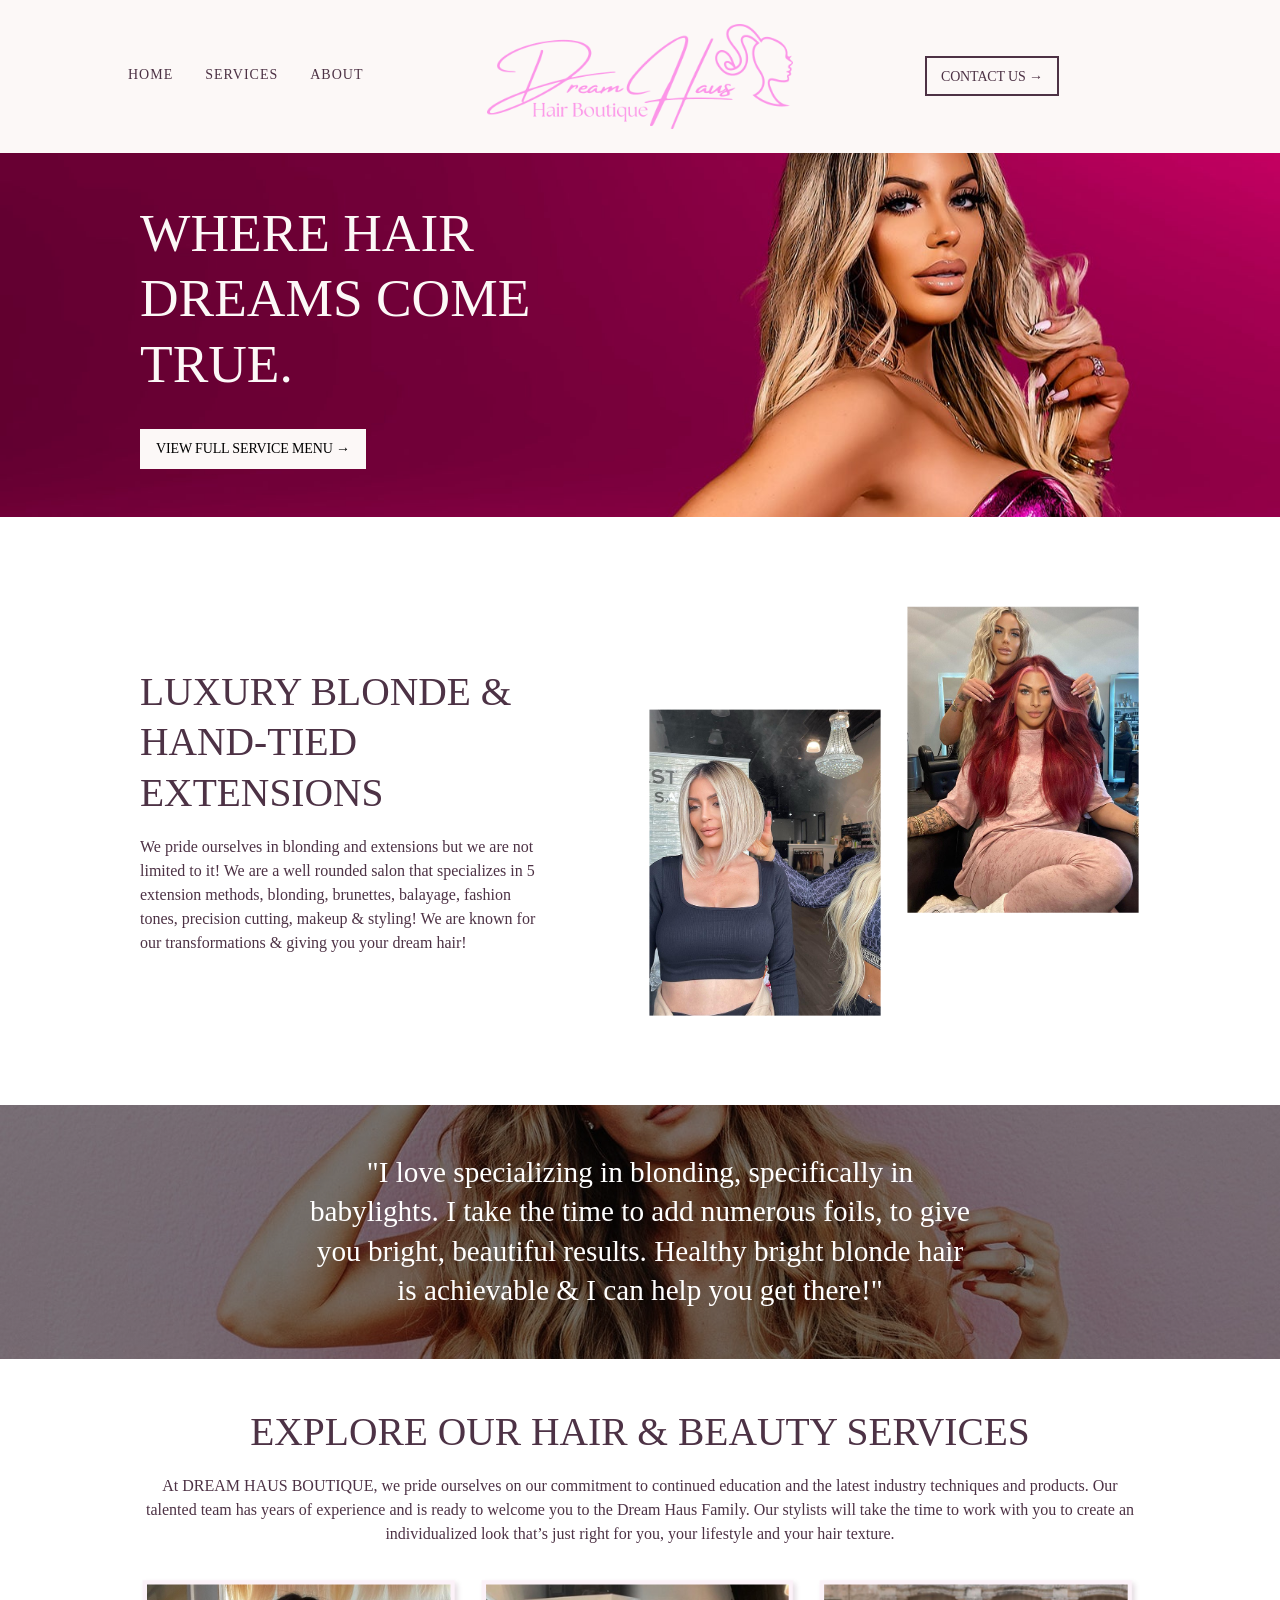
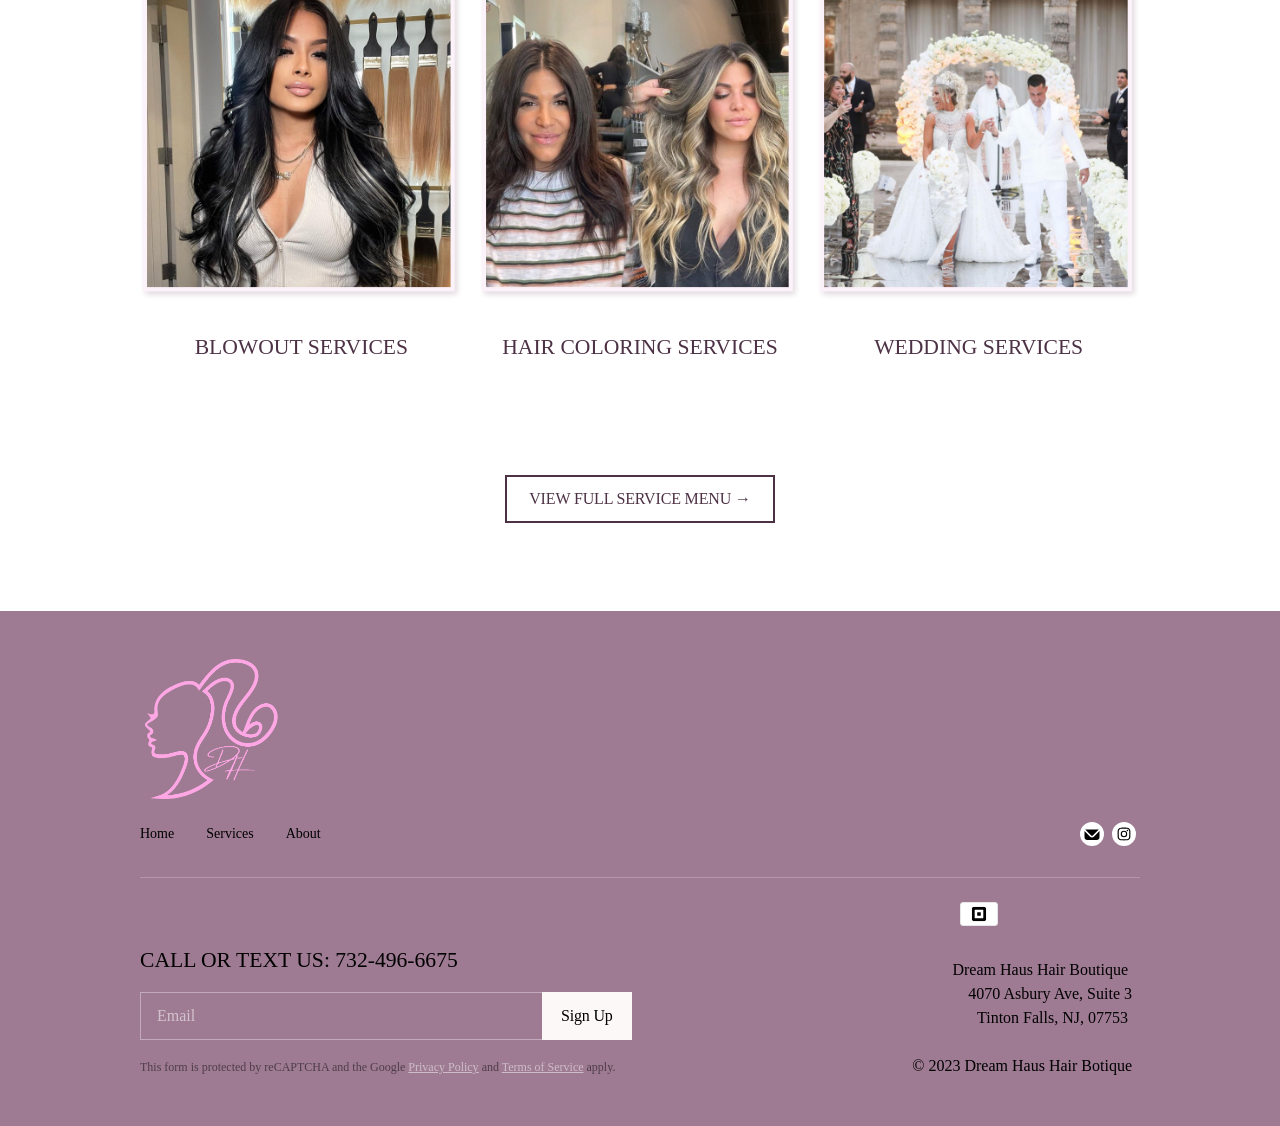
<file: index.html>
<!DOCTYPE html>
<html lang="en">
<head><style class="vjs-styles-defaults">
      .video-js {
        width: 300px;
        height: 150px;
      }

      .vjs-fluid:not(.vjs-audio-only-mode) {
        padding-top: 56.25%
      }
    </style>








<!-- End Wayback Rewrite JS Include -->

    <title>Home | Dream Haus Hair Boutique</title>
<meta name="robots" content="noindex, nofollow">
    <meta charset="utf-8">
    <meta name="viewport" content="width=device-width, initial-scale=1, maximum-scale=1">
    <meta name="generator" content="Square Online">
    <link rel="shortcut icon" type="image/x-icon" href="/assets/f0bd543a-Dream-Haus-Fav.png">
    

    <style>
        .loading-view {
            width: 100vw;
            height: 100vh;
            display: flex;
            justify-content: center;
            align-items: center;
            position: fixed;
            top: 0;
            left: 0;
            z-index: 100;
        }

        .loading-container {
            width: 62px;
            height: 54px;
            display: grid;
            grid-template-columns: repeat(3, 1fr);
            grid-gap: 12px;
        }

        @media (min-width: 840px) {
            .loading-container {
                width: 72px;
                height: 54px;
                grid-gap: 12px;
            }
        }

        .dot-container {
            width: 100%;
            height: 100%;
            background: linear-gradient(#fcf8f720, #fcf8f7);
            /* Base64 encoded simple circle SVG /resources/assets/js/prime/src/site/components/ui/circle.svg */
            mask-image: url('[data-uri]');
            -webkit-mask-image: url('[data-uri]');
            mask-repeat: no-repeat;
            -webkit-mask-repeat: no-repeat;
            mask-size: 100% auto;
            -webkit-mask-size: 100% auto;
            mask-position: bottom;
            -webkit-mask-position: bottom;
            animation: loading-view-movement;
            animation-delay: 0s;
            animation-duration: 3750ms;
            animation-iteration-count: infinite;
            animation-timing-function: cubic-bezier(0.8, 0, 0.8, 1);
        }

        .dot-container:nth-of-type(2) {
            animation-delay: 130ms;
        }

        .dot-container:nth-of-type(3) {
            animation-delay: 260ms;
        }

        @keyframes loading-view-movement {
            /* up and down for 3s, stop for 750ms */
            0%, 27%, 54% {
                mask-position: bottom;
                -webkit-mask-position: bottom;
            }

            14%, 41%, 68% {
                mask-position: top;
                -webkit-mask-position: top;
            }

            27%, 54%, 81%, 100% {
                mask-position: bottom;
                -webkit-mask-position: bottom;
            }
        }
    </style>

    
        
    
    
        
    
    
        
    
    
            
    
    
    
    
    
    

    
    
                
                        
        
    
    

    

    

    

    

    





    
    

    <link rel="stylesheet" href="/assets/b3da11e3-site.ca946a2c69c3c1c06477.css">
<link rel="stylesheet" type="text/css" href="/assets/a516d983-home-page.6c0c8e680c5c07e001fb.css"><link data-vue-meta="1" rel="canonical" href="/"><link data-vue-meta="1" rel="shortcut icon" type="image/x-icon" href="/assets/f0bd543a-Dream-Haus-Fav.png"><meta data-vue-meta="1" data-vmid="description" name="description" content=""><meta data-vue-meta="1" og:title="Home"><meta data-vue-meta="1" og:description=""><style data-vue-meta="1" data-vmid="pageStyles" type="text/css">:root {
	--base-font-size: 16;
	--type-scale: 1.25;
	--primary-font: Cochin;
	--secondary-font: "Brooklyn Normal";
	--primary-font-weight: 400;
	--secondary-font-weight: 400;
	--ui-font: "Brooklyn Normal";
	--ui-font-weight: 400;
	--title-font: var(--primary-font);
	--title-font-weight: var(--primary-font-weight);
	--body-font: var(--secondary-font);
	--body-font-weight: var(--secondary-font-weight);
	--site-title-font: var(--primary-font);
	--site-title-font-weight: var(--primary-font-weight);
	--headline-font: var(--primary-font);
	--headline-font-weight: var(--primary-font-weight);
	--section-title-font: var(--primary-font);
	--section-title-font-weight: var(--primary-font-weight);
	--section-callout-font: var(--primary-font);
	--section-callout-font-weight: var(--primary-font-weight);
	--attribution-font: var(--ui-font);
	--attribution-font-weight: var(--ui-font-weight);
	--navigation-font: var(--ui-font);
	--navigation-font-weight: var(--ui-font-weight);
	--product-price-font: var(--ui-font);
	--product-price-font-weight: var(--ui-font-weight);
	--button-font: var(--ui-font);
	--button-font-weight: var(--ui-font-weight);
	--primary-color: #fcf8f7;
	--color-secondary-soft-red-WUOSCg: #f5bfd9;
	--color-secondary-TbIWfX: #762148;
	--color-secondary-Amiesu: #4d3245;
	--color-secondary-BezCGg: #fcf8f7;
	--color-secondary-xZcLXQ: #9e7b93;
	--gray-light-one: #f8f7f7;
	--gray-light-two: #e6e6e6;
	--gray-dark: #4d4d4d;
	--color-white: #ffffff;
	--color-black: #000000;
	--primary-bright-dark: #632b1d;
	--primary-subtle-dark: #30211d;
	--primary-bright-light: #e2aa9c;
	--primary-subtle-light: #f5f0ef;
	--primary-contrast-color: #000000;
	--secondary-bright-dark: #2d3953;
	--secondary-subtle-dark: #1d2330;
	--secondary-bright-light: #acb9d2;
	--secondary-subtle-light: #eff1f5;
	--secondary-contrast-color: #000000;
	--site-background-color: var(--color-white);
	--gutter-column-xs: 16px;
	--gutter-column-sm: 16px;
	--gutter-column-md: 16px;
	--gutter-column-lg: 16px;
	--gutter-column-xl: 16px;
	--gutter-row-xs: 16px;
	--gutter-row-sm: 16px;
	--gutter-row-md: 16px;
	--gutter-row-lg: 16px;
	--gutter-row-xl: 16px;
}

.container {
	margin: 0 auto;
}

.w-block--contain-none .container {
	max-width: none;
}

.w-block--contain-block {
	max-width: 1200px;
}
</style><link rel="stylesheet" type="text/css" href="/assets/b980b952-navigation-mobile.51283db350bf5b0dfc1b.css"><link rel="stylesheet" type="text/css" href="/assets/d2bf3f2c-32434.e47e9a73799a8b3d8a5c.css"><link rel="stylesheet" type="text/css" href="/assets/90678a1d-cart-1.6e4abdcb9cea8926a23b.css"><link rel="stylesheet" type="text/css" href="/assets/4c23f5dd-23399.821dac9ea1f71e2e4dc7.css"><link rel="stylesheet" type="text/css" href="/assets/9edc9659-header-4.78092e15c54425d7690a.css"><link rel="stylesheet" type="text/css" href="/assets/afdce83e-58354.1e3d857a5faedc4a4069.css"><link rel="stylesheet" type="text/css" href="/assets/fbbb8ef0-banner-1.67ef7b916b1933049103.css"><link rel="stylesheet" type="text/css" href="/assets/9cf2f06f-text-and-image-2-row-mirror.1cdcdae69d403b384498.css"><link rel="stylesheet" type="text/css" href="/assets/52fb338d-repeatable-testimonial-layout.7f09d617b202dc7a8efd.css"><link rel="stylesheet" type="text/css" href="/assets/ca2de29e-text-and-image-2-column.249aaa4c774e5e1509bc.css"><link rel="stylesheet" type="text/css" href="/assets/6eeb669a-text-and-image-hero-2.7e0fefd0574f2c97eea3.css"><link rel="stylesheet" type="text/css" href="/assets/81570751-86779.ce34ed3e37f157908021.css"><link rel="stylesheet" type="text/css" href="/assets/0c875720-instagram-carousel.1efb8f1600216788b2ba.css"><link rel="stylesheet" type="text/css" href="/assets/e3c3d44d-20615.fb3a22987cd092a002fb.css"><link rel="stylesheet" type="text/css" href="/assets/27bbe3d0-footer-7.5047ca6d7f6e8649331e.css"></head>
<body class="show-all-popups">
<div data-v-d71588e4="" class="app-container"><div data-v-d71588e4="" class="📚19-7-0rI2oH" style="--maker-color-neutral-0: #ffffff; --maker-color-neutral-10: #f1f1f1; --maker-color-neutral-20: #d3d3d3; --maker-color-neutral-80: #707070; --maker-color-neutral-90: #1b1b1b; --maker-color-neutral-100: #000000; --maker-color-primary: #fcf8f7; --maker-color-background: #ffffff; --maker-color-heading: #4d3245; --maker-color-body: #4d3245; --maker-color-elevation: #ffffff; --maker-color-overlay: rgba(0, 0, 0, 0.32); --maker-color-error-fill: #cd2026; --maker-font-heading-font-family: &quot;Cochin&quot;; --maker-font-heading-font-weight: 400; --maker-font-body-font-family: &quot;Brooklyn Normal&quot;; --maker-font-body-font-weight: 400; --maker-font-label-font-family: &quot;Brooklyn Normal&quot;; --maker-font-label-font-weight: 400; --maker-shape-default-border-radius: 0px; --maker-shape-card-border-radius: 0px; --maker-shape-button-border-radius: 0px; --maker-shape-image-border-radius: 0px; --maker-shape-thumbnail-border-radius: 0px;"><div data-v-d71588e4="" id="app" class="📚19-7-0QtxK6 📚19-7-0_EoEp theme-square w-background-light"><div data-v-d71588e4="" tabindex="0" class=""><div data-v-d99cc876="" class="reset-z-index"> <!----> <div data-v-68b20074="" data-v-d99cc876=""><div data-v-d5f23816="" data-v-68b20074="" class="slideout" style="--slideout-max-height: 0; display: none;"><div data-v-d5f23816="" class="slideout__overlay"></div> <div data-v-d5f23816=""><div data-v-614c05a6="" data-v-d5f23816="" class="w-container slideout__content col slideout--right"><div data-v-6bcfc41e="" data-v-6bda7270="" data-v-d5f23816="" class="w-cell slideout__row row" data-v-614c05a6=""><div data-v-301e84c2="" data-v-d5f23816="" id="ouVvHj" data-block-purpose="nav-mobile@^1.1.0" class="w-block-wrapper" type="block"> <div data-v-301e84c2=""><div data-v-7d258f40="" data-v-34fad261="" data-v-301e84c2="" class="nav-mobile w-block w-background-light" id="42ff90e0-8b7c-11ed-9921-99718af7f7d8" layout="navigation-mobile" shortid="ouVvHj" style="background-color: var(--color-white); --text-color: #4d3245; --text-color-10: #eeebed; --text-color-20: #dcd6da; --text-color-30: #cac2c8; --text-color-40: #b8adb5; --text-color-50: #a699a2; --text-color-60: #958490; --text-color-70: #83707d; --text-color-80: #715b6b; --text-color-90: #5f4758; --text-color-alpha-10: rgba(77, 50, 69, 0.1); text-align: center; flex-direction: column; height: 100vh;"><div data-v-34fad261="" class="container content-align--center"><div data-v-614c05a6="" data-v-34fad261="" class="w-container row"><div data-v-6bcfc41e="" data-v-34fad261="" class="w-cell col col-10 col-sm-10 col-md-10 col-lg-10 cell--empty align--left" data-v-614c05a6="" style="margin-top: calc(var(--gutter-row-xs) * 1); margin-bottom: calc(var(--gutter-row-xs) * 1);"></div> <div data-v-6bcfc41e="" data-v-34fad261="" class="w-cell col col-2 col-sm-2 col-md-2 col-lg-2 align--right" data-v-614c05a6="" style="margin-top: calc(var(--gutter-row-xs) * 1); margin-bottom: calc(var(--gutter-row-xs) * 1);"><div data-v-ab1ca44a="" data-v-34fad261="" class="w-wrapper" data-v-6bcfc41e=""> <div data-v-70b8cb91="" data-v-34fad261="" class="nav-icon nav-icon__close" id="42ff9700-8b7c-11ed-8518-21221bf452c3" data-v-ab1ca44a=""><span data-v-4700918e="" data-v-70b8cb91="" class="icon 📚19-7-0vCfSe" style="--color: var(--color-secondary-Amiesu); --icon-size: 24px; --fill: currentColor;"></span></div></div></div></div></div> <div data-v-34fad261="" class="nav-scroll"><!----> <div data-v-ab1ca44a="" data-v-34fad261="" class="w-wrapper"> <div data-v-53e2d1eb="" data-v-34fad261="" id="42ff94a0-8b7c-11ed-a25c-49b30ce0ca62" data-v-ab1ca44a=""><nav data-v-53e2d1eb="" class="w-nav nav--mobile"><ul data-v-53e2d1eb="" class="nav__main"><li data-v-53e2d1eb="" class="nav__item"><a data-v-53e2d1eb="" href="/" class="router-link-exact-active router-link-active" allow-nav="">
						Home
					</a></li><li data-v-53e2d1eb="" class="nav__item"><a data-v-53e2d1eb="" href="/services/" class="" allow-nav="">
						Services
					</a></li><li data-v-53e2d1eb="" class="nav__item"><a data-v-53e2d1eb="" href="/about/" class="" allow-nav="">
						About
					</a></li> <!----> <!----></ul></nav></div></div> <div data-v-e2a9ea0a="" data-v-34fad261="" class="mobile-nav__button"><a type="button" href="/contact-us/" class="📚19-7-0vQBWk 📚19-7-0X_B6s 📚19-7-0tMshx 📚19-7-0_N8aS w-button w-button--button w-button--secondary w-button--small" style="--color-main: #4d3245; --color-contrast: #ffffff; --color-hover: #4d324514; --color-active: #4d324529; --color-focus: #4d32454d; --border-radius: 0px; --border-radius-hover: 0px; --border-width: 2px; --border-width-hover: 2px; --font-family: &quot;Brooklyn Normal&quot;; --font-weight: 400; --font-family-hover: &quot;Brooklyn Normal&quot;; --font-weight-hover: 400;"><!----> <span class="📚19-7-0DK0_A 📚19-7-0O_pqx"><!----> <span data-v-54fd6eb4="" data-v-df07630a="" data-v-e2a9ea0a="" pattern="inherit" size="0" element="div" class="text-component text w-text--rendered" style="--inline-link-color: var(--color-secondary-Amiesu);"><p>CONTACT US →</p></span> <span data-v-e2a9ea0a=""></span></span> <!----></a></div></div></div></div></div> <div data-v-301e84c2="" data-v-d5f23816="" id="smJltu" data-block-purpose="cart@^1.1.0" class="w-block-wrapper" type="block" style="display: none;"> <div data-v-301e84c2="" class="📚19-7-0rI2oH" style="--maker-color-neutral-0: #ffffff; --maker-color-neutral-10: #f1f1f1; --maker-color-neutral-20: #d3d3d3; --maker-color-neutral-80: #707070; --maker-color-neutral-90: #1b1b1b; --maker-color-neutral-100: #000000; --maker-color-primary: #fcf8f7; --maker-color-background: #ffffff; --maker-color-heading: #4d3245; --maker-color-body: #4d3245; --maker-color-elevation: #ffffff; --maker-color-overlay: rgba(0, 0, 0, 0.32); --maker-color-error-fill: #cd2026; --maker-font-heading-font-family: &quot;Cochin&quot;; --maker-font-heading-font-weight: 400; --maker-font-body-font-family: &quot;Brooklyn Normal&quot;; --maker-font-body-font-weight: 400; --maker-font-label-font-family: &quot;Brooklyn Normal&quot;; --maker-font-label-font-weight: 400; --maker-shape-default-border-radius: 0px; --maker-shape-card-border-radius: 0px; --maker-shape-button-border-radius: 0px; --maker-shape-image-border-radius: 0px; --maker-shape-thumbnail-border-radius: 0px; background: none;"><div data-v-69ce6424="" data-v-301e84c2="" class="slideout-cart-container w-block 📚19-7-0rI2oH" id="42ff9dd0-8b7c-11ed-9fe7-b710de35ff24" layout="cart-1" shortid="smJltu" style="--maker-color-neutral-0: #ffffff; --maker-color-neutral-10: #f1f1f1; --maker-color-neutral-20: #d3d3d3; --maker-color-neutral-80: #707070; --maker-color-neutral-90: #1b1b1b; --maker-color-neutral-100: #000000; --maker-color-primary: #fcf8f7; --maker-color-background: #ffffff; --maker-color-heading: #4d3245; --maker-color-body: #4d3245; --maker-color-elevation: #ffffff; --maker-color-overlay: rgba(0, 0, 0, 0.32); --maker-color-error-fill: #cd2026; --maker-font-heading-font-family: &quot;Cochin&quot;; --maker-font-heading-font-weight: 400; --maker-font-body-font-family: &quot;Brooklyn Normal&quot;; --maker-font-body-font-weight: 400; --maker-font-label-font-family: &quot;Brooklyn Normal&quot;; --maker-font-label-font-weight: 400; --maker-shape-default-border-radius: 0px; --maker-shape-card-border-radius: 0px; --maker-shape-button-border-radius: 0px; --maker-shape-image-border-radius: 0px; --maker-shape-thumbnail-border-radius: 0px;"><form data-v-69ce6424=""><div data-v-2e2967c3="" data-v-2782f0e6="" data-v-69ce6424="" class="blade-wrapper" elements="[object Object],[object Object],[object Object],[object Object],[object Object]" styles="[object Object]" content-align="" background="[object Object]" style="--fulfillment-button-color: var(--maker-color-neutral-100);"><!----> <div data-v-2e2967c3="" class="heading compact-style-heading"><div data-v-2e2967c3="" class="heading-content"><h3 data-v-2e2967c3="" class="heading-title">
				Shopping Cart
			</h3> <div data-v-2e2967c3="" class="icon-wrapper"><span data-v-4700918e="" data-v-2e2967c3="" class="icon heading-icon 📚19-7-0vCfSe" style="--color: currentColor; --icon-size: 16px; --fill: currentColor;"></span></div></div> <div data-v-2e2967c3="" class="banner"><div data-v-2782f0e6="" data-v-2e2967c3=""><div class="📚19-7-0M_oGn 📚19-7-0EiA8m 📚19-7-0_FcUo" style="--color: var(--maker-color-neutral-90, #1b1b1b); --color-icon: #cd2026; --color-bg: #f6eceb;"><div class="📚19-7-0ill5_"><div class="📚19-7-0Ok3dF"><span data-v-4700918e="" class="icon 📚19-7-0vCfSe 📚19-7-0Eo92s" style="--color: currentColor; --icon-size: 16px; --fill: currentColor;"></span></div> <div>
	There was an error. Please try again.
</div></div> <!----></div> <!----> <!----></div></div></div> <div data-v-2e2967c3="" class="content"><div data-v-2782f0e6="" data-v-2e2967c3="" class="cart-middle"><div data-v-614c05a6="" data-v-2782f0e6="" class="w-container cart-slideout-container col" data-v-2e2967c3=""></div></div> <!----></div> <div data-v-2e2967c3="" class="footing" style="display: none;"><div data-v-2782f0e6="" data-v-2e2967c3="" class="cart-slideout-container__checkout js-cart-slideout-container__checkout"><!----> <button data-v-2782f0e6="" type="button" disabled="disabled" class="cart-slideout-container__checkout-button 📚19-7-0vQBWk 📚19-7-0wcHKQ 📚19-7-0S6z9M 📚19-7-0_N8aS 📚19-7-0vaDLi" data-v-2e2967c3="" style="--color-main: #fcf8f7; --color-contrast: #000000; --color-hover: #f1ded9; --color-active: #e6c4bc; --color-focus: #fcf8f74d;"><!----> <span class="📚19-7-0DK0_A 📚19-7-0O_pqx">
				Checkout
			</span> <!----></button></div> <div data-v-2782f0e6="" data-v-2e2967c3="" class="font--large continue-shopping"><button data-v-2782f0e6="" type="button" class="📚19-7-0_xxoX 📚19-7-0t5BZq" data-v-2e2967c3="" style="--color: #4d3245;"><!----> <span class="📚19-7-0qfj5z">
				Continue Shopping
			</span></button></div> <div data-v-2782f0e6="" class="cart-section__divider 📚19-7-0_q2yX" data-v-2e2967c3="" style="--divider-color: #d3d3d3; --divider-size: 1px;"></div> <div data-v-2782f0e6="" data-v-2e2967c3="" class="accepted-pay accepted-pay--new-line"><div data-v-2782f0e6="" data-v-2e2967c3="" class="accepted-pay__text">
				Accepted here
			</div> <div data-v-584fc356="" data-v-2782f0e6="" class="payment-methods" data-v-2e2967c3=""><span data-v-584fc356="" class="square-pay"><svg data-v-584fc356="" xmlns="http://www.w3.org/2000/svg" width="24" height="24" viewBox="0 0 24 24" version="1.1" class="square-pay__icon"><path d="M 3.469 0.034 C 2.879 0.110, 2.269 0.345, 1.740 0.699 C 1.451 0.892, 0.892 1.451, 0.699 1.740 C 0.397 2.191, 0.186 2.694, 0.069 3.240 C 0.018 3.483, 0.015 3.896, 0.015 12 C 0.015 20.104, 0.018 20.517, 0.069 20.760 C 0.248 21.594, 0.587 22.222, 1.182 22.819 C 1.767 23.405, 2.411 23.753, 3.240 23.931 C 3.483 23.982, 3.896 23.985, 12 23.985 C 20.221 23.985, 20.514 23.983, 20.775 23.928 C 21.295 23.819, 21.811 23.602, 22.260 23.301 C 22.549 23.108, 23.108 22.549, 23.301 22.260 C 23.672 21.706, 23.970 20.890, 23.970 20.431 C 23.970 20.365, 23.983 20.310, 24 20.310 C 24.020 20.310, 24.030 17.508, 24.030 11.963 C 24.029 6.562, 24.019 3.631, 24 3.660 C 23.979 3.693, 23.971 3.670, 23.970 3.576 C 23.969 3.262, 23.788 2.634, 23.577 2.214 C 23.375 1.812, 23.172 1.536, 22.818 1.182 C 22.242 0.607, 21.643 0.274, 20.835 0.081 L 20.565 0.017 12.120 0.012 C 7.333 0.009, 3.586 0.019, 3.469 0.034 M 0.015 12 C 0.015 16.595, 0.018 18.475, 0.022 16.178 C 0.027 13.880, 0.027 10.120, 0.022 7.823 C 0.018 5.525, 0.015 7.405, 0.015 12 M 5.646 4.847 C 5.308 4.938, 5.012 5.197, 4.884 5.514 L 4.815 5.685 4.815 12 L 4.815 18.315 4.884 18.484 C 4.966 18.687, 5.137 18.889, 5.333 19.016 C 5.641 19.213, 5.196 19.202, 12.077 19.193 L 18.315 19.185 18.486 19.116 C 18.688 19.034, 18.924 18.832, 19.033 18.646 C 19.211 18.342, 19.201 18.735, 19.193 11.923 L 19.185 5.685 19.113 5.505 C 19.014 5.259, 18.741 4.986, 18.495 4.887 L 18.315 4.815 12.060 4.809 C 6.704 4.804, 5.782 4.810, 5.646 4.847 M 9.409 9.044 C 9.261 9.097, 9.128 9.222, 9.057 9.375 C 9.004 9.489, 9.001 9.625, 9.001 11.970 C 9 13.692, 9.010 14.481, 9.034 14.565 C 9.077 14.721, 9.279 14.923, 9.435 14.966 C 9.603 15.013, 14.397 15.013, 14.565 14.966 C 14.635 14.947, 14.736 14.882, 14.809 14.809 C 14.882 14.736, 14.947 14.635, 14.966 14.565 C 15.013 14.397, 15.013 9.603, 14.966 9.435 C 14.923 9.279, 14.721 9.077, 14.565 9.034 C 14.481 9.010, 13.698 9.001, 11.985 9.001 C 9.974 9.002, 9.504 9.010, 9.409 9.044" fill-rule="evenodd"></path></svg></span>         <!----> <!----> <!----> <!----></div></div></div></div></form></div></div></div></div></div></div></div> <div data-v-614c05a6="" data-v-68b20074="" class="w-container main-container col"><div data-v-6bcfc41e="" data-v-6bda7270="" data-v-091f3071="" data-v-68b20074="" class="w-cell header-banner-wrapper row" data-v-614c05a6="" style="--transparent-header-height: 1519px;"><div data-v-301e84c2="" data-v-091f3071="" id="BfuVMU" data-block-purpose="header@^1.1.0" class="w-block-wrapper header" type="block"> <div data-v-301e84c2="" class="📚19-7-0rI2oH" style="--maker-color-neutral-0: #fcf8f7; --maker-color-neutral-10: #eeeae9; --maker-color-neutral-20: #d0cdcc; --maker-color-neutral-80: #6f6d6d; --maker-color-neutral-90: #1b1b1b; --maker-color-neutral-100: #000000; --maker-color-primary: #fcf8f7; --maker-color-background: #fcf8f7; --maker-color-heading: #4d3245; --maker-color-body: #4d3245; --maker-color-elevation: #ffffff; --maker-color-overlay: rgba(0, 0, 0, 0.32); --maker-color-error-fill: #cd2026; --maker-font-heading-font-family: &quot;Cochin&quot;; --maker-font-heading-font-weight: 400; --maker-font-body-font-family: &quot;Brooklyn Normal&quot;; --maker-font-body-font-weight: 400; --maker-font-label-font-family: &quot;Brooklyn Normal&quot;; --maker-font-label-font-weight: 400; --maker-shape-default-border-radius: 0px; --maker-shape-card-border-radius: 0px; --maker-shape-button-border-radius: 0px; --maker-shape-image-border-radius: 0px; --maker-shape-thumbnail-border-radius: 0px; background: none;"><div data-v-0438c993="" data-v-2190610a="" data-v-301e84c2="" class="w-block-header w-block" subnavcolor="--primary-color" id="42ff7fe0-8b7c-11ed-980a-cfe5d10fa4e7" layout="header-4" shortid="BfuVMU" textalign="" style="--text-color: #4d3245; --text-color-10: #ebe5e6; --text-color-20: #dad1d4; --text-color-30: #c8bdc2; --text-color-40: #b6a9b0; --text-color-50: #a5959e; --text-color-60: #93828d; --text-color-70: #826e7b; --text-color-80: #705a69; --text-color-90: #5f4657; --text-color-alpha-10: rgba(77, 50, 69, 0.1);"><div data-v-0438c993="" style="height: 0px;"></div> <div data-v-0438c993="" class="w-block-background" style="background-color: var(--primary-color); top: 0px; --sticky-header-bg-color: #ffffff;"><div data-v-2190610a="" class="w-header header-4 container header-content content-align--center" style="text-align: center; min-height: auto; --icons-spacing: calc(var(--gutter-column) * 0.66);"><div data-v-614c05a6="" data-v-2190610a="" class="w-container header__content-container row"><div data-v-6bcfc41e="" data-v-2190610a="" class="w-cell header__flex header__condensed col align--left" data-v-614c05a6="" style="margin-top: calc(var(--gutter-row-sm) * 1.5); margin-bottom: calc(var(--gutter-row-sm) * 1.5);"><div data-v-695112c6="" data-v-2190610a="" class="header-animate__wrap header__navigation display-desktop" data-v-6bcfc41e=""><div data-v-ab1ca44a="" class="w-wrapper" data-v-695112c6=""> <nav data-v-2d0ce059="" class="w-nav nav--desktop square__navigation-desktop_desktopNav--ZEnDx" id="42ff8810-8b7c-11ed-a417-2be1efb225d3" data-v-ab1ca44a=""><ul data-v-2d0ce059="" class="nav__main ready nav--uppercase" style="text-align: left; --nav-color-link: var(--color-secondary-Amiesu); --nav-color-underline: var(--color-secondary-Amiesu);"><li data-v-54fd6eb4="" data-v-2d0ce059="" class="text-component nav__item 📚19-7-0uGevg 📚19-7-0EEwzY square__navigation-desktop_desktopNavItem--12r0w" style="--mobile-base-font-size: 16; --mobile-font-size-scale: 1.25; font-family: &quot;Brooklyn Normal&quot;; font-weight: 400; color: rgb(77, 50, 69);"><a data-v-2d0ce059="" href="/" class="router-link-exact-active router-link-active" allow-nav="">
					Home
				</a> <!----></li><li data-v-54fd6eb4="" data-v-2d0ce059="" class="text-component nav__item 📚19-7-0uGevg 📚19-7-0EEwzY square__navigation-desktop_desktopNavItem--12r0w" style="--mobile-base-font-size: 16; --mobile-font-size-scale: 1.25; font-family: &quot;Brooklyn Normal&quot;; font-weight: 400; color: rgb(77, 50, 69);"><a data-v-2d0ce059="" href="/services/" class="" allow-nav="">
					Services
				</a> <!----></li><li data-v-54fd6eb4="" data-v-2d0ce059="" class="text-component nav__item 📚19-7-0uGevg 📚19-7-0EEwzY square__navigation-desktop_desktopNavItem--12r0w" style="--mobile-base-font-size: 16; --mobile-font-size-scale: 1.25; font-family: &quot;Brooklyn Normal&quot;; font-weight: 400; color: rgb(77, 50, 69);"><a data-v-2d0ce059="" href="/about/" class="" allow-nav="">
					About
				</a> <!----></li> <li data-v-54fd6eb4="" data-v-2d0ce059="" class="text-component nav__item nav__more-link 📚19-7-0uGevg 📚19-7-0EEwzY square__navigation-desktop_desktopNavItem--12r0w" style="--mobile-base-font-size: 16; --mobile-font-size-scale: 1.25; font-family: &quot;Brooklyn Normal&quot;; font-weight: 400; color: rgb(77, 50, 69); display: none;"><a data-v-2d0ce059="" href="#">More</a> <!----></li></ul> <!----></nav></div></div> <div data-v-695112c6="" data-v-8cf4aed2="" data-v-2190610a="" class="header-animate__wrap header__hamburger display-mobile" data-v-6bcfc41e=""><div data-v-ab1ca44a="" data-v-8cf4aed2="" class="w-wrapper display-mobile" data-v-695112c6=""> <div data-v-70b8cb91="" data-v-8cf4aed2="" class="hamburger-icon nav-icon nav-icon__hamburger" id="42ff8a60-8b7c-11ed-9cb5-771a7f791b9b" data-v-ab1ca44a=""><span data-v-4700918e="" data-v-70b8cb91="" class="icon 📚19-7-0vCfSe" style="--color: var(--color-secondary-Amiesu); --icon-size: 24px; --fill: currentColor;"></span></div></div></div> <div data-v-695112c6="" data-v-2190610a="" class="header-animate__wrap header__logo" data-v-6bcfc41e=""><div data-v-ab1ca44a="" class="w-wrapper" data-v-695112c6=""> <a data-v-3935e826="" href="/" class="logo__link router-link-exact-active router-link-active" id="42ff8390-8b7c-11ed-a6e9-3d15e1a48b5e" name="Dream--Haus-Logo.png" original="/uploads/b/54a43b8b6186e14a9f4f3201532e703922dc92cd9c82751faea28f1888047357/Dream--Haus-Logo_1672858623.png" logocontainerconfig="[object Object]" data-v-ab1ca44a="" style="text-align: inherit;"><span data-v-23d6841e="" data-v-3935e826="" class="w-sitelogo" data-wg-notranslate="" style="text-align: inherit;"><div data-v-a8a5a15a="" data-v-23d6841e="" class="📚19-7-0emJCV" style="--maker-image-hexagon: polygon(50% 0, 93.3012701892219% 25%, 93.3012701892219% 75%, 50% 100%, 6.69872981077807% 75%, 6.69872981077807% 25%); --width: 306.56934306569343px; --mobile-width: 145.98540145985402px;"><!----> <img sizes="(min-width: 600px) 306.56934306569343px, 145.98540145985402px" src="/assets/3a241f66-Dream--Haus-Logo_1672858623.png" alt="Dream Haus Hair Boutique logo" class="📚19-7-0j_xX0 📚19-7-0NojeF 📚19-7-0_7QZj" style="--image-height: 0px; --image-object-fit: cover; --image-object-position: center; opacity: 1;"> <!----></div></span></a></div></div> <div data-v-05025816="" data-v-2190610a="" class="header__icons header__icons" data-v-6bcfc41e=""><div data-v-695112c6="" data-v-05025816="" class="header-animate__wrap header__button display-desktop"><div data-v-ab1ca44a="" class="w-wrapper" data-v-695112c6=""> <div data-v-e2a9ea0a="" class="" data-v-ab1ca44a=""><a type="button" href="/contact-us/" class="📚19-7-0vQBWk 📚19-7-0X_B6s 📚19-7-0tMshx 📚19-7-0_N8aS w-button w-button--button w-button--secondary w-button--small" style="--color-main: #4d3245; --color-contrast: #ffffff; --color-hover: #4d324514; --color-active: #4d324529; --color-focus: #4d32454d; --border-radius: 0px; --border-radius-hover: 0px; --border-width: 2px; --border-width-hover: 2px; --font-family: &quot;Brooklyn Normal&quot;; --font-weight: 400; --font-family-hover: &quot;Brooklyn Normal&quot;; --font-weight-hover: 400;"><!----> <span class="📚19-7-0DK0_A 📚19-7-0O_pqx"><!----> <span data-v-54fd6eb4="" data-v-df07630a="" data-v-e2a9ea0a="" pattern="inherit" size="0" element="div" class="text-component text w-text--rendered" style="--inline-link-color: var(--color-secondary-Amiesu);"><p>CONTACT US →</p></span> <span data-v-e2a9ea0a=""></span></span> <!----></a></div></div></div> <div data-v-ab1ca44a="" data-v-05025816="" class="w-wrapper icons"> <div data-v-695112c6="" data-v-9820d1ea="" data-v-05025816="" class="header-animate__wrap icon header__search" data-v-ab1ca44a=""><div data-v-70b8cb91="" data-v-9820d1ea="" class="search-icon nav-icon nav-icon__search" data-v-695112c6=""><button data-v-70b8cb91="" aria-label="Search" class="nav-btn search-icon__wrap"><span data-v-4700918e="" data-v-70b8cb91="" class="icon 📚19-7-0vCfSe" style="--color: var(--color-secondary-Amiesu); --icon-size: 24px; --fill: currentColor;"></span></button></div></div> <!----> <div data-v-05025816="" data-v-ab1ca44a="" style="display: contents;"><div data-v-695112c6="" data-v-6761c8b4="" data-v-05025816="" class="header-animate__wrap icon header__cart"><button data-v-6761c8b4="" data-v-695112c6="" aria-label="Cart icon" class="nav-btn cart-icon cart-icon__wrap"><span data-v-4700918e="" data-v-6761c8b4="" class="icon 📚19-7-0vCfSe" data-v-695112c6="" style="--color: var(--color-secondary-Amiesu); --icon-size: 24px; --fill: currentColor;"></span> <!----></button></div> <!----></div></div></div> <div data-v-428eabae="" data-v-2190610a="" class="search__wrap search__bar" data-v-6bcfc41e=""><div data-v-428eabae="" class="search-bar__wrap"><div data-v-50a1234d="" data-v-428eabae="" class="autocomplete-container search-bar"><div data-v-50a1234d="" class="📚19-7-0rIy1g"><div class="📚19-7-0_FrL8 📚19-7-0_2TXJ"><input placeholder="Search" aria-label="Search" class="📚19-7-0U4Dfn 📚19-7-0jZ_Vi"> <span class="📚19-7-0swXoB 📚19-7-0qI9Qu"><span data-v-4700918e="" data-v-50a1234d="" class="icon icon-prefix 📚19-7-0vCfSe" style="--color: currentColor; --icon-size: 24px; --fill: currentColor;"></span></span> <span class="📚19-7-0swXoB 📚19-7-0Du2TA"><span data-v-4700918e="" data-v-50a1234d="" class="icon 📚19-7-0vCfSe" style="--color: currentColor; --icon-size: 16px; --fill: currentColor;"></span></span></div> <!----></div> <!----> <div data-v-1932e3c2="" data-v-50a1234d="" class="autocomplete-dropdown square__autocomplete_autocompleteDropdown--1EI-5" value-key="name" style="display: none; position: absolute; inset: 0px auto auto 0px; margin: 0px; transform: translate(232px, 52px);" data-popper-placement="bottom"></div></div></div> <div data-v-428eabae="" class="search-bar__icon--close"><div data-v-70b8cb91="" data-v-428eabae="" class="nav-icon nav-icon__searchClose"><span data-v-4700918e="" data-v-70b8cb91="" class="icon 📚19-7-0vCfSe" style="--color: var(--color-secondary-Amiesu); --icon-size: 24px; --fill: currentColor;"></span></div></div></div></div></div> <!----></div> <!----> <!----></div></div></div></div> <div data-v-301e84c2="" data-v-091f3071="" id="ZgALDl" data-block-purpose="banner@^1.2.2" class="w-block-wrapper banner" type="block" deprecated="2021-04"> <div data-v-301e84c2="" class="📚19-7-0rI2oH" style="--maker-color-neutral-0: #000000; --maker-color-neutral-10: #363636; --maker-color-neutral-20: #575757; --maker-color-neutral-80: #848484; --maker-color-neutral-90: #f1f1f1; --maker-color-neutral-100: #ffffff; --maker-color-primary: #fcf8f7; --maker-color-background: #000000; --maker-color-heading: #ffffff; --maker-color-body: #ffffff; --maker-color-elevation: #575757; --maker-color-overlay: rgba(255, 255, 255, 0.32); --maker-color-error-fill: #cd2026; --maker-font-heading-font-family: &quot;Cochin&quot;; --maker-font-heading-font-weight: 400; --maker-font-body-font-family: &quot;Brooklyn Normal&quot;; --maker-font-body-font-weight: 400; --maker-font-label-font-family: &quot;Brooklyn Normal&quot;; --maker-font-label-font-weight: 400; --maker-shape-default-border-radius: 0px; --maker-shape-card-border-radius: 0px; --maker-shape-button-border-radius: 0px; --maker-shape-image-border-radius: 0px; --maker-shape-thumbnail-border-radius: 0px; background: none;"><div data-v-c28c44a2="" data-v-301e84c2="" class="banner-block-wrapper w-block" id="42f99920-8b7c-11ed-9ed4-0b20ad35b8b5" layout="banner-1" shortid="ZgALDl"><div data-v-ab1ca44a="" data-v-c28c44a2="" class="w-wrapper banner-slide-wrapper wrapper"> <div data-v-c28c44a2="" data-v-ab1ca44a=""><div data-v-a8a5a15a="" data-v-b3256484="" data-v-7d258f40="" data-v-20b0e156="" role="img" aria-label="" original="/uploads/b/54a43b8b6186e14a9f4f3201532e703922dc92cd9c82751faea28f1888047357/hero_1674600219.jpg" imagetype="background" attribution="[object Object]" cropoptions="[object Object]" positionpoint="[object Object]" class="w-image-block w-block-banner w-block banner-1 w-image-block--responsive w-background-dark" imagemobile="[object Object]" style="--bg-img-overlay: linear-gradient(rgba(0, 0, 0, 0), rgba(0, 0, 0, 0)); --bg-position: 50% 50%; --bg-img-src: url(&quot;/assets/d60ecb95-2023-01-24_17-44-08_1674600253.jpg&quot;); --bg-img-src-400w: url(&quot;/assets/65e2390b-2023-01-24_17-44-08_1674600253.jpg&quot;); --bg-img-src-800w: url(&quot;/assets/5ff58f37-2023-01-24_17-44-08_1674600253.jpg&quot;); --bg-img-src-1200w: url(&quot;/assets/7efc6252-2023-01-24_17-44-08_1674600253.jpg&quot;); --bg-img-src-1600w: url(&quot;/assets/09a44270-2023-01-24_17-44-08_1674600253.jpg&quot;); --bg-img-src-2000w: url(&quot;/assets/1af1bd66-2023-01-24_17-44-08_1674600253.jpg&quot;); --bg-img-src-2400w: url(&quot;/assets/b00374ee-2023-01-24_17-44-08_1674600253.jpg&quot;); --text-color: #ffffff; --text-color-10: #1a1a1a; --text-color-20: #333333; --text-color-30: #4d4d4d; --text-color-40: #666666; --text-color-50: #808080; --text-color-60: #999999; --text-color-70: #b3b3b3; --text-color-80: #cccccc; --text-color-90: #e6e6e6; --text-color-alpha-10: rgba(255, 255, 255, 0.1);"><!----> <div data-v-20b0e156="" data-v-a8a5a15a="" class="container content-align--center content-height--extra-small" style="text-align: left;"><div data-v-614c05a6="" class="w-container row" data-v-a8a5a15a=""><div data-v-6bcfc41e="" class="w-cell col col-12 col-sm-6 col-lg-5" data-v-614c05a6=""><div data-v-a10a13dc="" class="element-group" data-v-6bcfc41e=""><!----> <div data-v-ab1ca44a="" data-v-a10a13dc="" class="w-wrapper"> <div data-v-54fd6eb4="" data-v-df07630a="" data-v-a10a13dc="" class="text-component 📚19-7-0uGevg 📚19-7-0_0Hav w-text--rendered" data-v-ab1ca44a="" style="--mobile-base-font-size: 16; --mobile-font-size-scale: 1.25; font-family: &quot;Brooklyn Normal&quot;; font-weight: 400; color: rgb(252, 248, 247); text-transform: uppercase; --inline-link-color: var(--primary-color);"><h1>Where Hair Dreams Come True.</h1></div></div> <!----> <div data-v-a10a13dc=""><div data-v-a10a13dc="" class="button-group"><div data-v-ab1ca44a="" data-v-a10a13dc="" class="w-wrapper button-wrapper"> <div data-v-e2a9ea0a="" data-v-a10a13dc="" class="button" id="groups/0/button" data-v-ab1ca44a=""><a type="button" href="/services/" class="📚19-7-0vQBWk 📚19-7-0wcHKQ 📚19-7-0tMshx 📚19-7-0_N8aS w-button w-button--button w-button--primary w-button--small w-button--full-width-mobile" style="--color-main: #fcf8f7; --color-contrast: #000000; --color-hover: #f1ded9; --color-active: #e6c4bc; --color-focus: #fcf8f74d; --border-radius: 0px; --border-radius-hover: 0px; --border-width: 0px; --border-width-hover: 0px; --font-family: &quot;Brooklyn Normal&quot;; --font-weight: 400; --font-family-hover: &quot;Brooklyn Normal&quot;; --font-weight-hover: 400;"><!----> <span class="📚19-7-0DK0_A 📚19-7-0O_pqx"><!----> <span data-v-54fd6eb4="" data-v-df07630a="" data-v-e2a9ea0a="" pattern="inherit" size="0" element="div" class="text-component text w-text--rendered" style="--inline-link-color: var(--primary-color);"><p>VIEW FULL SERVICE MENU&nbsp;→</p></span> <span data-v-e2a9ea0a=""></span></span> <!----></a></div></div> <!----></div></div></div></div></div></div></div></div></div></div></div></div></div> <!----> <!----> <div data-v-6bcfc41e="" data-v-6bda7270="" data-v-68b20074="" class="w-cell user-content row main-content-wrapper" data-v-614c05a6=""><div data-v-614c05a6="" data-v-68b20074="" class="w-container col" data-v-6bcfc41e=""><div data-v-6bcfc41e="" data-v-6bda7270="" data-v-68b20074="" class="w-cell row" data-v-614c05a6=""><div data-v-301e84c2="" data-v-68b20074="" id="rYOoQL" data-block-purpose="text-and-image@^1.0.0" class="w-block-wrapper" type="block"> <div data-v-301e84c2="" class="📚19-7-0rI2oH" style="--maker-color-neutral-0: #ffffff; --maker-color-neutral-10: #f1f1f1; --maker-color-neutral-20: #d3d3d3; --maker-color-neutral-80: #707070; --maker-color-neutral-90: #1b1b1b; --maker-color-neutral-100: #000000; --maker-color-primary: #fcf8f7; --maker-color-background: #ffffff; --maker-color-heading: #000000; --maker-color-body: #000000; --maker-color-elevation: #ffffff; --maker-color-overlay: rgba(0, 0, 0, 0.32); --maker-color-error-fill: #cd2026; --maker-font-heading-font-family: &quot;Cochin&quot;; --maker-font-heading-font-weight: 400; --maker-font-body-font-family: &quot;Brooklyn Normal&quot;; --maker-font-body-font-weight: 400; --maker-font-label-font-family: &quot;Brooklyn Normal&quot;; --maker-font-label-font-weight: 400; --maker-shape-default-border-radius: 0px; --maker-shape-card-border-radius: 0px; --maker-shape-button-border-radius: 0px; --maker-shape-image-border-radius: 0px; --maker-shape-thumbnail-border-radius: 0px; background: none;"><div data-v-7d258f40="" data-v-20b0e156="" data-v-301e84c2="" class="w-block w-background-light" id="979ac661-8c62-11ed-b005-5350866e95ab" elements="" layout="text-and-image-2-row-mirror" shortid="rYOoQL" colorprofile="custom-profile" style="background-color: var(--color-white); --text-color: #000000; --text-color-10: #e6e6e6; --text-color-20: #cccccc; --text-color-30: #b3b3b3; --text-color-40: #999999; --text-color-50: #808080; --text-color-60: #666666; --text-color-70: #4d4d4d; --text-color-80: #333333; --text-color-90: #1a1a1a; --text-color-alpha-10: rgba(0, 0, 0, 0.1);"><div data-v-20b0e156="" class="container content-align--center" style="text-align: left;"><div data-v-614c05a6="" class="w-container col"><div data-v-6bcfc41e="" data-v-6bda7270="" data-v-154e8050="" class="w-cell text-image-row row" data-v-614c05a6="" style="margin-bottom: calc(var(--gutter-row-xs) * 3);"><div data-v-ab1ca44a="" data-v-154e8050="" class="w-wrapper" data-v-6bcfc41e=""> <div data-v-614c05a6="" data-v-154e8050="" class="w-container row text-image-container" data-v-ab1ca44a=""><div data-v-6bcfc41e="" data-v-154e8050="" class="w-cell col col-12 col-sm-5 offset-sm-0" data-v-614c05a6=""><div data-v-a10a13dc="" data-v-154e8050="" class="element-group" data-v-6bcfc41e=""><!----> <div data-v-ab1ca44a="" data-v-a10a13dc="" class="w-wrapper"> <div data-v-54fd6eb4="" data-v-df07630a="" data-v-a10a13dc="" class="text-component 📚19-7-0uGevg 📚19-7-0TxSrO w-text--rendered" data-v-ab1ca44a="" style="--mobile-base-font-size: 16; --mobile-font-size-scale: 1.25; font-family: Cochin; font-weight: 400; color: rgb(77, 50, 69); text-transform: uppercase; --inline-link-color: var(--color-black);"><h2>Luxury Blonde &amp; Hand-Tied Extensions</h2></div></div> <div data-v-ab1ca44a="" data-v-a10a13dc="" class="w-wrapper"> <div data-v-54fd6eb4="" data-v-df07630a="" data-v-a10a13dc="" class="text-component 📚19-7-0uGevg 📚19-7-0W7uVy w-text--rendered" data-v-ab1ca44a="" style="--mobile-base-font-size: 16; --mobile-font-size-scale: 1.25; font-family: &quot;Brooklyn Normal&quot;; font-weight: 400; color: rgb(77, 50, 69); --inline-link-color: var(--color-black);"><p>We pride ourselves in blonding and extensions but we are not limited to it! We are a well rounded salon that specializes in 5 extension methods, blonding, brunettes, balayage, fashion tones, precision cutting, makeup &amp; styling! We are known for our transformations &amp; giving you your dream hair!</p></div></div> <!----></div></div> <div data-v-6bcfc41e="" data-v-154e8050="" class="w-cell col col-12 col-sm-6 offset-sm-1" data-v-614c05a6="" style="margin-bottom: calc(var(--gutter-row-lg) * 0);"><div data-v-ab1ca44a="" data-v-154e8050="" class="w-wrapper" data-v-6bcfc41e=""> <div class="" size="large" data-v-ab1ca44a=""><figure data-v-42a285ae="" class="figure--hover" slot="content"><span data-v-42a285ae="" class="figure__aspect-ratio figure__aspect-ratio--original object-fit--cover" style="--x-position: center; --y-position: center;"><div data-v-a8a5a15a="" data-v-42a285ae="" class="image 📚19-7-0emJCV" style="--maker-image-hexagon: polygon(50% 0, 93.3012701892219% 25%, 93.3012701892219% 75%, 50% 100%, 6.69872981077807% 75%, 6.69872981077807% 25%); background-color: inherit;"><!----> <img alt="Luxury Blonde &amp; Hand-Tied Extensions" class="📚19-7-0j_xX0" style="--image-height: 492px; --image-object-fit: cover; --image-object-position: center; opacity: 1;" sizes="492px" src="/assets/8eb6db2b-services_1674588788.png"> <!----></div></span> <!----></figure></div></div></div></div></div></div></div></div></div></div></div></div><div data-v-6bcfc41e="" data-v-6bda7270="" data-v-68b20074="" class="w-cell row" data-v-614c05a6=""><div data-v-301e84c2="" data-v-68b20074="" id="lfYNxy" data-block-purpose="repeatable-testimonial@^1.0.0" class="w-block-wrapper" type="block"> <div data-v-301e84c2="" class="📚19-7-0rI2oH" style="--maker-color-neutral-0: #000000; --maker-color-neutral-10: #363636; --maker-color-neutral-20: #575757; --maker-color-neutral-80: #848484; --maker-color-neutral-90: #f1f1f1; --maker-color-neutral-100: #ffffff; --maker-color-primary: #fcf8f7; --maker-color-background: #000000; --maker-color-heading: #ffffff; --maker-color-body: #ffffff; --maker-color-elevation: #575757; --maker-color-overlay: rgba(255, 255, 255, 0.32); --maker-color-error-fill: #cd2026; --maker-font-heading-font-family: &quot;Cochin&quot;; --maker-font-heading-font-weight: 400; --maker-font-body-font-family: &quot;Brooklyn Normal&quot;; --maker-font-body-font-weight: 400; --maker-font-label-font-family: &quot;Brooklyn Normal&quot;; --maker-font-label-font-weight: 400; --maker-shape-default-border-radius: 0px; --maker-shape-card-border-radius: 0px; --maker-shape-button-border-radius: 0px; --maker-shape-image-border-radius: 0px; --maker-shape-thumbnail-border-radius: 0px; background: none;"><div data-v-a8a5a15a="" data-v-b3256484="" data-v-7d258f40="" data-v-20b0e156="" data-v-301e84c2="" role="img" aria-label="" original="/uploads/b/54a43b8b6186e14a9f4f3201532e703922dc92cd9c82751faea28f1888047357/quote_1674589106.jpg" attribution="[object Object]" class="w-image-block w-block w-image-block--responsive w-background-dark" id="aef73181-8c63-11ed-b005-5350866e95ab" elements="" layout="repeatable-testimonial-layout" shortid="lfYNxy" style="--bg-img-overlay: linear-gradient(rgba(0, 0, 0, 0.35), rgba(0, 0, 0, 0.35)); --bg-position: 50% 50%; --bg-img-src: url(&quot;/assets/fc739622-quote_1674589106.jpg&quot;); --bg-img-src-400w: url(&quot;/assets/53e537ff-quote_1674589106.jpg&quot;); --bg-img-src-800w: url(&quot;/assets/8430158e-quote_1674589106.jpg&quot;); --bg-img-src-1200w: url(&quot;/assets/cfb367d0-quote_1674589106.jpg&quot;); --bg-img-src-1600w: url(&quot;/assets/a1122c3f-quote_1674589106.jpg&quot;); --bg-img-src-2000w: url(&quot;/assets/72bfdbf3-quote_1674589106.jpg&quot;); --bg-img-src-2400w: url(&quot;/assets/32ba9c49-quote_1674589106.jpg&quot;); --text-color: #ffffff; --text-color-10: #1a1a1a; --text-color-20: #333333; --text-color-30: #4d4d4d; --text-color-40: #666666; --text-color-50: #808080; --text-color-60: #999999; --text-color-70: #b3b3b3; --text-color-80: #cccccc; --text-color-90: #e6e6e6; --text-color-alpha-10: rgba(255, 255, 255, 0.1);"><!----> <div data-v-20b0e156="" data-v-a8a5a15a="" class="container content-align--top" style="text-align: center;"><div data-v-614c05a6="" class="w-container row" data-v-a8a5a15a=""><div data-v-6bcfc41e="" class="w-cell col col-12 col-sm-8 offset-sm-2" data-v-614c05a6=""><!----> <div data-v-54e2e9da="" class="w-grid visible" data-v-6bcfc41e="" style="--grid-columns-xs: 1; --grid-columns-sm: 1; --grid-columns-md: 1; --grid-columns-lg: 1; --grid-columns-xl: 1; --grid-column-gap-xs: calc(var(--gutter-column) * 6); --grid-column-gap-sm: calc(var(--gutter-column) * 6); --grid-column-gap-md: calc(var(--gutter-column) * 6); --grid-column-gap-lg: calc(var(--gutter-column) * 6); --grid-column-gap-xl: calc(var(--gutter-column) * 6); --grid-row-gap-xs: calc(var(--gutter-column) * 3); --grid-row-gap-sm: calc(var(--gutter-column) * 3); --grid-row-gap-md: calc(var(--gutter-column) * 3); --grid-row-gap-lg: calc(var(--gutter-column) * 3); --grid-row-gap-xl: calc(var(--gutter-column) * 3); --grid-vertical-align: start;"><div data-v-54e2e9da="" class="grid__item"><div data-v-ab1ca44a="" class="w-wrapper" data-v-54e2e9da=""> <div data-v-614c05a6="" class="w-container row" data-v-ab1ca44a="" style="justify-content: center;"><!----> <div data-v-6bcfc41e="" class="w-cell text-col col col-12" data-v-614c05a6=""><div data-v-614c05a6="" class="w-container col" data-v-6bcfc41e=""><div data-v-6bcfc41e="" data-v-6bda7270="" class="w-cell row" data-v-614c05a6=""><div data-v-ab1ca44a="" class="w-wrapper" data-v-6bcfc41e=""> <div data-v-54fd6eb4="" data-v-df07630a="" class="text-component 📚19-7-0uGevg 📚19-7-0NNp1l w-text--rendered" data-v-ab1ca44a="" style="--mobile-base-font-size: 16; --mobile-font-size-scale: 1.25; font-family: Cochin; font-weight: 400; color: rgb(255, 255, 255); --inline-link-color: inherit;"><h3>"I love specializing in blonding, specifically in babylights. I take the time to add numerous foils, to give you bright, beautiful results. Healthy bright blonde hair is achievable &amp; I can help you get there!"</h3></div></div></div> <!----></div></div></div></div></div></div></div></div></div></div></div></div></div><div data-v-6bcfc41e="" data-v-6bda7270="" data-v-68b20074="" class="w-cell row" data-v-614c05a6=""><div data-v-301e84c2="" data-v-68b20074="" id="mtpwHQ" data-block-purpose="text-and-image@^1.0.0" class="w-block-wrapper" type="block"> <div data-v-301e84c2=""><div data-v-7d258f40="" data-v-20b0e156="" data-v-301e84c2="" class="w-block w-background-light" id="37331fd1-9c1f-11ed-84be-03d3dcee185e" elements="" layout="text-and-image-2-column" shortid="mtpwHQ" style="background-color: var(--color-white); --text-color: #4d3245; --text-color-10: #eeebed; --text-color-20: #dcd6da; --text-color-30: #cac2c8; --text-color-40: #b8adb5; --text-color-50: #a699a2; --text-color-60: #958490; --text-color-70: #83707d; --text-color-80: #715b6b; --text-color-90: #5f4758; --text-color-alpha-10: rgba(77, 50, 69, 0.1);"><div data-v-20b0e156="" class="container content-align--top" style="text-align: center;"><div data-v-614c05a6="" class="w-container row"><div data-v-6bcfc41e="" class="w-cell col col-12 col-sm-12 offset-sm-0" data-v-614c05a6=""><div data-v-6bcfc41e="" data-v-7bee8f47="" class="w-cell col" style="margin-top: calc(var(--gutter-row-lg) * 0); margin-bottom: calc(var(--gutter-row-lg) * 2); text-align: inherit;"><div data-v-6bcfc41e="" data-v-6bda7270="" data-v-7bee8f47="" class="w-cell row"><div data-v-ab1ca44a="" data-v-7bee8f47="" class="w-wrapper" data-v-6bcfc41e=""> <div data-v-54fd6eb4="" data-v-df07630a="" data-v-7bee8f47="" class="text-component 📚19-7-0uGevg 📚19-7-0TxSrO w-text--rendered" data-v-ab1ca44a="" style="--mobile-base-font-size: 16; --mobile-font-size-scale: 1.25; font-family: Cochin; font-weight: 400; color: rgb(77, 50, 69); text-transform: uppercase; --inline-link-color: var(--color-secondary-Amiesu);"><h3 class="ql-align-center">EXPLORE OUR HAIR &amp; BEAUTY SERVICES</h3></div></div></div> <div data-v-6bcfc41e="" data-v-6bda7270="" data-v-7bee8f47="" class="w-cell row" style="margin-top: calc(var(--gutter-row-lg) * 1); margin-bottom: calc(var(--gutter-row-lg) * 2);"><div data-v-ab1ca44a="" data-v-7bee8f47="" class="w-wrapper" data-v-6bcfc41e=""> <div data-v-54fd6eb4="" data-v-df07630a="" data-v-7bee8f47="" class="text-component 📚19-7-0uGevg 📚19-7-0W7uVy w-text--rendered" data-v-ab1ca44a="" style="--mobile-base-font-size: 16; --mobile-font-size-scale: 1.25; font-family: &quot;Brooklyn Normal&quot;; font-weight: 400; color: rgb(77, 50, 69); --inline-link-color: var(--color-secondary-Amiesu);"><p>At DREAM HAUS BOUTIQUE, we pride ourselves on our commitment to continued education and the latest industry techniques and products. Our talented team has years of experience and is ready to welcome you to the Dream Haus Family. Our stylists will take the time to work with you to create an individualized look that’s just right for you, your lifestyle and your hair texture.</p></div></div></div></div> <div data-v-54e2e9da="" class="w-grid visible" data-v-6bcfc41e="" style="--grid-columns-xs: 1; --grid-columns-sm: 1; --grid-columns-md: 3; --grid-columns-lg: 3; --grid-columns-xl: 3; --grid-column-gap-xs: calc(var(--gutter-column) * 1); --grid-column-gap-sm: calc(var(--gutter-column) * 1); --grid-column-gap-md: calc(var(--gutter-column) * 1); --grid-column-gap-lg: calc(var(--gutter-column) * 1); --grid-column-gap-xl: calc(var(--gutter-column) * 1); --grid-row-gap-xs: calc(var(--gutter-column) * 3); --grid-row-gap-sm: calc(var(--gutter-column) * 3); --grid-row-gap-md: calc(var(--gutter-column) * 3); --grid-row-gap-lg: calc(var(--gutter-column) * 3); --grid-row-gap-xl: calc(var(--gutter-column) * 3); --grid-vertical-align: start;"><div data-v-54e2e9da="" class="grid__item"><div data-v-ab1ca44a="" data-v-40baedea="" class="w-wrapper" data-v-54e2e9da=""> <div data-v-614c05a6="" data-v-40baedea="" class="w-container row" data-v-ab1ca44a=""><!----> <div data-v-6bcfc41e="" data-v-40baedea="" class="w-cell col col-12 col-sm-12" data-v-614c05a6="" style="margin-bottom: calc(var(--gutter-row-sm) * 2);"><div data-v-ab1ca44a="" data-v-40baedea="" class="w-wrapper" data-v-6bcfc41e=""> <div class="" size="large" data-v-ab1ca44a=""><figure data-v-42a285ae="" class="figure--hover" slot="content"><span data-v-42a285ae="" class="figure__aspect-ratio figure__aspect-ratio--1_1 object-fit--cover" style="--x-position: NaN%; --y-position: NaN%;"><div data-v-a8a5a15a="" data-v-42a285ae="" class="image 📚19-7-0emJCV" style="--maker-image-hexagon: polygon(50% 0, 93.3012701892219% 25%, 93.3012701892219% 75%, 50% 100%, 6.69872981077807% 75%, 6.69872981077807% 25%); background-color: inherit;"><!----> <img alt="Blowout Services" class="📚19-7-0j_xX0" style="--image-height: 323px; --image-object-fit: cover; --image-object-position: center; opacity: 1;" sizes="323px" src="/assets/cf69d8a4-blowout_1674590069.png"> <!----></div></span> <!----></figure></div></div></div> <div data-v-6bcfc41e="" data-v-40baedea="" class="w-cell text-col col col-12 col-sm-12" data-v-614c05a6=""><div data-v-614c05a6="" data-v-40baedea="" class="w-container col" data-v-6bcfc41e=""><div data-v-6bcfc41e="" data-v-6bda7270="" data-v-40baedea="" class="w-cell row" data-v-614c05a6=""><div data-v-ab1ca44a="" data-v-40baedea="" class="w-wrapper" data-v-6bcfc41e=""> <div data-v-54fd6eb4="" data-v-df07630a="" class="text-component 📚19-7-0uGevg 📚19-7-0sEevC w-text--rendered" data-v-ab1ca44a="" style="--mobile-base-font-size: 16; --mobile-font-size-scale: 1.25; font-family: Cochin; font-weight: 400; color: rgb(77, 50, 69); --inline-link-color: var(--color-secondary-Amiesu);"><h3>BLOWOUT SERVICES</h3></div></div></div> <!----> <!----></div></div></div></div></div><div data-v-54e2e9da="" class="grid__item"><div data-v-ab1ca44a="" data-v-40baedea="" class="w-wrapper" data-v-54e2e9da=""> <div data-v-614c05a6="" data-v-40baedea="" class="w-container row" data-v-ab1ca44a=""><!----> <div data-v-6bcfc41e="" data-v-40baedea="" class="w-cell col col-12 col-sm-12" data-v-614c05a6="" style="margin-bottom: calc(var(--gutter-row-sm) * 2);"><div data-v-ab1ca44a="" data-v-40baedea="" class="w-wrapper" data-v-6bcfc41e=""> <div class="" size="large" data-v-ab1ca44a=""><figure data-v-42a285ae="" class="figure--hover" slot="content"><span data-v-42a285ae="" class="figure__aspect-ratio figure__aspect-ratio--1_1 object-fit--cover" style="--x-position: NaN%; --y-position: NaN%;"><div data-v-a8a5a15a="" data-v-42a285ae="" class="image 📚19-7-0emJCV" style="--maker-image-hexagon: polygon(50% 0, 93.3012701892219% 25%, 93.3012701892219% 75%, 50% 100%, 6.69872981077807% 75%, 6.69872981077807% 25%); background-color: inherit;"><!----> <img alt="Hair Coloring Services" class="📚19-7-0j_xX0" style="--image-height: 323px; --image-object-fit: cover; --image-object-position: center; opacity: 1;" sizes="323px" src="/assets/c39e945e-hair-coloring_1674590069.png"> <!----></div></span> <!----></figure></div></div></div> <div data-v-6bcfc41e="" data-v-40baedea="" class="w-cell text-col col col-12 col-sm-12" data-v-614c05a6=""><div data-v-614c05a6="" data-v-40baedea="" class="w-container col" data-v-6bcfc41e=""><div data-v-6bcfc41e="" data-v-6bda7270="" data-v-40baedea="" class="w-cell row" data-v-614c05a6=""><div data-v-ab1ca44a="" data-v-40baedea="" class="w-wrapper" data-v-6bcfc41e=""> <div data-v-54fd6eb4="" data-v-df07630a="" class="text-component 📚19-7-0uGevg 📚19-7-0sEevC w-text--rendered" data-v-ab1ca44a="" style="--mobile-base-font-size: 16; --mobile-font-size-scale: 1.25; font-family: Cochin; font-weight: 400; color: rgb(77, 50, 69); --inline-link-color: var(--color-secondary-Amiesu);"><h3>HAIR COLORING SERVICES</h3></div></div></div> <!----> <!----></div></div></div></div></div><div data-v-54e2e9da="" class="grid__item"><div data-v-ab1ca44a="" data-v-40baedea="" class="w-wrapper" data-v-54e2e9da=""> <div data-v-614c05a6="" data-v-40baedea="" class="w-container row" data-v-ab1ca44a=""><!----> <div data-v-6bcfc41e="" data-v-40baedea="" class="w-cell col col-12 col-sm-12" data-v-614c05a6="" style="margin-bottom: calc(var(--gutter-row-sm) * 2);"><div data-v-ab1ca44a="" data-v-40baedea="" class="w-wrapper" data-v-6bcfc41e=""> <div class="" size="large" data-v-ab1ca44a=""><figure data-v-42a285ae="" class="figure--hover" slot="content"><span data-v-42a285ae="" class="figure__aspect-ratio figure__aspect-ratio--1_1 object-fit--cover" style="--x-position: NaN%; --y-position: NaN%;"><div data-v-a8a5a15a="" data-v-42a285ae="" class="image 📚19-7-0emJCV" style="--maker-image-hexagon: polygon(50% 0, 93.3012701892219% 25%, 93.3012701892219% 75%, 50% 100%, 6.69872981077807% 75%, 6.69872981077807% 25%); background-color: inherit;"><!----> <img alt="Wedding Services" class="📚19-7-0j_xX0" style="--image-height: 323px; --image-object-fit: cover; --image-object-position: center; opacity: 1;" sizes="323px" src="/assets/0ec7f546-wedding_1674590069.png"> <!----></div></span> <!----></figure></div></div></div> <div data-v-6bcfc41e="" data-v-40baedea="" class="w-cell text-col col col-12 col-sm-12" data-v-614c05a6=""><div data-v-614c05a6="" data-v-40baedea="" class="w-container col" data-v-6bcfc41e=""><div data-v-6bcfc41e="" data-v-6bda7270="" data-v-40baedea="" class="w-cell row" data-v-614c05a6=""><div data-v-ab1ca44a="" data-v-40baedea="" class="w-wrapper" data-v-6bcfc41e=""> <div data-v-54fd6eb4="" data-v-df07630a="" class="text-component 📚19-7-0uGevg 📚19-7-0sEevC w-text--rendered" data-v-ab1ca44a="" style="--mobile-base-font-size: 16; --mobile-font-size-scale: 1.25; font-family: Cochin; font-weight: 400; color: rgb(77, 50, 69); --inline-link-color: var(--color-secondary-Amiesu);"><h3>WEDDING SERVICES</h3></div></div></div> <!----> <!----></div></div></div></div></div></div></div></div></div></div></div></div></div><div data-v-6bcfc41e="" data-v-6bda7270="" data-v-68b20074="" class="w-cell row" data-v-614c05a6=""><div data-v-301e84c2="" data-v-68b20074="" id="zaeint" data-block-purpose="button@^1.0.0" class="w-block-wrapper" type="block"> <div data-v-301e84c2=""><div data-v-7d258f40="" data-v-20b0e156="" data-v-301e84c2="" class="w-block w-background-light" id="705a5f81-9c24-11ed-84be-03d3dcee185e" elements="" layout="text-and-image-hero-2" shortid="zaeint" style="background-color: var(--color-white); --text-color: #4d3245; --text-color-10: #eeebed; --text-color-20: #dcd6da; --text-color-30: #cac2c8; --text-color-40: #b8adb5; --text-color-50: #a699a2; --text-color-60: #958490; --text-color-70: #83707d; --text-color-80: #715b6b; --text-color-90: #5f4758; --text-color-alpha-10: rgba(77, 50, 69, 0.1);"><div data-v-20b0e156="" class="container content-align--top content-height--extra-small" style="text-align: center;"><div data-v-ab1ca44a="" class="w-wrapper"> <div data-v-614c05a6="" class="w-container row" data-v-ab1ca44a=""><!----> <div data-v-6bcfc41e="" class="w-cell col col-12 col-sm-8 offset-sm-2" data-v-614c05a6=""><div data-v-a10a13dc="" class="element-group" data-v-6bcfc41e=""><!----> <!----> <!----> <div data-v-a10a13dc=""><div data-v-a10a13dc="" class="button-group"><div data-v-ab1ca44a="" data-v-a10a13dc="" class="w-wrapper button-wrapper"> <div data-v-e2a9ea0a="" data-v-a10a13dc="" class="button" id="groups/1/button" data-v-ab1ca44a=""><a type="button" href="/services/" class="📚19-7-0vQBWk 📚19-7-0X_B6s 📚19-7-0S6z9M 📚19-7-0_N8aS w-button w-button--button w-button--secondary w-button--large w-button--full-width-mobile" style="--color-main: #4d3245; --color-contrast: #ffffff; --color-hover: #4d324514; --color-active: #4d324529; --color-focus: #4d32454d; --border-radius: 0px; --border-radius-hover: 0px; --border-width: 2px; --border-width-hover: 2px; --font-family: &quot;Brooklyn Normal&quot;; --font-weight: 400; --font-family-hover: &quot;Brooklyn Normal&quot;; --font-weight-hover: 400;"><!----> <span class="📚19-7-0DK0_A 📚19-7-0O_pqx"><!----> <span data-v-54fd6eb4="" data-v-df07630a="" data-v-e2a9ea0a="" pattern="inherit" size="0" element="div" class="text-component text w-text--rendered" style="--inline-link-color: var(--color-secondary-Amiesu);"><p>VIEW FULL SERVICE MENU&nbsp;→</p></span> <span data-v-e2a9ea0a=""></span></span> <!----></a></div></div> <!----></div></div></div></div></div></div></div></div></div></div></div><div data-v-6bcfc41e="" data-v-6bda7270="" data-v-68b20074="" class="w-cell row" data-v-614c05a6=""><div data-v-301e84c2="" data-v-68b20074="" id="pLngwU" data-block-purpose="instagram@^1.0.0" class="w-block-wrapper" type="block"> <div data-v-301e84c2="" class="📚19-7-0rI2oH" style="--maker-color-neutral-0: #fcf8f7; --maker-color-neutral-10: #eeeae9; --maker-color-neutral-20: #d0cdcc; --maker-color-neutral-80: #6f6d6d; --maker-color-neutral-90: #1b1b1b; --maker-color-neutral-100: #000000; --maker-color-primary: #fcf8f7; --maker-color-background: #fcf8f7; --maker-color-heading: #4d3245; --maker-color-body: #4d3245; --maker-color-elevation: #ffffff; --maker-color-overlay: rgba(0, 0, 0, 0.32); --maker-color-error-fill: #cd2026; --maker-font-heading-font-family: &quot;Cochin&quot;; --maker-font-heading-font-weight: 400; --maker-font-body-font-family: &quot;Brooklyn Normal&quot;; --maker-font-body-font-weight: 400; --maker-font-label-font-family: &quot;Brooklyn Normal&quot;; --maker-font-label-font-weight: 400; --maker-shape-default-border-radius: 0px; --maker-shape-card-border-radius: 0px; --maker-shape-button-border-radius: 0px; --maker-shape-image-border-radius: 0px; --maker-shape-thumbnail-border-radius: 0px; background: none;"><div data-v-f4e39850="" data-v-301e84c2="" layout="instagram-carousel" shortid="pLngwU" class="w-block"></div></div></div></div></div></div> <!----> <div data-v-6bcfc41e="" data-v-6bda7270="" data-v-68b20074="" class="w-cell row" data-v-614c05a6=""><div data-v-301e84c2="" data-v-68b20074="" id="NyhflL" data-block-purpose="footer@^1.1.0" class="w-block-wrapper" type="block"> <div data-v-301e84c2="" class="📚19-7-0rI2oH" style="--maker-color-neutral-0: #9e7b93; --maker-color-neutral-10: #b397aa; --maker-color-neutral-20: #c1aaba; --maker-color-neutral-80: #d3c2cd; --maker-color-neutral-90: #faf8f9; --maker-color-neutral-100: #ffffff; --maker-color-primary: #fcf8f7; --maker-color-background: #9e7b93; --maker-color-heading: #000000; --maker-color-body: #000000; --maker-color-elevation: #c1aaba; --maker-color-overlay: rgba(255, 255, 255, 0.32); --maker-color-error-fill: #cd2026; --maker-font-heading-font-family: &quot;Cochin&quot;; --maker-font-heading-font-weight: 400; --maker-font-body-font-family: &quot;Brooklyn Normal&quot;; --maker-font-body-font-weight: 400; --maker-font-label-font-family: &quot;Brooklyn Normal&quot;; --maker-font-label-font-weight: 400; --maker-shape-default-border-radius: 0px; --maker-shape-card-border-radius: 0px; --maker-shape-button-border-radius: 0px; --maker-shape-image-border-radius: 0px; --maker-shape-thumbnail-border-radius: 0px; background: none;"><div data-v-7d258f40="" data-v-20b0e156="" data-v-f2727a24="" data-v-301e84c2="" isdark="true" class="w-block w-background-dark" layout="footer-7" shortid="NyhflL" textalign="" colorprofile="custom-profile" style="background-color: var(--color-secondary-xZcLXQ); --text-color: #000000; --text-color-10: #8f6f85; --text-color-20: #7f6376; --text-color-30: #6f5767; --text-color-40: #5f4a59; --text-color-50: #4f3e4a; --text-color-60: #40323b; --text-color-70: #30252d; --text-color-80: #20191e; --text-color-90: #100d0f; --text-color-alpha-10: rgba(0, 0, 0, 0.1);"><div data-v-20b0e156="" class="container content-align--center" style="text-align: left;"><div data-v-614c05a6="" data-v-f2727a24="" class="w-container col"><div data-v-6bcfc41e="" data-v-6bda7270="" data-v-f2727a24="" class="w-cell row" data-v-614c05a6=""><div data-v-614c05a6="" data-v-f2727a24="" class="w-container align-flex-end row" data-v-6bcfc41e=""><div data-v-6bcfc41e="" data-v-f2727a24="" class="w-cell col col-12 col-sm-6 align--center-xs align--left-sm align--left-md align--left-lg align--left-xl" data-v-614c05a6="" style="margin-bottom: calc(var(--gutter-row-sm) * 0);"><div data-v-614c05a6="" data-v-f2727a24="" class="w-container col" data-v-6bcfc41e=""><div data-v-6bcfc41e="" data-v-6bda7270="" data-v-f2727a24="" class="w-cell row" data-v-614c05a6=""><div data-v-ab1ca44a="" data-v-f2727a24="" class="w-wrapper" data-v-6bcfc41e=""> <a data-v-3935e826="" data-v-f2727a24="" href="/" class="logo__link router-link-exact-active router-link-active" id="42ff7190-8b7c-11ed-845d-8189c8e5adbe" name="Dream-Haus-Emblem.png" original="/uploads/b/54a43b8b6186e14a9f4f3201532e703922dc92cd9c82751faea28f1888047357/Dream-Haus-Emblem_1674746927.png" button="[object Object]" data-v-ab1ca44a="" style="text-align: inherit;"><span data-v-23d6841e="" data-v-3935e826="" class="w-sitelogo" data-wg-notranslate="" style="text-align: inherit;"><div data-v-a8a5a15a="" data-v-23d6841e="" class="📚19-7-0emJCV" style="--maker-image-hexagon: polygon(50% 0, 93.3012701892219% 25%, 93.3012701892219% 75%, 50% 100%, 6.69872981077807% 75%, 6.69872981077807% 25%); --width: 140px; --mobile-width: 60px;"><!----> <img sizes="(min-width: 600px) 140px, 60px" src="/assets/6a24e626-Dream-Haus-Emblem_1674746927.png" alt="Dream Haus Hair Boutique logo" class="📚19-7-0j_xX0 📚19-7-0NojeF 📚19-7-0_7QZj" style="--image-height: 0px; --image-object-fit: cover; --image-object-position: center; opacity: 1;"> <!----></div></span></a></div></div> <div data-v-6bcfc41e="" data-v-6bda7270="" data-v-f2727a24="" class="w-cell row" data-v-614c05a6=""><div data-v-ab1ca44a="" data-v-f2727a24="" class="w-wrapper" data-v-6bcfc41e=""> <nav data-v-6dd1f078="" data-v-f2727a24="" class="w-nav nav--footer" data-v-ab1ca44a=""><ul data-v-6dd1f078="" class="nav__main" style="text-align: inherit; --nav-color-link: var(--color-black); --nav-color-underline: var(--color-black);"><li data-v-54fd6eb4="" data-v-6dd1f078="" class="text-component nav__item 📚19-7-0uGevg 📚19-7-0EEwzY" style="--mobile-base-font-size: 16; --mobile-font-size-scale: 1.25; font-family: &quot;Brooklyn Normal&quot;; font-weight: 400; color: rgb(0, 0, 0);"><a data-v-6dd1f078="" href="/" class="router-link-exact-active router-link-active" allow-nav="">
					Home
				</a></li><li data-v-54fd6eb4="" data-v-6dd1f078="" class="text-component nav__item 📚19-7-0uGevg 📚19-7-0EEwzY" style="--mobile-base-font-size: 16; --mobile-font-size-scale: 1.25; font-family: &quot;Brooklyn Normal&quot;; font-weight: 400; color: rgb(0, 0, 0);"><a data-v-6dd1f078="" href="/services/" class="" allow-nav="">
					Services
				</a></li><li data-v-54fd6eb4="" data-v-6dd1f078="" class="text-component nav__item 📚19-7-0uGevg 📚19-7-0EEwzY" style="--mobile-base-font-size: 16; --mobile-font-size-scale: 1.25; font-family: &quot;Brooklyn Normal&quot;; font-weight: 400; color: rgb(0, 0, 0);"><a data-v-6dd1f078="" href="/about/" class="" allow-nav="">
					About
				</a></li></ul></nav></div></div></div></div> <div data-v-6bcfc41e="" data-v-f2727a24="" class="w-cell col col-12 col-sm-4 align--center-xs align--right-sm align--right-md align--right-lg align--right-xl offset-0 offset-sm-2" data-v-614c05a6=""><div data-v-ab1ca44a="" data-v-f2727a24="" class="w-wrapper" data-v-6bcfc41e=""> <div data-v-245e75b5="" data-v-f2727a24="" id="42ff7640-8b7c-11ed-a7eb-b5ccfb4ed28e" button="[object Object]" data-v-ab1ca44a=""><a data-v-245e75b5="" href="mailto:dreamhaushairboutique@gmail.com" rel="noopener noreferrer"><svg data-v-245e75b5="" width="24px" height="24px" xmlns="http://www.w3.org/2000/svg" role="img" class="icon"><title>
		Email
	</title> <use xlink:href="#email-icon" style="--background-fill: black; --icon-fill: var(--color-white);"></use></svg></a><a data-v-245e75b5="" href="https://www.instagram.com/dreamhaushairboutique" target="_blank" rel="noopener noreferrer"><svg data-v-245e75b5="" width="24px" height="24px" xmlns="http://www.w3.org/2000/svg" role="img" class="icon"><title>
		Instagram
	</title> <use xlink:href="#instagram-icon" style="--background-fill: black; --icon-fill: var(--color-white);"></use></svg></a></div></div></div></div></div> <div data-v-6bcfc41e="" data-v-6bda7270="" data-v-f2727a24="" class="w-cell row" data-v-614c05a6=""><hr data-v-2b9c9aba="" data-v-f2727a24="" class="divider" data-v-6bcfc41e=""></div> <div data-v-6bcfc41e="" data-v-6bda7270="" data-v-f2727a24="" class="w-cell row" data-v-614c05a6=""><div data-v-614c05a6="" data-v-f2727a24="" class="w-container align-flex-end row" data-v-6bcfc41e=""><div data-v-6bcfc41e="" data-v-f2727a24="" class="w-cell col col-12 col-sm-6 align--center-xs align--left-sm align--left-md align--left-lg align--left-xl" data-v-614c05a6="" style="margin-bottom: calc(var(--gutter-row-sm) * 0);"><div data-v-614c05a6="" data-v-f2727a24="" class="w-container col" data-v-6bcfc41e=""><div data-v-6bcfc41e="" data-v-6bda7270="" data-v-f2727a24="" class="w-cell row" data-v-614c05a6=""><div data-v-ab1ca44a="" data-v-f2727a24="" class="w-wrapper" data-v-6bcfc41e=""> <div data-v-54fd6eb4="" data-v-df07630a="" data-v-f2727a24="" class="text-component 📚19-7-0uGevg 📚19-7-0sEevC w-text--rendered font--ui" data-v-ab1ca44a="" style="--mobile-base-font-size: 16; --mobile-font-size-scale: 1.25; font-family: &quot;Brooklyn Normal&quot;; font-weight: 400; color: rgb(0, 0, 0); --inline-link-color: var(--color-white);"><p>CALL OR TEXT US: 732-496-6675<br></p></div></div></div> <div data-v-6bcfc41e="" data-v-6bda7270="" data-v-f2727a24="" class="w-cell row" data-v-614c05a6=""><div data-v-ab1ca44a="" data-v-f2727a24="" class="w-wrapper" data-v-6bcfc41e=""> <form data-v-11ca810a="" data-v-f2727a24="" action="#" method="post" data-v-ab1ca44a=""><div data-v-11ca810a="" class="form__row row"><div data-v-437b11dc="" data-v-11ca810a="" meta="[object Object]"><div data-v-437b11dc="" class="action-button"><div data-v-437b11dc="" class="action-button__input 📚19-7-0rIy1g"><div class="📚19-7-0_FrL8 📚19-7-0_2TXJ"><input name="2706cb70-8c5c-11ed-982c-990c5ab75e4c" type="email" label="Email" required="required" placeholder="Email" properties="[object Object]" class="📚19-7-0U4Dfn 📚19-7-0jZ_Vi"> <!----> <!----></div> <!----></div> <button data-v-438faef7="" data-v-437b11dc="" type="submit" class="w-button action-button__button 📚19-7-0vQBWk 📚19-7-0wcHKQ 📚19-7-0S6z9M 📚19-7-0_N8aS w-button--button w-button--primary w-button--large" style="--color-main: #fcf8f7; --color-contrast: #000000; --color-hover: #f1ded9; --color-active: #e6c4bc; --color-focus: #fcf8f74d; --border-radius: 0px; --border-radius-hover: 0px; --border-width: 0px; --border-width-hover: 0px; --font-family: &quot;Brooklyn Normal&quot;; --font-weight: 400; --font-family-hover: &quot;Brooklyn Normal&quot;; --font-weight-hover: 400;"><!----> <span class="📚19-7-0DK0_A 📚19-7-0O_pqx">
		Sign Up
	</span> <!----></button></div> <!----></div></div> <div data-v-351dc09f="" data-v-11ca810a="" class="recaptcha-terms recaptcha-terms">This form is protected by reCAPTCHA and the Google <a rel="noreferrer noopener" href="https://policies.google.com/privacy" target="_blank">Privacy Policy</a> and <a rel="noreferrer noopener" href="https://policies.google.com/terms" target="_blank">Terms of Service</a> apply.</div> <!----></form></div></div></div></div> <div data-v-6bcfc41e="" data-v-f2727a24="" class="w-cell col col-12 col-sm-4 align--center-xs align--right-sm align--right-md align--right-lg align--right-xl offset-0 offset-sm-2" data-v-614c05a6=""><div data-v-614c05a6="" data-v-f2727a24="" class="w-container col" data-v-6bcfc41e=""><div data-v-6bcfc41e="" data-v-6bda7270="" data-v-f2727a24="" class="w-cell row align--center-xs align--right-sm align--right-md align--right-lg align--right-xl" data-v-614c05a6="" style="margin-bottom: calc(var(--gutter-row-sm) * 2);"><div data-v-ab1ca44a="" data-v-f2727a24="" class="w-wrapper" data-v-6bcfc41e=""> <div data-v-584fc356="" data-v-f2727a24="" class="payment-methods" data-v-ab1ca44a=""><span data-v-584fc356="" class="square-pay"><svg data-v-584fc356="" xmlns="http://www.w3.org/2000/svg" width="24" height="24" viewBox="0 0 24 24" version="1.1" class="square-pay__icon"><path d="M 3.469 0.034 C 2.879 0.110, 2.269 0.345, 1.740 0.699 C 1.451 0.892, 0.892 1.451, 0.699 1.740 C 0.397 2.191, 0.186 2.694, 0.069 3.240 C 0.018 3.483, 0.015 3.896, 0.015 12 C 0.015 20.104, 0.018 20.517, 0.069 20.760 C 0.248 21.594, 0.587 22.222, 1.182 22.819 C 1.767 23.405, 2.411 23.753, 3.240 23.931 C 3.483 23.982, 3.896 23.985, 12 23.985 C 20.221 23.985, 20.514 23.983, 20.775 23.928 C 21.295 23.819, 21.811 23.602, 22.260 23.301 C 22.549 23.108, 23.108 22.549, 23.301 22.260 C 23.672 21.706, 23.970 20.890, 23.970 20.431 C 23.970 20.365, 23.983 20.310, 24 20.310 C 24.020 20.310, 24.030 17.508, 24.030 11.963 C 24.029 6.562, 24.019 3.631, 24 3.660 C 23.979 3.693, 23.971 3.670, 23.970 3.576 C 23.969 3.262, 23.788 2.634, 23.577 2.214 C 23.375 1.812, 23.172 1.536, 22.818 1.182 C 22.242 0.607, 21.643 0.274, 20.835 0.081 L 20.565 0.017 12.120 0.012 C 7.333 0.009, 3.586 0.019, 3.469 0.034 M 0.015 12 C 0.015 16.595, 0.018 18.475, 0.022 16.178 C 0.027 13.880, 0.027 10.120, 0.022 7.823 C 0.018 5.525, 0.015 7.405, 0.015 12 M 5.646 4.847 C 5.308 4.938, 5.012 5.197, 4.884 5.514 L 4.815 5.685 4.815 12 L 4.815 18.315 4.884 18.484 C 4.966 18.687, 5.137 18.889, 5.333 19.016 C 5.641 19.213, 5.196 19.202, 12.077 19.193 L 18.315 19.185 18.486 19.116 C 18.688 19.034, 18.924 18.832, 19.033 18.646 C 19.211 18.342, 19.201 18.735, 19.193 11.923 L 19.185 5.685 19.113 5.505 C 19.014 5.259, 18.741 4.986, 18.495 4.887 L 18.315 4.815 12.060 4.809 C 6.704 4.804, 5.782 4.810, 5.646 4.847 M 9.409 9.044 C 9.261 9.097, 9.128 9.222, 9.057 9.375 C 9.004 9.489, 9.001 9.625, 9.001 11.970 C 9 13.692, 9.010 14.481, 9.034 14.565 C 9.077 14.721, 9.279 14.923, 9.435 14.966 C 9.603 15.013, 14.397 15.013, 14.565 14.966 C 14.635 14.947, 14.736 14.882, 14.809 14.809 C 14.882 14.736, 14.947 14.635, 14.966 14.565 C 15.013 14.397, 15.013 9.603, 14.966 9.435 C 14.923 9.279, 14.721 9.077, 14.565 9.034 C 14.481 9.010, 13.698 9.001, 11.985 9.001 C 9.974 9.002, 9.504 9.010, 9.409 9.044" fill-rule="evenodd"></path></svg></span>         <!----> <!----> <!----> <!----></div></div></div> <div data-v-614c05a6="" data-v-f2727a24="" class="w-container copyright-row row"><!----> <div data-v-6bcfc41e="" data-v-6bda7270="" data-v-f2727a24="" class="w-cell copyright row align--center-xs align--right-sm align--right-md align--right-lg align--right-xl" data-v-614c05a6=""><div data-v-ab1ca44a="" data-v-f2727a24="" class="w-wrapper" data-v-6bcfc41e=""> <div data-v-54fd6eb4="" data-v-df07630a="" data-v-f2727a24="" class="text-component 📚19-7-0uGevg 📚19-7-0W7uVy w-text--rendered" data-v-ab1ca44a="" style="--mobile-base-font-size: 16; --mobile-font-size-scale: 1.25; font-family: &quot;Brooklyn Normal&quot;; font-weight: 400; color: rgb(0, 0, 0); --inline-link-color: var(--color-white);"><p>Dream Haus Hair Boutique&nbsp;<br>4070 Asbury Ave, Suite 3 <br>Tinton Falls, NJ, 07753&nbsp;<br><br>© 2023 Dream Haus Hair Botique</p></div></div></div></div></div></div></div></div></div></div></div></div></div></div> <!----></div></div> <svg data-v-d99cc876="" xmlns="http://www.w3.org/2000/svg" style="display: none;"><symbol id="alert-triangle-icon" viewBox="0 0 16 16" fill="none"><path fill-rule="evenodd" clip-rule="evenodd" d="M.41 13.759 7.561.794a.5.5 0 0 1 .876 0l7.153 12.965a.5.5 0 0 1-.438.741H.847a.5.5 0 0 1-.438-.741zM8 9.002a1 1 0 0 1-1-1v-2a1 1 0 0 1 2 0v2a1 1 0 0 1-1 1zm0 1A1 1 0 1 0 8 12a1 1 0 0 0 0-2z" style="fill:var(--icon-fill)"></path></symbol><symbol id="email-icon" viewBox="0 0 16 16"><rect x="1" y="1" style="fill:var(--background-fill)" width="14" height="14" rx="8" ry="8"></rect><path style="fill:var(--icon-fill)" fill-rule="evenodd" d="M0 8a8 8 0 1 1 16 0A8 8 0 0 1 0 8zm3.5-3h9L8.707 8.793a1 1 0 0 1-1.414 0L3.5 5zM3 6l3.586 3.586a2 2 0 0 0 2.828 0L13 6v4a2 2 0 0 1-2 2H5a2 2 0 0 1-2-2V6z"></path></symbol><symbol id="embed-code-icon" viewBox="0 0 64 64" fill="none"><path d="M64 32c0 17.673-14.327 32-32 32C14.327 64 0 49.673 0 32 0 14.327 14.327 0 32 0c17.673 0 32 14.327 32 32z" fill="var(--background-fill)"></path><path transform="translate(21 26)" fill="var(--background-fill)" d="M0 0h22v12H0z"></path><path d="m36 38 7-6-7-6M28 26l-7 6 7 6" stroke="var(--icon-fill)" stroke-width="2" stroke-linecap="round" stroke-linejoin="round"></path></symbol><symbol id="embed-pdf-icon" viewBox="0 0 64 64" fill="none"><path d="M64 32c0 17.673-14.327 32-32 32C14.327 64 0 49.673 0 32 0 14.327 14.327 0 32 0c17.673 0 32 14.327 32 32z" fill="var(--background-fill)"></path><path d="M29.677 32.716s-3.829 10.074-6.974 9.234c-3.145-.84 5.06-5.516 8.752-6.116 3.692-.6 10.939-3.358 10.528 0-.547 3.358-5.743-.6-8.75-4.557-3.009-3.958-4.24-9.834-1.778-9.235 2.46.6-.547 8.155-1.778 10.674z" stroke="var(--icon-fill)" stroke-width="2" stroke-miterlimit="10" stroke-linecap="round" stroke-linejoin="round"></path></symbol><symbol id="facebook-icon" viewBox="0 0 16 16"><rect x="1" y="1" style="fill:var(--background-fill)" width="14" height="14" rx="8" ry="8"></rect><path style="fill:var(--icon-fill)" fill-rule="evenodd" d="M0 8a8 8 0 1 1 16 0A8 8 0 0 1 0 8zm8.567 4.437V8.085H9.77l.159-1.5h-1.36l.001-.75c0-.392.037-.602.6-.602h.75v-1.5H8.718c-1.444 0-1.952.728-1.952 1.952v.9h-.9v1.5h.9v4.352h1.801z"></path></symbol><symbol id="google-plus-icon" viewBox="0 0 16 16"><rect x="1" y="1" style="fill:var(--background-fill)" width="14" height="14" rx="8" ry="8"></rect><path style="fill:var(--icon-fill)" fill-rule="evenodd" d="M0 8c0-4.418 3.528-8 7.88-8s7.88 3.582 7.88 8-3.528 8-7.88 8S0 12.418 0 8zm6.438-.229v.869h1.42c-.057.373-.43 1.093-1.42 1.093-.855 0-1.552-.717-1.552-1.6 0-.883.697-1.6 1.552-1.6.487 0 .812.21.998.392l.68-.663A2.385 2.385 0 0 0 6.438 5.6c-1.384 0-2.504 1.133-2.504 2.533s1.12 2.534 2.504 2.534c1.445 0 2.404-1.028 2.404-2.476 0-.166-.018-.293-.04-.42H6.438zm5.365 0h-.715v-.723h-.715v.723h-.716v.724h.716v.724h.715v-.724h.715v-.724z"></path></symbol><symbol id="instagram-icon" viewBox="0 0 16 16"><rect x="1" y="1" style="fill:var(--background-fill)" width="14" height="14" rx="8" ry="8"></rect><g style="fill:var(--icon-fill)" fill-rule="evenodd"><path d="M0 8a8 8 0 1 1 16 0A8 8 0 0 1 0 8zm8-4.267c-1.158 0-1.304.005-1.759.026a3.12 3.12 0 0 0-1.035.198 2.09 2.09 0 0 0-.756.492 2.095 2.095 0 0 0-.493.756c-.106.271-.178.582-.198 1.036-.02.455-.026.6-.026 1.759 0 1.159.005 1.304.026 1.759.021.454.093.764.198 1.035.11.281.255.52.492.756.237.238.476.384.756.493.271.105.582.177 1.036.198.455.02.6.026 1.759.026 1.159 0 1.304-.005 1.759-.026.454-.02.764-.093 1.036-.198.28-.11.518-.255.755-.493.238-.237.383-.475.493-.755.105-.272.177-.582.198-1.036.02-.455.026-.6.026-1.759 0-1.159-.006-1.304-.026-1.76-.021-.453-.093-.764-.198-1.035a2.094 2.094 0 0 0-.493-.756 2.085 2.085 0 0 0-.755-.492c-.272-.105-.583-.177-1.037-.198-.455-.02-.6-.026-1.759-.026H8z"></path><path d="M7.618 4.502H8c1.14 0 1.275.004 1.725.025.416.019.641.088.792.147.199.077.34.17.49.319.15.15.242.291.32.49.058.15.127.376.146.792.02.45.025.585.025 1.724s-.004 1.274-.025 1.724c-.019.416-.088.641-.147.792-.077.199-.17.34-.319.49a1.32 1.32 0 0 1-.49.319c-.15.059-.376.128-.792.147-.45.02-.585.025-1.725.025-1.139 0-1.274-.005-1.724-.025-.416-.02-.641-.089-.792-.147-.2-.078-.341-.17-.49-.32a1.322 1.322 0 0 1-.32-.49c-.058-.15-.128-.376-.147-.792-.02-.45-.024-.585-.024-1.724 0-1.14.004-1.274.024-1.724.02-.416.089-.641.147-.792.077-.199.17-.341.32-.49.149-.15.29-.242.49-.32.15-.058.376-.128.792-.147.394-.018.546-.023 1.342-.024v.001zm2.66.709a.512.512 0 1 0 0 1.024.512.512 0 0 0 0-1.024zM8 5.809a2.191 2.191 0 1 0 0 4.382A2.191 2.191 0 0 0 8 5.81z"></path><path d="M8 6.578a1.422 1.422 0 1 1 0 2.844 1.422 1.422 0 0 1 0-2.844z"></path></g></symbol><symbol id="instagram-item-icon" viewBox="0 0 64 64" fill="none"><path d="M64 32c0 17.673-14.327 32-32 32C14.327 64 0 49.673 0 32 0 14.327 14.327 0 32 0c17.673 0 32 14.327 32 32z" fill="var(--background-fill)"></path><path transform="translate(20 20)" fill="var(--background-fill)" d="M0 0h24v24H0z"></path><rect x="21" y="21" width="22" height="22" rx="5" stroke="var(--icon-fill)" stroke-width="2"></rect><circle cx="32" cy="32" r="5" stroke="var(--icon-fill)" stroke-width="2"></circle><circle cx="39" cy="26" r="1" fill="var(--icon-fill)"></circle></symbol><svg id="tiktok-icon" width="24" height="24" fill="none" xmlns="http://www.w3.org/2000/svg"><path style="fill:var(--background-fill)" d="M12 23c6.075 0 11-4.925 11-11S18.075 1 12 1 1 5.925 1 12s4.925 11 11 11z" fill="#fff"></path><path style="fill:var(--icon-fill)" fill-rule="evenodd" clip-rule="evenodd" d="M12 24c6.627 0 12-5.373 12-12S18.627 0 12 0 0 5.373 0 12s5.373 12 12 12zm1.595-18.996c-.43 0-.86.001-1.292.008a552.03 552.03 0 0 0-.01 4.496 981.783 981.783 0 0 1-.002 3.392c.001.76.002 1.518-.04 2.279-.005.21-.11.396-.211.577l-.024.043c-.335.553-.951.931-1.594.938-.97.087-1.878-.717-2.014-1.675a11.238 11.238 0 0 0-.005-.141c-.01-.27-.019-.545.083-.797.144-.418.42-.777.785-1.02.499-.352 1.166-.404 1.737-.217 0-.37.007-.738.013-1.107.008-.495.016-.99.01-1.484-1.25-.238-2.585.163-3.538 1.004a4.392 4.392 0 0 0-1.487 2.894c-.01.29-.008.58.007.868.12 1.365.937 2.637 2.1 3.332.701.42 1.524.647 2.347.599 1.342-.023 2.648-.752 3.401-1.87a4.48 4.48 0 0 0 .778-2.3 301.8 301.8 0 0 0 .01-3.365l.001-1.74c.3.199.605.393.933.543.753.363 1.587.538 2.417.565V8.477c-.886-.1-1.796-.396-2.44-1.043-.645-.632-.961-1.541-1.007-2.434-.319.003-.638.003-.958.004z" fill="#000"></path></svg><symbol id="linkedin-icon" viewBox="0 0 16 16"><rect x="1" y="1" style="fill:var(--background-fill)" width="14" height="14" rx="8" ry="8"></rect><path style="fill:var(--icon-fill)" fill-rule="evenodd" d="M0 8a8 8 0 1 1 16 0A8 8 0 0 1 0 8zm5.654-1.374H3.84v5.447h1.813V6.626zm.119-1.685C5.76 4.407 5.379 4 4.759 4s-1.026.407-1.026.94c0 .524.394.942 1.002.942h.012c.632 0 1.026-.418 1.026-.941zm6.419 4.009c0-1.673-.895-2.452-2.088-2.452-.962 0-1.393.529-1.634.9v-.772H6.657c.024.511 0 5.447 0 5.447H8.47V9.031c0-.163.012-.325.06-.442.131-.325.43-.662.93-.662.656 0 .919.5.919 1.232v2.914h1.813V8.95z"></path></symbol><symbol fill="none" viewBox="0 0 466 466" id="twitter-icon"><circle cx="233" cy="233" r="233" style="fill:var(--icon-fill)"></circle><g clip-path="url(#aa)"><path d="M257.951 212.952 355.502 102h-23.108l-84.739 96.318L180.024 102H102l102.294 145.664L102 363.999h23.108l89.43-101.737 71.438 101.737H364M133.449 119.051h35.501l163.427 228.735h-35.51" style="fill:var(--background-fill)"></path></g></symbol><symbol id="vimeo-icon" viewBox="0 0 16 16"><rect x="1" y="1" style="fill:var(--background-fill)" width="14" height="14" rx="8" ry="8"></rect><path style="fill:var(--icon-fill)" fill-rule="evenodd" d="M0 8a8 8 0 1 1 16 0A8 8 0 0 1 0 8zm12.529-1.546c.057-1.25-.409-1.89-1.395-1.919-1.33-.043-2.232.708-2.704 2.253a1.8 1.8 0 0 1 .71-.158c.49 0 .705.275.647.823-.029.331-.244.814-.646 1.449-.403.635-.705.952-.905.952-.259 0-.496-.489-.712-1.467-.072-.287-.201-1.02-.388-2.2-.172-1.093-.632-1.604-1.38-1.532-.315.03-.79.316-1.422.862-.46.417-.927.833-1.4 1.25l.45.581c.431-.3.682-.452.754-.452.33 0 .638.517.925 1.55l.775 2.84c.387 1.034.86 1.55 1.42 1.55.903 0 2.008-.848 3.313-2.544 1.262-1.624 1.915-2.904 1.958-3.838z"></path></symbol><symbol id="video-icon" viewBox="0 0 64 64" fill="none"><path d="M64 32c0 17.673-14.327 32-32 32C14.327 64 0 49.673 0 32 0 14.327 14.327 0 32 0c17.673 0 32 14.327 32 32z" fill="var(--background-fill)"></path><path d="M28 40V25l11 7.5L28 40z" fill="var(--icon-fill)" stroke="var(--icon-fill)" stroke-width="2" stroke-linecap="round" stroke-linejoin="round"></path></symbol><symbol id="youtube-icon" viewBox="0 0 16 16"><rect x="1" y="1" style="fill:var(--background-fill)" width="14" height="14" rx="8" ry="8"></rect><path style="fill:var(--icon-fill)" fill-rule="evenodd" d="M0 8c0-4.418 3.528-8 7.88-8s7.88 3.582 7.88 8-3.528 8-7.88 8S0 12.418 0 8zm11.982-1.61s-.082-.601-.334-.866c-.32-.347-.677-.349-.84-.369-1.175-.088-2.937-.088-2.937-.088h-.004s-1.762 0-2.936.088c-.165.02-.522.022-.842.37-.251.264-.333.865-.333.865s-.084.705-.084 1.411v.662c0 .705.084 1.411.084 1.411s.082.6.333.865c.32.348.74.337.926.373.672.067 2.854.088 2.854.088s1.764-.003 2.938-.091c.164-.02.522-.022.841-.37.252-.264.334-.865.334-.865s.084-.706.084-1.411V7.8c0-.706-.084-1.411-.084-1.411zm-4.98 2.874v-2.45l2.268 1.23-2.268 1.22z"></path></symbol><symbol id="pinterest-icon" viewBox="0 0 16 16"><rect x="1" y="1" style="fill:var(--background-fill)" width="14" height="14" rx="8" ry="8"></rect><path style="fill:var(--icon-fill)" fill-rule="evenodd" d="M8 16A8 8 0 1 1 8 0a8 8 0 0 1 0 16zm-2.63-1.07h.47c.3-.49.74-1.28.9-1.9l.46-1.73c.23.45.92.83 1.66.83 2.18 0 3.76-2 3.76-4.5 0-2.4-1.95-4.2-4.47-4.2-3.13 0-4.79 2.1-4.79 4.4 0 1.06.57 2.38 1.47 2.8.14.07.21.04.24-.1l.2-.81a.22.22 0 0 0-.04-.21 2.82 2.82 0 0 1-.54-1.66c0-1.6 1.2-3.14 3.27-3.14 1.78 0 3.03 1.2 3.03 2.95 0 1.96-1 3.32-2.28 3.32-.71 0-1.25-.6-1.08-1.31.21-.87.6-1.8.6-2.42 0-.56-.3-1.02-.91-1.02-.73 0-1.31.75-1.31 1.76 0 .64.21 1.08.21 1.08l-.85 3.6a8.15 8.15 0 0 0 0 2.26z"></path></symbol><symbol id="snapchat-icon" viewBox="0 0 16 16"><rect x="1" y="1" style="fill:var(--background-fill)" width="14" height="14" rx="8" ry="8"></rect><path style="fill:var(--icon-fill)" fill-rule="evenodd" d="M0 8c0-4.42 3.53-8 7.88-8a7.94 7.94 0 0 1 7.88 8c0 4.42-3.53 8-7.88 8A7.94 7.94 0 0 1 0 8zm7.95-4h-.17c-.18 0-.55.03-.96.2A2.14 2.14 0 0 0 5.7 5.37c-.19.43-.14 1.15-.1 1.73v.19a.32.32 0 0 1-.13.02.9.9 0 0 1-.38-.1.33.33 0 0 0-.14-.03.5.5 0 0 0-.25.07.35.35 0 0 0-.18.23c0 .06 0 .18.12.3a.9.9 0 0 0 .31.18l.13.05c.15.05.39.12.45.27.03.07.02.17-.04.29a2.82 2.82 0 0 1-.94 1.13c-.22.15-.46.24-.71.28a.2.2 0 0 0-.17.21l.02.09c.04.1.14.17.29.25.18.08.46.16.82.21l.05.19.05.2c.02.07.08.16.22.16.06 0 .12 0 .2-.02a2.15 2.15 0 0 1 .75-.03c.2.04.38.16.59.31a1.89 1.89 0 0 0 1.26.46c.52 0 .86-.24 1.16-.46.2-.15.38-.27.59-.3a1.9 1.9 0 0 1 .75.01l.2.03c.11 0 .2-.06.22-.17l.05-.2.05-.18c.36-.05.64-.13.82-.21.15-.08.24-.16.28-.25a.26.26 0 0 0 .03-.09.2.2 0 0 0-.17-.2c-1.12-.2-1.63-1.36-1.65-1.41v-.01c-.06-.12-.07-.22-.04-.3.06-.14.3-.21.45-.26l.12-.05a.94.94 0 0 0 .34-.2c.08-.09.1-.18.1-.23 0-.14-.1-.26-.27-.32a.48.48 0 0 0-.18-.03.4.4 0 0 0-.17.03.95.95 0 0 1-.35.1.31.31 0 0 1-.12-.02l.01-.17V7.1a4.3 4.3 0 0 0-.1-1.73 2.2 2.2 0 0 0-.52-.74 2.2 2.2 0 0 0-1.57-.62z"></path></symbol><symbol id="yelp-icon" viewBox="0 0 22 23"><path style="fill:var(--icon-fill)" fill-rule="evenodd" clip-rule="evenodd" d="M11 .876c-6.001 0-11 4.999-11 11 0 6.002 4.999 11 11 11s11-4.998 11-11c0-6.001-4.999-11-11-11z"></path><path style="fill:var(--background-fill)" fill-rule="evenodd" clip-rule="evenodd" d="M10.636 4.94a6.049 6.049 0 0 0-2.505.737c-.397.215-.444.455-.208.853.82 1.38 1.64 2.76 2.465 4.138.086.144.19.284.31.395.298.275.675.157.78-.245.033-.13.042-.268.05-.387l.01-.133-.09-1.421c-.071-1.137-.142-2.254-.215-3.37-.029-.443-.177-.593-.597-.566zm2.35 7.374a.766.766 0 0 0 .107-.018l.554-.146c.681-.18 1.362-.36 2.042-.546.38-.103.502-.332.364-.724a4.9 4.9 0 0 0-1.185-1.881c-.287-.283-.54-.251-.771.08-.36.51-.716 1.025-1.072 1.54-.18.261-.36.522-.542.783a.54.54 0 0 0-.039.587c.103.204.264.323.5.33l.042-.005zm-2.88-.142c.257.112.37.305.36.587-.012.267-.136.436-.403.526l-.215.073c-.785.266-1.57.532-2.356.79-.342.112-.557-.011-.634-.386-.089-.757-.035-1.824.054-2.242.098-.462.34-.577.752-.402.816.348 1.63.7 2.443 1.054zm5.752 2.243-.562-.2c-.697-.247-1.394-.495-2.092-.74-.215-.076-.402-.008-.545.175-.15.191-.216.414-.087.638.501.87 1.009 1.736 1.522 2.598.124.209.321.254.534.146a1.11 1.11 0 0 0 .253-.177 5.28 5.28 0 0 0 1.18-1.602c.039-.082.064-.171.09-.26l.036-.123c-.012-.242-.127-.383-.329-.454zm-4.691-.313c.223.094.326.258.327.538.002.338.002.677.001 1.016v.43h-.015v.436c.001.337.002.674-.002 1.011-.003.366-.18.561-.521.525a4.275 4.275 0 0 1-2.095-.815c-.285-.208-.308-.475-.087-.758.584-.748 1.174-1.49 1.766-2.23.166-.208.387-.254.626-.153z"></path></symbol><symbol id="cash-app-logo-icon" viewBox="0 0 20 20" fill="none" xmlns="http://www.w3.org/2000/svg"><path d="M0 9.6c0-3.36 0-5.04.654-6.324A6 6 0 0 1 3.276.654C4.56 0 6.24 0 9.6 0h.8c3.36 0 5.04 0 6.324.654a6 6 0 0 1 2.622 2.622C20 4.56 20 6.24 20 9.6v.8c0 3.36 0 5.04-.654 6.324a6 6 0 0 1-2.622 2.622C15.44 20 13.76 20 10.4 20h-.8c-3.36 0-5.04 0-6.324-.654a6 6 0 0 1-2.622-2.622C0 15.44 0 13.76 0 10.4v-.8z" fill="var(--color-cash-app)"></path><path fill-rule="evenodd" clip-rule="evenodd" d="M10.52 6.853c1.036 0 2.029.42 2.678.995.164.146.41.145.564-.01l.772-.784a.403.403 0 0 0-.02-.587 6.105 6.105 0 0 0-2.07-1.164l.243-1.153a.405.405 0 0 0-.396-.488H10.8a.405.405 0 0 0-.396.32l-.218 1.026c-1.983.1-3.665 1.089-3.665 3.12 0 1.758 1.391 2.511 2.86 3.033 1.39.521 2.124.715 2.124 1.449 0 .753-.733 1.197-1.816 1.197-.986 0-2.02-.325-2.821-1.116a.403.403 0 0 0-.566-.001l-.83.818a.407.407 0 0 0 .002.582c.647.628 1.467 1.082 2.401 1.337l-.227 1.068a.405.405 0 0 0 .393.49l1.494.01a.404.404 0 0 0 .399-.321l.216-1.027c2.375-.147 3.828-1.438 3.828-3.327 0-1.739-1.448-2.473-3.207-3.072-1.004-.367-1.874-.618-1.874-1.371 0-.734.812-1.024 1.623-1.024z" fill="#fff"></path></symbol><symbol id="square-pay-logo-icon" viewBox="0 0 119 22" fill="none" xmlns="http://www.w3.org/2000/svg"><svg xmlns="http://www.w3.org/2000/svg" width="119" height="22"><path d="M17.685 0H3.547A3.547 3.547 0 0 0 0 3.547v14.135a3.55 3.55 0 0 0 3.547 3.55h14.135a3.55 3.55 0 0 0 3.55-3.55V3.547A3.547 3.547 0 0 0 17.682 0h.003zm-.313 16.252c0 .62-.503 1.12-1.12 1.12H4.982c-.616 0-1.12-.5-1.12-1.12V4.982c0-.62.5-1.12 1.12-1.12h11.27c.617 0 1.12.5 1.12 1.12v11.273-.003zm-4.503-2.754c.357 0 .643-.29.643-.646v-4.5a.644.644 0 0 0-.643-.647H8.363a.644.644 0 0 0-.643.646v4.5c0 .357.286.647.643.647h4.506zm13.992-.307h2.319c.117 1.313 1.006 2.336 2.801 2.336 1.602 0 2.588-.792 2.588-1.988 0-1.12-.772-1.623-2.164-1.95l-1.795-.387c-1.95-.424-3.419-1.681-3.419-3.728 0-2.26 2.01-3.807 4.617-3.807 2.764 0 4.542 1.447 4.694 3.594h-2.24c-.27-1.006-1.102-1.603-2.454-1.603-1.43 0-2.415.772-2.415 1.758 0 .985.851 1.584 2.319 1.912l1.778.386c1.95.424 3.284 1.602 3.284 3.67 0 2.628-1.971 4.193-4.79 4.193-3.167 0-4.927-1.72-5.12-4.386h-.003zm18.205 8.041v-3.845l.152-1.687h-.152c-.529 1.213-1.649 1.874-3.163 1.874-2.445 0-4.264-1.989-4.264-5.041 0-3.053 1.819-5.041 4.264-5.041 1.497 0 2.558.701 3.163 1.8h.152v-1.61h2.01v13.547h-2.162v.003zm.076-8.696c0-1.95-1.193-3.088-2.652-3.088s-2.652 1.137-2.652 3.088c0 1.95 1.193 3.088 2.652 3.088 1.46 0 2.652-1.138 2.652-3.088zm3.688 1.003V7.685h2.16v5.664c0 1.535.74 2.274 1.972 2.274 1.514 0 2.5-1.079 2.5-2.766V7.685h2.16v9.702h-2.008v-2.01h-.152c-.474 1.29-1.515 2.2-3.126 2.2-2.313 0-3.506-1.477-3.506-4.035v-.003zm10.108 1.137c0-1.819 1.27-2.88 3.524-3.012l2.673-.17v-.757c0-.91-.664-1.459-1.84-1.459-1.079 0-1.725.55-1.894 1.328H59.24c.228-1.971 1.856-3.109 4.055-3.109 2.483 0 3.998 1.062 3.998 3.109v6.784h-2.01v-1.802h-.151c-.456 1.194-1.4 1.989-3.223 1.989-1.821 0-2.974-1.176-2.974-2.898l.003-.003zm6.197-1.193v-.512l-2.179.152c-1.175.077-1.705.512-1.705 1.384 0 .74.606 1.269 1.46 1.269 1.535 0 2.424-.986 2.424-2.293zm3.769 3.904V7.685h2.009V9.54h.152c.283-1.269 1.251-1.856 2.69-1.856h.985v1.95h-1.23c-1.401 0-2.445.91-2.445 2.635v5.114h-2.161v.003zm15.72-4.454h-7.372c.114 1.781 1.366 2.784 2.749 2.784 1.175 0 1.912-.474 2.33-1.269h2.14c-.587 1.97-2.312 3.126-4.49 3.126-2.86 0-4.87-2.14-4.87-5.041 0-2.901 2.065-5.041 4.89-5.041 2.825 0 4.699 1.95 4.699 4.377 0 .474-.038.72-.076 1.061v.003zm-2.064-1.497c-.077-1.345-1.194-2.254-2.56-2.254-1.289 0-2.368.816-2.634 2.254h5.194zm7.395 5.95V4.127h4.889c2.822 0 4.547 1.439 4.547 4.035 0 2.597-1.726 4.036-4.547 4.036h-2.635v5.193h-2.254v-.003zm2.254-7.219h2.71c1.346 0 2.217-.681 2.217-2.009 0-1.327-.871-2.009-2.216-2.009h-2.71v4.018zm7.293 4.51c0-1.82 1.269-2.881 3.523-3.013l2.673-.17v-.757c0-.91-.664-1.459-1.839-1.459-1.079 0-1.649.55-1.819 1.328h-2.161c.228-1.971 1.781-3.109 3.98-3.109 2.482 0 3.997 1.062 3.997 3.109v6.784h-2.009v-1.802h-.152c-.456 1.194-1.404 1.989-3.222 1.989-1.819 0-2.974-1.176-2.974-2.898l.003-.003zm6.196-1.194v-.512l-2.178.152c-1.176.077-1.705.512-1.705 1.384 0 .74.605 1.269 1.459 1.269 1.535 0 2.424-.986 2.424-2.293zm3.143 7.465v-1.912h1.629c.854 0 1.328-.266 1.629-1.006l.19-.491-4.091-9.852h2.407l2.102 5.474.494 1.591h.152l.474-1.59 1.988-5.475h2.313l-4.111 10.685c-.74 1.913-1.705 2.576-3.43 2.576h-1.746z" fill="var(--icon-fill)"></path></svg></symbol><symbol id="close-icon" viewBox="0 0 24 24" fill="none" xmlns="http://www.w3.org/2000/svg"><rect style="fill:var(--icon-fill)" width="1.872" height="20.587" rx=".936" transform="scale(.99243 1.00751) rotate(45 4.622 24.714)"></rect><rect style="fill:var(--icon-fill)" width="1.872" height="20.587" rx=".936" transform="matrix(-.70176 .71242 .70176 .71242 5.313 4)"></rect></symbol><symbol id="shopping-bag-icon" viewBox="0 0 33 33" fill="none"><circle cx="16.5" cy="16.5" r="16.5" fill="var(--background-fill)" fill-opacity=".4"></circle><path fill-rule="evenodd" clip-rule="evenodd" fill="var(--icon-fill)" d="M14.836 15a1 1 0 0 1-2 0h1-1v-.026l.001-.065a24.537 24.537 0 0 1 .054-1.273h-2.143L10 23.134h12.673l-.748-9.498h-2.143a29.311 29.311 0 0 1 .05 1.038l.004.236V14.998l-1 .001h1a1 1 0 0 1-2 0v-.067l-.004-.208a22.363 22.363 0 0 0-.055-1.089h-2.881a23.613 23.613 0 0 0-.059 1.297V15zm.305-3.364h2.391c-.15-.823-.359-1.56-.632-2.07-.287-.537-.493-.566-.563-.566-.071 0-.277.03-.564.566-.273.51-.483 1.246-.632 2.07zm4.42 0h2.364a2 2 0 0 1 1.994 1.843l.748 9.498a2 2 0 0 1-1.994 2.157H10a2 2 0 0 1-1.994-2.157l.748-9.498a2 2 0 0 1 1.994-1.843h2.364c.016-.103.034-.207.053-.312.162-.91.419-1.908.845-2.702C14.425 7.846 15.157 7 16.337 7c1.179 0 1.91.846 2.326 1.622.426.794.683 1.792.845 2.702.019.104.037.209.053.312z"></path></symbol><symbol id="ellipse-icon" viewBox="0 0 4 4" fill="none" xmlns="http://www.w3.org/2000/svg"><svg width="4" height="4" xmlns="http://www.w3.org/2000/svg"><circle cx="2" cy="2" r="2" fill="var(--icon-fill)"></circle></svg></symbol><symbol id="tag-icon" viewBox="0 0 40 40" fill="none" xmlns="http://www.w3.org/2000/svg"><svg width="40" height="40" xmlns="http://www.w3.org/2000/svg"><path fill-rule="evenodd" clip-rule="evenodd" d="M15.707 5.107c.777-.776 2.05-1.564 3.488-2.158C20.63 2.356 22.122 2 23.3 2H34c2.188 0 4 1.691 4 3.9v10.7c0 1.166-.374 2.625-.992 4.052-.615 1.418-1.429 2.707-2.226 3.552l-8.05 8.114L7.615 13.2l8.092-8.093zM6.2 14.614l19.124 19.123-3.131 3.156-.001.001a3.889 3.889 0 0 1-5.485-.001l-.005-.006-.025-.025-.099-.1-.374-.377-1.352-1.363-4.23-4.264a4953.029 4953.029 0 0 0-7.515-7.565 3.889 3.889 0 0 1 0-5.486L6.2 14.614zm9.09 23.69L16 37.6l-.71.704-.002-.002-.007-.007-.025-.025-.098-.099-.374-.378-1.352-1.362-4.23-4.264a4998 4998 0 0 0-7.509-7.56 5.889 5.889 0 0 1 0-8.314l12.6-12.6c1.023-1.024 2.55-1.936 4.138-2.592C20.019.444 21.778 0 23.3 0H34c3.211 0 6 2.509 6 5.9v10.7c0 1.534-.477 3.275-1.158 4.848-.684 1.577-1.617 3.084-2.617 4.14l-.016.016-12.6 12.7-.003.003a5.889 5.889 0 0 1-8.314 0l-.003-.003zM35 7a2 2 0 1 1-4 0 2 2 0 0 1 4 0z" fill="var(--icon-fill)"></path></svg></symbol><symbol id="digital-icon" viewBox="0 0 40 40" fill="none" xmlns="http://www.w3.org/2000/svg"><svg width="40" height="40" xmlns="http://www.w3.org/2000/svg"><path d="M35 8h.974a.974.974 0 0 0-.285-.689l-.69.689zm-7-7 .689-.689a.974.974 0 0 0-.69-.285V1zm6 33.026H10v1.948h24v-1.948zm-24 0c-.042 0-.06-.007-.06-.007s.003 0 .008.004a.1.1 0 0 1 .03.03l.003.007s-.007-.018-.007-.06H8.026c0 .521.178 1.032.56 1.414.382.382.893.56 1.414.56v-1.948zM9.974 34V2H8.026v32h1.948zm0-32 .001-.011c-.001.003-.001.002.002-.002a.058.058 0 0 1 .018-.01c.007-.003.01-.003.005-.003V.026C9.026.026 8.026.8 8.026 2h1.948zm24.051 32v.011c0-.003.001-.002-.002.002a.06.06 0 0 1-.018.01c-.007.003-.01.003-.005.003v1.948c.974 0 1.974-.774 1.974-1.974h-1.949zm1.95 0V8h-1.95v26h1.95zm-.286-26.689-7-7-1.378 1.378 7 7 1.378-1.378zM27.999.026H10v1.948h18V.026z" fill="var(--icon-fill)"></path><path d="M28 1v7h7" stroke="var(--icon-fill)" stroke-width="1.949" stroke-linejoin="round"></path><path d="M31 37.998h.974a.974.974 0 0 1-.069.36l-.905-.36zM8.5 3.924a.974.974 0 1 1 0 1.949V3.924zM6 5.873a.18.18 0 0 0-.058.007l.007-.005a.1.1 0 0 0 .03-.029l.003-.006s-.007.02-.007.061h-1.95c0-.521.178-1.032.56-1.415.382-.383.893-.562 1.415-.562v1.949zm-.025.028v32.097h-1.95V5.901h1.95zm0 32.097v.012c0 .001 0 .001 0 0l.004.004a.06.06 0 0 0 .017.01c.007.003.009.003.004.003v1.948c-.976 0-1.974-.778-1.974-1.977h1.949zm.025.029h24v1.948H6v-1.948zm24 0c-.132 0-.2.056-.186.046a.657.657 0 0 0 .112-.131 1.808 1.808 0 0 0 .17-.31c.001 0 .001 0 0 0v.004c-.001 0-.001.001.904.362l.905.361v.002l-.002.002a.374.374 0 0 1-.002.006l-.007.017a2.646 2.646 0 0 1-.094.203 3.73 3.73 0 0 1-.276.468 2.54 2.54 0 0 1-.52.559 1.64 1.64 0 0 1-1.004.36v-1.95zm1-.029h-.974v-3.009h1.948v3.009H31zM6 3.924h2.5v1.949H6V3.924z" fill="var(--icon-fill)"></path></svg></symbol><symbol id="service-icon" viewBox="0 0 40 40" fill="none" xmlns="http://www.w3.org/2000/svg"><svg width="40" height="40" xmlns="http://www.w3.org/2000/svg"><path d="m15 8 .74.673a1 1 0 0 0-.033-1.38L15 8zM5 19l-.707.707a1 1 0 0 0 1.447-.034L5 19zm-3-3-.74-.673a1 1 0 0 0 .033 1.38L2 16zM12 5l.707-.707a1 1 0 0 0-1.447.034L12 5zm13 3-.707-.707a1 1 0 0 0-.033 1.38L25 8zm10 11-.74.673a1 1 0 0 0 1.447.034L35 19zm3-3 .707.707a1 1 0 0 0 .033-1.38L38 16zM28 5l.74-.673a1 1 0 0 0-1.447-.034L28 5zM9 28.9l-.707.707.049.046L9 28.9zm0-2.8-.707-.707L9 26.1zm3.5-3.5.707.707-.707-.707zm4.9 11.9-.707-.707a.994.994 0 0 0-.046.049l.753.658zm11.8-5.6.707-.707a1.075 1.075 0 0 0-.026-.026l-.68.733zM32 26l.753-.659a.994.994 0 0 0-.046-.048L32 26zm-1.793-3.207a1 1 0 0 0-1.414 1.414l1.414-1.414zm-3.1 8.2a1 1 0 0 0-1.414 1.414l1.415-1.414zm1.374-4.126a1 1 0 0 0-1.361 1.466l1.36-1.466zm-6.774 4.426a1 1 0 0 0-1.414 1.414l1.414-1.414zM26 34.7l-.573-.82a.995.995 0 0 0-.027.02l.6.8zm.3-3-.733.68.026.027.707-.707zm-.567-2.08a1 1 0 0 0-1.466 1.36l1.466-1.36zM6.707 17.293a1 1 0 0 0-1.414 1.414l1.414-1.414zm3.586 6.414a1 1 0 0 0 1.414-1.414l-1.414 1.414zM19 16l-.287-.958a.507.507 0 0 0-.018.006L19 16zm4 1 .707-.707a1.011 1.011 0 0 0-.082-.074L23 17zm-8.74-9.673-10 11 1.48 1.346 10-11-1.48-1.346zM5.707 18.293l-3-3-1.414 1.414 3 3 1.414-1.414zm-2.967-1.62 10-11-1.48-1.346-10 11 1.48 1.346zm8.553-10.966 3 3 1.414-1.414-3-3-1.414 1.414zM24.26 8.673l10 11 1.48-1.346-10-11-1.48 1.346zm11.447 11.034 3-3-1.414-1.414-3 3 1.414 1.414zm3.033-4.38-10-11-1.48 1.346 10 11 1.48-1.346zM27.293 4.293l-3 3 1.414 1.414 3-3-1.414-1.414zm-17.585 23.9c-.41-.41-.41-.976 0-1.386l-1.415-1.414c-1.19 1.19-1.19 3.024 0 4.214l1.415-1.414zm0-1.386 3.5-3.5-1.415-1.414-3.5 3.5 1.415 1.414zm3.5-3.5c.409-.41.976-.41 1.385 0l1.415-1.414c-1.191-1.19-3.024-1.19-4.215 0l1.415 1.414zm1.385 0c.41.41.41.976 0 1.386l1.415 1.414c1.19-1.19 1.19-3.024 0-4.214l-1.415 1.414zm0 1.386-3.5 3.5 1.415 1.414 3.5-3.5-1.415-1.414zm-3.451 3.454a1.13 1.13 0 0 1-1.483 0l-1.317 1.506a3.13 3.13 0 0 0 4.117 0l-1.317-1.506zm1.365 2.846c-.409-.41-.41-.976 0-1.386l-1.414-1.414c-1.19 1.19-1.19 3.023 0 4.214l1.414-1.414zm3.5-4.886c.41-.41.977-.41 1.386 0l1.414-1.414c-1.19-1.19-3.023-1.19-4.214 0l1.415 1.414zm1.386 0c.41.41.41.977 0 1.386l1.414 1.414c1.19-1.19 1.19-3.023 0-4.214l-1.414 1.414zm0 1.386-3.5 3.5 1.414 1.414 3.5-3.5-1.414-1.414zm-3.545 3.549c-.277.316-.903.388-1.34-.05l-1.415 1.415c1.162 1.163 3.137 1.235 4.26-.048l-1.505-1.318zm1.46 2.751c-.41-.41-.41-.976 0-1.386l-1.415-1.414c-1.19 1.19-1.19 3.024 0 4.214l1.414-1.414zm3.5-4.886c.409-.41.975-.41 1.385 0l1.414-1.414c-1.19-1.19-3.023-1.19-4.214 0l1.414 1.414zm1.385 0c.41.41.41.977 0 1.386l1.414 1.414c1.19-1.19 1.19-3.024 0-4.214l-1.414 1.414zm0 1.386-3.5 3.5 1.414 1.414 3.5-3.5-1.414-1.414zm-3.546 3.549c-.277.316-.902.389-1.34-.049l-1.414 1.414c1.162 1.163 3.137 1.235 4.26-.048l-1.506-1.317zm11.846-4.235c1.19 1.19 3.024 1.19 4.214 0l-1.414-1.414c-.41.41-.976.41-1.386 0l-1.414 1.414zm4.214 0c1.374-1.373.99-3.187.046-4.265l-1.505 1.317c.456.52.472 1.107.045 1.534l1.414 1.414zm0-4.314-2.5-2.5-1.414 1.414 2.5 2.5 1.414-1.414zm-7.014 7.114c1.19 1.19 3.024 1.19 4.214 0l-1.414-1.414c-.41.41-.976.41-1.385 0l-1.415 1.414zm4.214 0c1.191-1.19 1.19-3.024 0-4.214l-1.414 1.414c.41.41.41.977 0 1.386l1.415 1.414zm-.026-4.24-1.4-1.3-1.361 1.466 1.4 1.3 1.36-1.466zm-9.588 4.54 2.4 2.4 1.414-1.414-2.4-2.4-1.414 1.414zm2.4 2.4c.97.97 2.623 1.356 3.907.393l-1.2-1.6c-.316.237-.863.223-1.293-.207l-1.414 1.414zm3.88.412c1.508-1.055 1.676-3.284.434-4.526l-1.414 1.414c.358.359.326 1.129-.166 1.474l1.146 1.638zm.46-4.5-1.3-1.4-1.466 1.361 1.3 1.4 1.466-1.36zM5.293 18.708l5 5 1.414-1.414-5-5-1.414 1.414zM26 9l-.707-.707h-.001v.001h-.001v.001l-.001.001-.001.001h-.001v.001l-.001.001h-.001V8.3l-.002.001v.001h-.001l-.001.002-.002.002-.002.002-.002.002h-.001a.13.13 0 0 0-.006.007l-.002.001v.002l-.002.001-.002.002a.103.103 0 0 0-.004.004l-.002.002-.001.001-.002.002-.002.001-.001.002-.002.002-.002.002-.002.001c0 .001 0 .002-.002.002l-.001.002-.002.002-.002.002-.002.002-.002.002-.002.002-.002.002-.002.002-.002.002-.002.002-.003.002-.002.003-.002.002-.002.002-.003.002-.002.003-.002.002-.002.002a.272.272 0 0 0-.005.005l-.003.003-.002.002-.003.003-.002.002-.003.003-.002.002-.003.003-.003.003-.003.002-.002.003-.003.003-.003.002-.003.003-.002.003-.003.003a.072.072 0 0 0-.003.003l-.003.003a.073.073 0 0 0-.003.003l-.003.003-.003.003a.853.853 0 0 0-.003.003l-.003.003-.003.003a.1.1 0 0 1-.003.003l-.003.003-.003.003-.003.003-.003.003a.493.493 0 0 0-.007.007l-.003.003a.108.108 0 0 1-.007.007l-.003.003a1956203611.42 1956203611.42 0 0 0-.007.007l-.003.003-.004.004-.003.003-.004.003c0 .002-.002.003-.003.004l-.004.004a1.197 1.197 0 0 0-.003.003l-.004.004-.003.003-.004.004-.004.003c0 .002-.002.003-.003.004a.117.117 0 0 0-.008.008l-.004.003-.003.004-.004.004-.004.004-.004.003c0 .002-.002.003-.003.004a1.407 1.407 0 0 0-.004.004l-.004.004a.717.717 0 0 0-.004.004l-.004.004-.004.004-.004.004-.004.004-.004.004-.004.004a.152.152 0 0 1-.008.008l-.004.004-.004.004-.004.004-.004.004a.16.16 0 0 0-.005.004c0 .002-.002.003-.004.005l-.004.004-.004.004-.004.004-.005.004-.004.005-.004.004a.175.175 0 0 1-.005.004c0 .002-.002.003-.004.005l-.004.004-.005.004c0 .002-.002.003-.004.005l-.004.004-.005.004-.004.005a.167.167 0 0 0-.004.004l-.005.005-.005.004-.004.005a1.916 1.916 0 0 0-.005.004l-.004.005-.005.004-.004.005-.005.004-.004.005-.005.005-.005.004-.004.005-.005.005-.004.004a.173.173 0 0 0-.005.005l-.005.005a.208.208 0 0 0-.01.009c0 .002-.002.003-.004.005a.21.21 0 0 0-.005.005l-.005.004-.004.005-.005.005-.005.005-.005.005-.005.004a.225.225 0 0 0-.004.005l-.005.005a.205.205 0 0 0-.005.005l-.005.005-.005.005-.005.005-.005.005-.005.004-.005.005-.005.005-.005.005-.005.005-.005.005-.005.005-.005.005-.005.005-.005.005a2.416 2.416 0 0 0-.005.005l-.005.006a1.215 1.215 0 0 0-.005.005l-.005.005a2.445 2.445 0 0 0-.01.01l-.005.005a2.467 2.467 0 0 0-.005.005l-.005.005-.006.005-.005.005-.005.006-.005.005-.005.005-.005.005-.006.005-.005.006-.005.005-.005.005a.233.233 0 0 0-.005.005l-.006.005-.005.006-.005.005-.005.005-.006.005a.294.294 0 0 1-.005.006l-.005.005a.265.265 0 0 0-.021.021l-.006.006-.005.005a.265.265 0 0 1-.01.01l-.006.006a.266.266 0 0 1-.016.016l-.006.005a.242.242 0 0 0-.005.006l-.005.005-.006.005-.005.006a2.742 2.742 0 0 0-.016.016l-.005.005-.006.006-.005.005-.006.006-.005.005a2.765 2.765 0 0 1-.006.005l-.005.006-.005.005a.283.283 0 0 0-.006.006l-.005.005-.006.006-.005.005-.006.005-.005.006-.005.005-.006.006a.284.284 0 0 0-.005.005l-.006.006a.284.284 0 0 0-.005.005l-.006.006-.005.005a.284.284 0 0 1-.011.01l-.006.006-.005.006-.005.005-.006.006a2.803 2.803 0 0 1-.005.005l-.006.006-.005.005-.006.006-.005.005-.006.006a.284.284 0 0 0-.01.01l-.006.006-.006.005-.005.006-.006.005-.005.006-.005.005a.284.284 0 0 1-.006.006l-.005.005-.006.006-.005.005a.284.284 0 0 1-.006.005l-.005.006a.284.284 0 0 1-.006.005l-.005.006-.005.005-.006.006-.005.005-.006.006a.283.283 0 0 1-.005.005l-.006.005a2.765 2.765 0 0 1-.005.006l-.005.005-.006.006a2.757 2.757 0 0 1-.005.005l-.006.005-.005.006-.005.005-.006.006-.005.005-.006.005-.005.006-.005.005a.267.267 0 0 1-.006.006l-.005.005a.266.266 0 0 0-.005.005l-.006.006a.242.242 0 0 0-.005.005l-.006.005-.005.006a2.696 2.696 0 0 1-.005.005l-.005.005-.006.006-.005.005-.005.005-.006.006-.005.005-.005.005a.264.264 0 0 1-.006.005l-.005.006-.005.005a.24.24 0 0 1-.005.005l-.006.005-.005.006-.005.005-.005.005-.006.005-.005.006-.005.005-.005.005-.005.005a.231.231 0 0 1-.005.005l-.006.005-.005.006-.005.005a.253.253 0 0 1-.005.005l-.005.005-.005.005-.005.005-.006.005a2.445 2.445 0 0 1-.005.005l-.005.005-.005.006-.005.005-.005.005a2.402 2.402 0 0 1-.015.015l-.005.005-.005.005-.005.005-.005.005-.005.005-.005.005-.005.004-.005.005-.005.005-.004.005-.005.005-.005.005a.205.205 0 0 1-.01.01l-.005.004a2.179 2.179 0 0 1-.014.015l-.005.005-.005.004-.004.005-.005.005a2.119 2.119 0 0 1-.01.01l-.004.004-.005.005-.005.004-.004.005-.005.005-.004.004a.181.181 0 0 1-.01.01l-.004.004a.18.18 0 0 1-.005.004l-.004.005a1.922 1.922 0 0 1-.005.005l-.004.004-.005.004-.004.005-.005.004-.004.005a.183.183 0 0 1-.005.004c0 .002-.002.003-.004.005a.182.182 0 0 1-.004.004l-.005.004-.004.005-.004.004-.005.004-.004.005-.004.004-.005.004c0 .002-.002.003-.004.004l-.004.005-.004.004-.004.004-.005.004c0 .002-.002.003-.004.004l-.004.005-.004.004-.004.004-.004.004-.004.004-.004.004-.004.004-.004.004a8491334680.957 8491334680.957 0 0 1-.008.008l-.004.004-.004.004-.004.004-.004.003c0 .002-.002.003-.003.004l-.004.004-.004.004-.004.004-.004.003c0 .002-.002.003-.003.004l-.004.004a3633073655.432 3633073655.432 0 0 0-.008.007c0 .002-.002.003-.003.004l-.004.004-.003.003-.004.004-.004.003-.003.004-.003.003-.004.004-.003.003-.004.004a3250884297.246 3250884297.246 0 0 0-.01.01l-.003.003-.004.004-.003.003-.003.003-.004.003a2716058231.859 2716058231.859 0 0 1-.006.007l-.003.003-.003.003-.003.003-.004.003-.003.004-.003.003-.003.003-.003.003-.003.002c0 .002-.002.002-.003.003l-.003.003-.002.003-.003.003-.003.003-.003.003-.003.003-.003.002-.002.003-.003.003-.003.002-.002.003-.003.003-.002.002-.003.003-.003.002-.002.003-.003.002-.002.003-.002.002-.003.002-.002.003-.002.002-.003.002-.002.003-.002.002-.002.002-.003.002-.002.003-.002.002-.002.002-.002.002-.002.002-.002.002-.002.002-.002.002-.002.002-.002.002-.001.001-.002.002-.002.002 1.414 1.414.002-.002.002-.002.002-.001.001-.002.002-.002.002-.002.002-.002.002-.002.002-.002.002-.002.002-.002.002-.002.003-.002.002-.003.002-.002.002-.002.002-.002.003-.003.002-.002.003-.002.002-.003.002-.002.003-.002.002-.003.003-.003.002-.002.003-.003.002-.002.003-.003.003-.002.002-.003.003-.003.003-.002a.037.037 0 0 0 .003-.003l.002-.003.003-.003.003-.003.003-.003.003-.002a.08.08 0 0 1 .003-.003l.003-.003.003-.003.003-.003.003-.003a.09.09 0 0 1 .006-.006l.003-.004.003-.003a.092.092 0 0 1 .003-.003l.003-.003.003-.003.004-.003c0-.002.002-.003.003-.004l.003-.003.003-.003a2889930025.631 2889930025.631 0 0 1 .007-.007l.003-.003a.055.055 0 0 1 .004-.004l.003-.003.004-.003c0-.002.002-.003.003-.004l.004-.003c0-.002.002-.003.003-.004l.004-.004a3439172743.957 3439172743.957 0 0 0 .007-.007l.003-.003.004-.004.004-.003.003-.004.004-.004.004-.004a.13.13 0 0 1 .004-.003c0-.002.002-.003.003-.004l.004-.004.004-.004.004-.004.004-.003c0-.002.002-.003.004-.004 0-.002.002-.003.003-.004a.149.149 0 0 1 .008-.008l.004-.004.004-.004.004-.004.004-.004.004-.004.004-.004.004-.004.004-.004.005-.004c0-.002.002-.003.004-.004l.004-.005.004-.004.004-.004.004-.004.005-.004a.172.172 0 0 1 .008-.009l.004-.004.005-.004.004-.005.004-.004.005-.004a.18.18 0 0 1 .004-.005l.004-.004.005-.005.004-.004.005-.004.004-.005.005-.004.004-.005.004-.004.005-.005a.197.197 0 0 1 .005-.004l.004-.005.005-.005a.197.197 0 0 1 .013-.013l.005-.005a3743849765.858 3743849765.858 0 0 0 .01-.01l.004-.004a.104.104 0 0 1 .01-.01l.004-.004.005-.005.005-.004.004-.005.005-.005.005-.005.005-.005.005-.004.004-.005.005-.005.005-.005.005-.005.005-.005.005-.005a.229.229 0 0 1 .01-.01l.005-.004.004-.005.005-.005a.233.233 0 0 1 .005-.005l.005-.005.005-.005.005-.005.005-.005.005-.005.005-.005a.118.118 0 0 0 .005-.005l.006-.005.005-.005.005-.005.005-.005.005-.006.005-.005.005-.005a.253.253 0 0 1 .005-.005l.005-.005.005-.005.006-.005a.253.253 0 0 1 .005-.006l.005-.005.005-.005.005-.005.005-.005.006-.005.005-.006.005-.005.005-.005.006-.005.005-.006.005-.005.005-.005.006-.005.005-.006.005-.005.006-.005.005-.006.005-.005.005-.005.006-.005.005-.006a.267.267 0 0 1 .005-.005l.006-.005a.267.267 0 0 1 .005-.006l.005-.005a.267.267 0 0 1 .006-.005l.005-.006.006-.005.005-.006a.267.267 0 0 1 .005-.005l.006-.005.005-.006.005-.005.006-.006.005-.005.006-.005.005-.006.005-.005.006-.006.005-.005.006-.005.005-.006.006-.005.005-.006.005-.005a.143.143 0 0 0 .006-.006l.005-.005a.283.283 0 0 1 .006-.005l.005-.006.006-.005.005-.006.005-.005.006-.006.005-.005.006-.006.005-.005a.283.283 0 0 1 .006-.005l.005-.006.006-.005.005-.006.006-.005a.283.283 0 0 1 .005-.006l.005-.005.006-.006.005-.005a.283.283 0 0 1 .006-.006l.005-.005a.143.143 0 0 0 .006-.006l.005-.005a.283.283 0 0 1 .006-.005l.005-.006.006-.005.005-.006.006-.005.005-.006.006-.005a.283.283 0 0 1 .005-.006l.005-.005.006-.006.005-.005a.283.283 0 0 1 .006-.005l.005-.006.006-.005.005-.006a.143.143 0 0 0 .006-.005l.005-.006.005-.005.006-.006.005-.005.006-.005.005-.006a.283.283 0 0 1 .006-.005l.005-.006.005-.005.006-.005.005-.006.006-.005.005-.006.005-.005.006-.005.005-.006.005-.005.006-.005.005-.006.006-.005a.267.267 0 0 1 .005-.006l.005-.005.005-.005.006-.006.005-.005a.267.267 0 0 1 .01-.01l.006-.006.005-.005.006-.005a.262.262 0 0 1 .01-.011l.006-.005.005-.006.005-.005.005-.005.006-.005.005-.006.005-.005.005-.005.005-.005.006-.005.005-.006.005-.005.005-.005a.253.253 0 0 1 .005-.005l.006-.005a.253.253 0 0 1 .005-.005l.005-.006.005-.005a.253.253 0 0 1 .005-.005l.005-.005.005-.005.005-.005.005-.005.006-.005a.238.238 0 0 1 .005-.005l.005-.005.005-.005.005-.005.005-.005.005-.005.005-.005.005-.005.005-.005.005-.005.005-.005.005-.005.004-.005.005-.005.005-.005.005-.005.005-.005a.224.224 0 0 1 .005-.005l.005-.005.005-.004.004-.005.005-.005.005-.005.005-.005.005-.004.004-.005a.21.21 0 0 1 .01-.01l.004-.004.005-.005.005-.005a.206.206 0 0 1 .004-.004l.005-.005.005-.004.004-.005.005-.005.004-.004.005-.005.005-.004.004-.005.005-.004.004-.005.005-.005.004-.004.005-.005.004-.004.005-.004.004-.005.004-.004.005-.005.004-.004.004-.004.005-.005.004-.004.004-.004.005-.004.004-.005.004-.004.004-.004.005-.004c0-.002.002-.003.004-.004l.004-.005.004-.004.004-.004.004-.004.004-.004.004-.004.004-.004a.153.153 0 0 1 .004-.004l.004-.004a.149.149 0 0 1 .008-.008.136.136 0 0 1 .008-.008 8072996200.381 8072996200.381 0 0 0 .008-.008l.004-.004.004-.003c0-.002.002-.003.004-.004 0-.002.002-.003.003-.004l.004-.004.004-.004.003-.003.004-.004.004-.004a.626.626 0 0 1 .004-.003c0-.002.002-.003.003-.004l.004-.004.003-.003.004-.004a.116.116 0 0 1 .01-.01l.004-.004.004-.003a.1.1 0 0 1 .003-.004l.003-.003a.109.109 0 0 1 .004-.003c0-.002.002-.003.003-.004l.003-.003a1.031 1.031 0 0 1 .014-.013l.003-.003c0-.002.002-.003.003-.004a.096.096 0 0 0 .003-.003l.003-.003.003-.003.003-.003.003-.003a.866.866 0 0 1 .006-.006l.003-.003a.832.832 0 0 1 .003-.003l.003-.003.003-.003.003-.003.003-.003.003-.003.003-.002.002-.003.003-.003.003-.003.002-.002.003-.003.003-.002.002-.003.003-.003.002-.002.003-.003.002-.002.003-.003.002-.002.003-.002.002-.003.002-.002.003-.003.002-.002.002-.002.003-.002c0-.001 0-.002.002-.002l.002-.003.002-.002.002-.002.002-.002a.2.2 0 0 1 .002-.002l.002-.002.002-.002.002-.002.002-.002.002-.002.002-.002a.155.155 0 0 1 .003-.003l.002-.002.002-.002.002-.001.001-.002.002-.002.001-.001.002-.002.002-.001.001-.002.002-.001v-.002l.002-.001.002-.001.001-.002.001-.001.002-.001v-.002a.134.134 0 0 1 .004-.003l.001-.001.001-.001.001-.001.001-.001.001-.001.001-.001h.001v-.002h.002v-.001l.001-.001.002-.001v-.001l.001-.001.001-.001.001-.001h.001v-.001h.001L26 9zm-2.707 1.293c.173-.173.343-.193.27-.176a1.45 1.45 0 0 1-.208.026c-.234.018-.56.02-.949.007-.772-.024-1.67-.096-2.33-.147l-.153 1.994c.641.05 1.593.127 2.42.152.412.013.823.015 1.164-.011.169-.013.35-.035.52-.075.121-.029.432-.108.68-.356l-1.414-1.414zm-3.216-.29c-.515-.04-1.053.08-1.527.23-.489.155-.997.373-1.478.6-.482.229-.961.478-1.388.7-.437.229-.805.422-1.103.559l.838 1.816c.352-.163.771-.382 1.19-.601.43-.225.876-.456 1.319-.665.444-.21.86-.386 1.228-.503.383-.121.632-.152.767-.142l.154-1.994zm-5.496 2.089c-.692.32-1.356.747-1.664 1.414-.354.768-.096 1.494.235 2.024l1.696-1.06a.699.699 0 0 1-.1-.208c0-.002.001.01-.001.03a.181.181 0 0 1-.014.052c-.01.02.002-.019.112-.106.111-.088.292-.2.574-.33l-.838-1.816zm-1.429 3.438c.427.684 1.31 1.242 2.323 1.531 1.06.303 2.386.353 3.83-.109l-.61-1.904c-1.056.338-1.98.288-2.67.09-.737-.21-1.104-.552-1.177-.668l-1.696 1.06zm6.135 1.428c.677-.203 1.416-.047 2.065.235a5.393 5.393 0 0 1 1.018.584l.008.006h-.001v-.001h-.001L23 17c.625-.78.624-.781.624-.781l-.002-.002-.003-.002-.009-.007-.026-.02a6.368 6.368 0 0 0-.387-.27 7.42 7.42 0 0 0-1.05-.56c-.85-.369-2.111-.713-3.434-.316l.574 1.916zm3.006.75 8 8 1.414-1.415-8-8-1.414 1.414zm-9-8 3 3 1.414-1.415-3-3-1.414 1.414zm20 7.585-4.5 4.5 1.414 1.414 4.5-4.5-1.414-1.414z" fill="var(--icon-fill)"></path></svg></symbol><symbol id="donation-icon" viewBox="0 0 40 40" fill="none" xmlns="http://www.w3.org/2000/svg"><svg width="40" height="40" xmlns="http://www.w3.org/2000/svg"><path d="M2 19a1 1 0 1 0 0 2v-2zm36 2a1 1 0 1 0 0-2v2zM21 8a1 1 0 1 0-2 0h2zm-2 24a1 1 0 1 0 2 0h-2zm7-13.7-.676-.737a.892.892 0 0 0-.031.03L26 18.3zm-12 0 .708-.707a.986.986 0 0 0-.032-.03l-.675.737zm0 4.7a1 1 0 1 0 0 2v-2zm12 2a1 1 0 1 0 0-2v2zM2 21h36v-2H2v2zM19 8v24h2V8h-2zm6.293 9.593c-.099.099-.415.283-1.02.49-.559.193-1.23.361-1.892.501a32.888 32.888 0 0 1-2.491.422l-.01.001h-.001L20 20l.122.993h.001l.004-.001c.003 0 .007 0 .012-.002.01 0 .025-.003.044-.005a27.755 27.755 0 0 0 .752-.108 35.006 35.006 0 0 0 1.859-.336c.7-.148 1.46-.336 2.13-.566.623-.214 1.332-.517 1.783-.968l-1.414-1.414zM20 20l.925.38v-.002l.004-.008.013-.03.05-.121c.045-.105.11-.258.192-.445.163-.375.392-.885.654-1.427a23.39 23.39 0 0 1 .839-1.596c.297-.508.55-.864.73-1.044l-1.414-1.414c-.37.37-.73.914-1.042 1.447a25.492 25.492 0 0 0-.914 1.737 43.527 43.527 0 0 0-.957 2.13l-.004.01v.002l-.001.001L20 20zm3.407-4.293a2.28 2.28 0 0 1 1.328-.663c.446-.05.77.074.958.263l1.414-1.414c-.711-.712-1.688-.937-2.592-.837-.907.1-1.816.53-2.522 1.237l1.414 1.414zm2.286-.4c.404.405.515 1.446-.369 2.256l1.352 1.474c1.516-1.39 1.827-3.749.431-5.144l-1.414 1.414zm-12.4 3.7c.452.451 1.161.754 1.784.968.669.23 1.429.418 2.13.566a35.003 35.003 0 0 0 2.61.444l.044.005.012.002h.005L20 20l.122-.993h-.003l-.008-.001a4.733 4.733 0 0 1-.189-.025 32.903 32.903 0 0 1-2.303-.397 16.575 16.575 0 0 1-1.892-.5c-.605-.208-.92-.392-1.02-.491l-1.414 1.414zM20 20l.925-.38-.001-.003-.004-.01a5.06 5.06 0 0 0-.07-.165 43.862 43.862 0 0 0-.887-1.964 25.3 25.3 0 0 0-.914-1.738c-.312-.533-.67-1.077-1.041-1.447l-1.415 1.414c.18.18.433.536.73 1.044.287.488.577 1.053.84 1.596a41.814 41.814 0 0 1 .908 2.023l.003.008v.001L20 20zm-1.992-5.707a4.278 4.278 0 0 0-2.522-1.237c-.905-.1-1.881.126-2.593.837l1.415 1.414c.188-.189.512-.313.957-.263.444.05.935.27 1.328.663l1.415-1.414zm-5.114-.4c-1.396 1.395-1.085 3.754.43 5.144l1.352-1.474c-.884-.81-.773-1.851-.368-2.256l-1.415-1.414zM20 20l-.997-.076v-.01.01a2.68 2.68 0 0 1-.093.403 3.31 3.31 0 0 1-.558 1.054C17.778 22.11 16.585 23 14 23v2c3.115 0 4.922-1.11 5.923-2.381.485-.616.75-1.23.896-1.696a4.668 4.668 0 0 0 .169-.756 2.448 2.448 0 0 0 .009-.086v-.005L20 20zm0 0-.999.051v.005l.001.008.001.02a2.604 2.604 0 0 0 .029.24c.022.147.061.346.13.581.136.468.392 1.088.873 1.708C21.028 23.895 22.842 25 26 25v-2c-2.642 0-3.828-.895-4.385-1.613a3.15 3.15 0 0 1-.533-1.042 2.558 2.558 0 0 1-.083-.398v-.009.012L20 20zM6 32c-1.546 0-2.493-.386-3.063-.964C2.365 30.454 2 29.503 2 28H0c0 1.797.435 3.346 1.513 4.44C2.593 33.535 4.146 34 6 34v-2zm-4-4V12H0v16h2zm0-16c0-1.504.365-2.454.937-3.036C3.507 8.386 4.454 8 6 8V6c-1.854 0-3.407.464-4.487 1.56C.435 8.655 0 10.205 0 12h2zm4-4h28V6H6v2zm28 0c1.546 0 2.493.386 3.063.964.572.582.937 1.532.937 3.036h2c0-1.796-.435-3.346-1.513-4.44C37.407 6.465 35.854 6 34 6v2zm4 4v16h2V12h-2zm0 16c0 1.4-.477 2.35-1.217 2.97-.766.643-1.937 1.03-3.483 1.03v2c1.854 0 3.533-.462 4.767-1.496C39.327 31.45 40 29.901 40 28h-2zm-4.7 4H6v2h27.3v-2z" fill="var(--icon-fill)"></path></svg></symbol><symbol id="event-icon" viewBox="0 0 40 40" fill="none" xmlns="http://www.w3.org/2000/svg"><svg width="40" height="40" xmlns="http://www.w3.org/2000/svg"><path d="m22.3 17.1 4.7.9-3.3 3.4.6 4.6-4.3-2-4.3 2 .6-4.6L13 18l4.7-.9L20 13l2.3 4.1z" stroke="var(--icon-fill)" stroke-width="2" stroke-miterlimit="10" stroke-linecap="round" stroke-linejoin="round"></path><path d="M38 33H2c-.6 0-1-.4-1-1V8c0-.6.4-1 1-1h36c.6 0 1 .4 1 1v24c0 .6-.4 1-1 1z" stroke="var(--icon-fill)" stroke-width="2" stroke-miterlimit="10" stroke-linecap="round" stroke-linejoin="round"></path></svg></symbol><symbol id="membership-icon" viewBox="0 0 40 40" fill="none" xmlns="http://www.w3.org/2000/svg"><svg width="40" height="40" xmlns="http://www.w3.org/2000/svg"><path d="M23 15a1 1 0 1 0 0 2v-2zm10 2a1 1 0 1 0 0-2v2zm-10 2a1 1 0 1 0 0 2v-2zm7 2a1 1 0 1 0 0-2v2zm-7 2a1 1 0 1 0 0 2v-2zm8 2a1 1 0 1 0 0-2v2zm-15.392.51a1 1 0 0 0 1.585-1.22l-1.585 1.22zm-9-1.22a1 1 0 0 0 1.585 1.22l-1.585-1.22zM37 32H3v2h34v-2zM3 32c-.548 0-1-.452-1-1H0c0 1.652 1.348 3 3 3v-2zm-1-1V9H0v22h2zM2 9c0-.548.452-1 1-1V6C1.348 6 0 7.348 0 9h2zm1-1h34V6H3v2zm34 0c.548 0 1 .452 1 1h2c0-1.652-1.348-3-3-3v2zm1 1v22h2V9h-2zm0 22c0 .548-.452 1-1 1v2c1.652 0 3-1.348 3-3h-2zM23 17h10v-2H23v2zm0 4h7v-2h-7v2zm0 4h8v-2h-8v2zm-9.1-7a2 2 0 0 1-2 2v2a4 4 0 0 0 4-4h-2zm-2 2a2 2 0 0 1-2-2h-2a4 4 0 0 0 4 4v-2zm-2-2a2 2 0 0 1 2-2v-2a4 4 0 0 0-4 4h2zm2-2a2 2 0 0 1 2 2h2a4 4 0 0 0-4-4v2zm5.293 8.29c-1.184-1.539-3.173-2.59-5.293-2.59v2c1.48 0 2.891.748 3.708 1.81l1.585-1.22zM11.9 21.7c-2.12 0-4.109 1.051-5.292 2.59l1.585 1.22c.816-1.062 2.227-1.81 3.707-1.81v-2z" fill="var(--icon-fill)"></path></svg></symbol><symbol id="food-icon" viewBox="0 0 40 40" fill="none" xmlns="http://www.w3.org/2000/svg"><svg width="40" height="40" xmlns="http://www.w3.org/2000/svg"><g clip-path="url(#clip0)"><path d="M14.293 21.85 1.758 34.132c-1.01.99-1.01 2.972 0 3.962 1.011.99 3.033.99 4.044 0l12.737-14.859m4.145-4.953c1.214-1.283 2.528-2.675 2.528-2.675 1.718 1.684 4.288 1.392 6.47-.693 2.18-2.086 5.812-6.747 6.065-7.33.253-.585.71-1.385 0-2.081a1.487 1.487 0 0 0-2.123 0m0 0c-.1.099-.1.099 0 0zm0 0c.607-.595.607-1.486 0-2.08a1.487 1.487 0 0 0-2.123 0m2.123 2.08s-3.942 3.92-6.124 6.124m4.001-8.204c-.1.099-.1.099 0 0zm0 0c.607-.595.607-1.486 0-2.08-.606-.595-1.367-.47-2.123 0-.755.468-7.48 5.943-7.48 5.943-1.82 1.486-2.427 4.656-.708 6.34 0 0-1.61 1.34-2.83 2.476M33.5 3.423s-1.001 1.077-6 6.001M3.78 1.442S37 32 38.15 33.142c1.152 1.142.81 4.061 0 4.953-.909.892-3.74 1.486-5.054 0L22.987 24.227c-.808-.991-3.74-.991-5.054-.991-1.416 0-3.235-.892-4.044-1.981L4.791 10.358C2.97 7.98 2.162 4.018 3.78 1.442z" stroke="var(--icon-fill)" stroke-width="2" stroke-linecap="round" stroke-linejoin="round"></path></g><defs><clipPath id="clip0"><path fill="var(--background-fill)" d="M0 0h40v40H0z"></path></clipPath></defs></svg></symbol><symbol id="image-icon" viewBox="0 0 64 64" fill="none" xmlns="http://www.w3.org/2000/svg"><svg width="64" height="64" xmlns="http://www.w3.org/2000/svg"><path d="M64 32c0 17.673-14.327 32-32 32C14.327 64 0 49.673 0 32 0 14.327 14.327 0 32 0c17.673 0 32 14.327 32 32z" fill="var(--background-fill)"></path><path fill-rule="evenodd" clip-rule="evenodd" d="M28.372 28.25c1.196 0 2.166-1.007 2.166-2.25s-.97-2.25-2.166-2.25-2.166 1.007-2.166 2.25.97 2.25 2.166 2.25zm-1.288 3.913a1 1 0 0 0-1.562.154L21.42 38.71a1 1 0 0 0 .841 1.54h19.504a1 1 0 0 0 .857-1.515l-5.552-9.23a1 1 0 0 0-1.65-.094l-4.173 5.42a1 1 0 0 1-1.513.083l-2.649-2.752z" fill="var(--icon-fill)"></path></svg></symbol><symbol id="section-icon" viewBox="0 0 16 16"><path style="fill:var(--icon-fill)" d="M.667.057a.993.993 0 0 0-.66 1.021.96.96 0 0 0 .556.819l.201.099 7.174.008c6.45.007 7.19.003 7.336-.039.354-.103.576-.325.709-.708.052-.147.062-.42.019-.499a5.394 5.394 0 0 1-.09-.189 1.078 1.078 0 0 0-.482-.476l-.165-.078-7.22-.007C1.114.002.819.004.667.057m-.657.949c0 .115.005.159.012.097a1.238 1.238 0 0 0 0-.211C.015.839.01.89.01 1.006m.753 3.021a1.11 1.11 0 0 0-.557.368c-.219.291-.208.084-.199 3.665l.008 3.212.083.169c.097.198.298.395.497.487l.14.064 7.23.008 7.229.008.175-.071a.999.999 0 0 0 .597-.629c.064-.173.064-.184.064-3.354 0-2.101-.01-3.181-.03-3.181-.017 0-.03-.021-.03-.046 0-.136-.233-.451-.422-.57-.277-.175.223-.165-7.546-.161-4.21.002-7.167.014-7.239.031M.014 8c0 1.767.004 2.485.009 1.596.004-.888.004-2.334 0-3.212C.018 5.506.014 6.233.014 8m1.997 0v1.996h11.978V6.004H2.011V8M.832 14.02a1.028 1.028 0 0 0-.739.569c-.065.138-.078.208-.078.42 0 .213.013.283.078.421.093.196.287.395.476.488l.136.067 7.256.008 7.255.007.169-.063c.367-.137.645-.56.645-.981 0-.103-.01-.187-.023-.187s-.047-.068-.077-.151c-.073-.207-.32-.451-.55-.544l-.175-.07L8.09 14c-3.913-.003-7.179.006-7.258.02m-.822.989c0 .124.005.175.012.113a1.408 1.408 0 0 0 0-.225c-.007-.062-.012-.011-.012.112" fill-rule="evenodd"></path></symbol><symbol id="category-folder-icon" viewBox="0 0 40 40" fill="none" xmlns="http://www.w3.org/2000/svg"><svg width="40" height="40" xmlns="http://www.w3.org/2000/svg"><path stroke="var(--icon-fill)" d="M39 17a4 4 0 0 0-4-4H5a4 4 0 0 0-4 4m14.5-8L11 5H2a1 1 0 0 0-1 1v27a2 2 0 0 0 2 2h34a2 2 0 0 0 2-2V10a1 1 0 0 0-1-1H15.5z"></path></svg></symbol><symbol id="phone-icon" viewBox="0 0 16 16"><svg width="16" height="16" fill="none" xmlns="http://www.w3.org/2000/svg"><path d="m9.606 9.333-.04.04-.035.044-.526.66A9.316 9.316 0 0 1 5.94 7.036l.683-.581.037-.032.034-.036a1.68 1.68 0 0 0 .394-1.673l-.002-.009-.003-.008A6.435 6.435 0 0 1 6.76 2.66C6.76 1.748 6.012 1 5.1 1H2.793c-.303 0-.716.063-1.087.311A1.585 1.585 0 0 0 1 2.66C1 9.406 6.601 15 13.34 15a1.59 1.59 0 0 0 1.326-.681c.253-.361.334-.774.334-1.106v-2.3c0-.912-.748-1.66-1.66-1.66-.71 0-1.397-.115-2.039-.322a1.652 1.652 0 0 0-1.695.402z" stroke="var(--icon-fill)" stroke-width="2"></path></svg></symbol><symbol id="direction-icon" viewBox="0 0 21 21"><svg width="21" height="21" fill="none" xmlns="http://www.w3.org/2000/svg"><path d="m19.71 10.29-9-9a.996.996 0 0 0-1.41 0l-9 9a.996.996 0 0 0 0 1.41l9 9c.39.39 1.02.39 1.41 0l9-9a.996.996 0 0 0 0-1.41zM12 13.5V11H8v3H6v-4c0-.55.45-1 1-1h5V6.5l3.5 3.5-3.5 3.5z" fill="var(--icon-fill)"></path></svg></symbol><symbol id="map-icon" viewBox="0 0 20 19"><svg width="20" height="19" fill="none" xmlns="http://www.w3.org/2000/svg"><path d="m19.32 2.05-6-2h-.07a.7.7 0 0 0-.14 0h-.43L7 2 1.32.05a1 1 0 0 0-.9.14A1 1 0 0 0 0 1v14a1 1 0 0 0 .68.95l6 2a1 1 0 0 0 .62 0l5.7-1.9L18.68 18c.106.014.214.014.32 0a.94.94 0 0 0 .58-.19A1.001 1.001 0 0 0 20 17V3a1 1 0 0 0-.68-.95zM6 15.61l-4-1.33V2.39l4 1.33v11.89zm6-1.33-4 1.33V3.72l4-1.33v11.89zm6 1.33-4-1.33V2.39l4 1.33v11.89z" fill="var(--icon-fill)"></path></svg></symbol><symbol id="list-icon" viewBox="0 0 24 24"><svg width="24" height="24" fill="none" xmlns="http://www.w3.org/2000/svg"><path fill-rule="evenodd" clip-rule="evenodd" d="M3 2a1 1 0 0 0-1 1v18a1 1 0 0 0 1 1h18a1 1 0 0 0 1-1V3a1 1 0 0 0-1-1H3zm1 18V4h16v16H4zM7 9a1 1 0 1 0 0-2 1 1 0 0 0 0 2zm0 4a1 1 0 1 0 0-2 1 1 0 0 0 0 2zm1 3a1 1 0 1 1-2 0 1 1 0 0 1 2 0zm2-8a1 1 0 0 1 1-1h6a1 1 0 1 1 0 2h-6a1 1 0 0 1-1-1zm1 3a1 1 0 1 0 0 2h6a1 1 0 1 0 0-2h-6zm-1 5a1 1 0 0 1 1-1h6a1 1 0 1 1 0 2h-6a1 1 0 0 1-1-1z" fill="var(--icon-fill)"></path></svg></symbol></svg> <!----></div></div> <div data-v-d71588e4=""><!----></div> <div data-v-d71588e4="" class="cko 📚19-7-0rI2oH cko--close cko--flyover" style="--maker-color-neutral-0: #ffffff; --maker-color-neutral-10: #f1f1f1; --maker-color-neutral-20: #d3d3d3; --maker-color-neutral-80: #707070; --maker-color-neutral-90: #1b1b1b; --maker-color-neutral-100: #000000; --maker-color-primary: #fcf8f7; --maker-color-background: #ffffff; --maker-color-heading: #4d3245; --maker-color-body: #4d3245; --maker-color-elevation: #ffffff; --maker-color-overlay: rgba(0, 0, 0, 0.32); --maker-color-error-fill: #cd2026; --maker-font-heading-font-family: &quot;Cochin&quot;; --maker-font-heading-font-weight: 400; --maker-font-body-font-family: &quot;Brooklyn Normal&quot;; --maker-font-body-font-weight: 400; --maker-font-label-font-family: &quot;Brooklyn Normal&quot;; --maker-font-label-font-weight: 400; --maker-shape-default-border-radius: 0px; --maker-shape-card-border-radius: 0px; --maker-shape-button-border-radius: 0px; --maker-shape-image-border-radius: 0px; --maker-shape-thumbnail-border-radius: 0px;"><div class="cko__header"><div class="cko__header-items cko--max-width"><div class="cko__header-back"><button type="button" title="Back to Cart" class="cko__back-btn 📚19-7-0_xxoX 📚19-7-0t5BZq" style="--color: #4d3245;"><!----> <span class="📚19-7-0qfj5z 📚19-7-0QESOt"><span data-v-4700918e="" class="icon cko__back-btn-icon 📚19-7-0vCfSe cko__back-btn-icon--medium" style="--color: currentColor; --icon-size: 16px; --fill: currentColor;"></span> <span class="cko__back-btn-label display-inline-phone-up"><p class="cko__back-btn-label-text 📚19-7-0uGevg 📚19-7-0EEwzY" style="--mobile-base-font-size: 16; --mobile-font-size-scale: 1.25; font-family: &quot;Brooklyn Normal&quot;; font-weight: 400; color: rgb(77, 50, 69);">
				Back to Cart
			</p></span></span></button></div> <div class="cko__header-title">
		Dream Haus Hair Boutique
	</div> <div></div></div></div> <div class="cko__body cko--max-width"><!----> <svg xmlns="http://www.w3.org/2000/svg" style="display: none;"><symbol id="alert-triangle-icon" viewBox="0 0 16 16" fill="none"><path fill-rule="evenodd" clip-rule="evenodd" d="M.41 13.759 7.561.794a.5.5 0 0 1 .876 0l7.153 12.965a.5.5 0 0 1-.438.741H.847a.5.5 0 0 1-.438-.741zM8 9.002a1 1 0 0 1-1-1v-2a1 1 0 0 1 2 0v2a1 1 0 0 1-1 1zm0 1A1 1 0 1 0 8 12a1 1 0 0 0 0-2z" style="fill:var(--icon-fill)"></path></symbol><symbol id="email-icon" viewBox="0 0 16 16"><rect x="1" y="1" style="fill:var(--background-fill)" width="14" height="14" rx="8" ry="8"></rect><path style="fill:var(--icon-fill)" fill-rule="evenodd" d="M0 8a8 8 0 1 1 16 0A8 8 0 0 1 0 8zm3.5-3h9L8.707 8.793a1 1 0 0 1-1.414 0L3.5 5zM3 6l3.586 3.586a2 2 0 0 0 2.828 0L13 6v4a2 2 0 0 1-2 2H5a2 2 0 0 1-2-2V6z"></path></symbol><symbol id="embed-code-icon" viewBox="0 0 64 64" fill="none"><path d="M64 32c0 17.673-14.327 32-32 32C14.327 64 0 49.673 0 32 0 14.327 14.327 0 32 0c17.673 0 32 14.327 32 32z" fill="var(--background-fill)"></path><path transform="translate(21 26)" fill="var(--background-fill)" d="M0 0h22v12H0z"></path><path d="m36 38 7-6-7-6M28 26l-7 6 7 6" stroke="var(--icon-fill)" stroke-width="2" stroke-linecap="round" stroke-linejoin="round"></path></symbol><symbol id="embed-pdf-icon" viewBox="0 0 64 64" fill="none"><path d="M64 32c0 17.673-14.327 32-32 32C14.327 64 0 49.673 0 32 0 14.327 14.327 0 32 0c17.673 0 32 14.327 32 32z" fill="var(--background-fill)"></path><path d="M29.677 32.716s-3.829 10.074-6.974 9.234c-3.145-.84 5.06-5.516 8.752-6.116 3.692-.6 10.939-3.358 10.528 0-.547 3.358-5.743-.6-8.75-4.557-3.009-3.958-4.24-9.834-1.778-9.235 2.46.6-.547 8.155-1.778 10.674z" stroke="var(--icon-fill)" stroke-width="2" stroke-miterlimit="10" stroke-linecap="round" stroke-linejoin="round"></path></symbol><symbol id="facebook-icon" viewBox="0 0 16 16"><rect x="1" y="1" style="fill:var(--background-fill)" width="14" height="14" rx="8" ry="8"></rect><path style="fill:var(--icon-fill)" fill-rule="evenodd" d="M0 8a8 8 0 1 1 16 0A8 8 0 0 1 0 8zm8.567 4.437V8.085H9.77l.159-1.5h-1.36l.001-.75c0-.392.037-.602.6-.602h.75v-1.5H8.718c-1.444 0-1.952.728-1.952 1.952v.9h-.9v1.5h.9v4.352h1.801z"></path></symbol><symbol id="google-plus-icon" viewBox="0 0 16 16"><rect x="1" y="1" style="fill:var(--background-fill)" width="14" height="14" rx="8" ry="8"></rect><path style="fill:var(--icon-fill)" fill-rule="evenodd" d="M0 8c0-4.418 3.528-8 7.88-8s7.88 3.582 7.88 8-3.528 8-7.88 8S0 12.418 0 8zm6.438-.229v.869h1.42c-.057.373-.43 1.093-1.42 1.093-.855 0-1.552-.717-1.552-1.6 0-.883.697-1.6 1.552-1.6.487 0 .812.21.998.392l.68-.663A2.385 2.385 0 0 0 6.438 5.6c-1.384 0-2.504 1.133-2.504 2.533s1.12 2.534 2.504 2.534c1.445 0 2.404-1.028 2.404-2.476 0-.166-.018-.293-.04-.42H6.438zm5.365 0h-.715v-.723h-.715v.723h-.716v.724h.716v.724h.715v-.724h.715v-.724z"></path></symbol><symbol id="instagram-icon" viewBox="0 0 16 16"><rect x="1" y="1" style="fill:var(--background-fill)" width="14" height="14" rx="8" ry="8"></rect><g style="fill:var(--icon-fill)" fill-rule="evenodd"><path d="M0 8a8 8 0 1 1 16 0A8 8 0 0 1 0 8zm8-4.267c-1.158 0-1.304.005-1.759.026a3.12 3.12 0 0 0-1.035.198 2.09 2.09 0 0 0-.756.492 2.095 2.095 0 0 0-.493.756c-.106.271-.178.582-.198 1.036-.02.455-.026.6-.026 1.759 0 1.159.005 1.304.026 1.759.021.454.093.764.198 1.035.11.281.255.52.492.756.237.238.476.384.756.493.271.105.582.177 1.036.198.455.02.6.026 1.759.026 1.159 0 1.304-.005 1.759-.026.454-.02.764-.093 1.036-.198.28-.11.518-.255.755-.493.238-.237.383-.475.493-.755.105-.272.177-.582.198-1.036.02-.455.026-.6.026-1.759 0-1.159-.006-1.304-.026-1.76-.021-.453-.093-.764-.198-1.035a2.094 2.094 0 0 0-.493-.756 2.085 2.085 0 0 0-.755-.492c-.272-.105-.583-.177-1.037-.198-.455-.02-.6-.026-1.759-.026H8z"></path><path d="M7.618 4.502H8c1.14 0 1.275.004 1.725.025.416.019.641.088.792.147.199.077.34.17.49.319.15.15.242.291.32.49.058.15.127.376.146.792.02.45.025.585.025 1.724s-.004 1.274-.025 1.724c-.019.416-.088.641-.147.792-.077.199-.17.34-.319.49a1.32 1.32 0 0 1-.49.319c-.15.059-.376.128-.792.147-.45.02-.585.025-1.725.025-1.139 0-1.274-.005-1.724-.025-.416-.02-.641-.089-.792-.147-.2-.078-.341-.17-.49-.32a1.322 1.322 0 0 1-.32-.49c-.058-.15-.128-.376-.147-.792-.02-.45-.024-.585-.024-1.724 0-1.14.004-1.274.024-1.724.02-.416.089-.641.147-.792.077-.199.17-.341.32-.49.149-.15.29-.242.49-.32.15-.058.376-.128.792-.147.394-.018.546-.023 1.342-.024v.001zm2.66.709a.512.512 0 1 0 0 1.024.512.512 0 0 0 0-1.024zM8 5.809a2.191 2.191 0 1 0 0 4.382A2.191 2.191 0 0 0 8 5.81z"></path><path d="M8 6.578a1.422 1.422 0 1 1 0 2.844 1.422 1.422 0 0 1 0-2.844z"></path></g></symbol><symbol id="instagram-item-icon" viewBox="0 0 64 64" fill="none"><path d="M64 32c0 17.673-14.327 32-32 32C14.327 64 0 49.673 0 32 0 14.327 14.327 0 32 0c17.673 0 32 14.327 32 32z" fill="var(--background-fill)"></path><path transform="translate(20 20)" fill="var(--background-fill)" d="M0 0h24v24H0z"></path><rect x="21" y="21" width="22" height="22" rx="5" stroke="var(--icon-fill)" stroke-width="2"></rect><circle cx="32" cy="32" r="5" stroke="var(--icon-fill)" stroke-width="2"></circle><circle cx="39" cy="26" r="1" fill="var(--icon-fill)"></circle></symbol><svg id="tiktok-icon" width="24" height="24" fill="none" xmlns="http://www.w3.org/2000/svg"><path style="fill:var(--background-fill)" d="M12 23c6.075 0 11-4.925 11-11S18.075 1 12 1 1 5.925 1 12s4.925 11 11 11z" fill="#fff"></path><path style="fill:var(--icon-fill)" fill-rule="evenodd" clip-rule="evenodd" d="M12 24c6.627 0 12-5.373 12-12S18.627 0 12 0 0 5.373 0 12s5.373 12 12 12zm1.595-18.996c-.43 0-.86.001-1.292.008a552.03 552.03 0 0 0-.01 4.496 981.783 981.783 0 0 1-.002 3.392c.001.76.002 1.518-.04 2.279-.005.21-.11.396-.211.577l-.024.043c-.335.553-.951.931-1.594.938-.97.087-1.878-.717-2.014-1.675a11.238 11.238 0 0 0-.005-.141c-.01-.27-.019-.545.083-.797.144-.418.42-.777.785-1.02.499-.352 1.166-.404 1.737-.217 0-.37.007-.738.013-1.107.008-.495.016-.99.01-1.484-1.25-.238-2.585.163-3.538 1.004a4.392 4.392 0 0 0-1.487 2.894c-.01.29-.008.58.007.868.12 1.365.937 2.637 2.1 3.332.701.42 1.524.647 2.347.599 1.342-.023 2.648-.752 3.401-1.87a4.48 4.48 0 0 0 .778-2.3 301.8 301.8 0 0 0 .01-3.365l.001-1.74c.3.199.605.393.933.543.753.363 1.587.538 2.417.565V8.477c-.886-.1-1.796-.396-2.44-1.043-.645-.632-.961-1.541-1.007-2.434-.319.003-.638.003-.958.004z" fill="#000"></path></svg><symbol id="linkedin-icon" viewBox="0 0 16 16"><rect x="1" y="1" style="fill:var(--background-fill)" width="14" height="14" rx="8" ry="8"></rect><path style="fill:var(--icon-fill)" fill-rule="evenodd" d="M0 8a8 8 0 1 1 16 0A8 8 0 0 1 0 8zm5.654-1.374H3.84v5.447h1.813V6.626zm.119-1.685C5.76 4.407 5.379 4 4.759 4s-1.026.407-1.026.94c0 .524.394.942 1.002.942h.012c.632 0 1.026-.418 1.026-.941zm6.419 4.009c0-1.673-.895-2.452-2.088-2.452-.962 0-1.393.529-1.634.9v-.772H6.657c.024.511 0 5.447 0 5.447H8.47V9.031c0-.163.012-.325.06-.442.131-.325.43-.662.93-.662.656 0 .919.5.919 1.232v2.914h1.813V8.95z"></path></symbol><symbol fill="none" viewBox="0 0 466 466" id="twitter-icon"><circle cx="233" cy="233" r="233" style="fill:var(--icon-fill)"></circle><g clip-path="url(#aa)"><path d="M257.951 212.952 355.502 102h-23.108l-84.739 96.318L180.024 102H102l102.294 145.664L102 363.999h23.108l89.43-101.737 71.438 101.737H364M133.449 119.051h35.501l163.427 228.735h-35.51" style="fill:var(--background-fill)"></path></g></symbol><symbol id="vimeo-icon" viewBox="0 0 16 16"><rect x="1" y="1" style="fill:var(--background-fill)" width="14" height="14" rx="8" ry="8"></rect><path style="fill:var(--icon-fill)" fill-rule="evenodd" d="M0 8a8 8 0 1 1 16 0A8 8 0 0 1 0 8zm12.529-1.546c.057-1.25-.409-1.89-1.395-1.919-1.33-.043-2.232.708-2.704 2.253a1.8 1.8 0 0 1 .71-.158c.49 0 .705.275.647.823-.029.331-.244.814-.646 1.449-.403.635-.705.952-.905.952-.259 0-.496-.489-.712-1.467-.072-.287-.201-1.02-.388-2.2-.172-1.093-.632-1.604-1.38-1.532-.315.03-.79.316-1.422.862-.46.417-.927.833-1.4 1.25l.45.581c.431-.3.682-.452.754-.452.33 0 .638.517.925 1.55l.775 2.84c.387 1.034.86 1.55 1.42 1.55.903 0 2.008-.848 3.313-2.544 1.262-1.624 1.915-2.904 1.958-3.838z"></path></symbol><symbol id="video-icon" viewBox="0 0 64 64" fill="none"><path d="M64 32c0 17.673-14.327 32-32 32C14.327 64 0 49.673 0 32 0 14.327 14.327 0 32 0c17.673 0 32 14.327 32 32z" fill="var(--background-fill)"></path><path d="M28 40V25l11 7.5L28 40z" fill="var(--icon-fill)" stroke="var(--icon-fill)" stroke-width="2" stroke-linecap="round" stroke-linejoin="round"></path></symbol><symbol id="youtube-icon" viewBox="0 0 16 16"><rect x="1" y="1" style="fill:var(--background-fill)" width="14" height="14" rx="8" ry="8"></rect><path style="fill:var(--icon-fill)" fill-rule="evenodd" d="M0 8c0-4.418 3.528-8 7.88-8s7.88 3.582 7.88 8-3.528 8-7.88 8S0 12.418 0 8zm11.982-1.61s-.082-.601-.334-.866c-.32-.347-.677-.349-.84-.369-1.175-.088-2.937-.088-2.937-.088h-.004s-1.762 0-2.936.088c-.165.02-.522.022-.842.37-.251.264-.333.865-.333.865s-.084.705-.084 1.411v.662c0 .705.084 1.411.084 1.411s.082.6.333.865c.32.348.74.337.926.373.672.067 2.854.088 2.854.088s1.764-.003 2.938-.091c.164-.02.522-.022.841-.37.252-.264.334-.865.334-.865s.084-.706.084-1.411V7.8c0-.706-.084-1.411-.084-1.411zm-4.98 2.874v-2.45l2.268 1.23-2.268 1.22z"></path></symbol><symbol id="pinterest-icon" viewBox="0 0 16 16"><rect x="1" y="1" style="fill:var(--background-fill)" width="14" height="14" rx="8" ry="8"></rect><path style="fill:var(--icon-fill)" fill-rule="evenodd" d="M8 16A8 8 0 1 1 8 0a8 8 0 0 1 0 16zm-2.63-1.07h.47c.3-.49.74-1.28.9-1.9l.46-1.73c.23.45.92.83 1.66.83 2.18 0 3.76-2 3.76-4.5 0-2.4-1.95-4.2-4.47-4.2-3.13 0-4.79 2.1-4.79 4.4 0 1.06.57 2.38 1.47 2.8.14.07.21.04.24-.1l.2-.81a.22.22 0 0 0-.04-.21 2.82 2.82 0 0 1-.54-1.66c0-1.6 1.2-3.14 3.27-3.14 1.78 0 3.03 1.2 3.03 2.95 0 1.96-1 3.32-2.28 3.32-.71 0-1.25-.6-1.08-1.31.21-.87.6-1.8.6-2.42 0-.56-.3-1.02-.91-1.02-.73 0-1.31.75-1.31 1.76 0 .64.21 1.08.21 1.08l-.85 3.6a8.15 8.15 0 0 0 0 2.26z"></path></symbol><symbol id="snapchat-icon" viewBox="0 0 16 16"><rect x="1" y="1" style="fill:var(--background-fill)" width="14" height="14" rx="8" ry="8"></rect><path style="fill:var(--icon-fill)" fill-rule="evenodd" d="M0 8c0-4.42 3.53-8 7.88-8a7.94 7.94 0 0 1 7.88 8c0 4.42-3.53 8-7.88 8A7.94 7.94 0 0 1 0 8zm7.95-4h-.17c-.18 0-.55.03-.96.2A2.14 2.14 0 0 0 5.7 5.37c-.19.43-.14 1.15-.1 1.73v.19a.32.32 0 0 1-.13.02.9.9 0 0 1-.38-.1.33.33 0 0 0-.14-.03.5.5 0 0 0-.25.07.35.35 0 0 0-.18.23c0 .06 0 .18.12.3a.9.9 0 0 0 .31.18l.13.05c.15.05.39.12.45.27.03.07.02.17-.04.29a2.82 2.82 0 0 1-.94 1.13c-.22.15-.46.24-.71.28a.2.2 0 0 0-.17.21l.02.09c.04.1.14.17.29.25.18.08.46.16.82.21l.05.19.05.2c.02.07.08.16.22.16.06 0 .12 0 .2-.02a2.15 2.15 0 0 1 .75-.03c.2.04.38.16.59.31a1.89 1.89 0 0 0 1.26.46c.52 0 .86-.24 1.16-.46.2-.15.38-.27.59-.3a1.9 1.9 0 0 1 .75.01l.2.03c.11 0 .2-.06.22-.17l.05-.2.05-.18c.36-.05.64-.13.82-.21.15-.08.24-.16.28-.25a.26.26 0 0 0 .03-.09.2.2 0 0 0-.17-.2c-1.12-.2-1.63-1.36-1.65-1.41v-.01c-.06-.12-.07-.22-.04-.3.06-.14.3-.21.45-.26l.12-.05a.94.94 0 0 0 .34-.2c.08-.09.1-.18.1-.23 0-.14-.1-.26-.27-.32a.48.48 0 0 0-.18-.03.4.4 0 0 0-.17.03.95.95 0 0 1-.35.1.31.31 0 0 1-.12-.02l.01-.17V7.1a4.3 4.3 0 0 0-.1-1.73 2.2 2.2 0 0 0-.52-.74 2.2 2.2 0 0 0-1.57-.62z"></path></symbol><symbol id="yelp-icon" viewBox="0 0 22 23"><path style="fill:var(--icon-fill)" fill-rule="evenodd" clip-rule="evenodd" d="M11 .876c-6.001 0-11 4.999-11 11 0 6.002 4.999 11 11 11s11-4.998 11-11c0-6.001-4.999-11-11-11z"></path><path style="fill:var(--background-fill)" fill-rule="evenodd" clip-rule="evenodd" d="M10.636 4.94a6.049 6.049 0 0 0-2.505.737c-.397.215-.444.455-.208.853.82 1.38 1.64 2.76 2.465 4.138.086.144.19.284.31.395.298.275.675.157.78-.245.033-.13.042-.268.05-.387l.01-.133-.09-1.421c-.071-1.137-.142-2.254-.215-3.37-.029-.443-.177-.593-.597-.566zm2.35 7.374a.766.766 0 0 0 .107-.018l.554-.146c.681-.18 1.362-.36 2.042-.546.38-.103.502-.332.364-.724a4.9 4.9 0 0 0-1.185-1.881c-.287-.283-.54-.251-.771.08-.36.51-.716 1.025-1.072 1.54-.18.261-.36.522-.542.783a.54.54 0 0 0-.039.587c.103.204.264.323.5.33l.042-.005zm-2.88-.142c.257.112.37.305.36.587-.012.267-.136.436-.403.526l-.215.073c-.785.266-1.57.532-2.356.79-.342.112-.557-.011-.634-.386-.089-.757-.035-1.824.054-2.242.098-.462.34-.577.752-.402.816.348 1.63.7 2.443 1.054zm5.752 2.243-.562-.2c-.697-.247-1.394-.495-2.092-.74-.215-.076-.402-.008-.545.175-.15.191-.216.414-.087.638.501.87 1.009 1.736 1.522 2.598.124.209.321.254.534.146a1.11 1.11 0 0 0 .253-.177 5.28 5.28 0 0 0 1.18-1.602c.039-.082.064-.171.09-.26l.036-.123c-.012-.242-.127-.383-.329-.454zm-4.691-.313c.223.094.326.258.327.538.002.338.002.677.001 1.016v.43h-.015v.436c.001.337.002.674-.002 1.011-.003.366-.18.561-.521.525a4.275 4.275 0 0 1-2.095-.815c-.285-.208-.308-.475-.087-.758.584-.748 1.174-1.49 1.766-2.23.166-.208.387-.254.626-.153z"></path></symbol><symbol id="cash-app-logo-icon" viewBox="0 0 20 20" fill="none" xmlns="http://www.w3.org/2000/svg"><path d="M0 9.6c0-3.36 0-5.04.654-6.324A6 6 0 0 1 3.276.654C4.56 0 6.24 0 9.6 0h.8c3.36 0 5.04 0 6.324.654a6 6 0 0 1 2.622 2.622C20 4.56 20 6.24 20 9.6v.8c0 3.36 0 5.04-.654 6.324a6 6 0 0 1-2.622 2.622C15.44 20 13.76 20 10.4 20h-.8c-3.36 0-5.04 0-6.324-.654a6 6 0 0 1-2.622-2.622C0 15.44 0 13.76 0 10.4v-.8z" fill="var(--color-cash-app)"></path><path fill-rule="evenodd" clip-rule="evenodd" d="M10.52 6.853c1.036 0 2.029.42 2.678.995.164.146.41.145.564-.01l.772-.784a.403.403 0 0 0-.02-.587 6.105 6.105 0 0 0-2.07-1.164l.243-1.153a.405.405 0 0 0-.396-.488H10.8a.405.405 0 0 0-.396.32l-.218 1.026c-1.983.1-3.665 1.089-3.665 3.12 0 1.758 1.391 2.511 2.86 3.033 1.39.521 2.124.715 2.124 1.449 0 .753-.733 1.197-1.816 1.197-.986 0-2.02-.325-2.821-1.116a.403.403 0 0 0-.566-.001l-.83.818a.407.407 0 0 0 .002.582c.647.628 1.467 1.082 2.401 1.337l-.227 1.068a.405.405 0 0 0 .393.49l1.494.01a.404.404 0 0 0 .399-.321l.216-1.027c2.375-.147 3.828-1.438 3.828-3.327 0-1.739-1.448-2.473-3.207-3.072-1.004-.367-1.874-.618-1.874-1.371 0-.734.812-1.024 1.623-1.024z" fill="#fff"></path></symbol><symbol id="square-pay-logo-icon" viewBox="0 0 119 22" fill="none" xmlns="http://www.w3.org/2000/svg"><svg xmlns="http://www.w3.org/2000/svg" width="119" height="22"><path d="M17.685 0H3.547A3.547 3.547 0 0 0 0 3.547v14.135a3.55 3.55 0 0 0 3.547 3.55h14.135a3.55 3.55 0 0 0 3.55-3.55V3.547A3.547 3.547 0 0 0 17.682 0h.003zm-.313 16.252c0 .62-.503 1.12-1.12 1.12H4.982c-.616 0-1.12-.5-1.12-1.12V4.982c0-.62.5-1.12 1.12-1.12h11.27c.617 0 1.12.5 1.12 1.12v11.273-.003zm-4.503-2.754c.357 0 .643-.29.643-.646v-4.5a.644.644 0 0 0-.643-.647H8.363a.644.644 0 0 0-.643.646v4.5c0 .357.286.647.643.647h4.506zm13.992-.307h2.319c.117 1.313 1.006 2.336 2.801 2.336 1.602 0 2.588-.792 2.588-1.988 0-1.12-.772-1.623-2.164-1.95l-1.795-.387c-1.95-.424-3.419-1.681-3.419-3.728 0-2.26 2.01-3.807 4.617-3.807 2.764 0 4.542 1.447 4.694 3.594h-2.24c-.27-1.006-1.102-1.603-2.454-1.603-1.43 0-2.415.772-2.415 1.758 0 .985.851 1.584 2.319 1.912l1.778.386c1.95.424 3.284 1.602 3.284 3.67 0 2.628-1.971 4.193-4.79 4.193-3.167 0-4.927-1.72-5.12-4.386h-.003zm18.205 8.041v-3.845l.152-1.687h-.152c-.529 1.213-1.649 1.874-3.163 1.874-2.445 0-4.264-1.989-4.264-5.041 0-3.053 1.819-5.041 4.264-5.041 1.497 0 2.558.701 3.163 1.8h.152v-1.61h2.01v13.547h-2.162v.003zm.076-8.696c0-1.95-1.193-3.088-2.652-3.088s-2.652 1.137-2.652 3.088c0 1.95 1.193 3.088 2.652 3.088 1.46 0 2.652-1.138 2.652-3.088zm3.688 1.003V7.685h2.16v5.664c0 1.535.74 2.274 1.972 2.274 1.514 0 2.5-1.079 2.5-2.766V7.685h2.16v9.702h-2.008v-2.01h-.152c-.474 1.29-1.515 2.2-3.126 2.2-2.313 0-3.506-1.477-3.506-4.035v-.003zm10.108 1.137c0-1.819 1.27-2.88 3.524-3.012l2.673-.17v-.757c0-.91-.664-1.459-1.84-1.459-1.079 0-1.725.55-1.894 1.328H59.24c.228-1.971 1.856-3.109 4.055-3.109 2.483 0 3.998 1.062 3.998 3.109v6.784h-2.01v-1.802h-.151c-.456 1.194-1.4 1.989-3.223 1.989-1.821 0-2.974-1.176-2.974-2.898l.003-.003zm6.197-1.193v-.512l-2.179.152c-1.175.077-1.705.512-1.705 1.384 0 .74.606 1.269 1.46 1.269 1.535 0 2.424-.986 2.424-2.293zm3.769 3.904V7.685h2.009V9.54h.152c.283-1.269 1.251-1.856 2.69-1.856h.985v1.95h-1.23c-1.401 0-2.445.91-2.445 2.635v5.114h-2.161v.003zm15.72-4.454h-7.372c.114 1.781 1.366 2.784 2.749 2.784 1.175 0 1.912-.474 2.33-1.269h2.14c-.587 1.97-2.312 3.126-4.49 3.126-2.86 0-4.87-2.14-4.87-5.041 0-2.901 2.065-5.041 4.89-5.041 2.825 0 4.699 1.95 4.699 4.377 0 .474-.038.72-.076 1.061v.003zm-2.064-1.497c-.077-1.345-1.194-2.254-2.56-2.254-1.289 0-2.368.816-2.634 2.254h5.194zm7.395 5.95V4.127h4.889c2.822 0 4.547 1.439 4.547 4.035 0 2.597-1.726 4.036-4.547 4.036h-2.635v5.193h-2.254v-.003zm2.254-7.219h2.71c1.346 0 2.217-.681 2.217-2.009 0-1.327-.871-2.009-2.216-2.009h-2.71v4.018zm7.293 4.51c0-1.82 1.269-2.881 3.523-3.013l2.673-.17v-.757c0-.91-.664-1.459-1.839-1.459-1.079 0-1.649.55-1.819 1.328h-2.161c.228-1.971 1.781-3.109 3.98-3.109 2.482 0 3.997 1.062 3.997 3.109v6.784h-2.009v-1.802h-.152c-.456 1.194-1.404 1.989-3.222 1.989-1.819 0-2.974-1.176-2.974-2.898l.003-.003zm6.196-1.194v-.512l-2.178.152c-1.176.077-1.705.512-1.705 1.384 0 .74.605 1.269 1.459 1.269 1.535 0 2.424-.986 2.424-2.293zm3.143 7.465v-1.912h1.629c.854 0 1.328-.266 1.629-1.006l.19-.491-4.091-9.852h2.407l2.102 5.474.494 1.591h.152l.474-1.59 1.988-5.475h2.313l-4.111 10.685c-.74 1.913-1.705 2.576-3.43 2.576h-1.746z" fill="var(--icon-fill)"></path></svg></symbol><symbol id="close-icon" viewBox="0 0 24 24" fill="none" xmlns="http://www.w3.org/2000/svg"><rect style="fill:var(--icon-fill)" width="1.872" height="20.587" rx=".936" transform="scale(.99243 1.00751) rotate(45 4.622 24.714)"></rect><rect style="fill:var(--icon-fill)" width="1.872" height="20.587" rx=".936" transform="matrix(-.70176 .71242 .70176 .71242 5.313 4)"></rect></symbol><symbol id="shopping-bag-icon" viewBox="0 0 33 33" fill="none"><circle cx="16.5" cy="16.5" r="16.5" fill="var(--background-fill)" fill-opacity=".4"></circle><path fill-rule="evenodd" clip-rule="evenodd" fill="var(--icon-fill)" d="M14.836 15a1 1 0 0 1-2 0h1-1v-.026l.001-.065a24.537 24.537 0 0 1 .054-1.273h-2.143L10 23.134h12.673l-.748-9.498h-2.143a29.311 29.311 0 0 1 .05 1.038l.004.236V14.998l-1 .001h1a1 1 0 0 1-2 0v-.067l-.004-.208a22.363 22.363 0 0 0-.055-1.089h-2.881a23.613 23.613 0 0 0-.059 1.297V15zm.305-3.364h2.391c-.15-.823-.359-1.56-.632-2.07-.287-.537-.493-.566-.563-.566-.071 0-.277.03-.564.566-.273.51-.483 1.246-.632 2.07zm4.42 0h2.364a2 2 0 0 1 1.994 1.843l.748 9.498a2 2 0 0 1-1.994 2.157H10a2 2 0 0 1-1.994-2.157l.748-9.498a2 2 0 0 1 1.994-1.843h2.364c.016-.103.034-.207.053-.312.162-.91.419-1.908.845-2.702C14.425 7.846 15.157 7 16.337 7c1.179 0 1.91.846 2.326 1.622.426.794.683 1.792.845 2.702.019.104.037.209.053.312z"></path></symbol><symbol id="ellipse-icon" viewBox="0 0 4 4" fill="none" xmlns="http://www.w3.org/2000/svg"><svg width="4" height="4" xmlns="http://www.w3.org/2000/svg"><circle cx="2" cy="2" r="2" fill="var(--icon-fill)"></circle></svg></symbol><symbol id="tag-icon" viewBox="0 0 40 40" fill="none" xmlns="http://www.w3.org/2000/svg"><svg width="40" height="40" xmlns="http://www.w3.org/2000/svg"><path fill-rule="evenodd" clip-rule="evenodd" d="M15.707 5.107c.777-.776 2.05-1.564 3.488-2.158C20.63 2.356 22.122 2 23.3 2H34c2.188 0 4 1.691 4 3.9v10.7c0 1.166-.374 2.625-.992 4.052-.615 1.418-1.429 2.707-2.226 3.552l-8.05 8.114L7.615 13.2l8.092-8.093zM6.2 14.614l19.124 19.123-3.131 3.156-.001.001a3.889 3.889 0 0 1-5.485-.001l-.005-.006-.025-.025-.099-.1-.374-.377-1.352-1.363-4.23-4.264a4953.029 4953.029 0 0 0-7.515-7.565 3.889 3.889 0 0 1 0-5.486L6.2 14.614zm9.09 23.69L16 37.6l-.71.704-.002-.002-.007-.007-.025-.025-.098-.099-.374-.378-1.352-1.362-4.23-4.264a4998 4998 0 0 0-7.509-7.56 5.889 5.889 0 0 1 0-8.314l12.6-12.6c1.023-1.024 2.55-1.936 4.138-2.592C20.019.444 21.778 0 23.3 0H34c3.211 0 6 2.509 6 5.9v10.7c0 1.534-.477 3.275-1.158 4.848-.684 1.577-1.617 3.084-2.617 4.14l-.016.016-12.6 12.7-.003.003a5.889 5.889 0 0 1-8.314 0l-.003-.003zM35 7a2 2 0 1 1-4 0 2 2 0 0 1 4 0z" fill="var(--icon-fill)"></path></svg></symbol><symbol id="digital-icon" viewBox="0 0 40 40" fill="none" xmlns="http://www.w3.org/2000/svg"><svg width="40" height="40" xmlns="http://www.w3.org/2000/svg"><path d="M35 8h.974a.974.974 0 0 0-.285-.689l-.69.689zm-7-7 .689-.689a.974.974 0 0 0-.69-.285V1zm6 33.026H10v1.948h24v-1.948zm-24 0c-.042 0-.06-.007-.06-.007s.003 0 .008.004a.1.1 0 0 1 .03.03l.003.007s-.007-.018-.007-.06H8.026c0 .521.178 1.032.56 1.414.382.382.893.56 1.414.56v-1.948zM9.974 34V2H8.026v32h1.948zm0-32 .001-.011c-.001.003-.001.002.002-.002a.058.058 0 0 1 .018-.01c.007-.003.01-.003.005-.003V.026C9.026.026 8.026.8 8.026 2h1.948zm24.051 32v.011c0-.003.001-.002-.002.002a.06.06 0 0 1-.018.01c-.007.003-.01.003-.005.003v1.948c.974 0 1.974-.774 1.974-1.974h-1.949zm1.95 0V8h-1.95v26h1.95zm-.286-26.689-7-7-1.378 1.378 7 7 1.378-1.378zM27.999.026H10v1.948h18V.026z" fill="var(--icon-fill)"></path><path d="M28 1v7h7" stroke="var(--icon-fill)" stroke-width="1.949" stroke-linejoin="round"></path><path d="M31 37.998h.974a.974.974 0 0 1-.069.36l-.905-.36zM8.5 3.924a.974.974 0 1 1 0 1.949V3.924zM6 5.873a.18.18 0 0 0-.058.007l.007-.005a.1.1 0 0 0 .03-.029l.003-.006s-.007.02-.007.061h-1.95c0-.521.178-1.032.56-1.415.382-.383.893-.562 1.415-.562v1.949zm-.025.028v32.097h-1.95V5.901h1.95zm0 32.097v.012c0 .001 0 .001 0 0l.004.004a.06.06 0 0 0 .017.01c.007.003.009.003.004.003v1.948c-.976 0-1.974-.778-1.974-1.977h1.949zm.025.029h24v1.948H6v-1.948zm24 0c-.132 0-.2.056-.186.046a.657.657 0 0 0 .112-.131 1.808 1.808 0 0 0 .17-.31c.001 0 .001 0 0 0v.004c-.001 0-.001.001.904.362l.905.361v.002l-.002.002a.374.374 0 0 1-.002.006l-.007.017a2.646 2.646 0 0 1-.094.203 3.73 3.73 0 0 1-.276.468 2.54 2.54 0 0 1-.52.559 1.64 1.64 0 0 1-1.004.36v-1.95zm1-.029h-.974v-3.009h1.948v3.009H31zM6 3.924h2.5v1.949H6V3.924z" fill="var(--icon-fill)"></path></svg></symbol><symbol id="service-icon" viewBox="0 0 40 40" fill="none" xmlns="http://www.w3.org/2000/svg"><svg width="40" height="40" xmlns="http://www.w3.org/2000/svg"><path d="m15 8 .74.673a1 1 0 0 0-.033-1.38L15 8zM5 19l-.707.707a1 1 0 0 0 1.447-.034L5 19zm-3-3-.74-.673a1 1 0 0 0 .033 1.38L2 16zM12 5l.707-.707a1 1 0 0 0-1.447.034L12 5zm13 3-.707-.707a1 1 0 0 0-.033 1.38L25 8zm10 11-.74.673a1 1 0 0 0 1.447.034L35 19zm3-3 .707.707a1 1 0 0 0 .033-1.38L38 16zM28 5l.74-.673a1 1 0 0 0-1.447-.034L28 5zM9 28.9l-.707.707.049.046L9 28.9zm0-2.8-.707-.707L9 26.1zm3.5-3.5.707.707-.707-.707zm4.9 11.9-.707-.707a.994.994 0 0 0-.046.049l.753.658zm11.8-5.6.707-.707a1.075 1.075 0 0 0-.026-.026l-.68.733zM32 26l.753-.659a.994.994 0 0 0-.046-.048L32 26zm-1.793-3.207a1 1 0 0 0-1.414 1.414l1.414-1.414zm-3.1 8.2a1 1 0 0 0-1.414 1.414l1.415-1.414zm1.374-4.126a1 1 0 0 0-1.361 1.466l1.36-1.466zm-6.774 4.426a1 1 0 0 0-1.414 1.414l1.414-1.414zM26 34.7l-.573-.82a.995.995 0 0 0-.027.02l.6.8zm.3-3-.733.68.026.027.707-.707zm-.567-2.08a1 1 0 0 0-1.466 1.36l1.466-1.36zM6.707 17.293a1 1 0 0 0-1.414 1.414l1.414-1.414zm3.586 6.414a1 1 0 0 0 1.414-1.414l-1.414 1.414zM19 16l-.287-.958a.507.507 0 0 0-.018.006L19 16zm4 1 .707-.707a1.011 1.011 0 0 0-.082-.074L23 17zm-8.74-9.673-10 11 1.48 1.346 10-11-1.48-1.346zM5.707 18.293l-3-3-1.414 1.414 3 3 1.414-1.414zm-2.967-1.62 10-11-1.48-1.346-10 11 1.48 1.346zm8.553-10.966 3 3 1.414-1.414-3-3-1.414 1.414zM24.26 8.673l10 11 1.48-1.346-10-11-1.48 1.346zm11.447 11.034 3-3-1.414-1.414-3 3 1.414 1.414zm3.033-4.38-10-11-1.48 1.346 10 11 1.48-1.346zM27.293 4.293l-3 3 1.414 1.414 3-3-1.414-1.414zm-17.585 23.9c-.41-.41-.41-.976 0-1.386l-1.415-1.414c-1.19 1.19-1.19 3.024 0 4.214l1.415-1.414zm0-1.386 3.5-3.5-1.415-1.414-3.5 3.5 1.415 1.414zm3.5-3.5c.409-.41.976-.41 1.385 0l1.415-1.414c-1.191-1.19-3.024-1.19-4.215 0l1.415 1.414zm1.385 0c.41.41.41.976 0 1.386l1.415 1.414c1.19-1.19 1.19-3.024 0-4.214l-1.415 1.414zm0 1.386-3.5 3.5 1.415 1.414 3.5-3.5-1.415-1.414zm-3.451 3.454a1.13 1.13 0 0 1-1.483 0l-1.317 1.506a3.13 3.13 0 0 0 4.117 0l-1.317-1.506zm1.365 2.846c-.409-.41-.41-.976 0-1.386l-1.414-1.414c-1.19 1.19-1.19 3.023 0 4.214l1.414-1.414zm3.5-4.886c.41-.41.977-.41 1.386 0l1.414-1.414c-1.19-1.19-3.023-1.19-4.214 0l1.415 1.414zm1.386 0c.41.41.41.977 0 1.386l1.414 1.414c1.19-1.19 1.19-3.023 0-4.214l-1.414 1.414zm0 1.386-3.5 3.5 1.414 1.414 3.5-3.5-1.414-1.414zm-3.545 3.549c-.277.316-.903.388-1.34-.05l-1.415 1.415c1.162 1.163 3.137 1.235 4.26-.048l-1.505-1.318zm1.46 2.751c-.41-.41-.41-.976 0-1.386l-1.415-1.414c-1.19 1.19-1.19 3.024 0 4.214l1.414-1.414zm3.5-4.886c.409-.41.975-.41 1.385 0l1.414-1.414c-1.19-1.19-3.023-1.19-4.214 0l1.414 1.414zm1.385 0c.41.41.41.977 0 1.386l1.414 1.414c1.19-1.19 1.19-3.024 0-4.214l-1.414 1.414zm0 1.386-3.5 3.5 1.414 1.414 3.5-3.5-1.414-1.414zm-3.546 3.549c-.277.316-.902.389-1.34-.049l-1.414 1.414c1.162 1.163 3.137 1.235 4.26-.048l-1.506-1.317zm11.846-4.235c1.19 1.19 3.024 1.19 4.214 0l-1.414-1.414c-.41.41-.976.41-1.386 0l-1.414 1.414zm4.214 0c1.374-1.373.99-3.187.046-4.265l-1.505 1.317c.456.52.472 1.107.045 1.534l1.414 1.414zm0-4.314-2.5-2.5-1.414 1.414 2.5 2.5 1.414-1.414zm-7.014 7.114c1.19 1.19 3.024 1.19 4.214 0l-1.414-1.414c-.41.41-.976.41-1.385 0l-1.415 1.414zm4.214 0c1.191-1.19 1.19-3.024 0-4.214l-1.414 1.414c.41.41.41.977 0 1.386l1.415 1.414zm-.026-4.24-1.4-1.3-1.361 1.466 1.4 1.3 1.36-1.466zm-9.588 4.54 2.4 2.4 1.414-1.414-2.4-2.4-1.414 1.414zm2.4 2.4c.97.97 2.623 1.356 3.907.393l-1.2-1.6c-.316.237-.863.223-1.293-.207l-1.414 1.414zm3.88.412c1.508-1.055 1.676-3.284.434-4.526l-1.414 1.414c.358.359.326 1.129-.166 1.474l1.146 1.638zm.46-4.5-1.3-1.4-1.466 1.361 1.3 1.4 1.466-1.36zM5.293 18.708l5 5 1.414-1.414-5-5-1.414 1.414zM26 9l-.707-.707h-.001v.001h-.001v.001l-.001.001-.001.001h-.001v.001l-.001.001h-.001V8.3l-.002.001v.001h-.001l-.001.002-.002.002-.002.002-.002.002h-.001a.13.13 0 0 0-.006.007l-.002.001v.002l-.002.001-.002.002a.103.103 0 0 0-.004.004l-.002.002-.001.001-.002.002-.002.001-.001.002-.002.002-.002.002-.002.001c0 .001 0 .002-.002.002l-.001.002-.002.002-.002.002-.002.002-.002.002-.002.002-.002.002-.002.002-.002.002-.002.002-.003.002-.002.003-.002.002-.002.002-.003.002-.002.003-.002.002-.002.002a.272.272 0 0 0-.005.005l-.003.003-.002.002-.003.003-.002.002-.003.003-.002.002-.003.003-.003.003-.003.002-.002.003-.003.003-.003.002-.003.003-.002.003-.003.003a.072.072 0 0 0-.003.003l-.003.003a.073.073 0 0 0-.003.003l-.003.003-.003.003a.853.853 0 0 0-.003.003l-.003.003-.003.003a.1.1 0 0 1-.003.003l-.003.003-.003.003-.003.003-.003.003a.493.493 0 0 0-.007.007l-.003.003a.108.108 0 0 1-.007.007l-.003.003a1956203611.42 1956203611.42 0 0 0-.007.007l-.003.003-.004.004-.003.003-.004.003c0 .002-.002.003-.003.004l-.004.004a1.197 1.197 0 0 0-.003.003l-.004.004-.003.003-.004.004-.004.003c0 .002-.002.003-.003.004a.117.117 0 0 0-.008.008l-.004.003-.003.004-.004.004-.004.004-.004.003c0 .002-.002.003-.003.004a1.407 1.407 0 0 0-.004.004l-.004.004a.717.717 0 0 0-.004.004l-.004.004-.004.004-.004.004-.004.004-.004.004-.004.004a.152.152 0 0 1-.008.008l-.004.004-.004.004-.004.004-.004.004a.16.16 0 0 0-.005.004c0 .002-.002.003-.004.005l-.004.004-.004.004-.004.004-.005.004-.004.005-.004.004a.175.175 0 0 1-.005.004c0 .002-.002.003-.004.005l-.004.004-.005.004c0 .002-.002.003-.004.005l-.004.004-.005.004-.004.005a.167.167 0 0 0-.004.004l-.005.005-.005.004-.004.005a1.916 1.916 0 0 0-.005.004l-.004.005-.005.004-.004.005-.005.004-.004.005-.005.005-.005.004-.004.005-.005.005-.004.004a.173.173 0 0 0-.005.005l-.005.005a.208.208 0 0 0-.01.009c0 .002-.002.003-.004.005a.21.21 0 0 0-.005.005l-.005.004-.004.005-.005.005-.005.005-.005.005-.005.004a.225.225 0 0 0-.004.005l-.005.005a.205.205 0 0 0-.005.005l-.005.005-.005.005-.005.005-.005.005-.005.004-.005.005-.005.005-.005.005-.005.005-.005.005-.005.005-.005.005-.005.005-.005.005a2.416 2.416 0 0 0-.005.005l-.005.006a1.215 1.215 0 0 0-.005.005l-.005.005a2.445 2.445 0 0 0-.01.01l-.005.005a2.467 2.467 0 0 0-.005.005l-.005.005-.006.005-.005.005-.005.006-.005.005-.005.005-.005.005-.006.005-.005.006-.005.005-.005.005a.233.233 0 0 0-.005.005l-.006.005-.005.006-.005.005-.005.005-.006.005a.294.294 0 0 1-.005.006l-.005.005a.265.265 0 0 0-.021.021l-.006.006-.005.005a.265.265 0 0 1-.01.01l-.006.006a.266.266 0 0 1-.016.016l-.006.005a.242.242 0 0 0-.005.006l-.005.005-.006.005-.005.006a2.742 2.742 0 0 0-.016.016l-.005.005-.006.006-.005.005-.006.006-.005.005a2.765 2.765 0 0 1-.006.005l-.005.006-.005.005a.283.283 0 0 0-.006.006l-.005.005-.006.006-.005.005-.006.005-.005.006-.005.005-.006.006a.284.284 0 0 0-.005.005l-.006.006a.284.284 0 0 0-.005.005l-.006.006-.005.005a.284.284 0 0 1-.011.01l-.006.006-.005.006-.005.005-.006.006a2.803 2.803 0 0 1-.005.005l-.006.006-.005.005-.006.006-.005.005-.006.006a.284.284 0 0 0-.01.01l-.006.006-.006.005-.005.006-.006.005-.005.006-.005.005a.284.284 0 0 1-.006.006l-.005.005-.006.006-.005.005a.284.284 0 0 1-.006.005l-.005.006a.284.284 0 0 1-.006.005l-.005.006-.005.005-.006.006-.005.005-.006.006a.283.283 0 0 1-.005.005l-.006.005a2.765 2.765 0 0 1-.005.006l-.005.005-.006.006a2.757 2.757 0 0 1-.005.005l-.006.005-.005.006-.005.005-.006.006-.005.005-.006.005-.005.006-.005.005a.267.267 0 0 1-.006.006l-.005.005a.266.266 0 0 0-.005.005l-.006.006a.242.242 0 0 0-.005.005l-.006.005-.005.006a2.696 2.696 0 0 1-.005.005l-.005.005-.006.006-.005.005-.005.005-.006.006-.005.005-.005.005a.264.264 0 0 1-.006.005l-.005.006-.005.005a.24.24 0 0 1-.005.005l-.006.005-.005.006-.005.005-.005.005-.006.005-.005.006-.005.005-.005.005-.005.005a.231.231 0 0 1-.005.005l-.006.005-.005.006-.005.005a.253.253 0 0 1-.005.005l-.005.005-.005.005-.005.005-.006.005a2.445 2.445 0 0 1-.005.005l-.005.005-.005.006-.005.005-.005.005a2.402 2.402 0 0 1-.015.015l-.005.005-.005.005-.005.005-.005.005-.005.005-.005.005-.005.004-.005.005-.005.005-.004.005-.005.005-.005.005a.205.205 0 0 1-.01.01l-.005.004a2.179 2.179 0 0 1-.014.015l-.005.005-.005.004-.004.005-.005.005a2.119 2.119 0 0 1-.01.01l-.004.004-.005.005-.005.004-.004.005-.005.005-.004.004a.181.181 0 0 1-.01.01l-.004.004a.18.18 0 0 1-.005.004l-.004.005a1.922 1.922 0 0 1-.005.005l-.004.004-.005.004-.004.005-.005.004-.004.005a.183.183 0 0 1-.005.004c0 .002-.002.003-.004.005a.182.182 0 0 1-.004.004l-.005.004-.004.005-.004.004-.005.004-.004.005-.004.004-.005.004c0 .002-.002.003-.004.004l-.004.005-.004.004-.004.004-.005.004c0 .002-.002.003-.004.004l-.004.005-.004.004-.004.004-.004.004-.004.004-.004.004-.004.004-.004.004a8491334680.957 8491334680.957 0 0 1-.008.008l-.004.004-.004.004-.004.004-.004.003c0 .002-.002.003-.003.004l-.004.004-.004.004-.004.004-.004.003c0 .002-.002.003-.003.004l-.004.004a3633073655.432 3633073655.432 0 0 0-.008.007c0 .002-.002.003-.003.004l-.004.004-.003.003-.004.004-.004.003-.003.004-.003.003-.004.004-.003.003-.004.004a3250884297.246 3250884297.246 0 0 0-.01.01l-.003.003-.004.004-.003.003-.003.003-.004.003a2716058231.859 2716058231.859 0 0 1-.006.007l-.003.003-.003.003-.003.003-.004.003-.003.004-.003.003-.003.003-.003.003-.003.002c0 .002-.002.002-.003.003l-.003.003-.002.003-.003.003-.003.003-.003.003-.003.003-.003.002-.002.003-.003.003-.003.002-.002.003-.003.003-.002.002-.003.003-.003.002-.002.003-.003.002-.002.003-.002.002-.003.002-.002.003-.002.002-.003.002-.002.003-.002.002-.002.002-.003.002-.002.003-.002.002-.002.002-.002.002-.002.002-.002.002-.002.002-.002.002-.002.002-.002.002-.001.001-.002.002-.002.002 1.414 1.414.002-.002.002-.002.002-.001.001-.002.002-.002.002-.002.002-.002.002-.002.002-.002.002-.002.002-.002.002-.002.003-.002.002-.003.002-.002.002-.002.002-.002.003-.003.002-.002.003-.002.002-.003.002-.002.003-.002.002-.003.003-.003.002-.002.003-.003.002-.002.003-.003.003-.002.002-.003.003-.003.003-.002a.037.037 0 0 0 .003-.003l.002-.003.003-.003.003-.003.003-.003.003-.002a.08.08 0 0 1 .003-.003l.003-.003.003-.003.003-.003.003-.003a.09.09 0 0 1 .006-.006l.003-.004.003-.003a.092.092 0 0 1 .003-.003l.003-.003.003-.003.004-.003c0-.002.002-.003.003-.004l.003-.003.003-.003a2889930025.631 2889930025.631 0 0 1 .007-.007l.003-.003a.055.055 0 0 1 .004-.004l.003-.003.004-.003c0-.002.002-.003.003-.004l.004-.003c0-.002.002-.003.003-.004l.004-.004a3439172743.957 3439172743.957 0 0 0 .007-.007l.003-.003.004-.004.004-.003.003-.004.004-.004.004-.004a.13.13 0 0 1 .004-.003c0-.002.002-.003.003-.004l.004-.004.004-.004.004-.004.004-.003c0-.002.002-.003.004-.004 0-.002.002-.003.003-.004a.149.149 0 0 1 .008-.008l.004-.004.004-.004.004-.004.004-.004.004-.004.004-.004.004-.004.004-.004.005-.004c0-.002.002-.003.004-.004l.004-.005.004-.004.004-.004.004-.004.005-.004a.172.172 0 0 1 .008-.009l.004-.004.005-.004.004-.005.004-.004.005-.004a.18.18 0 0 1 .004-.005l.004-.004.005-.005.004-.004.005-.004.004-.005.005-.004.004-.005.004-.004.005-.005a.197.197 0 0 1 .005-.004l.004-.005.005-.005a.197.197 0 0 1 .013-.013l.005-.005a3743849765.858 3743849765.858 0 0 0 .01-.01l.004-.004a.104.104 0 0 1 .01-.01l.004-.004.005-.005.005-.004.004-.005.005-.005.005-.005.005-.005.005-.004.004-.005.005-.005.005-.005.005-.005.005-.005.005-.005a.229.229 0 0 1 .01-.01l.005-.004.004-.005.005-.005a.233.233 0 0 1 .005-.005l.005-.005.005-.005.005-.005.005-.005.005-.005.005-.005a.118.118 0 0 0 .005-.005l.006-.005.005-.005.005-.005.005-.005.005-.006.005-.005.005-.005a.253.253 0 0 1 .005-.005l.005-.005.005-.005.006-.005a.253.253 0 0 1 .005-.006l.005-.005.005-.005.005-.005.005-.005.006-.005.005-.006.005-.005.005-.005.006-.005.005-.006.005-.005.005-.005.006-.005.005-.006.005-.005.006-.005.005-.006.005-.005.005-.005.006-.005.005-.006a.267.267 0 0 1 .005-.005l.006-.005a.267.267 0 0 1 .005-.006l.005-.005a.267.267 0 0 1 .006-.005l.005-.006.006-.005.005-.006a.267.267 0 0 1 .005-.005l.006-.005.005-.006.005-.005.006-.006.005-.005.006-.005.005-.006.005-.005.006-.006.005-.005.006-.005.005-.006.006-.005.005-.006.005-.005a.143.143 0 0 0 .006-.006l.005-.005a.283.283 0 0 1 .006-.005l.005-.006.006-.005.005-.006.005-.005.006-.006.005-.005.006-.006.005-.005a.283.283 0 0 1 .006-.005l.005-.006.006-.005.005-.006.006-.005a.283.283 0 0 1 .005-.006l.005-.005.006-.006.005-.005a.283.283 0 0 1 .006-.006l.005-.005a.143.143 0 0 0 .006-.006l.005-.005a.283.283 0 0 1 .006-.005l.005-.006.006-.005.005-.006.006-.005.005-.006.006-.005a.283.283 0 0 1 .005-.006l.005-.005.006-.006.005-.005a.283.283 0 0 1 .006-.005l.005-.006.006-.005.005-.006a.143.143 0 0 0 .006-.005l.005-.006.005-.005.006-.006.005-.005.006-.005.005-.006a.283.283 0 0 1 .006-.005l.005-.006.005-.005.006-.005.005-.006.006-.005.005-.006.005-.005.006-.005.005-.006.005-.005.006-.005.005-.006.006-.005a.267.267 0 0 1 .005-.006l.005-.005.005-.005.006-.006.005-.005a.267.267 0 0 1 .01-.01l.006-.006.005-.005.006-.005a.262.262 0 0 1 .01-.011l.006-.005.005-.006.005-.005.005-.005.006-.005.005-.006.005-.005.005-.005.005-.005.006-.005.005-.006.005-.005.005-.005a.253.253 0 0 1 .005-.005l.006-.005a.253.253 0 0 1 .005-.005l.005-.006.005-.005a.253.253 0 0 1 .005-.005l.005-.005.005-.005.005-.005.005-.005.006-.005a.238.238 0 0 1 .005-.005l.005-.005.005-.005.005-.005.005-.005.005-.005.005-.005.005-.005.005-.005.005-.005.005-.005.005-.005.004-.005.005-.005.005-.005.005-.005.005-.005a.224.224 0 0 1 .005-.005l.005-.005.005-.004.004-.005.005-.005.005-.005.005-.005.005-.004.004-.005a.21.21 0 0 1 .01-.01l.004-.004.005-.005.005-.005a.206.206 0 0 1 .004-.004l.005-.005.005-.004.004-.005.005-.005.004-.004.005-.005.005-.004.004-.005.005-.004.004-.005.005-.005.004-.004.005-.005.004-.004.005-.004.004-.005.004-.004.005-.005.004-.004.004-.004.005-.005.004-.004.004-.004.005-.004.004-.005.004-.004.004-.004.005-.004c0-.002.002-.003.004-.004l.004-.005.004-.004.004-.004.004-.004.004-.004.004-.004.004-.004a.153.153 0 0 1 .004-.004l.004-.004a.149.149 0 0 1 .008-.008.136.136 0 0 1 .008-.008 8072996200.381 8072996200.381 0 0 0 .008-.008l.004-.004.004-.003c0-.002.002-.003.004-.004 0-.002.002-.003.003-.004l.004-.004.004-.004.003-.003.004-.004.004-.004a.626.626 0 0 1 .004-.003c0-.002.002-.003.003-.004l.004-.004.003-.003.004-.004a.116.116 0 0 1 .01-.01l.004-.004.004-.003a.1.1 0 0 1 .003-.004l.003-.003a.109.109 0 0 1 .004-.003c0-.002.002-.003.003-.004l.003-.003a1.031 1.031 0 0 1 .014-.013l.003-.003c0-.002.002-.003.003-.004a.096.096 0 0 0 .003-.003l.003-.003.003-.003.003-.003.003-.003a.866.866 0 0 1 .006-.006l.003-.003a.832.832 0 0 1 .003-.003l.003-.003.003-.003.003-.003.003-.003.003-.003.003-.002.002-.003.003-.003.003-.003.002-.002.003-.003.003-.002.002-.003.003-.003.002-.002.003-.003.002-.002.003-.003.002-.002.003-.002.002-.003.002-.002.003-.003.002-.002.002-.002.003-.002c0-.001 0-.002.002-.002l.002-.003.002-.002.002-.002.002-.002a.2.2 0 0 1 .002-.002l.002-.002.002-.002.002-.002.002-.002.002-.002.002-.002a.155.155 0 0 1 .003-.003l.002-.002.002-.002.002-.001.001-.002.002-.002.001-.001.002-.002.002-.001.001-.002.002-.001v-.002l.002-.001.002-.001.001-.002.001-.001.002-.001v-.002a.134.134 0 0 1 .004-.003l.001-.001.001-.001.001-.001.001-.001.001-.001.001-.001h.001v-.002h.002v-.001l.001-.001.002-.001v-.001l.001-.001.001-.001.001-.001h.001v-.001h.001L26 9zm-2.707 1.293c.173-.173.343-.193.27-.176a1.45 1.45 0 0 1-.208.026c-.234.018-.56.02-.949.007-.772-.024-1.67-.096-2.33-.147l-.153 1.994c.641.05 1.593.127 2.42.152.412.013.823.015 1.164-.011.169-.013.35-.035.52-.075.121-.029.432-.108.68-.356l-1.414-1.414zm-3.216-.29c-.515-.04-1.053.08-1.527.23-.489.155-.997.373-1.478.6-.482.229-.961.478-1.388.7-.437.229-.805.422-1.103.559l.838 1.816c.352-.163.771-.382 1.19-.601.43-.225.876-.456 1.319-.665.444-.21.86-.386 1.228-.503.383-.121.632-.152.767-.142l.154-1.994zm-5.496 2.089c-.692.32-1.356.747-1.664 1.414-.354.768-.096 1.494.235 2.024l1.696-1.06a.699.699 0 0 1-.1-.208c0-.002.001.01-.001.03a.181.181 0 0 1-.014.052c-.01.02.002-.019.112-.106.111-.088.292-.2.574-.33l-.838-1.816zm-1.429 3.438c.427.684 1.31 1.242 2.323 1.531 1.06.303 2.386.353 3.83-.109l-.61-1.904c-1.056.338-1.98.288-2.67.09-.737-.21-1.104-.552-1.177-.668l-1.696 1.06zm6.135 1.428c.677-.203 1.416-.047 2.065.235a5.393 5.393 0 0 1 1.018.584l.008.006h-.001v-.001h-.001L23 17c.625-.78.624-.781.624-.781l-.002-.002-.003-.002-.009-.007-.026-.02a6.368 6.368 0 0 0-.387-.27 7.42 7.42 0 0 0-1.05-.56c-.85-.369-2.111-.713-3.434-.316l.574 1.916zm3.006.75 8 8 1.414-1.415-8-8-1.414 1.414zm-9-8 3 3 1.414-1.415-3-3-1.414 1.414zm20 7.585-4.5 4.5 1.414 1.414 4.5-4.5-1.414-1.414z" fill="var(--icon-fill)"></path></svg></symbol><symbol id="donation-icon" viewBox="0 0 40 40" fill="none" xmlns="http://www.w3.org/2000/svg"><svg width="40" height="40" xmlns="http://www.w3.org/2000/svg"><path d="M2 19a1 1 0 1 0 0 2v-2zm36 2a1 1 0 1 0 0-2v2zM21 8a1 1 0 1 0-2 0h2zm-2 24a1 1 0 1 0 2 0h-2zm7-13.7-.676-.737a.892.892 0 0 0-.031.03L26 18.3zm-12 0 .708-.707a.986.986 0 0 0-.032-.03l-.675.737zm0 4.7a1 1 0 1 0 0 2v-2zm12 2a1 1 0 1 0 0-2v2zM2 21h36v-2H2v2zM19 8v24h2V8h-2zm6.293 9.593c-.099.099-.415.283-1.02.49-.559.193-1.23.361-1.892.501a32.888 32.888 0 0 1-2.491.422l-.01.001h-.001L20 20l.122.993h.001l.004-.001c.003 0 .007 0 .012-.002.01 0 .025-.003.044-.005a27.755 27.755 0 0 0 .752-.108 35.006 35.006 0 0 0 1.859-.336c.7-.148 1.46-.336 2.13-.566.623-.214 1.332-.517 1.783-.968l-1.414-1.414zM20 20l.925.38v-.002l.004-.008.013-.03.05-.121c.045-.105.11-.258.192-.445.163-.375.392-.885.654-1.427a23.39 23.39 0 0 1 .839-1.596c.297-.508.55-.864.73-1.044l-1.414-1.414c-.37.37-.73.914-1.042 1.447a25.492 25.492 0 0 0-.914 1.737 43.527 43.527 0 0 0-.957 2.13l-.004.01v.002l-.001.001L20 20zm3.407-4.293a2.28 2.28 0 0 1 1.328-.663c.446-.05.77.074.958.263l1.414-1.414c-.711-.712-1.688-.937-2.592-.837-.907.1-1.816.53-2.522 1.237l1.414 1.414zm2.286-.4c.404.405.515 1.446-.369 2.256l1.352 1.474c1.516-1.39 1.827-3.749.431-5.144l-1.414 1.414zm-12.4 3.7c.452.451 1.161.754 1.784.968.669.23 1.429.418 2.13.566a35.003 35.003 0 0 0 2.61.444l.044.005.012.002h.005L20 20l.122-.993h-.003l-.008-.001a4.733 4.733 0 0 1-.189-.025 32.903 32.903 0 0 1-2.303-.397 16.575 16.575 0 0 1-1.892-.5c-.605-.208-.92-.392-1.02-.491l-1.414 1.414zM20 20l.925-.38-.001-.003-.004-.01a5.06 5.06 0 0 0-.07-.165 43.862 43.862 0 0 0-.887-1.964 25.3 25.3 0 0 0-.914-1.738c-.312-.533-.67-1.077-1.041-1.447l-1.415 1.414c.18.18.433.536.73 1.044.287.488.577 1.053.84 1.596a41.814 41.814 0 0 1 .908 2.023l.003.008v.001L20 20zm-1.992-5.707a4.278 4.278 0 0 0-2.522-1.237c-.905-.1-1.881.126-2.593.837l1.415 1.414c.188-.189.512-.313.957-.263.444.05.935.27 1.328.663l1.415-1.414zm-5.114-.4c-1.396 1.395-1.085 3.754.43 5.144l1.352-1.474c-.884-.81-.773-1.851-.368-2.256l-1.415-1.414zM20 20l-.997-.076v-.01.01a2.68 2.68 0 0 1-.093.403 3.31 3.31 0 0 1-.558 1.054C17.778 22.11 16.585 23 14 23v2c3.115 0 4.922-1.11 5.923-2.381.485-.616.75-1.23.896-1.696a4.668 4.668 0 0 0 .169-.756 2.448 2.448 0 0 0 .009-.086v-.005L20 20zm0 0-.999.051v.005l.001.008.001.02a2.604 2.604 0 0 0 .029.24c.022.147.061.346.13.581.136.468.392 1.088.873 1.708C21.028 23.895 22.842 25 26 25v-2c-2.642 0-3.828-.895-4.385-1.613a3.15 3.15 0 0 1-.533-1.042 2.558 2.558 0 0 1-.083-.398v-.009.012L20 20zM6 32c-1.546 0-2.493-.386-3.063-.964C2.365 30.454 2 29.503 2 28H0c0 1.797.435 3.346 1.513 4.44C2.593 33.535 4.146 34 6 34v-2zm-4-4V12H0v16h2zm0-16c0-1.504.365-2.454.937-3.036C3.507 8.386 4.454 8 6 8V6c-1.854 0-3.407.464-4.487 1.56C.435 8.655 0 10.205 0 12h2zm4-4h28V6H6v2zm28 0c1.546 0 2.493.386 3.063.964.572.582.937 1.532.937 3.036h2c0-1.796-.435-3.346-1.513-4.44C37.407 6.465 35.854 6 34 6v2zm4 4v16h2V12h-2zm0 16c0 1.4-.477 2.35-1.217 2.97-.766.643-1.937 1.03-3.483 1.03v2c1.854 0 3.533-.462 4.767-1.496C39.327 31.45 40 29.901 40 28h-2zm-4.7 4H6v2h27.3v-2z" fill="var(--icon-fill)"></path></svg></symbol><symbol id="event-icon" viewBox="0 0 40 40" fill="none" xmlns="http://www.w3.org/2000/svg"><svg width="40" height="40" xmlns="http://www.w3.org/2000/svg"><path d="m22.3 17.1 4.7.9-3.3 3.4.6 4.6-4.3-2-4.3 2 .6-4.6L13 18l4.7-.9L20 13l2.3 4.1z" stroke="var(--icon-fill)" stroke-width="2" stroke-miterlimit="10" stroke-linecap="round" stroke-linejoin="round"></path><path d="M38 33H2c-.6 0-1-.4-1-1V8c0-.6.4-1 1-1h36c.6 0 1 .4 1 1v24c0 .6-.4 1-1 1z" stroke="var(--icon-fill)" stroke-width="2" stroke-miterlimit="10" stroke-linecap="round" stroke-linejoin="round"></path></svg></symbol><symbol id="membership-icon" viewBox="0 0 40 40" fill="none" xmlns="http://www.w3.org/2000/svg"><svg width="40" height="40" xmlns="http://www.w3.org/2000/svg"><path d="M23 15a1 1 0 1 0 0 2v-2zm10 2a1 1 0 1 0 0-2v2zm-10 2a1 1 0 1 0 0 2v-2zm7 2a1 1 0 1 0 0-2v2zm-7 2a1 1 0 1 0 0 2v-2zm8 2a1 1 0 1 0 0-2v2zm-15.392.51a1 1 0 0 0 1.585-1.22l-1.585 1.22zm-9-1.22a1 1 0 0 0 1.585 1.22l-1.585-1.22zM37 32H3v2h34v-2zM3 32c-.548 0-1-.452-1-1H0c0 1.652 1.348 3 3 3v-2zm-1-1V9H0v22h2zM2 9c0-.548.452-1 1-1V6C1.348 6 0 7.348 0 9h2zm1-1h34V6H3v2zm34 0c.548 0 1 .452 1 1h2c0-1.652-1.348-3-3-3v2zm1 1v22h2V9h-2zm0 22c0 .548-.452 1-1 1v2c1.652 0 3-1.348 3-3h-2zM23 17h10v-2H23v2zm0 4h7v-2h-7v2zm0 4h8v-2h-8v2zm-9.1-7a2 2 0 0 1-2 2v2a4 4 0 0 0 4-4h-2zm-2 2a2 2 0 0 1-2-2h-2a4 4 0 0 0 4 4v-2zm-2-2a2 2 0 0 1 2-2v-2a4 4 0 0 0-4 4h2zm2-2a2 2 0 0 1 2 2h2a4 4 0 0 0-4-4v2zm5.293 8.29c-1.184-1.539-3.173-2.59-5.293-2.59v2c1.48 0 2.891.748 3.708 1.81l1.585-1.22zM11.9 21.7c-2.12 0-4.109 1.051-5.292 2.59l1.585 1.22c.816-1.062 2.227-1.81 3.707-1.81v-2z" fill="var(--icon-fill)"></path></svg></symbol><symbol id="food-icon" viewBox="0 0 40 40" fill="none" xmlns="http://www.w3.org/2000/svg"><svg width="40" height="40" xmlns="http://www.w3.org/2000/svg"><g clip-path="url(#clip0)"><path d="M14.293 21.85 1.758 34.132c-1.01.99-1.01 2.972 0 3.962 1.011.99 3.033.99 4.044 0l12.737-14.859m4.145-4.953c1.214-1.283 2.528-2.675 2.528-2.675 1.718 1.684 4.288 1.392 6.47-.693 2.18-2.086 5.812-6.747 6.065-7.33.253-.585.71-1.385 0-2.081a1.487 1.487 0 0 0-2.123 0m0 0c-.1.099-.1.099 0 0zm0 0c.607-.595.607-1.486 0-2.08a1.487 1.487 0 0 0-2.123 0m2.123 2.08s-3.942 3.92-6.124 6.124m4.001-8.204c-.1.099-.1.099 0 0zm0 0c.607-.595.607-1.486 0-2.08-.606-.595-1.367-.47-2.123 0-.755.468-7.48 5.943-7.48 5.943-1.82 1.486-2.427 4.656-.708 6.34 0 0-1.61 1.34-2.83 2.476M33.5 3.423s-1.001 1.077-6 6.001M3.78 1.442S37 32 38.15 33.142c1.152 1.142.81 4.061 0 4.953-.909.892-3.74 1.486-5.054 0L22.987 24.227c-.808-.991-3.74-.991-5.054-.991-1.416 0-3.235-.892-4.044-1.981L4.791 10.358C2.97 7.98 2.162 4.018 3.78 1.442z" stroke="var(--icon-fill)" stroke-width="2" stroke-linecap="round" stroke-linejoin="round"></path></g><defs><clipPath id="clip0"><path fill="var(--background-fill)" d="M0 0h40v40H0z"></path></clipPath></defs></svg></symbol><symbol id="image-icon" viewBox="0 0 64 64" fill="none" xmlns="http://www.w3.org/2000/svg"><svg width="64" height="64" xmlns="http://www.w3.org/2000/svg"><path d="M64 32c0 17.673-14.327 32-32 32C14.327 64 0 49.673 0 32 0 14.327 14.327 0 32 0c17.673 0 32 14.327 32 32z" fill="var(--background-fill)"></path><path fill-rule="evenodd" clip-rule="evenodd" d="M28.372 28.25c1.196 0 2.166-1.007 2.166-2.25s-.97-2.25-2.166-2.25-2.166 1.007-2.166 2.25.97 2.25 2.166 2.25zm-1.288 3.913a1 1 0 0 0-1.562.154L21.42 38.71a1 1 0 0 0 .841 1.54h19.504a1 1 0 0 0 .857-1.515l-5.552-9.23a1 1 0 0 0-1.65-.094l-4.173 5.42a1 1 0 0 1-1.513.083l-2.649-2.752z" fill="var(--icon-fill)"></path></svg></symbol><symbol id="section-icon" viewBox="0 0 16 16"><path style="fill:var(--icon-fill)" d="M.667.057a.993.993 0 0 0-.66 1.021.96.96 0 0 0 .556.819l.201.099 7.174.008c6.45.007 7.19.003 7.336-.039.354-.103.576-.325.709-.708.052-.147.062-.42.019-.499a5.394 5.394 0 0 1-.09-.189 1.078 1.078 0 0 0-.482-.476l-.165-.078-7.22-.007C1.114.002.819.004.667.057m-.657.949c0 .115.005.159.012.097a1.238 1.238 0 0 0 0-.211C.015.839.01.89.01 1.006m.753 3.021a1.11 1.11 0 0 0-.557.368c-.219.291-.208.084-.199 3.665l.008 3.212.083.169c.097.198.298.395.497.487l.14.064 7.23.008 7.229.008.175-.071a.999.999 0 0 0 .597-.629c.064-.173.064-.184.064-3.354 0-2.101-.01-3.181-.03-3.181-.017 0-.03-.021-.03-.046 0-.136-.233-.451-.422-.57-.277-.175.223-.165-7.546-.161-4.21.002-7.167.014-7.239.031M.014 8c0 1.767.004 2.485.009 1.596.004-.888.004-2.334 0-3.212C.018 5.506.014 6.233.014 8m1.997 0v1.996h11.978V6.004H2.011V8M.832 14.02a1.028 1.028 0 0 0-.739.569c-.065.138-.078.208-.078.42 0 .213.013.283.078.421.093.196.287.395.476.488l.136.067 7.256.008 7.255.007.169-.063c.367-.137.645-.56.645-.981 0-.103-.01-.187-.023-.187s-.047-.068-.077-.151c-.073-.207-.32-.451-.55-.544l-.175-.07L8.09 14c-3.913-.003-7.179.006-7.258.02m-.822.989c0 .124.005.175.012.113a1.408 1.408 0 0 0 0-.225c-.007-.062-.012-.011-.012.112" fill-rule="evenodd"></path></symbol><symbol id="category-folder-icon" viewBox="0 0 40 40" fill="none" xmlns="http://www.w3.org/2000/svg"><svg width="40" height="40" xmlns="http://www.w3.org/2000/svg"><path stroke="var(--icon-fill)" d="M39 17a4 4 0 0 0-4-4H5a4 4 0 0 0-4 4m14.5-8L11 5H2a1 1 0 0 0-1 1v27a2 2 0 0 0 2 2h34a2 2 0 0 0 2-2V10a1 1 0 0 0-1-1H15.5z"></path></svg></symbol><symbol id="phone-icon" viewBox="0 0 16 16"><svg width="16" height="16" fill="none" xmlns="http://www.w3.org/2000/svg"><path d="m9.606 9.333-.04.04-.035.044-.526.66A9.316 9.316 0 0 1 5.94 7.036l.683-.581.037-.032.034-.036a1.68 1.68 0 0 0 .394-1.673l-.002-.009-.003-.008A6.435 6.435 0 0 1 6.76 2.66C6.76 1.748 6.012 1 5.1 1H2.793c-.303 0-.716.063-1.087.311A1.585 1.585 0 0 0 1 2.66C1 9.406 6.601 15 13.34 15a1.59 1.59 0 0 0 1.326-.681c.253-.361.334-.774.334-1.106v-2.3c0-.912-.748-1.66-1.66-1.66-.71 0-1.397-.115-2.039-.322a1.652 1.652 0 0 0-1.695.402z" stroke="var(--icon-fill)" stroke-width="2"></path></svg></symbol><symbol id="direction-icon" viewBox="0 0 21 21"><svg width="21" height="21" fill="none" xmlns="http://www.w3.org/2000/svg"><path d="m19.71 10.29-9-9a.996.996 0 0 0-1.41 0l-9 9a.996.996 0 0 0 0 1.41l9 9c.39.39 1.02.39 1.41 0l9-9a.996.996 0 0 0 0-1.41zM12 13.5V11H8v3H6v-4c0-.55.45-1 1-1h5V6.5l3.5 3.5-3.5 3.5z" fill="var(--icon-fill)"></path></svg></symbol><symbol id="map-icon" viewBox="0 0 20 19"><svg width="20" height="19" fill="none" xmlns="http://www.w3.org/2000/svg"><path d="m19.32 2.05-6-2h-.07a.7.7 0 0 0-.14 0h-.43L7 2 1.32.05a1 1 0 0 0-.9.14A1 1 0 0 0 0 1v14a1 1 0 0 0 .68.95l6 2a1 1 0 0 0 .62 0l5.7-1.9L18.68 18c.106.014.214.014.32 0a.94.94 0 0 0 .58-.19A1.001 1.001 0 0 0 20 17V3a1 1 0 0 0-.68-.95zM6 15.61l-4-1.33V2.39l4 1.33v11.89zm6-1.33-4 1.33V3.72l4-1.33v11.89zm6 1.33-4-1.33V2.39l4 1.33v11.89z" fill="var(--icon-fill)"></path></svg></symbol><symbol id="list-icon" viewBox="0 0 24 24"><svg width="24" height="24" fill="none" xmlns="http://www.w3.org/2000/svg"><path fill-rule="evenodd" clip-rule="evenodd" d="M3 2a1 1 0 0 0-1 1v18a1 1 0 0 0 1 1h18a1 1 0 0 0 1-1V3a1 1 0 0 0-1-1H3zm1 18V4h16v16H4zM7 9a1 1 0 1 0 0-2 1 1 0 0 0 0 2zm0 4a1 1 0 1 0 0-2 1 1 0 0 0 0 2zm1 3a1 1 0 1 1-2 0 1 1 0 0 1 2 0zm2-8a1 1 0 0 1 1-1h6a1 1 0 1 1 0 2h-6a1 1 0 0 1-1-1zm1 3a1 1 0 1 0 0 2h6a1 1 0 1 0 0-2h-6zm-1 5a1 1 0 0 1 1-1h6a1 1 0 1 1 0 2h-6a1 1 0 0 1-1-1z" fill="var(--icon-fill)"></path></svg></symbol></svg></div> <div class="cko__footer cko--max-width"><div class="cko__footer-divider 📚19-7-0_q2yX" style="--divider-color: #d3d3d3; --divider-size: 1px;"></div> <div class="cko__footer-container is-last-footer"><svg xmlns="http://www.w3.org/2000/svg" width="24" height="24" viewBox="0 0 24 24" version="1.1" fill="var(--maker-color-neutral-90)" class="cko__footer-logo"><path d="M 3.469 0.034 C 2.879 0.110, 2.269 0.345, 1.740 0.699 C 1.451 0.892, 0.892 1.451, 0.699 1.740 C 0.397 2.191, 0.186 2.694, 0.069 3.240 C 0.018 3.483, 0.015 3.896, 0.015 12 C 0.015 20.104, 0.018 20.517, 0.069 20.760 C 0.248 21.594, 0.587 22.222, 1.182 22.819 C 1.767 23.405, 2.411 23.753, 3.240 23.931 C 3.483 23.982, 3.896 23.985, 12 23.985 C 20.221 23.985, 20.514 23.983, 20.775 23.928 C 21.295 23.819, 21.811 23.602, 22.260 23.301 C 22.549 23.108, 23.108 22.549, 23.301 22.260 C 23.672 21.706, 23.970 20.890, 23.970 20.431 C 23.970 20.365, 23.983 20.310, 24 20.310 C 24.020 20.310, 24.030 17.508, 24.030 11.963 C 24.029 6.562, 24.019 3.631, 24 3.660 C 23.979 3.693, 23.971 3.670, 23.970 3.576 C 23.969 3.262, 23.788 2.634, 23.577 2.214 C 23.375 1.812, 23.172 1.536, 22.818 1.182 C 22.242 0.607, 21.643 0.274, 20.835 0.081 L 20.565 0.017 12.120 0.012 C 7.333 0.009, 3.586 0.019, 3.469 0.034 M 0.015 12 C 0.015 16.595, 0.018 18.475, 0.022 16.178 C 0.027 13.880, 0.027 10.120, 0.022 7.823 C 0.018 5.525, 0.015 7.405, 0.015 12 M 5.646 4.847 C 5.308 4.938, 5.012 5.197, 4.884 5.514 L 4.815 5.685 4.815 12 L 4.815 18.315 4.884 18.484 C 4.966 18.687, 5.137 18.889, 5.333 19.016 C 5.641 19.213, 5.196 19.202, 12.077 19.193 L 18.315 19.185 18.486 19.116 C 18.688 19.034, 18.924 18.832, 19.033 18.646 C 19.211 18.342, 19.201 18.735, 19.193 11.923 L 19.185 5.685 19.113 5.505 C 19.014 5.259, 18.741 4.986, 18.495 4.887 L 18.315 4.815 12.060 4.809 C 6.704 4.804, 5.782 4.810, 5.646 4.847 M 9.409 9.044 C 9.261 9.097, 9.128 9.222, 9.057 9.375 C 9.004 9.489, 9.001 9.625, 9.001 11.970 C 9 13.692, 9.010 14.481, 9.034 14.565 C 9.077 14.721, 9.279 14.923, 9.435 14.966 C 9.603 15.013, 14.397 15.013, 14.565 14.966 C 14.635 14.947, 14.736 14.882, 14.809 14.809 C 14.882 14.736, 14.947 14.635, 14.966 14.565 C 15.013 14.397, 15.013 9.603, 14.966 9.435 C 14.923 9.279, 14.721 9.077, 14.565 9.034 C 14.481 9.010, 13.698 9.001, 11.985 9.001 C 9.974 9.002, 9.504 9.010, 9.409 9.044" fill-rule="evenodd"></path></svg> <div class="cko__footer-text">
				Secure checkout by Square
			</div> <div data-v-584fc356="" class="payment-methods cko__footer-payment-methods"><span data-v-584fc356="" class="square-pay"><svg data-v-584fc356="" xmlns="http://www.w3.org/2000/svg" width="24" height="24" viewBox="0 0 24 24" version="1.1" class="square-pay__icon"><path d="M 3.469 0.034 C 2.879 0.110, 2.269 0.345, 1.740 0.699 C 1.451 0.892, 0.892 1.451, 0.699 1.740 C 0.397 2.191, 0.186 2.694, 0.069 3.240 C 0.018 3.483, 0.015 3.896, 0.015 12 C 0.015 20.104, 0.018 20.517, 0.069 20.760 C 0.248 21.594, 0.587 22.222, 1.182 22.819 C 1.767 23.405, 2.411 23.753, 3.240 23.931 C 3.483 23.982, 3.896 23.985, 12 23.985 C 20.221 23.985, 20.514 23.983, 20.775 23.928 C 21.295 23.819, 21.811 23.602, 22.260 23.301 C 22.549 23.108, 23.108 22.549, 23.301 22.260 C 23.672 21.706, 23.970 20.890, 23.970 20.431 C 23.970 20.365, 23.983 20.310, 24 20.310 C 24.020 20.310, 24.030 17.508, 24.030 11.963 C 24.029 6.562, 24.019 3.631, 24 3.660 C 23.979 3.693, 23.971 3.670, 23.970 3.576 C 23.969 3.262, 23.788 2.634, 23.577 2.214 C 23.375 1.812, 23.172 1.536, 22.818 1.182 C 22.242 0.607, 21.643 0.274, 20.835 0.081 L 20.565 0.017 12.120 0.012 C 7.333 0.009, 3.586 0.019, 3.469 0.034 M 0.015 12 C 0.015 16.595, 0.018 18.475, 0.022 16.178 C 0.027 13.880, 0.027 10.120, 0.022 7.823 C 0.018 5.525, 0.015 7.405, 0.015 12 M 5.646 4.847 C 5.308 4.938, 5.012 5.197, 4.884 5.514 L 4.815 5.685 4.815 12 L 4.815 18.315 4.884 18.484 C 4.966 18.687, 5.137 18.889, 5.333 19.016 C 5.641 19.213, 5.196 19.202, 12.077 19.193 L 18.315 19.185 18.486 19.116 C 18.688 19.034, 18.924 18.832, 19.033 18.646 C 19.211 18.342, 19.201 18.735, 19.193 11.923 L 19.185 5.685 19.113 5.505 C 19.014 5.259, 18.741 4.986, 18.495 4.887 L 18.315 4.815 12.060 4.809 C 6.704 4.804, 5.782 4.810, 5.646 4.847 M 9.409 9.044 C 9.261 9.097, 9.128 9.222, 9.057 9.375 C 9.004 9.489, 9.001 9.625, 9.001 11.970 C 9 13.692, 9.010 14.481, 9.034 14.565 C 9.077 14.721, 9.279 14.923, 9.435 14.966 C 9.603 15.013, 14.397 15.013, 14.565 14.966 C 14.635 14.947, 14.736 14.882, 14.809 14.809 C 14.882 14.736, 14.947 14.635, 14.966 14.565 C 15.013 14.397, 15.013 9.603, 14.966 9.435 C 14.923 9.279, 14.721 9.077, 14.565 9.034 C 14.481 9.010, 13.698 9.001, 11.985 9.001 C 9.974 9.002, 9.504 9.010, 9.409 9.044" fill-rule="evenodd"></path></svg></span>         <!----> <!----> <!----> <!----></div></div> <!----></div></div> <!----></div> <div data-v-d71588e4="" class="📚19-7-0_MzTS theme-square w-background-light"><!----> <!----> <!----></div> <div data-v-d71588e4="" class="📚19-7-0_4EhS theme-square w-background-light"><!----> <!----></div> <div data-v-d71588e4="" class="theme-square w-background-light"><div id="popover-portal-1" class="📚19-7-0MBxkh"><div><!----></div></div></div></div> <!----> <!----> <!----> <!----></div>
<!-- Injected responsive nav: Square's original mobile toggle did not survive the archived build, so this is a self-contained hamburger shown only at mobile widths. -->
<style>
  [class*="_etLT"][class*="JOsYT"],[class*="_QdYk"]::after{animation:none!important;opacity:1!important}#dh-mnav-btn{display:none}#dh-mnav{display:none}
  @media (max-width:768px){
    #dh-mnav-btn{display:flex;position:fixed;top:14px;right:14px;z-index:100000;width:46px;height:46px;align-items:center;justify-content:center;background:#fffdfe;border:1px solid #ecdfe4;border-radius:12px;cursor:pointer;box-shadow:0 3px 12px rgba(77,50,69,.14);padding:0}
    #dh-mnav-btn i,#dh-mnav-btn i::before,#dh-mnav-btn i::after{content:"";display:block;width:22px;height:2px;background:#4d3245;border-radius:2px;transition:transform .25s ease,opacity .2s ease}
    #dh-mnav-btn i{position:relative}
    #dh-mnav-btn i::before{position:absolute;top:-7px;left:0}
    #dh-mnav-btn i::after{position:absolute;top:7px;left:0}
    #dh-mnav-btn[aria-expanded="true"] i{background:transparent}
    #dh-mnav-btn[aria-expanded="true"] i::before{transform:translateY(7px) rotate(45deg)}
    #dh-mnav-btn[aria-expanded="true"] i::after{transform:translateY(-7px) rotate(-45deg)}
    #dh-mnav{position:fixed;inset:0;z-index:99999;background:rgba(251,245,247,.985);flex-direction:column;align-items:center;justify-content:center;gap:6px}
    #dh-mnav.open{display:flex}
    #dh-mnav a{font-family:inherit;font-size:24px;letter-spacing:.03em;color:#4d3245;text-decoration:none;padding:16px 28px}
    #dh-mnav a:active{opacity:.6}
    body.dh-lock{overflow:hidden}
  }
</style>
<button id="dh-mnav-btn" type="button" aria-label="Open menu" aria-controls="dh-mnav" aria-expanded="false"><i></i></button>
<nav id="dh-mnav" aria-label="Site"><a href="/">Home</a><a href="/services/">Services</a><a href="/about/">About</a><a href="/contact-us/">Contact</a></nav>
<script>
(function(){var b=document.getElementById('dh-mnav-btn'),m=document.getElementById('dh-mnav');if(!b||!m)return;function set(o){m.classList.toggle('open',o);b.setAttribute('aria-expanded',o?'true':'false');document.body.classList.toggle('dh-lock',o);}b.addEventListener('click',function(){set(!m.classList.contains('open'));});m.addEventListener('click',function(e){if(e.target.tagName==='A')set(false);});document.addEventListener('keydown',function(e){if(e.key==='Escape')set(false);});})();
</script>

</body>
</html>
</file>
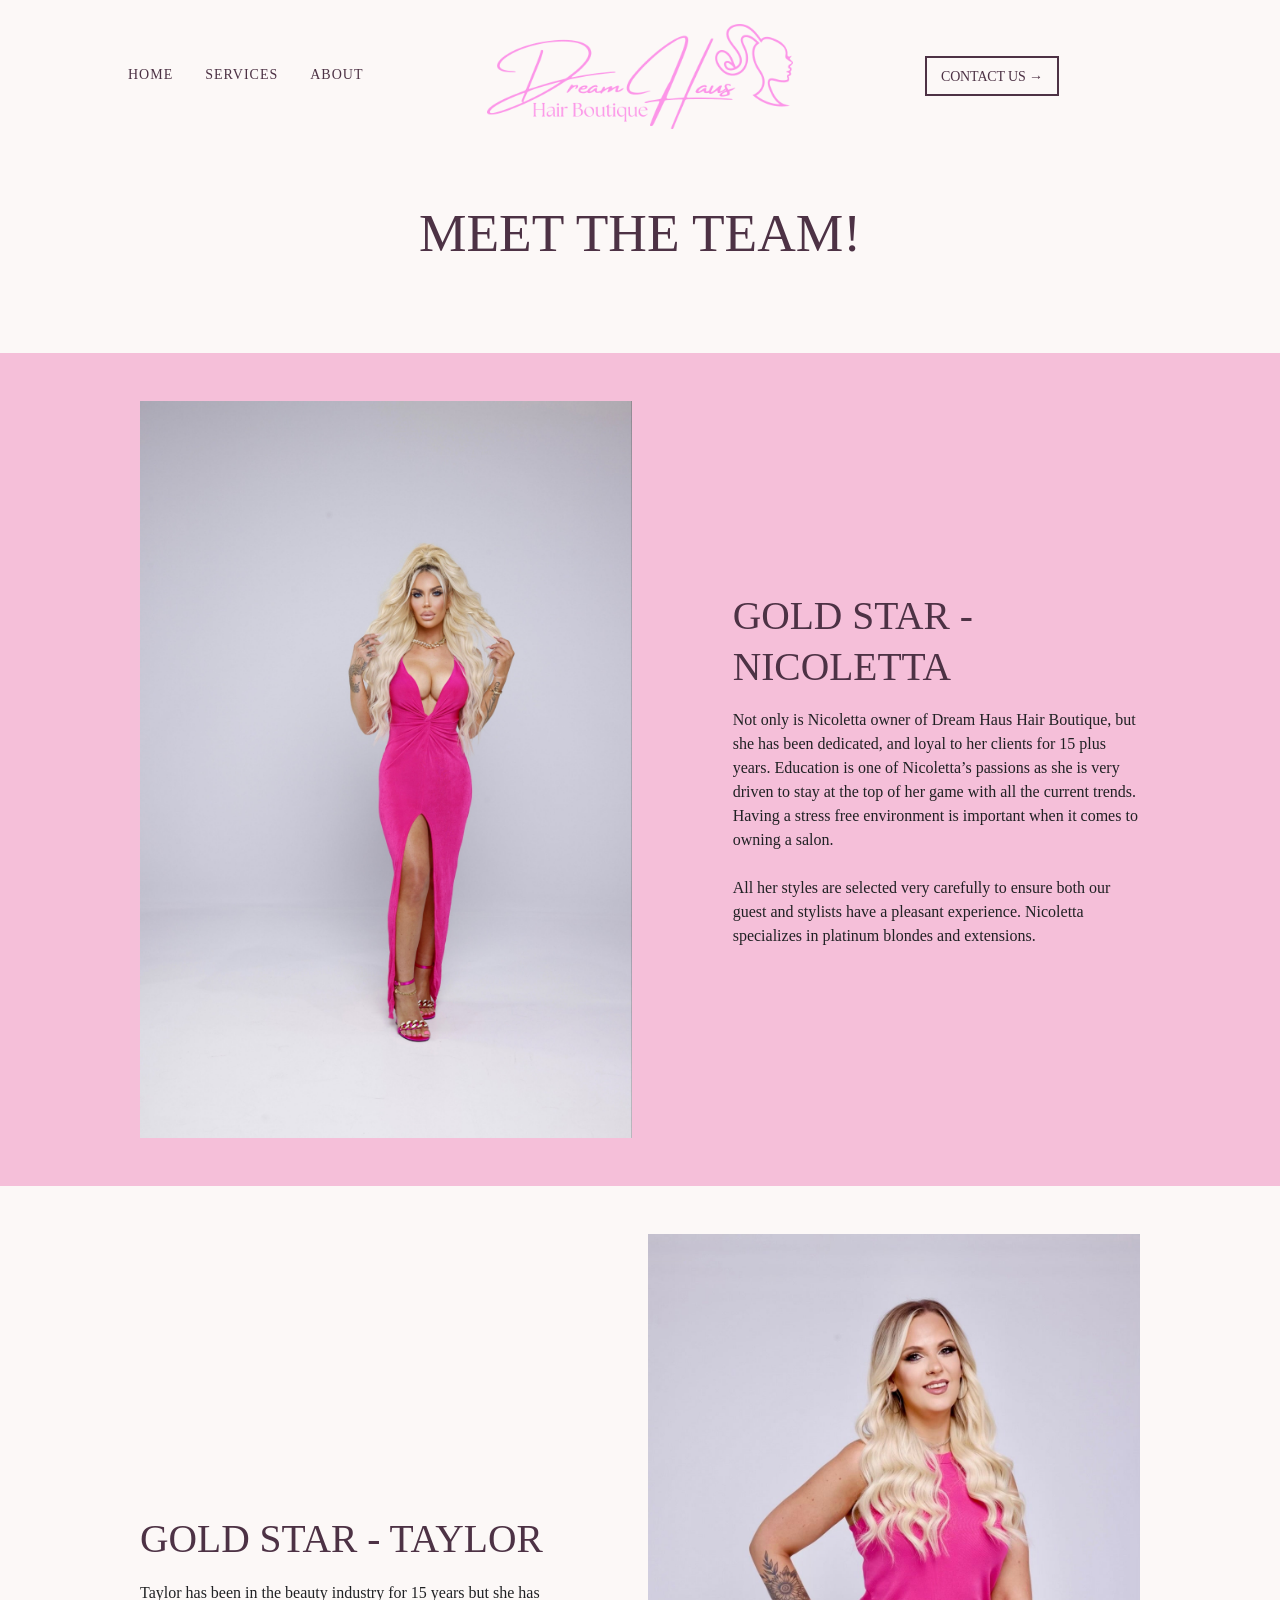
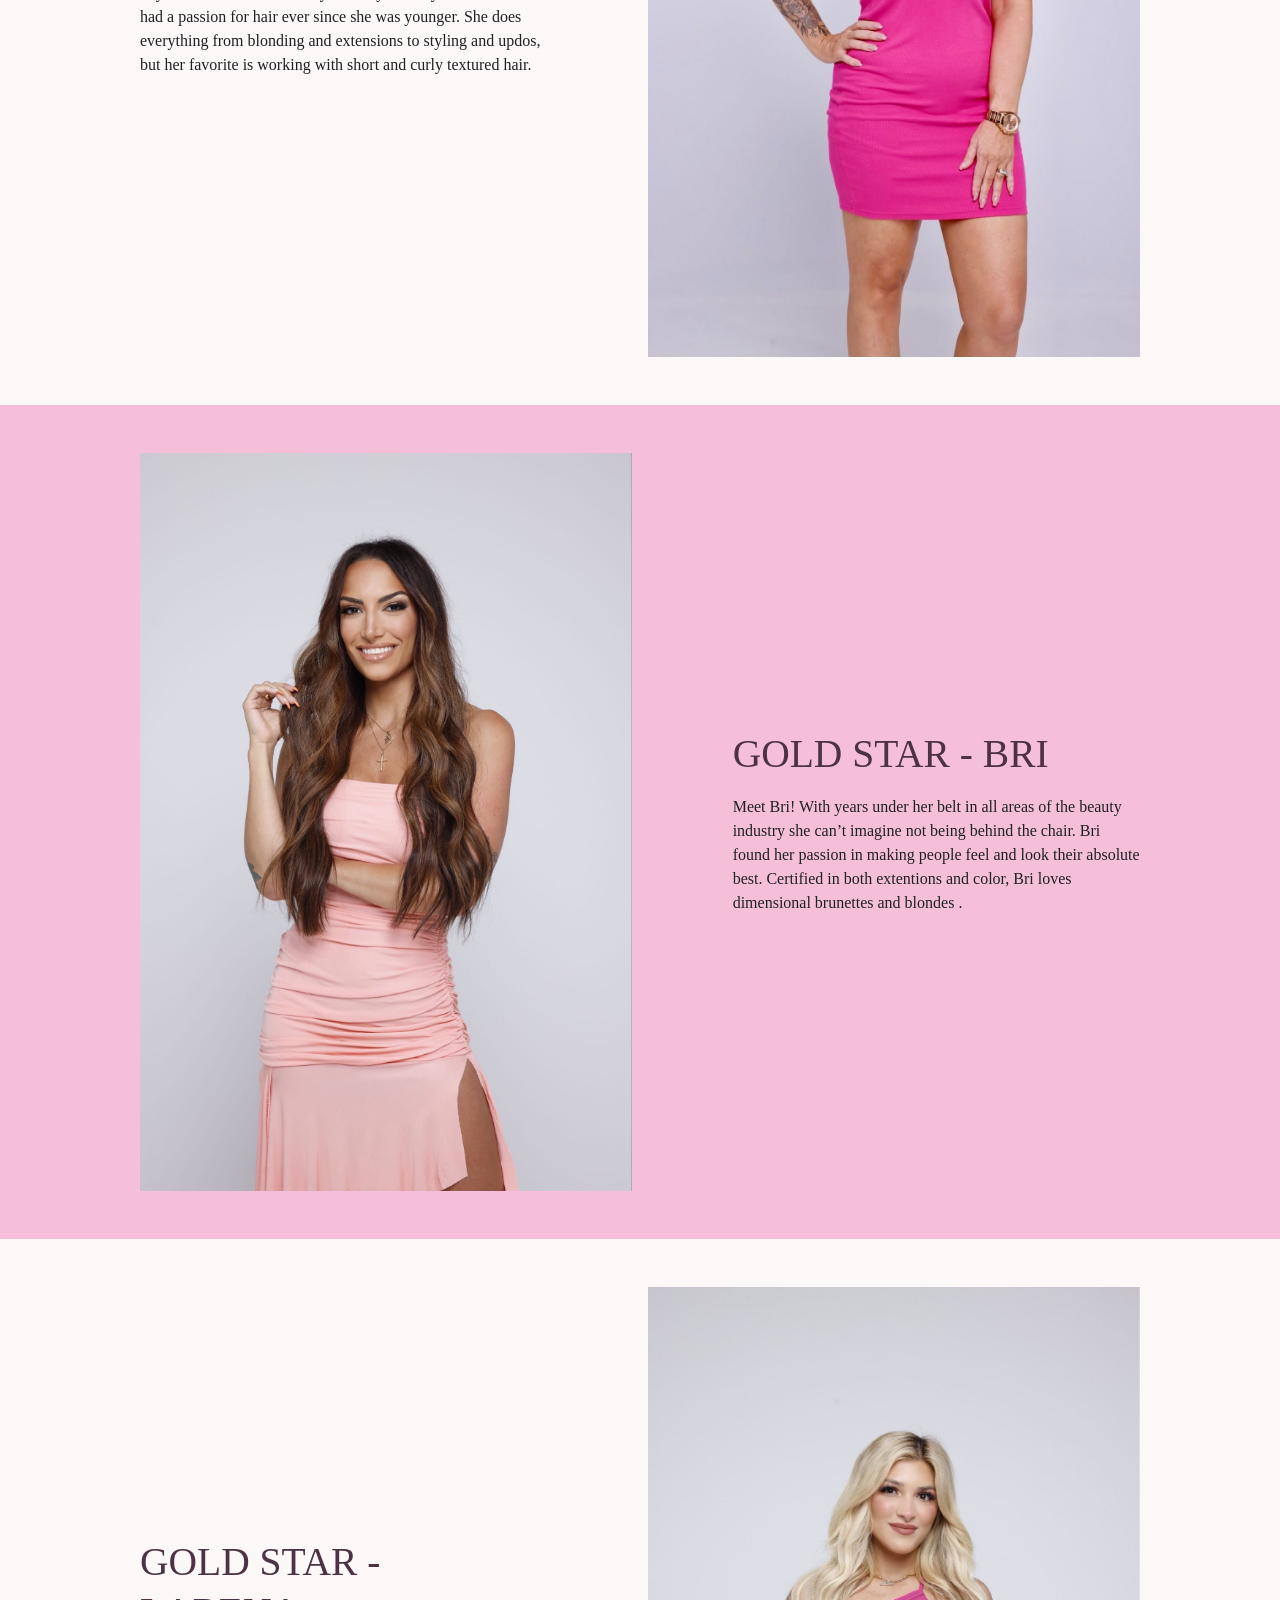
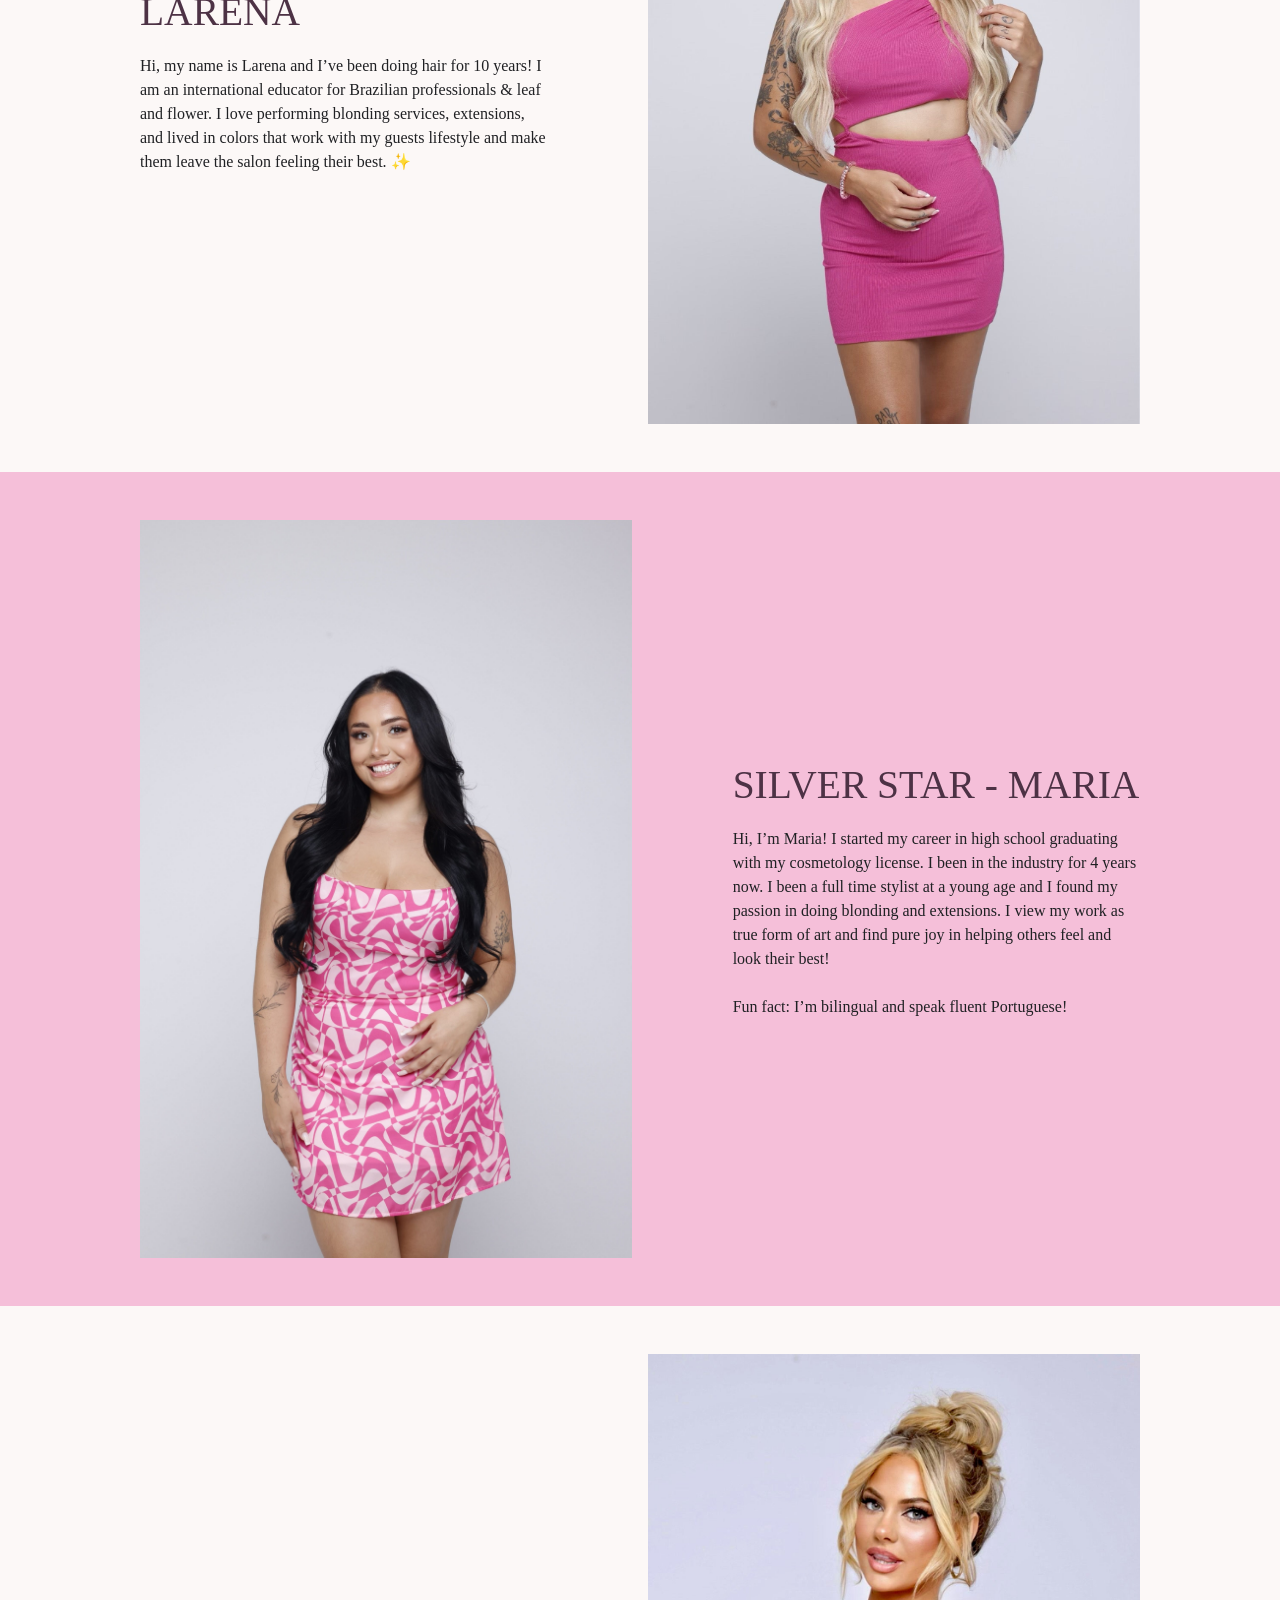
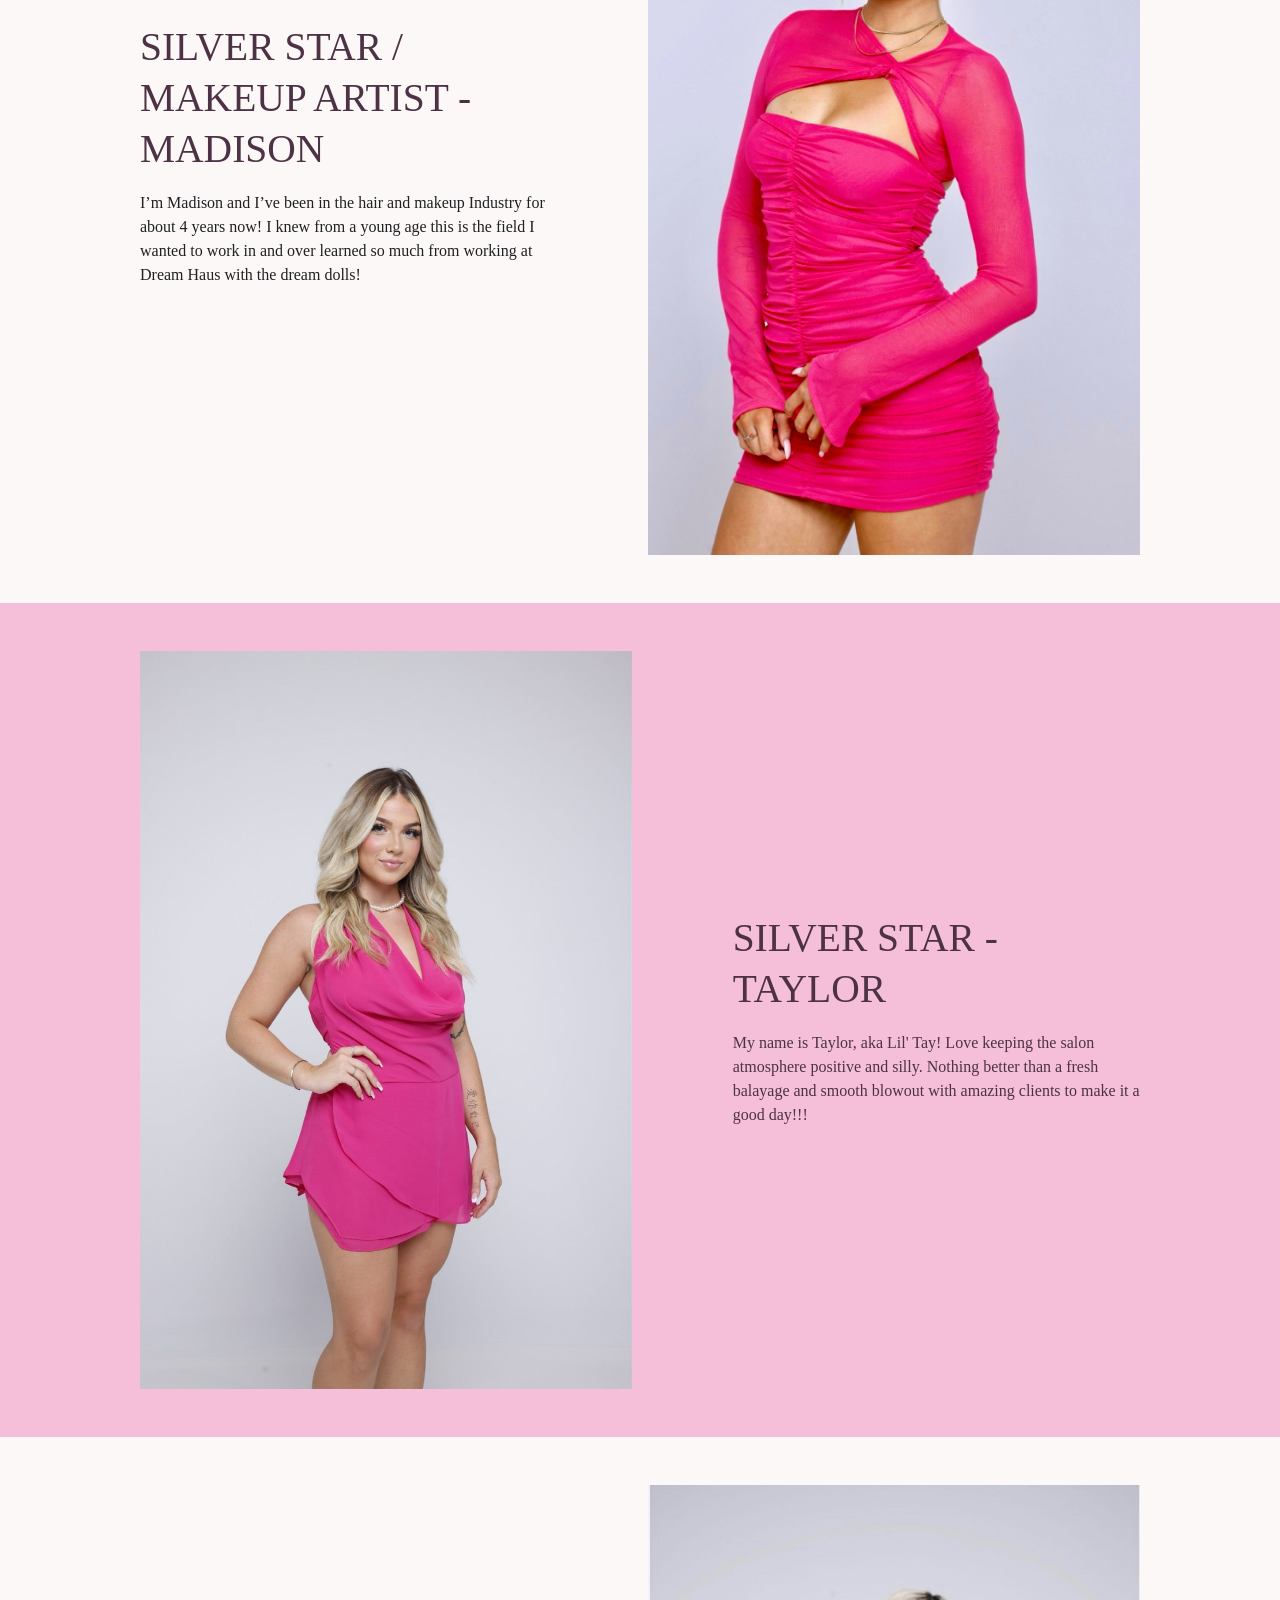
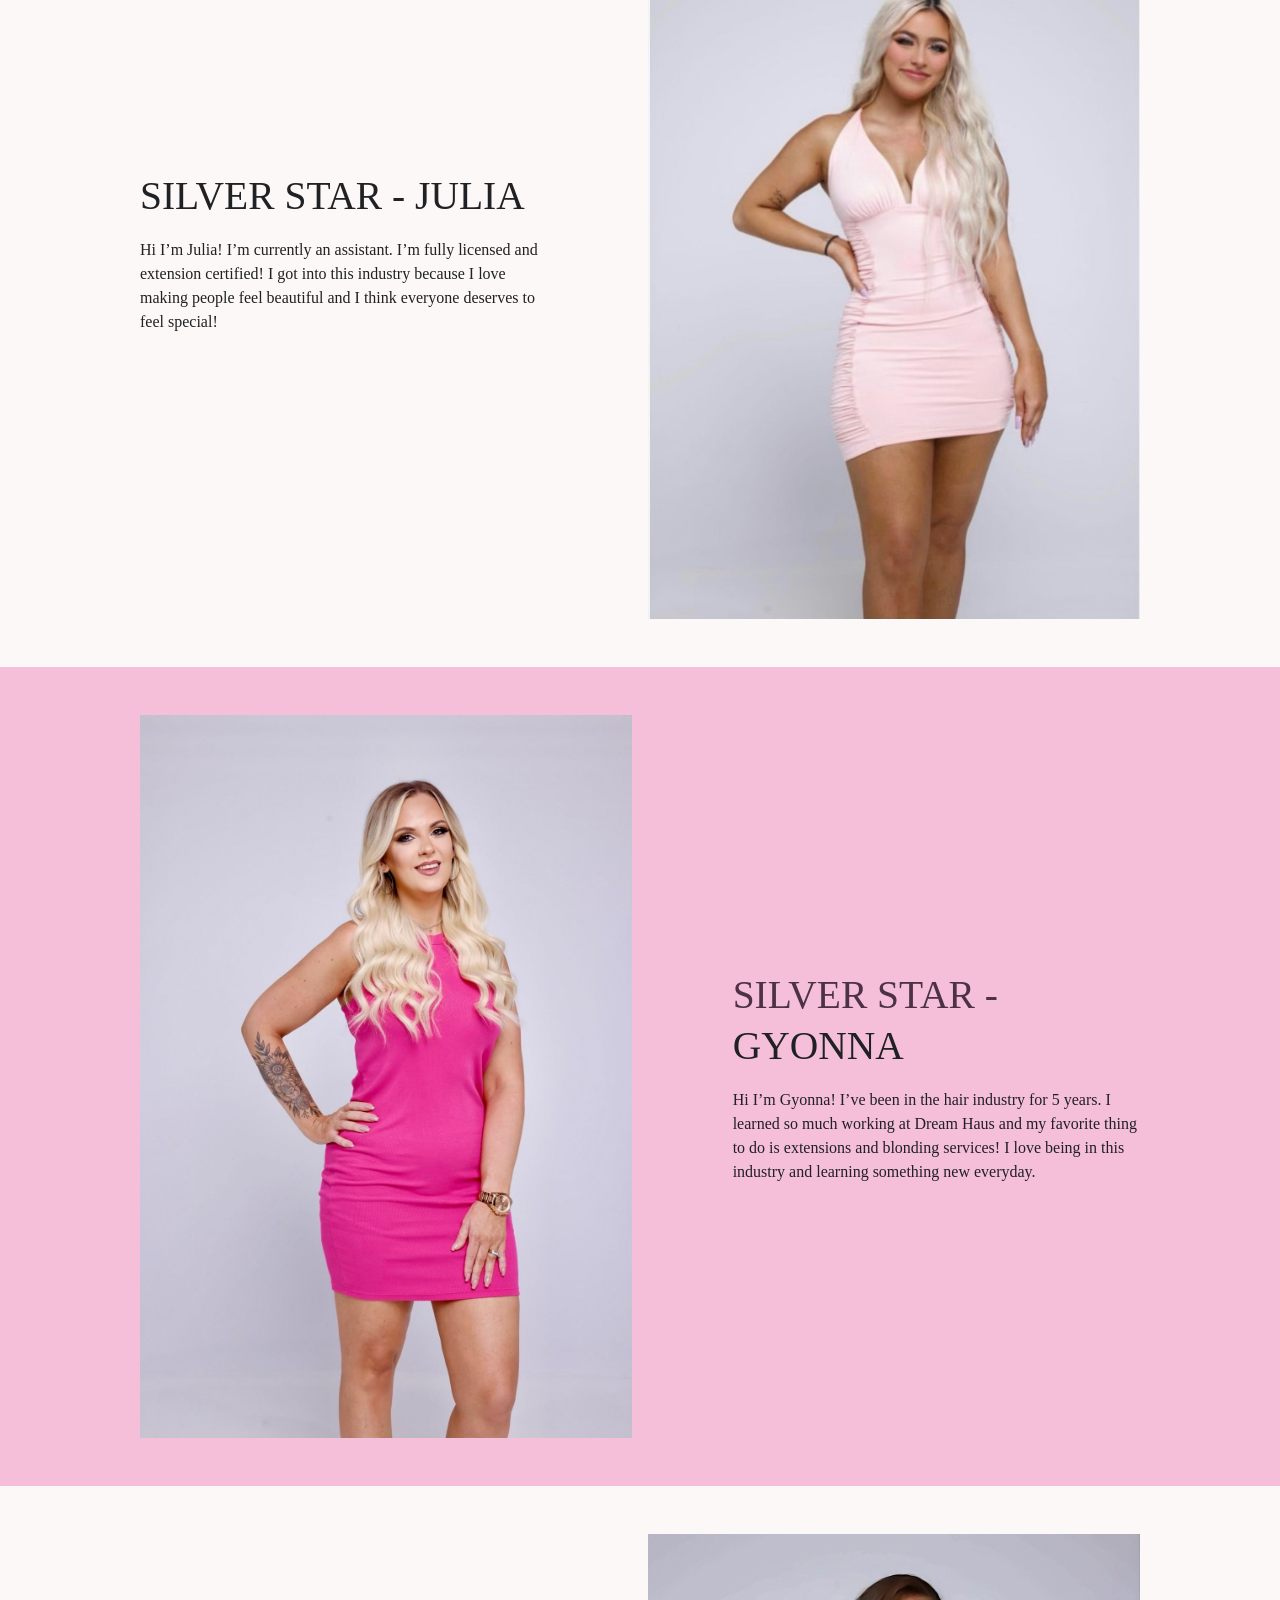
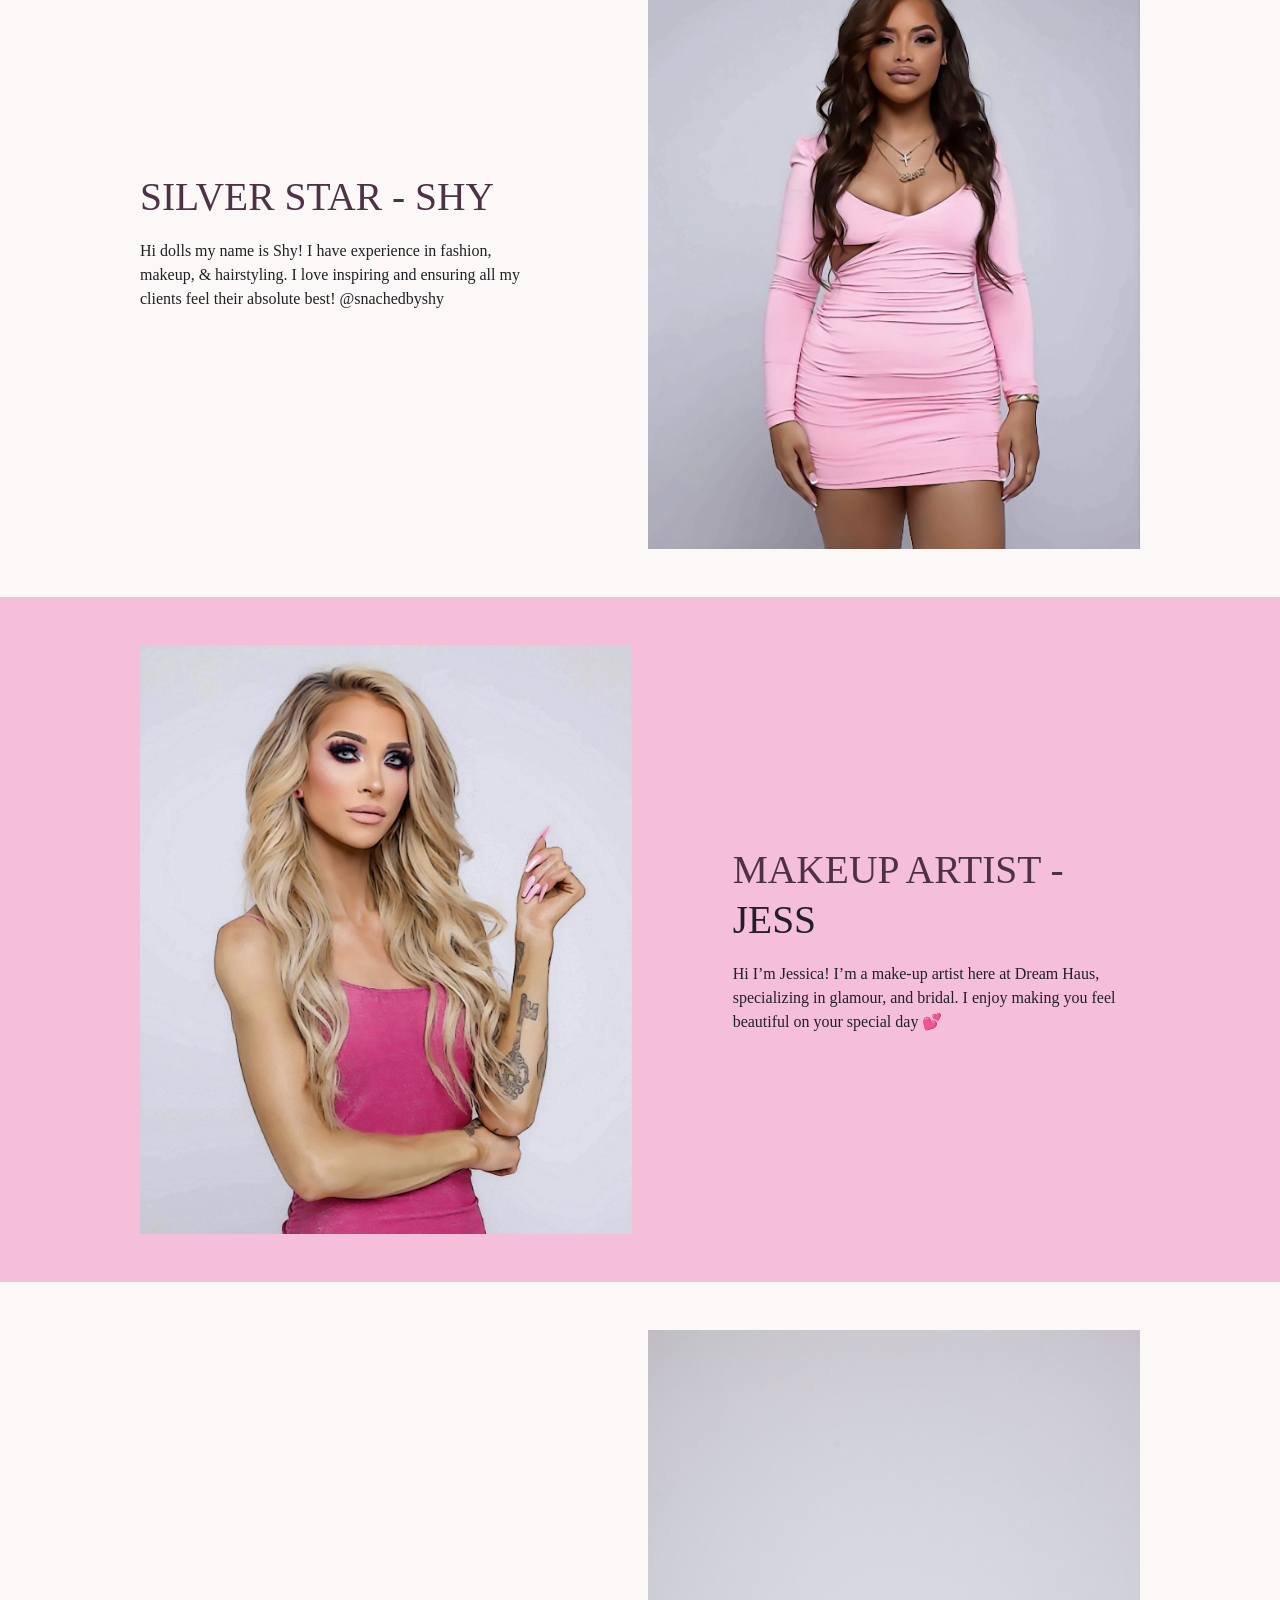
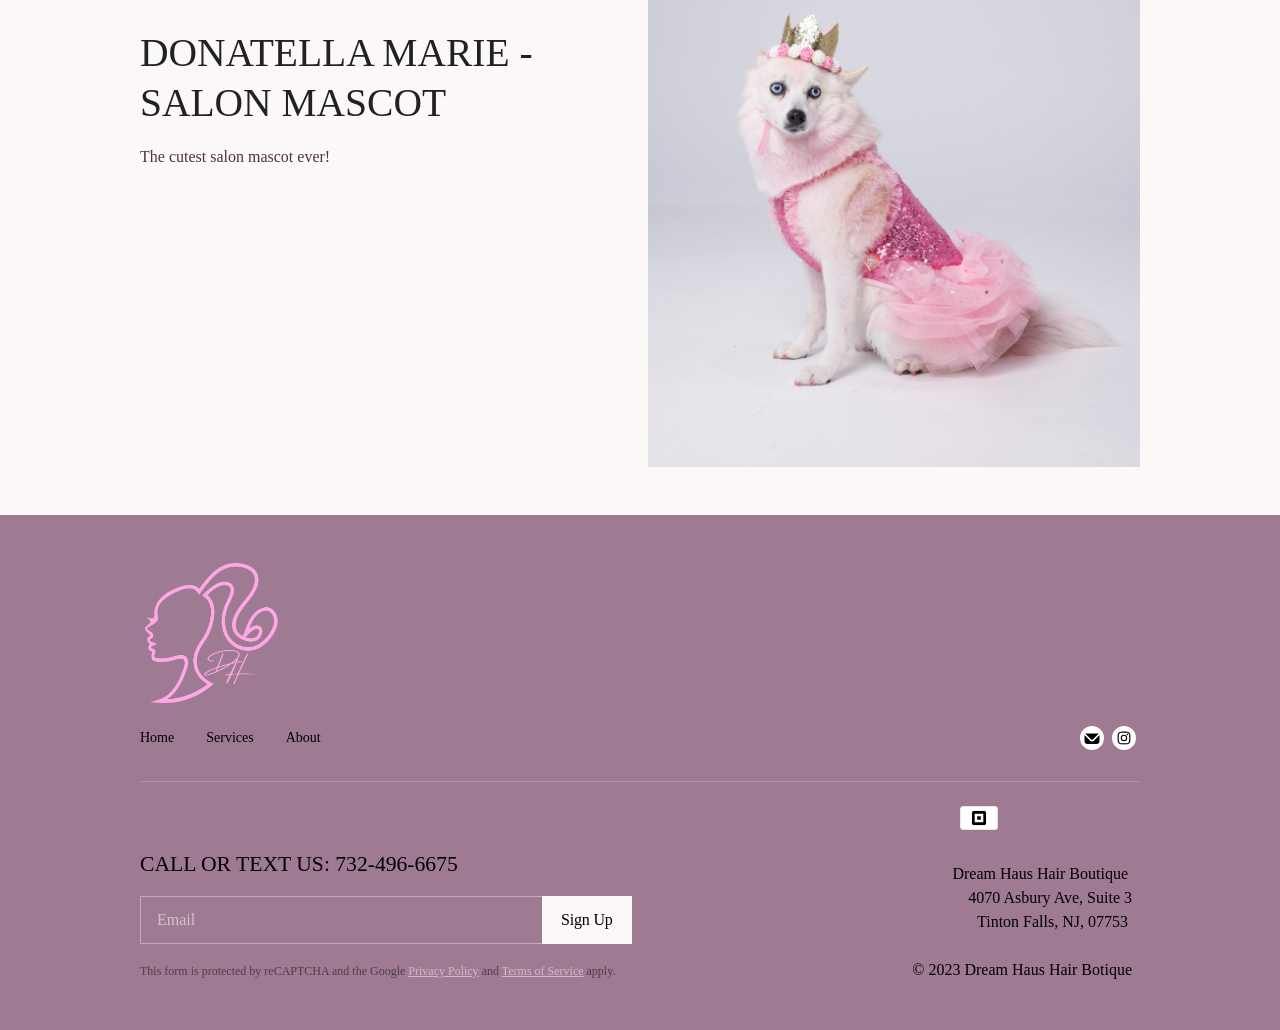
<file: about/index.html>
<!DOCTYPE html>
<html lang="en">
<head><style class="vjs-styles-defaults">
      .video-js {
        width: 300px;
        height: 150px;
      }

      .vjs-fluid:not(.vjs-audio-only-mode) {
        padding-top: 56.25%
      }
    </style>








<!-- End Wayback Rewrite JS Include -->

    <title>Team | Dream Haus Hair Boutique</title>
<meta name="robots" content="noindex, nofollow">
    <meta charset="utf-8">
    <meta name="viewport" content="width=device-width, initial-scale=1, maximum-scale=1">
    <meta name="generator" content="Square Online">
    <link rel="shortcut icon" type="image/x-icon" href="/assets/f0bd543a-Dream-Haus-Fav.png">
    

    <style>
        .loading-view {
            width: 100vw;
            height: 100vh;
            display: flex;
            justify-content: center;
            align-items: center;
            position: fixed;
            top: 0;
            left: 0;
            z-index: 100;
        }

        .loading-container {
            width: 62px;
            height: 54px;
            display: grid;
            grid-template-columns: repeat(3, 1fr);
            grid-gap: 12px;
        }

        @media (min-width: 840px) {
            .loading-container {
                width: 72px;
                height: 54px;
                grid-gap: 12px;
            }
        }

        .dot-container {
            width: 100%;
            height: 100%;
            background: linear-gradient(#fcf8f720, #fcf8f7);
            /* Base64 encoded simple circle SVG /resources/assets/js/prime/src/site/components/ui/circle.svg */
            mask-image: url('[data-uri]');
            -webkit-mask-image: url('[data-uri]');
            mask-repeat: no-repeat;
            -webkit-mask-repeat: no-repeat;
            mask-size: 100% auto;
            -webkit-mask-size: 100% auto;
            mask-position: bottom;
            -webkit-mask-position: bottom;
            animation: loading-view-movement;
            animation-delay: 0s;
            animation-duration: 3750ms;
            animation-iteration-count: infinite;
            animation-timing-function: cubic-bezier(0.8, 0, 0.8, 1);
        }

        .dot-container:nth-of-type(2) {
            animation-delay: 130ms;
        }

        .dot-container:nth-of-type(3) {
            animation-delay: 260ms;
        }

        @keyframes loading-view-movement {
            /* up and down for 3s, stop for 750ms */
            0%, 27%, 54% {
                mask-position: bottom;
                -webkit-mask-position: bottom;
            }

            14%, 41%, 68% {
                mask-position: top;
                -webkit-mask-position: top;
            }

            27%, 54%, 81%, 100% {
                mask-position: bottom;
                -webkit-mask-position: bottom;
            }
        }
    </style>

    
        
    
    
        
    
    
        
    
    
            
    
    
    
    
    
    

        <meta name="description" content="Meet the team at Dream Haus Hair Boutique">
    
    
                
                        
        
    
    

    

    

    

    

    





    
    

    <link rel="stylesheet" href="/assets/17eb58cc-site.fe6111c0d20f4d1424aa.css">
<link rel="stylesheet" type="text/css" href="/assets/f4f59236-standard-page.08b17c8de1b193eb3622.css"><link data-vue-meta="1" rel="canonical" href="/about/"><link data-vue-meta="1" rel="shortcut icon" type="image/x-icon" href="/assets/f0bd543a-Dream-Haus-Fav.png"><meta data-vue-meta="1" data-vmid="description" name="description" content="Meet the team at Dream Haus Hair Boutique"><meta data-vue-meta="1" og:title="Team"><meta data-vue-meta="1" og:description=""><style data-vue-meta="1" data-vmid="pageStyles" type="text/css">:root {
	--base-font-size: 16;
	--type-scale: 1.25;
	--primary-font: Cochin;
	--secondary-font: "Brooklyn Normal";
	--primary-font-weight: 400;
	--secondary-font-weight: 400;
	--ui-font: "Brooklyn Normal";
	--ui-font-weight: 400;
	--title-font: var(--primary-font);
	--title-font-weight: var(--primary-font-weight);
	--body-font: var(--secondary-font);
	--body-font-weight: var(--secondary-font-weight);
	--site-title-font: var(--primary-font);
	--site-title-font-weight: var(--primary-font-weight);
	--headline-font: var(--primary-font);
	--headline-font-weight: var(--primary-font-weight);
	--section-title-font: var(--primary-font);
	--section-title-font-weight: var(--primary-font-weight);
	--section-callout-font: var(--primary-font);
	--section-callout-font-weight: var(--primary-font-weight);
	--attribution-font: var(--ui-font);
	--attribution-font-weight: var(--ui-font-weight);
	--navigation-font: var(--ui-font);
	--navigation-font-weight: var(--ui-font-weight);
	--product-price-font: var(--ui-font);
	--product-price-font-weight: var(--ui-font-weight);
	--button-font: var(--ui-font);
	--button-font-weight: var(--ui-font-weight);
	--primary-color: #fcf8f7;
	--color-secondary-soft-red-WUOSCg: #f5bfd9;
	--color-secondary-TbIWfX: #762148;
	--color-secondary-Amiesu: #4d3245;
	--color-secondary-BezCGg: #fcf8f7;
	--color-secondary-xZcLXQ: #9e7b93;
	--gray-light-one: #f8f7f7;
	--gray-light-two: #e6e6e6;
	--gray-dark: #4d4d4d;
	--color-white: #ffffff;
	--color-black: #000000;
	--primary-bright-dark: #632b1d;
	--primary-subtle-dark: #30211d;
	--primary-bright-light: #e2aa9c;
	--primary-subtle-light: #f5f0ef;
	--primary-contrast-color: #000000;
	--secondary-bright-dark: #2d3953;
	--secondary-subtle-dark: #1d2330;
	--secondary-bright-light: #acb9d2;
	--secondary-subtle-light: #eff1f5;
	--secondary-contrast-color: #000000;
	--site-background-color: var(--color-white);
	--gutter-column-xs: 16px;
	--gutter-column-sm: 16px;
	--gutter-column-md: 16px;
	--gutter-column-lg: 16px;
	--gutter-column-xl: 16px;
	--gutter-row-xs: 16px;
	--gutter-row-sm: 16px;
	--gutter-row-md: 16px;
	--gutter-row-lg: 16px;
	--gutter-row-xl: 16px;
}

.container {
	margin: 0 auto;
}

.w-block--contain-none .container {
	max-width: none;
}

.w-block--contain-block {
	max-width: 1200px;
}
</style><link rel="stylesheet" type="text/css" href="/assets/31ca4b6c-navigation-mobile.220b7388b07046521bf7.css"><link rel="stylesheet" type="text/css" href="/assets/f31b1c53-98356.68e96807706149576080.css"><link rel="stylesheet" type="text/css" href="/assets/bdc9e005-cart-1.7c112c97cb2c67b9a188.css"><link rel="stylesheet" type="text/css" href="/assets/55d44688-36887.bdfcc571908f538531c5.css"><link rel="stylesheet" type="text/css" href="/assets/844de93e-header-4.e25d1b99b28f4d859db1.css"><link rel="stylesheet" type="text/css" href="/assets/d6cf891a-13356.0d23e20e74470fc59a86.css"><link rel="stylesheet" type="text/css" href="/assets/9d82b3d5-banner-3.89e673755b93ebabe1f4.css"><link rel="stylesheet" type="text/css" href="/assets/088e6afe-text-and-image-2-row.dc4d1de486759fd87782.css"><link rel="stylesheet" type="text/css" href="/assets/a3d612d4-text-and-image-2-row-mirror.1287c74050d67daab39c.css"><link rel="stylesheet" type="text/css" href="/assets/5a040ee2-97595.846a39d0b695f5dd9190.css"><link rel="stylesheet" type="text/css" href="/assets/27bbe3d0-footer-7.5047ca6d7f6e8649331e.css"></head>
<body class="show-all-popups">
<div data-v-d71588e4="" class="app-container"><div data-v-d71588e4="" class="📚19-6-9rI2oH" style="--maker-color-neutral-0: #ffffff; --maker-color-neutral-10: #f1f1f1; --maker-color-neutral-20: #d3d3d3; --maker-color-neutral-80: #707070; --maker-color-neutral-90: #1b1b1b; --maker-color-neutral-100: #000000; --maker-color-primary: #fcf8f7; --maker-color-background: #ffffff; --maker-color-heading: #4d3245; --maker-color-body: #4d3245; --maker-color-elevation: #ffffff; --maker-color-overlay: rgba(0, 0, 0, 0.32); --maker-color-error-fill: #cd2026; --maker-font-heading-font-family: &quot;Cochin&quot;; --maker-font-heading-font-weight: 400; --maker-font-body-font-family: &quot;Brooklyn Normal&quot;; --maker-font-body-font-weight: 400; --maker-font-label-font-family: &quot;Brooklyn Normal&quot;; --maker-font-label-font-weight: 400; --maker-shape-default-border-radius: 0px; --maker-shape-card-border-radius: 0px; --maker-shape-button-border-radius: 0px; --maker-shape-image-border-radius: 0px; --maker-shape-thumbnail-border-radius: 0px;"><div data-v-d71588e4="" id="app" class="📚19-6-9QtxK6 📚19-6-9_EoEp theme-square w-background-light"><div data-v-d71588e4="" tabindex="0" class=""><div data-v-d99cc876="" class="reset-z-index"> <!----> <div data-v-68b20074="" data-v-d99cc876=""><div data-v-d5f23816="" data-v-68b20074="" class="slideout" style="--slideout-max-height: 0; display: none;"><div data-v-d5f23816="" class="slideout__overlay"></div> <div data-v-d5f23816=""><div data-v-614c05a6="" data-v-d5f23816="" class="w-container slideout__content col slideout--right"><div data-v-6bcfc41e="" data-v-6bda7270="" data-v-d5f23816="" class="w-cell slideout__row row" data-v-614c05a6=""><div data-v-301e84c2="" data-v-d5f23816="" id="ouVvHj" data-block-purpose="nav-mobile@^1.1.0" class="w-block-wrapper" type="block"> <div data-v-301e84c2=""><div data-v-7d258f40="" data-v-34fad261="" data-v-301e84c2="" class="nav-mobile w-block w-background-light" id="42ff90e0-8b7c-11ed-9921-99718af7f7d8" layout="navigation-mobile" shortid="ouVvHj" style="background-color: var(--color-white); --text-color: #4d3245; --text-color-10: #eeebed; --text-color-20: #dcd6da; --text-color-30: #cac2c8; --text-color-40: #b8adb5; --text-color-50: #a699a2; --text-color-60: #958490; --text-color-70: #83707d; --text-color-80: #715b6b; --text-color-90: #5f4758; --text-color-alpha-10: rgba(77, 50, 69, 0.1); text-align: center; flex-direction: column; height: 100vh;"><div data-v-34fad261="" class="container content-align--center"><div data-v-614c05a6="" data-v-34fad261="" class="w-container row"><div data-v-6bcfc41e="" data-v-34fad261="" class="w-cell col col-10 col-sm-10 col-md-10 col-lg-10 cell--empty align--left" data-v-614c05a6="" style="margin-top: calc(var(--gutter-row-xs) * 1); margin-bottom: calc(var(--gutter-row-xs) * 1);"></div> <div data-v-6bcfc41e="" data-v-34fad261="" class="w-cell col col-2 col-sm-2 col-md-2 col-lg-2 align--right" data-v-614c05a6="" style="margin-top: calc(var(--gutter-row-xs) * 1); margin-bottom: calc(var(--gutter-row-xs) * 1);"><div data-v-ab1ca44a="" data-v-34fad261="" class="w-wrapper" data-v-6bcfc41e=""> <div data-v-70b8cb91="" data-v-34fad261="" class="nav-icon nav-icon__close" id="42ff9700-8b7c-11ed-8518-21221bf452c3" data-v-ab1ca44a=""><span data-v-4700918e="" data-v-70b8cb91="" class="icon 📚19-6-9vCfSe" style="--color: var(--color-secondary-Amiesu); --icon-size: 24px; --fill: currentColor;"></span></div></div></div></div></div> <div data-v-34fad261="" class="nav-scroll"><!----> <div data-v-ab1ca44a="" data-v-34fad261="" class="w-wrapper"> <div data-v-53e2d1eb="" data-v-34fad261="" id="42ff94a0-8b7c-11ed-a25c-49b30ce0ca62" data-v-ab1ca44a=""><nav data-v-53e2d1eb="" class="w-nav nav--mobile"><ul data-v-53e2d1eb="" class="nav__main"><li data-v-53e2d1eb="" class="nav__item"><a data-v-53e2d1eb="" href="/" class="router-link-active" allow-nav="">
						Home
					</a></li><li data-v-53e2d1eb="" class="nav__item"><a data-v-53e2d1eb="" href="/services/" class="" allow-nav="">
						Services
					</a></li><li data-v-53e2d1eb="" class="nav__item"><a data-v-53e2d1eb="" href="/about/" class="router-link-exact-active router-link-active" allow-nav="">
						About
					</a></li> <!----> <!----></ul></nav></div></div> <div data-v-e2a9ea0a="" data-v-34fad261="" class="mobile-nav__button"><a type="button" href="/contact-us/" class="📚19-6-9vQBWk 📚19-6-9X_B6s 📚19-6-9tMshx 📚19-6-9_N8aS w-button w-button--button w-button--secondary w-button--small" style="--color-main: #4d3245; --color-contrast: #ffffff; --color-hover: #4d324514; --color-active: #4d324529; --color-focus: #4d32454d; --border-radius: 0px; --border-radius-hover: 0px; --border-width: 2px; --border-width-hover: 2px; --font-family: &quot;Brooklyn Normal&quot;; --font-weight: 400; --font-family-hover: &quot;Brooklyn Normal&quot;; --font-weight-hover: 400;"><!----> <span class="📚19-6-9DK0_A 📚19-6-9O_pqx"><!----> <span data-v-54fd6eb4="" data-v-7e8396da="" data-v-e2a9ea0a="" pattern="inherit" size="0" element="div" class="text-component text w-text--rendered" style="--inline-link-color: var(--color-secondary-Amiesu);"><p>CONTACT US →</p></span> <span data-v-e2a9ea0a=""></span></span> <!----></a></div></div></div></div></div> <div data-v-301e84c2="" data-v-d5f23816="" id="smJltu" data-block-purpose="cart@^1.1.0" class="w-block-wrapper" type="block" style="display: none;"> <div data-v-301e84c2="" class="📚19-6-9rI2oH" style="--maker-color-neutral-0: #ffffff; --maker-color-neutral-10: #f1f1f1; --maker-color-neutral-20: #d3d3d3; --maker-color-neutral-80: #707070; --maker-color-neutral-90: #1b1b1b; --maker-color-neutral-100: #000000; --maker-color-primary: #fcf8f7; --maker-color-background: #ffffff; --maker-color-heading: #4d3245; --maker-color-body: #4d3245; --maker-color-elevation: #ffffff; --maker-color-overlay: rgba(0, 0, 0, 0.32); --maker-color-error-fill: #cd2026; --maker-font-heading-font-family: &quot;Cochin&quot;; --maker-font-heading-font-weight: 400; --maker-font-body-font-family: &quot;Brooklyn Normal&quot;; --maker-font-body-font-weight: 400; --maker-font-label-font-family: &quot;Brooklyn Normal&quot;; --maker-font-label-font-weight: 400; --maker-shape-default-border-radius: 0px; --maker-shape-card-border-radius: 0px; --maker-shape-button-border-radius: 0px; --maker-shape-image-border-radius: 0px; --maker-shape-thumbnail-border-radius: 0px; background: none;"><div data-v-69ce6424="" data-v-301e84c2="" class="slideout-cart-container w-block 📚19-6-9rI2oH" id="42ff9dd0-8b7c-11ed-9fe7-b710de35ff24" layout="cart-1" shortid="smJltu" style="--maker-color-neutral-0: #ffffff; --maker-color-neutral-10: #f1f1f1; --maker-color-neutral-20: #d3d3d3; --maker-color-neutral-80: #707070; --maker-color-neutral-90: #1b1b1b; --maker-color-neutral-100: #000000; --maker-color-primary: #fcf8f7; --maker-color-background: #ffffff; --maker-color-heading: #4d3245; --maker-color-body: #4d3245; --maker-color-elevation: #ffffff; --maker-color-overlay: rgba(0, 0, 0, 0.32); --maker-color-error-fill: #cd2026; --maker-font-heading-font-family: &quot;Cochin&quot;; --maker-font-heading-font-weight: 400; --maker-font-body-font-family: &quot;Brooklyn Normal&quot;; --maker-font-body-font-weight: 400; --maker-font-label-font-family: &quot;Brooklyn Normal&quot;; --maker-font-label-font-weight: 400; --maker-shape-default-border-radius: 0px; --maker-shape-card-border-radius: 0px; --maker-shape-button-border-radius: 0px; --maker-shape-image-border-radius: 0px; --maker-shape-thumbnail-border-radius: 0px;"><form data-v-69ce6424=""><div data-v-2e2967c3="" data-v-2948cb20="" data-v-69ce6424="" class="blade-wrapper" elements="[object Object],[object Object],[object Object],[object Object],[object Object]" styles="[object Object]" content-align="" background="[object Object]" style="--fulfillment-button-color: var(--maker-color-neutral-100);"><!----> <div data-v-2e2967c3="" class="heading compact-style-heading"><div data-v-2e2967c3="" class="heading-content"><h3 data-v-2e2967c3="" class="heading-title">
				Shopping Cart
			</h3> <div data-v-2e2967c3="" class="icon-wrapper"><span data-v-4700918e="" data-v-2e2967c3="" class="icon heading-icon 📚19-6-9vCfSe" style="--color: currentColor; --icon-size: 16px; --fill: currentColor;"></span></div></div> <div data-v-2e2967c3="" class="banner"><div data-v-2948cb20="" data-v-2e2967c3=""><div class="📚19-6-9M_oGn 📚19-6-9EiA8m 📚19-6-9_FcUo" style="--color: var(--maker-color-neutral-90, #1b1b1b); --color-icon: #cd2026; --color-bg: #f6eceb;"><div class="📚19-6-9ill5_"><div class="📚19-6-9Ok3dF"><span data-v-4700918e="" class="icon 📚19-6-9vCfSe 📚19-6-9Eo92s" style="--color: currentColor; --icon-size: 16px; --fill: currentColor;"></span></div> <div>
	There was an error. Please try again.
</div></div> <!----></div> <!----> <!----></div></div></div> <div data-v-2e2967c3="" class="content"><div data-v-2948cb20="" data-v-2e2967c3="" class="cart-middle"><div data-v-614c05a6="" data-v-2948cb20="" class="w-container cart-slideout-container col" data-v-2e2967c3=""></div></div> <!----></div> <div data-v-2e2967c3="" class="footing" style="display: none;"><div data-v-2948cb20="" data-v-2e2967c3="" class="cart-slideout-container__checkout js-cart-slideout-container__checkout"><!----> <button data-v-2948cb20="" type="button" disabled="disabled" class="cart-slideout-container__checkout-button 📚19-6-9vQBWk 📚19-6-9wcHKQ 📚19-6-9S6z9M 📚19-6-9_N8aS 📚19-6-9vaDLi" data-v-2e2967c3="" style="--color-main: #fcf8f7; --color-contrast: #000000; --color-hover: #f1ded9; --color-active: #e6c4bc; --color-focus: #fcf8f74d;"><!----> <span class="📚19-6-9DK0_A 📚19-6-9O_pqx">
				Checkout
			</span> <!----></button></div> <div data-v-2948cb20="" data-v-2e2967c3="" class="font--large continue-shopping"><button data-v-2948cb20="" type="button" class="📚19-6-9_xxoX 📚19-6-9t5BZq" data-v-2e2967c3="" style="--color: #4d3245;"><!----> <span class="📚19-6-9qfj5z">
				Continue Shopping
			</span></button></div> <div data-v-2948cb20="" class="cart-section__divider 📚19-6-9_q2yX" data-v-2e2967c3="" style="--divider-color: #d3d3d3; --divider-size: 1px;"></div> <div data-v-2948cb20="" data-v-2e2967c3="" class="accepted-pay accepted-pay--new-line"><div data-v-2948cb20="" data-v-2e2967c3="" class="accepted-pay__text">
				Accepted here
			</div> <div data-v-584fc356="" data-v-2948cb20="" class="payment-methods" data-v-2e2967c3=""><span data-v-584fc356="" class="square-pay"><svg data-v-584fc356="" xmlns="http://www.w3.org/2000/svg" width="24" height="24" viewBox="0 0 24 24" version="1.1" class="square-pay__icon"><path d="M 3.469 0.034 C 2.879 0.110, 2.269 0.345, 1.740 0.699 C 1.451 0.892, 0.892 1.451, 0.699 1.740 C 0.397 2.191, 0.186 2.694, 0.069 3.240 C 0.018 3.483, 0.015 3.896, 0.015 12 C 0.015 20.104, 0.018 20.517, 0.069 20.760 C 0.248 21.594, 0.587 22.222, 1.182 22.819 C 1.767 23.405, 2.411 23.753, 3.240 23.931 C 3.483 23.982, 3.896 23.985, 12 23.985 C 20.221 23.985, 20.514 23.983, 20.775 23.928 C 21.295 23.819, 21.811 23.602, 22.260 23.301 C 22.549 23.108, 23.108 22.549, 23.301 22.260 C 23.672 21.706, 23.970 20.890, 23.970 20.431 C 23.970 20.365, 23.983 20.310, 24 20.310 C 24.020 20.310, 24.030 17.508, 24.030 11.963 C 24.029 6.562, 24.019 3.631, 24 3.660 C 23.979 3.693, 23.971 3.670, 23.970 3.576 C 23.969 3.262, 23.788 2.634, 23.577 2.214 C 23.375 1.812, 23.172 1.536, 22.818 1.182 C 22.242 0.607, 21.643 0.274, 20.835 0.081 L 20.565 0.017 12.120 0.012 C 7.333 0.009, 3.586 0.019, 3.469 0.034 M 0.015 12 C 0.015 16.595, 0.018 18.475, 0.022 16.178 C 0.027 13.880, 0.027 10.120, 0.022 7.823 C 0.018 5.525, 0.015 7.405, 0.015 12 M 5.646 4.847 C 5.308 4.938, 5.012 5.197, 4.884 5.514 L 4.815 5.685 4.815 12 L 4.815 18.315 4.884 18.484 C 4.966 18.687, 5.137 18.889, 5.333 19.016 C 5.641 19.213, 5.196 19.202, 12.077 19.193 L 18.315 19.185 18.486 19.116 C 18.688 19.034, 18.924 18.832, 19.033 18.646 C 19.211 18.342, 19.201 18.735, 19.193 11.923 L 19.185 5.685 19.113 5.505 C 19.014 5.259, 18.741 4.986, 18.495 4.887 L 18.315 4.815 12.060 4.809 C 6.704 4.804, 5.782 4.810, 5.646 4.847 M 9.409 9.044 C 9.261 9.097, 9.128 9.222, 9.057 9.375 C 9.004 9.489, 9.001 9.625, 9.001 11.970 C 9 13.692, 9.010 14.481, 9.034 14.565 C 9.077 14.721, 9.279 14.923, 9.435 14.966 C 9.603 15.013, 14.397 15.013, 14.565 14.966 C 14.635 14.947, 14.736 14.882, 14.809 14.809 C 14.882 14.736, 14.947 14.635, 14.966 14.565 C 15.013 14.397, 15.013 9.603, 14.966 9.435 C 14.923 9.279, 14.721 9.077, 14.565 9.034 C 14.481 9.010, 13.698 9.001, 11.985 9.001 C 9.974 9.002, 9.504 9.010, 9.409 9.044" fill-rule="evenodd"></path></svg></span>         <!----> <!----> <!----> <!----></div></div></div></div></form></div></div></div></div></div></div></div> <div data-v-614c05a6="" data-v-68b20074="" class="w-container main-container col"><div data-v-6bcfc41e="" data-v-6bda7270="" data-v-091f3071="" data-v-68b20074="" class="w-cell header-banner-wrapper row" data-v-614c05a6="" style="--transparent-header-height: 1519px;"><div data-v-301e84c2="" data-v-091f3071="" id="BfuVMU" data-block-purpose="header@^1.1.0" class="w-block-wrapper header" type="block"> <div data-v-301e84c2="" class="📚19-6-9rI2oH" style="--maker-color-neutral-0: #fcf8f7; --maker-color-neutral-10: #eeeae9; --maker-color-neutral-20: #d0cdcc; --maker-color-neutral-80: #6f6d6d; --maker-color-neutral-90: #1b1b1b; --maker-color-neutral-100: #000000; --maker-color-primary: #fcf8f7; --maker-color-background: #fcf8f7; --maker-color-heading: #4d3245; --maker-color-body: #4d3245; --maker-color-elevation: #ffffff; --maker-color-overlay: rgba(0, 0, 0, 0.32); --maker-color-error-fill: #cd2026; --maker-font-heading-font-family: &quot;Cochin&quot;; --maker-font-heading-font-weight: 400; --maker-font-body-font-family: &quot;Brooklyn Normal&quot;; --maker-font-body-font-weight: 400; --maker-font-label-font-family: &quot;Brooklyn Normal&quot;; --maker-font-label-font-weight: 400; --maker-shape-default-border-radius: 0px; --maker-shape-card-border-radius: 0px; --maker-shape-button-border-radius: 0px; --maker-shape-image-border-radius: 0px; --maker-shape-thumbnail-border-radius: 0px; background: none;"><div data-v-0438c993="" data-v-2190610a="" data-v-301e84c2="" class="w-block-header w-block" subnavcolor="--primary-color" id="42ff7fe0-8b7c-11ed-980a-cfe5d10fa4e7" layout="header-4" shortid="BfuVMU" textalign="" style="--text-color: #4d3245; --text-color-10: #ebe5e6; --text-color-20: #dad1d4; --text-color-30: #c8bdc2; --text-color-40: #b6a9b0; --text-color-50: #a5959e; --text-color-60: #93828d; --text-color-70: #826e7b; --text-color-80: #705a69; --text-color-90: #5f4657; --text-color-alpha-10: rgba(77, 50, 69, 0.1);"><div data-v-0438c993="" style="height: 0px;"></div> <div data-v-0438c993="" class="w-block-background" style="background-color: var(--primary-color); top: 0px; --sticky-header-bg-color: #ffffff;"><div data-v-2190610a="" class="w-header header-4 container header-content content-align--center" style="text-align: center; min-height: auto; --icons-spacing: calc(var(--gutter-column) * 0.66);"><div data-v-614c05a6="" data-v-2190610a="" class="w-container header__content-container row"><div data-v-6bcfc41e="" data-v-2190610a="" class="w-cell header__flex header__condensed col align--left" data-v-614c05a6="" style="margin-top: calc(var(--gutter-row-sm) * 1.5); margin-bottom: calc(var(--gutter-row-sm) * 1.5);"><div data-v-695112c6="" data-v-2190610a="" class="header-animate__wrap header__navigation display-desktop" data-v-6bcfc41e=""><div data-v-ab1ca44a="" class="w-wrapper" data-v-695112c6=""> <nav data-v-2d0ce059="" class="w-nav nav--desktop square__navigation-desktop_desktopNav--ZEnDx" id="42ff8810-8b7c-11ed-a417-2be1efb225d3" data-v-ab1ca44a=""><ul data-v-2d0ce059="" class="nav__main ready nav--uppercase" style="text-align: left; --nav-color-link: var(--color-secondary-Amiesu); --nav-color-underline: var(--color-secondary-Amiesu);"><li data-v-54fd6eb4="" data-v-2d0ce059="" class="text-component nav__item 📚19-6-9uGevg 📚19-6-9EEwzY square__navigation-desktop_desktopNavItem--12r0w" style="--mobile-base-font-size: 16; --mobile-font-size-scale: 1.25; font-family: &quot;Brooklyn Normal&quot;; font-weight: 400; color: rgb(77, 50, 69);"><a data-v-2d0ce059="" href="/" class="router-link-active" allow-nav="">
					Home
				</a> <!----></li><li data-v-54fd6eb4="" data-v-2d0ce059="" class="text-component nav__item 📚19-6-9uGevg 📚19-6-9EEwzY square__navigation-desktop_desktopNavItem--12r0w" style="--mobile-base-font-size: 16; --mobile-font-size-scale: 1.25; font-family: &quot;Brooklyn Normal&quot;; font-weight: 400; color: rgb(77, 50, 69);"><a data-v-2d0ce059="" href="/services/" class="" allow-nav="">
					Services
				</a> <!----></li><li data-v-54fd6eb4="" data-v-2d0ce059="" class="text-component nav__item 📚19-6-9uGevg 📚19-6-9EEwzY square__navigation-desktop_desktopNavItem--12r0w" style="--mobile-base-font-size: 16; --mobile-font-size-scale: 1.25; font-family: &quot;Brooklyn Normal&quot;; font-weight: 400; color: rgb(77, 50, 69);"><a data-v-2d0ce059="" href="/about/" class="router-link-exact-active router-link-active" allow-nav="">
					About
				</a> <!----></li> <li data-v-54fd6eb4="" data-v-2d0ce059="" class="text-component nav__item nav__more-link 📚19-6-9uGevg 📚19-6-9EEwzY square__navigation-desktop_desktopNavItem--12r0w" style="--mobile-base-font-size: 16; --mobile-font-size-scale: 1.25; font-family: &quot;Brooklyn Normal&quot;; font-weight: 400; color: rgb(77, 50, 69); display: none;"><a data-v-2d0ce059="" href="#">More</a> <!----></li></ul> <!----></nav></div></div> <div data-v-695112c6="" data-v-8cf4aed2="" data-v-2190610a="" class="header-animate__wrap header__hamburger display-mobile" data-v-6bcfc41e=""><div data-v-ab1ca44a="" data-v-8cf4aed2="" class="w-wrapper display-mobile" data-v-695112c6=""> <div data-v-70b8cb91="" data-v-8cf4aed2="" class="hamburger-icon nav-icon nav-icon__hamburger" id="42ff8a60-8b7c-11ed-9cb5-771a7f791b9b" data-v-ab1ca44a=""><span data-v-4700918e="" data-v-70b8cb91="" class="icon 📚19-6-9vCfSe" style="--color: var(--color-secondary-Amiesu); --icon-size: 24px; --fill: currentColor;"></span></div></div></div> <div data-v-695112c6="" data-v-2190610a="" class="header-animate__wrap header__logo" data-v-6bcfc41e=""><div data-v-ab1ca44a="" class="w-wrapper" data-v-695112c6=""> <a data-v-3935e826="" href="/" class="logo__link router-link-active" id="42ff8390-8b7c-11ed-a6e9-3d15e1a48b5e" name="Dream--Haus-Logo.png" original="/uploads/b/54a43b8b6186e14a9f4f3201532e703922dc92cd9c82751faea28f1888047357/Dream--Haus-Logo_1672858623.png" logocontainerconfig="[object Object]" data-v-ab1ca44a="" style="text-align: inherit;"><span data-v-23d6841e="" data-v-3935e826="" class="w-sitelogo" data-wg-notranslate="" style="text-align: inherit;"><div data-v-a8a5a15a="" data-v-23d6841e="" class="📚19-6-9emJCV" style="--maker-image-hexagon: polygon(50% 0, 93.3012701892219% 25%, 93.3012701892219% 75%, 50% 100%, 6.69872981077807% 75%, 6.69872981077807% 25%); --width: 306.56934306569343px; --mobile-width: 145.98540145985402px;"><!----> <img sizes="(min-width: 600px) 306.56934306569343px, 145.98540145985402px" src="/assets/3a241f66-Dream--Haus-Logo_1672858623.png" alt="Dream Haus Hair Boutique logo" class="📚19-6-9j_xX0 📚19-6-9NojeF 📚19-6-9_7QZj" style="--image-height: 0px; --image-object-fit: cover; --image-object-position: center; opacity: 1;"> <!----></div></span></a></div></div> <div data-v-05025816="" data-v-2190610a="" class="header__icons header__icons" data-v-6bcfc41e=""><div data-v-695112c6="" data-v-05025816="" class="header-animate__wrap header__button display-desktop"><div data-v-ab1ca44a="" class="w-wrapper" data-v-695112c6=""> <div data-v-e2a9ea0a="" class="" data-v-ab1ca44a=""><a type="button" href="/contact-us/" class="📚19-6-9vQBWk 📚19-6-9X_B6s 📚19-6-9tMshx 📚19-6-9_N8aS w-button w-button--button w-button--secondary w-button--small" style="--color-main: #4d3245; --color-contrast: #ffffff; --color-hover: #4d324514; --color-active: #4d324529; --color-focus: #4d32454d; --border-radius: 0px; --border-radius-hover: 0px; --border-width: 2px; --border-width-hover: 2px; --font-family: &quot;Brooklyn Normal&quot;; --font-weight: 400; --font-family-hover: &quot;Brooklyn Normal&quot;; --font-weight-hover: 400;"><!----> <span class="📚19-6-9DK0_A 📚19-6-9O_pqx"><!----> <span data-v-54fd6eb4="" data-v-7e8396da="" data-v-e2a9ea0a="" pattern="inherit" size="0" element="div" class="text-component text w-text--rendered" style="--inline-link-color: var(--color-secondary-Amiesu);"><p>CONTACT US →</p></span> <span data-v-e2a9ea0a=""></span></span> <!----></a></div></div></div> <div data-v-ab1ca44a="" data-v-05025816="" class="w-wrapper icons"> <div data-v-695112c6="" data-v-9820d1ea="" data-v-05025816="" class="header-animate__wrap icon header__search" data-v-ab1ca44a=""><div data-v-70b8cb91="" data-v-9820d1ea="" class="search-icon nav-icon nav-icon__search" data-v-695112c6=""><button data-v-70b8cb91="" aria-label="Search" class="nav-btn search-icon__wrap"><span data-v-4700918e="" data-v-70b8cb91="" class="icon 📚19-6-9vCfSe" style="--color: var(--color-secondary-Amiesu); --icon-size: 24px; --fill: currentColor;"></span></button></div></div> <!----> <div data-v-05025816="" data-v-ab1ca44a="" style="display: contents;"><div data-v-695112c6="" data-v-5dfd9207="" data-v-05025816="" class="header-animate__wrap icon header__cart"><button data-v-5dfd9207="" data-v-695112c6="" aria-label="Cart icon" class="nav-btn cart-icon cart-icon__wrap"><span data-v-4700918e="" data-v-5dfd9207="" class="icon 📚19-6-9vCfSe" data-v-695112c6="" style="--color: var(--color-secondary-Amiesu); --icon-size: 24px; --fill: currentColor;"></span> <!----></button></div> <!----></div></div></div> <div data-v-428eabae="" data-v-2190610a="" class="search__wrap search__bar" data-v-6bcfc41e=""><div data-v-428eabae="" class="search-bar__wrap"><div data-v-50a1234d="" data-v-428eabae="" class="autocomplete-container search-bar"><div data-v-50a1234d="" class="📚19-6-9rIy1g"><div class="📚19-6-9_FrL8 📚19-6-9_2TXJ"><input placeholder="Search" aria-label="Search" class="📚19-6-9U4Dfn 📚19-6-9jZ_Vi"> <span class="📚19-6-9swXoB 📚19-6-9qI9Qu"><span data-v-4700918e="" data-v-50a1234d="" class="icon icon-prefix 📚19-6-9vCfSe" style="--color: currentColor; --icon-size: 24px; --fill: currentColor;"></span></span> <span class="📚19-6-9swXoB 📚19-6-9Du2TA"><span data-v-4700918e="" data-v-50a1234d="" class="icon 📚19-6-9vCfSe" style="--color: currentColor; --icon-size: 16px; --fill: currentColor;"></span></span></div> <!----></div> <!----> <div data-v-1932e3c2="" data-v-50a1234d="" class="autocomplete-dropdown square__autocomplete_autocompleteDropdown--1EI-5" value-key="name" style="display: none; position: absolute; inset: 0px auto auto 0px; margin: 0px; transform: translate(232px, 52px);" data-popper-placement="bottom"></div></div></div> <div data-v-428eabae="" class="search-bar__icon--close"><div data-v-70b8cb91="" data-v-428eabae="" class="nav-icon nav-icon__searchClose"><span data-v-4700918e="" data-v-70b8cb91="" class="icon 📚19-6-9vCfSe" style="--color: var(--color-secondary-Amiesu); --icon-size: 24px; --fill: currentColor;"></span></div></div></div></div></div> <!----></div> <!----> <!----></div></div></div></div> <div data-v-301e84c2="" data-v-091f3071="" id="gTzOyF" data-block-purpose="banner@^1.1.0" class="w-block-wrapper banner" type="block"> <div data-v-301e84c2="" class="📚19-6-9rI2oH" style="--maker-color-neutral-0: #fcf8f7; --maker-color-neutral-10: #eeeae9; --maker-color-neutral-20: #d0cdcc; --maker-color-neutral-80: #6f6d6d; --maker-color-neutral-90: #1b1b1b; --maker-color-neutral-100: #000000; --maker-color-primary: #fcf8f7; --maker-color-background: #fcf8f7; --maker-color-heading: #000000; --maker-color-body: #000000; --maker-color-elevation: #ffffff; --maker-color-overlay: rgba(0, 0, 0, 0.32); --maker-color-error-fill: #cd2026; --maker-font-heading-font-family: &quot;Cochin&quot;; --maker-font-heading-font-weight: 400; --maker-font-body-font-family: &quot;Brooklyn Normal&quot;; --maker-font-body-font-weight: 400; --maker-font-label-font-family: &quot;Brooklyn Normal&quot;; --maker-font-label-font-weight: 400; --maker-shape-default-border-radius: 0px; --maker-shape-card-border-radius: 0px; --maker-shape-button-border-radius: 0px; --maker-shape-image-border-radius: 0px; --maker-shape-thumbnail-border-radius: 0px; background: none;"><div data-v-c28c44a2="" data-v-627e8908="" data-v-301e84c2="" class="banner-block-wrapper w-block" id="d729ecb0-4d9c-11ee-88c4-e160f6882364" layout="banner-3" shortid="gTzOyF"><div data-v-ab1ca44a="" data-v-c28c44a2="" class="w-wrapper banner-slide-wrapper wrapper"> <div data-v-c28c44a2="" data-v-ab1ca44a=""><div data-v-7d258f40="" data-v-20b0e156="" data-v-627e8908="" class="w-block-banner w-block banner-3 w-background-light" style="background-color: var(--primary-color); --text-color: #000000; --text-color-10: #e3e0df; --text-color-20: #cac7c6; --text-color-30: #b1aead; --text-color-40: #989595; --text-color-50: #7e7c7c; --text-color-60: #656463; --text-color-70: #4c4b4b; --text-color-80: #333232; --text-color-90: #1a1919; --text-color-alpha-10: rgba(0, 0, 0, 0.1);"><div data-v-20b0e156="" class="container content-align--top content-height--extra-small" style="text-align: center;"><div data-v-614c05a6="" data-v-627e8908="" class="w-container row"><div data-v-6bcfc41e="" data-v-627e8908="" class="w-cell col col-12 col-sm-10 col-md-8 col-lg-6 offset-sm-1 offset-md-2 offset-lg-3" data-v-614c05a6=""><div data-v-a10a13dc="" data-v-627e8908="" class="element-group" data-v-6bcfc41e=""><!----> <div data-v-ab1ca44a="" data-v-a10a13dc="" class="w-wrapper"> <div data-v-54fd6eb4="" data-v-7e8396da="" data-v-a10a13dc="" class="text-component 📚19-6-9uGevg 📚19-6-9_0Hav w-text--rendered" data-v-ab1ca44a="" style="--mobile-base-font-size: 16; --mobile-font-size-scale: 1.25; font-family: &quot;Brooklyn Normal&quot;; font-weight: 400; color: rgb(77, 50, 69); text-transform: uppercase; --inline-link-color: var(--primary-contrast-color);"><h1>Meet the team!</h1></div></div> <!----> <!----></div></div></div></div></div></div></div></div></div></div></div> <!----> <!----> <div data-v-6bcfc41e="" data-v-6bda7270="" data-v-68b20074="" class="w-cell user-content row main-content-wrapper" data-v-614c05a6=""><div data-v-614c05a6="" data-v-68b20074="" class="w-container col" data-v-6bcfc41e=""><div data-v-6bcfc41e="" data-v-6bda7270="" data-v-68b20074="" class="w-cell row" data-v-614c05a6=""><div data-v-301e84c2="" data-v-68b20074="" id="OEfJzy" data-block-purpose="text-and-image@^1.0.0" class="w-block-wrapper" type="block"> <div data-v-301e84c2="" class="📚19-6-9rI2oH" style="--maker-color-neutral-0: #f5bfd9; --maker-color-neutral-10: #e7b4cd; --maker-color-neutral-20: #cb9fb4; --maker-color-neutral-80: #6c5661; --maker-color-neutral-90: #1b1719; --maker-color-neutral-100: #000000; --maker-color-primary: #fcf8f7; --maker-color-background: #f5bfd9; --maker-color-heading: #4d3245; --maker-color-body: #4d3245; --maker-color-elevation: #ffffff; --maker-color-overlay: rgba(0, 0, 0, 0.32); --maker-color-error-fill: #cd2026; --maker-font-heading-font-family: &quot;Cochin&quot;; --maker-font-heading-font-weight: 400; --maker-font-body-font-family: &quot;Brooklyn Normal&quot;; --maker-font-body-font-weight: 400; --maker-font-label-font-family: &quot;Brooklyn Normal&quot;; --maker-font-label-font-weight: 400; --maker-shape-default-border-radius: 0px; --maker-shape-card-border-radius: 0px; --maker-shape-button-border-radius: 0px; --maker-shape-image-border-radius: 0px; --maker-shape-thumbnail-border-radius: 0px; background: none;"><div data-v-7d258f40="" data-v-20b0e156="" data-v-301e84c2="" class="w-block w-background-light" id="69ba2940-4da3-11ee-88c4-e160f6882364" elements="" layout="text-and-image-2-row" shortid="OEfJzy" style="background-color: var(--color-secondary-soft-red-WUOSCg); --text-color: #4d3245; --text-color-10: #e5b1cb; --text-color-20: #d4a3bc; --text-color-30: #c395ad; --text-color-40: #b2879e; --text-color-50: #a1798f; --text-color-60: #916b81; --text-color-70: #805d72; --text-color-80: #6f4f63; --text-color-90: #5e4154; --text-color-alpha-10: rgba(77, 50, 69, 0.1);"><div data-v-20b0e156="" class="container content-align--center" style="text-align: left;"><div data-v-614c05a6="" class="w-container col"><div data-v-6bcfc41e="" data-v-6bda7270="" data-v-1a666faa="" class="w-cell text-image-row row" data-v-614c05a6="" style="margin-bottom: calc(var(--gutter-row-xs) * 3);"><div data-v-ab1ca44a="" data-v-1a666faa="" class="w-wrapper" data-v-6bcfc41e=""> <div data-v-614c05a6="" data-v-1a666faa="" class="w-container row" data-v-ab1ca44a=""><div data-v-6bcfc41e="" data-v-1a666faa="" class="w-cell col col-12 col-sm-6 offset-sm-0" data-v-614c05a6="" style="margin-bottom: calc(var(--gutter-row-lg) * 0);"><div data-v-ab1ca44a="" data-v-1a666faa="" class="w-wrapper" data-v-6bcfc41e=""> <div class="" size="large" data-v-ab1ca44a=""><figure data-v-42a285ae="" class="figure--hover" slot="content"><span data-v-42a285ae="" class="figure__aspect-ratio figure__aspect-ratio--original object-fit--cover" style="--x-position: center; --y-position: center;"><div data-v-a8a5a15a="" data-v-42a285ae="" class="image 📚19-6-9emJCV" style="--maker-image-hexagon: polygon(50% 0, 93.3012701892219% 25%, 93.3012701892219% 75%, 50% 100%, 6.69872981077807% 75%, 6.69872981077807% 25%); background-color: inherit;"><img alt="Nicoletta" class="📚19-6-9j_xX0" style="--image-height: 800px; --image-object-fit: cover; --image-object-position: center;" sizes="492px" src="/assets/d59388ba-Girl-11.jpg_1694105170.jpeg"><div class="📚19-6-9_etLT 📚19-6-9JOsYT 📚19-6-9j_xX0"></div> <img alt="Nicoletta" class="📚19-6-9j_xX0" style="--image-height: 0px; --image-object-fit: cover; --image-object-position: center; display: none;" sizes="492px" src="/assets/d59388ba-Girl-11.jpg_1694105170.jpeg"> <!----></div></span> <!----></figure></div></div></div> <div data-v-6bcfc41e="" data-v-1a666faa="" class="w-cell col col-12 col-sm-5 offset-sm-1" data-v-614c05a6=""><div data-v-a10a13dc="" data-v-1a666faa="" class="element-group" data-v-6bcfc41e=""><!----> <div data-v-ab1ca44a="" data-v-a10a13dc="" class="w-wrapper"> <div data-v-54fd6eb4="" data-v-7e8396da="" data-v-a10a13dc="" class="text-component 📚19-6-9uGevg 📚19-6-9TxSrO w-text--rendered" data-v-ab1ca44a="" style="--mobile-base-font-size: 16; --mobile-font-size-scale: 1.25; font-family: Cochin; font-weight: 400; color: rgb(77, 50, 69); text-transform: uppercase; --inline-link-color: var(--color-secondary-Amiesu);"><h2>Gold Star - Nicoletta</h2></div></div> <div data-v-ab1ca44a="" data-v-a10a13dc="" class="w-wrapper"> <div data-v-54fd6eb4="" data-v-7e8396da="" data-v-a10a13dc="" class="text-component 📚19-6-9uGevg 📚19-6-9W7uVy w-text--rendered" data-v-ab1ca44a="" style="--mobile-base-font-size: 16; --mobile-font-size-scale: 1.25; font-family: &quot;Brooklyn Normal&quot;; font-weight: 400; color: rgb(77, 50, 69); --inline-link-color: var(--color-secondary-Amiesu);"><p><span style="color:#202124">Not only is Nicoletta owner of Dream Haus Hair Boutique, but she has been dedicated, and loyal to her clients for 15 plus years. Education is one of Nicoletta’s passions as she is very driven to stay at the top of her game with all the current trends. Having a stress free environment is important when it comes to owning a salon. </span><br><br><span style="color:#202124">All her styles are selected very carefully to ensure both our guest and stylists have a pleasant experience. Nicoletta specializes in platinum blondes and extensions.</span></p></div></div> <!----></div></div></div></div></div></div></div></div></div></div></div><div data-v-6bcfc41e="" data-v-6bda7270="" data-v-68b20074="" class="w-cell row" data-v-614c05a6=""><div data-v-301e84c2="" data-v-68b20074="" id="bNPnXc" data-block-purpose="text-and-image@^1.0.0" class="w-block-wrapper" type="block"> <div data-v-301e84c2="" class="📚19-6-9rI2oH" style="--maker-color-neutral-0: #fcf8f7; --maker-color-neutral-10: #eeeae9; --maker-color-neutral-20: #d0cdcc; --maker-color-neutral-80: #6f6d6d; --maker-color-neutral-90: #1b1b1b; --maker-color-neutral-100: #000000; --maker-color-primary: #fcf8f7; --maker-color-background: #fcf8f7; --maker-color-heading: #4d3245; --maker-color-body: #4d3245; --maker-color-elevation: #ffffff; --maker-color-overlay: rgba(0, 0, 0, 0.32); --maker-color-error-fill: #cd2026; --maker-font-heading-font-family: &quot;Cochin&quot;; --maker-font-heading-font-weight: 400; --maker-font-body-font-family: &quot;Brooklyn Normal&quot;; --maker-font-body-font-weight: 400; --maker-font-label-font-family: &quot;Brooklyn Normal&quot;; --maker-font-label-font-weight: 400; --maker-shape-default-border-radius: 0px; --maker-shape-card-border-radius: 0px; --maker-shape-button-border-radius: 0px; --maker-shape-image-border-radius: 0px; --maker-shape-thumbnail-border-radius: 0px; background: none;"><div data-v-7d258f40="" data-v-20b0e156="" data-v-301e84c2="" class="w-block w-background-light" id="d73425e0-4d9c-11ee-88c4-e160f6882364" elements="" layout="text-and-image-2-row-mirror" shortid="bNPnXc" style="background-color: var(--primary-color); --text-color: #4d3245; --text-color-10: #ebe5e6; --text-color-20: #dad1d4; --text-color-30: #c8bdc2; --text-color-40: #b6a9b0; --text-color-50: #a5959e; --text-color-60: #93828d; --text-color-70: #826e7b; --text-color-80: #705a69; --text-color-90: #5f4657; --text-color-alpha-10: rgba(77, 50, 69, 0.1);"><div data-v-20b0e156="" class="container content-align--center" style="text-align: left;"><div data-v-614c05a6="" class="w-container col"><div data-v-6bcfc41e="" data-v-6bda7270="" data-v-154e8050="" class="w-cell text-image-row row" data-v-614c05a6="" style="margin-bottom: calc(var(--gutter-row-xs) * 3);"><div data-v-ab1ca44a="" data-v-154e8050="" class="w-wrapper" data-v-6bcfc41e=""> <div data-v-614c05a6="" data-v-154e8050="" class="w-container row text-image-container" data-v-ab1ca44a=""><div data-v-6bcfc41e="" data-v-154e8050="" class="w-cell col col-12 col-sm-5 offset-sm-0" data-v-614c05a6=""><div data-v-a10a13dc="" data-v-154e8050="" class="element-group" data-v-6bcfc41e=""><!----> <div data-v-ab1ca44a="" data-v-a10a13dc="" class="w-wrapper"> <div data-v-54fd6eb4="" data-v-7e8396da="" data-v-a10a13dc="" class="text-component 📚19-6-9uGevg 📚19-6-9TxSrO w-text--rendered" data-v-ab1ca44a="" style="--mobile-base-font-size: 16; --mobile-font-size-scale: 1.25; font-family: Cochin; font-weight: 400; color: rgb(77, 50, 69); text-transform: uppercase; --inline-link-color: var(--color-secondary-Amiesu);"><h2>Gold Star - Taylor</h2></div></div> <div data-v-ab1ca44a="" data-v-a10a13dc="" class="w-wrapper"> <div data-v-54fd6eb4="" data-v-7e8396da="" data-v-a10a13dc="" class="text-component 📚19-6-9uGevg 📚19-6-9W7uVy w-text--rendered" data-v-ab1ca44a="" style="--mobile-base-font-size: 16; --mobile-font-size-scale: 1.25; font-family: &quot;Brooklyn Normal&quot;; font-weight: 400; color: rgb(77, 50, 69); --inline-link-color: var(--color-secondary-Amiesu);"><p><span style="color:#202124">Taylor has been in the beauty industry for 15 years but she has had a passion for hair ever since she was younger. She does everything from blonding and extensions to styling and updos, but her favorite is working with short and curly textured hair.</span></p></div></div> <!----></div></div> <div data-v-6bcfc41e="" data-v-154e8050="" class="w-cell col col-12 col-sm-6 offset-sm-1" data-v-614c05a6="" style="margin-bottom: calc(var(--gutter-row-lg) * 0);"><div data-v-ab1ca44a="" data-v-154e8050="" class="w-wrapper" data-v-6bcfc41e=""> <div class="" size="large" data-v-ab1ca44a=""><figure data-v-42a285ae="" class="figure--hover" slot="content"><span data-v-42a285ae="" class="figure__aspect-ratio figure__aspect-ratio--original object-fit--cover" style="--x-position: center; --y-position: center;"><div data-v-a8a5a15a="" data-v-42a285ae="" class="image 📚19-6-9emJCV" style="--maker-image-hexagon: polygon(50% 0, 93.3012701892219% 25%, 93.3012701892219% 75%, 50% 100%, 6.69872981077807% 75%, 6.69872981077807% 25%); background-color: inherit;"><!----> <img alt="Taylor" class="📚19-6-9j_xX0" style="--image-height: 723px; --image-object-fit: cover; --image-object-position: center; opacity: 0.994389;" sizes="492px" src="/assets/144593c5-Girl-3.jpg_1694108933.jpeg"> <!----></div></span> <!----></figure></div></div></div></div></div></div></div></div></div></div></div></div><div data-v-6bcfc41e="" data-v-6bda7270="" data-v-68b20074="" class="w-cell row" data-v-614c05a6=""><div data-v-301e84c2="" data-v-68b20074="" id="oHTnmR" data-block-purpose="text-and-image@^1.0.0" class="w-block-wrapper" type="block"> <div data-v-301e84c2="" class="📚19-6-9rI2oH" style="--maker-color-neutral-0: #f5bfd9; --maker-color-neutral-10: #e7b4cd; --maker-color-neutral-20: #cb9fb4; --maker-color-neutral-80: #6c5661; --maker-color-neutral-90: #1b1719; --maker-color-neutral-100: #000000; --maker-color-primary: #fcf8f7; --maker-color-background: #f5bfd9; --maker-color-heading: #4d3245; --maker-color-body: #4d3245; --maker-color-elevation: #ffffff; --maker-color-overlay: rgba(0, 0, 0, 0.32); --maker-color-error-fill: #cd2026; --maker-font-heading-font-family: &quot;Cochin&quot;; --maker-font-heading-font-weight: 400; --maker-font-body-font-family: &quot;Brooklyn Normal&quot;; --maker-font-body-font-weight: 400; --maker-font-label-font-family: &quot;Brooklyn Normal&quot;; --maker-font-label-font-weight: 400; --maker-shape-default-border-radius: 0px; --maker-shape-card-border-radius: 0px; --maker-shape-button-border-radius: 0px; --maker-shape-image-border-radius: 0px; --maker-shape-thumbnail-border-radius: 0px; background: none;"><div data-v-7d258f40="" data-v-20b0e156="" data-v-301e84c2="" class="w-block w-background-light" id="33d7e920-4da3-11ee-88c4-e160f6882364" elements="" layout="text-and-image-2-row" shortid="oHTnmR" style="background-color: var(--color-secondary-soft-red-WUOSCg); --text-color: #4d3245; --text-color-10: #e5b1cb; --text-color-20: #d4a3bc; --text-color-30: #c395ad; --text-color-40: #b2879e; --text-color-50: #a1798f; --text-color-60: #916b81; --text-color-70: #805d72; --text-color-80: #6f4f63; --text-color-90: #5e4154; --text-color-alpha-10: rgba(77, 50, 69, 0.1);"><div data-v-20b0e156="" class="container content-align--center" style="text-align: left;"><div data-v-614c05a6="" class="w-container col"><div data-v-6bcfc41e="" data-v-6bda7270="" data-v-1a666faa="" class="w-cell text-image-row row" data-v-614c05a6="" style="margin-bottom: calc(var(--gutter-row-xs) * 3);"><div data-v-ab1ca44a="" data-v-1a666faa="" class="w-wrapper" data-v-6bcfc41e=""> <div data-v-614c05a6="" data-v-1a666faa="" class="w-container row" data-v-ab1ca44a=""><div data-v-6bcfc41e="" data-v-1a666faa="" class="w-cell col col-12 col-sm-6 offset-sm-0" data-v-614c05a6="" style="margin-bottom: calc(var(--gutter-row-lg) * 0);"><div data-v-ab1ca44a="" data-v-1a666faa="" class="w-wrapper" data-v-6bcfc41e=""> <div class="" size="large" data-v-ab1ca44a=""><figure data-v-42a285ae="" class="figure--hover" slot="content"><span data-v-42a285ae="" class="figure__aspect-ratio figure__aspect-ratio--original object-fit--cover" style="--x-position: center; --y-position: center;"><div data-v-a8a5a15a="" data-v-42a285ae="" class="image 📚19-6-9emJCV" style="--maker-image-hexagon: polygon(50% 0, 93.3012701892219% 25%, 93.3012701892219% 75%, 50% 100%, 6.69872981077807% 75%, 6.69872981077807% 25%); background-color: inherit;"><img alt="Bri" class="📚19-6-9j_xX0" style="--image-height: 800px; --image-object-fit: cover; --image-object-position: center;" sizes="492px" src="/assets/c7958f69-Girl-10_1694105170.jpeg"><div class="📚19-6-9_etLT 📚19-6-9JOsYT 📚19-6-9j_xX0"></div> <img alt="Bri" class="📚19-6-9j_xX0" style="--image-height: 0px; --image-object-fit: cover; --image-object-position: center; display: none;" sizes="492px" src="/assets/c7958f69-Girl-10_1694105170.jpeg"> <!----></div></span> <!----></figure></div></div></div> <div data-v-6bcfc41e="" data-v-1a666faa="" class="w-cell col col-12 col-sm-5 offset-sm-1" data-v-614c05a6=""><div data-v-a10a13dc="" data-v-1a666faa="" class="element-group" data-v-6bcfc41e=""><!----> <div data-v-ab1ca44a="" data-v-a10a13dc="" class="w-wrapper"> <div data-v-54fd6eb4="" data-v-7e8396da="" data-v-a10a13dc="" class="text-component 📚19-6-9uGevg 📚19-6-9TxSrO w-text--rendered" data-v-ab1ca44a="" style="--mobile-base-font-size: 16; --mobile-font-size-scale: 1.25; font-family: Cochin; font-weight: 400; color: rgb(77, 50, 69); text-transform: uppercase; --inline-link-color: var(--color-secondary-Amiesu);"><h2>Gold Star - Bri</h2></div></div> <div data-v-ab1ca44a="" data-v-a10a13dc="" class="w-wrapper"> <div data-v-54fd6eb4="" data-v-7e8396da="" data-v-a10a13dc="" class="text-component 📚19-6-9uGevg 📚19-6-9W7uVy w-text--rendered" data-v-ab1ca44a="" style="--mobile-base-font-size: 16; --mobile-font-size-scale: 1.25; font-family: &quot;Brooklyn Normal&quot;; font-weight: 400; color: rgb(77, 50, 69); --inline-link-color: var(--color-secondary-Amiesu);"><p><span style="color:#202124">Meet Bri! With years under her belt in all areas of the beauty industry she can’t imagine not being behind the chair. Bri found her passion in making people feel and look their absolute best. Certified in both extentions and color, Bri loves dimensional brunettes and blondes .</span></p></div></div> <!----></div></div></div></div></div></div></div></div></div></div></div><div data-v-6bcfc41e="" data-v-6bda7270="" data-v-68b20074="" class="w-cell row" data-v-614c05a6=""><div data-v-301e84c2="" data-v-68b20074="" id="cltPAv" data-block-purpose="text-and-image@^1.0.0" class="w-block-wrapper" type="block"> <div data-v-301e84c2="" class="📚19-6-9rI2oH" style="--maker-color-neutral-0: #fcf8f7; --maker-color-neutral-10: #eeeae9; --maker-color-neutral-20: #d0cdcc; --maker-color-neutral-80: #6f6d6d; --maker-color-neutral-90: #1b1b1b; --maker-color-neutral-100: #000000; --maker-color-primary: #fcf8f7; --maker-color-background: #fcf8f7; --maker-color-heading: #4d3245; --maker-color-body: #4d3245; --maker-color-elevation: #ffffff; --maker-color-overlay: rgba(0, 0, 0, 0.32); --maker-color-error-fill: #cd2026; --maker-font-heading-font-family: &quot;Cochin&quot;; --maker-font-heading-font-weight: 400; --maker-font-body-font-family: &quot;Brooklyn Normal&quot;; --maker-font-body-font-weight: 400; --maker-font-label-font-family: &quot;Brooklyn Normal&quot;; --maker-font-label-font-weight: 400; --maker-shape-default-border-radius: 0px; --maker-shape-card-border-radius: 0px; --maker-shape-button-border-radius: 0px; --maker-shape-image-border-radius: 0px; --maker-shape-thumbnail-border-radius: 0px; background: none;"><div data-v-7d258f40="" data-v-20b0e156="" data-v-301e84c2="" class="w-block w-background-light" id="81b11190-4da2-11ee-88c4-e160f6882364" elements="" layout="text-and-image-2-row-mirror" shortid="cltPAv" style="background-color: var(--primary-color); --text-color: #4d3245; --text-color-10: #ebe5e6; --text-color-20: #dad1d4; --text-color-30: #c8bdc2; --text-color-40: #b6a9b0; --text-color-50: #a5959e; --text-color-60: #93828d; --text-color-70: #826e7b; --text-color-80: #705a69; --text-color-90: #5f4657; --text-color-alpha-10: rgba(77, 50, 69, 0.1);"><div data-v-20b0e156="" class="container content-align--center" style="text-align: left;"><div data-v-614c05a6="" class="w-container col"><div data-v-6bcfc41e="" data-v-6bda7270="" data-v-154e8050="" class="w-cell text-image-row row" data-v-614c05a6="" style="margin-bottom: calc(var(--gutter-row-xs) * 3);"><div data-v-ab1ca44a="" data-v-154e8050="" class="w-wrapper" data-v-6bcfc41e=""> <div data-v-614c05a6="" data-v-154e8050="" class="w-container row text-image-container" data-v-ab1ca44a=""><div data-v-6bcfc41e="" data-v-154e8050="" class="w-cell col col-12 col-sm-5 offset-sm-0" data-v-614c05a6=""><div data-v-a10a13dc="" data-v-154e8050="" class="element-group" data-v-6bcfc41e=""><!----> <div data-v-ab1ca44a="" data-v-a10a13dc="" class="w-wrapper"> <div data-v-54fd6eb4="" data-v-7e8396da="" data-v-a10a13dc="" class="text-component 📚19-6-9uGevg 📚19-6-9TxSrO w-text--rendered" data-v-ab1ca44a="" style="--mobile-base-font-size: 16; --mobile-font-size-scale: 1.25; font-family: Cochin; font-weight: 400; color: rgb(77, 50, 69); text-transform: uppercase; --inline-link-color: var(--color-secondary-Amiesu);"><h2>Gold Star - Larena</h2></div></div> <div data-v-ab1ca44a="" data-v-a10a13dc="" class="w-wrapper"> <div data-v-54fd6eb4="" data-v-7e8396da="" data-v-a10a13dc="" class="text-component 📚19-6-9uGevg 📚19-6-9W7uVy w-text--rendered" data-v-ab1ca44a="" style="--mobile-base-font-size: 16; --mobile-font-size-scale: 1.25; font-family: &quot;Brooklyn Normal&quot;; font-weight: 400; color: rgb(77, 50, 69); --inline-link-color: var(--color-secondary-Amiesu);"><p><span style="color:#202124">Hi, my name is Larena and I’ve been doing hair for 10 years! I am an international educator for Brazilian professionals &amp; leaf and flower. I love performing blonding services, extensions, and lived in colors that work with my guests lifestyle and make them leave the salon feeling their best.&nbsp;✨</span></p></div></div> <!----></div></div> <div data-v-6bcfc41e="" data-v-154e8050="" class="w-cell col col-12 col-sm-6 offset-sm-1" data-v-614c05a6="" style="margin-bottom: calc(var(--gutter-row-lg) * 0);"><div data-v-ab1ca44a="" data-v-154e8050="" class="w-wrapper" data-v-6bcfc41e=""> <div class="" size="large" data-v-ab1ca44a=""><figure data-v-42a285ae="" class="figure--hover" slot="content"><span data-v-42a285ae="" class="figure__aspect-ratio figure__aspect-ratio--original object-fit--cover" style="--x-position: center; --y-position: center;"><div data-v-a8a5a15a="" data-v-42a285ae="" class="image 📚19-6-9emJCV" style="--maker-image-hexagon: polygon(50% 0, 93.3012701892219% 25%, 93.3012701892219% 75%, 50% 100%, 6.69872981077807% 75%, 6.69872981077807% 25%); background-color: inherit;"><img alt="Larena" class="📚19-6-9j_xX0" style="--image-height: 800px; --image-object-fit: cover; --image-object-position: center;" sizes="492px" src="/assets/4187b9f8-Girl-8.jpg_1694105170.jpeg"><div class="📚19-6-9_etLT 📚19-6-9JOsYT 📚19-6-9j_xX0"></div> <img alt="Larena" class="📚19-6-9j_xX0" style="--image-height: 0px; --image-object-fit: cover; --image-object-position: center; display: none;" sizes="492px" src="/assets/4187b9f8-Girl-8.jpg_1694105170.jpeg"> <!----></div></span> <!----></figure></div></div></div></div></div></div></div></div></div></div></div></div><div data-v-6bcfc41e="" data-v-6bda7270="" data-v-68b20074="" class="w-cell row" data-v-614c05a6=""><div data-v-301e84c2="" data-v-68b20074="" id="odGhUZ" data-block-purpose="text-and-image@^1.0.0" class="w-block-wrapper" type="block"> <div data-v-301e84c2="" class="📚19-6-9rI2oH" style="--maker-color-neutral-0: #f5bfd9; --maker-color-neutral-10: #e7b4cd; --maker-color-neutral-20: #cb9fb4; --maker-color-neutral-80: #6c5661; --maker-color-neutral-90: #1b1719; --maker-color-neutral-100: #000000; --maker-color-primary: #fcf8f7; --maker-color-background: #f5bfd9; --maker-color-heading: #4d3245; --maker-color-body: #4d3245; --maker-color-elevation: #ffffff; --maker-color-overlay: rgba(0, 0, 0, 0.32); --maker-color-error-fill: #cd2026; --maker-font-heading-font-family: &quot;Cochin&quot;; --maker-font-heading-font-weight: 400; --maker-font-body-font-family: &quot;Brooklyn Normal&quot;; --maker-font-body-font-weight: 400; --maker-font-label-font-family: &quot;Brooklyn Normal&quot;; --maker-font-label-font-weight: 400; --maker-shape-default-border-radius: 0px; --maker-shape-card-border-radius: 0px; --maker-shape-button-border-radius: 0px; --maker-shape-image-border-radius: 0px; --maker-shape-thumbnail-border-radius: 0px; background: none;"><div data-v-7d258f40="" data-v-20b0e156="" data-v-301e84c2="" class="w-block w-background-light" id="cfeb8950-4da0-11ee-88c4-e160f6882364" elements="" layout="text-and-image-2-row" shortid="odGhUZ" style="background-color: var(--color-secondary-soft-red-WUOSCg); --text-color: #4d3245; --text-color-10: #e5b1cb; --text-color-20: #d4a3bc; --text-color-30: #c395ad; --text-color-40: #b2879e; --text-color-50: #a1798f; --text-color-60: #916b81; --text-color-70: #805d72; --text-color-80: #6f4f63; --text-color-90: #5e4154; --text-color-alpha-10: rgba(77, 50, 69, 0.1);"><div data-v-20b0e156="" class="container content-align--center" style="text-align: left;"><div data-v-614c05a6="" class="w-container col"><div data-v-6bcfc41e="" data-v-6bda7270="" data-v-1a666faa="" class="w-cell text-image-row row" data-v-614c05a6="" style="margin-bottom: calc(var(--gutter-row-xs) * 3);"><div data-v-ab1ca44a="" data-v-1a666faa="" class="w-wrapper" data-v-6bcfc41e=""> <div data-v-614c05a6="" data-v-1a666faa="" class="w-container row" data-v-ab1ca44a=""><div data-v-6bcfc41e="" data-v-1a666faa="" class="w-cell col col-12 col-sm-6 offset-sm-0" data-v-614c05a6="" style="margin-bottom: calc(var(--gutter-row-lg) * 0);"><div data-v-ab1ca44a="" data-v-1a666faa="" class="w-wrapper" data-v-6bcfc41e=""> <div class="" size="large" data-v-ab1ca44a=""><figure data-v-42a285ae="" class="figure--hover" slot="content"><span data-v-42a285ae="" class="figure__aspect-ratio figure__aspect-ratio--original object-fit--cover" style="--x-position: center; --y-position: center;"><div data-v-a8a5a15a="" data-v-42a285ae="" class="image 📚19-6-9emJCV" style="--maker-image-hexagon: polygon(50% 0, 93.3012701892219% 25%, 93.3012701892219% 75%, 50% 100%, 6.69872981077807% 75%, 6.69872981077807% 25%); background-color: inherit;"><img alt="Maria" class="📚19-6-9j_xX0" style="--image-height: 800px; --image-object-fit: cover; --image-object-position: center;" sizes="492px" src="/assets/71679832-Girl-6.jpg_1694105171.jpeg"><div class="📚19-6-9_etLT 📚19-6-9JOsYT 📚19-6-9j_xX0"></div> <img alt="Maria" class="📚19-6-9j_xX0" style="--image-height: 0px; --image-object-fit: cover; --image-object-position: center; display: none;" sizes="492px" src="/assets/71679832-Girl-6.jpg_1694105171.jpeg"> <!----></div></span> <!----></figure></div></div></div> <div data-v-6bcfc41e="" data-v-1a666faa="" class="w-cell col col-12 col-sm-5 offset-sm-1" data-v-614c05a6=""><div data-v-a10a13dc="" data-v-1a666faa="" class="element-group" data-v-6bcfc41e=""><!----> <div data-v-ab1ca44a="" data-v-a10a13dc="" class="w-wrapper"> <div data-v-54fd6eb4="" data-v-7e8396da="" data-v-a10a13dc="" class="text-component 📚19-6-9uGevg 📚19-6-9TxSrO w-text--rendered" data-v-ab1ca44a="" style="--mobile-base-font-size: 16; --mobile-font-size-scale: 1.25; font-family: Cochin; font-weight: 400; color: rgb(77, 50, 69); text-transform: uppercase; --inline-link-color: var(--color-secondary-Amiesu);"><h2>Silver Star - Maria</h2></div></div> <div data-v-ab1ca44a="" data-v-a10a13dc="" class="w-wrapper"> <div data-v-54fd6eb4="" data-v-7e8396da="" data-v-a10a13dc="" class="text-component 📚19-6-9uGevg 📚19-6-9W7uVy w-text--rendered" data-v-ab1ca44a="" style="--mobile-base-font-size: 16; --mobile-font-size-scale: 1.25; font-family: &quot;Brooklyn Normal&quot;; font-weight: 400; color: rgb(77, 50, 69); --inline-link-color: var(--color-secondary-Amiesu);"><p><span style="color:#202124">Hi, I’m Maria! I started my career in high school graduating with my cosmetology license. I been in the industry for 4 years now. I been a full time stylist at a young age and I found my passion in doing blonding and extensions. I view my work as true form of art and find pure joy in helping others feel and look their best! </span><br><br><span style="color:#202124">Fun fact: I’m bilingual and speak fluent Portuguese!</span></p></div></div> <!----></div></div></div></div></div></div></div></div></div></div></div><div data-v-6bcfc41e="" data-v-6bda7270="" data-v-68b20074="" class="w-cell row" data-v-614c05a6=""><div data-v-301e84c2="" data-v-68b20074="" id="WCGSMf" data-block-purpose="text-and-image@^1.0.0" class="w-block-wrapper" type="block"> <div data-v-301e84c2="" class="📚19-6-9rI2oH" style="--maker-color-neutral-0: #fcf8f7; --maker-color-neutral-10: #eeeae9; --maker-color-neutral-20: #d0cdcc; --maker-color-neutral-80: #6f6d6d; --maker-color-neutral-90: #1b1b1b; --maker-color-neutral-100: #000000; --maker-color-primary: #fcf8f7; --maker-color-background: #fcf8f7; --maker-color-heading: #4d3245; --maker-color-body: #4d3245; --maker-color-elevation: #ffffff; --maker-color-overlay: rgba(0, 0, 0, 0.32); --maker-color-error-fill: #cd2026; --maker-font-heading-font-family: &quot;Cochin&quot;; --maker-font-heading-font-weight: 400; --maker-font-body-font-family: &quot;Brooklyn Normal&quot;; --maker-font-body-font-weight: 400; --maker-font-label-font-family: &quot;Brooklyn Normal&quot;; --maker-font-label-font-weight: 400; --maker-shape-default-border-radius: 0px; --maker-shape-card-border-radius: 0px; --maker-shape-button-border-radius: 0px; --maker-shape-image-border-radius: 0px; --maker-shape-thumbnail-border-radius: 0px; background: none;"><div data-v-7d258f40="" data-v-20b0e156="" data-v-301e84c2="" class="w-block w-background-light" id="2cd7b980-4da2-11ee-88c4-e160f6882364" elements="" layout="text-and-image-2-row-mirror" shortid="WCGSMf" style="background-color: var(--primary-color); --text-color: #4d3245; --text-color-10: #ebe5e6; --text-color-20: #dad1d4; --text-color-30: #c8bdc2; --text-color-40: #b6a9b0; --text-color-50: #a5959e; --text-color-60: #93828d; --text-color-70: #826e7b; --text-color-80: #705a69; --text-color-90: #5f4657; --text-color-alpha-10: rgba(77, 50, 69, 0.1);"><div data-v-20b0e156="" class="container content-align--center" style="text-align: left;"><div data-v-614c05a6="" class="w-container col"><div data-v-6bcfc41e="" data-v-6bda7270="" data-v-154e8050="" class="w-cell text-image-row row" data-v-614c05a6="" style="margin-bottom: calc(var(--gutter-row-xs) * 3);"><div data-v-ab1ca44a="" data-v-154e8050="" class="w-wrapper" data-v-6bcfc41e=""> <div data-v-614c05a6="" data-v-154e8050="" class="w-container row text-image-container" data-v-ab1ca44a=""><div data-v-6bcfc41e="" data-v-154e8050="" class="w-cell col col-12 col-sm-5 offset-sm-0" data-v-614c05a6=""><div data-v-a10a13dc="" data-v-154e8050="" class="element-group" data-v-6bcfc41e=""><!----> <div data-v-ab1ca44a="" data-v-a10a13dc="" class="w-wrapper"> <div data-v-54fd6eb4="" data-v-7e8396da="" data-v-a10a13dc="" class="text-component 📚19-6-9uGevg 📚19-6-9TxSrO w-text--rendered" data-v-ab1ca44a="" style="--mobile-base-font-size: 16; --mobile-font-size-scale: 1.25; font-family: Cochin; font-weight: 400; color: rgb(77, 50, 69); text-transform: uppercase; --inline-link-color: var(--color-secondary-Amiesu);"><h2>Silver Star / Makeup Artist - Madison</h2></div></div> <div data-v-ab1ca44a="" data-v-a10a13dc="" class="w-wrapper"> <div data-v-54fd6eb4="" data-v-7e8396da="" data-v-a10a13dc="" class="text-component 📚19-6-9uGevg 📚19-6-9W7uVy w-text--rendered" data-v-ab1ca44a="" style="--mobile-base-font-size: 16; --mobile-font-size-scale: 1.25; font-family: &quot;Brooklyn Normal&quot;; font-weight: 400; color: rgb(77, 50, 69); --inline-link-color: var(--color-secondary-Amiesu);"><p><span style="color:#202124">I’m Madison and I’ve been in the hair and makeup Industry for about 4 years now! I knew from a young age this is the field I wanted to work in and over learned so much from working at Dream Haus with the dream dolls!</span></p></div></div> <!----></div></div> <div data-v-6bcfc41e="" data-v-154e8050="" class="w-cell col col-12 col-sm-6 offset-sm-1" data-v-614c05a6="" style="margin-bottom: calc(var(--gutter-row-lg) * 0);"><div data-v-ab1ca44a="" data-v-154e8050="" class="w-wrapper" data-v-6bcfc41e=""> <div class="" size="large" data-v-ab1ca44a=""><figure data-v-42a285ae="" class="figure--hover" slot="content"><span data-v-42a285ae="" class="figure__aspect-ratio figure__aspect-ratio--original object-fit--cover" style="--x-position: center; --y-position: center;"><div data-v-a8a5a15a="" data-v-42a285ae="" class="image 📚19-6-9emJCV" style="--maker-image-hexagon: polygon(50% 0, 93.3012701892219% 25%, 93.3012701892219% 75%, 50% 100%, 6.69872981077807% 75%, 6.69872981077807% 25%); background-color: inherit;"><!----> <img alt="Madison" class="📚19-6-9j_xX0" style="--image-height: 800px; --image-object-fit: cover; --image-object-position: center; opacity: 0.994389;" sizes="492px" src="/assets/7d74a1ad-Girl-5.jpg_1694106330.jpeg"> <!----></div></span> <!----></figure></div></div></div></div></div></div></div></div></div></div></div></div><div data-v-6bcfc41e="" data-v-6bda7270="" data-v-68b20074="" class="w-cell row" data-v-614c05a6=""><div data-v-301e84c2="" data-v-68b20074="" id="tSzZAa" data-block-purpose="text-and-image@^1.0.0" class="w-block-wrapper" type="block"> <div data-v-301e84c2="" class="📚19-6-9rI2oH" style="--maker-color-neutral-0: #f5bfd9; --maker-color-neutral-10: #e7b4cd; --maker-color-neutral-20: #cb9fb4; --maker-color-neutral-80: #6c5661; --maker-color-neutral-90: #1b1719; --maker-color-neutral-100: #000000; --maker-color-primary: #fcf8f7; --maker-color-background: #f5bfd9; --maker-color-heading: #4d3245; --maker-color-body: #4d3245; --maker-color-elevation: #ffffff; --maker-color-overlay: rgba(0, 0, 0, 0.32); --maker-color-error-fill: #cd2026; --maker-font-heading-font-family: &quot;Cochin&quot;; --maker-font-heading-font-weight: 400; --maker-font-body-font-family: &quot;Brooklyn Normal&quot;; --maker-font-body-font-weight: 400; --maker-font-label-font-family: &quot;Brooklyn Normal&quot;; --maker-font-label-font-weight: 400; --maker-shape-default-border-radius: 0px; --maker-shape-card-border-radius: 0px; --maker-shape-button-border-radius: 0px; --maker-shape-image-border-radius: 0px; --maker-shape-thumbnail-border-radius: 0px; background: none;"><div data-v-7d258f40="" data-v-20b0e156="" data-v-301e84c2="" class="w-block w-background-light" id="7acc15a0-4da2-11ee-88c4-e160f6882364" elements="" layout="text-and-image-2-row" shortid="tSzZAa" style="background-color: var(--color-secondary-soft-red-WUOSCg); --text-color: #4d3245; --text-color-10: #e5b1cb; --text-color-20: #d4a3bc; --text-color-30: #c395ad; --text-color-40: #b2879e; --text-color-50: #a1798f; --text-color-60: #916b81; --text-color-70: #805d72; --text-color-80: #6f4f63; --text-color-90: #5e4154; --text-color-alpha-10: rgba(77, 50, 69, 0.1);"><div data-v-20b0e156="" class="container content-align--center" style="text-align: left;"><div data-v-614c05a6="" class="w-container col"><div data-v-6bcfc41e="" data-v-6bda7270="" data-v-1a666faa="" class="w-cell text-image-row row" data-v-614c05a6="" style="margin-bottom: calc(var(--gutter-row-xs) * 3);"><div data-v-ab1ca44a="" data-v-1a666faa="" class="w-wrapper" data-v-6bcfc41e=""> <div data-v-614c05a6="" data-v-1a666faa="" class="w-container row" data-v-ab1ca44a=""><div data-v-6bcfc41e="" data-v-1a666faa="" class="w-cell col col-12 col-sm-6 offset-sm-0" data-v-614c05a6="" style="margin-bottom: calc(var(--gutter-row-lg) * 0);"><div data-v-ab1ca44a="" data-v-1a666faa="" class="w-wrapper" data-v-6bcfc41e=""> <div class="" size="large" data-v-ab1ca44a=""><figure data-v-42a285ae="" class="figure--hover" slot="content"><span data-v-42a285ae="" class="figure__aspect-ratio figure__aspect-ratio--original object-fit--cover" style="--x-position: center; --y-position: center;"><div data-v-a8a5a15a="" data-v-42a285ae="" class="image 📚19-6-9emJCV" style="--maker-image-hexagon: polygon(50% 0, 93.3012701892219% 25%, 93.3012701892219% 75%, 50% 100%, 6.69872981077807% 75%, 6.69872981077807% 25%); background-color: inherit;"><!----> <img alt="Taylor" class="📚19-6-9j_xX0" style="--image-height: 738px; --image-object-fit: cover; --image-object-position: center; opacity: 0.994389;" sizes="492px" src="/assets/c2838c41-Girl-7_1694105170.jpeg"> <!----></div></span> <!----></figure></div></div></div> <div data-v-6bcfc41e="" data-v-1a666faa="" class="w-cell col col-12 col-sm-5 offset-sm-1" data-v-614c05a6=""><div data-v-a10a13dc="" data-v-1a666faa="" class="element-group" data-v-6bcfc41e=""><!----> <div data-v-ab1ca44a="" data-v-a10a13dc="" class="w-wrapper"> <div data-v-54fd6eb4="" data-v-7e8396da="" data-v-a10a13dc="" class="text-component 📚19-6-9uGevg 📚19-6-9TxSrO w-text--rendered" data-v-ab1ca44a="" style="--mobile-base-font-size: 16; --mobile-font-size-scale: 1.25; font-family: Cochin; font-weight: 400; color: rgb(77, 50, 69); text-transform: uppercase; --inline-link-color: var(--color-secondary-Amiesu);"><h2>Silver Star - Taylor</h2></div></div> <div data-v-ab1ca44a="" data-v-a10a13dc="" class="w-wrapper"> <div data-v-54fd6eb4="" data-v-7e8396da="" data-v-a10a13dc="" class="text-component 📚19-6-9uGevg 📚19-6-9W7uVy w-text--rendered" data-v-ab1ca44a="" style="--mobile-base-font-size: 16; --mobile-font-size-scale: 1.25; font-family: &quot;Brooklyn Normal&quot;; font-weight: 400; color: rgb(77, 50, 69); --inline-link-color: var(--color-secondary-Amiesu);"><p>My name is Taylor, aka Lil' Tay! Love keeping the salon atmosphere positive and silly. Nothing better than a fresh balayage and smooth blowout with amazing clients to make it a good day!!!</p></div></div> <!----></div></div></div></div></div></div></div></div></div></div></div><div data-v-6bcfc41e="" data-v-6bda7270="" data-v-68b20074="" class="w-cell row" data-v-614c05a6=""><div data-v-301e84c2="" data-v-68b20074="" id="ZTcila" data-block-purpose="text-and-image@^1.0.0" class="w-block-wrapper" type="block"> <div data-v-301e84c2="" class="📚19-6-9rI2oH" style="--maker-color-neutral-0: #fcf8f7; --maker-color-neutral-10: #eeeae9; --maker-color-neutral-20: #d0cdcc; --maker-color-neutral-80: #6f6d6d; --maker-color-neutral-90: #1b1b1b; --maker-color-neutral-100: #000000; --maker-color-primary: #fcf8f7; --maker-color-background: #fcf8f7; --maker-color-heading: #4d3245; --maker-color-body: #4d3245; --maker-color-elevation: #ffffff; --maker-color-overlay: rgba(0, 0, 0, 0.32); --maker-color-error-fill: #cd2026; --maker-font-heading-font-family: &quot;Cochin&quot;; --maker-font-heading-font-weight: 400; --maker-font-body-font-family: &quot;Brooklyn Normal&quot;; --maker-font-body-font-weight: 400; --maker-font-label-font-family: &quot;Brooklyn Normal&quot;; --maker-font-label-font-weight: 400; --maker-shape-default-border-radius: 0px; --maker-shape-card-border-radius: 0px; --maker-shape-button-border-radius: 0px; --maker-shape-image-border-radius: 0px; --maker-shape-thumbnail-border-radius: 0px; background: none;"><div data-v-7d258f40="" data-v-20b0e156="" data-v-301e84c2="" class="w-block w-background-light" id="d72c84c1-4d9c-11ee-88c4-e160f6882364" elements="" layout="text-and-image-2-row-mirror" shortid="ZTcila" style="background-color: var(--primary-color); --text-color: #4d3245; --text-color-10: #ebe5e6; --text-color-20: #dad1d4; --text-color-30: #c8bdc2; --text-color-40: #b6a9b0; --text-color-50: #a5959e; --text-color-60: #93828d; --text-color-70: #826e7b; --text-color-80: #705a69; --text-color-90: #5f4657; --text-color-alpha-10: rgba(77, 50, 69, 0.1);"><div data-v-20b0e156="" class="container content-align--center" style="text-align: left;"><div data-v-614c05a6="" class="w-container col"><div data-v-6bcfc41e="" data-v-6bda7270="" data-v-154e8050="" class="w-cell text-image-row row" data-v-614c05a6="" style="margin-bottom: calc(var(--gutter-row-xs) * 3);"><div data-v-ab1ca44a="" data-v-154e8050="" class="w-wrapper" data-v-6bcfc41e=""> <div data-v-614c05a6="" data-v-154e8050="" class="w-container row text-image-container" data-v-ab1ca44a=""><div data-v-6bcfc41e="" data-v-154e8050="" class="w-cell col col-12 col-sm-5 offset-sm-0" data-v-614c05a6=""><div data-v-a10a13dc="" data-v-154e8050="" class="element-group" data-v-6bcfc41e=""><!----> <div data-v-ab1ca44a="" data-v-a10a13dc="" class="w-wrapper"> <div data-v-54fd6eb4="" data-v-7e8396da="" data-v-a10a13dc="" class="text-component 📚19-6-9uGevg 📚19-6-9TxSrO w-text--rendered" data-v-ab1ca44a="" style="--mobile-base-font-size: 16; --mobile-font-size-scale: 1.25; font-family: Cochin; font-weight: 400; color: rgb(77, 50, 69); text-transform: uppercase; --inline-link-color: var(--color-secondary-Amiesu);"><h2><span style="color:#202124">Silver Star - Julia</span></h2></div></div> <div data-v-ab1ca44a="" data-v-a10a13dc="" class="w-wrapper"> <div data-v-54fd6eb4="" data-v-7e8396da="" data-v-a10a13dc="" class="text-component 📚19-6-9uGevg 📚19-6-9W7uVy w-text--rendered" data-v-ab1ca44a="" style="--mobile-base-font-size: 16; --mobile-font-size-scale: 1.25; font-family: &quot;Brooklyn Normal&quot;; font-weight: 400; color: rgb(77, 50, 69); --inline-link-color: var(--color-secondary-Amiesu);"><p><span style="color:#202124">Hi I’m Julia! I’m currently an assistant. I’m fully licensed and extension certified! I got into this industry because I love making people feel beautiful and I think everyone deserves to feel special!</span></p></div></div> <!----></div></div> <div data-v-6bcfc41e="" data-v-154e8050="" class="w-cell col col-12 col-sm-6 offset-sm-1" data-v-614c05a6="" style="margin-bottom: calc(var(--gutter-row-lg) * 0);"><div data-v-ab1ca44a="" data-v-154e8050="" class="w-wrapper" data-v-6bcfc41e=""> <div class="" size="large" data-v-ab1ca44a=""><figure data-v-42a285ae="" class="figure--hover" slot="content"><span data-v-42a285ae="" class="figure__aspect-ratio figure__aspect-ratio--original object-fit--cover" style="--x-position: center; --y-position: center;"><div data-v-a8a5a15a="" data-v-42a285ae="" class="image 📚19-6-9emJCV" style="--maker-image-hexagon: polygon(50% 0, 93.3012701892219% 25%, 93.3012701892219% 75%, 50% 100%, 6.69872981077807% 75%, 6.69872981077807% 25%); background-color: inherit;"><img alt="Julia" class="📚19-6-9j_xX0" style="--image-height: 800px; --image-object-fit: cover; --image-object-position: center;" sizes="492px" src="/assets/ec7cd3ea-Girl-2.jpg_1694105170.jpeg"><div class="📚19-6-9_etLT 📚19-6-9JOsYT 📚19-6-9j_xX0"></div> <img alt="Julia" class="📚19-6-9j_xX0" style="--image-height: 0px; --image-object-fit: cover; --image-object-position: center; display: none;" sizes="492px" src="/assets/ec7cd3ea-Girl-2.jpg_1694105170.jpeg"> <!----></div></span> <!----></figure></div></div></div></div></div></div></div></div></div></div></div></div><div data-v-6bcfc41e="" data-v-6bda7270="" data-v-68b20074="" class="w-cell row" data-v-614c05a6=""><div data-v-301e84c2="" data-v-68b20074="" id="SAoKhe" data-block-purpose="text-and-image@^1.0.0" class="w-block-wrapper" type="block"> <div data-v-301e84c2="" class="📚19-6-9rI2oH" style="--maker-color-neutral-0: #f5bfd9; --maker-color-neutral-10: #e7b4cd; --maker-color-neutral-20: #cb9fb4; --maker-color-neutral-80: #6c5661; --maker-color-neutral-90: #1b1719; --maker-color-neutral-100: #000000; --maker-color-primary: #fcf8f7; --maker-color-background: #f5bfd9; --maker-color-heading: #4d3245; --maker-color-body: #4d3245; --maker-color-elevation: #ffffff; --maker-color-overlay: rgba(0, 0, 0, 0.32); --maker-color-error-fill: #cd2026; --maker-font-heading-font-family: &quot;Cochin&quot;; --maker-font-heading-font-weight: 400; --maker-font-body-font-family: &quot;Brooklyn Normal&quot;; --maker-font-body-font-weight: 400; --maker-font-label-font-family: &quot;Brooklyn Normal&quot;; --maker-font-label-font-weight: 400; --maker-shape-default-border-radius: 0px; --maker-shape-card-border-radius: 0px; --maker-shape-button-border-radius: 0px; --maker-shape-image-border-radius: 0px; --maker-shape-thumbnail-border-radius: 0px; background: none;"><div data-v-7d258f40="" data-v-20b0e156="" data-v-301e84c2="" class="w-block w-background-light" id="23934260-4da5-11ee-88c4-e160f6882364" elements="" layout="text-and-image-2-row" shortid="SAoKhe" style="background-color: var(--color-secondary-soft-red-WUOSCg); --text-color: #4d3245; --text-color-10: #e5b1cb; --text-color-20: #d4a3bc; --text-color-30: #c395ad; --text-color-40: #b2879e; --text-color-50: #a1798f; --text-color-60: #916b81; --text-color-70: #805d72; --text-color-80: #6f4f63; --text-color-90: #5e4154; --text-color-alpha-10: rgba(77, 50, 69, 0.1);"><div data-v-20b0e156="" class="container content-align--center" style="text-align: left;"><div data-v-614c05a6="" class="w-container col"><div data-v-6bcfc41e="" data-v-6bda7270="" data-v-1a666faa="" class="w-cell text-image-row row" data-v-614c05a6="" style="margin-bottom: calc(var(--gutter-row-xs) * 3);"><div data-v-ab1ca44a="" data-v-1a666faa="" class="w-wrapper" data-v-6bcfc41e=""> <div data-v-614c05a6="" data-v-1a666faa="" class="w-container row" data-v-ab1ca44a=""><div data-v-6bcfc41e="" data-v-1a666faa="" class="w-cell col col-12 col-sm-6 offset-sm-0" data-v-614c05a6="" style="margin-bottom: calc(var(--gutter-row-lg) * 0);"><div data-v-ab1ca44a="" data-v-1a666faa="" class="w-wrapper" data-v-6bcfc41e=""> <div class="" size="large" data-v-ab1ca44a=""><figure data-v-42a285ae="" class="figure--hover" slot="content"><span data-v-42a285ae="" class="figure__aspect-ratio figure__aspect-ratio--original object-fit--cover" style="--x-position: center; --y-position: center;"><div data-v-a8a5a15a="" data-v-42a285ae="" class="image 📚19-6-9emJCV" style="--maker-image-hexagon: polygon(50% 0, 93.3012701892219% 25%, 93.3012701892219% 75%, 50% 100%, 6.69872981077807% 75%, 6.69872981077807% 25%); background-color: inherit;"><img alt="Taylor" class="📚19-6-9j_xX0" style="--image-height: 800px; --image-object-fit: cover; --image-object-position: center;" sizes="492px" src="/assets/144593c5-Girl-3.jpg_1694108933.jpeg"><div class="📚19-6-9_etLT 📚19-6-9JOsYT 📚19-6-9j_xX0"></div> <img alt="Taylor" class="📚19-6-9j_xX0" style="--image-height: 0px; --image-object-fit: cover; --image-object-position: center; display: none;" sizes="492px" src="/assets/0721cd54-Girl-1.jpg_1694108929.jpeg"> <!----></div></span> <!----></figure></div></div></div> <div data-v-6bcfc41e="" data-v-1a666faa="" class="w-cell col col-12 col-sm-5 offset-sm-1" data-v-614c05a6=""><div data-v-a10a13dc="" data-v-1a666faa="" class="element-group" data-v-6bcfc41e=""><!----> <div data-v-ab1ca44a="" data-v-a10a13dc="" class="w-wrapper"> <div data-v-54fd6eb4="" data-v-7e8396da="" data-v-a10a13dc="" class="text-component 📚19-6-9uGevg 📚19-6-9TxSrO w-text--rendered" data-v-ab1ca44a="" style="--mobile-base-font-size: 16; --mobile-font-size-scale: 1.25; font-family: Cochin; font-weight: 400; color: rgb(77, 50, 69); text-transform: uppercase; --inline-link-color: var(--color-secondary-Amiesu);"><h2>Silver Star - <span style="color:#202124">Gyonna</span></h2></div></div> <div data-v-ab1ca44a="" data-v-a10a13dc="" class="w-wrapper"> <div data-v-54fd6eb4="" data-v-7e8396da="" data-v-a10a13dc="" class="text-component 📚19-6-9uGevg 📚19-6-9W7uVy w-text--rendered" data-v-ab1ca44a="" style="--mobile-base-font-size: 16; --mobile-font-size-scale: 1.25; font-family: &quot;Brooklyn Normal&quot;; font-weight: 400; color: rgb(77, 50, 69); --inline-link-color: var(--color-secondary-Amiesu);"><p><span style="color:#202124">Hi I’m Gyonna! I’ve been in the hair industry for 5 years. I learned so much working at Dream Haus and my favorite thing to do is extensions and blonding services! I love being in this industry and learning something new everyday.</span></p></div></div> <!----></div></div></div></div></div></div></div></div></div></div></div><div data-v-6bcfc41e="" data-v-6bda7270="" data-v-68b20074="" class="w-cell row" data-v-614c05a6=""><div data-v-301e84c2="" data-v-68b20074="" id="WtmuFz" data-block-purpose="text-and-image@^1.0.0" class="w-block-wrapper" type="block"> <div data-v-301e84c2="" class="📚19-6-9rI2oH" style="--maker-color-neutral-0: #fcf8f7; --maker-color-neutral-10: #eeeae9; --maker-color-neutral-20: #d0cdcc; --maker-color-neutral-80: #6f6d6d; --maker-color-neutral-90: #1b1b1b; --maker-color-neutral-100: #000000; --maker-color-primary: #fcf8f7; --maker-color-background: #fcf8f7; --maker-color-heading: #4d3245; --maker-color-body: #4d3245; --maker-color-elevation: #ffffff; --maker-color-overlay: rgba(0, 0, 0, 0.32); --maker-color-error-fill: #cd2026; --maker-font-heading-font-family: &quot;Cochin&quot;; --maker-font-heading-font-weight: 400; --maker-font-body-font-family: &quot;Brooklyn Normal&quot;; --maker-font-body-font-weight: 400; --maker-font-label-font-family: &quot;Brooklyn Normal&quot;; --maker-font-label-font-weight: 400; --maker-shape-default-border-radius: 0px; --maker-shape-card-border-radius: 0px; --maker-shape-button-border-radius: 0px; --maker-shape-image-border-radius: 0px; --maker-shape-thumbnail-border-radius: 0px; background: none;"><div data-v-7d258f40="" data-v-20b0e156="" data-v-301e84c2="" class="w-block w-background-light" id="f87238e0-4da2-11ee-88c4-e160f6882364" elements="" layout="text-and-image-2-row-mirror" shortid="WtmuFz" style="background-color: var(--primary-color); --text-color: #4d3245; --text-color-10: #ebe5e6; --text-color-20: #dad1d4; --text-color-30: #c8bdc2; --text-color-40: #b6a9b0; --text-color-50: #a5959e; --text-color-60: #93828d; --text-color-70: #826e7b; --text-color-80: #705a69; --text-color-90: #5f4657; --text-color-alpha-10: rgba(77, 50, 69, 0.1);"><div data-v-20b0e156="" class="container content-align--center" style="text-align: left;"><div data-v-614c05a6="" class="w-container col"><div data-v-6bcfc41e="" data-v-6bda7270="" data-v-154e8050="" class="w-cell text-image-row row" data-v-614c05a6="" style="margin-bottom: calc(var(--gutter-row-xs) * 3);"><div data-v-ab1ca44a="" data-v-154e8050="" class="w-wrapper" data-v-6bcfc41e=""> <div data-v-614c05a6="" data-v-154e8050="" class="w-container row text-image-container" data-v-ab1ca44a=""><div data-v-6bcfc41e="" data-v-154e8050="" class="w-cell col col-12 col-sm-5 offset-sm-0" data-v-614c05a6=""><div data-v-a10a13dc="" data-v-154e8050="" class="element-group" data-v-6bcfc41e=""><!----> <div data-v-ab1ca44a="" data-v-a10a13dc="" class="w-wrapper"> <div data-v-54fd6eb4="" data-v-7e8396da="" data-v-a10a13dc="" class="text-component 📚19-6-9uGevg 📚19-6-9TxSrO w-text--rendered" data-v-ab1ca44a="" style="--mobile-base-font-size: 16; --mobile-font-size-scale: 1.25; font-family: Cochin; font-weight: 400; color: rgb(77, 50, 69); text-transform: uppercase; --inline-link-color: var(--color-secondary-Amiesu);"><h2>Silver Star - Shy</h2></div></div> <div data-v-ab1ca44a="" data-v-a10a13dc="" class="w-wrapper"> <div data-v-54fd6eb4="" data-v-7e8396da="" data-v-a10a13dc="" class="text-component 📚19-6-9uGevg 📚19-6-9W7uVy w-text--rendered" data-v-ab1ca44a="" style="--mobile-base-font-size: 16; --mobile-font-size-scale: 1.25; font-family: &quot;Brooklyn Normal&quot;; font-weight: 400; color: rgb(77, 50, 69); --inline-link-color: var(--color-secondary-Amiesu);"><p><span style="color:#202124">Hi dolls my name is Shy! I have experience in fashion, makeup, &amp; hairstyling. I love inspiring and ensuring all my clients feel their absolute best! @snachedbyshy</span></p></div></div> <!----></div></div> <div data-v-6bcfc41e="" data-v-154e8050="" class="w-cell col col-12 col-sm-6 offset-sm-1" data-v-614c05a6="" style="margin-bottom: calc(var(--gutter-row-lg) * 0);"><div data-v-ab1ca44a="" data-v-154e8050="" class="w-wrapper" data-v-6bcfc41e=""> <div class="" size="large" data-v-ab1ca44a=""><figure data-v-42a285ae="" class="figure--hover" slot="content"><span data-v-42a285ae="" class="figure__aspect-ratio figure__aspect-ratio--original object-fit--cover" style="--x-position: center; --y-position: center;"><div data-v-a8a5a15a="" data-v-42a285ae="" class="image 📚19-6-9emJCV" style="--maker-image-hexagon: polygon(50% 0, 93.3012701892219% 25%, 93.3012701892219% 75%, 50% 100%, 6.69872981077807% 75%, 6.69872981077807% 25%); background-color: inherit;"><img alt="Shy" class="📚19-6-9j_xX0" style="--image-height: 800px; --image-object-fit: cover; --image-object-position: center;" sizes="492px" src="/assets/a3ee8874-IMG_1593_1694108044.jpg"><div class="📚19-6-9_etLT 📚19-6-9JOsYT 📚19-6-9j_xX0"></div> <img alt="Shy" class="📚19-6-9j_xX0" style="--image-height: 0px; --image-object-fit: cover; --image-object-position: center; display: none;" sizes="492px" src="/assets/a3ee8874-IMG_1593_1694108044.jpg"> <!----></div></span> <!----></figure></div></div></div></div></div></div></div></div></div></div></div></div><div data-v-6bcfc41e="" data-v-6bda7270="" data-v-68b20074="" class="w-cell row" data-v-614c05a6=""><div data-v-301e84c2="" data-v-68b20074="" id="awOLdK" data-block-purpose="text-and-image@^1.0.0" class="w-block-wrapper" type="block"> <div data-v-301e84c2="" class="📚19-6-9rI2oH" style="--maker-color-neutral-0: #f5bfd9; --maker-color-neutral-10: #e7b4cd; --maker-color-neutral-20: #cb9fb4; --maker-color-neutral-80: #6c5661; --maker-color-neutral-90: #1b1719; --maker-color-neutral-100: #000000; --maker-color-primary: #fcf8f7; --maker-color-background: #f5bfd9; --maker-color-heading: #4d3245; --maker-color-body: #4d3245; --maker-color-elevation: #ffffff; --maker-color-overlay: rgba(0, 0, 0, 0.32); --maker-color-error-fill: #cd2026; --maker-font-heading-font-family: &quot;Cochin&quot;; --maker-font-heading-font-weight: 400; --maker-font-body-font-family: &quot;Brooklyn Normal&quot;; --maker-font-body-font-weight: 400; --maker-font-label-font-family: &quot;Brooklyn Normal&quot;; --maker-font-label-font-weight: 400; --maker-shape-default-border-radius: 0px; --maker-shape-card-border-radius: 0px; --maker-shape-button-border-radius: 0px; --maker-shape-image-border-radius: 0px; --maker-shape-thumbnail-border-radius: 0px; background: none;"><div data-v-7d258f40="" data-v-20b0e156="" data-v-301e84c2="" class="w-block w-background-light" id="d7318dd1-4d9c-11ee-88c4-e160f6882364" elements="" layout="text-and-image-2-row" shortid="awOLdK" style="background-color: var(--color-secondary-soft-red-WUOSCg); --text-color: #4d3245; --text-color-10: #e5b1cb; --text-color-20: #d4a3bc; --text-color-30: #c395ad; --text-color-40: #b2879e; --text-color-50: #a1798f; --text-color-60: #916b81; --text-color-70: #805d72; --text-color-80: #6f4f63; --text-color-90: #5e4154; --text-color-alpha-10: rgba(77, 50, 69, 0.1);"><div data-v-20b0e156="" class="container content-align--center" style="text-align: left;"><div data-v-614c05a6="" class="w-container col"><div data-v-6bcfc41e="" data-v-6bda7270="" data-v-1a666faa="" class="w-cell text-image-row row" data-v-614c05a6="" style="margin-bottom: calc(var(--gutter-row-xs) * 3);"><div data-v-ab1ca44a="" data-v-1a666faa="" class="w-wrapper" data-v-6bcfc41e=""> <div data-v-614c05a6="" data-v-1a666faa="" class="w-container row" data-v-ab1ca44a=""><div data-v-6bcfc41e="" data-v-1a666faa="" class="w-cell col col-12 col-sm-6 offset-sm-0" data-v-614c05a6="" style="margin-bottom: calc(var(--gutter-row-lg) * 0);"><div data-v-ab1ca44a="" data-v-1a666faa="" class="w-wrapper" data-v-6bcfc41e=""> <div class="" size="large" data-v-ab1ca44a=""><figure data-v-42a285ae="" class="figure--hover" slot="content"><span data-v-42a285ae="" class="figure__aspect-ratio figure__aspect-ratio--original object-fit--cover" style="--x-position: center; --y-position: center;"><div data-v-a8a5a15a="" data-v-42a285ae="" class="image 📚19-6-9emJCV" style="--maker-image-hexagon: polygon(50% 0, 93.3012701892219% 25%, 93.3012701892219% 75%, 50% 100%, 6.69872981077807% 75%, 6.69872981077807% 25%); background-color: inherit;"><img alt="Jess" class="📚19-6-9j_xX0" style="--image-height: 800px; --image-object-fit: cover; --image-object-position: center;" sizes="492px" src="/assets/5daa3f26-IMG_1275_1694108044.jpg"><div class="📚19-6-9_etLT 📚19-6-9JOsYT 📚19-6-9j_xX0"></div> <img alt="Jess" class="📚19-6-9j_xX0" style="--image-height: 0px; --image-object-fit: cover; --image-object-position: center; display: none;" sizes="492px" src="/assets/5daa3f26-IMG_1275_1694108044.jpg"> <!----></div></span> <!----></figure></div></div></div> <div data-v-6bcfc41e="" data-v-1a666faa="" class="w-cell col col-12 col-sm-5 offset-sm-1" data-v-614c05a6=""><div data-v-a10a13dc="" data-v-1a666faa="" class="element-group" data-v-6bcfc41e=""><!----> <div data-v-ab1ca44a="" data-v-a10a13dc="" class="w-wrapper"> <div data-v-54fd6eb4="" data-v-7e8396da="" data-v-a10a13dc="" class="text-component 📚19-6-9uGevg 📚19-6-9TxSrO w-text--rendered" data-v-ab1ca44a="" style="--mobile-base-font-size: 16; --mobile-font-size-scale: 1.25; font-family: Cochin; font-weight: 400; color: rgb(77, 50, 69); text-transform: uppercase; --inline-link-color: var(--color-secondary-Amiesu);"><h2>Makeup Artist - <span style="color:#202124">Jess</span></h2></div></div> <div data-v-ab1ca44a="" data-v-a10a13dc="" class="w-wrapper"> <div data-v-54fd6eb4="" data-v-7e8396da="" data-v-a10a13dc="" class="text-component 📚19-6-9uGevg 📚19-6-9W7uVy w-text--rendered" data-v-ab1ca44a="" style="--mobile-base-font-size: 16; --mobile-font-size-scale: 1.25; font-family: &quot;Brooklyn Normal&quot;; font-weight: 400; color: rgb(77, 50, 69); --inline-link-color: var(--color-secondary-Amiesu);"><p><span style="color:#202124">Hi I’m Jessica! I’m a make-up artist here at Dream Haus, specializing in glamour, and bridal. I enjoy making you feel beautiful on your special day&nbsp;💕</span></p></div></div> <!----></div></div></div></div></div></div></div></div></div></div></div><div data-v-6bcfc41e="" data-v-6bda7270="" data-v-68b20074="" class="w-cell row" data-v-614c05a6=""><div data-v-301e84c2="" data-v-68b20074="" id="lTCyBV" data-block-purpose="text-and-image@^1.0.0" class="w-block-wrapper" type="block"> <div data-v-301e84c2="" class="📚19-6-9rI2oH" style="--maker-color-neutral-0: #fcf8f7; --maker-color-neutral-10: #eeeae9; --maker-color-neutral-20: #d0cdcc; --maker-color-neutral-80: #6f6d6d; --maker-color-neutral-90: #1b1b1b; --maker-color-neutral-100: #000000; --maker-color-primary: #fcf8f7; --maker-color-background: #fcf8f7; --maker-color-heading: #4d3245; --maker-color-body: #4d3245; --maker-color-elevation: #ffffff; --maker-color-overlay: rgba(0, 0, 0, 0.32); --maker-color-error-fill: #cd2026; --maker-font-heading-font-family: &quot;Cochin&quot;; --maker-font-heading-font-weight: 400; --maker-font-body-font-family: &quot;Brooklyn Normal&quot;; --maker-font-body-font-weight: 400; --maker-font-label-font-family: &quot;Brooklyn Normal&quot;; --maker-font-label-font-weight: 400; --maker-shape-default-border-radius: 0px; --maker-shape-card-border-radius: 0px; --maker-shape-button-border-radius: 0px; --maker-shape-image-border-radius: 0px; --maker-shape-thumbnail-border-radius: 0px; background: none;"><div data-v-7d258f40="" data-v-20b0e156="" data-v-301e84c2="" class="w-block w-background-light" id="a946edf0-4da3-11ee-88c4-e160f6882364" elements="" layout="text-and-image-2-row-mirror" shortid="lTCyBV" style="background-color: var(--primary-color); --text-color: #4d3245; --text-color-10: #ebe5e6; --text-color-20: #dad1d4; --text-color-30: #c8bdc2; --text-color-40: #b6a9b0; --text-color-50: #a5959e; --text-color-60: #93828d; --text-color-70: #826e7b; --text-color-80: #705a69; --text-color-90: #5f4657; --text-color-alpha-10: rgba(77, 50, 69, 0.1);"><div data-v-20b0e156="" class="container content-align--center" style="text-align: left;"><div data-v-614c05a6="" class="w-container col"><div data-v-6bcfc41e="" data-v-6bda7270="" data-v-154e8050="" class="w-cell text-image-row row" data-v-614c05a6="" style="margin-bottom: calc(var(--gutter-row-xs) * 3);"><div data-v-ab1ca44a="" data-v-154e8050="" class="w-wrapper" data-v-6bcfc41e=""> <div data-v-614c05a6="" data-v-154e8050="" class="w-container row text-image-container" data-v-ab1ca44a=""><div data-v-6bcfc41e="" data-v-154e8050="" class="w-cell col col-12 col-sm-5 offset-sm-0" data-v-614c05a6=""><div data-v-a10a13dc="" data-v-154e8050="" class="element-group" data-v-6bcfc41e=""><!----> <div data-v-ab1ca44a="" data-v-a10a13dc="" class="w-wrapper"> <div data-v-54fd6eb4="" data-v-7e8396da="" data-v-a10a13dc="" class="text-component 📚19-6-9uGevg 📚19-6-9TxSrO w-text--rendered" data-v-ab1ca44a="" style="--mobile-base-font-size: 16; --mobile-font-size-scale: 1.25; font-family: Cochin; font-weight: 400; color: rgb(77, 50, 69); text-transform: uppercase; --inline-link-color: var(--color-secondary-Amiesu);"><h2><span style="color:#202124">Donatella Marie - Salon Mascot</span></h2></div></div> <div data-v-ab1ca44a="" data-v-a10a13dc="" class="w-wrapper"> <div data-v-54fd6eb4="" data-v-7e8396da="" data-v-a10a13dc="" class="text-component 📚19-6-9uGevg 📚19-6-9W7uVy w-text--rendered" data-v-ab1ca44a="" style="--mobile-base-font-size: 16; --mobile-font-size-scale: 1.25; font-family: &quot;Brooklyn Normal&quot;; font-weight: 400; color: rgb(77, 50, 69); --inline-link-color: var(--color-secondary-Amiesu);"><p>The cutest salon mascot ever!</p></div></div> <!----></div></div> <div data-v-6bcfc41e="" data-v-154e8050="" class="w-cell col col-12 col-sm-6 offset-sm-1" data-v-614c05a6="" style="margin-bottom: calc(var(--gutter-row-lg) * 0);"><div data-v-ab1ca44a="" data-v-154e8050="" class="w-wrapper" data-v-6bcfc41e=""> <div class="" size="large" data-v-ab1ca44a=""><figure data-v-42a285ae="" class="figure--hover" slot="content"><span data-v-42a285ae="" class="figure__aspect-ratio figure__aspect-ratio--original object-fit--cover" style="--x-position: center; --y-position: center;"><div data-v-a8a5a15a="" data-v-42a285ae="" class="image 📚19-6-9emJCV" style="--maker-image-hexagon: polygon(50% 0, 93.3012701892219% 25%, 93.3012701892219% 75%, 50% 100%, 6.69872981077807% 75%, 6.69872981077807% 25%); background-color: inherit;"><img alt="Donatella" class="📚19-6-9j_xX0" style="--image-height: 800px; --image-object-fit: cover; --image-object-position: center;" sizes="492px" src="/assets/4be2dbc4-Girl-12.jpg_1694105171.jpeg"><div class="📚19-6-9_etLT 📚19-6-9JOsYT 📚19-6-9j_xX0"></div> <img alt="Extensions" class="📚19-6-9j_xX0" style="--image-height: 0px; --image-object-fit: cover; --image-object-position: center; display: none;" sizes="492px" src="/assets/4be2dbc4-Girl-12.jpg_1694105171.jpeg"> <!----></div></span> <!----></figure></div></div></div></div></div></div></div></div></div></div></div></div></div></div> <!----> <div data-v-6bcfc41e="" data-v-6bda7270="" data-v-68b20074="" class="w-cell row" data-v-614c05a6=""><div data-v-301e84c2="" data-v-68b20074="" id="NyhflL" data-block-purpose="footer@^1.1.0" class="w-block-wrapper" type="block"> <div data-v-301e84c2="" class="📚19-6-9rI2oH" style="--maker-color-neutral-0: #9e7b93; --maker-color-neutral-10: #b397aa; --maker-color-neutral-20: #c1aaba; --maker-color-neutral-80: #d3c2cd; --maker-color-neutral-90: #faf8f9; --maker-color-neutral-100: #ffffff; --maker-color-primary: #fcf8f7; --maker-color-background: #9e7b93; --maker-color-heading: #000000; --maker-color-body: #000000; --maker-color-elevation: #c1aaba; --maker-color-overlay: rgba(255, 255, 255, 0.32); --maker-color-error-fill: #cd2026; --maker-font-heading-font-family: &quot;Cochin&quot;; --maker-font-heading-font-weight: 400; --maker-font-body-font-family: &quot;Brooklyn Normal&quot;; --maker-font-body-font-weight: 400; --maker-font-label-font-family: &quot;Brooklyn Normal&quot;; --maker-font-label-font-weight: 400; --maker-shape-default-border-radius: 0px; --maker-shape-card-border-radius: 0px; --maker-shape-button-border-radius: 0px; --maker-shape-image-border-radius: 0px; --maker-shape-thumbnail-border-radius: 0px; background: none;"><div data-v-7d258f40="" data-v-20b0e156="" data-v-f2727a24="" data-v-301e84c2="" isdark="true" class="w-block w-background-dark" layout="footer-7" shortid="NyhflL" textalign="" colorprofile="custom-profile" style="background-color: var(--color-secondary-xZcLXQ); --text-color: #000000; --text-color-10: #8f6f85; --text-color-20: #7f6376; --text-color-30: #6f5767; --text-color-40: #5f4a59; --text-color-50: #4f3e4a; --text-color-60: #40323b; --text-color-70: #30252d; --text-color-80: #20191e; --text-color-90: #100d0f; --text-color-alpha-10: rgba(0, 0, 0, 0.1);"><div data-v-20b0e156="" class="container content-align--center" style="text-align: left;"><div data-v-614c05a6="" data-v-f2727a24="" class="w-container col"><div data-v-6bcfc41e="" data-v-6bda7270="" data-v-f2727a24="" class="w-cell row" data-v-614c05a6=""><div data-v-614c05a6="" data-v-f2727a24="" class="w-container align-flex-end row" data-v-6bcfc41e=""><div data-v-6bcfc41e="" data-v-f2727a24="" class="w-cell col col-12 col-sm-6 align--center-xs align--left-sm align--left-md align--left-lg align--left-xl" data-v-614c05a6="" style="margin-bottom: calc(var(--gutter-row-sm) * 0);"><div data-v-614c05a6="" data-v-f2727a24="" class="w-container col" data-v-6bcfc41e=""><div data-v-6bcfc41e="" data-v-6bda7270="" data-v-f2727a24="" class="w-cell row" data-v-614c05a6=""><div data-v-ab1ca44a="" data-v-f2727a24="" class="w-wrapper" data-v-6bcfc41e=""> <a data-v-3935e826="" data-v-f2727a24="" href="/" class="logo__link router-link-active" id="42ff7190-8b7c-11ed-845d-8189c8e5adbe" name="Dream-Haus-Emblem.png" original="/uploads/b/54a43b8b6186e14a9f4f3201532e703922dc92cd9c82751faea28f1888047357/Dream-Haus-Emblem_1674746927.png" button="[object Object]" data-v-ab1ca44a="" style="text-align: inherit;"><span data-v-23d6841e="" data-v-3935e826="" class="w-sitelogo" data-wg-notranslate="" style="text-align: inherit;"><div data-v-a8a5a15a="" data-v-23d6841e="" class="📚19-6-9emJCV" style="--maker-image-hexagon: polygon(50% 0, 93.3012701892219% 25%, 93.3012701892219% 75%, 50% 100%, 6.69872981077807% 75%, 6.69872981077807% 25%); --width: 140px; --mobile-width: 60px;"><!----> <img sizes="(min-width: 600px) 140px, 60px" src="/assets/6a24e626-Dream-Haus-Emblem_1674746927.png" alt="Dream Haus Hair Boutique logo" class="📚19-6-9j_xX0 📚19-6-9NojeF 📚19-6-9_7QZj" style="--image-height: 0px; --image-object-fit: cover; --image-object-position: center; opacity: 1;"> <!----></div></span></a></div></div> <div data-v-6bcfc41e="" data-v-6bda7270="" data-v-f2727a24="" class="w-cell row" data-v-614c05a6=""><div data-v-ab1ca44a="" data-v-f2727a24="" class="w-wrapper" data-v-6bcfc41e=""> <nav data-v-6dd1f078="" data-v-f2727a24="" class="w-nav nav--footer" data-v-ab1ca44a=""><ul data-v-6dd1f078="" class="nav__main" style="text-align: inherit; --nav-color-link: var(--color-black); --nav-color-underline: var(--color-black);"><li data-v-54fd6eb4="" data-v-6dd1f078="" class="text-component nav__item 📚19-6-9uGevg 📚19-6-9EEwzY" style="--mobile-base-font-size: 16; --mobile-font-size-scale: 1.25; font-family: &quot;Brooklyn Normal&quot;; font-weight: 400; color: rgb(0, 0, 0);"><a data-v-6dd1f078="" href="/" class="router-link-active" allow-nav="">
					Home
				</a></li><li data-v-54fd6eb4="" data-v-6dd1f078="" class="text-component nav__item 📚19-6-9uGevg 📚19-6-9EEwzY" style="--mobile-base-font-size: 16; --mobile-font-size-scale: 1.25; font-family: &quot;Brooklyn Normal&quot;; font-weight: 400; color: rgb(0, 0, 0);"><a data-v-6dd1f078="" href="/services/" class="" allow-nav="">
					Services
				</a></li><li data-v-54fd6eb4="" data-v-6dd1f078="" class="text-component nav__item 📚19-6-9uGevg 📚19-6-9EEwzY" style="--mobile-base-font-size: 16; --mobile-font-size-scale: 1.25; font-family: &quot;Brooklyn Normal&quot;; font-weight: 400; color: rgb(0, 0, 0);"><a data-v-6dd1f078="" href="/about/" class="router-link-exact-active router-link-active" allow-nav="">
					About
				</a></li></ul></nav></div></div></div></div> <div data-v-6bcfc41e="" data-v-f2727a24="" class="w-cell col col-12 col-sm-4 align--center-xs align--right-sm align--right-md align--right-lg align--right-xl offset-0 offset-sm-2" data-v-614c05a6=""><div data-v-ab1ca44a="" data-v-f2727a24="" class="w-wrapper" data-v-6bcfc41e=""> <div data-v-245e75b5="" data-v-f2727a24="" id="42ff7640-8b7c-11ed-a7eb-b5ccfb4ed28e" button="[object Object]" data-v-ab1ca44a=""><a data-v-245e75b5="" href="mailto:dreamhaushairboutique@gmail.com" rel="noopener noreferrer"><svg data-v-245e75b5="" width="24px" height="24px" xmlns="http://www.w3.org/2000/svg" role="img" class="icon"><title>
		Email
	</title> <use xlink:href="#email-icon" style="--background-fill: black; --icon-fill: var(--color-white);"></use></svg></a><a data-v-245e75b5="" href="https://www.instagram.com/dreamhaushairboutique" target="_blank" rel="noopener noreferrer"><svg data-v-245e75b5="" width="24px" height="24px" xmlns="http://www.w3.org/2000/svg" role="img" class="icon"><title>
		Instagram
	</title> <use xlink:href="#instagram-icon" style="--background-fill: black; --icon-fill: var(--color-white);"></use></svg></a></div></div></div></div></div> <div data-v-6bcfc41e="" data-v-6bda7270="" data-v-f2727a24="" class="w-cell row" data-v-614c05a6=""><hr data-v-2b9c9aba="" data-v-f2727a24="" class="divider" data-v-6bcfc41e=""></div> <div data-v-6bcfc41e="" data-v-6bda7270="" data-v-f2727a24="" class="w-cell row" data-v-614c05a6=""><div data-v-614c05a6="" data-v-f2727a24="" class="w-container align-flex-end row" data-v-6bcfc41e=""><div data-v-6bcfc41e="" data-v-f2727a24="" class="w-cell col col-12 col-sm-6 align--center-xs align--left-sm align--left-md align--left-lg align--left-xl" data-v-614c05a6="" style="margin-bottom: calc(var(--gutter-row-sm) * 0);"><div data-v-614c05a6="" data-v-f2727a24="" class="w-container col" data-v-6bcfc41e=""><div data-v-6bcfc41e="" data-v-6bda7270="" data-v-f2727a24="" class="w-cell row" data-v-614c05a6=""><div data-v-ab1ca44a="" data-v-f2727a24="" class="w-wrapper" data-v-6bcfc41e=""> <div data-v-54fd6eb4="" data-v-7e8396da="" data-v-f2727a24="" class="text-component 📚19-6-9uGevg 📚19-6-9sEevC w-text--rendered font--ui" data-v-ab1ca44a="" style="--mobile-base-font-size: 16; --mobile-font-size-scale: 1.25; font-family: &quot;Brooklyn Normal&quot;; font-weight: 400; color: rgb(0, 0, 0); --inline-link-color: var(--color-white);"><p>CALL OR TEXT US: 732-496-6675<br></p></div></div></div> <div data-v-6bcfc41e="" data-v-6bda7270="" data-v-f2727a24="" class="w-cell row" data-v-614c05a6=""><div data-v-ab1ca44a="" data-v-f2727a24="" class="w-wrapper" data-v-6bcfc41e=""> <form data-v-11ca810a="" data-v-f2727a24="" action="#" method="post" data-v-ab1ca44a=""><div data-v-11ca810a="" class="form__row row"><div data-v-437b11dc="" data-v-11ca810a="" meta="[object Object]"><div data-v-437b11dc="" class="action-button"><div data-v-437b11dc="" class="action-button__input 📚19-6-9rIy1g"><div class="📚19-6-9_FrL8 📚19-6-9_2TXJ"><input name="2706cb70-8c5c-11ed-982c-990c5ab75e4c" type="email" label="Email" required="required" placeholder="Email" properties="[object Object]" class="📚19-6-9U4Dfn 📚19-6-9jZ_Vi"> <!----> <!----></div> <!----></div> <button data-v-438faef7="" data-v-437b11dc="" type="submit" class="w-button action-button__button 📚19-6-9vQBWk 📚19-6-9wcHKQ 📚19-6-9S6z9M 📚19-6-9_N8aS w-button--button w-button--primary w-button--large" style="--color-main: #fcf8f7; --color-contrast: #000000; --color-hover: #f1ded9; --color-active: #e6c4bc; --color-focus: #fcf8f74d; --border-radius: 0px; --border-radius-hover: 0px; --border-width: 0px; --border-width-hover: 0px; --font-family: &quot;Brooklyn Normal&quot;; --font-weight: 400; --font-family-hover: &quot;Brooklyn Normal&quot;; --font-weight-hover: 400;"><!----> <span class="📚19-6-9DK0_A 📚19-6-9O_pqx">
		Sign Up
	</span> <!----></button></div> <!----></div></div> <div data-v-351dc09f="" data-v-11ca810a="" class="recaptcha-terms recaptcha-terms">This form is protected by reCAPTCHA and the Google <a rel="noreferrer noopener" href="https://policies.google.com/privacy" target="_blank">Privacy Policy</a> and <a rel="noreferrer noopener" href="https://policies.google.com/terms" target="_blank">Terms of Service</a> apply.</div> <!----></form></div></div></div></div> <div data-v-6bcfc41e="" data-v-f2727a24="" class="w-cell col col-12 col-sm-4 align--center-xs align--right-sm align--right-md align--right-lg align--right-xl offset-0 offset-sm-2" data-v-614c05a6=""><div data-v-614c05a6="" data-v-f2727a24="" class="w-container col" data-v-6bcfc41e=""><div data-v-6bcfc41e="" data-v-6bda7270="" data-v-f2727a24="" class="w-cell row align--center-xs align--right-sm align--right-md align--right-lg align--right-xl" data-v-614c05a6="" style="margin-bottom: calc(var(--gutter-row-sm) * 2);"><div data-v-ab1ca44a="" data-v-f2727a24="" class="w-wrapper" data-v-6bcfc41e=""> <div data-v-584fc356="" data-v-f2727a24="" class="payment-methods" data-v-ab1ca44a=""><span data-v-584fc356="" class="square-pay"><svg data-v-584fc356="" xmlns="http://www.w3.org/2000/svg" width="24" height="24" viewBox="0 0 24 24" version="1.1" class="square-pay__icon"><path d="M 3.469 0.034 C 2.879 0.110, 2.269 0.345, 1.740 0.699 C 1.451 0.892, 0.892 1.451, 0.699 1.740 C 0.397 2.191, 0.186 2.694, 0.069 3.240 C 0.018 3.483, 0.015 3.896, 0.015 12 C 0.015 20.104, 0.018 20.517, 0.069 20.760 C 0.248 21.594, 0.587 22.222, 1.182 22.819 C 1.767 23.405, 2.411 23.753, 3.240 23.931 C 3.483 23.982, 3.896 23.985, 12 23.985 C 20.221 23.985, 20.514 23.983, 20.775 23.928 C 21.295 23.819, 21.811 23.602, 22.260 23.301 C 22.549 23.108, 23.108 22.549, 23.301 22.260 C 23.672 21.706, 23.970 20.890, 23.970 20.431 C 23.970 20.365, 23.983 20.310, 24 20.310 C 24.020 20.310, 24.030 17.508, 24.030 11.963 C 24.029 6.562, 24.019 3.631, 24 3.660 C 23.979 3.693, 23.971 3.670, 23.970 3.576 C 23.969 3.262, 23.788 2.634, 23.577 2.214 C 23.375 1.812, 23.172 1.536, 22.818 1.182 C 22.242 0.607, 21.643 0.274, 20.835 0.081 L 20.565 0.017 12.120 0.012 C 7.333 0.009, 3.586 0.019, 3.469 0.034 M 0.015 12 C 0.015 16.595, 0.018 18.475, 0.022 16.178 C 0.027 13.880, 0.027 10.120, 0.022 7.823 C 0.018 5.525, 0.015 7.405, 0.015 12 M 5.646 4.847 C 5.308 4.938, 5.012 5.197, 4.884 5.514 L 4.815 5.685 4.815 12 L 4.815 18.315 4.884 18.484 C 4.966 18.687, 5.137 18.889, 5.333 19.016 C 5.641 19.213, 5.196 19.202, 12.077 19.193 L 18.315 19.185 18.486 19.116 C 18.688 19.034, 18.924 18.832, 19.033 18.646 C 19.211 18.342, 19.201 18.735, 19.193 11.923 L 19.185 5.685 19.113 5.505 C 19.014 5.259, 18.741 4.986, 18.495 4.887 L 18.315 4.815 12.060 4.809 C 6.704 4.804, 5.782 4.810, 5.646 4.847 M 9.409 9.044 C 9.261 9.097, 9.128 9.222, 9.057 9.375 C 9.004 9.489, 9.001 9.625, 9.001 11.970 C 9 13.692, 9.010 14.481, 9.034 14.565 C 9.077 14.721, 9.279 14.923, 9.435 14.966 C 9.603 15.013, 14.397 15.013, 14.565 14.966 C 14.635 14.947, 14.736 14.882, 14.809 14.809 C 14.882 14.736, 14.947 14.635, 14.966 14.565 C 15.013 14.397, 15.013 9.603, 14.966 9.435 C 14.923 9.279, 14.721 9.077, 14.565 9.034 C 14.481 9.010, 13.698 9.001, 11.985 9.001 C 9.974 9.002, 9.504 9.010, 9.409 9.044" fill-rule="evenodd"></path></svg></span>         <!----> <!----> <!----> <!----></div></div></div> <div data-v-614c05a6="" data-v-f2727a24="" class="w-container copyright-row row"><!----> <div data-v-6bcfc41e="" data-v-6bda7270="" data-v-f2727a24="" class="w-cell copyright row align--center-xs align--right-sm align--right-md align--right-lg align--right-xl" data-v-614c05a6=""><div data-v-ab1ca44a="" data-v-f2727a24="" class="w-wrapper" data-v-6bcfc41e=""> <div data-v-54fd6eb4="" data-v-7e8396da="" data-v-f2727a24="" class="text-component 📚19-6-9uGevg 📚19-6-9W7uVy w-text--rendered" data-v-ab1ca44a="" style="--mobile-base-font-size: 16; --mobile-font-size-scale: 1.25; font-family: &quot;Brooklyn Normal&quot;; font-weight: 400; color: rgb(0, 0, 0); --inline-link-color: var(--color-white);"><p>Dream Haus Hair Boutique&nbsp;<br>4070 Asbury Ave, Suite 3 <br>Tinton Falls, NJ, 07753&nbsp;<br><br>© 2023 Dream Haus Hair Botique</p></div></div></div></div></div></div></div></div></div></div></div></div></div></div> <!----></div></div> <svg data-v-d99cc876="" xmlns="http://www.w3.org/2000/svg" style="display: none;"><symbol id="alert-triangle-icon" viewBox="0 0 16 16" fill="none"><path fill-rule="evenodd" clip-rule="evenodd" d="M.41 13.759 7.561.794a.5.5 0 0 1 .876 0l7.153 12.965a.5.5 0 0 1-.438.741H.847a.5.5 0 0 1-.438-.741zM8 9.002a1 1 0 0 1-1-1v-2a1 1 0 0 1 2 0v2a1 1 0 0 1-1 1zm0 1A1 1 0 1 0 8 12a1 1 0 0 0 0-2z" style="fill:var(--icon-fill)"></path></symbol><symbol id="email-icon" viewBox="0 0 16 16"><rect x="1" y="1" style="fill:var(--background-fill)" width="14" height="14" rx="8" ry="8"></rect><path style="fill:var(--icon-fill)" fill-rule="evenodd" d="M0 8a8 8 0 1 1 16 0A8 8 0 0 1 0 8zm3.5-3h9L8.707 8.793a1 1 0 0 1-1.414 0L3.5 5zM3 6l3.586 3.586a2 2 0 0 0 2.828 0L13 6v4a2 2 0 0 1-2 2H5a2 2 0 0 1-2-2V6z"></path></symbol><symbol id="embed-code-icon" viewBox="0 0 64 64" fill="none"><path d="M64 32c0 17.673-14.327 32-32 32C14.327 64 0 49.673 0 32 0 14.327 14.327 0 32 0c17.673 0 32 14.327 32 32z" fill="var(--background-fill)"></path><path transform="translate(21 26)" fill="var(--background-fill)" d="M0 0h22v12H0z"></path><path d="m36 38 7-6-7-6M28 26l-7 6 7 6" stroke="var(--icon-fill)" stroke-width="2" stroke-linecap="round" stroke-linejoin="round"></path></symbol><symbol id="embed-pdf-icon" viewBox="0 0 64 64" fill="none"><path d="M64 32c0 17.673-14.327 32-32 32C14.327 64 0 49.673 0 32 0 14.327 14.327 0 32 0c17.673 0 32 14.327 32 32z" fill="var(--background-fill)"></path><path d="M29.677 32.716s-3.829 10.074-6.974 9.234c-3.145-.84 5.06-5.516 8.752-6.116 3.692-.6 10.939-3.358 10.528 0-.547 3.358-5.743-.6-8.75-4.557-3.009-3.958-4.24-9.834-1.778-9.235 2.46.6-.547 8.155-1.778 10.674z" stroke="var(--icon-fill)" stroke-width="2" stroke-miterlimit="10" stroke-linecap="round" stroke-linejoin="round"></path></symbol><symbol id="facebook-icon" viewBox="0 0 16 16"><rect x="1" y="1" style="fill:var(--background-fill)" width="14" height="14" rx="8" ry="8"></rect><path style="fill:var(--icon-fill)" fill-rule="evenodd" d="M0 8a8 8 0 1 1 16 0A8 8 0 0 1 0 8zm8.567 4.437V8.085H9.77l.159-1.5h-1.36l.001-.75c0-.392.037-.602.6-.602h.75v-1.5H8.718c-1.444 0-1.952.728-1.952 1.952v.9h-.9v1.5h.9v4.352h1.801z"></path></symbol><symbol id="google-plus-icon" viewBox="0 0 16 16"><rect x="1" y="1" style="fill:var(--background-fill)" width="14" height="14" rx="8" ry="8"></rect><path style="fill:var(--icon-fill)" fill-rule="evenodd" d="M0 8c0-4.418 3.528-8 7.88-8s7.88 3.582 7.88 8-3.528 8-7.88 8S0 12.418 0 8zm6.438-.229v.869h1.42c-.057.373-.43 1.093-1.42 1.093-.855 0-1.552-.717-1.552-1.6 0-.883.697-1.6 1.552-1.6.487 0 .812.21.998.392l.68-.663A2.385 2.385 0 0 0 6.438 5.6c-1.384 0-2.504 1.133-2.504 2.533s1.12 2.534 2.504 2.534c1.445 0 2.404-1.028 2.404-2.476 0-.166-.018-.293-.04-.42H6.438zm5.365 0h-.715v-.723h-.715v.723h-.716v.724h.716v.724h.715v-.724h.715v-.724z"></path></symbol><symbol id="instagram-icon" viewBox="0 0 16 16"><rect x="1" y="1" style="fill:var(--background-fill)" width="14" height="14" rx="8" ry="8"></rect><g style="fill:var(--icon-fill)" fill-rule="evenodd"><path d="M0 8a8 8 0 1 1 16 0A8 8 0 0 1 0 8zm8-4.267c-1.158 0-1.304.005-1.759.026a3.12 3.12 0 0 0-1.035.198 2.09 2.09 0 0 0-.756.492 2.095 2.095 0 0 0-.493.756c-.106.271-.178.582-.198 1.036-.02.455-.026.6-.026 1.759 0 1.159.005 1.304.026 1.759.021.454.093.764.198 1.035.11.281.255.52.492.756.237.238.476.384.756.493.271.105.582.177 1.036.198.455.02.6.026 1.759.026 1.159 0 1.304-.005 1.759-.026.454-.02.764-.093 1.036-.198.28-.11.518-.255.755-.493.238-.237.383-.475.493-.755.105-.272.177-.582.198-1.036.02-.455.026-.6.026-1.759 0-1.159-.006-1.304-.026-1.76-.021-.453-.093-.764-.198-1.035a2.094 2.094 0 0 0-.493-.756 2.085 2.085 0 0 0-.755-.492c-.272-.105-.583-.177-1.037-.198-.455-.02-.6-.026-1.759-.026H8z"></path><path d="M7.618 4.502H8c1.14 0 1.275.004 1.725.025.416.019.641.088.792.147.199.077.34.17.49.319.15.15.242.291.32.49.058.15.127.376.146.792.02.45.025.585.025 1.724s-.004 1.274-.025 1.724c-.019.416-.088.641-.147.792-.077.199-.17.34-.319.49a1.32 1.32 0 0 1-.49.319c-.15.059-.376.128-.792.147-.45.02-.585.025-1.725.025-1.139 0-1.274-.005-1.724-.025-.416-.02-.641-.089-.792-.147-.2-.078-.341-.17-.49-.32a1.322 1.322 0 0 1-.32-.49c-.058-.15-.128-.376-.147-.792-.02-.45-.024-.585-.024-1.724 0-1.14.004-1.274.024-1.724.02-.416.089-.641.147-.792.077-.199.17-.341.32-.49.149-.15.29-.242.49-.32.15-.058.376-.128.792-.147.394-.018.546-.023 1.342-.024v.001zm2.66.709a.512.512 0 1 0 0 1.024.512.512 0 0 0 0-1.024zM8 5.809a2.191 2.191 0 1 0 0 4.382A2.191 2.191 0 0 0 8 5.81z"></path><path d="M8 6.578a1.422 1.422 0 1 1 0 2.844 1.422 1.422 0 0 1 0-2.844z"></path></g></symbol><symbol id="instagram-item-icon" viewBox="0 0 64 64" fill="none"><path d="M64 32c0 17.673-14.327 32-32 32C14.327 64 0 49.673 0 32 0 14.327 14.327 0 32 0c17.673 0 32 14.327 32 32z" fill="var(--background-fill)"></path><path transform="translate(20 20)" fill="var(--background-fill)" d="M0 0h24v24H0z"></path><rect x="21" y="21" width="22" height="22" rx="5" stroke="var(--icon-fill)" stroke-width="2"></rect><circle cx="32" cy="32" r="5" stroke="var(--icon-fill)" stroke-width="2"></circle><circle cx="39" cy="26" r="1" fill="var(--icon-fill)"></circle></symbol><svg id="tiktok-icon" width="24" height="24" fill="none" xmlns="http://www.w3.org/2000/svg"><path style="fill:var(--background-fill)" d="M12 23c6.075 0 11-4.925 11-11S18.075 1 12 1 1 5.925 1 12s4.925 11 11 11z" fill="#fff"></path><path style="fill:var(--icon-fill)" fill-rule="evenodd" clip-rule="evenodd" d="M12 24c6.627 0 12-5.373 12-12S18.627 0 12 0 0 5.373 0 12s5.373 12 12 12zm1.595-18.996c-.43 0-.86.001-1.292.008a552.03 552.03 0 0 0-.01 4.496 981.783 981.783 0 0 1-.002 3.392c.001.76.002 1.518-.04 2.279-.005.21-.11.396-.211.577l-.024.043c-.335.553-.951.931-1.594.938-.97.087-1.878-.717-2.014-1.675a11.238 11.238 0 0 0-.005-.141c-.01-.27-.019-.545.083-.797.144-.418.42-.777.785-1.02.499-.352 1.166-.404 1.737-.217 0-.37.007-.738.013-1.107.008-.495.016-.99.01-1.484-1.25-.238-2.585.163-3.538 1.004a4.392 4.392 0 0 0-1.487 2.894c-.01.29-.008.58.007.868.12 1.365.937 2.637 2.1 3.332.701.42 1.524.647 2.347.599 1.342-.023 2.648-.752 3.401-1.87a4.48 4.48 0 0 0 .778-2.3 301.8 301.8 0 0 0 .01-3.365l.001-1.74c.3.199.605.393.933.543.753.363 1.587.538 2.417.565V8.477c-.886-.1-1.796-.396-2.44-1.043-.645-.632-.961-1.541-1.007-2.434-.319.003-.638.003-.958.004z" fill="#000"></path></svg><symbol id="linkedin-icon" viewBox="0 0 16 16"><rect x="1" y="1" style="fill:var(--background-fill)" width="14" height="14" rx="8" ry="8"></rect><path style="fill:var(--icon-fill)" fill-rule="evenodd" d="M0 8a8 8 0 1 1 16 0A8 8 0 0 1 0 8zm5.654-1.374H3.84v5.447h1.813V6.626zm.119-1.685C5.76 4.407 5.379 4 4.759 4s-1.026.407-1.026.94c0 .524.394.942 1.002.942h.012c.632 0 1.026-.418 1.026-.941zm6.419 4.009c0-1.673-.895-2.452-2.088-2.452-.962 0-1.393.529-1.634.9v-.772H6.657c.024.511 0 5.447 0 5.447H8.47V9.031c0-.163.012-.325.06-.442.131-.325.43-.662.93-.662.656 0 .919.5.919 1.232v2.914h1.813V8.95z"></path></symbol><symbol fill="none" viewBox="0 0 466 466" id="twitter-icon"><circle cx="233" cy="233" r="233" style="fill:var(--icon-fill)"></circle><g clip-path="url(#aa)"><path d="M257.951 212.952 355.502 102h-23.108l-84.739 96.318L180.024 102H102l102.294 145.664L102 363.999h23.108l89.43-101.737 71.438 101.737H364M133.449 119.051h35.501l163.427 228.735h-35.51" style="fill:var(--background-fill)"></path></g></symbol><symbol id="vimeo-icon" viewBox="0 0 16 16"><rect x="1" y="1" style="fill:var(--background-fill)" width="14" height="14" rx="8" ry="8"></rect><path style="fill:var(--icon-fill)" fill-rule="evenodd" d="M0 8a8 8 0 1 1 16 0A8 8 0 0 1 0 8zm12.529-1.546c.057-1.25-.409-1.89-1.395-1.919-1.33-.043-2.232.708-2.704 2.253a1.8 1.8 0 0 1 .71-.158c.49 0 .705.275.647.823-.029.331-.244.814-.646 1.449-.403.635-.705.952-.905.952-.259 0-.496-.489-.712-1.467-.072-.287-.201-1.02-.388-2.2-.172-1.093-.632-1.604-1.38-1.532-.315.03-.79.316-1.422.862-.46.417-.927.833-1.4 1.25l.45.581c.431-.3.682-.452.754-.452.33 0 .638.517.925 1.55l.775 2.84c.387 1.034.86 1.55 1.42 1.55.903 0 2.008-.848 3.313-2.544 1.262-1.624 1.915-2.904 1.958-3.838z"></path></symbol><symbol id="video-icon" viewBox="0 0 64 64" fill="none"><path d="M64 32c0 17.673-14.327 32-32 32C14.327 64 0 49.673 0 32 0 14.327 14.327 0 32 0c17.673 0 32 14.327 32 32z" fill="var(--background-fill)"></path><path d="M28 40V25l11 7.5L28 40z" fill="var(--icon-fill)" stroke="var(--icon-fill)" stroke-width="2" stroke-linecap="round" stroke-linejoin="round"></path></symbol><symbol id="youtube-icon" viewBox="0 0 16 16"><rect x="1" y="1" style="fill:var(--background-fill)" width="14" height="14" rx="8" ry="8"></rect><path style="fill:var(--icon-fill)" fill-rule="evenodd" d="M0 8c0-4.418 3.528-8 7.88-8s7.88 3.582 7.88 8-3.528 8-7.88 8S0 12.418 0 8zm11.982-1.61s-.082-.601-.334-.866c-.32-.347-.677-.349-.84-.369-1.175-.088-2.937-.088-2.937-.088h-.004s-1.762 0-2.936.088c-.165.02-.522.022-.842.37-.251.264-.333.865-.333.865s-.084.705-.084 1.411v.662c0 .705.084 1.411.084 1.411s.082.6.333.865c.32.348.74.337.926.373.672.067 2.854.088 2.854.088s1.764-.003 2.938-.091c.164-.02.522-.022.841-.37.252-.264.334-.865.334-.865s.084-.706.084-1.411V7.8c0-.706-.084-1.411-.084-1.411zm-4.98 2.874v-2.45l2.268 1.23-2.268 1.22z"></path></symbol><symbol id="pinterest-icon" viewBox="0 0 16 16"><rect x="1" y="1" style="fill:var(--background-fill)" width="14" height="14" rx="8" ry="8"></rect><path style="fill:var(--icon-fill)" fill-rule="evenodd" d="M8 16A8 8 0 1 1 8 0a8 8 0 0 1 0 16zm-2.63-1.07h.47c.3-.49.74-1.28.9-1.9l.46-1.73c.23.45.92.83 1.66.83 2.18 0 3.76-2 3.76-4.5 0-2.4-1.95-4.2-4.47-4.2-3.13 0-4.79 2.1-4.79 4.4 0 1.06.57 2.38 1.47 2.8.14.07.21.04.24-.1l.2-.81a.22.22 0 0 0-.04-.21 2.82 2.82 0 0 1-.54-1.66c0-1.6 1.2-3.14 3.27-3.14 1.78 0 3.03 1.2 3.03 2.95 0 1.96-1 3.32-2.28 3.32-.71 0-1.25-.6-1.08-1.31.21-.87.6-1.8.6-2.42 0-.56-.3-1.02-.91-1.02-.73 0-1.31.75-1.31 1.76 0 .64.21 1.08.21 1.08l-.85 3.6a8.15 8.15 0 0 0 0 2.26z"></path></symbol><symbol id="snapchat-icon" viewBox="0 0 16 16"><rect x="1" y="1" style="fill:var(--background-fill)" width="14" height="14" rx="8" ry="8"></rect><path style="fill:var(--icon-fill)" fill-rule="evenodd" d="M0 8c0-4.42 3.53-8 7.88-8a7.94 7.94 0 0 1 7.88 8c0 4.42-3.53 8-7.88 8A7.94 7.94 0 0 1 0 8zm7.95-4h-.17c-.18 0-.55.03-.96.2A2.14 2.14 0 0 0 5.7 5.37c-.19.43-.14 1.15-.1 1.73v.19a.32.32 0 0 1-.13.02.9.9 0 0 1-.38-.1.33.33 0 0 0-.14-.03.5.5 0 0 0-.25.07.35.35 0 0 0-.18.23c0 .06 0 .18.12.3a.9.9 0 0 0 .31.18l.13.05c.15.05.39.12.45.27.03.07.02.17-.04.29a2.82 2.82 0 0 1-.94 1.13c-.22.15-.46.24-.71.28a.2.2 0 0 0-.17.21l.02.09c.04.1.14.17.29.25.18.08.46.16.82.21l.05.19.05.2c.02.07.08.16.22.16.06 0 .12 0 .2-.02a2.15 2.15 0 0 1 .75-.03c.2.04.38.16.59.31a1.89 1.89 0 0 0 1.26.46c.52 0 .86-.24 1.16-.46.2-.15.38-.27.59-.3a1.9 1.9 0 0 1 .75.01l.2.03c.11 0 .2-.06.22-.17l.05-.2.05-.18c.36-.05.64-.13.82-.21.15-.08.24-.16.28-.25a.26.26 0 0 0 .03-.09.2.2 0 0 0-.17-.2c-1.12-.2-1.63-1.36-1.65-1.41v-.01c-.06-.12-.07-.22-.04-.3.06-.14.3-.21.45-.26l.12-.05a.94.94 0 0 0 .34-.2c.08-.09.1-.18.1-.23 0-.14-.1-.26-.27-.32a.48.48 0 0 0-.18-.03.4.4 0 0 0-.17.03.95.95 0 0 1-.35.1.31.31 0 0 1-.12-.02l.01-.17V7.1a4.3 4.3 0 0 0-.1-1.73 2.2 2.2 0 0 0-.52-.74 2.2 2.2 0 0 0-1.57-.62z"></path></symbol><symbol id="yelp-icon" viewBox="0 0 22 23"><path style="fill:var(--icon-fill)" fill-rule="evenodd" clip-rule="evenodd" d="M11 .876c-6.001 0-11 4.999-11 11 0 6.002 4.999 11 11 11s11-4.998 11-11c0-6.001-4.999-11-11-11z"></path><path style="fill:var(--background-fill)" fill-rule="evenodd" clip-rule="evenodd" d="M10.636 4.94a6.049 6.049 0 0 0-2.505.737c-.397.215-.444.455-.208.853.82 1.38 1.64 2.76 2.465 4.138.086.144.19.284.31.395.298.275.675.157.78-.245.033-.13.042-.268.05-.387l.01-.133-.09-1.421c-.071-1.137-.142-2.254-.215-3.37-.029-.443-.177-.593-.597-.566zm2.35 7.374a.766.766 0 0 0 .107-.018l.554-.146c.681-.18 1.362-.36 2.042-.546.38-.103.502-.332.364-.724a4.9 4.9 0 0 0-1.185-1.881c-.287-.283-.54-.251-.771.08-.36.51-.716 1.025-1.072 1.54-.18.261-.36.522-.542.783a.54.54 0 0 0-.039.587c.103.204.264.323.5.33l.042-.005zm-2.88-.142c.257.112.37.305.36.587-.012.267-.136.436-.403.526l-.215.073c-.785.266-1.57.532-2.356.79-.342.112-.557-.011-.634-.386-.089-.757-.035-1.824.054-2.242.098-.462.34-.577.752-.402.816.348 1.63.7 2.443 1.054zm5.752 2.243-.562-.2c-.697-.247-1.394-.495-2.092-.74-.215-.076-.402-.008-.545.175-.15.191-.216.414-.087.638.501.87 1.009 1.736 1.522 2.598.124.209.321.254.534.146a1.11 1.11 0 0 0 .253-.177 5.28 5.28 0 0 0 1.18-1.602c.039-.082.064-.171.09-.26l.036-.123c-.012-.242-.127-.383-.329-.454zm-4.691-.313c.223.094.326.258.327.538.002.338.002.677.001 1.016v.43h-.015v.436c.001.337.002.674-.002 1.011-.003.366-.18.561-.521.525a4.275 4.275 0 0 1-2.095-.815c-.285-.208-.308-.475-.087-.758.584-.748 1.174-1.49 1.766-2.23.166-.208.387-.254.626-.153z"></path></symbol><symbol id="cash-app-logo-icon" viewBox="0 0 20 20" fill="none" xmlns="http://www.w3.org/2000/svg"><path d="M0 9.6c0-3.36 0-5.04.654-6.324A6 6 0 0 1 3.276.654C4.56 0 6.24 0 9.6 0h.8c3.36 0 5.04 0 6.324.654a6 6 0 0 1 2.622 2.622C20 4.56 20 6.24 20 9.6v.8c0 3.36 0 5.04-.654 6.324a6 6 0 0 1-2.622 2.622C15.44 20 13.76 20 10.4 20h-.8c-3.36 0-5.04 0-6.324-.654a6 6 0 0 1-2.622-2.622C0 15.44 0 13.76 0 10.4v-.8z" fill="var(--color-cash-app)"></path><path fill-rule="evenodd" clip-rule="evenodd" d="M10.52 6.853c1.036 0 2.029.42 2.678.995.164.146.41.145.564-.01l.772-.784a.403.403 0 0 0-.02-.587 6.105 6.105 0 0 0-2.07-1.164l.243-1.153a.405.405 0 0 0-.396-.488H10.8a.405.405 0 0 0-.396.32l-.218 1.026c-1.983.1-3.665 1.089-3.665 3.12 0 1.758 1.391 2.511 2.86 3.033 1.39.521 2.124.715 2.124 1.449 0 .753-.733 1.197-1.816 1.197-.986 0-2.02-.325-2.821-1.116a.403.403 0 0 0-.566-.001l-.83.818a.407.407 0 0 0 .002.582c.647.628 1.467 1.082 2.401 1.337l-.227 1.068a.405.405 0 0 0 .393.49l1.494.01a.404.404 0 0 0 .399-.321l.216-1.027c2.375-.147 3.828-1.438 3.828-3.327 0-1.739-1.448-2.473-3.207-3.072-1.004-.367-1.874-.618-1.874-1.371 0-.734.812-1.024 1.623-1.024z" fill="#fff"></path></symbol><symbol id="square-pay-logo-icon" viewBox="0 0 119 22" fill="none" xmlns="http://www.w3.org/2000/svg"><svg xmlns="http://www.w3.org/2000/svg" width="119" height="22"><path d="M17.685 0H3.547A3.547 3.547 0 0 0 0 3.547v14.135a3.55 3.55 0 0 0 3.547 3.55h14.135a3.55 3.55 0 0 0 3.55-3.55V3.547A3.547 3.547 0 0 0 17.682 0h.003zm-.313 16.252c0 .62-.503 1.12-1.12 1.12H4.982c-.616 0-1.12-.5-1.12-1.12V4.982c0-.62.5-1.12 1.12-1.12h11.27c.617 0 1.12.5 1.12 1.12v11.273-.003zm-4.503-2.754c.357 0 .643-.29.643-.646v-4.5a.644.644 0 0 0-.643-.647H8.363a.644.644 0 0 0-.643.646v4.5c0 .357.286.647.643.647h4.506zm13.992-.307h2.319c.117 1.313 1.006 2.336 2.801 2.336 1.602 0 2.588-.792 2.588-1.988 0-1.12-.772-1.623-2.164-1.95l-1.795-.387c-1.95-.424-3.419-1.681-3.419-3.728 0-2.26 2.01-3.807 4.617-3.807 2.764 0 4.542 1.447 4.694 3.594h-2.24c-.27-1.006-1.102-1.603-2.454-1.603-1.43 0-2.415.772-2.415 1.758 0 .985.851 1.584 2.319 1.912l1.778.386c1.95.424 3.284 1.602 3.284 3.67 0 2.628-1.971 4.193-4.79 4.193-3.167 0-4.927-1.72-5.12-4.386h-.003zm18.205 8.041v-3.845l.152-1.687h-.152c-.529 1.213-1.649 1.874-3.163 1.874-2.445 0-4.264-1.989-4.264-5.041 0-3.053 1.819-5.041 4.264-5.041 1.497 0 2.558.701 3.163 1.8h.152v-1.61h2.01v13.547h-2.162v.003zm.076-8.696c0-1.95-1.193-3.088-2.652-3.088s-2.652 1.137-2.652 3.088c0 1.95 1.193 3.088 2.652 3.088 1.46 0 2.652-1.138 2.652-3.088zm3.688 1.003V7.685h2.16v5.664c0 1.535.74 2.274 1.972 2.274 1.514 0 2.5-1.079 2.5-2.766V7.685h2.16v9.702h-2.008v-2.01h-.152c-.474 1.29-1.515 2.2-3.126 2.2-2.313 0-3.506-1.477-3.506-4.035v-.003zm10.108 1.137c0-1.819 1.27-2.88 3.524-3.012l2.673-.17v-.757c0-.91-.664-1.459-1.84-1.459-1.079 0-1.725.55-1.894 1.328H59.24c.228-1.971 1.856-3.109 4.055-3.109 2.483 0 3.998 1.062 3.998 3.109v6.784h-2.01v-1.802h-.151c-.456 1.194-1.4 1.989-3.223 1.989-1.821 0-2.974-1.176-2.974-2.898l.003-.003zm6.197-1.193v-.512l-2.179.152c-1.175.077-1.705.512-1.705 1.384 0 .74.606 1.269 1.46 1.269 1.535 0 2.424-.986 2.424-2.293zm3.769 3.904V7.685h2.009V9.54h.152c.283-1.269 1.251-1.856 2.69-1.856h.985v1.95h-1.23c-1.401 0-2.445.91-2.445 2.635v5.114h-2.161v.003zm15.72-4.454h-7.372c.114 1.781 1.366 2.784 2.749 2.784 1.175 0 1.912-.474 2.33-1.269h2.14c-.587 1.97-2.312 3.126-4.49 3.126-2.86 0-4.87-2.14-4.87-5.041 0-2.901 2.065-5.041 4.89-5.041 2.825 0 4.699 1.95 4.699 4.377 0 .474-.038.72-.076 1.061v.003zm-2.064-1.497c-.077-1.345-1.194-2.254-2.56-2.254-1.289 0-2.368.816-2.634 2.254h5.194zm7.395 5.95V4.127h4.889c2.822 0 4.547 1.439 4.547 4.035 0 2.597-1.726 4.036-4.547 4.036h-2.635v5.193h-2.254v-.003zm2.254-7.219h2.71c1.346 0 2.217-.681 2.217-2.009 0-1.327-.871-2.009-2.216-2.009h-2.71v4.018zm7.293 4.51c0-1.82 1.269-2.881 3.523-3.013l2.673-.17v-.757c0-.91-.664-1.459-1.839-1.459-1.079 0-1.649.55-1.819 1.328h-2.161c.228-1.971 1.781-3.109 3.98-3.109 2.482 0 3.997 1.062 3.997 3.109v6.784h-2.009v-1.802h-.152c-.456 1.194-1.404 1.989-3.222 1.989-1.819 0-2.974-1.176-2.974-2.898l.003-.003zm6.196-1.194v-.512l-2.178.152c-1.176.077-1.705.512-1.705 1.384 0 .74.605 1.269 1.459 1.269 1.535 0 2.424-.986 2.424-2.293zm3.143 7.465v-1.912h1.629c.854 0 1.328-.266 1.629-1.006l.19-.491-4.091-9.852h2.407l2.102 5.474.494 1.591h.152l.474-1.59 1.988-5.475h2.313l-4.111 10.685c-.74 1.913-1.705 2.576-3.43 2.576h-1.746z" fill="var(--icon-fill)"></path></svg></symbol><symbol id="close-icon" viewBox="0 0 24 24" fill="none" xmlns="http://www.w3.org/2000/svg"><rect style="fill:var(--icon-fill)" width="1.872" height="20.587" rx=".936" transform="scale(.99243 1.00751) rotate(45 4.622 24.714)"></rect><rect style="fill:var(--icon-fill)" width="1.872" height="20.587" rx=".936" transform="matrix(-.70176 .71242 .70176 .71242 5.313 4)"></rect></symbol><symbol id="shopping-bag-icon" viewBox="0 0 33 33" fill="none"><circle cx="16.5" cy="16.5" r="16.5" fill="var(--background-fill)" fill-opacity=".4"></circle><path fill-rule="evenodd" clip-rule="evenodd" fill="var(--icon-fill)" d="M14.836 15a1 1 0 0 1-2 0h1-1v-.026l.001-.065a24.537 24.537 0 0 1 .054-1.273h-2.143L10 23.134h12.673l-.748-9.498h-2.143a29.311 29.311 0 0 1 .05 1.038l.004.236V14.998l-1 .001h1a1 1 0 0 1-2 0v-.067l-.004-.208a22.363 22.363 0 0 0-.055-1.089h-2.881a23.613 23.613 0 0 0-.059 1.297V15zm.305-3.364h2.391c-.15-.823-.359-1.56-.632-2.07-.287-.537-.493-.566-.563-.566-.071 0-.277.03-.564.566-.273.51-.483 1.246-.632 2.07zm4.42 0h2.364a2 2 0 0 1 1.994 1.843l.748 9.498a2 2 0 0 1-1.994 2.157H10a2 2 0 0 1-1.994-2.157l.748-9.498a2 2 0 0 1 1.994-1.843h2.364c.016-.103.034-.207.053-.312.162-.91.419-1.908.845-2.702C14.425 7.846 15.157 7 16.337 7c1.179 0 1.91.846 2.326 1.622.426.794.683 1.792.845 2.702.019.104.037.209.053.312z"></path></symbol><symbol id="ellipse-icon" viewBox="0 0 4 4" fill="none" xmlns="http://www.w3.org/2000/svg"><svg width="4" height="4" xmlns="http://www.w3.org/2000/svg"><circle cx="2" cy="2" r="2" fill="var(--icon-fill)"></circle></svg></symbol><symbol id="tag-icon" viewBox="0 0 40 40" fill="none" xmlns="http://www.w3.org/2000/svg"><svg width="40" height="40" xmlns="http://www.w3.org/2000/svg"><path fill-rule="evenodd" clip-rule="evenodd" d="M15.707 5.107c.777-.776 2.05-1.564 3.488-2.158C20.63 2.356 22.122 2 23.3 2H34c2.188 0 4 1.691 4 3.9v10.7c0 1.166-.374 2.625-.992 4.052-.615 1.418-1.429 2.707-2.226 3.552l-8.05 8.114L7.615 13.2l8.092-8.093zM6.2 14.614l19.124 19.123-3.131 3.156-.001.001a3.889 3.889 0 0 1-5.485-.001l-.005-.006-.025-.025-.099-.1-.374-.377-1.352-1.363-4.23-4.264a4953.029 4953.029 0 0 0-7.515-7.565 3.889 3.889 0 0 1 0-5.486L6.2 14.614zm9.09 23.69L16 37.6l-.71.704-.002-.002-.007-.007-.025-.025-.098-.099-.374-.378-1.352-1.362-4.23-4.264a4998 4998 0 0 0-7.509-7.56 5.889 5.889 0 0 1 0-8.314l12.6-12.6c1.023-1.024 2.55-1.936 4.138-2.592C20.019.444 21.778 0 23.3 0H34c3.211 0 6 2.509 6 5.9v10.7c0 1.534-.477 3.275-1.158 4.848-.684 1.577-1.617 3.084-2.617 4.14l-.016.016-12.6 12.7-.003.003a5.889 5.889 0 0 1-8.314 0l-.003-.003zM35 7a2 2 0 1 1-4 0 2 2 0 0 1 4 0z" fill="var(--icon-fill)"></path></svg></symbol><symbol id="digital-icon" viewBox="0 0 40 40" fill="none" xmlns="http://www.w3.org/2000/svg"><svg width="40" height="40" xmlns="http://www.w3.org/2000/svg"><path d="M35 8h.974a.974.974 0 0 0-.285-.689l-.69.689zm-7-7 .689-.689a.974.974 0 0 0-.69-.285V1zm6 33.026H10v1.948h24v-1.948zm-24 0c-.042 0-.06-.007-.06-.007s.003 0 .008.004a.1.1 0 0 1 .03.03l.003.007s-.007-.018-.007-.06H8.026c0 .521.178 1.032.56 1.414.382.382.893.56 1.414.56v-1.948zM9.974 34V2H8.026v32h1.948zm0-32 .001-.011c-.001.003-.001.002.002-.002a.058.058 0 0 1 .018-.01c.007-.003.01-.003.005-.003V.026C9.026.026 8.026.8 8.026 2h1.948zm24.051 32v.011c0-.003.001-.002-.002.002a.06.06 0 0 1-.018.01c-.007.003-.01.003-.005.003v1.948c.974 0 1.974-.774 1.974-1.974h-1.949zm1.95 0V8h-1.95v26h1.95zm-.286-26.689-7-7-1.378 1.378 7 7 1.378-1.378zM27.999.026H10v1.948h18V.026z" fill="var(--icon-fill)"></path><path d="M28 1v7h7" stroke="var(--icon-fill)" stroke-width="1.949" stroke-linejoin="round"></path><path d="M31 37.998h.974a.974.974 0 0 1-.069.36l-.905-.36zM8.5 3.924a.974.974 0 1 1 0 1.949V3.924zM6 5.873a.18.18 0 0 0-.058.007l.007-.005a.1.1 0 0 0 .03-.029l.003-.006s-.007.02-.007.061h-1.95c0-.521.178-1.032.56-1.415.382-.383.893-.562 1.415-.562v1.949zm-.025.028v32.097h-1.95V5.901h1.95zm0 32.097v.012c0 .001 0 .001 0 0l.004.004a.06.06 0 0 0 .017.01c.007.003.009.003.004.003v1.948c-.976 0-1.974-.778-1.974-1.977h1.949zm.025.029h24v1.948H6v-1.948zm24 0c-.132 0-.2.056-.186.046a.657.657 0 0 0 .112-.131 1.808 1.808 0 0 0 .17-.31c.001 0 .001 0 0 0v.004c-.001 0-.001.001.904.362l.905.361v.002l-.002.002a.374.374 0 0 1-.002.006l-.007.017a2.646 2.646 0 0 1-.094.203 3.73 3.73 0 0 1-.276.468 2.54 2.54 0 0 1-.52.559 1.64 1.64 0 0 1-1.004.36v-1.95zm1-.029h-.974v-3.009h1.948v3.009H31zM6 3.924h2.5v1.949H6V3.924z" fill="var(--icon-fill)"></path></svg></symbol><symbol id="service-icon" viewBox="0 0 40 40" fill="none" xmlns="http://www.w3.org/2000/svg"><svg width="40" height="40" xmlns="http://www.w3.org/2000/svg"><path d="m15 8 .74.673a1 1 0 0 0-.033-1.38L15 8zM5 19l-.707.707a1 1 0 0 0 1.447-.034L5 19zm-3-3-.74-.673a1 1 0 0 0 .033 1.38L2 16zM12 5l.707-.707a1 1 0 0 0-1.447.034L12 5zm13 3-.707-.707a1 1 0 0 0-.033 1.38L25 8zm10 11-.74.673a1 1 0 0 0 1.447.034L35 19zm3-3 .707.707a1 1 0 0 0 .033-1.38L38 16zM28 5l.74-.673a1 1 0 0 0-1.447-.034L28 5zM9 28.9l-.707.707.049.046L9 28.9zm0-2.8-.707-.707L9 26.1zm3.5-3.5.707.707-.707-.707zm4.9 11.9-.707-.707a.994.994 0 0 0-.046.049l.753.658zm11.8-5.6.707-.707a1.075 1.075 0 0 0-.026-.026l-.68.733zM32 26l.753-.659a.994.994 0 0 0-.046-.048L32 26zm-1.793-3.207a1 1 0 0 0-1.414 1.414l1.414-1.414zm-3.1 8.2a1 1 0 0 0-1.414 1.414l1.415-1.414zm1.374-4.126a1 1 0 0 0-1.361 1.466l1.36-1.466zm-6.774 4.426a1 1 0 0 0-1.414 1.414l1.414-1.414zM26 34.7l-.573-.82a.995.995 0 0 0-.027.02l.6.8zm.3-3-.733.68.026.027.707-.707zm-.567-2.08a1 1 0 0 0-1.466 1.36l1.466-1.36zM6.707 17.293a1 1 0 0 0-1.414 1.414l1.414-1.414zm3.586 6.414a1 1 0 0 0 1.414-1.414l-1.414 1.414zM19 16l-.287-.958a.507.507 0 0 0-.018.006L19 16zm4 1 .707-.707a1.011 1.011 0 0 0-.082-.074L23 17zm-8.74-9.673-10 11 1.48 1.346 10-11-1.48-1.346zM5.707 18.293l-3-3-1.414 1.414 3 3 1.414-1.414zm-2.967-1.62 10-11-1.48-1.346-10 11 1.48 1.346zm8.553-10.966 3 3 1.414-1.414-3-3-1.414 1.414zM24.26 8.673l10 11 1.48-1.346-10-11-1.48 1.346zm11.447 11.034 3-3-1.414-1.414-3 3 1.414 1.414zm3.033-4.38-10-11-1.48 1.346 10 11 1.48-1.346zM27.293 4.293l-3 3 1.414 1.414 3-3-1.414-1.414zm-17.585 23.9c-.41-.41-.41-.976 0-1.386l-1.415-1.414c-1.19 1.19-1.19 3.024 0 4.214l1.415-1.414zm0-1.386 3.5-3.5-1.415-1.414-3.5 3.5 1.415 1.414zm3.5-3.5c.409-.41.976-.41 1.385 0l1.415-1.414c-1.191-1.19-3.024-1.19-4.215 0l1.415 1.414zm1.385 0c.41.41.41.976 0 1.386l1.415 1.414c1.19-1.19 1.19-3.024 0-4.214l-1.415 1.414zm0 1.386-3.5 3.5 1.415 1.414 3.5-3.5-1.415-1.414zm-3.451 3.454a1.13 1.13 0 0 1-1.483 0l-1.317 1.506a3.13 3.13 0 0 0 4.117 0l-1.317-1.506zm1.365 2.846c-.409-.41-.41-.976 0-1.386l-1.414-1.414c-1.19 1.19-1.19 3.023 0 4.214l1.414-1.414zm3.5-4.886c.41-.41.977-.41 1.386 0l1.414-1.414c-1.19-1.19-3.023-1.19-4.214 0l1.415 1.414zm1.386 0c.41.41.41.977 0 1.386l1.414 1.414c1.19-1.19 1.19-3.023 0-4.214l-1.414 1.414zm0 1.386-3.5 3.5 1.414 1.414 3.5-3.5-1.414-1.414zm-3.545 3.549c-.277.316-.903.388-1.34-.05l-1.415 1.415c1.162 1.163 3.137 1.235 4.26-.048l-1.505-1.318zm1.46 2.751c-.41-.41-.41-.976 0-1.386l-1.415-1.414c-1.19 1.19-1.19 3.024 0 4.214l1.414-1.414zm3.5-4.886c.409-.41.975-.41 1.385 0l1.414-1.414c-1.19-1.19-3.023-1.19-4.214 0l1.414 1.414zm1.385 0c.41.41.41.977 0 1.386l1.414 1.414c1.19-1.19 1.19-3.024 0-4.214l-1.414 1.414zm0 1.386-3.5 3.5 1.414 1.414 3.5-3.5-1.414-1.414zm-3.546 3.549c-.277.316-.902.389-1.34-.049l-1.414 1.414c1.162 1.163 3.137 1.235 4.26-.048l-1.506-1.317zm11.846-4.235c1.19 1.19 3.024 1.19 4.214 0l-1.414-1.414c-.41.41-.976.41-1.386 0l-1.414 1.414zm4.214 0c1.374-1.373.99-3.187.046-4.265l-1.505 1.317c.456.52.472 1.107.045 1.534l1.414 1.414zm0-4.314-2.5-2.5-1.414 1.414 2.5 2.5 1.414-1.414zm-7.014 7.114c1.19 1.19 3.024 1.19 4.214 0l-1.414-1.414c-.41.41-.976.41-1.385 0l-1.415 1.414zm4.214 0c1.191-1.19 1.19-3.024 0-4.214l-1.414 1.414c.41.41.41.977 0 1.386l1.415 1.414zm-.026-4.24-1.4-1.3-1.361 1.466 1.4 1.3 1.36-1.466zm-9.588 4.54 2.4 2.4 1.414-1.414-2.4-2.4-1.414 1.414zm2.4 2.4c.97.97 2.623 1.356 3.907.393l-1.2-1.6c-.316.237-.863.223-1.293-.207l-1.414 1.414zm3.88.412c1.508-1.055 1.676-3.284.434-4.526l-1.414 1.414c.358.359.326 1.129-.166 1.474l1.146 1.638zm.46-4.5-1.3-1.4-1.466 1.361 1.3 1.4 1.466-1.36zM5.293 18.708l5 5 1.414-1.414-5-5-1.414 1.414zM26 9l-.707-.707h-.001v.001h-.001v.001l-.001.001-.001.001h-.001v.001l-.001.001h-.001V8.3l-.002.001v.001h-.001l-.001.002-.002.002-.002.002-.002.002h-.001a.13.13 0 0 0-.006.007l-.002.001v.002l-.002.001-.002.002a.103.103 0 0 0-.004.004l-.002.002-.001.001-.002.002-.002.001-.001.002-.002.002-.002.002-.002.001c0 .001 0 .002-.002.002l-.001.002-.002.002-.002.002-.002.002-.002.002-.002.002-.002.002-.002.002-.002.002-.002.002-.003.002-.002.003-.002.002-.002.002-.003.002-.002.003-.002.002-.002.002a.272.272 0 0 0-.005.005l-.003.003-.002.002-.003.003-.002.002-.003.003-.002.002-.003.003-.003.003-.003.002-.002.003-.003.003-.003.002-.003.003-.002.003-.003.003a.072.072 0 0 0-.003.003l-.003.003a.073.073 0 0 0-.003.003l-.003.003-.003.003a.853.853 0 0 0-.003.003l-.003.003-.003.003a.1.1 0 0 1-.003.003l-.003.003-.003.003-.003.003-.003.003a.493.493 0 0 0-.007.007l-.003.003a.108.108 0 0 1-.007.007l-.003.003a1956203611.42 1956203611.42 0 0 0-.007.007l-.003.003-.004.004-.003.003-.004.003c0 .002-.002.003-.003.004l-.004.004a1.197 1.197 0 0 0-.003.003l-.004.004-.003.003-.004.004-.004.003c0 .002-.002.003-.003.004a.117.117 0 0 0-.008.008l-.004.003-.003.004-.004.004-.004.004-.004.003c0 .002-.002.003-.003.004a1.407 1.407 0 0 0-.004.004l-.004.004a.717.717 0 0 0-.004.004l-.004.004-.004.004-.004.004-.004.004-.004.004-.004.004a.152.152 0 0 1-.008.008l-.004.004-.004.004-.004.004-.004.004a.16.16 0 0 0-.005.004c0 .002-.002.003-.004.005l-.004.004-.004.004-.004.004-.005.004-.004.005-.004.004a.175.175 0 0 1-.005.004c0 .002-.002.003-.004.005l-.004.004-.005.004c0 .002-.002.003-.004.005l-.004.004-.005.004-.004.005a.167.167 0 0 0-.004.004l-.005.005-.005.004-.004.005a1.916 1.916 0 0 0-.005.004l-.004.005-.005.004-.004.005-.005.004-.004.005-.005.005-.005.004-.004.005-.005.005-.004.004a.173.173 0 0 0-.005.005l-.005.005a.208.208 0 0 0-.01.009c0 .002-.002.003-.004.005a.21.21 0 0 0-.005.005l-.005.004-.004.005-.005.005-.005.005-.005.005-.005.004a.225.225 0 0 0-.004.005l-.005.005a.205.205 0 0 0-.005.005l-.005.005-.005.005-.005.005-.005.005-.005.004-.005.005-.005.005-.005.005-.005.005-.005.005-.005.005-.005.005-.005.005-.005.005a2.416 2.416 0 0 0-.005.005l-.005.006a1.215 1.215 0 0 0-.005.005l-.005.005a2.445 2.445 0 0 0-.01.01l-.005.005a2.467 2.467 0 0 0-.005.005l-.005.005-.006.005-.005.005-.005.006-.005.005-.005.005-.005.005-.006.005-.005.006-.005.005-.005.005a.233.233 0 0 0-.005.005l-.006.005-.005.006-.005.005-.005.005-.006.005a.294.294 0 0 1-.005.006l-.005.005a.265.265 0 0 0-.021.021l-.006.006-.005.005a.265.265 0 0 1-.01.01l-.006.006a.266.266 0 0 1-.016.016l-.006.005a.242.242 0 0 0-.005.006l-.005.005-.006.005-.005.006a2.742 2.742 0 0 0-.016.016l-.005.005-.006.006-.005.005-.006.006-.005.005a2.765 2.765 0 0 1-.006.005l-.005.006-.005.005a.283.283 0 0 0-.006.006l-.005.005-.006.006-.005.005-.006.005-.005.006-.005.005-.006.006a.284.284 0 0 0-.005.005l-.006.006a.284.284 0 0 0-.005.005l-.006.006-.005.005a.284.284 0 0 1-.011.01l-.006.006-.005.006-.005.005-.006.006a2.803 2.803 0 0 1-.005.005l-.006.006-.005.005-.006.006-.005.005-.006.006a.284.284 0 0 0-.01.01l-.006.006-.006.005-.005.006-.006.005-.005.006-.005.005a.284.284 0 0 1-.006.006l-.005.005-.006.006-.005.005a.284.284 0 0 1-.006.005l-.005.006a.284.284 0 0 1-.006.005l-.005.006-.005.005-.006.006-.005.005-.006.006a.283.283 0 0 1-.005.005l-.006.005a2.765 2.765 0 0 1-.005.006l-.005.005-.006.006a2.757 2.757 0 0 1-.005.005l-.006.005-.005.006-.005.005-.006.006-.005.005-.006.005-.005.006-.005.005a.267.267 0 0 1-.006.006l-.005.005a.266.266 0 0 0-.005.005l-.006.006a.242.242 0 0 0-.005.005l-.006.005-.005.006a2.696 2.696 0 0 1-.005.005l-.005.005-.006.006-.005.005-.005.005-.006.006-.005.005-.005.005a.264.264 0 0 1-.006.005l-.005.006-.005.005a.24.24 0 0 1-.005.005l-.006.005-.005.006-.005.005-.005.005-.006.005-.005.006-.005.005-.005.005-.005.005a.231.231 0 0 1-.005.005l-.006.005-.005.006-.005.005a.253.253 0 0 1-.005.005l-.005.005-.005.005-.005.005-.006.005a2.445 2.445 0 0 1-.005.005l-.005.005-.005.006-.005.005-.005.005a2.402 2.402 0 0 1-.015.015l-.005.005-.005.005-.005.005-.005.005-.005.005-.005.005-.005.004-.005.005-.005.005-.004.005-.005.005-.005.005a.205.205 0 0 1-.01.01l-.005.004a2.179 2.179 0 0 1-.014.015l-.005.005-.005.004-.004.005-.005.005a2.119 2.119 0 0 1-.01.01l-.004.004-.005.005-.005.004-.004.005-.005.005-.004.004a.181.181 0 0 1-.01.01l-.004.004a.18.18 0 0 1-.005.004l-.004.005a1.922 1.922 0 0 1-.005.005l-.004.004-.005.004-.004.005-.005.004-.004.005a.183.183 0 0 1-.005.004c0 .002-.002.003-.004.005a.182.182 0 0 1-.004.004l-.005.004-.004.005-.004.004-.005.004-.004.005-.004.004-.005.004c0 .002-.002.003-.004.004l-.004.005-.004.004-.004.004-.005.004c0 .002-.002.003-.004.004l-.004.005-.004.004-.004.004-.004.004-.004.004-.004.004-.004.004-.004.004a8491334680.957 8491334680.957 0 0 1-.008.008l-.004.004-.004.004-.004.004-.004.003c0 .002-.002.003-.003.004l-.004.004-.004.004-.004.004-.004.003c0 .002-.002.003-.003.004l-.004.004a3633073655.432 3633073655.432 0 0 0-.008.007c0 .002-.002.003-.003.004l-.004.004-.003.003-.004.004-.004.003-.003.004-.003.003-.004.004-.003.003-.004.004a3250884297.246 3250884297.246 0 0 0-.01.01l-.003.003-.004.004-.003.003-.003.003-.004.003a2716058231.859 2716058231.859 0 0 1-.006.007l-.003.003-.003.003-.003.003-.004.003-.003.004-.003.003-.003.003-.003.003-.003.002c0 .002-.002.002-.003.003l-.003.003-.002.003-.003.003-.003.003-.003.003-.003.003-.003.002-.002.003-.003.003-.003.002-.002.003-.003.003-.002.002-.003.003-.003.002-.002.003-.003.002-.002.003-.002.002-.003.002-.002.003-.002.002-.003.002-.002.003-.002.002-.002.002-.003.002-.002.003-.002.002-.002.002-.002.002-.002.002-.002.002-.002.002-.002.002-.002.002-.002.002-.001.001-.002.002-.002.002 1.414 1.414.002-.002.002-.002.002-.001.001-.002.002-.002.002-.002.002-.002.002-.002.002-.002.002-.002.002-.002.002-.002.003-.002.002-.003.002-.002.002-.002.002-.002.003-.003.002-.002.003-.002.002-.003.002-.002.003-.002.002-.003.003-.003.002-.002.003-.003.002-.002.003-.003.003-.002.002-.003.003-.003.003-.002a.037.037 0 0 0 .003-.003l.002-.003.003-.003.003-.003.003-.003.003-.002a.08.08 0 0 1 .003-.003l.003-.003.003-.003.003-.003.003-.003a.09.09 0 0 1 .006-.006l.003-.004.003-.003a.092.092 0 0 1 .003-.003l.003-.003.003-.003.004-.003c0-.002.002-.003.003-.004l.003-.003.003-.003a2889930025.631 2889930025.631 0 0 1 .007-.007l.003-.003a.055.055 0 0 1 .004-.004l.003-.003.004-.003c0-.002.002-.003.003-.004l.004-.003c0-.002.002-.003.003-.004l.004-.004a3439172743.957 3439172743.957 0 0 0 .007-.007l.003-.003.004-.004.004-.003.003-.004.004-.004.004-.004a.13.13 0 0 1 .004-.003c0-.002.002-.003.003-.004l.004-.004.004-.004.004-.004.004-.003c0-.002.002-.003.004-.004 0-.002.002-.003.003-.004a.149.149 0 0 1 .008-.008l.004-.004.004-.004.004-.004.004-.004.004-.004.004-.004.004-.004.004-.004.005-.004c0-.002.002-.003.004-.004l.004-.005.004-.004.004-.004.004-.004.005-.004a.172.172 0 0 1 .008-.009l.004-.004.005-.004.004-.005.004-.004.005-.004a.18.18 0 0 1 .004-.005l.004-.004.005-.005.004-.004.005-.004.004-.005.005-.004.004-.005.004-.004.005-.005a.197.197 0 0 1 .005-.004l.004-.005.005-.005a.197.197 0 0 1 .013-.013l.005-.005a3743849765.858 3743849765.858 0 0 0 .01-.01l.004-.004a.104.104 0 0 1 .01-.01l.004-.004.005-.005.005-.004.004-.005.005-.005.005-.005.005-.005.005-.004.004-.005.005-.005.005-.005.005-.005.005-.005.005-.005a.229.229 0 0 1 .01-.01l.005-.004.004-.005.005-.005a.233.233 0 0 1 .005-.005l.005-.005.005-.005.005-.005.005-.005.005-.005.005-.005a.118.118 0 0 0 .005-.005l.006-.005.005-.005.005-.005.005-.005.005-.006.005-.005.005-.005a.253.253 0 0 1 .005-.005l.005-.005.005-.005.006-.005a.253.253 0 0 1 .005-.006l.005-.005.005-.005.005-.005.005-.005.006-.005.005-.006.005-.005.005-.005.006-.005.005-.006.005-.005.005-.005.006-.005.005-.006.005-.005.006-.005.005-.006.005-.005.005-.005.006-.005.005-.006a.267.267 0 0 1 .005-.005l.006-.005a.267.267 0 0 1 .005-.006l.005-.005a.267.267 0 0 1 .006-.005l.005-.006.006-.005.005-.006a.267.267 0 0 1 .005-.005l.006-.005.005-.006.005-.005.006-.006.005-.005.006-.005.005-.006.005-.005.006-.006.005-.005.006-.005.005-.006.006-.005.005-.006.005-.005a.143.143 0 0 0 .006-.006l.005-.005a.283.283 0 0 1 .006-.005l.005-.006.006-.005.005-.006.005-.005.006-.006.005-.005.006-.006.005-.005a.283.283 0 0 1 .006-.005l.005-.006.006-.005.005-.006.006-.005a.283.283 0 0 1 .005-.006l.005-.005.006-.006.005-.005a.283.283 0 0 1 .006-.006l.005-.005a.143.143 0 0 0 .006-.006l.005-.005a.283.283 0 0 1 .006-.005l.005-.006.006-.005.005-.006.006-.005.005-.006.006-.005a.283.283 0 0 1 .005-.006l.005-.005.006-.006.005-.005a.283.283 0 0 1 .006-.005l.005-.006.006-.005.005-.006a.143.143 0 0 0 .006-.005l.005-.006.005-.005.006-.006.005-.005.006-.005.005-.006a.283.283 0 0 1 .006-.005l.005-.006.005-.005.006-.005.005-.006.006-.005.005-.006.005-.005.006-.005.005-.006.005-.005.006-.005.005-.006.006-.005a.267.267 0 0 1 .005-.006l.005-.005.005-.005.006-.006.005-.005a.267.267 0 0 1 .01-.01l.006-.006.005-.005.006-.005a.262.262 0 0 1 .01-.011l.006-.005.005-.006.005-.005.005-.005.006-.005.005-.006.005-.005.005-.005.005-.005.006-.005.005-.006.005-.005.005-.005a.253.253 0 0 1 .005-.005l.006-.005a.253.253 0 0 1 .005-.005l.005-.006.005-.005a.253.253 0 0 1 .005-.005l.005-.005.005-.005.005-.005.005-.005.006-.005a.238.238 0 0 1 .005-.005l.005-.005.005-.005.005-.005.005-.005.005-.005.005-.005.005-.005.005-.005.005-.005.005-.005.005-.005.004-.005.005-.005.005-.005.005-.005.005-.005a.224.224 0 0 1 .005-.005l.005-.005.005-.004.004-.005.005-.005.005-.005.005-.005.005-.004.004-.005a.21.21 0 0 1 .01-.01l.004-.004.005-.005.005-.005a.206.206 0 0 1 .004-.004l.005-.005.005-.004.004-.005.005-.005.004-.004.005-.005.005-.004.004-.005.005-.004.004-.005.005-.005.004-.004.005-.005.004-.004.005-.004.004-.005.004-.004.005-.005.004-.004.004-.004.005-.005.004-.004.004-.004.005-.004.004-.005.004-.004.004-.004.005-.004c0-.002.002-.003.004-.004l.004-.005.004-.004.004-.004.004-.004.004-.004.004-.004.004-.004a.153.153 0 0 1 .004-.004l.004-.004a.149.149 0 0 1 .008-.008.136.136 0 0 1 .008-.008 8072996200.381 8072996200.381 0 0 0 .008-.008l.004-.004.004-.003c0-.002.002-.003.004-.004 0-.002.002-.003.003-.004l.004-.004.004-.004.003-.003.004-.004.004-.004a.626.626 0 0 1 .004-.003c0-.002.002-.003.003-.004l.004-.004.003-.003.004-.004a.116.116 0 0 1 .01-.01l.004-.004.004-.003a.1.1 0 0 1 .003-.004l.003-.003a.109.109 0 0 1 .004-.003c0-.002.002-.003.003-.004l.003-.003a1.031 1.031 0 0 1 .014-.013l.003-.003c0-.002.002-.003.003-.004a.096.096 0 0 0 .003-.003l.003-.003.003-.003.003-.003.003-.003a.866.866 0 0 1 .006-.006l.003-.003a.832.832 0 0 1 .003-.003l.003-.003.003-.003.003-.003.003-.003.003-.003.003-.002.002-.003.003-.003.003-.003.002-.002.003-.003.003-.002.002-.003.003-.003.002-.002.003-.003.002-.002.003-.003.002-.002.003-.002.002-.003.002-.002.003-.003.002-.002.002-.002.003-.002c0-.001 0-.002.002-.002l.002-.003.002-.002.002-.002.002-.002a.2.2 0 0 1 .002-.002l.002-.002.002-.002.002-.002.002-.002.002-.002.002-.002a.155.155 0 0 1 .003-.003l.002-.002.002-.002.002-.001.001-.002.002-.002.001-.001.002-.002.002-.001.001-.002.002-.001v-.002l.002-.001.002-.001.001-.002.001-.001.002-.001v-.002a.134.134 0 0 1 .004-.003l.001-.001.001-.001.001-.001.001-.001.001-.001.001-.001h.001v-.002h.002v-.001l.001-.001.002-.001v-.001l.001-.001.001-.001.001-.001h.001v-.001h.001L26 9zm-2.707 1.293c.173-.173.343-.193.27-.176a1.45 1.45 0 0 1-.208.026c-.234.018-.56.02-.949.007-.772-.024-1.67-.096-2.33-.147l-.153 1.994c.641.05 1.593.127 2.42.152.412.013.823.015 1.164-.011.169-.013.35-.035.52-.075.121-.029.432-.108.68-.356l-1.414-1.414zm-3.216-.29c-.515-.04-1.053.08-1.527.23-.489.155-.997.373-1.478.6-.482.229-.961.478-1.388.7-.437.229-.805.422-1.103.559l.838 1.816c.352-.163.771-.382 1.19-.601.43-.225.876-.456 1.319-.665.444-.21.86-.386 1.228-.503.383-.121.632-.152.767-.142l.154-1.994zm-5.496 2.089c-.692.32-1.356.747-1.664 1.414-.354.768-.096 1.494.235 2.024l1.696-1.06a.699.699 0 0 1-.1-.208c0-.002.001.01-.001.03a.181.181 0 0 1-.014.052c-.01.02.002-.019.112-.106.111-.088.292-.2.574-.33l-.838-1.816zm-1.429 3.438c.427.684 1.31 1.242 2.323 1.531 1.06.303 2.386.353 3.83-.109l-.61-1.904c-1.056.338-1.98.288-2.67.09-.737-.21-1.104-.552-1.177-.668l-1.696 1.06zm6.135 1.428c.677-.203 1.416-.047 2.065.235a5.393 5.393 0 0 1 1.018.584l.008.006h-.001v-.001h-.001L23 17c.625-.78.624-.781.624-.781l-.002-.002-.003-.002-.009-.007-.026-.02a6.368 6.368 0 0 0-.387-.27 7.42 7.42 0 0 0-1.05-.56c-.85-.369-2.111-.713-3.434-.316l.574 1.916zm3.006.75 8 8 1.414-1.415-8-8-1.414 1.414zm-9-8 3 3 1.414-1.415-3-3-1.414 1.414zm20 7.585-4.5 4.5 1.414 1.414 4.5-4.5-1.414-1.414z" fill="var(--icon-fill)"></path></svg></symbol><symbol id="donation-icon" viewBox="0 0 40 40" fill="none" xmlns="http://www.w3.org/2000/svg"><svg width="40" height="40" xmlns="http://www.w3.org/2000/svg"><path d="M2 19a1 1 0 1 0 0 2v-2zm36 2a1 1 0 1 0 0-2v2zM21 8a1 1 0 1 0-2 0h2zm-2 24a1 1 0 1 0 2 0h-2zm7-13.7-.676-.737a.892.892 0 0 0-.031.03L26 18.3zm-12 0 .708-.707a.986.986 0 0 0-.032-.03l-.675.737zm0 4.7a1 1 0 1 0 0 2v-2zm12 2a1 1 0 1 0 0-2v2zM2 21h36v-2H2v2zM19 8v24h2V8h-2zm6.293 9.593c-.099.099-.415.283-1.02.49-.559.193-1.23.361-1.892.501a32.888 32.888 0 0 1-2.491.422l-.01.001h-.001L20 20l.122.993h.001l.004-.001c.003 0 .007 0 .012-.002.01 0 .025-.003.044-.005a27.755 27.755 0 0 0 .752-.108 35.006 35.006 0 0 0 1.859-.336c.7-.148 1.46-.336 2.13-.566.623-.214 1.332-.517 1.783-.968l-1.414-1.414zM20 20l.925.38v-.002l.004-.008.013-.03.05-.121c.045-.105.11-.258.192-.445.163-.375.392-.885.654-1.427a23.39 23.39 0 0 1 .839-1.596c.297-.508.55-.864.73-1.044l-1.414-1.414c-.37.37-.73.914-1.042 1.447a25.492 25.492 0 0 0-.914 1.737 43.527 43.527 0 0 0-.957 2.13l-.004.01v.002l-.001.001L20 20zm3.407-4.293a2.28 2.28 0 0 1 1.328-.663c.446-.05.77.074.958.263l1.414-1.414c-.711-.712-1.688-.937-2.592-.837-.907.1-1.816.53-2.522 1.237l1.414 1.414zm2.286-.4c.404.405.515 1.446-.369 2.256l1.352 1.474c1.516-1.39 1.827-3.749.431-5.144l-1.414 1.414zm-12.4 3.7c.452.451 1.161.754 1.784.968.669.23 1.429.418 2.13.566a35.003 35.003 0 0 0 2.61.444l.044.005.012.002h.005L20 20l.122-.993h-.003l-.008-.001a4.733 4.733 0 0 1-.189-.025 32.903 32.903 0 0 1-2.303-.397 16.575 16.575 0 0 1-1.892-.5c-.605-.208-.92-.392-1.02-.491l-1.414 1.414zM20 20l.925-.38-.001-.003-.004-.01a5.06 5.06 0 0 0-.07-.165 43.862 43.862 0 0 0-.887-1.964 25.3 25.3 0 0 0-.914-1.738c-.312-.533-.67-1.077-1.041-1.447l-1.415 1.414c.18.18.433.536.73 1.044.287.488.577 1.053.84 1.596a41.814 41.814 0 0 1 .908 2.023l.003.008v.001L20 20zm-1.992-5.707a4.278 4.278 0 0 0-2.522-1.237c-.905-.1-1.881.126-2.593.837l1.415 1.414c.188-.189.512-.313.957-.263.444.05.935.27 1.328.663l1.415-1.414zm-5.114-.4c-1.396 1.395-1.085 3.754.43 5.144l1.352-1.474c-.884-.81-.773-1.851-.368-2.256l-1.415-1.414zM20 20l-.997-.076v-.01.01a2.68 2.68 0 0 1-.093.403 3.31 3.31 0 0 1-.558 1.054C17.778 22.11 16.585 23 14 23v2c3.115 0 4.922-1.11 5.923-2.381.485-.616.75-1.23.896-1.696a4.668 4.668 0 0 0 .169-.756 2.448 2.448 0 0 0 .009-.086v-.005L20 20zm0 0-.999.051v.005l.001.008.001.02a2.604 2.604 0 0 0 .029.24c.022.147.061.346.13.581.136.468.392 1.088.873 1.708C21.028 23.895 22.842 25 26 25v-2c-2.642 0-3.828-.895-4.385-1.613a3.15 3.15 0 0 1-.533-1.042 2.558 2.558 0 0 1-.083-.398v-.009.012L20 20zM6 32c-1.546 0-2.493-.386-3.063-.964C2.365 30.454 2 29.503 2 28H0c0 1.797.435 3.346 1.513 4.44C2.593 33.535 4.146 34 6 34v-2zm-4-4V12H0v16h2zm0-16c0-1.504.365-2.454.937-3.036C3.507 8.386 4.454 8 6 8V6c-1.854 0-3.407.464-4.487 1.56C.435 8.655 0 10.205 0 12h2zm4-4h28V6H6v2zm28 0c1.546 0 2.493.386 3.063.964.572.582.937 1.532.937 3.036h2c0-1.796-.435-3.346-1.513-4.44C37.407 6.465 35.854 6 34 6v2zm4 4v16h2V12h-2zm0 16c0 1.4-.477 2.35-1.217 2.97-.766.643-1.937 1.03-3.483 1.03v2c1.854 0 3.533-.462 4.767-1.496C39.327 31.45 40 29.901 40 28h-2zm-4.7 4H6v2h27.3v-2z" fill="var(--icon-fill)"></path></svg></symbol><symbol id="event-icon" viewBox="0 0 40 40" fill="none" xmlns="http://www.w3.org/2000/svg"><svg width="40" height="40" xmlns="http://www.w3.org/2000/svg"><path d="m22.3 17.1 4.7.9-3.3 3.4.6 4.6-4.3-2-4.3 2 .6-4.6L13 18l4.7-.9L20 13l2.3 4.1z" stroke="var(--icon-fill)" stroke-width="2" stroke-miterlimit="10" stroke-linecap="round" stroke-linejoin="round"></path><path d="M38 33H2c-.6 0-1-.4-1-1V8c0-.6.4-1 1-1h36c.6 0 1 .4 1 1v24c0 .6-.4 1-1 1z" stroke="var(--icon-fill)" stroke-width="2" stroke-miterlimit="10" stroke-linecap="round" stroke-linejoin="round"></path></svg></symbol><symbol id="membership-icon" viewBox="0 0 40 40" fill="none" xmlns="http://www.w3.org/2000/svg"><svg width="40" height="40" xmlns="http://www.w3.org/2000/svg"><path d="M23 15a1 1 0 1 0 0 2v-2zm10 2a1 1 0 1 0 0-2v2zm-10 2a1 1 0 1 0 0 2v-2zm7 2a1 1 0 1 0 0-2v2zm-7 2a1 1 0 1 0 0 2v-2zm8 2a1 1 0 1 0 0-2v2zm-15.392.51a1 1 0 0 0 1.585-1.22l-1.585 1.22zm-9-1.22a1 1 0 0 0 1.585 1.22l-1.585-1.22zM37 32H3v2h34v-2zM3 32c-.548 0-1-.452-1-1H0c0 1.652 1.348 3 3 3v-2zm-1-1V9H0v22h2zM2 9c0-.548.452-1 1-1V6C1.348 6 0 7.348 0 9h2zm1-1h34V6H3v2zm34 0c.548 0 1 .452 1 1h2c0-1.652-1.348-3-3-3v2zm1 1v22h2V9h-2zm0 22c0 .548-.452 1-1 1v2c1.652 0 3-1.348 3-3h-2zM23 17h10v-2H23v2zm0 4h7v-2h-7v2zm0 4h8v-2h-8v2zm-9.1-7a2 2 0 0 1-2 2v2a4 4 0 0 0 4-4h-2zm-2 2a2 2 0 0 1-2-2h-2a4 4 0 0 0 4 4v-2zm-2-2a2 2 0 0 1 2-2v-2a4 4 0 0 0-4 4h2zm2-2a2 2 0 0 1 2 2h2a4 4 0 0 0-4-4v2zm5.293 8.29c-1.184-1.539-3.173-2.59-5.293-2.59v2c1.48 0 2.891.748 3.708 1.81l1.585-1.22zM11.9 21.7c-2.12 0-4.109 1.051-5.292 2.59l1.585 1.22c.816-1.062 2.227-1.81 3.707-1.81v-2z" fill="var(--icon-fill)"></path></svg></symbol><symbol id="food-icon" viewBox="0 0 40 40" fill="none" xmlns="http://www.w3.org/2000/svg"><svg width="40" height="40" xmlns="http://www.w3.org/2000/svg"><g clip-path="url(#clip0)"><path d="M14.293 21.85 1.758 34.132c-1.01.99-1.01 2.972 0 3.962 1.011.99 3.033.99 4.044 0l12.737-14.859m4.145-4.953c1.214-1.283 2.528-2.675 2.528-2.675 1.718 1.684 4.288 1.392 6.47-.693 2.18-2.086 5.812-6.747 6.065-7.33.253-.585.71-1.385 0-2.081a1.487 1.487 0 0 0-2.123 0m0 0c-.1.099-.1.099 0 0zm0 0c.607-.595.607-1.486 0-2.08a1.487 1.487 0 0 0-2.123 0m2.123 2.08s-3.942 3.92-6.124 6.124m4.001-8.204c-.1.099-.1.099 0 0zm0 0c.607-.595.607-1.486 0-2.08-.606-.595-1.367-.47-2.123 0-.755.468-7.48 5.943-7.48 5.943-1.82 1.486-2.427 4.656-.708 6.34 0 0-1.61 1.34-2.83 2.476M33.5 3.423s-1.001 1.077-6 6.001M3.78 1.442S37 32 38.15 33.142c1.152 1.142.81 4.061 0 4.953-.909.892-3.74 1.486-5.054 0L22.987 24.227c-.808-.991-3.74-.991-5.054-.991-1.416 0-3.235-.892-4.044-1.981L4.791 10.358C2.97 7.98 2.162 4.018 3.78 1.442z" stroke="var(--icon-fill)" stroke-width="2" stroke-linecap="round" stroke-linejoin="round"></path></g><defs><clipPath id="clip0"><path fill="var(--background-fill)" d="M0 0h40v40H0z"></path></clipPath></defs></svg></symbol><symbol id="image-icon" viewBox="0 0 64 64" fill="none" xmlns="http://www.w3.org/2000/svg"><svg width="64" height="64" xmlns="http://www.w3.org/2000/svg"><path d="M64 32c0 17.673-14.327 32-32 32C14.327 64 0 49.673 0 32 0 14.327 14.327 0 32 0c17.673 0 32 14.327 32 32z" fill="var(--background-fill)"></path><path fill-rule="evenodd" clip-rule="evenodd" d="M28.372 28.25c1.196 0 2.166-1.007 2.166-2.25s-.97-2.25-2.166-2.25-2.166 1.007-2.166 2.25.97 2.25 2.166 2.25zm-1.288 3.913a1 1 0 0 0-1.562.154L21.42 38.71a1 1 0 0 0 .841 1.54h19.504a1 1 0 0 0 .857-1.515l-5.552-9.23a1 1 0 0 0-1.65-.094l-4.173 5.42a1 1 0 0 1-1.513.083l-2.649-2.752z" fill="var(--icon-fill)"></path></svg></symbol><symbol id="section-icon" viewBox="0 0 16 16"><path style="fill:var(--icon-fill)" d="M.667.057a.993.993 0 0 0-.66 1.021.96.96 0 0 0 .556.819l.201.099 7.174.008c6.45.007 7.19.003 7.336-.039.354-.103.576-.325.709-.708.052-.147.062-.42.019-.499a5.394 5.394 0 0 1-.09-.189 1.078 1.078 0 0 0-.482-.476l-.165-.078-7.22-.007C1.114.002.819.004.667.057m-.657.949c0 .115.005.159.012.097a1.238 1.238 0 0 0 0-.211C.015.839.01.89.01 1.006m.753 3.021a1.11 1.11 0 0 0-.557.368c-.219.291-.208.084-.199 3.665l.008 3.212.083.169c.097.198.298.395.497.487l.14.064 7.23.008 7.229.008.175-.071a.999.999 0 0 0 .597-.629c.064-.173.064-.184.064-3.354 0-2.101-.01-3.181-.03-3.181-.017 0-.03-.021-.03-.046 0-.136-.233-.451-.422-.57-.277-.175.223-.165-7.546-.161-4.21.002-7.167.014-7.239.031M.014 8c0 1.767.004 2.485.009 1.596.004-.888.004-2.334 0-3.212C.018 5.506.014 6.233.014 8m1.997 0v1.996h11.978V6.004H2.011V8M.832 14.02a1.028 1.028 0 0 0-.739.569c-.065.138-.078.208-.078.42 0 .213.013.283.078.421.093.196.287.395.476.488l.136.067 7.256.008 7.255.007.169-.063c.367-.137.645-.56.645-.981 0-.103-.01-.187-.023-.187s-.047-.068-.077-.151c-.073-.207-.32-.451-.55-.544l-.175-.07L8.09 14c-3.913-.003-7.179.006-7.258.02m-.822.989c0 .124.005.175.012.113a1.408 1.408 0 0 0 0-.225c-.007-.062-.012-.011-.012.112" fill-rule="evenodd"></path></symbol><symbol id="category-folder-icon" viewBox="0 0 40 40" fill="none" xmlns="http://www.w3.org/2000/svg"><svg width="40" height="40" xmlns="http://www.w3.org/2000/svg"><path stroke="var(--icon-fill)" d="M39 17a4 4 0 0 0-4-4H5a4 4 0 0 0-4 4m14.5-8L11 5H2a1 1 0 0 0-1 1v27a2 2 0 0 0 2 2h34a2 2 0 0 0 2-2V10a1 1 0 0 0-1-1H15.5z"></path></svg></symbol><symbol id="phone-icon" viewBox="0 0 16 16"><svg width="16" height="16" fill="none" xmlns="http://www.w3.org/2000/svg"><path d="m9.606 9.333-.04.04-.035.044-.526.66A9.316 9.316 0 0 1 5.94 7.036l.683-.581.037-.032.034-.036a1.68 1.68 0 0 0 .394-1.673l-.002-.009-.003-.008A6.435 6.435 0 0 1 6.76 2.66C6.76 1.748 6.012 1 5.1 1H2.793c-.303 0-.716.063-1.087.311A1.585 1.585 0 0 0 1 2.66C1 9.406 6.601 15 13.34 15a1.59 1.59 0 0 0 1.326-.681c.253-.361.334-.774.334-1.106v-2.3c0-.912-.748-1.66-1.66-1.66-.71 0-1.397-.115-2.039-.322a1.652 1.652 0 0 0-1.695.402z" stroke="var(--icon-fill)" stroke-width="2"></path></svg></symbol><symbol id="direction-icon" viewBox="0 0 21 21"><svg width="21" height="21" fill="none" xmlns="http://www.w3.org/2000/svg"><path d="m19.71 10.29-9-9a.996.996 0 0 0-1.41 0l-9 9a.996.996 0 0 0 0 1.41l9 9c.39.39 1.02.39 1.41 0l9-9a.996.996 0 0 0 0-1.41zM12 13.5V11H8v3H6v-4c0-.55.45-1 1-1h5V6.5l3.5 3.5-3.5 3.5z" fill="var(--icon-fill)"></path></svg></symbol><symbol id="map-icon" viewBox="0 0 20 19"><svg width="20" height="19" fill="none" xmlns="http://www.w3.org/2000/svg"><path d="m19.32 2.05-6-2h-.07a.7.7 0 0 0-.14 0h-.43L7 2 1.32.05a1 1 0 0 0-.9.14A1 1 0 0 0 0 1v14a1 1 0 0 0 .68.95l6 2a1 1 0 0 0 .62 0l5.7-1.9L18.68 18c.106.014.214.014.32 0a.94.94 0 0 0 .58-.19A1.001 1.001 0 0 0 20 17V3a1 1 0 0 0-.68-.95zM6 15.61l-4-1.33V2.39l4 1.33v11.89zm6-1.33-4 1.33V3.72l4-1.33v11.89zm6 1.33-4-1.33V2.39l4 1.33v11.89z" fill="var(--icon-fill)"></path></svg></symbol><symbol id="list-icon" viewBox="0 0 24 24"><svg width="24" height="24" fill="none" xmlns="http://www.w3.org/2000/svg"><path fill-rule="evenodd" clip-rule="evenodd" d="M3 2a1 1 0 0 0-1 1v18a1 1 0 0 0 1 1h18a1 1 0 0 0 1-1V3a1 1 0 0 0-1-1H3zm1 18V4h16v16H4zM7 9a1 1 0 1 0 0-2 1 1 0 0 0 0 2zm0 4a1 1 0 1 0 0-2 1 1 0 0 0 0 2zm1 3a1 1 0 1 1-2 0 1 1 0 0 1 2 0zm2-8a1 1 0 0 1 1-1h6a1 1 0 1 1 0 2h-6a1 1 0 0 1-1-1zm1 3a1 1 0 1 0 0 2h6a1 1 0 1 0 0-2h-6zm-1 5a1 1 0 0 1 1-1h6a1 1 0 1 1 0 2h-6a1 1 0 0 1-1-1z" fill="var(--icon-fill)"></path></svg></symbol></svg> <!----></div></div> <div data-v-d71588e4=""><!----></div> <div data-v-d71588e4="" class="cko 📚19-6-9rI2oH cko--close cko--flyover" style="--maker-color-neutral-0: #ffffff; --maker-color-neutral-10: #f1f1f1; --maker-color-neutral-20: #d3d3d3; --maker-color-neutral-80: #707070; --maker-color-neutral-90: #1b1b1b; --maker-color-neutral-100: #000000; --maker-color-primary: #fcf8f7; --maker-color-background: #ffffff; --maker-color-heading: #4d3245; --maker-color-body: #4d3245; --maker-color-elevation: #ffffff; --maker-color-overlay: rgba(0, 0, 0, 0.32); --maker-color-error-fill: #cd2026; --maker-font-heading-font-family: &quot;Cochin&quot;; --maker-font-heading-font-weight: 400; --maker-font-body-font-family: &quot;Brooklyn Normal&quot;; --maker-font-body-font-weight: 400; --maker-font-label-font-family: &quot;Brooklyn Normal&quot;; --maker-font-label-font-weight: 400; --maker-shape-default-border-radius: 0px; --maker-shape-card-border-radius: 0px; --maker-shape-button-border-radius: 0px; --maker-shape-image-border-radius: 0px; --maker-shape-thumbnail-border-radius: 0px;"><div class="cko__header"><div class="cko__header-items cko--max-width"><div class="cko__header-back"><button type="button" title="Back to Cart" class="cko__back-btn 📚19-6-9_xxoX 📚19-6-9t5BZq" style="--color: #4d3245;"><!----> <span class="📚19-6-9qfj5z 📚19-6-9QESOt"><span data-v-4700918e="" class="icon cko__back-btn-icon 📚19-6-9vCfSe cko__back-btn-icon--medium" style="--color: currentColor; --icon-size: 16px; --fill: currentColor;"></span> <span class="cko__back-btn-label display-inline-phone-up"><p class="cko__back-btn-label-text 📚19-6-9uGevg 📚19-6-9EEwzY" style="--mobile-base-font-size: 16; --mobile-font-size-scale: 1.25; font-family: &quot;Brooklyn Normal&quot;; font-weight: 400; color: rgb(77, 50, 69);">
				Back to Cart
			</p></span></span></button></div> <div class="cko__header-title">
		Dream Haus Hair Boutique
	</div> <div></div></div></div> <div class="cko__body cko--max-width"><!----> <svg xmlns="http://www.w3.org/2000/svg" style="display: none;"><symbol id="alert-triangle-icon" viewBox="0 0 16 16" fill="none"><path fill-rule="evenodd" clip-rule="evenodd" d="M.41 13.759 7.561.794a.5.5 0 0 1 .876 0l7.153 12.965a.5.5 0 0 1-.438.741H.847a.5.5 0 0 1-.438-.741zM8 9.002a1 1 0 0 1-1-1v-2a1 1 0 0 1 2 0v2a1 1 0 0 1-1 1zm0 1A1 1 0 1 0 8 12a1 1 0 0 0 0-2z" style="fill:var(--icon-fill)"></path></symbol><symbol id="email-icon" viewBox="0 0 16 16"><rect x="1" y="1" style="fill:var(--background-fill)" width="14" height="14" rx="8" ry="8"></rect><path style="fill:var(--icon-fill)" fill-rule="evenodd" d="M0 8a8 8 0 1 1 16 0A8 8 0 0 1 0 8zm3.5-3h9L8.707 8.793a1 1 0 0 1-1.414 0L3.5 5zM3 6l3.586 3.586a2 2 0 0 0 2.828 0L13 6v4a2 2 0 0 1-2 2H5a2 2 0 0 1-2-2V6z"></path></symbol><symbol id="embed-code-icon" viewBox="0 0 64 64" fill="none"><path d="M64 32c0 17.673-14.327 32-32 32C14.327 64 0 49.673 0 32 0 14.327 14.327 0 32 0c17.673 0 32 14.327 32 32z" fill="var(--background-fill)"></path><path transform="translate(21 26)" fill="var(--background-fill)" d="M0 0h22v12H0z"></path><path d="m36 38 7-6-7-6M28 26l-7 6 7 6" stroke="var(--icon-fill)" stroke-width="2" stroke-linecap="round" stroke-linejoin="round"></path></symbol><symbol id="embed-pdf-icon" viewBox="0 0 64 64" fill="none"><path d="M64 32c0 17.673-14.327 32-32 32C14.327 64 0 49.673 0 32 0 14.327 14.327 0 32 0c17.673 0 32 14.327 32 32z" fill="var(--background-fill)"></path><path d="M29.677 32.716s-3.829 10.074-6.974 9.234c-3.145-.84 5.06-5.516 8.752-6.116 3.692-.6 10.939-3.358 10.528 0-.547 3.358-5.743-.6-8.75-4.557-3.009-3.958-4.24-9.834-1.778-9.235 2.46.6-.547 8.155-1.778 10.674z" stroke="var(--icon-fill)" stroke-width="2" stroke-miterlimit="10" stroke-linecap="round" stroke-linejoin="round"></path></symbol><symbol id="facebook-icon" viewBox="0 0 16 16"><rect x="1" y="1" style="fill:var(--background-fill)" width="14" height="14" rx="8" ry="8"></rect><path style="fill:var(--icon-fill)" fill-rule="evenodd" d="M0 8a8 8 0 1 1 16 0A8 8 0 0 1 0 8zm8.567 4.437V8.085H9.77l.159-1.5h-1.36l.001-.75c0-.392.037-.602.6-.602h.75v-1.5H8.718c-1.444 0-1.952.728-1.952 1.952v.9h-.9v1.5h.9v4.352h1.801z"></path></symbol><symbol id="google-plus-icon" viewBox="0 0 16 16"><rect x="1" y="1" style="fill:var(--background-fill)" width="14" height="14" rx="8" ry="8"></rect><path style="fill:var(--icon-fill)" fill-rule="evenodd" d="M0 8c0-4.418 3.528-8 7.88-8s7.88 3.582 7.88 8-3.528 8-7.88 8S0 12.418 0 8zm6.438-.229v.869h1.42c-.057.373-.43 1.093-1.42 1.093-.855 0-1.552-.717-1.552-1.6 0-.883.697-1.6 1.552-1.6.487 0 .812.21.998.392l.68-.663A2.385 2.385 0 0 0 6.438 5.6c-1.384 0-2.504 1.133-2.504 2.533s1.12 2.534 2.504 2.534c1.445 0 2.404-1.028 2.404-2.476 0-.166-.018-.293-.04-.42H6.438zm5.365 0h-.715v-.723h-.715v.723h-.716v.724h.716v.724h.715v-.724h.715v-.724z"></path></symbol><symbol id="instagram-icon" viewBox="0 0 16 16"><rect x="1" y="1" style="fill:var(--background-fill)" width="14" height="14" rx="8" ry="8"></rect><g style="fill:var(--icon-fill)" fill-rule="evenodd"><path d="M0 8a8 8 0 1 1 16 0A8 8 0 0 1 0 8zm8-4.267c-1.158 0-1.304.005-1.759.026a3.12 3.12 0 0 0-1.035.198 2.09 2.09 0 0 0-.756.492 2.095 2.095 0 0 0-.493.756c-.106.271-.178.582-.198 1.036-.02.455-.026.6-.026 1.759 0 1.159.005 1.304.026 1.759.021.454.093.764.198 1.035.11.281.255.52.492.756.237.238.476.384.756.493.271.105.582.177 1.036.198.455.02.6.026 1.759.026 1.159 0 1.304-.005 1.759-.026.454-.02.764-.093 1.036-.198.28-.11.518-.255.755-.493.238-.237.383-.475.493-.755.105-.272.177-.582.198-1.036.02-.455.026-.6.026-1.759 0-1.159-.006-1.304-.026-1.76-.021-.453-.093-.764-.198-1.035a2.094 2.094 0 0 0-.493-.756 2.085 2.085 0 0 0-.755-.492c-.272-.105-.583-.177-1.037-.198-.455-.02-.6-.026-1.759-.026H8z"></path><path d="M7.618 4.502H8c1.14 0 1.275.004 1.725.025.416.019.641.088.792.147.199.077.34.17.49.319.15.15.242.291.32.49.058.15.127.376.146.792.02.45.025.585.025 1.724s-.004 1.274-.025 1.724c-.019.416-.088.641-.147.792-.077.199-.17.34-.319.49a1.32 1.32 0 0 1-.49.319c-.15.059-.376.128-.792.147-.45.02-.585.025-1.725.025-1.139 0-1.274-.005-1.724-.025-.416-.02-.641-.089-.792-.147-.2-.078-.341-.17-.49-.32a1.322 1.322 0 0 1-.32-.49c-.058-.15-.128-.376-.147-.792-.02-.45-.024-.585-.024-1.724 0-1.14.004-1.274.024-1.724.02-.416.089-.641.147-.792.077-.199.17-.341.32-.49.149-.15.29-.242.49-.32.15-.058.376-.128.792-.147.394-.018.546-.023 1.342-.024v.001zm2.66.709a.512.512 0 1 0 0 1.024.512.512 0 0 0 0-1.024zM8 5.809a2.191 2.191 0 1 0 0 4.382A2.191 2.191 0 0 0 8 5.81z"></path><path d="M8 6.578a1.422 1.422 0 1 1 0 2.844 1.422 1.422 0 0 1 0-2.844z"></path></g></symbol><symbol id="instagram-item-icon" viewBox="0 0 64 64" fill="none"><path d="M64 32c0 17.673-14.327 32-32 32C14.327 64 0 49.673 0 32 0 14.327 14.327 0 32 0c17.673 0 32 14.327 32 32z" fill="var(--background-fill)"></path><path transform="translate(20 20)" fill="var(--background-fill)" d="M0 0h24v24H0z"></path><rect x="21" y="21" width="22" height="22" rx="5" stroke="var(--icon-fill)" stroke-width="2"></rect><circle cx="32" cy="32" r="5" stroke="var(--icon-fill)" stroke-width="2"></circle><circle cx="39" cy="26" r="1" fill="var(--icon-fill)"></circle></symbol><svg id="tiktok-icon" width="24" height="24" fill="none" xmlns="http://www.w3.org/2000/svg"><path style="fill:var(--background-fill)" d="M12 23c6.075 0 11-4.925 11-11S18.075 1 12 1 1 5.925 1 12s4.925 11 11 11z" fill="#fff"></path><path style="fill:var(--icon-fill)" fill-rule="evenodd" clip-rule="evenodd" d="M12 24c6.627 0 12-5.373 12-12S18.627 0 12 0 0 5.373 0 12s5.373 12 12 12zm1.595-18.996c-.43 0-.86.001-1.292.008a552.03 552.03 0 0 0-.01 4.496 981.783 981.783 0 0 1-.002 3.392c.001.76.002 1.518-.04 2.279-.005.21-.11.396-.211.577l-.024.043c-.335.553-.951.931-1.594.938-.97.087-1.878-.717-2.014-1.675a11.238 11.238 0 0 0-.005-.141c-.01-.27-.019-.545.083-.797.144-.418.42-.777.785-1.02.499-.352 1.166-.404 1.737-.217 0-.37.007-.738.013-1.107.008-.495.016-.99.01-1.484-1.25-.238-2.585.163-3.538 1.004a4.392 4.392 0 0 0-1.487 2.894c-.01.29-.008.58.007.868.12 1.365.937 2.637 2.1 3.332.701.42 1.524.647 2.347.599 1.342-.023 2.648-.752 3.401-1.87a4.48 4.48 0 0 0 .778-2.3 301.8 301.8 0 0 0 .01-3.365l.001-1.74c.3.199.605.393.933.543.753.363 1.587.538 2.417.565V8.477c-.886-.1-1.796-.396-2.44-1.043-.645-.632-.961-1.541-1.007-2.434-.319.003-.638.003-.958.004z" fill="#000"></path></svg><symbol id="linkedin-icon" viewBox="0 0 16 16"><rect x="1" y="1" style="fill:var(--background-fill)" width="14" height="14" rx="8" ry="8"></rect><path style="fill:var(--icon-fill)" fill-rule="evenodd" d="M0 8a8 8 0 1 1 16 0A8 8 0 0 1 0 8zm5.654-1.374H3.84v5.447h1.813V6.626zm.119-1.685C5.76 4.407 5.379 4 4.759 4s-1.026.407-1.026.94c0 .524.394.942 1.002.942h.012c.632 0 1.026-.418 1.026-.941zm6.419 4.009c0-1.673-.895-2.452-2.088-2.452-.962 0-1.393.529-1.634.9v-.772H6.657c.024.511 0 5.447 0 5.447H8.47V9.031c0-.163.012-.325.06-.442.131-.325.43-.662.93-.662.656 0 .919.5.919 1.232v2.914h1.813V8.95z"></path></symbol><symbol fill="none" viewBox="0 0 466 466" id="twitter-icon"><circle cx="233" cy="233" r="233" style="fill:var(--icon-fill)"></circle><g clip-path="url(#aa)"><path d="M257.951 212.952 355.502 102h-23.108l-84.739 96.318L180.024 102H102l102.294 145.664L102 363.999h23.108l89.43-101.737 71.438 101.737H364M133.449 119.051h35.501l163.427 228.735h-35.51" style="fill:var(--background-fill)"></path></g></symbol><symbol id="vimeo-icon" viewBox="0 0 16 16"><rect x="1" y="1" style="fill:var(--background-fill)" width="14" height="14" rx="8" ry="8"></rect><path style="fill:var(--icon-fill)" fill-rule="evenodd" d="M0 8a8 8 0 1 1 16 0A8 8 0 0 1 0 8zm12.529-1.546c.057-1.25-.409-1.89-1.395-1.919-1.33-.043-2.232.708-2.704 2.253a1.8 1.8 0 0 1 .71-.158c.49 0 .705.275.647.823-.029.331-.244.814-.646 1.449-.403.635-.705.952-.905.952-.259 0-.496-.489-.712-1.467-.072-.287-.201-1.02-.388-2.2-.172-1.093-.632-1.604-1.38-1.532-.315.03-.79.316-1.422.862-.46.417-.927.833-1.4 1.25l.45.581c.431-.3.682-.452.754-.452.33 0 .638.517.925 1.55l.775 2.84c.387 1.034.86 1.55 1.42 1.55.903 0 2.008-.848 3.313-2.544 1.262-1.624 1.915-2.904 1.958-3.838z"></path></symbol><symbol id="video-icon" viewBox="0 0 64 64" fill="none"><path d="M64 32c0 17.673-14.327 32-32 32C14.327 64 0 49.673 0 32 0 14.327 14.327 0 32 0c17.673 0 32 14.327 32 32z" fill="var(--background-fill)"></path><path d="M28 40V25l11 7.5L28 40z" fill="var(--icon-fill)" stroke="var(--icon-fill)" stroke-width="2" stroke-linecap="round" stroke-linejoin="round"></path></symbol><symbol id="youtube-icon" viewBox="0 0 16 16"><rect x="1" y="1" style="fill:var(--background-fill)" width="14" height="14" rx="8" ry="8"></rect><path style="fill:var(--icon-fill)" fill-rule="evenodd" d="M0 8c0-4.418 3.528-8 7.88-8s7.88 3.582 7.88 8-3.528 8-7.88 8S0 12.418 0 8zm11.982-1.61s-.082-.601-.334-.866c-.32-.347-.677-.349-.84-.369-1.175-.088-2.937-.088-2.937-.088h-.004s-1.762 0-2.936.088c-.165.02-.522.022-.842.37-.251.264-.333.865-.333.865s-.084.705-.084 1.411v.662c0 .705.084 1.411.084 1.411s.082.6.333.865c.32.348.74.337.926.373.672.067 2.854.088 2.854.088s1.764-.003 2.938-.091c.164-.02.522-.022.841-.37.252-.264.334-.865.334-.865s.084-.706.084-1.411V7.8c0-.706-.084-1.411-.084-1.411zm-4.98 2.874v-2.45l2.268 1.23-2.268 1.22z"></path></symbol><symbol id="pinterest-icon" viewBox="0 0 16 16"><rect x="1" y="1" style="fill:var(--background-fill)" width="14" height="14" rx="8" ry="8"></rect><path style="fill:var(--icon-fill)" fill-rule="evenodd" d="M8 16A8 8 0 1 1 8 0a8 8 0 0 1 0 16zm-2.63-1.07h.47c.3-.49.74-1.28.9-1.9l.46-1.73c.23.45.92.83 1.66.83 2.18 0 3.76-2 3.76-4.5 0-2.4-1.95-4.2-4.47-4.2-3.13 0-4.79 2.1-4.79 4.4 0 1.06.57 2.38 1.47 2.8.14.07.21.04.24-.1l.2-.81a.22.22 0 0 0-.04-.21 2.82 2.82 0 0 1-.54-1.66c0-1.6 1.2-3.14 3.27-3.14 1.78 0 3.03 1.2 3.03 2.95 0 1.96-1 3.32-2.28 3.32-.71 0-1.25-.6-1.08-1.31.21-.87.6-1.8.6-2.42 0-.56-.3-1.02-.91-1.02-.73 0-1.31.75-1.31 1.76 0 .64.21 1.08.21 1.08l-.85 3.6a8.15 8.15 0 0 0 0 2.26z"></path></symbol><symbol id="snapchat-icon" viewBox="0 0 16 16"><rect x="1" y="1" style="fill:var(--background-fill)" width="14" height="14" rx="8" ry="8"></rect><path style="fill:var(--icon-fill)" fill-rule="evenodd" d="M0 8c0-4.42 3.53-8 7.88-8a7.94 7.94 0 0 1 7.88 8c0 4.42-3.53 8-7.88 8A7.94 7.94 0 0 1 0 8zm7.95-4h-.17c-.18 0-.55.03-.96.2A2.14 2.14 0 0 0 5.7 5.37c-.19.43-.14 1.15-.1 1.73v.19a.32.32 0 0 1-.13.02.9.9 0 0 1-.38-.1.33.33 0 0 0-.14-.03.5.5 0 0 0-.25.07.35.35 0 0 0-.18.23c0 .06 0 .18.12.3a.9.9 0 0 0 .31.18l.13.05c.15.05.39.12.45.27.03.07.02.17-.04.29a2.82 2.82 0 0 1-.94 1.13c-.22.15-.46.24-.71.28a.2.2 0 0 0-.17.21l.02.09c.04.1.14.17.29.25.18.08.46.16.82.21l.05.19.05.2c.02.07.08.16.22.16.06 0 .12 0 .2-.02a2.15 2.15 0 0 1 .75-.03c.2.04.38.16.59.31a1.89 1.89 0 0 0 1.26.46c.52 0 .86-.24 1.16-.46.2-.15.38-.27.59-.3a1.9 1.9 0 0 1 .75.01l.2.03c.11 0 .2-.06.22-.17l.05-.2.05-.18c.36-.05.64-.13.82-.21.15-.08.24-.16.28-.25a.26.26 0 0 0 .03-.09.2.2 0 0 0-.17-.2c-1.12-.2-1.63-1.36-1.65-1.41v-.01c-.06-.12-.07-.22-.04-.3.06-.14.3-.21.45-.26l.12-.05a.94.94 0 0 0 .34-.2c.08-.09.1-.18.1-.23 0-.14-.1-.26-.27-.32a.48.48 0 0 0-.18-.03.4.4 0 0 0-.17.03.95.95 0 0 1-.35.1.31.31 0 0 1-.12-.02l.01-.17V7.1a4.3 4.3 0 0 0-.1-1.73 2.2 2.2 0 0 0-.52-.74 2.2 2.2 0 0 0-1.57-.62z"></path></symbol><symbol id="yelp-icon" viewBox="0 0 22 23"><path style="fill:var(--icon-fill)" fill-rule="evenodd" clip-rule="evenodd" d="M11 .876c-6.001 0-11 4.999-11 11 0 6.002 4.999 11 11 11s11-4.998 11-11c0-6.001-4.999-11-11-11z"></path><path style="fill:var(--background-fill)" fill-rule="evenodd" clip-rule="evenodd" d="M10.636 4.94a6.049 6.049 0 0 0-2.505.737c-.397.215-.444.455-.208.853.82 1.38 1.64 2.76 2.465 4.138.086.144.19.284.31.395.298.275.675.157.78-.245.033-.13.042-.268.05-.387l.01-.133-.09-1.421c-.071-1.137-.142-2.254-.215-3.37-.029-.443-.177-.593-.597-.566zm2.35 7.374a.766.766 0 0 0 .107-.018l.554-.146c.681-.18 1.362-.36 2.042-.546.38-.103.502-.332.364-.724a4.9 4.9 0 0 0-1.185-1.881c-.287-.283-.54-.251-.771.08-.36.51-.716 1.025-1.072 1.54-.18.261-.36.522-.542.783a.54.54 0 0 0-.039.587c.103.204.264.323.5.33l.042-.005zm-2.88-.142c.257.112.37.305.36.587-.012.267-.136.436-.403.526l-.215.073c-.785.266-1.57.532-2.356.79-.342.112-.557-.011-.634-.386-.089-.757-.035-1.824.054-2.242.098-.462.34-.577.752-.402.816.348 1.63.7 2.443 1.054zm5.752 2.243-.562-.2c-.697-.247-1.394-.495-2.092-.74-.215-.076-.402-.008-.545.175-.15.191-.216.414-.087.638.501.87 1.009 1.736 1.522 2.598.124.209.321.254.534.146a1.11 1.11 0 0 0 .253-.177 5.28 5.28 0 0 0 1.18-1.602c.039-.082.064-.171.09-.26l.036-.123c-.012-.242-.127-.383-.329-.454zm-4.691-.313c.223.094.326.258.327.538.002.338.002.677.001 1.016v.43h-.015v.436c.001.337.002.674-.002 1.011-.003.366-.18.561-.521.525a4.275 4.275 0 0 1-2.095-.815c-.285-.208-.308-.475-.087-.758.584-.748 1.174-1.49 1.766-2.23.166-.208.387-.254.626-.153z"></path></symbol><symbol id="cash-app-logo-icon" viewBox="0 0 20 20" fill="none" xmlns="http://www.w3.org/2000/svg"><path d="M0 9.6c0-3.36 0-5.04.654-6.324A6 6 0 0 1 3.276.654C4.56 0 6.24 0 9.6 0h.8c3.36 0 5.04 0 6.324.654a6 6 0 0 1 2.622 2.622C20 4.56 20 6.24 20 9.6v.8c0 3.36 0 5.04-.654 6.324a6 6 0 0 1-2.622 2.622C15.44 20 13.76 20 10.4 20h-.8c-3.36 0-5.04 0-6.324-.654a6 6 0 0 1-2.622-2.622C0 15.44 0 13.76 0 10.4v-.8z" fill="var(--color-cash-app)"></path><path fill-rule="evenodd" clip-rule="evenodd" d="M10.52 6.853c1.036 0 2.029.42 2.678.995.164.146.41.145.564-.01l.772-.784a.403.403 0 0 0-.02-.587 6.105 6.105 0 0 0-2.07-1.164l.243-1.153a.405.405 0 0 0-.396-.488H10.8a.405.405 0 0 0-.396.32l-.218 1.026c-1.983.1-3.665 1.089-3.665 3.12 0 1.758 1.391 2.511 2.86 3.033 1.39.521 2.124.715 2.124 1.449 0 .753-.733 1.197-1.816 1.197-.986 0-2.02-.325-2.821-1.116a.403.403 0 0 0-.566-.001l-.83.818a.407.407 0 0 0 .002.582c.647.628 1.467 1.082 2.401 1.337l-.227 1.068a.405.405 0 0 0 .393.49l1.494.01a.404.404 0 0 0 .399-.321l.216-1.027c2.375-.147 3.828-1.438 3.828-3.327 0-1.739-1.448-2.473-3.207-3.072-1.004-.367-1.874-.618-1.874-1.371 0-.734.812-1.024 1.623-1.024z" fill="#fff"></path></symbol><symbol id="square-pay-logo-icon" viewBox="0 0 119 22" fill="none" xmlns="http://www.w3.org/2000/svg"><svg xmlns="http://www.w3.org/2000/svg" width="119" height="22"><path d="M17.685 0H3.547A3.547 3.547 0 0 0 0 3.547v14.135a3.55 3.55 0 0 0 3.547 3.55h14.135a3.55 3.55 0 0 0 3.55-3.55V3.547A3.547 3.547 0 0 0 17.682 0h.003zm-.313 16.252c0 .62-.503 1.12-1.12 1.12H4.982c-.616 0-1.12-.5-1.12-1.12V4.982c0-.62.5-1.12 1.12-1.12h11.27c.617 0 1.12.5 1.12 1.12v11.273-.003zm-4.503-2.754c.357 0 .643-.29.643-.646v-4.5a.644.644 0 0 0-.643-.647H8.363a.644.644 0 0 0-.643.646v4.5c0 .357.286.647.643.647h4.506zm13.992-.307h2.319c.117 1.313 1.006 2.336 2.801 2.336 1.602 0 2.588-.792 2.588-1.988 0-1.12-.772-1.623-2.164-1.95l-1.795-.387c-1.95-.424-3.419-1.681-3.419-3.728 0-2.26 2.01-3.807 4.617-3.807 2.764 0 4.542 1.447 4.694 3.594h-2.24c-.27-1.006-1.102-1.603-2.454-1.603-1.43 0-2.415.772-2.415 1.758 0 .985.851 1.584 2.319 1.912l1.778.386c1.95.424 3.284 1.602 3.284 3.67 0 2.628-1.971 4.193-4.79 4.193-3.167 0-4.927-1.72-5.12-4.386h-.003zm18.205 8.041v-3.845l.152-1.687h-.152c-.529 1.213-1.649 1.874-3.163 1.874-2.445 0-4.264-1.989-4.264-5.041 0-3.053 1.819-5.041 4.264-5.041 1.497 0 2.558.701 3.163 1.8h.152v-1.61h2.01v13.547h-2.162v.003zm.076-8.696c0-1.95-1.193-3.088-2.652-3.088s-2.652 1.137-2.652 3.088c0 1.95 1.193 3.088 2.652 3.088 1.46 0 2.652-1.138 2.652-3.088zm3.688 1.003V7.685h2.16v5.664c0 1.535.74 2.274 1.972 2.274 1.514 0 2.5-1.079 2.5-2.766V7.685h2.16v9.702h-2.008v-2.01h-.152c-.474 1.29-1.515 2.2-3.126 2.2-2.313 0-3.506-1.477-3.506-4.035v-.003zm10.108 1.137c0-1.819 1.27-2.88 3.524-3.012l2.673-.17v-.757c0-.91-.664-1.459-1.84-1.459-1.079 0-1.725.55-1.894 1.328H59.24c.228-1.971 1.856-3.109 4.055-3.109 2.483 0 3.998 1.062 3.998 3.109v6.784h-2.01v-1.802h-.151c-.456 1.194-1.4 1.989-3.223 1.989-1.821 0-2.974-1.176-2.974-2.898l.003-.003zm6.197-1.193v-.512l-2.179.152c-1.175.077-1.705.512-1.705 1.384 0 .74.606 1.269 1.46 1.269 1.535 0 2.424-.986 2.424-2.293zm3.769 3.904V7.685h2.009V9.54h.152c.283-1.269 1.251-1.856 2.69-1.856h.985v1.95h-1.23c-1.401 0-2.445.91-2.445 2.635v5.114h-2.161v.003zm15.72-4.454h-7.372c.114 1.781 1.366 2.784 2.749 2.784 1.175 0 1.912-.474 2.33-1.269h2.14c-.587 1.97-2.312 3.126-4.49 3.126-2.86 0-4.87-2.14-4.87-5.041 0-2.901 2.065-5.041 4.89-5.041 2.825 0 4.699 1.95 4.699 4.377 0 .474-.038.72-.076 1.061v.003zm-2.064-1.497c-.077-1.345-1.194-2.254-2.56-2.254-1.289 0-2.368.816-2.634 2.254h5.194zm7.395 5.95V4.127h4.889c2.822 0 4.547 1.439 4.547 4.035 0 2.597-1.726 4.036-4.547 4.036h-2.635v5.193h-2.254v-.003zm2.254-7.219h2.71c1.346 0 2.217-.681 2.217-2.009 0-1.327-.871-2.009-2.216-2.009h-2.71v4.018zm7.293 4.51c0-1.82 1.269-2.881 3.523-3.013l2.673-.17v-.757c0-.91-.664-1.459-1.839-1.459-1.079 0-1.649.55-1.819 1.328h-2.161c.228-1.971 1.781-3.109 3.98-3.109 2.482 0 3.997 1.062 3.997 3.109v6.784h-2.009v-1.802h-.152c-.456 1.194-1.404 1.989-3.222 1.989-1.819 0-2.974-1.176-2.974-2.898l.003-.003zm6.196-1.194v-.512l-2.178.152c-1.176.077-1.705.512-1.705 1.384 0 .74.605 1.269 1.459 1.269 1.535 0 2.424-.986 2.424-2.293zm3.143 7.465v-1.912h1.629c.854 0 1.328-.266 1.629-1.006l.19-.491-4.091-9.852h2.407l2.102 5.474.494 1.591h.152l.474-1.59 1.988-5.475h2.313l-4.111 10.685c-.74 1.913-1.705 2.576-3.43 2.576h-1.746z" fill="var(--icon-fill)"></path></svg></symbol><symbol id="close-icon" viewBox="0 0 24 24" fill="none" xmlns="http://www.w3.org/2000/svg"><rect style="fill:var(--icon-fill)" width="1.872" height="20.587" rx=".936" transform="scale(.99243 1.00751) rotate(45 4.622 24.714)"></rect><rect style="fill:var(--icon-fill)" width="1.872" height="20.587" rx=".936" transform="matrix(-.70176 .71242 .70176 .71242 5.313 4)"></rect></symbol><symbol id="shopping-bag-icon" viewBox="0 0 33 33" fill="none"><circle cx="16.5" cy="16.5" r="16.5" fill="var(--background-fill)" fill-opacity=".4"></circle><path fill-rule="evenodd" clip-rule="evenodd" fill="var(--icon-fill)" d="M14.836 15a1 1 0 0 1-2 0h1-1v-.026l.001-.065a24.537 24.537 0 0 1 .054-1.273h-2.143L10 23.134h12.673l-.748-9.498h-2.143a29.311 29.311 0 0 1 .05 1.038l.004.236V14.998l-1 .001h1a1 1 0 0 1-2 0v-.067l-.004-.208a22.363 22.363 0 0 0-.055-1.089h-2.881a23.613 23.613 0 0 0-.059 1.297V15zm.305-3.364h2.391c-.15-.823-.359-1.56-.632-2.07-.287-.537-.493-.566-.563-.566-.071 0-.277.03-.564.566-.273.51-.483 1.246-.632 2.07zm4.42 0h2.364a2 2 0 0 1 1.994 1.843l.748 9.498a2 2 0 0 1-1.994 2.157H10a2 2 0 0 1-1.994-2.157l.748-9.498a2 2 0 0 1 1.994-1.843h2.364c.016-.103.034-.207.053-.312.162-.91.419-1.908.845-2.702C14.425 7.846 15.157 7 16.337 7c1.179 0 1.91.846 2.326 1.622.426.794.683 1.792.845 2.702.019.104.037.209.053.312z"></path></symbol><symbol id="ellipse-icon" viewBox="0 0 4 4" fill="none" xmlns="http://www.w3.org/2000/svg"><svg width="4" height="4" xmlns="http://www.w3.org/2000/svg"><circle cx="2" cy="2" r="2" fill="var(--icon-fill)"></circle></svg></symbol><symbol id="tag-icon" viewBox="0 0 40 40" fill="none" xmlns="http://www.w3.org/2000/svg"><svg width="40" height="40" xmlns="http://www.w3.org/2000/svg"><path fill-rule="evenodd" clip-rule="evenodd" d="M15.707 5.107c.777-.776 2.05-1.564 3.488-2.158C20.63 2.356 22.122 2 23.3 2H34c2.188 0 4 1.691 4 3.9v10.7c0 1.166-.374 2.625-.992 4.052-.615 1.418-1.429 2.707-2.226 3.552l-8.05 8.114L7.615 13.2l8.092-8.093zM6.2 14.614l19.124 19.123-3.131 3.156-.001.001a3.889 3.889 0 0 1-5.485-.001l-.005-.006-.025-.025-.099-.1-.374-.377-1.352-1.363-4.23-4.264a4953.029 4953.029 0 0 0-7.515-7.565 3.889 3.889 0 0 1 0-5.486L6.2 14.614zm9.09 23.69L16 37.6l-.71.704-.002-.002-.007-.007-.025-.025-.098-.099-.374-.378-1.352-1.362-4.23-4.264a4998 4998 0 0 0-7.509-7.56 5.889 5.889 0 0 1 0-8.314l12.6-12.6c1.023-1.024 2.55-1.936 4.138-2.592C20.019.444 21.778 0 23.3 0H34c3.211 0 6 2.509 6 5.9v10.7c0 1.534-.477 3.275-1.158 4.848-.684 1.577-1.617 3.084-2.617 4.14l-.016.016-12.6 12.7-.003.003a5.889 5.889 0 0 1-8.314 0l-.003-.003zM35 7a2 2 0 1 1-4 0 2 2 0 0 1 4 0z" fill="var(--icon-fill)"></path></svg></symbol><symbol id="digital-icon" viewBox="0 0 40 40" fill="none" xmlns="http://www.w3.org/2000/svg"><svg width="40" height="40" xmlns="http://www.w3.org/2000/svg"><path d="M35 8h.974a.974.974 0 0 0-.285-.689l-.69.689zm-7-7 .689-.689a.974.974 0 0 0-.69-.285V1zm6 33.026H10v1.948h24v-1.948zm-24 0c-.042 0-.06-.007-.06-.007s.003 0 .008.004a.1.1 0 0 1 .03.03l.003.007s-.007-.018-.007-.06H8.026c0 .521.178 1.032.56 1.414.382.382.893.56 1.414.56v-1.948zM9.974 34V2H8.026v32h1.948zm0-32 .001-.011c-.001.003-.001.002.002-.002a.058.058 0 0 1 .018-.01c.007-.003.01-.003.005-.003V.026C9.026.026 8.026.8 8.026 2h1.948zm24.051 32v.011c0-.003.001-.002-.002.002a.06.06 0 0 1-.018.01c-.007.003-.01.003-.005.003v1.948c.974 0 1.974-.774 1.974-1.974h-1.949zm1.95 0V8h-1.95v26h1.95zm-.286-26.689-7-7-1.378 1.378 7 7 1.378-1.378zM27.999.026H10v1.948h18V.026z" fill="var(--icon-fill)"></path><path d="M28 1v7h7" stroke="var(--icon-fill)" stroke-width="1.949" stroke-linejoin="round"></path><path d="M31 37.998h.974a.974.974 0 0 1-.069.36l-.905-.36zM8.5 3.924a.974.974 0 1 1 0 1.949V3.924zM6 5.873a.18.18 0 0 0-.058.007l.007-.005a.1.1 0 0 0 .03-.029l.003-.006s-.007.02-.007.061h-1.95c0-.521.178-1.032.56-1.415.382-.383.893-.562 1.415-.562v1.949zm-.025.028v32.097h-1.95V5.901h1.95zm0 32.097v.012c0 .001 0 .001 0 0l.004.004a.06.06 0 0 0 .017.01c.007.003.009.003.004.003v1.948c-.976 0-1.974-.778-1.974-1.977h1.949zm.025.029h24v1.948H6v-1.948zm24 0c-.132 0-.2.056-.186.046a.657.657 0 0 0 .112-.131 1.808 1.808 0 0 0 .17-.31c.001 0 .001 0 0 0v.004c-.001 0-.001.001.904.362l.905.361v.002l-.002.002a.374.374 0 0 1-.002.006l-.007.017a2.646 2.646 0 0 1-.094.203 3.73 3.73 0 0 1-.276.468 2.54 2.54 0 0 1-.52.559 1.64 1.64 0 0 1-1.004.36v-1.95zm1-.029h-.974v-3.009h1.948v3.009H31zM6 3.924h2.5v1.949H6V3.924z" fill="var(--icon-fill)"></path></svg></symbol><symbol id="service-icon" viewBox="0 0 40 40" fill="none" xmlns="http://www.w3.org/2000/svg"><svg width="40" height="40" xmlns="http://www.w3.org/2000/svg"><path d="m15 8 .74.673a1 1 0 0 0-.033-1.38L15 8zM5 19l-.707.707a1 1 0 0 0 1.447-.034L5 19zm-3-3-.74-.673a1 1 0 0 0 .033 1.38L2 16zM12 5l.707-.707a1 1 0 0 0-1.447.034L12 5zm13 3-.707-.707a1 1 0 0 0-.033 1.38L25 8zm10 11-.74.673a1 1 0 0 0 1.447.034L35 19zm3-3 .707.707a1 1 0 0 0 .033-1.38L38 16zM28 5l.74-.673a1 1 0 0 0-1.447-.034L28 5zM9 28.9l-.707.707.049.046L9 28.9zm0-2.8-.707-.707L9 26.1zm3.5-3.5.707.707-.707-.707zm4.9 11.9-.707-.707a.994.994 0 0 0-.046.049l.753.658zm11.8-5.6.707-.707a1.075 1.075 0 0 0-.026-.026l-.68.733zM32 26l.753-.659a.994.994 0 0 0-.046-.048L32 26zm-1.793-3.207a1 1 0 0 0-1.414 1.414l1.414-1.414zm-3.1 8.2a1 1 0 0 0-1.414 1.414l1.415-1.414zm1.374-4.126a1 1 0 0 0-1.361 1.466l1.36-1.466zm-6.774 4.426a1 1 0 0 0-1.414 1.414l1.414-1.414zM26 34.7l-.573-.82a.995.995 0 0 0-.027.02l.6.8zm.3-3-.733.68.026.027.707-.707zm-.567-2.08a1 1 0 0 0-1.466 1.36l1.466-1.36zM6.707 17.293a1 1 0 0 0-1.414 1.414l1.414-1.414zm3.586 6.414a1 1 0 0 0 1.414-1.414l-1.414 1.414zM19 16l-.287-.958a.507.507 0 0 0-.018.006L19 16zm4 1 .707-.707a1.011 1.011 0 0 0-.082-.074L23 17zm-8.74-9.673-10 11 1.48 1.346 10-11-1.48-1.346zM5.707 18.293l-3-3-1.414 1.414 3 3 1.414-1.414zm-2.967-1.62 10-11-1.48-1.346-10 11 1.48 1.346zm8.553-10.966 3 3 1.414-1.414-3-3-1.414 1.414zM24.26 8.673l10 11 1.48-1.346-10-11-1.48 1.346zm11.447 11.034 3-3-1.414-1.414-3 3 1.414 1.414zm3.033-4.38-10-11-1.48 1.346 10 11 1.48-1.346zM27.293 4.293l-3 3 1.414 1.414 3-3-1.414-1.414zm-17.585 23.9c-.41-.41-.41-.976 0-1.386l-1.415-1.414c-1.19 1.19-1.19 3.024 0 4.214l1.415-1.414zm0-1.386 3.5-3.5-1.415-1.414-3.5 3.5 1.415 1.414zm3.5-3.5c.409-.41.976-.41 1.385 0l1.415-1.414c-1.191-1.19-3.024-1.19-4.215 0l1.415 1.414zm1.385 0c.41.41.41.976 0 1.386l1.415 1.414c1.19-1.19 1.19-3.024 0-4.214l-1.415 1.414zm0 1.386-3.5 3.5 1.415 1.414 3.5-3.5-1.415-1.414zm-3.451 3.454a1.13 1.13 0 0 1-1.483 0l-1.317 1.506a3.13 3.13 0 0 0 4.117 0l-1.317-1.506zm1.365 2.846c-.409-.41-.41-.976 0-1.386l-1.414-1.414c-1.19 1.19-1.19 3.023 0 4.214l1.414-1.414zm3.5-4.886c.41-.41.977-.41 1.386 0l1.414-1.414c-1.19-1.19-3.023-1.19-4.214 0l1.415 1.414zm1.386 0c.41.41.41.977 0 1.386l1.414 1.414c1.19-1.19 1.19-3.023 0-4.214l-1.414 1.414zm0 1.386-3.5 3.5 1.414 1.414 3.5-3.5-1.414-1.414zm-3.545 3.549c-.277.316-.903.388-1.34-.05l-1.415 1.415c1.162 1.163 3.137 1.235 4.26-.048l-1.505-1.318zm1.46 2.751c-.41-.41-.41-.976 0-1.386l-1.415-1.414c-1.19 1.19-1.19 3.024 0 4.214l1.414-1.414zm3.5-4.886c.409-.41.975-.41 1.385 0l1.414-1.414c-1.19-1.19-3.023-1.19-4.214 0l1.414 1.414zm1.385 0c.41.41.41.977 0 1.386l1.414 1.414c1.19-1.19 1.19-3.024 0-4.214l-1.414 1.414zm0 1.386-3.5 3.5 1.414 1.414 3.5-3.5-1.414-1.414zm-3.546 3.549c-.277.316-.902.389-1.34-.049l-1.414 1.414c1.162 1.163 3.137 1.235 4.26-.048l-1.506-1.317zm11.846-4.235c1.19 1.19 3.024 1.19 4.214 0l-1.414-1.414c-.41.41-.976.41-1.386 0l-1.414 1.414zm4.214 0c1.374-1.373.99-3.187.046-4.265l-1.505 1.317c.456.52.472 1.107.045 1.534l1.414 1.414zm0-4.314-2.5-2.5-1.414 1.414 2.5 2.5 1.414-1.414zm-7.014 7.114c1.19 1.19 3.024 1.19 4.214 0l-1.414-1.414c-.41.41-.976.41-1.385 0l-1.415 1.414zm4.214 0c1.191-1.19 1.19-3.024 0-4.214l-1.414 1.414c.41.41.41.977 0 1.386l1.415 1.414zm-.026-4.24-1.4-1.3-1.361 1.466 1.4 1.3 1.36-1.466zm-9.588 4.54 2.4 2.4 1.414-1.414-2.4-2.4-1.414 1.414zm2.4 2.4c.97.97 2.623 1.356 3.907.393l-1.2-1.6c-.316.237-.863.223-1.293-.207l-1.414 1.414zm3.88.412c1.508-1.055 1.676-3.284.434-4.526l-1.414 1.414c.358.359.326 1.129-.166 1.474l1.146 1.638zm.46-4.5-1.3-1.4-1.466 1.361 1.3 1.4 1.466-1.36zM5.293 18.708l5 5 1.414-1.414-5-5-1.414 1.414zM26 9l-.707-.707h-.001v.001h-.001v.001l-.001.001-.001.001h-.001v.001l-.001.001h-.001V8.3l-.002.001v.001h-.001l-.001.002-.002.002-.002.002-.002.002h-.001a.13.13 0 0 0-.006.007l-.002.001v.002l-.002.001-.002.002a.103.103 0 0 0-.004.004l-.002.002-.001.001-.002.002-.002.001-.001.002-.002.002-.002.002-.002.001c0 .001 0 .002-.002.002l-.001.002-.002.002-.002.002-.002.002-.002.002-.002.002-.002.002-.002.002-.002.002-.002.002-.003.002-.002.003-.002.002-.002.002-.003.002-.002.003-.002.002-.002.002a.272.272 0 0 0-.005.005l-.003.003-.002.002-.003.003-.002.002-.003.003-.002.002-.003.003-.003.003-.003.002-.002.003-.003.003-.003.002-.003.003-.002.003-.003.003a.072.072 0 0 0-.003.003l-.003.003a.073.073 0 0 0-.003.003l-.003.003-.003.003a.853.853 0 0 0-.003.003l-.003.003-.003.003a.1.1 0 0 1-.003.003l-.003.003-.003.003-.003.003-.003.003a.493.493 0 0 0-.007.007l-.003.003a.108.108 0 0 1-.007.007l-.003.003a1956203611.42 1956203611.42 0 0 0-.007.007l-.003.003-.004.004-.003.003-.004.003c0 .002-.002.003-.003.004l-.004.004a1.197 1.197 0 0 0-.003.003l-.004.004-.003.003-.004.004-.004.003c0 .002-.002.003-.003.004a.117.117 0 0 0-.008.008l-.004.003-.003.004-.004.004-.004.004-.004.003c0 .002-.002.003-.003.004a1.407 1.407 0 0 0-.004.004l-.004.004a.717.717 0 0 0-.004.004l-.004.004-.004.004-.004.004-.004.004-.004.004-.004.004a.152.152 0 0 1-.008.008l-.004.004-.004.004-.004.004-.004.004a.16.16 0 0 0-.005.004c0 .002-.002.003-.004.005l-.004.004-.004.004-.004.004-.005.004-.004.005-.004.004a.175.175 0 0 1-.005.004c0 .002-.002.003-.004.005l-.004.004-.005.004c0 .002-.002.003-.004.005l-.004.004-.005.004-.004.005a.167.167 0 0 0-.004.004l-.005.005-.005.004-.004.005a1.916 1.916 0 0 0-.005.004l-.004.005-.005.004-.004.005-.005.004-.004.005-.005.005-.005.004-.004.005-.005.005-.004.004a.173.173 0 0 0-.005.005l-.005.005a.208.208 0 0 0-.01.009c0 .002-.002.003-.004.005a.21.21 0 0 0-.005.005l-.005.004-.004.005-.005.005-.005.005-.005.005-.005.004a.225.225 0 0 0-.004.005l-.005.005a.205.205 0 0 0-.005.005l-.005.005-.005.005-.005.005-.005.005-.005.004-.005.005-.005.005-.005.005-.005.005-.005.005-.005.005-.005.005-.005.005-.005.005a2.416 2.416 0 0 0-.005.005l-.005.006a1.215 1.215 0 0 0-.005.005l-.005.005a2.445 2.445 0 0 0-.01.01l-.005.005a2.467 2.467 0 0 0-.005.005l-.005.005-.006.005-.005.005-.005.006-.005.005-.005.005-.005.005-.006.005-.005.006-.005.005-.005.005a.233.233 0 0 0-.005.005l-.006.005-.005.006-.005.005-.005.005-.006.005a.294.294 0 0 1-.005.006l-.005.005a.265.265 0 0 0-.021.021l-.006.006-.005.005a.265.265 0 0 1-.01.01l-.006.006a.266.266 0 0 1-.016.016l-.006.005a.242.242 0 0 0-.005.006l-.005.005-.006.005-.005.006a2.742 2.742 0 0 0-.016.016l-.005.005-.006.006-.005.005-.006.006-.005.005a2.765 2.765 0 0 1-.006.005l-.005.006-.005.005a.283.283 0 0 0-.006.006l-.005.005-.006.006-.005.005-.006.005-.005.006-.005.005-.006.006a.284.284 0 0 0-.005.005l-.006.006a.284.284 0 0 0-.005.005l-.006.006-.005.005a.284.284 0 0 1-.011.01l-.006.006-.005.006-.005.005-.006.006a2.803 2.803 0 0 1-.005.005l-.006.006-.005.005-.006.006-.005.005-.006.006a.284.284 0 0 0-.01.01l-.006.006-.006.005-.005.006-.006.005-.005.006-.005.005a.284.284 0 0 1-.006.006l-.005.005-.006.006-.005.005a.284.284 0 0 1-.006.005l-.005.006a.284.284 0 0 1-.006.005l-.005.006-.005.005-.006.006-.005.005-.006.006a.283.283 0 0 1-.005.005l-.006.005a2.765 2.765 0 0 1-.005.006l-.005.005-.006.006a2.757 2.757 0 0 1-.005.005l-.006.005-.005.006-.005.005-.006.006-.005.005-.006.005-.005.006-.005.005a.267.267 0 0 1-.006.006l-.005.005a.266.266 0 0 0-.005.005l-.006.006a.242.242 0 0 0-.005.005l-.006.005-.005.006a2.696 2.696 0 0 1-.005.005l-.005.005-.006.006-.005.005-.005.005-.006.006-.005.005-.005.005a.264.264 0 0 1-.006.005l-.005.006-.005.005a.24.24 0 0 1-.005.005l-.006.005-.005.006-.005.005-.005.005-.006.005-.005.006-.005.005-.005.005-.005.005a.231.231 0 0 1-.005.005l-.006.005-.005.006-.005.005a.253.253 0 0 1-.005.005l-.005.005-.005.005-.005.005-.006.005a2.445 2.445 0 0 1-.005.005l-.005.005-.005.006-.005.005-.005.005a2.402 2.402 0 0 1-.015.015l-.005.005-.005.005-.005.005-.005.005-.005.005-.005.005-.005.004-.005.005-.005.005-.004.005-.005.005-.005.005a.205.205 0 0 1-.01.01l-.005.004a2.179 2.179 0 0 1-.014.015l-.005.005-.005.004-.004.005-.005.005a2.119 2.119 0 0 1-.01.01l-.004.004-.005.005-.005.004-.004.005-.005.005-.004.004a.181.181 0 0 1-.01.01l-.004.004a.18.18 0 0 1-.005.004l-.004.005a1.922 1.922 0 0 1-.005.005l-.004.004-.005.004-.004.005-.005.004-.004.005a.183.183 0 0 1-.005.004c0 .002-.002.003-.004.005a.182.182 0 0 1-.004.004l-.005.004-.004.005-.004.004-.005.004-.004.005-.004.004-.005.004c0 .002-.002.003-.004.004l-.004.005-.004.004-.004.004-.005.004c0 .002-.002.003-.004.004l-.004.005-.004.004-.004.004-.004.004-.004.004-.004.004-.004.004-.004.004a8491334680.957 8491334680.957 0 0 1-.008.008l-.004.004-.004.004-.004.004-.004.003c0 .002-.002.003-.003.004l-.004.004-.004.004-.004.004-.004.003c0 .002-.002.003-.003.004l-.004.004a3633073655.432 3633073655.432 0 0 0-.008.007c0 .002-.002.003-.003.004l-.004.004-.003.003-.004.004-.004.003-.003.004-.003.003-.004.004-.003.003-.004.004a3250884297.246 3250884297.246 0 0 0-.01.01l-.003.003-.004.004-.003.003-.003.003-.004.003a2716058231.859 2716058231.859 0 0 1-.006.007l-.003.003-.003.003-.003.003-.004.003-.003.004-.003.003-.003.003-.003.003-.003.002c0 .002-.002.002-.003.003l-.003.003-.002.003-.003.003-.003.003-.003.003-.003.003-.003.002-.002.003-.003.003-.003.002-.002.003-.003.003-.002.002-.003.003-.003.002-.002.003-.003.002-.002.003-.002.002-.003.002-.002.003-.002.002-.003.002-.002.003-.002.002-.002.002-.003.002-.002.003-.002.002-.002.002-.002.002-.002.002-.002.002-.002.002-.002.002-.002.002-.002.002-.001.001-.002.002-.002.002 1.414 1.414.002-.002.002-.002.002-.001.001-.002.002-.002.002-.002.002-.002.002-.002.002-.002.002-.002.002-.002.002-.002.003-.002.002-.003.002-.002.002-.002.002-.002.003-.003.002-.002.003-.002.002-.003.002-.002.003-.002.002-.003.003-.003.002-.002.003-.003.002-.002.003-.003.003-.002.002-.003.003-.003.003-.002a.037.037 0 0 0 .003-.003l.002-.003.003-.003.003-.003.003-.003.003-.002a.08.08 0 0 1 .003-.003l.003-.003.003-.003.003-.003.003-.003a.09.09 0 0 1 .006-.006l.003-.004.003-.003a.092.092 0 0 1 .003-.003l.003-.003.003-.003.004-.003c0-.002.002-.003.003-.004l.003-.003.003-.003a2889930025.631 2889930025.631 0 0 1 .007-.007l.003-.003a.055.055 0 0 1 .004-.004l.003-.003.004-.003c0-.002.002-.003.003-.004l.004-.003c0-.002.002-.003.003-.004l.004-.004a3439172743.957 3439172743.957 0 0 0 .007-.007l.003-.003.004-.004.004-.003.003-.004.004-.004.004-.004a.13.13 0 0 1 .004-.003c0-.002.002-.003.003-.004l.004-.004.004-.004.004-.004.004-.003c0-.002.002-.003.004-.004 0-.002.002-.003.003-.004a.149.149 0 0 1 .008-.008l.004-.004.004-.004.004-.004.004-.004.004-.004.004-.004.004-.004.004-.004.005-.004c0-.002.002-.003.004-.004l.004-.005.004-.004.004-.004.004-.004.005-.004a.172.172 0 0 1 .008-.009l.004-.004.005-.004.004-.005.004-.004.005-.004a.18.18 0 0 1 .004-.005l.004-.004.005-.005.004-.004.005-.004.004-.005.005-.004.004-.005.004-.004.005-.005a.197.197 0 0 1 .005-.004l.004-.005.005-.005a.197.197 0 0 1 .013-.013l.005-.005a3743849765.858 3743849765.858 0 0 0 .01-.01l.004-.004a.104.104 0 0 1 .01-.01l.004-.004.005-.005.005-.004.004-.005.005-.005.005-.005.005-.005.005-.004.004-.005.005-.005.005-.005.005-.005.005-.005.005-.005a.229.229 0 0 1 .01-.01l.005-.004.004-.005.005-.005a.233.233 0 0 1 .005-.005l.005-.005.005-.005.005-.005.005-.005.005-.005.005-.005a.118.118 0 0 0 .005-.005l.006-.005.005-.005.005-.005.005-.005.005-.006.005-.005.005-.005a.253.253 0 0 1 .005-.005l.005-.005.005-.005.006-.005a.253.253 0 0 1 .005-.006l.005-.005.005-.005.005-.005.005-.005.006-.005.005-.006.005-.005.005-.005.006-.005.005-.006.005-.005.005-.005.006-.005.005-.006.005-.005.006-.005.005-.006.005-.005.005-.005.006-.005.005-.006a.267.267 0 0 1 .005-.005l.006-.005a.267.267 0 0 1 .005-.006l.005-.005a.267.267 0 0 1 .006-.005l.005-.006.006-.005.005-.006a.267.267 0 0 1 .005-.005l.006-.005.005-.006.005-.005.006-.006.005-.005.006-.005.005-.006.005-.005.006-.006.005-.005.006-.005.005-.006.006-.005.005-.006.005-.005a.143.143 0 0 0 .006-.006l.005-.005a.283.283 0 0 1 .006-.005l.005-.006.006-.005.005-.006.005-.005.006-.006.005-.005.006-.006.005-.005a.283.283 0 0 1 .006-.005l.005-.006.006-.005.005-.006.006-.005a.283.283 0 0 1 .005-.006l.005-.005.006-.006.005-.005a.283.283 0 0 1 .006-.006l.005-.005a.143.143 0 0 0 .006-.006l.005-.005a.283.283 0 0 1 .006-.005l.005-.006.006-.005.005-.006.006-.005.005-.006.006-.005a.283.283 0 0 1 .005-.006l.005-.005.006-.006.005-.005a.283.283 0 0 1 .006-.005l.005-.006.006-.005.005-.006a.143.143 0 0 0 .006-.005l.005-.006.005-.005.006-.006.005-.005.006-.005.005-.006a.283.283 0 0 1 .006-.005l.005-.006.005-.005.006-.005.005-.006.006-.005.005-.006.005-.005.006-.005.005-.006.005-.005.006-.005.005-.006.006-.005a.267.267 0 0 1 .005-.006l.005-.005.005-.005.006-.006.005-.005a.267.267 0 0 1 .01-.01l.006-.006.005-.005.006-.005a.262.262 0 0 1 .01-.011l.006-.005.005-.006.005-.005.005-.005.006-.005.005-.006.005-.005.005-.005.005-.005.006-.005.005-.006.005-.005.005-.005a.253.253 0 0 1 .005-.005l.006-.005a.253.253 0 0 1 .005-.005l.005-.006.005-.005a.253.253 0 0 1 .005-.005l.005-.005.005-.005.005-.005.005-.005.006-.005a.238.238 0 0 1 .005-.005l.005-.005.005-.005.005-.005.005-.005.005-.005.005-.005.005-.005.005-.005.005-.005.005-.005.005-.005.004-.005.005-.005.005-.005.005-.005.005-.005a.224.224 0 0 1 .005-.005l.005-.005.005-.004.004-.005.005-.005.005-.005.005-.005.005-.004.004-.005a.21.21 0 0 1 .01-.01l.004-.004.005-.005.005-.005a.206.206 0 0 1 .004-.004l.005-.005.005-.004.004-.005.005-.005.004-.004.005-.005.005-.004.004-.005.005-.004.004-.005.005-.005.004-.004.005-.005.004-.004.005-.004.004-.005.004-.004.005-.005.004-.004.004-.004.005-.005.004-.004.004-.004.005-.004.004-.005.004-.004.004-.004.005-.004c0-.002.002-.003.004-.004l.004-.005.004-.004.004-.004.004-.004.004-.004.004-.004.004-.004a.153.153 0 0 1 .004-.004l.004-.004a.149.149 0 0 1 .008-.008.136.136 0 0 1 .008-.008 8072996200.381 8072996200.381 0 0 0 .008-.008l.004-.004.004-.003c0-.002.002-.003.004-.004 0-.002.002-.003.003-.004l.004-.004.004-.004.003-.003.004-.004.004-.004a.626.626 0 0 1 .004-.003c0-.002.002-.003.003-.004l.004-.004.003-.003.004-.004a.116.116 0 0 1 .01-.01l.004-.004.004-.003a.1.1 0 0 1 .003-.004l.003-.003a.109.109 0 0 1 .004-.003c0-.002.002-.003.003-.004l.003-.003a1.031 1.031 0 0 1 .014-.013l.003-.003c0-.002.002-.003.003-.004a.096.096 0 0 0 .003-.003l.003-.003.003-.003.003-.003.003-.003a.866.866 0 0 1 .006-.006l.003-.003a.832.832 0 0 1 .003-.003l.003-.003.003-.003.003-.003.003-.003.003-.003.003-.002.002-.003.003-.003.003-.003.002-.002.003-.003.003-.002.002-.003.003-.003.002-.002.003-.003.002-.002.003-.003.002-.002.003-.002.002-.003.002-.002.003-.003.002-.002.002-.002.003-.002c0-.001 0-.002.002-.002l.002-.003.002-.002.002-.002.002-.002a.2.2 0 0 1 .002-.002l.002-.002.002-.002.002-.002.002-.002.002-.002.002-.002a.155.155 0 0 1 .003-.003l.002-.002.002-.002.002-.001.001-.002.002-.002.001-.001.002-.002.002-.001.001-.002.002-.001v-.002l.002-.001.002-.001.001-.002.001-.001.002-.001v-.002a.134.134 0 0 1 .004-.003l.001-.001.001-.001.001-.001.001-.001.001-.001.001-.001h.001v-.002h.002v-.001l.001-.001.002-.001v-.001l.001-.001.001-.001.001-.001h.001v-.001h.001L26 9zm-2.707 1.293c.173-.173.343-.193.27-.176a1.45 1.45 0 0 1-.208.026c-.234.018-.56.02-.949.007-.772-.024-1.67-.096-2.33-.147l-.153 1.994c.641.05 1.593.127 2.42.152.412.013.823.015 1.164-.011.169-.013.35-.035.52-.075.121-.029.432-.108.68-.356l-1.414-1.414zm-3.216-.29c-.515-.04-1.053.08-1.527.23-.489.155-.997.373-1.478.6-.482.229-.961.478-1.388.7-.437.229-.805.422-1.103.559l.838 1.816c.352-.163.771-.382 1.19-.601.43-.225.876-.456 1.319-.665.444-.21.86-.386 1.228-.503.383-.121.632-.152.767-.142l.154-1.994zm-5.496 2.089c-.692.32-1.356.747-1.664 1.414-.354.768-.096 1.494.235 2.024l1.696-1.06a.699.699 0 0 1-.1-.208c0-.002.001.01-.001.03a.181.181 0 0 1-.014.052c-.01.02.002-.019.112-.106.111-.088.292-.2.574-.33l-.838-1.816zm-1.429 3.438c.427.684 1.31 1.242 2.323 1.531 1.06.303 2.386.353 3.83-.109l-.61-1.904c-1.056.338-1.98.288-2.67.09-.737-.21-1.104-.552-1.177-.668l-1.696 1.06zm6.135 1.428c.677-.203 1.416-.047 2.065.235a5.393 5.393 0 0 1 1.018.584l.008.006h-.001v-.001h-.001L23 17c.625-.78.624-.781.624-.781l-.002-.002-.003-.002-.009-.007-.026-.02a6.368 6.368 0 0 0-.387-.27 7.42 7.42 0 0 0-1.05-.56c-.85-.369-2.111-.713-3.434-.316l.574 1.916zm3.006.75 8 8 1.414-1.415-8-8-1.414 1.414zm-9-8 3 3 1.414-1.415-3-3-1.414 1.414zm20 7.585-4.5 4.5 1.414 1.414 4.5-4.5-1.414-1.414z" fill="var(--icon-fill)"></path></svg></symbol><symbol id="donation-icon" viewBox="0 0 40 40" fill="none" xmlns="http://www.w3.org/2000/svg"><svg width="40" height="40" xmlns="http://www.w3.org/2000/svg"><path d="M2 19a1 1 0 1 0 0 2v-2zm36 2a1 1 0 1 0 0-2v2zM21 8a1 1 0 1 0-2 0h2zm-2 24a1 1 0 1 0 2 0h-2zm7-13.7-.676-.737a.892.892 0 0 0-.031.03L26 18.3zm-12 0 .708-.707a.986.986 0 0 0-.032-.03l-.675.737zm0 4.7a1 1 0 1 0 0 2v-2zm12 2a1 1 0 1 0 0-2v2zM2 21h36v-2H2v2zM19 8v24h2V8h-2zm6.293 9.593c-.099.099-.415.283-1.02.49-.559.193-1.23.361-1.892.501a32.888 32.888 0 0 1-2.491.422l-.01.001h-.001L20 20l.122.993h.001l.004-.001c.003 0 .007 0 .012-.002.01 0 .025-.003.044-.005a27.755 27.755 0 0 0 .752-.108 35.006 35.006 0 0 0 1.859-.336c.7-.148 1.46-.336 2.13-.566.623-.214 1.332-.517 1.783-.968l-1.414-1.414zM20 20l.925.38v-.002l.004-.008.013-.03.05-.121c.045-.105.11-.258.192-.445.163-.375.392-.885.654-1.427a23.39 23.39 0 0 1 .839-1.596c.297-.508.55-.864.73-1.044l-1.414-1.414c-.37.37-.73.914-1.042 1.447a25.492 25.492 0 0 0-.914 1.737 43.527 43.527 0 0 0-.957 2.13l-.004.01v.002l-.001.001L20 20zm3.407-4.293a2.28 2.28 0 0 1 1.328-.663c.446-.05.77.074.958.263l1.414-1.414c-.711-.712-1.688-.937-2.592-.837-.907.1-1.816.53-2.522 1.237l1.414 1.414zm2.286-.4c.404.405.515 1.446-.369 2.256l1.352 1.474c1.516-1.39 1.827-3.749.431-5.144l-1.414 1.414zm-12.4 3.7c.452.451 1.161.754 1.784.968.669.23 1.429.418 2.13.566a35.003 35.003 0 0 0 2.61.444l.044.005.012.002h.005L20 20l.122-.993h-.003l-.008-.001a4.733 4.733 0 0 1-.189-.025 32.903 32.903 0 0 1-2.303-.397 16.575 16.575 0 0 1-1.892-.5c-.605-.208-.92-.392-1.02-.491l-1.414 1.414zM20 20l.925-.38-.001-.003-.004-.01a5.06 5.06 0 0 0-.07-.165 43.862 43.862 0 0 0-.887-1.964 25.3 25.3 0 0 0-.914-1.738c-.312-.533-.67-1.077-1.041-1.447l-1.415 1.414c.18.18.433.536.73 1.044.287.488.577 1.053.84 1.596a41.814 41.814 0 0 1 .908 2.023l.003.008v.001L20 20zm-1.992-5.707a4.278 4.278 0 0 0-2.522-1.237c-.905-.1-1.881.126-2.593.837l1.415 1.414c.188-.189.512-.313.957-.263.444.05.935.27 1.328.663l1.415-1.414zm-5.114-.4c-1.396 1.395-1.085 3.754.43 5.144l1.352-1.474c-.884-.81-.773-1.851-.368-2.256l-1.415-1.414zM20 20l-.997-.076v-.01.01a2.68 2.68 0 0 1-.093.403 3.31 3.31 0 0 1-.558 1.054C17.778 22.11 16.585 23 14 23v2c3.115 0 4.922-1.11 5.923-2.381.485-.616.75-1.23.896-1.696a4.668 4.668 0 0 0 .169-.756 2.448 2.448 0 0 0 .009-.086v-.005L20 20zm0 0-.999.051v.005l.001.008.001.02a2.604 2.604 0 0 0 .029.24c.022.147.061.346.13.581.136.468.392 1.088.873 1.708C21.028 23.895 22.842 25 26 25v-2c-2.642 0-3.828-.895-4.385-1.613a3.15 3.15 0 0 1-.533-1.042 2.558 2.558 0 0 1-.083-.398v-.009.012L20 20zM6 32c-1.546 0-2.493-.386-3.063-.964C2.365 30.454 2 29.503 2 28H0c0 1.797.435 3.346 1.513 4.44C2.593 33.535 4.146 34 6 34v-2zm-4-4V12H0v16h2zm0-16c0-1.504.365-2.454.937-3.036C3.507 8.386 4.454 8 6 8V6c-1.854 0-3.407.464-4.487 1.56C.435 8.655 0 10.205 0 12h2zm4-4h28V6H6v2zm28 0c1.546 0 2.493.386 3.063.964.572.582.937 1.532.937 3.036h2c0-1.796-.435-3.346-1.513-4.44C37.407 6.465 35.854 6 34 6v2zm4 4v16h2V12h-2zm0 16c0 1.4-.477 2.35-1.217 2.97-.766.643-1.937 1.03-3.483 1.03v2c1.854 0 3.533-.462 4.767-1.496C39.327 31.45 40 29.901 40 28h-2zm-4.7 4H6v2h27.3v-2z" fill="var(--icon-fill)"></path></svg></symbol><symbol id="event-icon" viewBox="0 0 40 40" fill="none" xmlns="http://www.w3.org/2000/svg"><svg width="40" height="40" xmlns="http://www.w3.org/2000/svg"><path d="m22.3 17.1 4.7.9-3.3 3.4.6 4.6-4.3-2-4.3 2 .6-4.6L13 18l4.7-.9L20 13l2.3 4.1z" stroke="var(--icon-fill)" stroke-width="2" stroke-miterlimit="10" stroke-linecap="round" stroke-linejoin="round"></path><path d="M38 33H2c-.6 0-1-.4-1-1V8c0-.6.4-1 1-1h36c.6 0 1 .4 1 1v24c0 .6-.4 1-1 1z" stroke="var(--icon-fill)" stroke-width="2" stroke-miterlimit="10" stroke-linecap="round" stroke-linejoin="round"></path></svg></symbol><symbol id="membership-icon" viewBox="0 0 40 40" fill="none" xmlns="http://www.w3.org/2000/svg"><svg width="40" height="40" xmlns="http://www.w3.org/2000/svg"><path d="M23 15a1 1 0 1 0 0 2v-2zm10 2a1 1 0 1 0 0-2v2zm-10 2a1 1 0 1 0 0 2v-2zm7 2a1 1 0 1 0 0-2v2zm-7 2a1 1 0 1 0 0 2v-2zm8 2a1 1 0 1 0 0-2v2zm-15.392.51a1 1 0 0 0 1.585-1.22l-1.585 1.22zm-9-1.22a1 1 0 0 0 1.585 1.22l-1.585-1.22zM37 32H3v2h34v-2zM3 32c-.548 0-1-.452-1-1H0c0 1.652 1.348 3 3 3v-2zm-1-1V9H0v22h2zM2 9c0-.548.452-1 1-1V6C1.348 6 0 7.348 0 9h2zm1-1h34V6H3v2zm34 0c.548 0 1 .452 1 1h2c0-1.652-1.348-3-3-3v2zm1 1v22h2V9h-2zm0 22c0 .548-.452 1-1 1v2c1.652 0 3-1.348 3-3h-2zM23 17h10v-2H23v2zm0 4h7v-2h-7v2zm0 4h8v-2h-8v2zm-9.1-7a2 2 0 0 1-2 2v2a4 4 0 0 0 4-4h-2zm-2 2a2 2 0 0 1-2-2h-2a4 4 0 0 0 4 4v-2zm-2-2a2 2 0 0 1 2-2v-2a4 4 0 0 0-4 4h2zm2-2a2 2 0 0 1 2 2h2a4 4 0 0 0-4-4v2zm5.293 8.29c-1.184-1.539-3.173-2.59-5.293-2.59v2c1.48 0 2.891.748 3.708 1.81l1.585-1.22zM11.9 21.7c-2.12 0-4.109 1.051-5.292 2.59l1.585 1.22c.816-1.062 2.227-1.81 3.707-1.81v-2z" fill="var(--icon-fill)"></path></svg></symbol><symbol id="food-icon" viewBox="0 0 40 40" fill="none" xmlns="http://www.w3.org/2000/svg"><svg width="40" height="40" xmlns="http://www.w3.org/2000/svg"><g clip-path="url(#clip0)"><path d="M14.293 21.85 1.758 34.132c-1.01.99-1.01 2.972 0 3.962 1.011.99 3.033.99 4.044 0l12.737-14.859m4.145-4.953c1.214-1.283 2.528-2.675 2.528-2.675 1.718 1.684 4.288 1.392 6.47-.693 2.18-2.086 5.812-6.747 6.065-7.33.253-.585.71-1.385 0-2.081a1.487 1.487 0 0 0-2.123 0m0 0c-.1.099-.1.099 0 0zm0 0c.607-.595.607-1.486 0-2.08a1.487 1.487 0 0 0-2.123 0m2.123 2.08s-3.942 3.92-6.124 6.124m4.001-8.204c-.1.099-.1.099 0 0zm0 0c.607-.595.607-1.486 0-2.08-.606-.595-1.367-.47-2.123 0-.755.468-7.48 5.943-7.48 5.943-1.82 1.486-2.427 4.656-.708 6.34 0 0-1.61 1.34-2.83 2.476M33.5 3.423s-1.001 1.077-6 6.001M3.78 1.442S37 32 38.15 33.142c1.152 1.142.81 4.061 0 4.953-.909.892-3.74 1.486-5.054 0L22.987 24.227c-.808-.991-3.74-.991-5.054-.991-1.416 0-3.235-.892-4.044-1.981L4.791 10.358C2.97 7.98 2.162 4.018 3.78 1.442z" stroke="var(--icon-fill)" stroke-width="2" stroke-linecap="round" stroke-linejoin="round"></path></g><defs><clipPath id="clip0"><path fill="var(--background-fill)" d="M0 0h40v40H0z"></path></clipPath></defs></svg></symbol><symbol id="image-icon" viewBox="0 0 64 64" fill="none" xmlns="http://www.w3.org/2000/svg"><svg width="64" height="64" xmlns="http://www.w3.org/2000/svg"><path d="M64 32c0 17.673-14.327 32-32 32C14.327 64 0 49.673 0 32 0 14.327 14.327 0 32 0c17.673 0 32 14.327 32 32z" fill="var(--background-fill)"></path><path fill-rule="evenodd" clip-rule="evenodd" d="M28.372 28.25c1.196 0 2.166-1.007 2.166-2.25s-.97-2.25-2.166-2.25-2.166 1.007-2.166 2.25.97 2.25 2.166 2.25zm-1.288 3.913a1 1 0 0 0-1.562.154L21.42 38.71a1 1 0 0 0 .841 1.54h19.504a1 1 0 0 0 .857-1.515l-5.552-9.23a1 1 0 0 0-1.65-.094l-4.173 5.42a1 1 0 0 1-1.513.083l-2.649-2.752z" fill="var(--icon-fill)"></path></svg></symbol><symbol id="section-icon" viewBox="0 0 16 16"><path style="fill:var(--icon-fill)" d="M.667.057a.993.993 0 0 0-.66 1.021.96.96 0 0 0 .556.819l.201.099 7.174.008c6.45.007 7.19.003 7.336-.039.354-.103.576-.325.709-.708.052-.147.062-.42.019-.499a5.394 5.394 0 0 1-.09-.189 1.078 1.078 0 0 0-.482-.476l-.165-.078-7.22-.007C1.114.002.819.004.667.057m-.657.949c0 .115.005.159.012.097a1.238 1.238 0 0 0 0-.211C.015.839.01.89.01 1.006m.753 3.021a1.11 1.11 0 0 0-.557.368c-.219.291-.208.084-.199 3.665l.008 3.212.083.169c.097.198.298.395.497.487l.14.064 7.23.008 7.229.008.175-.071a.999.999 0 0 0 .597-.629c.064-.173.064-.184.064-3.354 0-2.101-.01-3.181-.03-3.181-.017 0-.03-.021-.03-.046 0-.136-.233-.451-.422-.57-.277-.175.223-.165-7.546-.161-4.21.002-7.167.014-7.239.031M.014 8c0 1.767.004 2.485.009 1.596.004-.888.004-2.334 0-3.212C.018 5.506.014 6.233.014 8m1.997 0v1.996h11.978V6.004H2.011V8M.832 14.02a1.028 1.028 0 0 0-.739.569c-.065.138-.078.208-.078.42 0 .213.013.283.078.421.093.196.287.395.476.488l.136.067 7.256.008 7.255.007.169-.063c.367-.137.645-.56.645-.981 0-.103-.01-.187-.023-.187s-.047-.068-.077-.151c-.073-.207-.32-.451-.55-.544l-.175-.07L8.09 14c-3.913-.003-7.179.006-7.258.02m-.822.989c0 .124.005.175.012.113a1.408 1.408 0 0 0 0-.225c-.007-.062-.012-.011-.012.112" fill-rule="evenodd"></path></symbol><symbol id="category-folder-icon" viewBox="0 0 40 40" fill="none" xmlns="http://www.w3.org/2000/svg"><svg width="40" height="40" xmlns="http://www.w3.org/2000/svg"><path stroke="var(--icon-fill)" d="M39 17a4 4 0 0 0-4-4H5a4 4 0 0 0-4 4m14.5-8L11 5H2a1 1 0 0 0-1 1v27a2 2 0 0 0 2 2h34a2 2 0 0 0 2-2V10a1 1 0 0 0-1-1H15.5z"></path></svg></symbol><symbol id="phone-icon" viewBox="0 0 16 16"><svg width="16" height="16" fill="none" xmlns="http://www.w3.org/2000/svg"><path d="m9.606 9.333-.04.04-.035.044-.526.66A9.316 9.316 0 0 1 5.94 7.036l.683-.581.037-.032.034-.036a1.68 1.68 0 0 0 .394-1.673l-.002-.009-.003-.008A6.435 6.435 0 0 1 6.76 2.66C6.76 1.748 6.012 1 5.1 1H2.793c-.303 0-.716.063-1.087.311A1.585 1.585 0 0 0 1 2.66C1 9.406 6.601 15 13.34 15a1.59 1.59 0 0 0 1.326-.681c.253-.361.334-.774.334-1.106v-2.3c0-.912-.748-1.66-1.66-1.66-.71 0-1.397-.115-2.039-.322a1.652 1.652 0 0 0-1.695.402z" stroke="var(--icon-fill)" stroke-width="2"></path></svg></symbol><symbol id="direction-icon" viewBox="0 0 21 21"><svg width="21" height="21" fill="none" xmlns="http://www.w3.org/2000/svg"><path d="m19.71 10.29-9-9a.996.996 0 0 0-1.41 0l-9 9a.996.996 0 0 0 0 1.41l9 9c.39.39 1.02.39 1.41 0l9-9a.996.996 0 0 0 0-1.41zM12 13.5V11H8v3H6v-4c0-.55.45-1 1-1h5V6.5l3.5 3.5-3.5 3.5z" fill="var(--icon-fill)"></path></svg></symbol><symbol id="map-icon" viewBox="0 0 20 19"><svg width="20" height="19" fill="none" xmlns="http://www.w3.org/2000/svg"><path d="m19.32 2.05-6-2h-.07a.7.7 0 0 0-.14 0h-.43L7 2 1.32.05a1 1 0 0 0-.9.14A1 1 0 0 0 0 1v14a1 1 0 0 0 .68.95l6 2a1 1 0 0 0 .62 0l5.7-1.9L18.68 18c.106.014.214.014.32 0a.94.94 0 0 0 .58-.19A1.001 1.001 0 0 0 20 17V3a1 1 0 0 0-.68-.95zM6 15.61l-4-1.33V2.39l4 1.33v11.89zm6-1.33-4 1.33V3.72l4-1.33v11.89zm6 1.33-4-1.33V2.39l4 1.33v11.89z" fill="var(--icon-fill)"></path></svg></symbol><symbol id="list-icon" viewBox="0 0 24 24"><svg width="24" height="24" fill="none" xmlns="http://www.w3.org/2000/svg"><path fill-rule="evenodd" clip-rule="evenodd" d="M3 2a1 1 0 0 0-1 1v18a1 1 0 0 0 1 1h18a1 1 0 0 0 1-1V3a1 1 0 0 0-1-1H3zm1 18V4h16v16H4zM7 9a1 1 0 1 0 0-2 1 1 0 0 0 0 2zm0 4a1 1 0 1 0 0-2 1 1 0 0 0 0 2zm1 3a1 1 0 1 1-2 0 1 1 0 0 1 2 0zm2-8a1 1 0 0 1 1-1h6a1 1 0 1 1 0 2h-6a1 1 0 0 1-1-1zm1 3a1 1 0 1 0 0 2h6a1 1 0 1 0 0-2h-6zm-1 5a1 1 0 0 1 1-1h6a1 1 0 1 1 0 2h-6a1 1 0 0 1-1-1z" fill="var(--icon-fill)"></path></svg></symbol></svg></div> <div class="cko__footer cko--max-width"><div class="cko__footer-divider 📚19-6-9_q2yX" style="--divider-color: #d3d3d3; --divider-size: 1px;"></div> <div class="cko__footer-container is-last-footer"><svg xmlns="http://www.w3.org/2000/svg" width="24" height="24" viewBox="0 0 24 24" version="1.1" fill="var(--maker-color-neutral-90)" class="cko__footer-logo"><path d="M 3.469 0.034 C 2.879 0.110, 2.269 0.345, 1.740 0.699 C 1.451 0.892, 0.892 1.451, 0.699 1.740 C 0.397 2.191, 0.186 2.694, 0.069 3.240 C 0.018 3.483, 0.015 3.896, 0.015 12 C 0.015 20.104, 0.018 20.517, 0.069 20.760 C 0.248 21.594, 0.587 22.222, 1.182 22.819 C 1.767 23.405, 2.411 23.753, 3.240 23.931 C 3.483 23.982, 3.896 23.985, 12 23.985 C 20.221 23.985, 20.514 23.983, 20.775 23.928 C 21.295 23.819, 21.811 23.602, 22.260 23.301 C 22.549 23.108, 23.108 22.549, 23.301 22.260 C 23.672 21.706, 23.970 20.890, 23.970 20.431 C 23.970 20.365, 23.983 20.310, 24 20.310 C 24.020 20.310, 24.030 17.508, 24.030 11.963 C 24.029 6.562, 24.019 3.631, 24 3.660 C 23.979 3.693, 23.971 3.670, 23.970 3.576 C 23.969 3.262, 23.788 2.634, 23.577 2.214 C 23.375 1.812, 23.172 1.536, 22.818 1.182 C 22.242 0.607, 21.643 0.274, 20.835 0.081 L 20.565 0.017 12.120 0.012 C 7.333 0.009, 3.586 0.019, 3.469 0.034 M 0.015 12 C 0.015 16.595, 0.018 18.475, 0.022 16.178 C 0.027 13.880, 0.027 10.120, 0.022 7.823 C 0.018 5.525, 0.015 7.405, 0.015 12 M 5.646 4.847 C 5.308 4.938, 5.012 5.197, 4.884 5.514 L 4.815 5.685 4.815 12 L 4.815 18.315 4.884 18.484 C 4.966 18.687, 5.137 18.889, 5.333 19.016 C 5.641 19.213, 5.196 19.202, 12.077 19.193 L 18.315 19.185 18.486 19.116 C 18.688 19.034, 18.924 18.832, 19.033 18.646 C 19.211 18.342, 19.201 18.735, 19.193 11.923 L 19.185 5.685 19.113 5.505 C 19.014 5.259, 18.741 4.986, 18.495 4.887 L 18.315 4.815 12.060 4.809 C 6.704 4.804, 5.782 4.810, 5.646 4.847 M 9.409 9.044 C 9.261 9.097, 9.128 9.222, 9.057 9.375 C 9.004 9.489, 9.001 9.625, 9.001 11.970 C 9 13.692, 9.010 14.481, 9.034 14.565 C 9.077 14.721, 9.279 14.923, 9.435 14.966 C 9.603 15.013, 14.397 15.013, 14.565 14.966 C 14.635 14.947, 14.736 14.882, 14.809 14.809 C 14.882 14.736, 14.947 14.635, 14.966 14.565 C 15.013 14.397, 15.013 9.603, 14.966 9.435 C 14.923 9.279, 14.721 9.077, 14.565 9.034 C 14.481 9.010, 13.698 9.001, 11.985 9.001 C 9.974 9.002, 9.504 9.010, 9.409 9.044" fill-rule="evenodd"></path></svg> <div class="cko__footer-text">
				Secure checkout by Square
			</div> <div data-v-584fc356="" class="payment-methods cko__footer-payment-methods"><span data-v-584fc356="" class="square-pay"><svg data-v-584fc356="" xmlns="http://www.w3.org/2000/svg" width="24" height="24" viewBox="0 0 24 24" version="1.1" class="square-pay__icon"><path d="M 3.469 0.034 C 2.879 0.110, 2.269 0.345, 1.740 0.699 C 1.451 0.892, 0.892 1.451, 0.699 1.740 C 0.397 2.191, 0.186 2.694, 0.069 3.240 C 0.018 3.483, 0.015 3.896, 0.015 12 C 0.015 20.104, 0.018 20.517, 0.069 20.760 C 0.248 21.594, 0.587 22.222, 1.182 22.819 C 1.767 23.405, 2.411 23.753, 3.240 23.931 C 3.483 23.982, 3.896 23.985, 12 23.985 C 20.221 23.985, 20.514 23.983, 20.775 23.928 C 21.295 23.819, 21.811 23.602, 22.260 23.301 C 22.549 23.108, 23.108 22.549, 23.301 22.260 C 23.672 21.706, 23.970 20.890, 23.970 20.431 C 23.970 20.365, 23.983 20.310, 24 20.310 C 24.020 20.310, 24.030 17.508, 24.030 11.963 C 24.029 6.562, 24.019 3.631, 24 3.660 C 23.979 3.693, 23.971 3.670, 23.970 3.576 C 23.969 3.262, 23.788 2.634, 23.577 2.214 C 23.375 1.812, 23.172 1.536, 22.818 1.182 C 22.242 0.607, 21.643 0.274, 20.835 0.081 L 20.565 0.017 12.120 0.012 C 7.333 0.009, 3.586 0.019, 3.469 0.034 M 0.015 12 C 0.015 16.595, 0.018 18.475, 0.022 16.178 C 0.027 13.880, 0.027 10.120, 0.022 7.823 C 0.018 5.525, 0.015 7.405, 0.015 12 M 5.646 4.847 C 5.308 4.938, 5.012 5.197, 4.884 5.514 L 4.815 5.685 4.815 12 L 4.815 18.315 4.884 18.484 C 4.966 18.687, 5.137 18.889, 5.333 19.016 C 5.641 19.213, 5.196 19.202, 12.077 19.193 L 18.315 19.185 18.486 19.116 C 18.688 19.034, 18.924 18.832, 19.033 18.646 C 19.211 18.342, 19.201 18.735, 19.193 11.923 L 19.185 5.685 19.113 5.505 C 19.014 5.259, 18.741 4.986, 18.495 4.887 L 18.315 4.815 12.060 4.809 C 6.704 4.804, 5.782 4.810, 5.646 4.847 M 9.409 9.044 C 9.261 9.097, 9.128 9.222, 9.057 9.375 C 9.004 9.489, 9.001 9.625, 9.001 11.970 C 9 13.692, 9.010 14.481, 9.034 14.565 C 9.077 14.721, 9.279 14.923, 9.435 14.966 C 9.603 15.013, 14.397 15.013, 14.565 14.966 C 14.635 14.947, 14.736 14.882, 14.809 14.809 C 14.882 14.736, 14.947 14.635, 14.966 14.565 C 15.013 14.397, 15.013 9.603, 14.966 9.435 C 14.923 9.279, 14.721 9.077, 14.565 9.034 C 14.481 9.010, 13.698 9.001, 11.985 9.001 C 9.974 9.002, 9.504 9.010, 9.409 9.044" fill-rule="evenodd"></path></svg></span>         <!----> <!----> <!----> <!----></div></div> <!----></div></div> <!----></div> <div data-v-d71588e4="" class="📚19-6-9_MzTS theme-square w-background-light"><!----> <!----> <!----></div> <div data-v-d71588e4="" class="📚19-6-9_4EhS theme-square w-background-light"><!----> <!----></div> <div data-v-d71588e4="" class="theme-square w-background-light"><div id="popover-portal-1" class="📚19-6-9MBxkh"><div><!----></div></div></div></div> <!----> <!----> <!----> <!----></div>
<!-- Injected responsive nav: Square's original mobile toggle did not survive the archived build, so this is a self-contained hamburger shown only at mobile widths. -->
<style>
  [class*="_etLT"][class*="JOsYT"],[class*="_QdYk"]::after{animation:none!important;opacity:1!important}#dh-mnav-btn{display:none}#dh-mnav{display:none}
  @media (max-width:768px){
    #dh-mnav-btn{display:flex;position:fixed;top:14px;right:14px;z-index:100000;width:46px;height:46px;align-items:center;justify-content:center;background:#fffdfe;border:1px solid #ecdfe4;border-radius:12px;cursor:pointer;box-shadow:0 3px 12px rgba(77,50,69,.14);padding:0}
    #dh-mnav-btn i,#dh-mnav-btn i::before,#dh-mnav-btn i::after{content:"";display:block;width:22px;height:2px;background:#4d3245;border-radius:2px;transition:transform .25s ease,opacity .2s ease}
    #dh-mnav-btn i{position:relative}
    #dh-mnav-btn i::before{position:absolute;top:-7px;left:0}
    #dh-mnav-btn i::after{position:absolute;top:7px;left:0}
    #dh-mnav-btn[aria-expanded="true"] i{background:transparent}
    #dh-mnav-btn[aria-expanded="true"] i::before{transform:translateY(7px) rotate(45deg)}
    #dh-mnav-btn[aria-expanded="true"] i::after{transform:translateY(-7px) rotate(-45deg)}
    #dh-mnav{position:fixed;inset:0;z-index:99999;background:rgba(251,245,247,.985);flex-direction:column;align-items:center;justify-content:center;gap:6px}
    #dh-mnav.open{display:flex}
    #dh-mnav a{font-family:inherit;font-size:24px;letter-spacing:.03em;color:#4d3245;text-decoration:none;padding:16px 28px}
    #dh-mnav a:active{opacity:.6}
    body.dh-lock{overflow:hidden}
  }
</style>
<button id="dh-mnav-btn" type="button" aria-label="Open menu" aria-controls="dh-mnav" aria-expanded="false"><i></i></button>
<nav id="dh-mnav" aria-label="Site"><a href="/">Home</a><a href="/services/">Services</a><a href="/about/">About</a><a href="/contact-us/">Contact</a></nav>
<script>
(function(){var b=document.getElementById('dh-mnav-btn'),m=document.getElementById('dh-mnav');if(!b||!m)return;function set(o){m.classList.toggle('open',o);b.setAttribute('aria-expanded',o?'true':'false');document.body.classList.toggle('dh-lock',o);}b.addEventListener('click',function(){set(!m.classList.contains('open'));});m.addEventListener('click',function(e){if(e.target.tagName==='A')set(false);});document.addEventListener('keydown',function(e){if(e.key==='Escape')set(false);});})();
</script>

</body>
</html>
</file>
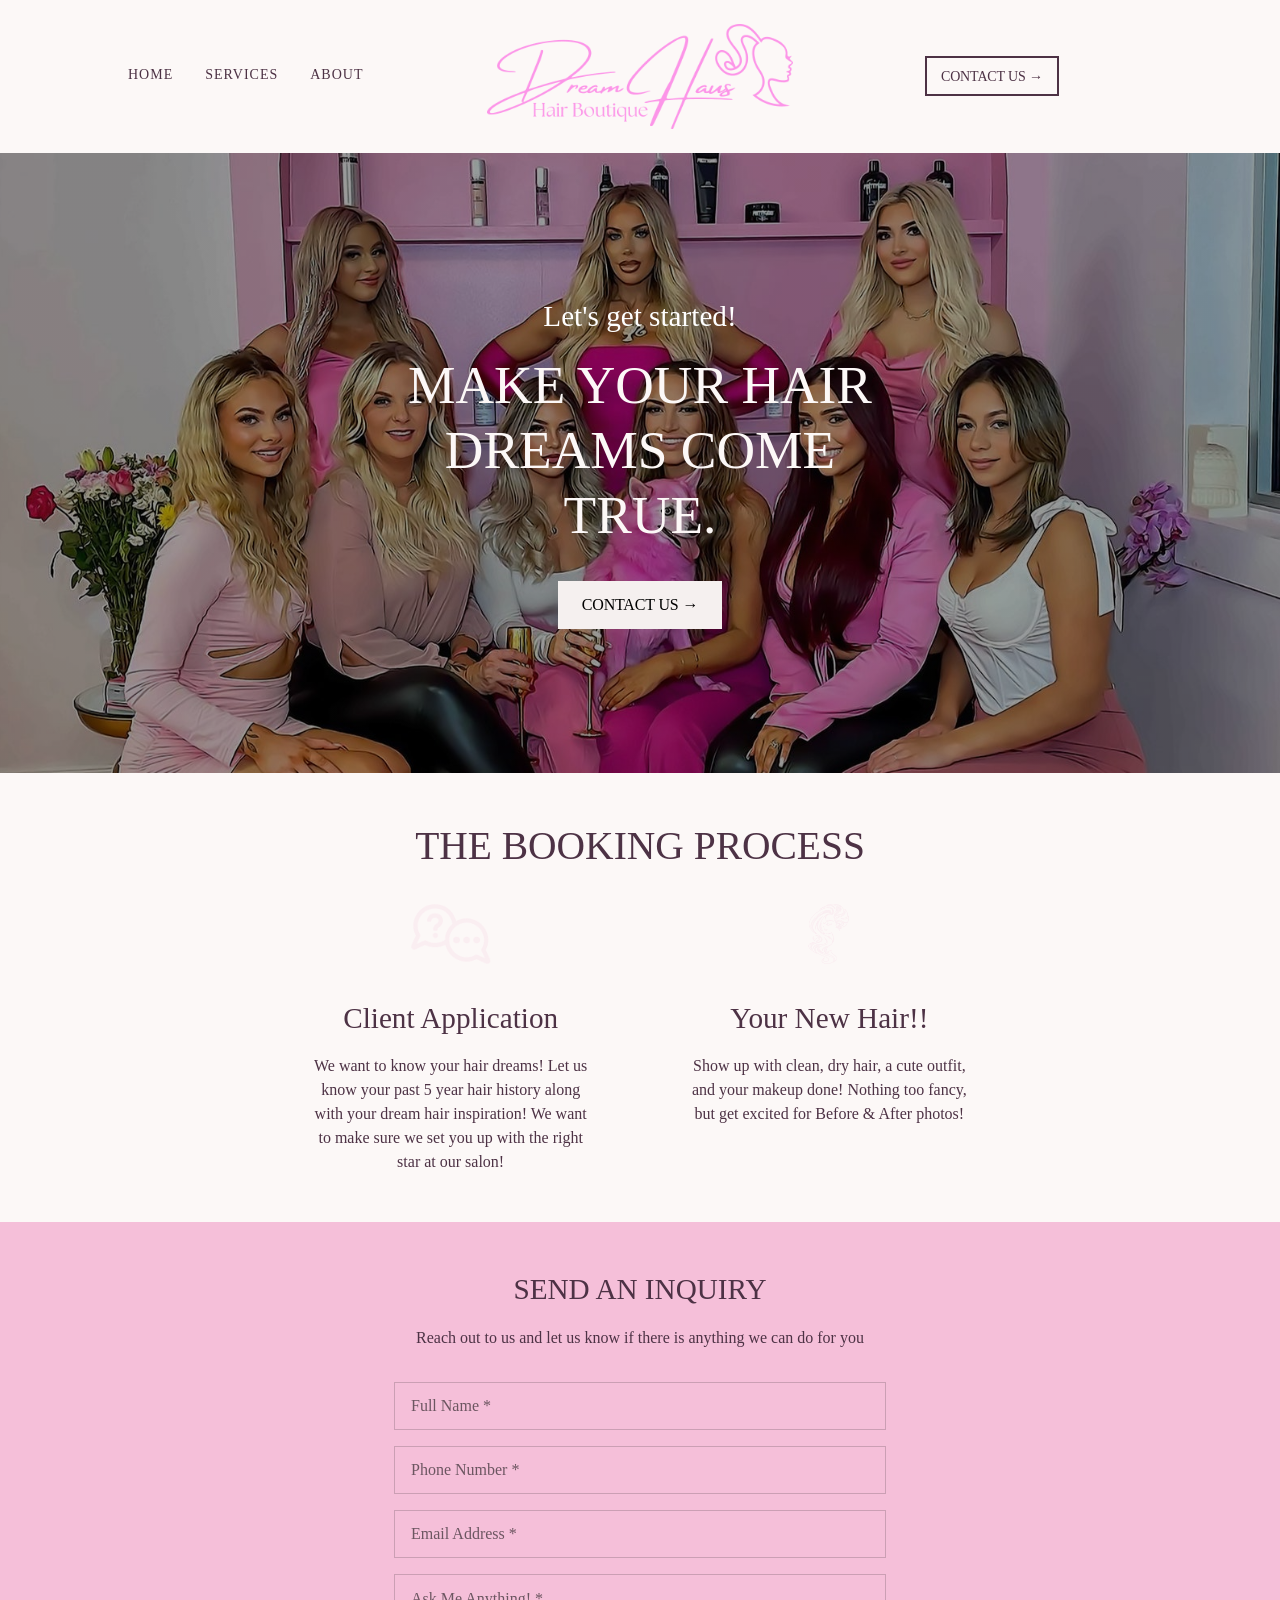
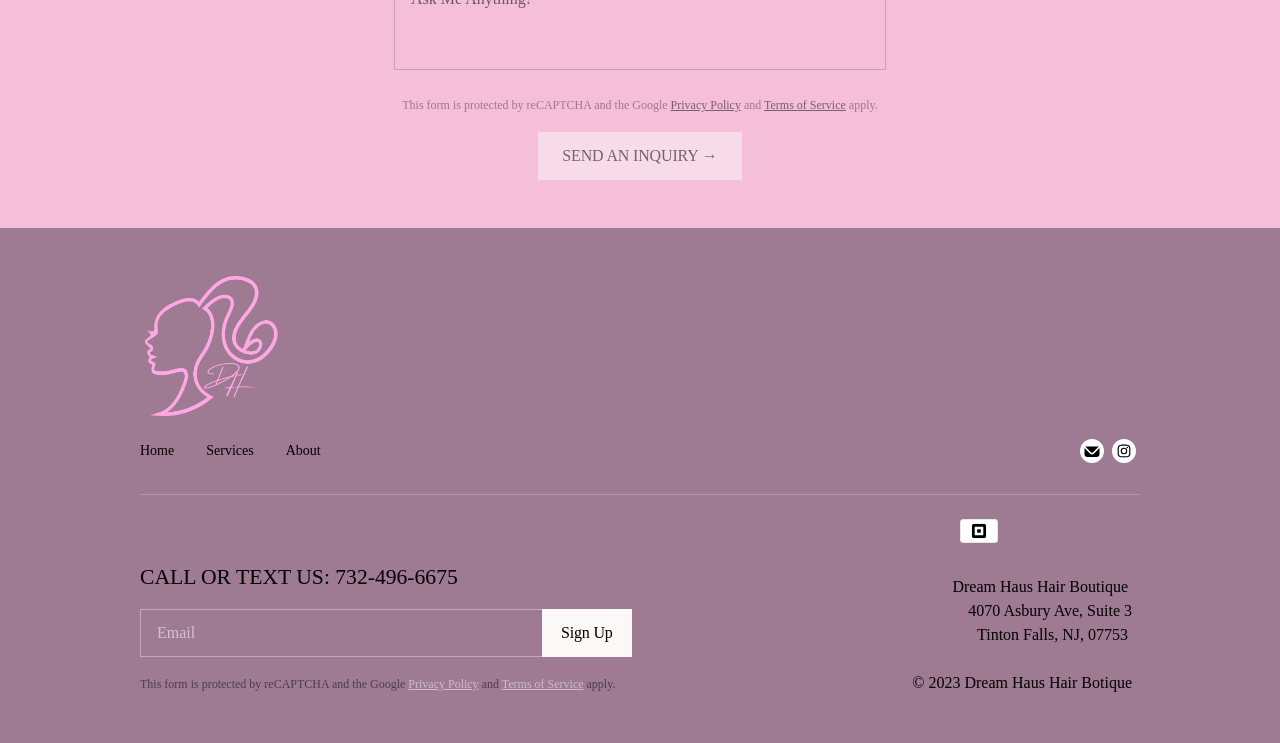
<file: contact-us/index.html>
<!DOCTYPE html>
<html lang="en">
<head><style class="vjs-styles-defaults">
      .video-js {
        width: 300px;
        height: 150px;
      }

      .vjs-fluid:not(.vjs-audio-only-mode) {
        padding-top: 56.25%
      }
    </style>








<!-- End Wayback Rewrite JS Include -->

    <title>Contact Us | Dream Haus Hair Boutique</title>
<meta name="robots" content="noindex, nofollow">
    <meta charset="utf-8">
    <meta name="viewport" content="width=device-width, initial-scale=1, maximum-scale=1">
    <meta name="generator" content="Square Online">
    <link rel="shortcut icon" type="image/x-icon" href="/assets/f0bd543a-Dream-Haus-Fav.png">
    

    <style>
        .loading-view {
            width: 100vw;
            height: 100vh;
            display: flex;
            justify-content: center;
            align-items: center;
            position: fixed;
            top: 0;
            left: 0;
            z-index: 100;
        }

        .loading-container {
            width: 62px;
            height: 54px;
            display: grid;
            grid-template-columns: repeat(3, 1fr);
            grid-gap: 12px;
        }

        @media (min-width: 840px) {
            .loading-container {
                width: 72px;
                height: 54px;
                grid-gap: 12px;
            }
        }

        .dot-container {
            width: 100%;
            height: 100%;
            background: linear-gradient(#fcf8f720, #fcf8f7);
            /* Base64 encoded simple circle SVG /resources/assets/js/prime/src/site/components/ui/circle.svg */
            mask-image: url('[data-uri]');
            -webkit-mask-image: url('[data-uri]');
            mask-repeat: no-repeat;
            -webkit-mask-repeat: no-repeat;
            mask-size: 100% auto;
            -webkit-mask-size: 100% auto;
            mask-position: bottom;
            -webkit-mask-position: bottom;
            animation: loading-view-movement;
            animation-delay: 0s;
            animation-duration: 3750ms;
            animation-iteration-count: infinite;
            animation-timing-function: cubic-bezier(0.8, 0, 0.8, 1);
        }

        .dot-container:nth-of-type(2) {
            animation-delay: 130ms;
        }

        .dot-container:nth-of-type(3) {
            animation-delay: 260ms;
        }

        @keyframes loading-view-movement {
            /* up and down for 3s, stop for 750ms */
            0%, 27%, 54% {
                mask-position: bottom;
                -webkit-mask-position: bottom;
            }

            14%, 41%, 68% {
                mask-position: top;
                -webkit-mask-position: top;
            }

            27%, 54%, 81%, 100% {
                mask-position: bottom;
                -webkit-mask-position: bottom;
            }
        }
    </style>

    
        
    
    
        
    
    
        
    
    
            
    
    
    
    
    
    

    
    
                
                    
                
        
    
    

    

    

    

    

    





    
    

    <link rel="stylesheet" href="/assets/610e9e65-site.8f59906c20a2644b7665.css">
<link rel="stylesheet" type="text/css" href="/assets/37ed5571-standard-page.74bc6c44281c650698a8.css"><link data-vue-meta="1" rel="canonical" href="/contact-us/"><link data-vue-meta="1" rel="shortcut icon" type="image/x-icon" href="/assets/f0bd543a-Dream-Haus-Fav.png"><meta data-vue-meta="1" data-vmid="description" name="description" content=""><meta data-vue-meta="1" og:title="Contact Us"><meta data-vue-meta="1" og:description=""><meta data-vue-meta="1" og:image="/uploads/b/e131f270-7bac-11ed-9dae-0b6f0dd8767f/og-image%20copy.png"><style data-vue-meta="1" data-vmid="pageStyles" type="text/css">:root {
	--base-font-size: 16;
	--type-scale: 1.25;
	--primary-font: Cochin;
	--secondary-font: "Brooklyn Normal";
	--primary-font-weight: 400;
	--secondary-font-weight: 400;
	--ui-font: "Brooklyn Normal";
	--ui-font-weight: 400;
	--title-font: var(--primary-font);
	--title-font-weight: var(--primary-font-weight);
	--body-font: var(--secondary-font);
	--body-font-weight: var(--secondary-font-weight);
	--site-title-font: var(--primary-font);
	--site-title-font-weight: var(--primary-font-weight);
	--headline-font: var(--primary-font);
	--headline-font-weight: var(--primary-font-weight);
	--section-title-font: var(--primary-font);
	--section-title-font-weight: var(--primary-font-weight);
	--section-callout-font: var(--primary-font);
	--section-callout-font-weight: var(--primary-font-weight);
	--attribution-font: var(--ui-font);
	--attribution-font-weight: var(--ui-font-weight);
	--navigation-font: var(--ui-font);
	--navigation-font-weight: var(--ui-font-weight);
	--product-price-font: var(--ui-font);
	--product-price-font-weight: var(--ui-font-weight);
	--button-font: var(--ui-font);
	--button-font-weight: var(--ui-font-weight);
	--primary-color: #fcf8f7;
	--color-secondary-soft-red-WUOSCg: #f5bfd9;
	--color-secondary-TbIWfX: #762148;
	--color-secondary-Amiesu: #4d3245;
	--color-secondary-BezCGg: #fcf8f7;
	--color-secondary-xZcLXQ: #9e7b93;
	--gray-light-one: #f8f7f7;
	--gray-light-two: #e6e6e6;
	--gray-dark: #4d4d4d;
	--color-white: #ffffff;
	--color-black: #000000;
	--primary-bright-dark: #632b1d;
	--primary-subtle-dark: #30211d;
	--primary-bright-light: #e2aa9c;
	--primary-subtle-light: #f5f0ef;
	--primary-contrast-color: #000000;
	--secondary-bright-dark: #2d3953;
	--secondary-subtle-dark: #1d2330;
	--secondary-bright-light: #acb9d2;
	--secondary-subtle-light: #eff1f5;
	--secondary-contrast-color: #000000;
	--site-background-color: var(--color-white);
	--gutter-column-xs: 16px;
	--gutter-column-sm: 16px;
	--gutter-column-md: 16px;
	--gutter-column-lg: 16px;
	--gutter-column-xl: 16px;
	--gutter-row-xs: 16px;
	--gutter-row-sm: 16px;
	--gutter-row-md: 16px;
	--gutter-row-lg: 16px;
	--gutter-row-xl: 16px;
}

.container {
	margin: 0 auto;
}

.w-block--contain-none .container {
	max-width: none;
}

.w-block--contain-block {
	max-width: 1200px;
}
</style><link rel="stylesheet" type="text/css" href="/assets/a62886ed-navigation-mobile.500441e3499f55643d59.css"><link rel="stylesheet" type="text/css" href="/assets/2e36cceb-38028.893f37f85bb354b8fdef.css"><link rel="stylesheet" type="text/css" href="/assets/534c783f-cart-1.74c530ecb83909a4b677.css"><link rel="stylesheet" type="text/css" href="/assets/58adb6ef-8303.0d13706ced282bdd349d.css"><link rel="stylesheet" type="text/css" href="/assets/9233da42-header-4.7d596cb0d7118aa84d3f.css"><link rel="stylesheet" type="text/css" href="/assets/301d9eac-13356.0083c11e8a3fa0277ab6.css"><link rel="stylesheet" type="text/css" href="/assets/791c4210-banner-1.ed38b17b58c9d10d71be.css"><link rel="stylesheet" type="text/css" href="/assets/e367e9c6-text-and-image-2-column.8c28b3d1512d5049b23e.css"><link rel="stylesheet" type="text/css" href="/assets/3414177d-97595.dbcc228fc83e638d33ca.css"><link rel="stylesheet" type="text/css" href="/assets/bf9b11a5-contact-us-1.4b1c5a6302226c133a56.css"><link rel="stylesheet" type="text/css" href="/assets/cf1d6e5c-32255.d6164193db9eb4eb24f1.css"><link rel="stylesheet" type="text/css" href="/assets/138503c1-instagram-carousel.d18ec1a3397f9191b877.css"><link rel="stylesheet" type="text/css" href="/assets/847a0f7f-footer-7.87bf4f6f8b212583cdd5.css"></head>
<body class="show-all-popups">
<div data-v-d71588e4="" class="app-container"><div data-v-d71588e4="" class="📚19-6-8rI2oH" style="--maker-color-neutral-0: #ffffff; --maker-color-neutral-10: #f1f1f1; --maker-color-neutral-20: #d3d3d3; --maker-color-neutral-80: #707070; --maker-color-neutral-90: #1b1b1b; --maker-color-neutral-100: #000000; --maker-color-primary: #fcf8f7; --maker-color-background: #ffffff; --maker-color-heading: #4d3245; --maker-color-body: #4d3245; --maker-color-elevation: #ffffff; --maker-color-overlay: rgba(0, 0, 0, 0.32); --maker-color-error-fill: #cd2026; --maker-font-heading-font-family: &quot;Cochin&quot;; --maker-font-heading-font-weight: 400; --maker-font-body-font-family: &quot;Brooklyn Normal&quot;; --maker-font-body-font-weight: 400; --maker-font-label-font-family: &quot;Brooklyn Normal&quot;; --maker-font-label-font-weight: 400; --maker-shape-default-border-radius: 0px; --maker-shape-card-border-radius: 0px; --maker-shape-button-border-radius: 0px; --maker-shape-image-border-radius: 0px; --maker-shape-thumbnail-border-radius: 0px;"><div data-v-d71588e4="" id="app" class="📚19-6-8QtxK6 📚19-6-8_EoEp theme-square w-background-light"><div data-v-d71588e4="" tabindex="0" class=""><div data-v-5cf7d31b="" class="reset-z-index"> <!----> <div data-v-68b20074="" data-v-5cf7d31b=""><div data-v-d5f23816="" data-v-68b20074="" class="slideout" style="--slideout-max-height: 0; display: none;"><div data-v-d5f23816="" class="slideout__overlay"></div> <div data-v-d5f23816=""><div data-v-614c05a6="" data-v-d5f23816="" class="w-container slideout__content col slideout--right"><div data-v-6bcfc41e="" data-v-6bda7270="" data-v-d5f23816="" class="w-cell slideout__row row" data-v-614c05a6=""><div data-v-301e84c2="" data-v-d5f23816="" id="ouVvHj" data-block-purpose="nav-mobile@^1.1.0" class="w-block-wrapper" type="block"> <div data-v-301e84c2=""><div data-v-7d258f40="" data-v-34fad261="" data-v-301e84c2="" class="nav-mobile w-block w-background-light" id="42ff90e0-8b7c-11ed-9921-99718af7f7d8" layout="navigation-mobile" shortid="ouVvHj" style="background-color: var(--color-white); --text-color: #4d3245; --text-color-10: #eeebed; --text-color-20: #dcd6da; --text-color-30: #cac2c8; --text-color-40: #b8adb5; --text-color-50: #a699a2; --text-color-60: #958490; --text-color-70: #83707d; --text-color-80: #715b6b; --text-color-90: #5f4758; --text-color-alpha-10: rgba(77, 50, 69, 0.1); text-align: center; flex-direction: column; height: 100vh;"><div data-v-34fad261="" class="container content-align--center"><div data-v-614c05a6="" data-v-34fad261="" class="w-container row"><div data-v-6bcfc41e="" data-v-34fad261="" class="w-cell col col-10 col-sm-10 col-md-10 col-lg-10 cell--empty align--left" data-v-614c05a6="" style="margin-top: calc(var(--gutter-row-xs) * 1); margin-bottom: calc(var(--gutter-row-xs) * 1);"></div> <div data-v-6bcfc41e="" data-v-34fad261="" class="w-cell col col-2 col-sm-2 col-md-2 col-lg-2 align--right" data-v-614c05a6="" style="margin-top: calc(var(--gutter-row-xs) * 1); margin-bottom: calc(var(--gutter-row-xs) * 1);"><div data-v-ab1ca44a="" data-v-34fad261="" class="w-wrapper" data-v-6bcfc41e=""> <div data-v-70b8cb91="" data-v-34fad261="" class="nav-icon nav-icon__close" id="42ff9700-8b7c-11ed-8518-21221bf452c3" data-v-ab1ca44a=""><span data-v-4700918e="" data-v-70b8cb91="" class="icon 📚19-6-8vCfSe" style="--color: var(--color-secondary-Amiesu); --icon-size: 24px; --fill: currentColor;"></span></div></div></div></div></div> <div data-v-34fad261="" class="nav-scroll"><!----> <div data-v-ab1ca44a="" data-v-34fad261="" class="w-wrapper"> <div data-v-53e2d1eb="" data-v-34fad261="" id="42ff94a0-8b7c-11ed-a25c-49b30ce0ca62" data-v-ab1ca44a=""><nav data-v-53e2d1eb="" class="w-nav nav--mobile"><ul data-v-53e2d1eb="" class="nav__main"><li data-v-53e2d1eb="" class="nav__item"><a data-v-53e2d1eb="" href="/" class="router-link-active" allow-nav="">
						Home
					</a></li><li data-v-53e2d1eb="" class="nav__item"><a data-v-53e2d1eb="" href="/services/" class="" allow-nav="">
						Services
					</a></li><li data-v-53e2d1eb="" class="nav__item"><a data-v-53e2d1eb="" href="/about/" class="" allow-nav="">
						About
					</a></li> <!----> <!----></ul></nav></div></div> <div data-v-4eeeb730="" data-v-34fad261="" class="mobile-nav__button router-link-exact-active router-link-active"><a type="button" href="/contact-us/" class="📚19-6-8vQBWk 📚19-6-8X_B6s 📚19-6-8tMshx 📚19-6-8_N8aS w-button w-button--button w-button--secondary w-button--small" style="--color-main: #4d3245; --color-contrast: #ffffff; --color-hover: #4d324514; --color-active: #4d324529; --color-focus: #4d32454d; --border-radius: 0px; --border-radius-hover: 0px; --border-width: 2px; --border-width-hover: 2px; --font-family: &quot;Brooklyn Normal&quot;; --font-weight: 400; --font-family-hover: &quot;Brooklyn Normal&quot;; --font-weight-hover: 400;"><!----> <span class="📚19-6-8DK0_A 📚19-6-8O_pqx"><!----> <span data-v-54fd6eb4="" data-v-e9fefcae="" data-v-4eeeb730="" pattern="inherit" size="0" element="div" class="text-component text w-text--rendered" style="--inline-link-color: var(--color-secondary-Amiesu);"><p>CONTACT US →</p></span> <span data-v-4eeeb730=""></span></span> <!----></a></div></div></div></div></div> <div data-v-301e84c2="" data-v-d5f23816="" id="smJltu" data-block-purpose="cart@^1.1.0" class="w-block-wrapper" type="block" style="display: none;"> <div data-v-301e84c2="" class="📚19-6-8rI2oH" style="--maker-color-neutral-0: #ffffff; --maker-color-neutral-10: #f1f1f1; --maker-color-neutral-20: #d3d3d3; --maker-color-neutral-80: #707070; --maker-color-neutral-90: #1b1b1b; --maker-color-neutral-100: #000000; --maker-color-primary: #fcf8f7; --maker-color-background: #ffffff; --maker-color-heading: #4d3245; --maker-color-body: #4d3245; --maker-color-elevation: #ffffff; --maker-color-overlay: rgba(0, 0, 0, 0.32); --maker-color-error-fill: #cd2026; --maker-font-heading-font-family: &quot;Cochin&quot;; --maker-font-heading-font-weight: 400; --maker-font-body-font-family: &quot;Brooklyn Normal&quot;; --maker-font-body-font-weight: 400; --maker-font-label-font-family: &quot;Brooklyn Normal&quot;; --maker-font-label-font-weight: 400; --maker-shape-default-border-radius: 0px; --maker-shape-card-border-radius: 0px; --maker-shape-button-border-radius: 0px; --maker-shape-image-border-radius: 0px; --maker-shape-thumbnail-border-radius: 0px; background: none;"><div data-v-09cbbfd3="" data-v-301e84c2="" class="slideout-cart-container w-block 📚19-6-8rI2oH" id="42ff9dd0-8b7c-11ed-9fe7-b710de35ff24" layout="cart-1" shortid="smJltu" style="--maker-color-neutral-0: #ffffff; --maker-color-neutral-10: #f1f1f1; --maker-color-neutral-20: #d3d3d3; --maker-color-neutral-80: #707070; --maker-color-neutral-90: #1b1b1b; --maker-color-neutral-100: #000000; --maker-color-primary: #fcf8f7; --maker-color-background: #ffffff; --maker-color-heading: #4d3245; --maker-color-body: #4d3245; --maker-color-elevation: #ffffff; --maker-color-overlay: rgba(0, 0, 0, 0.32); --maker-color-error-fill: #cd2026; --maker-font-heading-font-family: &quot;Cochin&quot;; --maker-font-heading-font-weight: 400; --maker-font-body-font-family: &quot;Brooklyn Normal&quot;; --maker-font-body-font-weight: 400; --maker-font-label-font-family: &quot;Brooklyn Normal&quot;; --maker-font-label-font-weight: 400; --maker-shape-default-border-radius: 0px; --maker-shape-card-border-radius: 0px; --maker-shape-button-border-radius: 0px; --maker-shape-image-border-radius: 0px; --maker-shape-thumbnail-border-radius: 0px;"><form data-v-09cbbfd3=""><div data-v-2e2967c3="" data-v-c07a14ba="" data-v-09cbbfd3="" class="blade-wrapper" elements="[object Object],[object Object],[object Object],[object Object],[object Object]" styles="[object Object]" content-align="" background="[object Object]" style="--fulfillment-button-color: var(--maker-color-neutral-100);"><!----> <div data-v-2e2967c3="" class="heading compact-style-heading"><div data-v-2e2967c3="" class="heading-content"><h3 data-v-2e2967c3="" class="heading-title">
				Shopping Cart
			</h3> <div data-v-2e2967c3="" class="icon-wrapper"><span data-v-4700918e="" data-v-2e2967c3="" class="icon heading-icon 📚19-6-8vCfSe" style="--color: currentColor; --icon-size: 16px; --fill: currentColor;"></span></div></div> <div data-v-2e2967c3="" class="banner"><div data-v-c07a14ba="" data-v-2e2967c3=""><div class="📚19-6-8M_oGn 📚19-6-8EiA8m 📚19-6-8_FcUo" style="--color: var(--maker-color-neutral-90, #1b1b1b); --color-icon: #cd2026; --color-bg: #f6eceb;"><div class="📚19-6-8ill5_"><div class="📚19-6-8Ok3dF"><span data-v-4700918e="" class="icon 📚19-6-8vCfSe 📚19-6-8Eo92s" style="--color: currentColor; --icon-size: 16px; --fill: currentColor;"></span></div> <div>
	There was an error. Please try again.
</div></div> <!----></div> <!----> <!----></div></div></div> <div data-v-2e2967c3="" class="content"><div data-v-c07a14ba="" data-v-2e2967c3="" class="cart-middle"><div data-v-614c05a6="" data-v-c07a14ba="" class="w-container cart-slideout-container col" data-v-2e2967c3=""></div></div> <!----></div> <div data-v-2e2967c3="" class="footing" style="display: none;"><div data-v-c07a14ba="" data-v-2e2967c3="" class="cart-slideout-container__checkout js-cart-slideout-container__checkout"><!----> <button data-v-c07a14ba="" type="button" disabled="disabled" class="cart-slideout-container__checkout-button 📚19-6-8vQBWk 📚19-6-8wcHKQ 📚19-6-8S6z9M 📚19-6-8_N8aS 📚19-6-8vaDLi" data-v-2e2967c3="" style="--color-main: #fcf8f7; --color-contrast: #000000; --color-hover: #f1ded9; --color-active: #e6c4bc; --color-focus: #fcf8f74d;"><!----> <span class="📚19-6-8DK0_A 📚19-6-8O_pqx">
				Checkout
			</span> <!----></button></div> <div data-v-c07a14ba="" data-v-2e2967c3="" class="font--large continue-shopping"><button data-v-c07a14ba="" type="button" class="📚19-6-8_xxoX 📚19-6-8t5BZq" data-v-2e2967c3="" style="--color: #4d3245;"><!----> <span class="📚19-6-8qfj5z">
				Continue Shopping
			</span></button></div> <div data-v-c07a14ba="" class="cart-section__divider 📚19-6-8_q2yX" data-v-2e2967c3="" style="--divider-color: #d3d3d3; --divider-size: 1px;"></div> <div data-v-c07a14ba="" data-v-2e2967c3="" class="accepted-pay accepted-pay--new-line"><div data-v-c07a14ba="" data-v-2e2967c3="" class="accepted-pay__text">
				Accepted here
			</div> <div data-v-584fc356="" data-v-c07a14ba="" class="payment-methods" data-v-2e2967c3=""><span data-v-584fc356="" class="square-pay"><svg data-v-584fc356="" xmlns="http://www.w3.org/2000/svg" width="24" height="24" viewBox="0 0 24 24" version="1.1" class="square-pay__icon"><path d="M 3.469 0.034 C 2.879 0.110, 2.269 0.345, 1.740 0.699 C 1.451 0.892, 0.892 1.451, 0.699 1.740 C 0.397 2.191, 0.186 2.694, 0.069 3.240 C 0.018 3.483, 0.015 3.896, 0.015 12 C 0.015 20.104, 0.018 20.517, 0.069 20.760 C 0.248 21.594, 0.587 22.222, 1.182 22.819 C 1.767 23.405, 2.411 23.753, 3.240 23.931 C 3.483 23.982, 3.896 23.985, 12 23.985 C 20.221 23.985, 20.514 23.983, 20.775 23.928 C 21.295 23.819, 21.811 23.602, 22.260 23.301 C 22.549 23.108, 23.108 22.549, 23.301 22.260 C 23.672 21.706, 23.970 20.890, 23.970 20.431 C 23.970 20.365, 23.983 20.310, 24 20.310 C 24.020 20.310, 24.030 17.508, 24.030 11.963 C 24.029 6.562, 24.019 3.631, 24 3.660 C 23.979 3.693, 23.971 3.670, 23.970 3.576 C 23.969 3.262, 23.788 2.634, 23.577 2.214 C 23.375 1.812, 23.172 1.536, 22.818 1.182 C 22.242 0.607, 21.643 0.274, 20.835 0.081 L 20.565 0.017 12.120 0.012 C 7.333 0.009, 3.586 0.019, 3.469 0.034 M 0.015 12 C 0.015 16.595, 0.018 18.475, 0.022 16.178 C 0.027 13.880, 0.027 10.120, 0.022 7.823 C 0.018 5.525, 0.015 7.405, 0.015 12 M 5.646 4.847 C 5.308 4.938, 5.012 5.197, 4.884 5.514 L 4.815 5.685 4.815 12 L 4.815 18.315 4.884 18.484 C 4.966 18.687, 5.137 18.889, 5.333 19.016 C 5.641 19.213, 5.196 19.202, 12.077 19.193 L 18.315 19.185 18.486 19.116 C 18.688 19.034, 18.924 18.832, 19.033 18.646 C 19.211 18.342, 19.201 18.735, 19.193 11.923 L 19.185 5.685 19.113 5.505 C 19.014 5.259, 18.741 4.986, 18.495 4.887 L 18.315 4.815 12.060 4.809 C 6.704 4.804, 5.782 4.810, 5.646 4.847 M 9.409 9.044 C 9.261 9.097, 9.128 9.222, 9.057 9.375 C 9.004 9.489, 9.001 9.625, 9.001 11.970 C 9 13.692, 9.010 14.481, 9.034 14.565 C 9.077 14.721, 9.279 14.923, 9.435 14.966 C 9.603 15.013, 14.397 15.013, 14.565 14.966 C 14.635 14.947, 14.736 14.882, 14.809 14.809 C 14.882 14.736, 14.947 14.635, 14.966 14.565 C 15.013 14.397, 15.013 9.603, 14.966 9.435 C 14.923 9.279, 14.721 9.077, 14.565 9.034 C 14.481 9.010, 13.698 9.001, 11.985 9.001 C 9.974 9.002, 9.504 9.010, 9.409 9.044" fill-rule="evenodd"></path></svg></span>         <!----> <!----> <!----> <!----></div></div></div></div></form></div></div></div></div></div></div></div> <div data-v-614c05a6="" data-v-68b20074="" class="w-container main-container col"><div data-v-6bcfc41e="" data-v-6bda7270="" data-v-091f3071="" data-v-68b20074="" class="w-cell header-banner-wrapper row" data-v-614c05a6="" style="--transparent-header-height: 1519px;"><div data-v-301e84c2="" data-v-091f3071="" id="BfuVMU" data-block-purpose="header@^1.1.0" class="w-block-wrapper header" type="block"> <div data-v-301e84c2="" class="📚19-6-8rI2oH" style="--maker-color-neutral-0: #fcf8f7; --maker-color-neutral-10: #eeeae9; --maker-color-neutral-20: #d0cdcc; --maker-color-neutral-80: #6f6d6d; --maker-color-neutral-90: #1b1b1b; --maker-color-neutral-100: #000000; --maker-color-primary: #fcf8f7; --maker-color-background: #fcf8f7; --maker-color-heading: #4d3245; --maker-color-body: #4d3245; --maker-color-elevation: #ffffff; --maker-color-overlay: rgba(0, 0, 0, 0.32); --maker-color-error-fill: #cd2026; --maker-font-heading-font-family: &quot;Cochin&quot;; --maker-font-heading-font-weight: 400; --maker-font-body-font-family: &quot;Brooklyn Normal&quot;; --maker-font-body-font-weight: 400; --maker-font-label-font-family: &quot;Brooklyn Normal&quot;; --maker-font-label-font-weight: 400; --maker-shape-default-border-radius: 0px; --maker-shape-card-border-radius: 0px; --maker-shape-button-border-radius: 0px; --maker-shape-image-border-radius: 0px; --maker-shape-thumbnail-border-radius: 0px; background: none;"><div data-v-0438c993="" data-v-2190610a="" data-v-301e84c2="" class="w-block-header w-block" subnavcolor="--primary-color" id="42ff7fe0-8b7c-11ed-980a-cfe5d10fa4e7" layout="header-4" shortid="BfuVMU" textalign="" style="--text-color: #4d3245; --text-color-10: #ebe5e6; --text-color-20: #dad1d4; --text-color-30: #c8bdc2; --text-color-40: #b6a9b0; --text-color-50: #a5959e; --text-color-60: #93828d; --text-color-70: #826e7b; --text-color-80: #705a69; --text-color-90: #5f4657; --text-color-alpha-10: rgba(77, 50, 69, 0.1);"><div data-v-0438c993="" style="height: 0px;"></div> <div data-v-0438c993="" class="w-block-background" style="background-color: var(--primary-color); top: 0px; --sticky-header-bg-color: #ffffff;"><div data-v-2190610a="" class="w-header header-4 container header-content content-align--center" style="text-align: center; min-height: auto; --icons-spacing: calc(var(--gutter-column) * 0.66);"><div data-v-614c05a6="" data-v-2190610a="" class="w-container header__content-container row"><div data-v-6bcfc41e="" data-v-2190610a="" class="w-cell header__flex header__condensed col align--left" data-v-614c05a6="" style="margin-top: calc(var(--gutter-row-sm) * 1.5); margin-bottom: calc(var(--gutter-row-sm) * 1.5);"><div data-v-695112c6="" data-v-2190610a="" class="header-animate__wrap header__navigation display-desktop" data-v-6bcfc41e=""><div data-v-ab1ca44a="" class="w-wrapper" data-v-695112c6=""> <nav data-v-5e08bce2="" class="w-nav nav--desktop square__navigation-desktop_desktopNav--ZEnDx" id="42ff8810-8b7c-11ed-a417-2be1efb225d3" data-v-ab1ca44a=""><ul data-v-5e08bce2="" class="nav__main ready nav--uppercase" style="text-align: left; --nav-color-link: var(--color-secondary-Amiesu); --nav-color-underline: var(--color-secondary-Amiesu);"><li data-v-54fd6eb4="" data-v-5e08bce2="" class="text-component nav__item 📚19-6-8uGevg 📚19-6-8EEwzY square__navigation-desktop_desktopNavItem--12r0w" style="--mobile-base-font-size: 16; --mobile-font-size-scale: 1.25; font-family: &quot;Brooklyn Normal&quot;; font-weight: 400; color: rgb(77, 50, 69);"><a data-v-5e08bce2="" href="/" class="router-link-active" allow-nav="">
					Home
				</a> <!----></li><li data-v-54fd6eb4="" data-v-5e08bce2="" class="text-component nav__item 📚19-6-8uGevg 📚19-6-8EEwzY square__navigation-desktop_desktopNavItem--12r0w" style="--mobile-base-font-size: 16; --mobile-font-size-scale: 1.25; font-family: &quot;Brooklyn Normal&quot;; font-weight: 400; color: rgb(77, 50, 69);"><a data-v-5e08bce2="" href="/services/" class="" allow-nav="">
					Services
				</a> <!----></li><li data-v-54fd6eb4="" data-v-5e08bce2="" class="text-component nav__item 📚19-6-8uGevg 📚19-6-8EEwzY square__navigation-desktop_desktopNavItem--12r0w" style="--mobile-base-font-size: 16; --mobile-font-size-scale: 1.25; font-family: &quot;Brooklyn Normal&quot;; font-weight: 400; color: rgb(77, 50, 69);"><a data-v-5e08bce2="" href="/about/" class="" allow-nav="">
					About
				</a> <!----></li> <li data-v-54fd6eb4="" data-v-5e08bce2="" class="text-component nav__item nav__more-link 📚19-6-8uGevg 📚19-6-8EEwzY square__navigation-desktop_desktopNavItem--12r0w" style="--mobile-base-font-size: 16; --mobile-font-size-scale: 1.25; font-family: &quot;Brooklyn Normal&quot;; font-weight: 400; color: rgb(77, 50, 69); display: none;"><a data-v-5e08bce2="" href="#">More</a> <!----></li></ul> <!----></nav></div></div> <div data-v-695112c6="" data-v-8cf4aed2="" data-v-2190610a="" class="header-animate__wrap header__hamburger display-mobile" data-v-6bcfc41e=""><div data-v-ab1ca44a="" data-v-8cf4aed2="" class="w-wrapper display-mobile" data-v-695112c6=""> <div data-v-70b8cb91="" data-v-8cf4aed2="" class="hamburger-icon nav-icon nav-icon__hamburger" id="42ff8a60-8b7c-11ed-9cb5-771a7f791b9b" data-v-ab1ca44a=""><span data-v-4700918e="" data-v-70b8cb91="" class="icon 📚19-6-8vCfSe" style="--color: var(--color-secondary-Amiesu); --icon-size: 24px; --fill: currentColor;"></span></div></div></div> <div data-v-695112c6="" data-v-2190610a="" class="header-animate__wrap header__logo" data-v-6bcfc41e=""><div data-v-ab1ca44a="" class="w-wrapper" data-v-695112c6=""> <a data-v-437bd440="" href="/" class="logo__link router-link-active" id="42ff8390-8b7c-11ed-a6e9-3d15e1a48b5e" name="Dream--Haus-Logo.png" original="/uploads/b/54a43b8b6186e14a9f4f3201532e703922dc92cd9c82751faea28f1888047357/Dream--Haus-Logo_1672858623.png" logocontainerconfig="[object Object]" data-v-ab1ca44a="" style="text-align: inherit;"><span data-v-23d6841e="" data-v-437bd440="" class="w-sitelogo" data-wg-notranslate="" style="text-align: inherit;"><div data-v-a8a5a15a="" data-v-23d6841e="" class="📚19-6-8emJCV" style="--maker-image-hexagon: polygon(50% 0, 93.3012701892219% 25%, 93.3012701892219% 75%, 50% 100%, 6.69872981077807% 75%, 6.69872981077807% 25%); --width: 306.56934306569343px; --mobile-width: 145.98540145985402px;"><!----> <img sizes="(min-width: 600px) 306.56934306569343px, 145.98540145985402px" src="/assets/3a241f66-Dream--Haus-Logo_1672858623.png" alt="Dream Haus Hair Boutique logo" class="📚19-6-8j_xX0 📚19-6-8NojeF 📚19-6-8_7QZj" style="--image-height: 0px; --image-object-fit: cover; --image-object-position: center; opacity: 1;"> <!----></div></span></a></div></div> <div data-v-72d6405b="" data-v-2190610a="" class="header__icons header__icons" data-v-6bcfc41e=""><div data-v-695112c6="" data-v-72d6405b="" class="header-animate__wrap header__button display-desktop"><div data-v-ab1ca44a="" class="w-wrapper" data-v-695112c6=""> <div data-v-4eeeb730="" class="router-link-exact-active router-link-active" data-v-ab1ca44a=""><a type="button" href="/contact-us/" class="📚19-6-8vQBWk 📚19-6-8X_B6s 📚19-6-8tMshx 📚19-6-8_N8aS w-button w-button--button w-button--secondary w-button--small" style="--color-main: #4d3245; --color-contrast: #ffffff; --color-hover: #4d324514; --color-active: #4d324529; --color-focus: #4d32454d; --border-radius: 0px; --border-radius-hover: 0px; --border-width: 2px; --border-width-hover: 2px; --font-family: &quot;Brooklyn Normal&quot;; --font-weight: 400; --font-family-hover: &quot;Brooklyn Normal&quot;; --font-weight-hover: 400;"><!----> <span class="📚19-6-8DK0_A 📚19-6-8O_pqx"><!----> <span data-v-54fd6eb4="" data-v-e9fefcae="" data-v-4eeeb730="" pattern="inherit" size="0" element="div" class="text-component text w-text--rendered" style="--inline-link-color: var(--color-secondary-Amiesu);"><p>CONTACT US →</p></span> <span data-v-4eeeb730=""></span></span> <!----></a></div></div></div> <div data-v-ab1ca44a="" data-v-72d6405b="" class="w-wrapper icons"> <div data-v-695112c6="" data-v-9820d1ea="" data-v-72d6405b="" class="header-animate__wrap icon header__search" data-v-ab1ca44a=""><div data-v-70b8cb91="" data-v-9820d1ea="" class="search-icon nav-icon nav-icon__search" data-v-695112c6=""><button data-v-70b8cb91="" aria-label="Search" class="nav-btn search-icon__wrap"><span data-v-4700918e="" data-v-70b8cb91="" class="icon 📚19-6-8vCfSe" style="--color: var(--color-secondary-Amiesu); --icon-size: 24px; --fill: currentColor;"></span></button></div></div> <!----> <div data-v-72d6405b="" data-v-ab1ca44a="" style="display: contents;"><div data-v-695112c6="" data-v-5dfd9207="" data-v-72d6405b="" class="header-animate__wrap icon header__cart"><button data-v-5dfd9207="" data-v-695112c6="" aria-label="Cart icon" class="nav-btn cart-icon cart-icon__wrap"><span data-v-4700918e="" data-v-5dfd9207="" class="icon 📚19-6-8vCfSe" data-v-695112c6="" style="--color: var(--color-secondary-Amiesu); --icon-size: 24px; --fill: currentColor;"></span> <!----></button></div> <!----></div></div></div> <div data-v-428eabae="" data-v-2190610a="" class="search__wrap search__bar" data-v-6bcfc41e=""><div data-v-428eabae="" class="search-bar__wrap"><div data-v-50a1234d="" data-v-428eabae="" class="autocomplete-container search-bar"><div data-v-50a1234d="" class="📚19-6-8rIy1g"><div class="📚19-6-8_FrL8 📚19-6-8_2TXJ"><input placeholder="Search" aria-label="Search" class="📚19-6-8U4Dfn 📚19-6-8jZ_Vi"> <span class="📚19-6-8swXoB 📚19-6-8qI9Qu"><span data-v-4700918e="" data-v-50a1234d="" class="icon icon-prefix 📚19-6-8vCfSe" style="--color: currentColor; --icon-size: 24px; --fill: currentColor;"></span></span> <span class="📚19-6-8swXoB 📚19-6-8Du2TA"><span data-v-4700918e="" data-v-50a1234d="" class="icon 📚19-6-8vCfSe" style="--color: currentColor; --icon-size: 16px; --fill: currentColor;"></span></span></div> <!----></div> <!----> <div data-v-1932e3c2="" data-v-50a1234d="" class="autocomplete-dropdown square__autocomplete_autocompleteDropdown--1EI-5" value-key="name" style="display: none; position: absolute; inset: 0px auto auto 0px; margin: 0px; transform: translate(232px, 52px);" data-popper-placement="bottom"></div></div></div> <div data-v-428eabae="" class="search-bar__icon--close"><div data-v-70b8cb91="" data-v-428eabae="" class="nav-icon nav-icon__searchClose"><span data-v-4700918e="" data-v-70b8cb91="" class="icon 📚19-6-8vCfSe" style="--color: var(--color-secondary-Amiesu); --icon-size: 24px; --fill: currentColor;"></span></div></div></div></div></div> <!----></div> <!----> <!----></div></div></div></div> <div data-v-301e84c2="" data-v-091f3071="" id="UbzLaR" data-block-purpose="banner@^1.1.0" class="w-block-wrapper banner" type="block"> <div data-v-301e84c2="" class="📚19-6-8rI2oH" style="--maker-color-neutral-0: #000000; --maker-color-neutral-10: #363636; --maker-color-neutral-20: #575757; --maker-color-neutral-80: #848484; --maker-color-neutral-90: #f1f1f1; --maker-color-neutral-100: #ffffff; --maker-color-primary: #fcf8f7; --maker-color-background: #000000; --maker-color-heading: #ffffff; --maker-color-body: #ffffff; --maker-color-elevation: #575757; --maker-color-overlay: rgba(255, 255, 255, 0.32); --maker-color-error-fill: #cd2026; --maker-font-heading-font-family: &quot;Cochin&quot;; --maker-font-heading-font-weight: 400; --maker-font-body-font-family: &quot;Brooklyn Normal&quot;; --maker-font-body-font-weight: 400; --maker-font-label-font-family: &quot;Brooklyn Normal&quot;; --maker-font-label-font-weight: 400; --maker-shape-default-border-radius: 0px; --maker-shape-card-border-radius: 0px; --maker-shape-button-border-radius: 0px; --maker-shape-image-border-radius: 0px; --maker-shape-thumbnail-border-radius: 0px; background: none;"><div data-v-c28c44a2="" data-v-301e84c2="" class="banner-block-wrapper w-block" id="3f6d86b1-9c2c-11ed-84be-03d3dcee185e" layout="banner-1" shortid="UbzLaR"><div data-v-ab1ca44a="" data-v-c28c44a2="" class="w-wrapper banner-slide-wrapper wrapper"> <div data-v-c28c44a2="" data-v-ab1ca44a=""><div data-v-a8a5a15a="" data-v-b3256484="" data-v-7d258f40="" data-v-20b0e156="" role="img" aria-label="" original="/uploads/b/54a43b8b6186e14a9f4f3201532e703922dc92cd9c82751faea28f1888047357/contact-hero_1674595647.jpg" imagetype="background" attribution="[object Object]" cropoptions="[object Object]" positionpoint="[object Object]" class="w-image-block w-block-banner w-block banner-1 w-image-block--responsive w-background-dark" imagemobile="[object Object]" style="--bg-img-overlay: linear-gradient(rgba(0, 0, 0, 0.39), rgba(0, 0, 0, 0.39)); --bg-position: 50% 50%; --bg-img-src: url(&quot;/assets/066026e0-2023-01-24_16-29-23_1674595770.jpg&quot;); --bg-img-src-400w: url(&quot;/assets/c2e4ecaa-2023-01-24_16-29-23_1674595770.jpg&quot;); --bg-img-src-800w: url(&quot;/assets/3ac653dd-2023-01-24_16-29-23_1674595770.jpg&quot;); --bg-img-src-1200w: url(&quot;/assets/a95be18a-2023-01-24_16-29-23_1674595770.jpg&quot;); --bg-img-src-1600w: url(&quot;/assets/e2646884-2023-01-24_16-29-23_1674595770.jpg&quot;); --bg-img-src-2000w: url(&quot;/assets/aa774305-2023-01-24_16-29-23_1674595770.jpg&quot;); --bg-img-src-2400w: url(&quot;/assets/32ff38da-2023-01-24_16-29-23_1674595770.jpg&quot;); --text-color: #ffffff; --text-color-10: #1a1a1a; --text-color-20: #333333; --text-color-30: #4d4d4d; --text-color-40: #666666; --text-color-50: #808080; --text-color-60: #999999; --text-color-70: #b3b3b3; --text-color-80: #cccccc; --text-color-90: #e6e6e6; --text-color-alpha-10: rgba(255, 255, 255, 0.1);"><!----> <div data-v-20b0e156="" data-v-a8a5a15a="" class="container content-align--center content-height--large" style="text-align: center;"><div data-v-614c05a6="" class="w-container row" data-v-a8a5a15a=""><div data-v-6bcfc41e="" class="w-cell col col-12 col-sm-10 col-md-8 col-lg-6 offset-sm-1 offset-md-2 offset-lg-3" data-v-614c05a6=""><div data-v-a10a13dc="" class="element-group" data-v-6bcfc41e=""><div data-v-ab1ca44a="" data-v-a10a13dc="" class="w-wrapper"> <div data-v-54fd6eb4="" data-v-e9fefcae="" data-v-a10a13dc="" class="text-component 📚19-6-8uGevg 📚19-6-8NNp1l w-text--rendered" data-v-ab1ca44a="" style="--mobile-base-font-size: 16; --mobile-font-size-scale: 1.25; font-family: Cochin; font-weight: 400; color: rgb(255, 255, 255); --inline-link-color: var(--primary-color);"><h6>Let's get started!</h6></div></div> <div data-v-ab1ca44a="" data-v-a10a13dc="" class="w-wrapper"> <div data-v-54fd6eb4="" data-v-e9fefcae="" data-v-a10a13dc="" class="text-component 📚19-6-8uGevg 📚19-6-8_0Hav w-text--rendered" data-v-ab1ca44a="" style="--mobile-base-font-size: 16; --mobile-font-size-scale: 1.25; font-family: &quot;Brooklyn Normal&quot;; font-weight: 400; color: rgb(252, 248, 247); text-transform: uppercase; --inline-link-color: var(--primary-color);"><h1>Make Your Hair<br>Dreams Come True.</h1></div></div> <!----> <div data-v-a10a13dc=""><div data-v-a10a13dc="" class="button-group"><div data-v-ab1ca44a="" data-v-a10a13dc="" class="w-wrapper button-wrapper"> <div data-v-4eeeb730="" data-v-a10a13dc="" class="button" id="groups/0/button" data-v-ab1ca44a=""><a type="button" href="/contact-us/#aYgEHd" class="📚19-6-8vQBWk 📚19-6-8wcHKQ 📚19-6-8S6z9M 📚19-6-8_N8aS w-button w-button--button w-button--primary w-button--large w-button--full-width-mobile" style="--color-main: #f5f0ef; --color-contrast: #000000; --color-hover: #e5d8d6; --color-active: #d6c1bd; --color-focus: #f5f0ef4d; --border-radius: 0px; --border-radius-hover: 0px; --border-width: 0px; --border-width-hover: 0px; --font-family: &quot;Brooklyn Normal&quot;; --font-weight: 400; --font-family-hover: &quot;Brooklyn Normal&quot;; --font-weight-hover: 400;"><!----> <span class="📚19-6-8DK0_A 📚19-6-8O_pqx"><!----> <span data-v-54fd6eb4="" data-v-e9fefcae="" data-v-4eeeb730="" pattern="inherit" size="0" element="div" class="text-component text w-text--rendered" style="--inline-link-color: var(--primary-color);"><p>CONTACT US →</p></span> <span data-v-4eeeb730=""></span></span> <!----></a></div></div> <!----></div></div></div></div></div></div></div></div></div></div></div></div></div> <!----> <!----> <div data-v-6bcfc41e="" data-v-6bda7270="" data-v-68b20074="" class="w-cell user-content row main-content-wrapper" data-v-614c05a6=""><div data-v-614c05a6="" data-v-68b20074="" class="w-container col" data-v-6bcfc41e=""><div data-v-6bcfc41e="" data-v-6bda7270="" data-v-68b20074="" class="w-cell row" data-v-614c05a6=""><div data-v-301e84c2="" data-v-68b20074="" id="nglBKx" data-block-purpose="text-and-image@^1.0.0" class="w-block-wrapper" type="block"> <div data-v-301e84c2="" class="📚19-6-8rI2oH" style="--maker-color-neutral-0: #fcf8f7; --maker-color-neutral-10: #eeeae9; --maker-color-neutral-20: #d0cdcc; --maker-color-neutral-80: #6f6d6d; --maker-color-neutral-90: #1b1b1b; --maker-color-neutral-100: #000000; --maker-color-primary: #fcf8f7; --maker-color-background: #fcf8f7; --maker-color-heading: #4d3245; --maker-color-body: #4d3245; --maker-color-elevation: #ffffff; --maker-color-overlay: rgba(0, 0, 0, 0.32); --maker-color-error-fill: #cd2026; --maker-font-heading-font-family: &quot;Cochin&quot;; --maker-font-heading-font-weight: 400; --maker-font-body-font-family: &quot;Brooklyn Normal&quot;; --maker-font-body-font-weight: 400; --maker-font-label-font-family: &quot;Brooklyn Normal&quot;; --maker-font-label-font-weight: 400; --maker-shape-default-border-radius: 0px; --maker-shape-card-border-radius: 0px; --maker-shape-button-border-radius: 0px; --maker-shape-image-border-radius: 0px; --maker-shape-thumbnail-border-radius: 0px; background: none;"><div data-v-7d258f40="" data-v-20b0e156="" data-v-301e84c2="" class="w-block w-background-light" id="46c13810-9c2e-11ed-84be-03d3dcee185e" elements="" layout="text-and-image-2-column" shortid="nglBKx" style="background-color: var(--primary-color); --text-color: #4d3245; --text-color-10: #ebe5e6; --text-color-20: #dad1d4; --text-color-30: #c8bdc2; --text-color-40: #b6a9b0; --text-color-50: #a5959e; --text-color-60: #93828d; --text-color-70: #826e7b; --text-color-80: #705a69; --text-color-90: #5f4657; --text-color-alpha-10: rgba(77, 50, 69, 0.1);"><div data-v-20b0e156="" class="container content-align--top" style="text-align: center;"><div data-v-614c05a6="" class="w-container row"><div data-v-6bcfc41e="" class="w-cell col col-12 col-sm-8 offset-sm-2" data-v-614c05a6=""><div data-v-6bcfc41e="" data-v-7bee8f47="" class="w-cell col" style="margin-top: calc(var(--gutter-row-lg) * 0); margin-bottom: calc(var(--gutter-row-lg) * 2); text-align: inherit;"><div data-v-6bcfc41e="" data-v-6bda7270="" data-v-7bee8f47="" class="w-cell row"><div data-v-ab1ca44a="" data-v-7bee8f47="" class="w-wrapper" data-v-6bcfc41e=""> <div data-v-54fd6eb4="" data-v-e9fefcae="" data-v-7bee8f47="" class="text-component 📚19-6-8uGevg 📚19-6-8TxSrO w-text--rendered" data-v-ab1ca44a="" style="--mobile-base-font-size: 16; --mobile-font-size-scale: 1.25; font-family: Cochin; font-weight: 400; color: rgb(77, 50, 69); text-transform: uppercase; --inline-link-color: var(--color-secondary-Amiesu);"><h3 class="ql-align-center">The Booking Process</h3></div></div></div> <!----></div> <div data-v-54e2e9da="" class="w-grid visible" data-v-6bcfc41e="" style="--grid-columns-xs: 1; --grid-columns-sm: 1; --grid-columns-md: 2; --grid-columns-lg: 2; --grid-columns-xl: 2; --grid-column-gap-xs: calc(var(--gutter-column) * 6); --grid-column-gap-sm: calc(var(--gutter-column) * 6); --grid-column-gap-md: calc(var(--gutter-column) * 6); --grid-column-gap-lg: calc(var(--gutter-column) * 6); --grid-column-gap-xl: calc(var(--gutter-column) * 6); --grid-row-gap-xs: calc(var(--gutter-column) * 3); --grid-row-gap-sm: calc(var(--gutter-column) * 3); --grid-row-gap-md: calc(var(--gutter-column) * 3); --grid-row-gap-lg: calc(var(--gutter-column) * 3); --grid-row-gap-xl: calc(var(--gutter-column) * 3); --grid-vertical-align: start;"><div data-v-54e2e9da="" class="grid__item"><div data-v-ab1ca44a="" data-v-40baedea="" class="w-wrapper" data-v-54e2e9da=""> <div data-v-614c05a6="" data-v-40baedea="" class="w-container row" data-v-ab1ca44a=""><!----> <div data-v-6bcfc41e="" data-v-40baedea="" class="w-cell col col-4 col-sm-12" data-v-614c05a6="" style="margin-bottom: calc(var(--gutter-row-sm) * 2);"><div data-v-ab1ca44a="" data-v-40baedea="" class="w-wrapper sm-image" data-v-6bcfc41e=""> <div class="" size="small" data-v-ab1ca44a=""><figure data-v-42a285ae="" class="figure--hover" slot="content"><span data-v-42a285ae="" class="figure__aspect-ratio figure__aspect-ratio--4_3 object-fit--cover" style="--x-position: NaN%; --y-position: NaN%;"><div data-v-a8a5a15a="" data-v-42a285ae="" class="image 📚19-6-8emJCV" style="--maker-image-hexagon: polygon(50% 0, 93.3012701892219% 25%, 93.3012701892219% 75%, 50% 100%, 6.69872981077807% 75%, 6.69872981077807% 25%); background-color: inherit;"><!----> <img alt="Blowout Services" class="📚19-6-8j_xX0 📚19-6-8_7QZj" style="--image-height: 60px; --image-object-fit: cover; --image-object-position: center; opacity: 0.180684;" sizes="80px" src="/assets/cfc3829c-client-application_1674777315.png"> <!----></div></span> <!----></figure></div></div></div> <div data-v-6bcfc41e="" data-v-40baedea="" class="w-cell text-col col col-8 col-sm-12" data-v-614c05a6=""><div data-v-614c05a6="" data-v-40baedea="" class="w-container col" data-v-6bcfc41e=""><div data-v-6bcfc41e="" data-v-6bda7270="" data-v-40baedea="" class="w-cell row" data-v-614c05a6=""><div data-v-ab1ca44a="" data-v-40baedea="" class="w-wrapper" data-v-6bcfc41e=""> <div data-v-54fd6eb4="" data-v-e9fefcae="" class="text-component 📚19-6-8uGevg 📚19-6-8NNp1l w-text--rendered" data-v-ab1ca44a="" style="--mobile-base-font-size: 16; --mobile-font-size-scale: 1.25; font-family: Cochin; font-weight: 400; color: rgb(77, 50, 69); --inline-link-color: var(--color-secondary-Amiesu);"><h3>Client Application</h3></div></div></div> <div data-v-6bcfc41e="" data-v-6bda7270="" data-v-40baedea="" class="w-cell row" data-v-614c05a6=""><div data-v-ab1ca44a="" data-v-40baedea="" class="w-wrapper" data-v-6bcfc41e=""> <div data-v-54fd6eb4="" data-v-e9fefcae="" class="text-component 📚19-6-8uGevg 📚19-6-8W7uVy w-text--rendered" data-v-ab1ca44a="" style="--mobile-base-font-size: 16; --mobile-font-size-scale: 1.25; font-family: &quot;Brooklyn Normal&quot;; font-weight: 400; color: rgb(77, 50, 69); --inline-link-color: var(--color-secondary-Amiesu);"><p>We want to know your hair dreams! Let us know your past 5 year hair history along with your dream hair inspiration! We want to make sure we set you up with the right star at our salon!</p></div></div></div> <!----></div></div></div></div></div><div data-v-54e2e9da="" class="grid__item"><div data-v-ab1ca44a="" data-v-40baedea="" class="w-wrapper" data-v-54e2e9da=""> <div data-v-614c05a6="" data-v-40baedea="" class="w-container row" data-v-ab1ca44a=""><!----> <div data-v-6bcfc41e="" data-v-40baedea="" class="w-cell col col-4 col-sm-12" data-v-614c05a6="" style="margin-bottom: calc(var(--gutter-row-sm) * 2);"><div data-v-ab1ca44a="" data-v-40baedea="" class="w-wrapper sm-image" data-v-6bcfc41e=""> <div class="" size="small" data-v-ab1ca44a=""><figure data-v-42a285ae="" class="figure--hover" slot="content"><span data-v-42a285ae="" class="figure__aspect-ratio figure__aspect-ratio--4_3 object-fit--cover" style="--x-position: NaN%; --y-position: NaN%;"><div data-v-a8a5a15a="" data-v-42a285ae="" class="image 📚19-6-8emJCV" style="--maker-image-hexagon: polygon(50% 0, 93.3012701892219% 25%, 93.3012701892219% 75%, 50% 100%, 6.69872981077807% 75%, 6.69872981077807% 25%); background-color: inherit;"><!----> <img alt="Blowout Services" class="📚19-6-8j_xX0 📚19-6-8_7QZj" style="--image-height: 60px; --image-object-fit: cover; --image-object-position: center; opacity: 0.180684;" sizes="80px" src="/assets/ea112787-new-hair_1674788764.png"> <!----></div></span> <!----></figure></div></div></div> <div data-v-6bcfc41e="" data-v-40baedea="" class="w-cell text-col col col-8 col-sm-12" data-v-614c05a6=""><div data-v-614c05a6="" data-v-40baedea="" class="w-container col" data-v-6bcfc41e=""><div data-v-6bcfc41e="" data-v-6bda7270="" data-v-40baedea="" class="w-cell row" data-v-614c05a6=""><div data-v-ab1ca44a="" data-v-40baedea="" class="w-wrapper" data-v-6bcfc41e=""> <div data-v-54fd6eb4="" data-v-e9fefcae="" class="text-component 📚19-6-8uGevg 📚19-6-8NNp1l w-text--rendered" data-v-ab1ca44a="" style="--mobile-base-font-size: 16; --mobile-font-size-scale: 1.25; font-family: Cochin; font-weight: 400; color: rgb(77, 50, 69); --inline-link-color: var(--color-secondary-Amiesu);"><h3>Your New Hair!!</h3></div></div></div> <div data-v-6bcfc41e="" data-v-6bda7270="" data-v-40baedea="" class="w-cell row" data-v-614c05a6=""><div data-v-ab1ca44a="" data-v-40baedea="" class="w-wrapper" data-v-6bcfc41e=""> <div data-v-54fd6eb4="" data-v-e9fefcae="" class="text-component 📚19-6-8uGevg 📚19-6-8W7uVy w-text--rendered" data-v-ab1ca44a="" style="--mobile-base-font-size: 16; --mobile-font-size-scale: 1.25; font-family: &quot;Brooklyn Normal&quot;; font-weight: 400; color: rgb(77, 50, 69); --inline-link-color: var(--color-secondary-Amiesu);"><p>Show up with clean, dry hair, a cute outfit, and your makeup done! Nothing too fancy, but get excited for Before &amp; After photos!</p></div></div></div> <!----></div></div></div></div></div></div></div></div></div></div></div></div></div><div data-v-6bcfc41e="" data-v-6bda7270="" data-v-68b20074="" class="w-cell row" data-v-614c05a6=""><div data-v-301e84c2="" data-v-68b20074="" id="aYgEHd" data-block-purpose="contact-us@^1.0.0" class="w-block-wrapper" type="block"> <div data-v-301e84c2="" class="📚19-6-8rI2oH" style="--maker-color-neutral-0: #f5bfd9; --maker-color-neutral-10: #e7b4cd; --maker-color-neutral-20: #cb9fb4; --maker-color-neutral-80: #6c5661; --maker-color-neutral-90: #1b1719; --maker-color-neutral-100: #000000; --maker-color-primary: #fcf8f7; --maker-color-background: #f5bfd9; --maker-color-heading: #4d3245; --maker-color-body: #4d3245; --maker-color-elevation: #ffffff; --maker-color-overlay: rgba(0, 0, 0, 0.32); --maker-color-error-fill: #cd2026; --maker-font-heading-font-family: &quot;Cochin&quot;; --maker-font-heading-font-weight: 400; --maker-font-body-font-family: &quot;Brooklyn Normal&quot;; --maker-font-body-font-weight: 400; --maker-font-label-font-family: &quot;Brooklyn Normal&quot;; --maker-font-label-font-weight: 400; --maker-shape-default-border-radius: 0px; --maker-shape-card-border-radius: 0px; --maker-shape-button-border-radius: 0px; --maker-shape-image-border-radius: 0px; --maker-shape-thumbnail-border-radius: 0px; background: none;"><div data-v-7d258f40="" data-v-45d0b848="" data-v-301e84c2="" class="w-block w-background-light" id="3fbedb01-9c2c-11ed-84be-03d3dcee185e" layout="contact-us-1" shortid="aYgEHd" textalign="" colorprofile="" style="background-color: var(--color-secondary-soft-red-WUOSCg); --text-color: #4d3245; --text-color-10: #e5b1cb; --text-color-20: #d4a3bc; --text-color-30: #c395ad; --text-color-40: #b2879e; --text-color-50: #a1798f; --text-color-60: #916b81; --text-color-70: #805d72; --text-color-80: #6f4f63; --text-color-90: #5e4154; --text-color-alpha-10: rgba(77, 50, 69, 0.1);"><div data-v-45d0b848="" class="contact-us-1 container content-align--center" style="text-align: center;"><div data-v-614c05a6="" data-v-45d0b848="" class="w-container row"><div data-v-6bcfc41e="" data-v-45d0b848="" class="w-cell col" data-v-614c05a6="" style="margin-top: calc(var(--gutter-row-lg) * 3); margin-bottom: calc(var(--gutter-row-lg) * 3);"><div data-v-614c05a6="" data-v-45d0b848="" class="w-container row" data-v-6bcfc41e=""><div data-v-6bcfc41e="" data-v-45d0b848="" class="w-cell col col-12 col-sm-8 col-md-6 offset-sm-2 offset-md-3" data-v-614c05a6=""><div data-v-614c05a6="" data-v-45d0b848="" class="w-container col" data-v-6bcfc41e=""><div data-v-6bcfc41e="" data-v-6bda7270="" data-v-45d0b848="" class="w-cell row" data-v-614c05a6=""><div data-v-ab1ca44a="" data-v-45d0b848="" class="w-wrapper" data-v-6bcfc41e=""> <div data-v-54fd6eb4="" data-v-e9fefcae="" data-v-45d0b848="" class="text-component 📚19-6-8uGevg 📚19-6-8NNp1l w-text--rendered" data-v-ab1ca44a="" style="--mobile-base-font-size: 16; --mobile-font-size-scale: 1.25; font-family: Cochin; font-weight: 400; color: rgb(77, 50, 69); text-transform: uppercase; --inline-link-color: var(--color-secondary-Amiesu);"><h3>Send an Inquiry</h3></div></div></div> <div data-v-6bcfc41e="" data-v-6bda7270="" data-v-45d0b848="" class="w-cell row" data-v-614c05a6=""><div data-v-ab1ca44a="" data-v-45d0b848="" class="w-wrapper" data-v-6bcfc41e=""> <div data-v-54fd6eb4="" data-v-e9fefcae="" data-v-45d0b848="" class="text-component 📚19-6-8uGevg 📚19-6-8W7uVy w-text--rendered" data-v-ab1ca44a="" style="--mobile-base-font-size: 16; --mobile-font-size-scale: 1.25; font-family: &quot;Brooklyn Normal&quot;; font-weight: 400; color: rgb(77, 50, 69); --inline-link-color: var(--color-secondary-Amiesu);"><p>Reach out to us and let us know if there is anything we can do for you</p></div></div></div> <div data-v-6bcfc41e="" data-v-6bda7270="" data-v-45d0b848="" class="w-cell row" data-v-614c05a6=""><form data-v-81acd6ea="" data-v-45d0b848="" action="#" method="post" novalidate="novalidate" class="form" type="contact-form" data-v-6bcfc41e=""><div data-v-614c05a6="" data-v-81acd6ea="" class="w-container container--no-gutters col"><div data-v-6bcfc41e="" data-v-81acd6ea="" class="w-cell col col-12" data-v-614c05a6="" style="margin-top: calc(var(--gutter-row-xs) * 1); margin-bottom: calc(var(--gutter-row-xs) * 1); padding-left: calc(var(--gutter-column-xs) * 0); padding-right: calc(var(--gutter-column-xs) * 0);"><div data-v-ab1ca44a="" data-v-81acd6ea="" class="w-wrapper" data-v-6bcfc41e=""> <div data-v-81acd6ea="" class="📚19-6-8rIy1g" data-v-ab1ca44a=""><div class="📚19-6-8_FrL8 📚19-6-8_2TXJ"><input label="Full Name" name="3fdc9c33-9c2c-11ed-abea-ff2eea1d9af3" placeholder="Full Name *" required="required" properties="[object Object]" meta="[object Object]" error="[object Object]" type="text" class="📚19-6-8U4Dfn 📚19-6-8jZ_Vi"> <!----> <!----></div> <!----></div></div></div><div data-v-6bcfc41e="" data-v-81acd6ea="" class="w-cell col col-12" data-v-614c05a6="" style="margin-top: calc(var(--gutter-row-xs) * 1); margin-bottom: calc(var(--gutter-row-xs) * 1); padding-left: calc(var(--gutter-column-xs) * 0); padding-right: calc(var(--gutter-column-xs) * 0);"><div data-v-ab1ca44a="" data-v-81acd6ea="" class="w-wrapper" data-v-6bcfc41e=""> <div data-v-81acd6ea="" class="📚19-6-8rIy1g" data-v-ab1ca44a=""><div class="📚19-6-8_FrL8 📚19-6-8_2TXJ"><input label="Phone Number" name="cafbd400-9c33-11ed-abea-ff2eea1d9af3" placeholder="Phone Number *" required="required" properties="[object Object]" meta="[object Object]" error="[object Object]" type="tel" class="📚19-6-8U4Dfn 📚19-6-8jZ_Vi"> <!----> <!----></div> <!----></div></div></div><div data-v-6bcfc41e="" data-v-81acd6ea="" class="w-cell col col-12" data-v-614c05a6="" style="margin-top: calc(var(--gutter-row-xs) * 1); margin-bottom: calc(var(--gutter-row-xs) * 1); padding-left: calc(var(--gutter-column-xs) * 0); padding-right: calc(var(--gutter-column-xs) * 0);"><div data-v-ab1ca44a="" data-v-81acd6ea="" class="w-wrapper" data-v-6bcfc41e=""> <div data-v-81acd6ea="" class="📚19-6-8rIy1g" data-v-ab1ca44a=""><div class="📚19-6-8_FrL8 📚19-6-8_2TXJ"><input label="Email Address" name="3fdc9c34-9c2c-11ed-abea-ff2eea1d9af3" placeholder="Email Address *" required="required" properties="[object Object]" meta="[object Object]" error="[object Object]" type="email" class="📚19-6-8U4Dfn 📚19-6-8jZ_Vi"> <!----> <!----></div> <!----></div></div></div><div data-v-6bcfc41e="" data-v-81acd6ea="" class="w-cell col col-12" data-v-614c05a6="" style="margin-top: calc(var(--gutter-row-xs) * 1); margin-bottom: calc(var(--gutter-row-xs) * 1); padding-left: calc(var(--gutter-column-xs) * 0); padding-right: calc(var(--gutter-column-xs) * 0);"><div data-v-ab1ca44a="" data-v-81acd6ea="" class="w-wrapper" data-v-6bcfc41e=""> <div data-v-81acd6ea="" class="📚19-6-8rIy1g" data-v-ab1ca44a=""><textarea label="Ask Me Anything!" name="3fdc9c35-9c2c-11ed-abea-ff2eea1d9af3" placeholder="Ask Me Anything! *" required="required" properties="[object Object]" meta="[object Object]" error="[object Object]" type="" class="📚19-6-8VsZKt 📚19-6-8dYYZt"></textarea> <!----></div></div></div> <!----></div> <div data-v-351dc09f="" data-v-81acd6ea="" class="recaptcha-terms form__row row form__row--no-gutters">This form is protected by reCAPTCHA and the Google <a rel="noreferrer noopener" href="https://policies.google.com/privacy" target="_blank">Privacy Policy</a> and <a rel="noreferrer noopener" href="https://policies.google.com/terms" target="_blank">Terms of Service</a> apply.</div> <div data-v-81acd6ea="" class="form__row row form__row--no-gutters"><!----></div> <div data-v-81acd6ea="" class="row"><div data-v-ab1ca44a="" data-v-81acd6ea="" class="w-wrapper"> <button data-v-438faef7="" data-v-81acd6ea="" type="submit" disabled="disabled" class="w-button 📚19-6-8vQBWk 📚19-6-8wcHKQ 📚19-6-8S6z9M 📚19-6-8_N8aS w-button--button w-button--primary w-button--large" id="form-button-3fdcea50-9c2c-11ed-abea-ff2eea1d9af3" data-v-ab1ca44a="" style="--color-main: #fcf8f7; --color-contrast: #000000; --color-hover: #f1ded9; --color-active: #e6c4bc; --color-focus: #fcf8f74d; --border-radius: 0px; --border-radius-hover: 0px; --border-width: 0px; --border-width-hover: 0px; --font-family: &quot;Brooklyn Normal&quot;; --font-weight: 400; --font-family-hover: &quot;Brooklyn Normal&quot;; --font-weight-hover: 400;"><!----> <span class="📚19-6-8DK0_A 📚19-6-8O_pqx">
		SEND AN INQUIRY →
	</span> <!----></button></div></div></form></div></div></div></div></div></div></div></div></div></div></div><div data-v-6bcfc41e="" data-v-6bda7270="" data-v-68b20074="" class="w-cell row" data-v-614c05a6=""><div data-v-301e84c2="" data-v-68b20074="" id="MINoFT" data-block-purpose="instagram@^1.0.0" class="w-block-wrapper" type="block"> <div data-v-301e84c2="" class="📚19-6-8rI2oH" style="--maker-color-neutral-0: #f5f0ef; --maker-color-neutral-10: #e7e2e2; --maker-color-neutral-20: #cbc7c6; --maker-color-neutral-80: #6c6a6a; --maker-color-neutral-90: #1b1a1a; --maker-color-neutral-100: #000000; --maker-color-primary: #fcf8f7; --maker-color-background: #f5f0ef; --maker-color-heading: #000000; --maker-color-body: #000000; --maker-color-elevation: #ffffff; --maker-color-overlay: rgba(0, 0, 0, 0.32); --maker-color-error-fill: #cd2026; --maker-font-heading-font-family: &quot;Cochin&quot;; --maker-font-heading-font-weight: 400; --maker-font-body-font-family: &quot;Brooklyn Normal&quot;; --maker-font-body-font-weight: 400; --maker-font-label-font-family: &quot;Brooklyn Normal&quot;; --maker-font-label-font-weight: 400; --maker-shape-default-border-radius: 0px; --maker-shape-card-border-radius: 0px; --maker-shape-button-border-radius: 0px; --maker-shape-image-border-radius: 0px; --maker-shape-thumbnail-border-radius: 0px; background: none;"><div data-v-f4e39850="" data-v-301e84c2="" layout="instagram-carousel" shortid="MINoFT" colorprofile="primary-muted-bold" class="w-block"></div></div></div></div></div></div> <!----> <div data-v-6bcfc41e="" data-v-6bda7270="" data-v-68b20074="" class="w-cell row" data-v-614c05a6=""><div data-v-301e84c2="" data-v-68b20074="" id="NyhflL" data-block-purpose="footer@^1.1.0" class="w-block-wrapper" type="block"> <div data-v-301e84c2="" class="📚19-6-8rI2oH" style="--maker-color-neutral-0: #9e7b93; --maker-color-neutral-10: #b397aa; --maker-color-neutral-20: #c1aaba; --maker-color-neutral-80: #d3c2cd; --maker-color-neutral-90: #faf8f9; --maker-color-neutral-100: #ffffff; --maker-color-primary: #fcf8f7; --maker-color-background: #9e7b93; --maker-color-heading: #000000; --maker-color-body: #000000; --maker-color-elevation: #c1aaba; --maker-color-overlay: rgba(255, 255, 255, 0.32); --maker-color-error-fill: #cd2026; --maker-font-heading-font-family: &quot;Cochin&quot;; --maker-font-heading-font-weight: 400; --maker-font-body-font-family: &quot;Brooklyn Normal&quot;; --maker-font-body-font-weight: 400; --maker-font-label-font-family: &quot;Brooklyn Normal&quot;; --maker-font-label-font-weight: 400; --maker-shape-default-border-radius: 0px; --maker-shape-card-border-radius: 0px; --maker-shape-button-border-radius: 0px; --maker-shape-image-border-radius: 0px; --maker-shape-thumbnail-border-radius: 0px; background: none;"><div data-v-7d258f40="" data-v-20b0e156="" data-v-f2727a24="" data-v-301e84c2="" isdark="true" class="w-block w-background-dark" layout="footer-7" shortid="NyhflL" textalign="" colorprofile="custom-profile" style="background-color: var(--color-secondary-xZcLXQ); --text-color: #000000; --text-color-10: #8f6f85; --text-color-20: #7f6376; --text-color-30: #6f5767; --text-color-40: #5f4a59; --text-color-50: #4f3e4a; --text-color-60: #40323b; --text-color-70: #30252d; --text-color-80: #20191e; --text-color-90: #100d0f; --text-color-alpha-10: rgba(0, 0, 0, 0.1);"><div data-v-20b0e156="" class="container content-align--center" style="text-align: left;"><div data-v-614c05a6="" data-v-f2727a24="" class="w-container col"><div data-v-6bcfc41e="" data-v-6bda7270="" data-v-f2727a24="" class="w-cell row" data-v-614c05a6=""><div data-v-614c05a6="" data-v-f2727a24="" class="w-container align-flex-end row" data-v-6bcfc41e=""><div data-v-6bcfc41e="" data-v-f2727a24="" class="w-cell col col-12 col-sm-6 align--center-xs align--left-sm align--left-md align--left-lg align--left-xl" data-v-614c05a6="" style="margin-bottom: calc(var(--gutter-row-sm) * 0);"><div data-v-614c05a6="" data-v-f2727a24="" class="w-container col" data-v-6bcfc41e=""><div data-v-6bcfc41e="" data-v-6bda7270="" data-v-f2727a24="" class="w-cell row" data-v-614c05a6=""><div data-v-ab1ca44a="" data-v-f2727a24="" class="w-wrapper" data-v-6bcfc41e=""> <a data-v-437bd440="" data-v-f2727a24="" href="/" class="logo__link router-link-active" id="42ff7190-8b7c-11ed-845d-8189c8e5adbe" name="Dream-Haus-Emblem.png" original="/uploads/b/54a43b8b6186e14a9f4f3201532e703922dc92cd9c82751faea28f1888047357/Dream-Haus-Emblem_1674746927.png" button="[object Object]" data-v-ab1ca44a="" style="text-align: inherit;"><span data-v-23d6841e="" data-v-437bd440="" class="w-sitelogo" data-wg-notranslate="" style="text-align: inherit;"><div data-v-a8a5a15a="" data-v-23d6841e="" class="📚19-6-8emJCV" style="--maker-image-hexagon: polygon(50% 0, 93.3012701892219% 25%, 93.3012701892219% 75%, 50% 100%, 6.69872981077807% 75%, 6.69872981077807% 25%); --width: 140px; --mobile-width: 60px;"><!----> <img sizes="(min-width: 600px) 140px, 60px" src="/assets/6a24e626-Dream-Haus-Emblem_1674746927.png" alt="Dream Haus Hair Boutique logo" class="📚19-6-8j_xX0 📚19-6-8NojeF 📚19-6-8_7QZj" style="--image-height: 0px; --image-object-fit: cover; --image-object-position: center; opacity: 1;"> <!----></div></span></a></div></div> <div data-v-6bcfc41e="" data-v-6bda7270="" data-v-f2727a24="" class="w-cell row" data-v-614c05a6=""><div data-v-ab1ca44a="" data-v-f2727a24="" class="w-wrapper" data-v-6bcfc41e=""> <nav data-v-6dd1f078="" data-v-f2727a24="" class="w-nav nav--footer" data-v-ab1ca44a=""><ul data-v-6dd1f078="" class="nav__main" style="text-align: inherit; --nav-color-link: var(--color-black); --nav-color-underline: var(--color-black);"><li data-v-54fd6eb4="" data-v-6dd1f078="" class="text-component nav__item 📚19-6-8uGevg 📚19-6-8EEwzY" style="--mobile-base-font-size: 16; --mobile-font-size-scale: 1.25; font-family: &quot;Brooklyn Normal&quot;; font-weight: 400; color: rgb(0, 0, 0);"><a data-v-6dd1f078="" href="/" class="router-link-active" allow-nav="">
					Home
				</a></li><li data-v-54fd6eb4="" data-v-6dd1f078="" class="text-component nav__item 📚19-6-8uGevg 📚19-6-8EEwzY" style="--mobile-base-font-size: 16; --mobile-font-size-scale: 1.25; font-family: &quot;Brooklyn Normal&quot;; font-weight: 400; color: rgb(0, 0, 0);"><a data-v-6dd1f078="" href="/services/" class="" allow-nav="">
					Services
				</a></li><li data-v-54fd6eb4="" data-v-6dd1f078="" class="text-component nav__item 📚19-6-8uGevg 📚19-6-8EEwzY" style="--mobile-base-font-size: 16; --mobile-font-size-scale: 1.25; font-family: &quot;Brooklyn Normal&quot;; font-weight: 400; color: rgb(0, 0, 0);"><a data-v-6dd1f078="" href="/about/" class="" allow-nav="">
					About
				</a></li></ul></nav></div></div></div></div> <div data-v-6bcfc41e="" data-v-f2727a24="" class="w-cell col col-12 col-sm-4 align--center-xs align--right-sm align--right-md align--right-lg align--right-xl offset-0 offset-sm-2" data-v-614c05a6=""><div data-v-ab1ca44a="" data-v-f2727a24="" class="w-wrapper" data-v-6bcfc41e=""> <div data-v-245e75b5="" data-v-f2727a24="" id="42ff7640-8b7c-11ed-a7eb-b5ccfb4ed28e" button="[object Object]" data-v-ab1ca44a=""><a data-v-245e75b5="" href="mailto:dreamhaushairboutique@gmail.com" rel="noopener noreferrer"><svg data-v-245e75b5="" width="24px" height="24px" xmlns="http://www.w3.org/2000/svg" role="img" class="icon"><title>
		Email
	</title> <use xlink:href="#email-icon" style="--background-fill: black; --icon-fill: var(--color-white);"></use></svg></a><a data-v-245e75b5="" href="https://www.instagram.com/dreamhaushairboutique" target="_blank" rel="noopener noreferrer"><svg data-v-245e75b5="" width="24px" height="24px" xmlns="http://www.w3.org/2000/svg" role="img" class="icon"><title>
		Instagram
	</title> <use xlink:href="#instagram-icon" style="--background-fill: black; --icon-fill: var(--color-white);"></use></svg></a></div></div></div></div></div> <div data-v-6bcfc41e="" data-v-6bda7270="" data-v-f2727a24="" class="w-cell row" data-v-614c05a6=""><hr data-v-2b9c9aba="" data-v-f2727a24="" class="divider" data-v-6bcfc41e=""></div> <div data-v-6bcfc41e="" data-v-6bda7270="" data-v-f2727a24="" class="w-cell row" data-v-614c05a6=""><div data-v-614c05a6="" data-v-f2727a24="" class="w-container align-flex-end row" data-v-6bcfc41e=""><div data-v-6bcfc41e="" data-v-f2727a24="" class="w-cell col col-12 col-sm-6 align--center-xs align--left-sm align--left-md align--left-lg align--left-xl" data-v-614c05a6="" style="margin-bottom: calc(var(--gutter-row-sm) * 0);"><div data-v-614c05a6="" data-v-f2727a24="" class="w-container col" data-v-6bcfc41e=""><div data-v-6bcfc41e="" data-v-6bda7270="" data-v-f2727a24="" class="w-cell row" data-v-614c05a6=""><div data-v-ab1ca44a="" data-v-f2727a24="" class="w-wrapper" data-v-6bcfc41e=""> <div data-v-54fd6eb4="" data-v-e9fefcae="" data-v-f2727a24="" class="text-component 📚19-6-8uGevg 📚19-6-8sEevC w-text--rendered font--ui" data-v-ab1ca44a="" style="--mobile-base-font-size: 16; --mobile-font-size-scale: 1.25; font-family: &quot;Brooklyn Normal&quot;; font-weight: 400; color: rgb(0, 0, 0); --inline-link-color: var(--color-white);"><p>CALL OR TEXT US: 732-496-6675<br></p></div></div></div> <div data-v-6bcfc41e="" data-v-6bda7270="" data-v-f2727a24="" class="w-cell row" data-v-614c05a6=""><div data-v-ab1ca44a="" data-v-f2727a24="" class="w-wrapper" data-v-6bcfc41e=""> <form data-v-11ca810a="" data-v-f2727a24="" action="#" method="post" data-v-ab1ca44a=""><div data-v-11ca810a="" class="form__row row"><div data-v-437b11dc="" data-v-11ca810a="" meta="[object Object]"><div data-v-437b11dc="" class="action-button"><div data-v-437b11dc="" class="action-button__input 📚19-6-8rIy1g"><div class="📚19-6-8_FrL8 📚19-6-8_2TXJ"><input name="2706cb70-8c5c-11ed-982c-990c5ab75e4c" type="email" label="Email" required="required" placeholder="Email" properties="[object Object]" class="📚19-6-8U4Dfn 📚19-6-8jZ_Vi"> <!----> <!----></div> <!----></div> <button data-v-438faef7="" data-v-437b11dc="" type="submit" class="w-button action-button__button 📚19-6-8vQBWk 📚19-6-8wcHKQ 📚19-6-8S6z9M 📚19-6-8_N8aS w-button--button w-button--primary w-button--large" style="--color-main: #fcf8f7; --color-contrast: #000000; --color-hover: #f1ded9; --color-active: #e6c4bc; --color-focus: #fcf8f74d; --border-radius: 0px; --border-radius-hover: 0px; --border-width: 0px; --border-width-hover: 0px; --font-family: &quot;Brooklyn Normal&quot;; --font-weight: 400; --font-family-hover: &quot;Brooklyn Normal&quot;; --font-weight-hover: 400;"><!----> <span class="📚19-6-8DK0_A 📚19-6-8O_pqx">
		Sign Up
	</span> <!----></button></div> <!----></div></div> <div data-v-351dc09f="" data-v-11ca810a="" class="recaptcha-terms recaptcha-terms">This form is protected by reCAPTCHA and the Google <a rel="noreferrer noopener" href="https://policies.google.com/privacy" target="_blank">Privacy Policy</a> and <a rel="noreferrer noopener" href="https://policies.google.com/terms" target="_blank">Terms of Service</a> apply.</div> <!----></form></div></div></div></div> <div data-v-6bcfc41e="" data-v-f2727a24="" class="w-cell col col-12 col-sm-4 align--center-xs align--right-sm align--right-md align--right-lg align--right-xl offset-0 offset-sm-2" data-v-614c05a6=""><div data-v-614c05a6="" data-v-f2727a24="" class="w-container col" data-v-6bcfc41e=""><div data-v-6bcfc41e="" data-v-6bda7270="" data-v-f2727a24="" class="w-cell row align--center-xs align--right-sm align--right-md align--right-lg align--right-xl" data-v-614c05a6="" style="margin-bottom: calc(var(--gutter-row-sm) * 2);"><div data-v-ab1ca44a="" data-v-f2727a24="" class="w-wrapper" data-v-6bcfc41e=""> <div data-v-584fc356="" data-v-f2727a24="" class="payment-methods" data-v-ab1ca44a=""><span data-v-584fc356="" class="square-pay"><svg data-v-584fc356="" xmlns="http://www.w3.org/2000/svg" width="24" height="24" viewBox="0 0 24 24" version="1.1" class="square-pay__icon"><path d="M 3.469 0.034 C 2.879 0.110, 2.269 0.345, 1.740 0.699 C 1.451 0.892, 0.892 1.451, 0.699 1.740 C 0.397 2.191, 0.186 2.694, 0.069 3.240 C 0.018 3.483, 0.015 3.896, 0.015 12 C 0.015 20.104, 0.018 20.517, 0.069 20.760 C 0.248 21.594, 0.587 22.222, 1.182 22.819 C 1.767 23.405, 2.411 23.753, 3.240 23.931 C 3.483 23.982, 3.896 23.985, 12 23.985 C 20.221 23.985, 20.514 23.983, 20.775 23.928 C 21.295 23.819, 21.811 23.602, 22.260 23.301 C 22.549 23.108, 23.108 22.549, 23.301 22.260 C 23.672 21.706, 23.970 20.890, 23.970 20.431 C 23.970 20.365, 23.983 20.310, 24 20.310 C 24.020 20.310, 24.030 17.508, 24.030 11.963 C 24.029 6.562, 24.019 3.631, 24 3.660 C 23.979 3.693, 23.971 3.670, 23.970 3.576 C 23.969 3.262, 23.788 2.634, 23.577 2.214 C 23.375 1.812, 23.172 1.536, 22.818 1.182 C 22.242 0.607, 21.643 0.274, 20.835 0.081 L 20.565 0.017 12.120 0.012 C 7.333 0.009, 3.586 0.019, 3.469 0.034 M 0.015 12 C 0.015 16.595, 0.018 18.475, 0.022 16.178 C 0.027 13.880, 0.027 10.120, 0.022 7.823 C 0.018 5.525, 0.015 7.405, 0.015 12 M 5.646 4.847 C 5.308 4.938, 5.012 5.197, 4.884 5.514 L 4.815 5.685 4.815 12 L 4.815 18.315 4.884 18.484 C 4.966 18.687, 5.137 18.889, 5.333 19.016 C 5.641 19.213, 5.196 19.202, 12.077 19.193 L 18.315 19.185 18.486 19.116 C 18.688 19.034, 18.924 18.832, 19.033 18.646 C 19.211 18.342, 19.201 18.735, 19.193 11.923 L 19.185 5.685 19.113 5.505 C 19.014 5.259, 18.741 4.986, 18.495 4.887 L 18.315 4.815 12.060 4.809 C 6.704 4.804, 5.782 4.810, 5.646 4.847 M 9.409 9.044 C 9.261 9.097, 9.128 9.222, 9.057 9.375 C 9.004 9.489, 9.001 9.625, 9.001 11.970 C 9 13.692, 9.010 14.481, 9.034 14.565 C 9.077 14.721, 9.279 14.923, 9.435 14.966 C 9.603 15.013, 14.397 15.013, 14.565 14.966 C 14.635 14.947, 14.736 14.882, 14.809 14.809 C 14.882 14.736, 14.947 14.635, 14.966 14.565 C 15.013 14.397, 15.013 9.603, 14.966 9.435 C 14.923 9.279, 14.721 9.077, 14.565 9.034 C 14.481 9.010, 13.698 9.001, 11.985 9.001 C 9.974 9.002, 9.504 9.010, 9.409 9.044" fill-rule="evenodd"></path></svg></span>         <!----> <!----> <!----> <!----></div></div></div> <div data-v-614c05a6="" data-v-f2727a24="" class="w-container copyright-row row"><!----> <div data-v-6bcfc41e="" data-v-6bda7270="" data-v-f2727a24="" class="w-cell copyright row align--center-xs align--right-sm align--right-md align--right-lg align--right-xl" data-v-614c05a6=""><div data-v-ab1ca44a="" data-v-f2727a24="" class="w-wrapper" data-v-6bcfc41e=""> <div data-v-54fd6eb4="" data-v-e9fefcae="" data-v-f2727a24="" class="text-component 📚19-6-8uGevg 📚19-6-8W7uVy w-text--rendered" data-v-ab1ca44a="" style="--mobile-base-font-size: 16; --mobile-font-size-scale: 1.25; font-family: &quot;Brooklyn Normal&quot;; font-weight: 400; color: rgb(0, 0, 0); --inline-link-color: var(--color-white);"><p>Dream Haus Hair Boutique&nbsp;<br>4070 Asbury Ave, Suite 3 <br>Tinton Falls, NJ, 07753&nbsp;<br><br>© 2023 Dream Haus Hair Botique</p></div></div></div></div></div></div></div></div></div></div></div></div></div></div> <!----></div></div> <svg data-v-5cf7d31b="" xmlns="http://www.w3.org/2000/svg" style="display: none;"><symbol id="alert-triangle-icon" viewBox="0 0 16 16" fill="none"><path fill-rule="evenodd" clip-rule="evenodd" d="M.41 13.759 7.561.794a.5.5 0 0 1 .876 0l7.153 12.965a.5.5 0 0 1-.438.741H.847a.5.5 0 0 1-.438-.741zM8 9.002a1 1 0 0 1-1-1v-2a1 1 0 0 1 2 0v2a1 1 0 0 1-1 1zm0 1A1 1 0 1 0 8 12a1 1 0 0 0 0-2z" style="fill:var(--icon-fill)"></path></symbol><symbol id="email-icon" viewBox="0 0 16 16"><rect x="1" y="1" style="fill:var(--background-fill)" width="14" height="14" rx="8" ry="8"></rect><path style="fill:var(--icon-fill)" fill-rule="evenodd" d="M0 8a8 8 0 1 1 16 0A8 8 0 0 1 0 8zm3.5-3h9L8.707 8.793a1 1 0 0 1-1.414 0L3.5 5zM3 6l3.586 3.586a2 2 0 0 0 2.828 0L13 6v4a2 2 0 0 1-2 2H5a2 2 0 0 1-2-2V6z"></path></symbol><symbol id="embed-code-icon" viewBox="0 0 64 64" fill="none"><path d="M64 32c0 17.673-14.327 32-32 32C14.327 64 0 49.673 0 32 0 14.327 14.327 0 32 0c17.673 0 32 14.327 32 32z" fill="var(--background-fill)"></path><path transform="translate(21 26)" fill="var(--background-fill)" d="M0 0h22v12H0z"></path><path d="m36 38 7-6-7-6M28 26l-7 6 7 6" stroke="var(--icon-fill)" stroke-width="2" stroke-linecap="round" stroke-linejoin="round"></path></symbol><symbol id="embed-pdf-icon" viewBox="0 0 64 64" fill="none"><path d="M64 32c0 17.673-14.327 32-32 32C14.327 64 0 49.673 0 32 0 14.327 14.327 0 32 0c17.673 0 32 14.327 32 32z" fill="var(--background-fill)"></path><path d="M29.677 32.716s-3.829 10.074-6.974 9.234c-3.145-.84 5.06-5.516 8.752-6.116 3.692-.6 10.939-3.358 10.528 0-.547 3.358-5.743-.6-8.75-4.557-3.009-3.958-4.24-9.834-1.778-9.235 2.46.6-.547 8.155-1.778 10.674z" stroke="var(--icon-fill)" stroke-width="2" stroke-miterlimit="10" stroke-linecap="round" stroke-linejoin="round"></path></symbol><symbol id="facebook-icon" viewBox="0 0 16 16"><rect x="1" y="1" style="fill:var(--background-fill)" width="14" height="14" rx="8" ry="8"></rect><path style="fill:var(--icon-fill)" fill-rule="evenodd" d="M0 8a8 8 0 1 1 16 0A8 8 0 0 1 0 8zm8.567 4.437V8.085H9.77l.159-1.5h-1.36l.001-.75c0-.392.037-.602.6-.602h.75v-1.5H8.718c-1.444 0-1.952.728-1.952 1.952v.9h-.9v1.5h.9v4.352h1.801z"></path></symbol><symbol id="google-plus-icon" viewBox="0 0 16 16"><rect x="1" y="1" style="fill:var(--background-fill)" width="14" height="14" rx="8" ry="8"></rect><path style="fill:var(--icon-fill)" fill-rule="evenodd" d="M0 8c0-4.418 3.528-8 7.88-8s7.88 3.582 7.88 8-3.528 8-7.88 8S0 12.418 0 8zm6.438-.229v.869h1.42c-.057.373-.43 1.093-1.42 1.093-.855 0-1.552-.717-1.552-1.6 0-.883.697-1.6 1.552-1.6.487 0 .812.21.998.392l.68-.663A2.385 2.385 0 0 0 6.438 5.6c-1.384 0-2.504 1.133-2.504 2.533s1.12 2.534 2.504 2.534c1.445 0 2.404-1.028 2.404-2.476 0-.166-.018-.293-.04-.42H6.438zm5.365 0h-.715v-.723h-.715v.723h-.716v.724h.716v.724h.715v-.724h.715v-.724z"></path></symbol><symbol id="instagram-icon" viewBox="0 0 16 16"><rect x="1" y="1" style="fill:var(--background-fill)" width="14" height="14" rx="8" ry="8"></rect><g style="fill:var(--icon-fill)" fill-rule="evenodd"><path d="M0 8a8 8 0 1 1 16 0A8 8 0 0 1 0 8zm8-4.267c-1.158 0-1.304.005-1.759.026a3.12 3.12 0 0 0-1.035.198 2.09 2.09 0 0 0-.756.492 2.095 2.095 0 0 0-.493.756c-.106.271-.178.582-.198 1.036-.02.455-.026.6-.026 1.759 0 1.159.005 1.304.026 1.759.021.454.093.764.198 1.035.11.281.255.52.492.756.237.238.476.384.756.493.271.105.582.177 1.036.198.455.02.6.026 1.759.026 1.159 0 1.304-.005 1.759-.026.454-.02.764-.093 1.036-.198.28-.11.518-.255.755-.493.238-.237.383-.475.493-.755.105-.272.177-.582.198-1.036.02-.455.026-.6.026-1.759 0-1.159-.006-1.304-.026-1.76-.021-.453-.093-.764-.198-1.035a2.094 2.094 0 0 0-.493-.756 2.085 2.085 0 0 0-.755-.492c-.272-.105-.583-.177-1.037-.198-.455-.02-.6-.026-1.759-.026H8z"></path><path d="M7.618 4.502H8c1.14 0 1.275.004 1.725.025.416.019.641.088.792.147.199.077.34.17.49.319.15.15.242.291.32.49.058.15.127.376.146.792.02.45.025.585.025 1.724s-.004 1.274-.025 1.724c-.019.416-.088.641-.147.792-.077.199-.17.34-.319.49a1.32 1.32 0 0 1-.49.319c-.15.059-.376.128-.792.147-.45.02-.585.025-1.725.025-1.139 0-1.274-.005-1.724-.025-.416-.02-.641-.089-.792-.147-.2-.078-.341-.17-.49-.32a1.322 1.322 0 0 1-.32-.49c-.058-.15-.128-.376-.147-.792-.02-.45-.024-.585-.024-1.724 0-1.14.004-1.274.024-1.724.02-.416.089-.641.147-.792.077-.199.17-.341.32-.49.149-.15.29-.242.49-.32.15-.058.376-.128.792-.147.394-.018.546-.023 1.342-.024v.001zm2.66.709a.512.512 0 1 0 0 1.024.512.512 0 0 0 0-1.024zM8 5.809a2.191 2.191 0 1 0 0 4.382A2.191 2.191 0 0 0 8 5.81z"></path><path d="M8 6.578a1.422 1.422 0 1 1 0 2.844 1.422 1.422 0 0 1 0-2.844z"></path></g></symbol><symbol id="instagram-item-icon" viewBox="0 0 64 64" fill="none"><path d="M64 32c0 17.673-14.327 32-32 32C14.327 64 0 49.673 0 32 0 14.327 14.327 0 32 0c17.673 0 32 14.327 32 32z" fill="var(--background-fill)"></path><path transform="translate(20 20)" fill="var(--background-fill)" d="M0 0h24v24H0z"></path><rect x="21" y="21" width="22" height="22" rx="5" stroke="var(--icon-fill)" stroke-width="2"></rect><circle cx="32" cy="32" r="5" stroke="var(--icon-fill)" stroke-width="2"></circle><circle cx="39" cy="26" r="1" fill="var(--icon-fill)"></circle></symbol><svg id="tiktok-icon" width="24" height="24" fill="none" xmlns="http://www.w3.org/2000/svg"><path style="fill:var(--background-fill)" d="M12 23c6.075 0 11-4.925 11-11S18.075 1 12 1 1 5.925 1 12s4.925 11 11 11z" fill="#fff"></path><path style="fill:var(--icon-fill)" fill-rule="evenodd" clip-rule="evenodd" d="M12 24c6.627 0 12-5.373 12-12S18.627 0 12 0 0 5.373 0 12s5.373 12 12 12zm1.595-18.996c-.43 0-.86.001-1.292.008a552.03 552.03 0 0 0-.01 4.496 981.783 981.783 0 0 1-.002 3.392c.001.76.002 1.518-.04 2.279-.005.21-.11.396-.211.577l-.024.043c-.335.553-.951.931-1.594.938-.97.087-1.878-.717-2.014-1.675a11.238 11.238 0 0 0-.005-.141c-.01-.27-.019-.545.083-.797.144-.418.42-.777.785-1.02.499-.352 1.166-.404 1.737-.217 0-.37.007-.738.013-1.107.008-.495.016-.99.01-1.484-1.25-.238-2.585.163-3.538 1.004a4.392 4.392 0 0 0-1.487 2.894c-.01.29-.008.58.007.868.12 1.365.937 2.637 2.1 3.332.701.42 1.524.647 2.347.599 1.342-.023 2.648-.752 3.401-1.87a4.48 4.48 0 0 0 .778-2.3 301.8 301.8 0 0 0 .01-3.365l.001-1.74c.3.199.605.393.933.543.753.363 1.587.538 2.417.565V8.477c-.886-.1-1.796-.396-2.44-1.043-.645-.632-.961-1.541-1.007-2.434-.319.003-.638.003-.958.004z" fill="#000"></path></svg><symbol id="linkedin-icon" viewBox="0 0 16 16"><rect x="1" y="1" style="fill:var(--background-fill)" width="14" height="14" rx="8" ry="8"></rect><path style="fill:var(--icon-fill)" fill-rule="evenodd" d="M0 8a8 8 0 1 1 16 0A8 8 0 0 1 0 8zm5.654-1.374H3.84v5.447h1.813V6.626zm.119-1.685C5.76 4.407 5.379 4 4.759 4s-1.026.407-1.026.94c0 .524.394.942 1.002.942h.012c.632 0 1.026-.418 1.026-.941zm6.419 4.009c0-1.673-.895-2.452-2.088-2.452-.962 0-1.393.529-1.634.9v-.772H6.657c.024.511 0 5.447 0 5.447H8.47V9.031c0-.163.012-.325.06-.442.131-.325.43-.662.93-.662.656 0 .919.5.919 1.232v2.914h1.813V8.95z"></path></symbol><symbol fill="none" viewBox="0 0 466 466" id="twitter-icon"><circle cx="233" cy="233" r="233" style="fill:var(--icon-fill)"></circle><g clip-path="url(#aa)"><path d="M257.951 212.952 355.502 102h-23.108l-84.739 96.318L180.024 102H102l102.294 145.664L102 363.999h23.108l89.43-101.737 71.438 101.737H364M133.449 119.051h35.501l163.427 228.735h-35.51" style="fill:var(--background-fill)"></path></g></symbol><symbol id="vimeo-icon" viewBox="0 0 16 16"><rect x="1" y="1" style="fill:var(--background-fill)" width="14" height="14" rx="8" ry="8"></rect><path style="fill:var(--icon-fill)" fill-rule="evenodd" d="M0 8a8 8 0 1 1 16 0A8 8 0 0 1 0 8zm12.529-1.546c.057-1.25-.409-1.89-1.395-1.919-1.33-.043-2.232.708-2.704 2.253a1.8 1.8 0 0 1 .71-.158c.49 0 .705.275.647.823-.029.331-.244.814-.646 1.449-.403.635-.705.952-.905.952-.259 0-.496-.489-.712-1.467-.072-.287-.201-1.02-.388-2.2-.172-1.093-.632-1.604-1.38-1.532-.315.03-.79.316-1.422.862-.46.417-.927.833-1.4 1.25l.45.581c.431-.3.682-.452.754-.452.33 0 .638.517.925 1.55l.775 2.84c.387 1.034.86 1.55 1.42 1.55.903 0 2.008-.848 3.313-2.544 1.262-1.624 1.915-2.904 1.958-3.838z"></path></symbol><symbol id="video-icon" viewBox="0 0 64 64" fill="none"><path d="M64 32c0 17.673-14.327 32-32 32C14.327 64 0 49.673 0 32 0 14.327 14.327 0 32 0c17.673 0 32 14.327 32 32z" fill="var(--background-fill)"></path><path d="M28 40V25l11 7.5L28 40z" fill="var(--icon-fill)" stroke="var(--icon-fill)" stroke-width="2" stroke-linecap="round" stroke-linejoin="round"></path></symbol><symbol id="youtube-icon" viewBox="0 0 16 16"><rect x="1" y="1" style="fill:var(--background-fill)" width="14" height="14" rx="8" ry="8"></rect><path style="fill:var(--icon-fill)" fill-rule="evenodd" d="M0 8c0-4.418 3.528-8 7.88-8s7.88 3.582 7.88 8-3.528 8-7.88 8S0 12.418 0 8zm11.982-1.61s-.082-.601-.334-.866c-.32-.347-.677-.349-.84-.369-1.175-.088-2.937-.088-2.937-.088h-.004s-1.762 0-2.936.088c-.165.02-.522.022-.842.37-.251.264-.333.865-.333.865s-.084.705-.084 1.411v.662c0 .705.084 1.411.084 1.411s.082.6.333.865c.32.348.74.337.926.373.672.067 2.854.088 2.854.088s1.764-.003 2.938-.091c.164-.02.522-.022.841-.37.252-.264.334-.865.334-.865s.084-.706.084-1.411V7.8c0-.706-.084-1.411-.084-1.411zm-4.98 2.874v-2.45l2.268 1.23-2.268 1.22z"></path></symbol><symbol id="pinterest-icon" viewBox="0 0 16 16"><rect x="1" y="1" style="fill:var(--background-fill)" width="14" height="14" rx="8" ry="8"></rect><path style="fill:var(--icon-fill)" fill-rule="evenodd" d="M8 16A8 8 0 1 1 8 0a8 8 0 0 1 0 16zm-2.63-1.07h.47c.3-.49.74-1.28.9-1.9l.46-1.73c.23.45.92.83 1.66.83 2.18 0 3.76-2 3.76-4.5 0-2.4-1.95-4.2-4.47-4.2-3.13 0-4.79 2.1-4.79 4.4 0 1.06.57 2.38 1.47 2.8.14.07.21.04.24-.1l.2-.81a.22.22 0 0 0-.04-.21 2.82 2.82 0 0 1-.54-1.66c0-1.6 1.2-3.14 3.27-3.14 1.78 0 3.03 1.2 3.03 2.95 0 1.96-1 3.32-2.28 3.32-.71 0-1.25-.6-1.08-1.31.21-.87.6-1.8.6-2.42 0-.56-.3-1.02-.91-1.02-.73 0-1.31.75-1.31 1.76 0 .64.21 1.08.21 1.08l-.85 3.6a8.15 8.15 0 0 0 0 2.26z"></path></symbol><symbol id="snapchat-icon" viewBox="0 0 16 16"><rect x="1" y="1" style="fill:var(--background-fill)" width="14" height="14" rx="8" ry="8"></rect><path style="fill:var(--icon-fill)" fill-rule="evenodd" d="M0 8c0-4.42 3.53-8 7.88-8a7.94 7.94 0 0 1 7.88 8c0 4.42-3.53 8-7.88 8A7.94 7.94 0 0 1 0 8zm7.95-4h-.17c-.18 0-.55.03-.96.2A2.14 2.14 0 0 0 5.7 5.37c-.19.43-.14 1.15-.1 1.73v.19a.32.32 0 0 1-.13.02.9.9 0 0 1-.38-.1.33.33 0 0 0-.14-.03.5.5 0 0 0-.25.07.35.35 0 0 0-.18.23c0 .06 0 .18.12.3a.9.9 0 0 0 .31.18l.13.05c.15.05.39.12.45.27.03.07.02.17-.04.29a2.82 2.82 0 0 1-.94 1.13c-.22.15-.46.24-.71.28a.2.2 0 0 0-.17.21l.02.09c.04.1.14.17.29.25.18.08.46.16.82.21l.05.19.05.2c.02.07.08.16.22.16.06 0 .12 0 .2-.02a2.15 2.15 0 0 1 .75-.03c.2.04.38.16.59.31a1.89 1.89 0 0 0 1.26.46c.52 0 .86-.24 1.16-.46.2-.15.38-.27.59-.3a1.9 1.9 0 0 1 .75.01l.2.03c.11 0 .2-.06.22-.17l.05-.2.05-.18c.36-.05.64-.13.82-.21.15-.08.24-.16.28-.25a.26.26 0 0 0 .03-.09.2.2 0 0 0-.17-.2c-1.12-.2-1.63-1.36-1.65-1.41v-.01c-.06-.12-.07-.22-.04-.3.06-.14.3-.21.45-.26l.12-.05a.94.94 0 0 0 .34-.2c.08-.09.1-.18.1-.23 0-.14-.1-.26-.27-.32a.48.48 0 0 0-.18-.03.4.4 0 0 0-.17.03.95.95 0 0 1-.35.1.31.31 0 0 1-.12-.02l.01-.17V7.1a4.3 4.3 0 0 0-.1-1.73 2.2 2.2 0 0 0-.52-.74 2.2 2.2 0 0 0-1.57-.62z"></path></symbol><symbol id="yelp-icon" viewBox="0 0 22 23"><path style="fill:var(--icon-fill)" fill-rule="evenodd" clip-rule="evenodd" d="M11 .876c-6.001 0-11 4.999-11 11 0 6.002 4.999 11 11 11s11-4.998 11-11c0-6.001-4.999-11-11-11z"></path><path style="fill:var(--background-fill)" fill-rule="evenodd" clip-rule="evenodd" d="M10.636 4.94a6.049 6.049 0 0 0-2.505.737c-.397.215-.444.455-.208.853.82 1.38 1.64 2.76 2.465 4.138.086.144.19.284.31.395.298.275.675.157.78-.245.033-.13.042-.268.05-.387l.01-.133-.09-1.421c-.071-1.137-.142-2.254-.215-3.37-.029-.443-.177-.593-.597-.566zm2.35 7.374a.766.766 0 0 0 .107-.018l.554-.146c.681-.18 1.362-.36 2.042-.546.38-.103.502-.332.364-.724a4.9 4.9 0 0 0-1.185-1.881c-.287-.283-.54-.251-.771.08-.36.51-.716 1.025-1.072 1.54-.18.261-.36.522-.542.783a.54.54 0 0 0-.039.587c.103.204.264.323.5.33l.042-.005zm-2.88-.142c.257.112.37.305.36.587-.012.267-.136.436-.403.526l-.215.073c-.785.266-1.57.532-2.356.79-.342.112-.557-.011-.634-.386-.089-.757-.035-1.824.054-2.242.098-.462.34-.577.752-.402.816.348 1.63.7 2.443 1.054zm5.752 2.243-.562-.2c-.697-.247-1.394-.495-2.092-.74-.215-.076-.402-.008-.545.175-.15.191-.216.414-.087.638.501.87 1.009 1.736 1.522 2.598.124.209.321.254.534.146a1.11 1.11 0 0 0 .253-.177 5.28 5.28 0 0 0 1.18-1.602c.039-.082.064-.171.09-.26l.036-.123c-.012-.242-.127-.383-.329-.454zm-4.691-.313c.223.094.326.258.327.538.002.338.002.677.001 1.016v.43h-.015v.436c.001.337.002.674-.002 1.011-.003.366-.18.561-.521.525a4.275 4.275 0 0 1-2.095-.815c-.285-.208-.308-.475-.087-.758.584-.748 1.174-1.49 1.766-2.23.166-.208.387-.254.626-.153z"></path></symbol><symbol id="cash-app-logo-icon" viewBox="0 0 20 20" fill="none" xmlns="http://www.w3.org/2000/svg"><path d="M0 9.6c0-3.36 0-5.04.654-6.324A6 6 0 0 1 3.276.654C4.56 0 6.24 0 9.6 0h.8c3.36 0 5.04 0 6.324.654a6 6 0 0 1 2.622 2.622C20 4.56 20 6.24 20 9.6v.8c0 3.36 0 5.04-.654 6.324a6 6 0 0 1-2.622 2.622C15.44 20 13.76 20 10.4 20h-.8c-3.36 0-5.04 0-6.324-.654a6 6 0 0 1-2.622-2.622C0 15.44 0 13.76 0 10.4v-.8z" fill="var(--color-cash-app)"></path><path fill-rule="evenodd" clip-rule="evenodd" d="M10.52 6.853c1.036 0 2.029.42 2.678.995.164.146.41.145.564-.01l.772-.784a.403.403 0 0 0-.02-.587 6.105 6.105 0 0 0-2.07-1.164l.243-1.153a.405.405 0 0 0-.396-.488H10.8a.405.405 0 0 0-.396.32l-.218 1.026c-1.983.1-3.665 1.089-3.665 3.12 0 1.758 1.391 2.511 2.86 3.033 1.39.521 2.124.715 2.124 1.449 0 .753-.733 1.197-1.816 1.197-.986 0-2.02-.325-2.821-1.116a.403.403 0 0 0-.566-.001l-.83.818a.407.407 0 0 0 .002.582c.647.628 1.467 1.082 2.401 1.337l-.227 1.068a.405.405 0 0 0 .393.49l1.494.01a.404.404 0 0 0 .399-.321l.216-1.027c2.375-.147 3.828-1.438 3.828-3.327 0-1.739-1.448-2.473-3.207-3.072-1.004-.367-1.874-.618-1.874-1.371 0-.734.812-1.024 1.623-1.024z" fill="#fff"></path></symbol><symbol id="square-pay-logo-icon" viewBox="0 0 119 22" fill="none" xmlns="http://www.w3.org/2000/svg"><svg xmlns="http://www.w3.org/2000/svg" width="119" height="22"><path d="M17.685 0H3.547A3.547 3.547 0 0 0 0 3.547v14.135a3.55 3.55 0 0 0 3.547 3.55h14.135a3.55 3.55 0 0 0 3.55-3.55V3.547A3.547 3.547 0 0 0 17.682 0h.003zm-.313 16.252c0 .62-.503 1.12-1.12 1.12H4.982c-.616 0-1.12-.5-1.12-1.12V4.982c0-.62.5-1.12 1.12-1.12h11.27c.617 0 1.12.5 1.12 1.12v11.273-.003zm-4.503-2.754c.357 0 .643-.29.643-.646v-4.5a.644.644 0 0 0-.643-.647H8.363a.644.644 0 0 0-.643.646v4.5c0 .357.286.647.643.647h4.506zm13.992-.307h2.319c.117 1.313 1.006 2.336 2.801 2.336 1.602 0 2.588-.792 2.588-1.988 0-1.12-.772-1.623-2.164-1.95l-1.795-.387c-1.95-.424-3.419-1.681-3.419-3.728 0-2.26 2.01-3.807 4.617-3.807 2.764 0 4.542 1.447 4.694 3.594h-2.24c-.27-1.006-1.102-1.603-2.454-1.603-1.43 0-2.415.772-2.415 1.758 0 .985.851 1.584 2.319 1.912l1.778.386c1.95.424 3.284 1.602 3.284 3.67 0 2.628-1.971 4.193-4.79 4.193-3.167 0-4.927-1.72-5.12-4.386h-.003zm18.205 8.041v-3.845l.152-1.687h-.152c-.529 1.213-1.649 1.874-3.163 1.874-2.445 0-4.264-1.989-4.264-5.041 0-3.053 1.819-5.041 4.264-5.041 1.497 0 2.558.701 3.163 1.8h.152v-1.61h2.01v13.547h-2.162v.003zm.076-8.696c0-1.95-1.193-3.088-2.652-3.088s-2.652 1.137-2.652 3.088c0 1.95 1.193 3.088 2.652 3.088 1.46 0 2.652-1.138 2.652-3.088zm3.688 1.003V7.685h2.16v5.664c0 1.535.74 2.274 1.972 2.274 1.514 0 2.5-1.079 2.5-2.766V7.685h2.16v9.702h-2.008v-2.01h-.152c-.474 1.29-1.515 2.2-3.126 2.2-2.313 0-3.506-1.477-3.506-4.035v-.003zm10.108 1.137c0-1.819 1.27-2.88 3.524-3.012l2.673-.17v-.757c0-.91-.664-1.459-1.84-1.459-1.079 0-1.725.55-1.894 1.328H59.24c.228-1.971 1.856-3.109 4.055-3.109 2.483 0 3.998 1.062 3.998 3.109v6.784h-2.01v-1.802h-.151c-.456 1.194-1.4 1.989-3.223 1.989-1.821 0-2.974-1.176-2.974-2.898l.003-.003zm6.197-1.193v-.512l-2.179.152c-1.175.077-1.705.512-1.705 1.384 0 .74.606 1.269 1.46 1.269 1.535 0 2.424-.986 2.424-2.293zm3.769 3.904V7.685h2.009V9.54h.152c.283-1.269 1.251-1.856 2.69-1.856h.985v1.95h-1.23c-1.401 0-2.445.91-2.445 2.635v5.114h-2.161v.003zm15.72-4.454h-7.372c.114 1.781 1.366 2.784 2.749 2.784 1.175 0 1.912-.474 2.33-1.269h2.14c-.587 1.97-2.312 3.126-4.49 3.126-2.86 0-4.87-2.14-4.87-5.041 0-2.901 2.065-5.041 4.89-5.041 2.825 0 4.699 1.95 4.699 4.377 0 .474-.038.72-.076 1.061v.003zm-2.064-1.497c-.077-1.345-1.194-2.254-2.56-2.254-1.289 0-2.368.816-2.634 2.254h5.194zm7.395 5.95V4.127h4.889c2.822 0 4.547 1.439 4.547 4.035 0 2.597-1.726 4.036-4.547 4.036h-2.635v5.193h-2.254v-.003zm2.254-7.219h2.71c1.346 0 2.217-.681 2.217-2.009 0-1.327-.871-2.009-2.216-2.009h-2.71v4.018zm7.293 4.51c0-1.82 1.269-2.881 3.523-3.013l2.673-.17v-.757c0-.91-.664-1.459-1.839-1.459-1.079 0-1.649.55-1.819 1.328h-2.161c.228-1.971 1.781-3.109 3.98-3.109 2.482 0 3.997 1.062 3.997 3.109v6.784h-2.009v-1.802h-.152c-.456 1.194-1.404 1.989-3.222 1.989-1.819 0-2.974-1.176-2.974-2.898l.003-.003zm6.196-1.194v-.512l-2.178.152c-1.176.077-1.705.512-1.705 1.384 0 .74.605 1.269 1.459 1.269 1.535 0 2.424-.986 2.424-2.293zm3.143 7.465v-1.912h1.629c.854 0 1.328-.266 1.629-1.006l.19-.491-4.091-9.852h2.407l2.102 5.474.494 1.591h.152l.474-1.59 1.988-5.475h2.313l-4.111 10.685c-.74 1.913-1.705 2.576-3.43 2.576h-1.746z" fill="var(--icon-fill)"></path></svg></symbol><symbol id="close-icon" viewBox="0 0 24 24" fill="none" xmlns="http://www.w3.org/2000/svg"><rect style="fill:var(--icon-fill)" width="1.872" height="20.587" rx=".936" transform="scale(.99243 1.00751) rotate(45 4.622 24.714)"></rect><rect style="fill:var(--icon-fill)" width="1.872" height="20.587" rx=".936" transform="matrix(-.70176 .71242 .70176 .71242 5.313 4)"></rect></symbol><symbol id="shopping-bag-icon" viewBox="0 0 33 33" fill="none"><circle cx="16.5" cy="16.5" r="16.5" fill="var(--background-fill)" fill-opacity=".4"></circle><path fill-rule="evenodd" clip-rule="evenodd" fill="var(--icon-fill)" d="M14.836 15a1 1 0 0 1-2 0h1-1v-.026l.001-.065a24.537 24.537 0 0 1 .054-1.273h-2.143L10 23.134h12.673l-.748-9.498h-2.143a29.311 29.311 0 0 1 .05 1.038l.004.236V14.998l-1 .001h1a1 1 0 0 1-2 0v-.067l-.004-.208a22.363 22.363 0 0 0-.055-1.089h-2.881a23.613 23.613 0 0 0-.059 1.297V15zm.305-3.364h2.391c-.15-.823-.359-1.56-.632-2.07-.287-.537-.493-.566-.563-.566-.071 0-.277.03-.564.566-.273.51-.483 1.246-.632 2.07zm4.42 0h2.364a2 2 0 0 1 1.994 1.843l.748 9.498a2 2 0 0 1-1.994 2.157H10a2 2 0 0 1-1.994-2.157l.748-9.498a2 2 0 0 1 1.994-1.843h2.364c.016-.103.034-.207.053-.312.162-.91.419-1.908.845-2.702C14.425 7.846 15.157 7 16.337 7c1.179 0 1.91.846 2.326 1.622.426.794.683 1.792.845 2.702.019.104.037.209.053.312z"></path></symbol><symbol id="ellipse-icon" viewBox="0 0 4 4" fill="none" xmlns="http://www.w3.org/2000/svg"><svg width="4" height="4" xmlns="http://www.w3.org/2000/svg"><circle cx="2" cy="2" r="2" fill="var(--icon-fill)"></circle></svg></symbol><symbol id="tag-icon" viewBox="0 0 40 40" fill="none" xmlns="http://www.w3.org/2000/svg"><svg width="40" height="40" xmlns="http://www.w3.org/2000/svg"><path fill-rule="evenodd" clip-rule="evenodd" d="M15.707 5.107c.777-.776 2.05-1.564 3.488-2.158C20.63 2.356 22.122 2 23.3 2H34c2.188 0 4 1.691 4 3.9v10.7c0 1.166-.374 2.625-.992 4.052-.615 1.418-1.429 2.707-2.226 3.552l-8.05 8.114L7.615 13.2l8.092-8.093zM6.2 14.614l19.124 19.123-3.131 3.156-.001.001a3.889 3.889 0 0 1-5.485-.001l-.005-.006-.025-.025-.099-.1-.374-.377-1.352-1.363-4.23-4.264a4953.029 4953.029 0 0 0-7.515-7.565 3.889 3.889 0 0 1 0-5.486L6.2 14.614zm9.09 23.69L16 37.6l-.71.704-.002-.002-.007-.007-.025-.025-.098-.099-.374-.378-1.352-1.362-4.23-4.264a4998 4998 0 0 0-7.509-7.56 5.889 5.889 0 0 1 0-8.314l12.6-12.6c1.023-1.024 2.55-1.936 4.138-2.592C20.019.444 21.778 0 23.3 0H34c3.211 0 6 2.509 6 5.9v10.7c0 1.534-.477 3.275-1.158 4.848-.684 1.577-1.617 3.084-2.617 4.14l-.016.016-12.6 12.7-.003.003a5.889 5.889 0 0 1-8.314 0l-.003-.003zM35 7a2 2 0 1 1-4 0 2 2 0 0 1 4 0z" fill="var(--icon-fill)"></path></svg></symbol><symbol id="digital-icon" viewBox="0 0 40 40" fill="none" xmlns="http://www.w3.org/2000/svg"><svg width="40" height="40" xmlns="http://www.w3.org/2000/svg"><path d="M35 8h.974a.974.974 0 0 0-.285-.689l-.69.689zm-7-7 .689-.689a.974.974 0 0 0-.69-.285V1zm6 33.026H10v1.948h24v-1.948zm-24 0c-.042 0-.06-.007-.06-.007s.003 0 .008.004a.1.1 0 0 1 .03.03l.003.007s-.007-.018-.007-.06H8.026c0 .521.178 1.032.56 1.414.382.382.893.56 1.414.56v-1.948zM9.974 34V2H8.026v32h1.948zm0-32 .001-.011c-.001.003-.001.002.002-.002a.058.058 0 0 1 .018-.01c.007-.003.01-.003.005-.003V.026C9.026.026 8.026.8 8.026 2h1.948zm24.051 32v.011c0-.003.001-.002-.002.002a.06.06 0 0 1-.018.01c-.007.003-.01.003-.005.003v1.948c.974 0 1.974-.774 1.974-1.974h-1.949zm1.95 0V8h-1.95v26h1.95zm-.286-26.689-7-7-1.378 1.378 7 7 1.378-1.378zM27.999.026H10v1.948h18V.026z" fill="var(--icon-fill)"></path><path d="M28 1v7h7" stroke="var(--icon-fill)" stroke-width="1.949" stroke-linejoin="round"></path><path d="M31 37.998h.974a.974.974 0 0 1-.069.36l-.905-.36zM8.5 3.924a.974.974 0 1 1 0 1.949V3.924zM6 5.873a.18.18 0 0 0-.058.007l.007-.005a.1.1 0 0 0 .03-.029l.003-.006s-.007.02-.007.061h-1.95c0-.521.178-1.032.56-1.415.382-.383.893-.562 1.415-.562v1.949zm-.025.028v32.097h-1.95V5.901h1.95zm0 32.097v.012c0 .001 0 .001 0 0l.004.004a.06.06 0 0 0 .017.01c.007.003.009.003.004.003v1.948c-.976 0-1.974-.778-1.974-1.977h1.949zm.025.029h24v1.948H6v-1.948zm24 0c-.132 0-.2.056-.186.046a.657.657 0 0 0 .112-.131 1.808 1.808 0 0 0 .17-.31c.001 0 .001 0 0 0v.004c-.001 0-.001.001.904.362l.905.361v.002l-.002.002a.374.374 0 0 1-.002.006l-.007.017a2.646 2.646 0 0 1-.094.203 3.73 3.73 0 0 1-.276.468 2.54 2.54 0 0 1-.52.559 1.64 1.64 0 0 1-1.004.36v-1.95zm1-.029h-.974v-3.009h1.948v3.009H31zM6 3.924h2.5v1.949H6V3.924z" fill="var(--icon-fill)"></path></svg></symbol><symbol id="service-icon" viewBox="0 0 40 40" fill="none" xmlns="http://www.w3.org/2000/svg"><svg width="40" height="40" xmlns="http://www.w3.org/2000/svg"><path d="m15 8 .74.673a1 1 0 0 0-.033-1.38L15 8zM5 19l-.707.707a1 1 0 0 0 1.447-.034L5 19zm-3-3-.74-.673a1 1 0 0 0 .033 1.38L2 16zM12 5l.707-.707a1 1 0 0 0-1.447.034L12 5zm13 3-.707-.707a1 1 0 0 0-.033 1.38L25 8zm10 11-.74.673a1 1 0 0 0 1.447.034L35 19zm3-3 .707.707a1 1 0 0 0 .033-1.38L38 16zM28 5l.74-.673a1 1 0 0 0-1.447-.034L28 5zM9 28.9l-.707.707.049.046L9 28.9zm0-2.8-.707-.707L9 26.1zm3.5-3.5.707.707-.707-.707zm4.9 11.9-.707-.707a.994.994 0 0 0-.046.049l.753.658zm11.8-5.6.707-.707a1.075 1.075 0 0 0-.026-.026l-.68.733zM32 26l.753-.659a.994.994 0 0 0-.046-.048L32 26zm-1.793-3.207a1 1 0 0 0-1.414 1.414l1.414-1.414zm-3.1 8.2a1 1 0 0 0-1.414 1.414l1.415-1.414zm1.374-4.126a1 1 0 0 0-1.361 1.466l1.36-1.466zm-6.774 4.426a1 1 0 0 0-1.414 1.414l1.414-1.414zM26 34.7l-.573-.82a.995.995 0 0 0-.027.02l.6.8zm.3-3-.733.68.026.027.707-.707zm-.567-2.08a1 1 0 0 0-1.466 1.36l1.466-1.36zM6.707 17.293a1 1 0 0 0-1.414 1.414l1.414-1.414zm3.586 6.414a1 1 0 0 0 1.414-1.414l-1.414 1.414zM19 16l-.287-.958a.507.507 0 0 0-.018.006L19 16zm4 1 .707-.707a1.011 1.011 0 0 0-.082-.074L23 17zm-8.74-9.673-10 11 1.48 1.346 10-11-1.48-1.346zM5.707 18.293l-3-3-1.414 1.414 3 3 1.414-1.414zm-2.967-1.62 10-11-1.48-1.346-10 11 1.48 1.346zm8.553-10.966 3 3 1.414-1.414-3-3-1.414 1.414zM24.26 8.673l10 11 1.48-1.346-10-11-1.48 1.346zm11.447 11.034 3-3-1.414-1.414-3 3 1.414 1.414zm3.033-4.38-10-11-1.48 1.346 10 11 1.48-1.346zM27.293 4.293l-3 3 1.414 1.414 3-3-1.414-1.414zm-17.585 23.9c-.41-.41-.41-.976 0-1.386l-1.415-1.414c-1.19 1.19-1.19 3.024 0 4.214l1.415-1.414zm0-1.386 3.5-3.5-1.415-1.414-3.5 3.5 1.415 1.414zm3.5-3.5c.409-.41.976-.41 1.385 0l1.415-1.414c-1.191-1.19-3.024-1.19-4.215 0l1.415 1.414zm1.385 0c.41.41.41.976 0 1.386l1.415 1.414c1.19-1.19 1.19-3.024 0-4.214l-1.415 1.414zm0 1.386-3.5 3.5 1.415 1.414 3.5-3.5-1.415-1.414zm-3.451 3.454a1.13 1.13 0 0 1-1.483 0l-1.317 1.506a3.13 3.13 0 0 0 4.117 0l-1.317-1.506zm1.365 2.846c-.409-.41-.41-.976 0-1.386l-1.414-1.414c-1.19 1.19-1.19 3.023 0 4.214l1.414-1.414zm3.5-4.886c.41-.41.977-.41 1.386 0l1.414-1.414c-1.19-1.19-3.023-1.19-4.214 0l1.415 1.414zm1.386 0c.41.41.41.977 0 1.386l1.414 1.414c1.19-1.19 1.19-3.023 0-4.214l-1.414 1.414zm0 1.386-3.5 3.5 1.414 1.414 3.5-3.5-1.414-1.414zm-3.545 3.549c-.277.316-.903.388-1.34-.05l-1.415 1.415c1.162 1.163 3.137 1.235 4.26-.048l-1.505-1.318zm1.46 2.751c-.41-.41-.41-.976 0-1.386l-1.415-1.414c-1.19 1.19-1.19 3.024 0 4.214l1.414-1.414zm3.5-4.886c.409-.41.975-.41 1.385 0l1.414-1.414c-1.19-1.19-3.023-1.19-4.214 0l1.414 1.414zm1.385 0c.41.41.41.977 0 1.386l1.414 1.414c1.19-1.19 1.19-3.024 0-4.214l-1.414 1.414zm0 1.386-3.5 3.5 1.414 1.414 3.5-3.5-1.414-1.414zm-3.546 3.549c-.277.316-.902.389-1.34-.049l-1.414 1.414c1.162 1.163 3.137 1.235 4.26-.048l-1.506-1.317zm11.846-4.235c1.19 1.19 3.024 1.19 4.214 0l-1.414-1.414c-.41.41-.976.41-1.386 0l-1.414 1.414zm4.214 0c1.374-1.373.99-3.187.046-4.265l-1.505 1.317c.456.52.472 1.107.045 1.534l1.414 1.414zm0-4.314-2.5-2.5-1.414 1.414 2.5 2.5 1.414-1.414zm-7.014 7.114c1.19 1.19 3.024 1.19 4.214 0l-1.414-1.414c-.41.41-.976.41-1.385 0l-1.415 1.414zm4.214 0c1.191-1.19 1.19-3.024 0-4.214l-1.414 1.414c.41.41.41.977 0 1.386l1.415 1.414zm-.026-4.24-1.4-1.3-1.361 1.466 1.4 1.3 1.36-1.466zm-9.588 4.54 2.4 2.4 1.414-1.414-2.4-2.4-1.414 1.414zm2.4 2.4c.97.97 2.623 1.356 3.907.393l-1.2-1.6c-.316.237-.863.223-1.293-.207l-1.414 1.414zm3.88.412c1.508-1.055 1.676-3.284.434-4.526l-1.414 1.414c.358.359.326 1.129-.166 1.474l1.146 1.638zm.46-4.5-1.3-1.4-1.466 1.361 1.3 1.4 1.466-1.36zM5.293 18.708l5 5 1.414-1.414-5-5-1.414 1.414zM26 9l-.707-.707h-.001v.001h-.001v.001l-.001.001-.001.001h-.001v.001l-.001.001h-.001V8.3l-.002.001v.001h-.001l-.001.002-.002.002-.002.002-.002.002h-.001a.13.13 0 0 0-.006.007l-.002.001v.002l-.002.001-.002.002a.103.103 0 0 0-.004.004l-.002.002-.001.001-.002.002-.002.001-.001.002-.002.002-.002.002-.002.001c0 .001 0 .002-.002.002l-.001.002-.002.002-.002.002-.002.002-.002.002-.002.002-.002.002-.002.002-.002.002-.002.002-.003.002-.002.003-.002.002-.002.002-.003.002-.002.003-.002.002-.002.002a.272.272 0 0 0-.005.005l-.003.003-.002.002-.003.003-.002.002-.003.003-.002.002-.003.003-.003.003-.003.002-.002.003-.003.003-.003.002-.003.003-.002.003-.003.003a.072.072 0 0 0-.003.003l-.003.003a.073.073 0 0 0-.003.003l-.003.003-.003.003a.853.853 0 0 0-.003.003l-.003.003-.003.003a.1.1 0 0 1-.003.003l-.003.003-.003.003-.003.003-.003.003a.493.493 0 0 0-.007.007l-.003.003a.108.108 0 0 1-.007.007l-.003.003a1956203611.42 1956203611.42 0 0 0-.007.007l-.003.003-.004.004-.003.003-.004.003c0 .002-.002.003-.003.004l-.004.004a1.197 1.197 0 0 0-.003.003l-.004.004-.003.003-.004.004-.004.003c0 .002-.002.003-.003.004a.117.117 0 0 0-.008.008l-.004.003-.003.004-.004.004-.004.004-.004.003c0 .002-.002.003-.003.004a1.407 1.407 0 0 0-.004.004l-.004.004a.717.717 0 0 0-.004.004l-.004.004-.004.004-.004.004-.004.004-.004.004-.004.004a.152.152 0 0 1-.008.008l-.004.004-.004.004-.004.004-.004.004a.16.16 0 0 0-.005.004c0 .002-.002.003-.004.005l-.004.004-.004.004-.004.004-.005.004-.004.005-.004.004a.175.175 0 0 1-.005.004c0 .002-.002.003-.004.005l-.004.004-.005.004c0 .002-.002.003-.004.005l-.004.004-.005.004-.004.005a.167.167 0 0 0-.004.004l-.005.005-.005.004-.004.005a1.916 1.916 0 0 0-.005.004l-.004.005-.005.004-.004.005-.005.004-.004.005-.005.005-.005.004-.004.005-.005.005-.004.004a.173.173 0 0 0-.005.005l-.005.005a.208.208 0 0 0-.01.009c0 .002-.002.003-.004.005a.21.21 0 0 0-.005.005l-.005.004-.004.005-.005.005-.005.005-.005.005-.005.004a.225.225 0 0 0-.004.005l-.005.005a.205.205 0 0 0-.005.005l-.005.005-.005.005-.005.005-.005.005-.005.004-.005.005-.005.005-.005.005-.005.005-.005.005-.005.005-.005.005-.005.005-.005.005a2.416 2.416 0 0 0-.005.005l-.005.006a1.215 1.215 0 0 0-.005.005l-.005.005a2.445 2.445 0 0 0-.01.01l-.005.005a2.467 2.467 0 0 0-.005.005l-.005.005-.006.005-.005.005-.005.006-.005.005-.005.005-.005.005-.006.005-.005.006-.005.005-.005.005a.233.233 0 0 0-.005.005l-.006.005-.005.006-.005.005-.005.005-.006.005a.294.294 0 0 1-.005.006l-.005.005a.265.265 0 0 0-.021.021l-.006.006-.005.005a.265.265 0 0 1-.01.01l-.006.006a.266.266 0 0 1-.016.016l-.006.005a.242.242 0 0 0-.005.006l-.005.005-.006.005-.005.006a2.742 2.742 0 0 0-.016.016l-.005.005-.006.006-.005.005-.006.006-.005.005a2.765 2.765 0 0 1-.006.005l-.005.006-.005.005a.283.283 0 0 0-.006.006l-.005.005-.006.006-.005.005-.006.005-.005.006-.005.005-.006.006a.284.284 0 0 0-.005.005l-.006.006a.284.284 0 0 0-.005.005l-.006.006-.005.005a.284.284 0 0 1-.011.01l-.006.006-.005.006-.005.005-.006.006a2.803 2.803 0 0 1-.005.005l-.006.006-.005.005-.006.006-.005.005-.006.006a.284.284 0 0 0-.01.01l-.006.006-.006.005-.005.006-.006.005-.005.006-.005.005a.284.284 0 0 1-.006.006l-.005.005-.006.006-.005.005a.284.284 0 0 1-.006.005l-.005.006a.284.284 0 0 1-.006.005l-.005.006-.005.005-.006.006-.005.005-.006.006a.283.283 0 0 1-.005.005l-.006.005a2.765 2.765 0 0 1-.005.006l-.005.005-.006.006a2.757 2.757 0 0 1-.005.005l-.006.005-.005.006-.005.005-.006.006-.005.005-.006.005-.005.006-.005.005a.267.267 0 0 1-.006.006l-.005.005a.266.266 0 0 0-.005.005l-.006.006a.242.242 0 0 0-.005.005l-.006.005-.005.006a2.696 2.696 0 0 1-.005.005l-.005.005-.006.006-.005.005-.005.005-.006.006-.005.005-.005.005a.264.264 0 0 1-.006.005l-.005.006-.005.005a.24.24 0 0 1-.005.005l-.006.005-.005.006-.005.005-.005.005-.006.005-.005.006-.005.005-.005.005-.005.005a.231.231 0 0 1-.005.005l-.006.005-.005.006-.005.005a.253.253 0 0 1-.005.005l-.005.005-.005.005-.005.005-.006.005a2.445 2.445 0 0 1-.005.005l-.005.005-.005.006-.005.005-.005.005a2.402 2.402 0 0 1-.015.015l-.005.005-.005.005-.005.005-.005.005-.005.005-.005.005-.005.004-.005.005-.005.005-.004.005-.005.005-.005.005a.205.205 0 0 1-.01.01l-.005.004a2.179 2.179 0 0 1-.014.015l-.005.005-.005.004-.004.005-.005.005a2.119 2.119 0 0 1-.01.01l-.004.004-.005.005-.005.004-.004.005-.005.005-.004.004a.181.181 0 0 1-.01.01l-.004.004a.18.18 0 0 1-.005.004l-.004.005a1.922 1.922 0 0 1-.005.005l-.004.004-.005.004-.004.005-.005.004-.004.005a.183.183 0 0 1-.005.004c0 .002-.002.003-.004.005a.182.182 0 0 1-.004.004l-.005.004-.004.005-.004.004-.005.004-.004.005-.004.004-.005.004c0 .002-.002.003-.004.004l-.004.005-.004.004-.004.004-.005.004c0 .002-.002.003-.004.004l-.004.005-.004.004-.004.004-.004.004-.004.004-.004.004-.004.004-.004.004a8491334680.957 8491334680.957 0 0 1-.008.008l-.004.004-.004.004-.004.004-.004.003c0 .002-.002.003-.003.004l-.004.004-.004.004-.004.004-.004.003c0 .002-.002.003-.003.004l-.004.004a3633073655.432 3633073655.432 0 0 0-.008.007c0 .002-.002.003-.003.004l-.004.004-.003.003-.004.004-.004.003-.003.004-.003.003-.004.004-.003.003-.004.004a3250884297.246 3250884297.246 0 0 0-.01.01l-.003.003-.004.004-.003.003-.003.003-.004.003a2716058231.859 2716058231.859 0 0 1-.006.007l-.003.003-.003.003-.003.003-.004.003-.003.004-.003.003-.003.003-.003.003-.003.002c0 .002-.002.002-.003.003l-.003.003-.002.003-.003.003-.003.003-.003.003-.003.003-.003.002-.002.003-.003.003-.003.002-.002.003-.003.003-.002.002-.003.003-.003.002-.002.003-.003.002-.002.003-.002.002-.003.002-.002.003-.002.002-.003.002-.002.003-.002.002-.002.002-.003.002-.002.003-.002.002-.002.002-.002.002-.002.002-.002.002-.002.002-.002.002-.002.002-.002.002-.001.001-.002.002-.002.002 1.414 1.414.002-.002.002-.002.002-.001.001-.002.002-.002.002-.002.002-.002.002-.002.002-.002.002-.002.002-.002.002-.002.003-.002.002-.003.002-.002.002-.002.002-.002.003-.003.002-.002.003-.002.002-.003.002-.002.003-.002.002-.003.003-.003.002-.002.003-.003.002-.002.003-.003.003-.002.002-.003.003-.003.003-.002a.037.037 0 0 0 .003-.003l.002-.003.003-.003.003-.003.003-.003.003-.002a.08.08 0 0 1 .003-.003l.003-.003.003-.003.003-.003.003-.003a.09.09 0 0 1 .006-.006l.003-.004.003-.003a.092.092 0 0 1 .003-.003l.003-.003.003-.003.004-.003c0-.002.002-.003.003-.004l.003-.003.003-.003a2889930025.631 2889930025.631 0 0 1 .007-.007l.003-.003a.055.055 0 0 1 .004-.004l.003-.003.004-.003c0-.002.002-.003.003-.004l.004-.003c0-.002.002-.003.003-.004l.004-.004a3439172743.957 3439172743.957 0 0 0 .007-.007l.003-.003.004-.004.004-.003.003-.004.004-.004.004-.004a.13.13 0 0 1 .004-.003c0-.002.002-.003.003-.004l.004-.004.004-.004.004-.004.004-.003c0-.002.002-.003.004-.004 0-.002.002-.003.003-.004a.149.149 0 0 1 .008-.008l.004-.004.004-.004.004-.004.004-.004.004-.004.004-.004.004-.004.004-.004.005-.004c0-.002.002-.003.004-.004l.004-.005.004-.004.004-.004.004-.004.005-.004a.172.172 0 0 1 .008-.009l.004-.004.005-.004.004-.005.004-.004.005-.004a.18.18 0 0 1 .004-.005l.004-.004.005-.005.004-.004.005-.004.004-.005.005-.004.004-.005.004-.004.005-.005a.197.197 0 0 1 .005-.004l.004-.005.005-.005a.197.197 0 0 1 .013-.013l.005-.005a3743849765.858 3743849765.858 0 0 0 .01-.01l.004-.004a.104.104 0 0 1 .01-.01l.004-.004.005-.005.005-.004.004-.005.005-.005.005-.005.005-.005.005-.004.004-.005.005-.005.005-.005.005-.005.005-.005.005-.005a.229.229 0 0 1 .01-.01l.005-.004.004-.005.005-.005a.233.233 0 0 1 .005-.005l.005-.005.005-.005.005-.005.005-.005.005-.005.005-.005a.118.118 0 0 0 .005-.005l.006-.005.005-.005.005-.005.005-.005.005-.006.005-.005.005-.005a.253.253 0 0 1 .005-.005l.005-.005.005-.005.006-.005a.253.253 0 0 1 .005-.006l.005-.005.005-.005.005-.005.005-.005.006-.005.005-.006.005-.005.005-.005.006-.005.005-.006.005-.005.005-.005.006-.005.005-.006.005-.005.006-.005.005-.006.005-.005.005-.005.006-.005.005-.006a.267.267 0 0 1 .005-.005l.006-.005a.267.267 0 0 1 .005-.006l.005-.005a.267.267 0 0 1 .006-.005l.005-.006.006-.005.005-.006a.267.267 0 0 1 .005-.005l.006-.005.005-.006.005-.005.006-.006.005-.005.006-.005.005-.006.005-.005.006-.006.005-.005.006-.005.005-.006.006-.005.005-.006.005-.005a.143.143 0 0 0 .006-.006l.005-.005a.283.283 0 0 1 .006-.005l.005-.006.006-.005.005-.006.005-.005.006-.006.005-.005.006-.006.005-.005a.283.283 0 0 1 .006-.005l.005-.006.006-.005.005-.006.006-.005a.283.283 0 0 1 .005-.006l.005-.005.006-.006.005-.005a.283.283 0 0 1 .006-.006l.005-.005a.143.143 0 0 0 .006-.006l.005-.005a.283.283 0 0 1 .006-.005l.005-.006.006-.005.005-.006.006-.005.005-.006.006-.005a.283.283 0 0 1 .005-.006l.005-.005.006-.006.005-.005a.283.283 0 0 1 .006-.005l.005-.006.006-.005.005-.006a.143.143 0 0 0 .006-.005l.005-.006.005-.005.006-.006.005-.005.006-.005.005-.006a.283.283 0 0 1 .006-.005l.005-.006.005-.005.006-.005.005-.006.006-.005.005-.006.005-.005.006-.005.005-.006.005-.005.006-.005.005-.006.006-.005a.267.267 0 0 1 .005-.006l.005-.005.005-.005.006-.006.005-.005a.267.267 0 0 1 .01-.01l.006-.006.005-.005.006-.005a.262.262 0 0 1 .01-.011l.006-.005.005-.006.005-.005.005-.005.006-.005.005-.006.005-.005.005-.005.005-.005.006-.005.005-.006.005-.005.005-.005a.253.253 0 0 1 .005-.005l.006-.005a.253.253 0 0 1 .005-.005l.005-.006.005-.005a.253.253 0 0 1 .005-.005l.005-.005.005-.005.005-.005.005-.005.006-.005a.238.238 0 0 1 .005-.005l.005-.005.005-.005.005-.005.005-.005.005-.005.005-.005.005-.005.005-.005.005-.005.005-.005.005-.005.004-.005.005-.005.005-.005.005-.005.005-.005a.224.224 0 0 1 .005-.005l.005-.005.005-.004.004-.005.005-.005.005-.005.005-.005.005-.004.004-.005a.21.21 0 0 1 .01-.01l.004-.004.005-.005.005-.005a.206.206 0 0 1 .004-.004l.005-.005.005-.004.004-.005.005-.005.004-.004.005-.005.005-.004.004-.005.005-.004.004-.005.005-.005.004-.004.005-.005.004-.004.005-.004.004-.005.004-.004.005-.005.004-.004.004-.004.005-.005.004-.004.004-.004.005-.004.004-.005.004-.004.004-.004.005-.004c0-.002.002-.003.004-.004l.004-.005.004-.004.004-.004.004-.004.004-.004.004-.004.004-.004a.153.153 0 0 1 .004-.004l.004-.004a.149.149 0 0 1 .008-.008.136.136 0 0 1 .008-.008 8072996200.381 8072996200.381 0 0 0 .008-.008l.004-.004.004-.003c0-.002.002-.003.004-.004 0-.002.002-.003.003-.004l.004-.004.004-.004.003-.003.004-.004.004-.004a.626.626 0 0 1 .004-.003c0-.002.002-.003.003-.004l.004-.004.003-.003.004-.004a.116.116 0 0 1 .01-.01l.004-.004.004-.003a.1.1 0 0 1 .003-.004l.003-.003a.109.109 0 0 1 .004-.003c0-.002.002-.003.003-.004l.003-.003a1.031 1.031 0 0 1 .014-.013l.003-.003c0-.002.002-.003.003-.004a.096.096 0 0 0 .003-.003l.003-.003.003-.003.003-.003.003-.003a.866.866 0 0 1 .006-.006l.003-.003a.832.832 0 0 1 .003-.003l.003-.003.003-.003.003-.003.003-.003.003-.003.003-.002.002-.003.003-.003.003-.003.002-.002.003-.003.003-.002.002-.003.003-.003.002-.002.003-.003.002-.002.003-.003.002-.002.003-.002.002-.003.002-.002.003-.003.002-.002.002-.002.003-.002c0-.001 0-.002.002-.002l.002-.003.002-.002.002-.002.002-.002a.2.2 0 0 1 .002-.002l.002-.002.002-.002.002-.002.002-.002.002-.002.002-.002a.155.155 0 0 1 .003-.003l.002-.002.002-.002.002-.001.001-.002.002-.002.001-.001.002-.002.002-.001.001-.002.002-.001v-.002l.002-.001.002-.001.001-.002.001-.001.002-.001v-.002a.134.134 0 0 1 .004-.003l.001-.001.001-.001.001-.001.001-.001.001-.001.001-.001h.001v-.002h.002v-.001l.001-.001.002-.001v-.001l.001-.001.001-.001.001-.001h.001v-.001h.001L26 9zm-2.707 1.293c.173-.173.343-.193.27-.176a1.45 1.45 0 0 1-.208.026c-.234.018-.56.02-.949.007-.772-.024-1.67-.096-2.33-.147l-.153 1.994c.641.05 1.593.127 2.42.152.412.013.823.015 1.164-.011.169-.013.35-.035.52-.075.121-.029.432-.108.68-.356l-1.414-1.414zm-3.216-.29c-.515-.04-1.053.08-1.527.23-.489.155-.997.373-1.478.6-.482.229-.961.478-1.388.7-.437.229-.805.422-1.103.559l.838 1.816c.352-.163.771-.382 1.19-.601.43-.225.876-.456 1.319-.665.444-.21.86-.386 1.228-.503.383-.121.632-.152.767-.142l.154-1.994zm-5.496 2.089c-.692.32-1.356.747-1.664 1.414-.354.768-.096 1.494.235 2.024l1.696-1.06a.699.699 0 0 1-.1-.208c0-.002.001.01-.001.03a.181.181 0 0 1-.014.052c-.01.02.002-.019.112-.106.111-.088.292-.2.574-.33l-.838-1.816zm-1.429 3.438c.427.684 1.31 1.242 2.323 1.531 1.06.303 2.386.353 3.83-.109l-.61-1.904c-1.056.338-1.98.288-2.67.09-.737-.21-1.104-.552-1.177-.668l-1.696 1.06zm6.135 1.428c.677-.203 1.416-.047 2.065.235a5.393 5.393 0 0 1 1.018.584l.008.006h-.001v-.001h-.001L23 17c.625-.78.624-.781.624-.781l-.002-.002-.003-.002-.009-.007-.026-.02a6.368 6.368 0 0 0-.387-.27 7.42 7.42 0 0 0-1.05-.56c-.85-.369-2.111-.713-3.434-.316l.574 1.916zm3.006.75 8 8 1.414-1.415-8-8-1.414 1.414zm-9-8 3 3 1.414-1.415-3-3-1.414 1.414zm20 7.585-4.5 4.5 1.414 1.414 4.5-4.5-1.414-1.414z" fill="var(--icon-fill)"></path></svg></symbol><symbol id="donation-icon" viewBox="0 0 40 40" fill="none" xmlns="http://www.w3.org/2000/svg"><svg width="40" height="40" xmlns="http://www.w3.org/2000/svg"><path d="M2 19a1 1 0 1 0 0 2v-2zm36 2a1 1 0 1 0 0-2v2zM21 8a1 1 0 1 0-2 0h2zm-2 24a1 1 0 1 0 2 0h-2zm7-13.7-.676-.737a.892.892 0 0 0-.031.03L26 18.3zm-12 0 .708-.707a.986.986 0 0 0-.032-.03l-.675.737zm0 4.7a1 1 0 1 0 0 2v-2zm12 2a1 1 0 1 0 0-2v2zM2 21h36v-2H2v2zM19 8v24h2V8h-2zm6.293 9.593c-.099.099-.415.283-1.02.49-.559.193-1.23.361-1.892.501a32.888 32.888 0 0 1-2.491.422l-.01.001h-.001L20 20l.122.993h.001l.004-.001c.003 0 .007 0 .012-.002.01 0 .025-.003.044-.005a27.755 27.755 0 0 0 .752-.108 35.006 35.006 0 0 0 1.859-.336c.7-.148 1.46-.336 2.13-.566.623-.214 1.332-.517 1.783-.968l-1.414-1.414zM20 20l.925.38v-.002l.004-.008.013-.03.05-.121c.045-.105.11-.258.192-.445.163-.375.392-.885.654-1.427a23.39 23.39 0 0 1 .839-1.596c.297-.508.55-.864.73-1.044l-1.414-1.414c-.37.37-.73.914-1.042 1.447a25.492 25.492 0 0 0-.914 1.737 43.527 43.527 0 0 0-.957 2.13l-.004.01v.002l-.001.001L20 20zm3.407-4.293a2.28 2.28 0 0 1 1.328-.663c.446-.05.77.074.958.263l1.414-1.414c-.711-.712-1.688-.937-2.592-.837-.907.1-1.816.53-2.522 1.237l1.414 1.414zm2.286-.4c.404.405.515 1.446-.369 2.256l1.352 1.474c1.516-1.39 1.827-3.749.431-5.144l-1.414 1.414zm-12.4 3.7c.452.451 1.161.754 1.784.968.669.23 1.429.418 2.13.566a35.003 35.003 0 0 0 2.61.444l.044.005.012.002h.005L20 20l.122-.993h-.003l-.008-.001a4.733 4.733 0 0 1-.189-.025 32.903 32.903 0 0 1-2.303-.397 16.575 16.575 0 0 1-1.892-.5c-.605-.208-.92-.392-1.02-.491l-1.414 1.414zM20 20l.925-.38-.001-.003-.004-.01a5.06 5.06 0 0 0-.07-.165 43.862 43.862 0 0 0-.887-1.964 25.3 25.3 0 0 0-.914-1.738c-.312-.533-.67-1.077-1.041-1.447l-1.415 1.414c.18.18.433.536.73 1.044.287.488.577 1.053.84 1.596a41.814 41.814 0 0 1 .908 2.023l.003.008v.001L20 20zm-1.992-5.707a4.278 4.278 0 0 0-2.522-1.237c-.905-.1-1.881.126-2.593.837l1.415 1.414c.188-.189.512-.313.957-.263.444.05.935.27 1.328.663l1.415-1.414zm-5.114-.4c-1.396 1.395-1.085 3.754.43 5.144l1.352-1.474c-.884-.81-.773-1.851-.368-2.256l-1.415-1.414zM20 20l-.997-.076v-.01.01a2.68 2.68 0 0 1-.093.403 3.31 3.31 0 0 1-.558 1.054C17.778 22.11 16.585 23 14 23v2c3.115 0 4.922-1.11 5.923-2.381.485-.616.75-1.23.896-1.696a4.668 4.668 0 0 0 .169-.756 2.448 2.448 0 0 0 .009-.086v-.005L20 20zm0 0-.999.051v.005l.001.008.001.02a2.604 2.604 0 0 0 .029.24c.022.147.061.346.13.581.136.468.392 1.088.873 1.708C21.028 23.895 22.842 25 26 25v-2c-2.642 0-3.828-.895-4.385-1.613a3.15 3.15 0 0 1-.533-1.042 2.558 2.558 0 0 1-.083-.398v-.009.012L20 20zM6 32c-1.546 0-2.493-.386-3.063-.964C2.365 30.454 2 29.503 2 28H0c0 1.797.435 3.346 1.513 4.44C2.593 33.535 4.146 34 6 34v-2zm-4-4V12H0v16h2zm0-16c0-1.504.365-2.454.937-3.036C3.507 8.386 4.454 8 6 8V6c-1.854 0-3.407.464-4.487 1.56C.435 8.655 0 10.205 0 12h2zm4-4h28V6H6v2zm28 0c1.546 0 2.493.386 3.063.964.572.582.937 1.532.937 3.036h2c0-1.796-.435-3.346-1.513-4.44C37.407 6.465 35.854 6 34 6v2zm4 4v16h2V12h-2zm0 16c0 1.4-.477 2.35-1.217 2.97-.766.643-1.937 1.03-3.483 1.03v2c1.854 0 3.533-.462 4.767-1.496C39.327 31.45 40 29.901 40 28h-2zm-4.7 4H6v2h27.3v-2z" fill="var(--icon-fill)"></path></svg></symbol><symbol id="event-icon" viewBox="0 0 40 40" fill="none" xmlns="http://www.w3.org/2000/svg"><svg width="40" height="40" xmlns="http://www.w3.org/2000/svg"><path d="m22.3 17.1 4.7.9-3.3 3.4.6 4.6-4.3-2-4.3 2 .6-4.6L13 18l4.7-.9L20 13l2.3 4.1z" stroke="var(--icon-fill)" stroke-width="2" stroke-miterlimit="10" stroke-linecap="round" stroke-linejoin="round"></path><path d="M38 33H2c-.6 0-1-.4-1-1V8c0-.6.4-1 1-1h36c.6 0 1 .4 1 1v24c0 .6-.4 1-1 1z" stroke="var(--icon-fill)" stroke-width="2" stroke-miterlimit="10" stroke-linecap="round" stroke-linejoin="round"></path></svg></symbol><symbol id="membership-icon" viewBox="0 0 40 40" fill="none" xmlns="http://www.w3.org/2000/svg"><svg width="40" height="40" xmlns="http://www.w3.org/2000/svg"><path d="M23 15a1 1 0 1 0 0 2v-2zm10 2a1 1 0 1 0 0-2v2zm-10 2a1 1 0 1 0 0 2v-2zm7 2a1 1 0 1 0 0-2v2zm-7 2a1 1 0 1 0 0 2v-2zm8 2a1 1 0 1 0 0-2v2zm-15.392.51a1 1 0 0 0 1.585-1.22l-1.585 1.22zm-9-1.22a1 1 0 0 0 1.585 1.22l-1.585-1.22zM37 32H3v2h34v-2zM3 32c-.548 0-1-.452-1-1H0c0 1.652 1.348 3 3 3v-2zm-1-1V9H0v22h2zM2 9c0-.548.452-1 1-1V6C1.348 6 0 7.348 0 9h2zm1-1h34V6H3v2zm34 0c.548 0 1 .452 1 1h2c0-1.652-1.348-3-3-3v2zm1 1v22h2V9h-2zm0 22c0 .548-.452 1-1 1v2c1.652 0 3-1.348 3-3h-2zM23 17h10v-2H23v2zm0 4h7v-2h-7v2zm0 4h8v-2h-8v2zm-9.1-7a2 2 0 0 1-2 2v2a4 4 0 0 0 4-4h-2zm-2 2a2 2 0 0 1-2-2h-2a4 4 0 0 0 4 4v-2zm-2-2a2 2 0 0 1 2-2v-2a4 4 0 0 0-4 4h2zm2-2a2 2 0 0 1 2 2h2a4 4 0 0 0-4-4v2zm5.293 8.29c-1.184-1.539-3.173-2.59-5.293-2.59v2c1.48 0 2.891.748 3.708 1.81l1.585-1.22zM11.9 21.7c-2.12 0-4.109 1.051-5.292 2.59l1.585 1.22c.816-1.062 2.227-1.81 3.707-1.81v-2z" fill="var(--icon-fill)"></path></svg></symbol><symbol id="food-icon" viewBox="0 0 40 40" fill="none" xmlns="http://www.w3.org/2000/svg"><svg width="40" height="40" xmlns="http://www.w3.org/2000/svg"><g clip-path="url(#clip0)"><path d="M14.293 21.85 1.758 34.132c-1.01.99-1.01 2.972 0 3.962 1.011.99 3.033.99 4.044 0l12.737-14.859m4.145-4.953c1.214-1.283 2.528-2.675 2.528-2.675 1.718 1.684 4.288 1.392 6.47-.693 2.18-2.086 5.812-6.747 6.065-7.33.253-.585.71-1.385 0-2.081a1.487 1.487 0 0 0-2.123 0m0 0c-.1.099-.1.099 0 0zm0 0c.607-.595.607-1.486 0-2.08a1.487 1.487 0 0 0-2.123 0m2.123 2.08s-3.942 3.92-6.124 6.124m4.001-8.204c-.1.099-.1.099 0 0zm0 0c.607-.595.607-1.486 0-2.08-.606-.595-1.367-.47-2.123 0-.755.468-7.48 5.943-7.48 5.943-1.82 1.486-2.427 4.656-.708 6.34 0 0-1.61 1.34-2.83 2.476M33.5 3.423s-1.001 1.077-6 6.001M3.78 1.442S37 32 38.15 33.142c1.152 1.142.81 4.061 0 4.953-.909.892-3.74 1.486-5.054 0L22.987 24.227c-.808-.991-3.74-.991-5.054-.991-1.416 0-3.235-.892-4.044-1.981L4.791 10.358C2.97 7.98 2.162 4.018 3.78 1.442z" stroke="var(--icon-fill)" stroke-width="2" stroke-linecap="round" stroke-linejoin="round"></path></g><defs><clipPath id="clip0"><path fill="var(--background-fill)" d="M0 0h40v40H0z"></path></clipPath></defs></svg></symbol><symbol id="image-icon" viewBox="0 0 64 64" fill="none" xmlns="http://www.w3.org/2000/svg"><svg width="64" height="64" xmlns="http://www.w3.org/2000/svg"><path d="M64 32c0 17.673-14.327 32-32 32C14.327 64 0 49.673 0 32 0 14.327 14.327 0 32 0c17.673 0 32 14.327 32 32z" fill="var(--background-fill)"></path><path fill-rule="evenodd" clip-rule="evenodd" d="M28.372 28.25c1.196 0 2.166-1.007 2.166-2.25s-.97-2.25-2.166-2.25-2.166 1.007-2.166 2.25.97 2.25 2.166 2.25zm-1.288 3.913a1 1 0 0 0-1.562.154L21.42 38.71a1 1 0 0 0 .841 1.54h19.504a1 1 0 0 0 .857-1.515l-5.552-9.23a1 1 0 0 0-1.65-.094l-4.173 5.42a1 1 0 0 1-1.513.083l-2.649-2.752z" fill="var(--icon-fill)"></path></svg></symbol><symbol id="section-icon" viewBox="0 0 16 16"><path style="fill:var(--icon-fill)" d="M.667.057a.993.993 0 0 0-.66 1.021.96.96 0 0 0 .556.819l.201.099 7.174.008c6.45.007 7.19.003 7.336-.039.354-.103.576-.325.709-.708.052-.147.062-.42.019-.499a5.394 5.394 0 0 1-.09-.189 1.078 1.078 0 0 0-.482-.476l-.165-.078-7.22-.007C1.114.002.819.004.667.057m-.657.949c0 .115.005.159.012.097a1.238 1.238 0 0 0 0-.211C.015.839.01.89.01 1.006m.753 3.021a1.11 1.11 0 0 0-.557.368c-.219.291-.208.084-.199 3.665l.008 3.212.083.169c.097.198.298.395.497.487l.14.064 7.23.008 7.229.008.175-.071a.999.999 0 0 0 .597-.629c.064-.173.064-.184.064-3.354 0-2.101-.01-3.181-.03-3.181-.017 0-.03-.021-.03-.046 0-.136-.233-.451-.422-.57-.277-.175.223-.165-7.546-.161-4.21.002-7.167.014-7.239.031M.014 8c0 1.767.004 2.485.009 1.596.004-.888.004-2.334 0-3.212C.018 5.506.014 6.233.014 8m1.997 0v1.996h11.978V6.004H2.011V8M.832 14.02a1.028 1.028 0 0 0-.739.569c-.065.138-.078.208-.078.42 0 .213.013.283.078.421.093.196.287.395.476.488l.136.067 7.256.008 7.255.007.169-.063c.367-.137.645-.56.645-.981 0-.103-.01-.187-.023-.187s-.047-.068-.077-.151c-.073-.207-.32-.451-.55-.544l-.175-.07L8.09 14c-3.913-.003-7.179.006-7.258.02m-.822.989c0 .124.005.175.012.113a1.408 1.408 0 0 0 0-.225c-.007-.062-.012-.011-.012.112" fill-rule="evenodd"></path></symbol><symbol id="category-folder-icon" viewBox="0 0 40 40" fill="none" xmlns="http://www.w3.org/2000/svg"><svg width="40" height="40" xmlns="http://www.w3.org/2000/svg"><path stroke="var(--icon-fill)" d="M39 17a4 4 0 0 0-4-4H5a4 4 0 0 0-4 4m14.5-8L11 5H2a1 1 0 0 0-1 1v27a2 2 0 0 0 2 2h34a2 2 0 0 0 2-2V10a1 1 0 0 0-1-1H15.5z"></path></svg></symbol><symbol id="phone-icon" viewBox="0 0 16 16"><svg width="16" height="16" fill="none" xmlns="http://www.w3.org/2000/svg"><path d="m9.606 9.333-.04.04-.035.044-.526.66A9.316 9.316 0 0 1 5.94 7.036l.683-.581.037-.032.034-.036a1.68 1.68 0 0 0 .394-1.673l-.002-.009-.003-.008A6.435 6.435 0 0 1 6.76 2.66C6.76 1.748 6.012 1 5.1 1H2.793c-.303 0-.716.063-1.087.311A1.585 1.585 0 0 0 1 2.66C1 9.406 6.601 15 13.34 15a1.59 1.59 0 0 0 1.326-.681c.253-.361.334-.774.334-1.106v-2.3c0-.912-.748-1.66-1.66-1.66-.71 0-1.397-.115-2.039-.322a1.652 1.652 0 0 0-1.695.402z" stroke="var(--icon-fill)" stroke-width="2"></path></svg></symbol><symbol id="direction-icon" viewBox="0 0 21 21"><svg width="21" height="21" fill="none" xmlns="http://www.w3.org/2000/svg"><path d="m19.71 10.29-9-9a.996.996 0 0 0-1.41 0l-9 9a.996.996 0 0 0 0 1.41l9 9c.39.39 1.02.39 1.41 0l9-9a.996.996 0 0 0 0-1.41zM12 13.5V11H8v3H6v-4c0-.55.45-1 1-1h5V6.5l3.5 3.5-3.5 3.5z" fill="var(--icon-fill)"></path></svg></symbol><symbol id="map-icon" viewBox="0 0 20 19"><svg width="20" height="19" fill="none" xmlns="http://www.w3.org/2000/svg"><path d="m19.32 2.05-6-2h-.07a.7.7 0 0 0-.14 0h-.43L7 2 1.32.05a1 1 0 0 0-.9.14A1 1 0 0 0 0 1v14a1 1 0 0 0 .68.95l6 2a1 1 0 0 0 .62 0l5.7-1.9L18.68 18c.106.014.214.014.32 0a.94.94 0 0 0 .58-.19A1.001 1.001 0 0 0 20 17V3a1 1 0 0 0-.68-.95zM6 15.61l-4-1.33V2.39l4 1.33v11.89zm6-1.33-4 1.33V3.72l4-1.33v11.89zm6 1.33-4-1.33V2.39l4 1.33v11.89z" fill="var(--icon-fill)"></path></svg></symbol><symbol id="list-icon" viewBox="0 0 24 24"><svg width="24" height="24" fill="none" xmlns="http://www.w3.org/2000/svg"><path fill-rule="evenodd" clip-rule="evenodd" d="M3 2a1 1 0 0 0-1 1v18a1 1 0 0 0 1 1h18a1 1 0 0 0 1-1V3a1 1 0 0 0-1-1H3zm1 18V4h16v16H4zM7 9a1 1 0 1 0 0-2 1 1 0 0 0 0 2zm0 4a1 1 0 1 0 0-2 1 1 0 0 0 0 2zm1 3a1 1 0 1 1-2 0 1 1 0 0 1 2 0zm2-8a1 1 0 0 1 1-1h6a1 1 0 1 1 0 2h-6a1 1 0 0 1-1-1zm1 3a1 1 0 1 0 0 2h6a1 1 0 1 0 0-2h-6zm-1 5a1 1 0 0 1 1-1h6a1 1 0 1 1 0 2h-6a1 1 0 0 1-1-1z" fill="var(--icon-fill)"></path></svg></symbol></svg> <!----></div></div> <div data-v-d71588e4=""><!----></div> <div data-v-d71588e4="" class="cko 📚19-6-8rI2oH cko--close cko--flyover" style="--maker-color-neutral-0: #ffffff; --maker-color-neutral-10: #f1f1f1; --maker-color-neutral-20: #d3d3d3; --maker-color-neutral-80: #707070; --maker-color-neutral-90: #1b1b1b; --maker-color-neutral-100: #000000; --maker-color-primary: #fcf8f7; --maker-color-background: #ffffff; --maker-color-heading: #4d3245; --maker-color-body: #4d3245; --maker-color-elevation: #ffffff; --maker-color-overlay: rgba(0, 0, 0, 0.32); --maker-color-error-fill: #cd2026; --maker-font-heading-font-family: &quot;Cochin&quot;; --maker-font-heading-font-weight: 400; --maker-font-body-font-family: &quot;Brooklyn Normal&quot;; --maker-font-body-font-weight: 400; --maker-font-label-font-family: &quot;Brooklyn Normal&quot;; --maker-font-label-font-weight: 400; --maker-shape-default-border-radius: 0px; --maker-shape-card-border-radius: 0px; --maker-shape-button-border-radius: 0px; --maker-shape-image-border-radius: 0px; --maker-shape-thumbnail-border-radius: 0px;"><div class="cko__header"><div class="cko__header-items cko--max-width"><div class="cko__header-back"><button type="button" title="Back to Cart" class="cko__back-btn 📚19-6-8_xxoX 📚19-6-8t5BZq" style="--color: #4d3245;"><!----> <span class="📚19-6-8qfj5z 📚19-6-8QESOt"><span data-v-4700918e="" class="icon cko__back-btn-icon 📚19-6-8vCfSe cko__back-btn-icon--medium" style="--color: currentColor; --icon-size: 16px; --fill: currentColor;"></span> <span class="cko__back-btn-label display-inline-phone-up"><p class="cko__back-btn-label-text 📚19-6-8uGevg 📚19-6-8EEwzY" style="--mobile-base-font-size: 16; --mobile-font-size-scale: 1.25; font-family: &quot;Brooklyn Normal&quot;; font-weight: 400; color: rgb(77, 50, 69);">
				Back to Cart
			</p></span></span></button></div> <div class="cko__header-title">
		Dream Haus Hair Boutique
	</div> <div></div></div></div> <div class="cko__body cko--max-width"><!----> <svg xmlns="http://www.w3.org/2000/svg" style="display: none;"><symbol id="alert-triangle-icon" viewBox="0 0 16 16" fill="none"><path fill-rule="evenodd" clip-rule="evenodd" d="M.41 13.759 7.561.794a.5.5 0 0 1 .876 0l7.153 12.965a.5.5 0 0 1-.438.741H.847a.5.5 0 0 1-.438-.741zM8 9.002a1 1 0 0 1-1-1v-2a1 1 0 0 1 2 0v2a1 1 0 0 1-1 1zm0 1A1 1 0 1 0 8 12a1 1 0 0 0 0-2z" style="fill:var(--icon-fill)"></path></symbol><symbol id="email-icon" viewBox="0 0 16 16"><rect x="1" y="1" style="fill:var(--background-fill)" width="14" height="14" rx="8" ry="8"></rect><path style="fill:var(--icon-fill)" fill-rule="evenodd" d="M0 8a8 8 0 1 1 16 0A8 8 0 0 1 0 8zm3.5-3h9L8.707 8.793a1 1 0 0 1-1.414 0L3.5 5zM3 6l3.586 3.586a2 2 0 0 0 2.828 0L13 6v4a2 2 0 0 1-2 2H5a2 2 0 0 1-2-2V6z"></path></symbol><symbol id="embed-code-icon" viewBox="0 0 64 64" fill="none"><path d="M64 32c0 17.673-14.327 32-32 32C14.327 64 0 49.673 0 32 0 14.327 14.327 0 32 0c17.673 0 32 14.327 32 32z" fill="var(--background-fill)"></path><path transform="translate(21 26)" fill="var(--background-fill)" d="M0 0h22v12H0z"></path><path d="m36 38 7-6-7-6M28 26l-7 6 7 6" stroke="var(--icon-fill)" stroke-width="2" stroke-linecap="round" stroke-linejoin="round"></path></symbol><symbol id="embed-pdf-icon" viewBox="0 0 64 64" fill="none"><path d="M64 32c0 17.673-14.327 32-32 32C14.327 64 0 49.673 0 32 0 14.327 14.327 0 32 0c17.673 0 32 14.327 32 32z" fill="var(--background-fill)"></path><path d="M29.677 32.716s-3.829 10.074-6.974 9.234c-3.145-.84 5.06-5.516 8.752-6.116 3.692-.6 10.939-3.358 10.528 0-.547 3.358-5.743-.6-8.75-4.557-3.009-3.958-4.24-9.834-1.778-9.235 2.46.6-.547 8.155-1.778 10.674z" stroke="var(--icon-fill)" stroke-width="2" stroke-miterlimit="10" stroke-linecap="round" stroke-linejoin="round"></path></symbol><symbol id="facebook-icon" viewBox="0 0 16 16"><rect x="1" y="1" style="fill:var(--background-fill)" width="14" height="14" rx="8" ry="8"></rect><path style="fill:var(--icon-fill)" fill-rule="evenodd" d="M0 8a8 8 0 1 1 16 0A8 8 0 0 1 0 8zm8.567 4.437V8.085H9.77l.159-1.5h-1.36l.001-.75c0-.392.037-.602.6-.602h.75v-1.5H8.718c-1.444 0-1.952.728-1.952 1.952v.9h-.9v1.5h.9v4.352h1.801z"></path></symbol><symbol id="google-plus-icon" viewBox="0 0 16 16"><rect x="1" y="1" style="fill:var(--background-fill)" width="14" height="14" rx="8" ry="8"></rect><path style="fill:var(--icon-fill)" fill-rule="evenodd" d="M0 8c0-4.418 3.528-8 7.88-8s7.88 3.582 7.88 8-3.528 8-7.88 8S0 12.418 0 8zm6.438-.229v.869h1.42c-.057.373-.43 1.093-1.42 1.093-.855 0-1.552-.717-1.552-1.6 0-.883.697-1.6 1.552-1.6.487 0 .812.21.998.392l.68-.663A2.385 2.385 0 0 0 6.438 5.6c-1.384 0-2.504 1.133-2.504 2.533s1.12 2.534 2.504 2.534c1.445 0 2.404-1.028 2.404-2.476 0-.166-.018-.293-.04-.42H6.438zm5.365 0h-.715v-.723h-.715v.723h-.716v.724h.716v.724h.715v-.724h.715v-.724z"></path></symbol><symbol id="instagram-icon" viewBox="0 0 16 16"><rect x="1" y="1" style="fill:var(--background-fill)" width="14" height="14" rx="8" ry="8"></rect><g style="fill:var(--icon-fill)" fill-rule="evenodd"><path d="M0 8a8 8 0 1 1 16 0A8 8 0 0 1 0 8zm8-4.267c-1.158 0-1.304.005-1.759.026a3.12 3.12 0 0 0-1.035.198 2.09 2.09 0 0 0-.756.492 2.095 2.095 0 0 0-.493.756c-.106.271-.178.582-.198 1.036-.02.455-.026.6-.026 1.759 0 1.159.005 1.304.026 1.759.021.454.093.764.198 1.035.11.281.255.52.492.756.237.238.476.384.756.493.271.105.582.177 1.036.198.455.02.6.026 1.759.026 1.159 0 1.304-.005 1.759-.026.454-.02.764-.093 1.036-.198.28-.11.518-.255.755-.493.238-.237.383-.475.493-.755.105-.272.177-.582.198-1.036.02-.455.026-.6.026-1.759 0-1.159-.006-1.304-.026-1.76-.021-.453-.093-.764-.198-1.035a2.094 2.094 0 0 0-.493-.756 2.085 2.085 0 0 0-.755-.492c-.272-.105-.583-.177-1.037-.198-.455-.02-.6-.026-1.759-.026H8z"></path><path d="M7.618 4.502H8c1.14 0 1.275.004 1.725.025.416.019.641.088.792.147.199.077.34.17.49.319.15.15.242.291.32.49.058.15.127.376.146.792.02.45.025.585.025 1.724s-.004 1.274-.025 1.724c-.019.416-.088.641-.147.792-.077.199-.17.34-.319.49a1.32 1.32 0 0 1-.49.319c-.15.059-.376.128-.792.147-.45.02-.585.025-1.725.025-1.139 0-1.274-.005-1.724-.025-.416-.02-.641-.089-.792-.147-.2-.078-.341-.17-.49-.32a1.322 1.322 0 0 1-.32-.49c-.058-.15-.128-.376-.147-.792-.02-.45-.024-.585-.024-1.724 0-1.14.004-1.274.024-1.724.02-.416.089-.641.147-.792.077-.199.17-.341.32-.49.149-.15.29-.242.49-.32.15-.058.376-.128.792-.147.394-.018.546-.023 1.342-.024v.001zm2.66.709a.512.512 0 1 0 0 1.024.512.512 0 0 0 0-1.024zM8 5.809a2.191 2.191 0 1 0 0 4.382A2.191 2.191 0 0 0 8 5.81z"></path><path d="M8 6.578a1.422 1.422 0 1 1 0 2.844 1.422 1.422 0 0 1 0-2.844z"></path></g></symbol><symbol id="instagram-item-icon" viewBox="0 0 64 64" fill="none"><path d="M64 32c0 17.673-14.327 32-32 32C14.327 64 0 49.673 0 32 0 14.327 14.327 0 32 0c17.673 0 32 14.327 32 32z" fill="var(--background-fill)"></path><path transform="translate(20 20)" fill="var(--background-fill)" d="M0 0h24v24H0z"></path><rect x="21" y="21" width="22" height="22" rx="5" stroke="var(--icon-fill)" stroke-width="2"></rect><circle cx="32" cy="32" r="5" stroke="var(--icon-fill)" stroke-width="2"></circle><circle cx="39" cy="26" r="1" fill="var(--icon-fill)"></circle></symbol><svg id="tiktok-icon" width="24" height="24" fill="none" xmlns="http://www.w3.org/2000/svg"><path style="fill:var(--background-fill)" d="M12 23c6.075 0 11-4.925 11-11S18.075 1 12 1 1 5.925 1 12s4.925 11 11 11z" fill="#fff"></path><path style="fill:var(--icon-fill)" fill-rule="evenodd" clip-rule="evenodd" d="M12 24c6.627 0 12-5.373 12-12S18.627 0 12 0 0 5.373 0 12s5.373 12 12 12zm1.595-18.996c-.43 0-.86.001-1.292.008a552.03 552.03 0 0 0-.01 4.496 981.783 981.783 0 0 1-.002 3.392c.001.76.002 1.518-.04 2.279-.005.21-.11.396-.211.577l-.024.043c-.335.553-.951.931-1.594.938-.97.087-1.878-.717-2.014-1.675a11.238 11.238 0 0 0-.005-.141c-.01-.27-.019-.545.083-.797.144-.418.42-.777.785-1.02.499-.352 1.166-.404 1.737-.217 0-.37.007-.738.013-1.107.008-.495.016-.99.01-1.484-1.25-.238-2.585.163-3.538 1.004a4.392 4.392 0 0 0-1.487 2.894c-.01.29-.008.58.007.868.12 1.365.937 2.637 2.1 3.332.701.42 1.524.647 2.347.599 1.342-.023 2.648-.752 3.401-1.87a4.48 4.48 0 0 0 .778-2.3 301.8 301.8 0 0 0 .01-3.365l.001-1.74c.3.199.605.393.933.543.753.363 1.587.538 2.417.565V8.477c-.886-.1-1.796-.396-2.44-1.043-.645-.632-.961-1.541-1.007-2.434-.319.003-.638.003-.958.004z" fill="#000"></path></svg><symbol id="linkedin-icon" viewBox="0 0 16 16"><rect x="1" y="1" style="fill:var(--background-fill)" width="14" height="14" rx="8" ry="8"></rect><path style="fill:var(--icon-fill)" fill-rule="evenodd" d="M0 8a8 8 0 1 1 16 0A8 8 0 0 1 0 8zm5.654-1.374H3.84v5.447h1.813V6.626zm.119-1.685C5.76 4.407 5.379 4 4.759 4s-1.026.407-1.026.94c0 .524.394.942 1.002.942h.012c.632 0 1.026-.418 1.026-.941zm6.419 4.009c0-1.673-.895-2.452-2.088-2.452-.962 0-1.393.529-1.634.9v-.772H6.657c.024.511 0 5.447 0 5.447H8.47V9.031c0-.163.012-.325.06-.442.131-.325.43-.662.93-.662.656 0 .919.5.919 1.232v2.914h1.813V8.95z"></path></symbol><symbol fill="none" viewBox="0 0 466 466" id="twitter-icon"><circle cx="233" cy="233" r="233" style="fill:var(--icon-fill)"></circle><g clip-path="url(#aa)"><path d="M257.951 212.952 355.502 102h-23.108l-84.739 96.318L180.024 102H102l102.294 145.664L102 363.999h23.108l89.43-101.737 71.438 101.737H364M133.449 119.051h35.501l163.427 228.735h-35.51" style="fill:var(--background-fill)"></path></g></symbol><symbol id="vimeo-icon" viewBox="0 0 16 16"><rect x="1" y="1" style="fill:var(--background-fill)" width="14" height="14" rx="8" ry="8"></rect><path style="fill:var(--icon-fill)" fill-rule="evenodd" d="M0 8a8 8 0 1 1 16 0A8 8 0 0 1 0 8zm12.529-1.546c.057-1.25-.409-1.89-1.395-1.919-1.33-.043-2.232.708-2.704 2.253a1.8 1.8 0 0 1 .71-.158c.49 0 .705.275.647.823-.029.331-.244.814-.646 1.449-.403.635-.705.952-.905.952-.259 0-.496-.489-.712-1.467-.072-.287-.201-1.02-.388-2.2-.172-1.093-.632-1.604-1.38-1.532-.315.03-.79.316-1.422.862-.46.417-.927.833-1.4 1.25l.45.581c.431-.3.682-.452.754-.452.33 0 .638.517.925 1.55l.775 2.84c.387 1.034.86 1.55 1.42 1.55.903 0 2.008-.848 3.313-2.544 1.262-1.624 1.915-2.904 1.958-3.838z"></path></symbol><symbol id="video-icon" viewBox="0 0 64 64" fill="none"><path d="M64 32c0 17.673-14.327 32-32 32C14.327 64 0 49.673 0 32 0 14.327 14.327 0 32 0c17.673 0 32 14.327 32 32z" fill="var(--background-fill)"></path><path d="M28 40V25l11 7.5L28 40z" fill="var(--icon-fill)" stroke="var(--icon-fill)" stroke-width="2" stroke-linecap="round" stroke-linejoin="round"></path></symbol><symbol id="youtube-icon" viewBox="0 0 16 16"><rect x="1" y="1" style="fill:var(--background-fill)" width="14" height="14" rx="8" ry="8"></rect><path style="fill:var(--icon-fill)" fill-rule="evenodd" d="M0 8c0-4.418 3.528-8 7.88-8s7.88 3.582 7.88 8-3.528 8-7.88 8S0 12.418 0 8zm11.982-1.61s-.082-.601-.334-.866c-.32-.347-.677-.349-.84-.369-1.175-.088-2.937-.088-2.937-.088h-.004s-1.762 0-2.936.088c-.165.02-.522.022-.842.37-.251.264-.333.865-.333.865s-.084.705-.084 1.411v.662c0 .705.084 1.411.084 1.411s.082.6.333.865c.32.348.74.337.926.373.672.067 2.854.088 2.854.088s1.764-.003 2.938-.091c.164-.02.522-.022.841-.37.252-.264.334-.865.334-.865s.084-.706.084-1.411V7.8c0-.706-.084-1.411-.084-1.411zm-4.98 2.874v-2.45l2.268 1.23-2.268 1.22z"></path></symbol><symbol id="pinterest-icon" viewBox="0 0 16 16"><rect x="1" y="1" style="fill:var(--background-fill)" width="14" height="14" rx="8" ry="8"></rect><path style="fill:var(--icon-fill)" fill-rule="evenodd" d="M8 16A8 8 0 1 1 8 0a8 8 0 0 1 0 16zm-2.63-1.07h.47c.3-.49.74-1.28.9-1.9l.46-1.73c.23.45.92.83 1.66.83 2.18 0 3.76-2 3.76-4.5 0-2.4-1.95-4.2-4.47-4.2-3.13 0-4.79 2.1-4.79 4.4 0 1.06.57 2.38 1.47 2.8.14.07.21.04.24-.1l.2-.81a.22.22 0 0 0-.04-.21 2.82 2.82 0 0 1-.54-1.66c0-1.6 1.2-3.14 3.27-3.14 1.78 0 3.03 1.2 3.03 2.95 0 1.96-1 3.32-2.28 3.32-.71 0-1.25-.6-1.08-1.31.21-.87.6-1.8.6-2.42 0-.56-.3-1.02-.91-1.02-.73 0-1.31.75-1.31 1.76 0 .64.21 1.08.21 1.08l-.85 3.6a8.15 8.15 0 0 0 0 2.26z"></path></symbol><symbol id="snapchat-icon" viewBox="0 0 16 16"><rect x="1" y="1" style="fill:var(--background-fill)" width="14" height="14" rx="8" ry="8"></rect><path style="fill:var(--icon-fill)" fill-rule="evenodd" d="M0 8c0-4.42 3.53-8 7.88-8a7.94 7.94 0 0 1 7.88 8c0 4.42-3.53 8-7.88 8A7.94 7.94 0 0 1 0 8zm7.95-4h-.17c-.18 0-.55.03-.96.2A2.14 2.14 0 0 0 5.7 5.37c-.19.43-.14 1.15-.1 1.73v.19a.32.32 0 0 1-.13.02.9.9 0 0 1-.38-.1.33.33 0 0 0-.14-.03.5.5 0 0 0-.25.07.35.35 0 0 0-.18.23c0 .06 0 .18.12.3a.9.9 0 0 0 .31.18l.13.05c.15.05.39.12.45.27.03.07.02.17-.04.29a2.82 2.82 0 0 1-.94 1.13c-.22.15-.46.24-.71.28a.2.2 0 0 0-.17.21l.02.09c.04.1.14.17.29.25.18.08.46.16.82.21l.05.19.05.2c.02.07.08.16.22.16.06 0 .12 0 .2-.02a2.15 2.15 0 0 1 .75-.03c.2.04.38.16.59.31a1.89 1.89 0 0 0 1.26.46c.52 0 .86-.24 1.16-.46.2-.15.38-.27.59-.3a1.9 1.9 0 0 1 .75.01l.2.03c.11 0 .2-.06.22-.17l.05-.2.05-.18c.36-.05.64-.13.82-.21.15-.08.24-.16.28-.25a.26.26 0 0 0 .03-.09.2.2 0 0 0-.17-.2c-1.12-.2-1.63-1.36-1.65-1.41v-.01c-.06-.12-.07-.22-.04-.3.06-.14.3-.21.45-.26l.12-.05a.94.94 0 0 0 .34-.2c.08-.09.1-.18.1-.23 0-.14-.1-.26-.27-.32a.48.48 0 0 0-.18-.03.4.4 0 0 0-.17.03.95.95 0 0 1-.35.1.31.31 0 0 1-.12-.02l.01-.17V7.1a4.3 4.3 0 0 0-.1-1.73 2.2 2.2 0 0 0-.52-.74 2.2 2.2 0 0 0-1.57-.62z"></path></symbol><symbol id="yelp-icon" viewBox="0 0 22 23"><path style="fill:var(--icon-fill)" fill-rule="evenodd" clip-rule="evenodd" d="M11 .876c-6.001 0-11 4.999-11 11 0 6.002 4.999 11 11 11s11-4.998 11-11c0-6.001-4.999-11-11-11z"></path><path style="fill:var(--background-fill)" fill-rule="evenodd" clip-rule="evenodd" d="M10.636 4.94a6.049 6.049 0 0 0-2.505.737c-.397.215-.444.455-.208.853.82 1.38 1.64 2.76 2.465 4.138.086.144.19.284.31.395.298.275.675.157.78-.245.033-.13.042-.268.05-.387l.01-.133-.09-1.421c-.071-1.137-.142-2.254-.215-3.37-.029-.443-.177-.593-.597-.566zm2.35 7.374a.766.766 0 0 0 .107-.018l.554-.146c.681-.18 1.362-.36 2.042-.546.38-.103.502-.332.364-.724a4.9 4.9 0 0 0-1.185-1.881c-.287-.283-.54-.251-.771.08-.36.51-.716 1.025-1.072 1.54-.18.261-.36.522-.542.783a.54.54 0 0 0-.039.587c.103.204.264.323.5.33l.042-.005zm-2.88-.142c.257.112.37.305.36.587-.012.267-.136.436-.403.526l-.215.073c-.785.266-1.57.532-2.356.79-.342.112-.557-.011-.634-.386-.089-.757-.035-1.824.054-2.242.098-.462.34-.577.752-.402.816.348 1.63.7 2.443 1.054zm5.752 2.243-.562-.2c-.697-.247-1.394-.495-2.092-.74-.215-.076-.402-.008-.545.175-.15.191-.216.414-.087.638.501.87 1.009 1.736 1.522 2.598.124.209.321.254.534.146a1.11 1.11 0 0 0 .253-.177 5.28 5.28 0 0 0 1.18-1.602c.039-.082.064-.171.09-.26l.036-.123c-.012-.242-.127-.383-.329-.454zm-4.691-.313c.223.094.326.258.327.538.002.338.002.677.001 1.016v.43h-.015v.436c.001.337.002.674-.002 1.011-.003.366-.18.561-.521.525a4.275 4.275 0 0 1-2.095-.815c-.285-.208-.308-.475-.087-.758.584-.748 1.174-1.49 1.766-2.23.166-.208.387-.254.626-.153z"></path></symbol><symbol id="cash-app-logo-icon" viewBox="0 0 20 20" fill="none" xmlns="http://www.w3.org/2000/svg"><path d="M0 9.6c0-3.36 0-5.04.654-6.324A6 6 0 0 1 3.276.654C4.56 0 6.24 0 9.6 0h.8c3.36 0 5.04 0 6.324.654a6 6 0 0 1 2.622 2.622C20 4.56 20 6.24 20 9.6v.8c0 3.36 0 5.04-.654 6.324a6 6 0 0 1-2.622 2.622C15.44 20 13.76 20 10.4 20h-.8c-3.36 0-5.04 0-6.324-.654a6 6 0 0 1-2.622-2.622C0 15.44 0 13.76 0 10.4v-.8z" fill="var(--color-cash-app)"></path><path fill-rule="evenodd" clip-rule="evenodd" d="M10.52 6.853c1.036 0 2.029.42 2.678.995.164.146.41.145.564-.01l.772-.784a.403.403 0 0 0-.02-.587 6.105 6.105 0 0 0-2.07-1.164l.243-1.153a.405.405 0 0 0-.396-.488H10.8a.405.405 0 0 0-.396.32l-.218 1.026c-1.983.1-3.665 1.089-3.665 3.12 0 1.758 1.391 2.511 2.86 3.033 1.39.521 2.124.715 2.124 1.449 0 .753-.733 1.197-1.816 1.197-.986 0-2.02-.325-2.821-1.116a.403.403 0 0 0-.566-.001l-.83.818a.407.407 0 0 0 .002.582c.647.628 1.467 1.082 2.401 1.337l-.227 1.068a.405.405 0 0 0 .393.49l1.494.01a.404.404 0 0 0 .399-.321l.216-1.027c2.375-.147 3.828-1.438 3.828-3.327 0-1.739-1.448-2.473-3.207-3.072-1.004-.367-1.874-.618-1.874-1.371 0-.734.812-1.024 1.623-1.024z" fill="#fff"></path></symbol><symbol id="square-pay-logo-icon" viewBox="0 0 119 22" fill="none" xmlns="http://www.w3.org/2000/svg"><svg xmlns="http://www.w3.org/2000/svg" width="119" height="22"><path d="M17.685 0H3.547A3.547 3.547 0 0 0 0 3.547v14.135a3.55 3.55 0 0 0 3.547 3.55h14.135a3.55 3.55 0 0 0 3.55-3.55V3.547A3.547 3.547 0 0 0 17.682 0h.003zm-.313 16.252c0 .62-.503 1.12-1.12 1.12H4.982c-.616 0-1.12-.5-1.12-1.12V4.982c0-.62.5-1.12 1.12-1.12h11.27c.617 0 1.12.5 1.12 1.12v11.273-.003zm-4.503-2.754c.357 0 .643-.29.643-.646v-4.5a.644.644 0 0 0-.643-.647H8.363a.644.644 0 0 0-.643.646v4.5c0 .357.286.647.643.647h4.506zm13.992-.307h2.319c.117 1.313 1.006 2.336 2.801 2.336 1.602 0 2.588-.792 2.588-1.988 0-1.12-.772-1.623-2.164-1.95l-1.795-.387c-1.95-.424-3.419-1.681-3.419-3.728 0-2.26 2.01-3.807 4.617-3.807 2.764 0 4.542 1.447 4.694 3.594h-2.24c-.27-1.006-1.102-1.603-2.454-1.603-1.43 0-2.415.772-2.415 1.758 0 .985.851 1.584 2.319 1.912l1.778.386c1.95.424 3.284 1.602 3.284 3.67 0 2.628-1.971 4.193-4.79 4.193-3.167 0-4.927-1.72-5.12-4.386h-.003zm18.205 8.041v-3.845l.152-1.687h-.152c-.529 1.213-1.649 1.874-3.163 1.874-2.445 0-4.264-1.989-4.264-5.041 0-3.053 1.819-5.041 4.264-5.041 1.497 0 2.558.701 3.163 1.8h.152v-1.61h2.01v13.547h-2.162v.003zm.076-8.696c0-1.95-1.193-3.088-2.652-3.088s-2.652 1.137-2.652 3.088c0 1.95 1.193 3.088 2.652 3.088 1.46 0 2.652-1.138 2.652-3.088zm3.688 1.003V7.685h2.16v5.664c0 1.535.74 2.274 1.972 2.274 1.514 0 2.5-1.079 2.5-2.766V7.685h2.16v9.702h-2.008v-2.01h-.152c-.474 1.29-1.515 2.2-3.126 2.2-2.313 0-3.506-1.477-3.506-4.035v-.003zm10.108 1.137c0-1.819 1.27-2.88 3.524-3.012l2.673-.17v-.757c0-.91-.664-1.459-1.84-1.459-1.079 0-1.725.55-1.894 1.328H59.24c.228-1.971 1.856-3.109 4.055-3.109 2.483 0 3.998 1.062 3.998 3.109v6.784h-2.01v-1.802h-.151c-.456 1.194-1.4 1.989-3.223 1.989-1.821 0-2.974-1.176-2.974-2.898l.003-.003zm6.197-1.193v-.512l-2.179.152c-1.175.077-1.705.512-1.705 1.384 0 .74.606 1.269 1.46 1.269 1.535 0 2.424-.986 2.424-2.293zm3.769 3.904V7.685h2.009V9.54h.152c.283-1.269 1.251-1.856 2.69-1.856h.985v1.95h-1.23c-1.401 0-2.445.91-2.445 2.635v5.114h-2.161v.003zm15.72-4.454h-7.372c.114 1.781 1.366 2.784 2.749 2.784 1.175 0 1.912-.474 2.33-1.269h2.14c-.587 1.97-2.312 3.126-4.49 3.126-2.86 0-4.87-2.14-4.87-5.041 0-2.901 2.065-5.041 4.89-5.041 2.825 0 4.699 1.95 4.699 4.377 0 .474-.038.72-.076 1.061v.003zm-2.064-1.497c-.077-1.345-1.194-2.254-2.56-2.254-1.289 0-2.368.816-2.634 2.254h5.194zm7.395 5.95V4.127h4.889c2.822 0 4.547 1.439 4.547 4.035 0 2.597-1.726 4.036-4.547 4.036h-2.635v5.193h-2.254v-.003zm2.254-7.219h2.71c1.346 0 2.217-.681 2.217-2.009 0-1.327-.871-2.009-2.216-2.009h-2.71v4.018zm7.293 4.51c0-1.82 1.269-2.881 3.523-3.013l2.673-.17v-.757c0-.91-.664-1.459-1.839-1.459-1.079 0-1.649.55-1.819 1.328h-2.161c.228-1.971 1.781-3.109 3.98-3.109 2.482 0 3.997 1.062 3.997 3.109v6.784h-2.009v-1.802h-.152c-.456 1.194-1.404 1.989-3.222 1.989-1.819 0-2.974-1.176-2.974-2.898l.003-.003zm6.196-1.194v-.512l-2.178.152c-1.176.077-1.705.512-1.705 1.384 0 .74.605 1.269 1.459 1.269 1.535 0 2.424-.986 2.424-2.293zm3.143 7.465v-1.912h1.629c.854 0 1.328-.266 1.629-1.006l.19-.491-4.091-9.852h2.407l2.102 5.474.494 1.591h.152l.474-1.59 1.988-5.475h2.313l-4.111 10.685c-.74 1.913-1.705 2.576-3.43 2.576h-1.746z" fill="var(--icon-fill)"></path></svg></symbol><symbol id="close-icon" viewBox="0 0 24 24" fill="none" xmlns="http://www.w3.org/2000/svg"><rect style="fill:var(--icon-fill)" width="1.872" height="20.587" rx=".936" transform="scale(.99243 1.00751) rotate(45 4.622 24.714)"></rect><rect style="fill:var(--icon-fill)" width="1.872" height="20.587" rx=".936" transform="matrix(-.70176 .71242 .70176 .71242 5.313 4)"></rect></symbol><symbol id="shopping-bag-icon" viewBox="0 0 33 33" fill="none"><circle cx="16.5" cy="16.5" r="16.5" fill="var(--background-fill)" fill-opacity=".4"></circle><path fill-rule="evenodd" clip-rule="evenodd" fill="var(--icon-fill)" d="M14.836 15a1 1 0 0 1-2 0h1-1v-.026l.001-.065a24.537 24.537 0 0 1 .054-1.273h-2.143L10 23.134h12.673l-.748-9.498h-2.143a29.311 29.311 0 0 1 .05 1.038l.004.236V14.998l-1 .001h1a1 1 0 0 1-2 0v-.067l-.004-.208a22.363 22.363 0 0 0-.055-1.089h-2.881a23.613 23.613 0 0 0-.059 1.297V15zm.305-3.364h2.391c-.15-.823-.359-1.56-.632-2.07-.287-.537-.493-.566-.563-.566-.071 0-.277.03-.564.566-.273.51-.483 1.246-.632 2.07zm4.42 0h2.364a2 2 0 0 1 1.994 1.843l.748 9.498a2 2 0 0 1-1.994 2.157H10a2 2 0 0 1-1.994-2.157l.748-9.498a2 2 0 0 1 1.994-1.843h2.364c.016-.103.034-.207.053-.312.162-.91.419-1.908.845-2.702C14.425 7.846 15.157 7 16.337 7c1.179 0 1.91.846 2.326 1.622.426.794.683 1.792.845 2.702.019.104.037.209.053.312z"></path></symbol><symbol id="ellipse-icon" viewBox="0 0 4 4" fill="none" xmlns="http://www.w3.org/2000/svg"><svg width="4" height="4" xmlns="http://www.w3.org/2000/svg"><circle cx="2" cy="2" r="2" fill="var(--icon-fill)"></circle></svg></symbol><symbol id="tag-icon" viewBox="0 0 40 40" fill="none" xmlns="http://www.w3.org/2000/svg"><svg width="40" height="40" xmlns="http://www.w3.org/2000/svg"><path fill-rule="evenodd" clip-rule="evenodd" d="M15.707 5.107c.777-.776 2.05-1.564 3.488-2.158C20.63 2.356 22.122 2 23.3 2H34c2.188 0 4 1.691 4 3.9v10.7c0 1.166-.374 2.625-.992 4.052-.615 1.418-1.429 2.707-2.226 3.552l-8.05 8.114L7.615 13.2l8.092-8.093zM6.2 14.614l19.124 19.123-3.131 3.156-.001.001a3.889 3.889 0 0 1-5.485-.001l-.005-.006-.025-.025-.099-.1-.374-.377-1.352-1.363-4.23-4.264a4953.029 4953.029 0 0 0-7.515-7.565 3.889 3.889 0 0 1 0-5.486L6.2 14.614zm9.09 23.69L16 37.6l-.71.704-.002-.002-.007-.007-.025-.025-.098-.099-.374-.378-1.352-1.362-4.23-4.264a4998 4998 0 0 0-7.509-7.56 5.889 5.889 0 0 1 0-8.314l12.6-12.6c1.023-1.024 2.55-1.936 4.138-2.592C20.019.444 21.778 0 23.3 0H34c3.211 0 6 2.509 6 5.9v10.7c0 1.534-.477 3.275-1.158 4.848-.684 1.577-1.617 3.084-2.617 4.14l-.016.016-12.6 12.7-.003.003a5.889 5.889 0 0 1-8.314 0l-.003-.003zM35 7a2 2 0 1 1-4 0 2 2 0 0 1 4 0z" fill="var(--icon-fill)"></path></svg></symbol><symbol id="digital-icon" viewBox="0 0 40 40" fill="none" xmlns="http://www.w3.org/2000/svg"><svg width="40" height="40" xmlns="http://www.w3.org/2000/svg"><path d="M35 8h.974a.974.974 0 0 0-.285-.689l-.69.689zm-7-7 .689-.689a.974.974 0 0 0-.69-.285V1zm6 33.026H10v1.948h24v-1.948zm-24 0c-.042 0-.06-.007-.06-.007s.003 0 .008.004a.1.1 0 0 1 .03.03l.003.007s-.007-.018-.007-.06H8.026c0 .521.178 1.032.56 1.414.382.382.893.56 1.414.56v-1.948zM9.974 34V2H8.026v32h1.948zm0-32 .001-.011c-.001.003-.001.002.002-.002a.058.058 0 0 1 .018-.01c.007-.003.01-.003.005-.003V.026C9.026.026 8.026.8 8.026 2h1.948zm24.051 32v.011c0-.003.001-.002-.002.002a.06.06 0 0 1-.018.01c-.007.003-.01.003-.005.003v1.948c.974 0 1.974-.774 1.974-1.974h-1.949zm1.95 0V8h-1.95v26h1.95zm-.286-26.689-7-7-1.378 1.378 7 7 1.378-1.378zM27.999.026H10v1.948h18V.026z" fill="var(--icon-fill)"></path><path d="M28 1v7h7" stroke="var(--icon-fill)" stroke-width="1.949" stroke-linejoin="round"></path><path d="M31 37.998h.974a.974.974 0 0 1-.069.36l-.905-.36zM8.5 3.924a.974.974 0 1 1 0 1.949V3.924zM6 5.873a.18.18 0 0 0-.058.007l.007-.005a.1.1 0 0 0 .03-.029l.003-.006s-.007.02-.007.061h-1.95c0-.521.178-1.032.56-1.415.382-.383.893-.562 1.415-.562v1.949zm-.025.028v32.097h-1.95V5.901h1.95zm0 32.097v.012c0 .001 0 .001 0 0l.004.004a.06.06 0 0 0 .017.01c.007.003.009.003.004.003v1.948c-.976 0-1.974-.778-1.974-1.977h1.949zm.025.029h24v1.948H6v-1.948zm24 0c-.132 0-.2.056-.186.046a.657.657 0 0 0 .112-.131 1.808 1.808 0 0 0 .17-.31c.001 0 .001 0 0 0v.004c-.001 0-.001.001.904.362l.905.361v.002l-.002.002a.374.374 0 0 1-.002.006l-.007.017a2.646 2.646 0 0 1-.094.203 3.73 3.73 0 0 1-.276.468 2.54 2.54 0 0 1-.52.559 1.64 1.64 0 0 1-1.004.36v-1.95zm1-.029h-.974v-3.009h1.948v3.009H31zM6 3.924h2.5v1.949H6V3.924z" fill="var(--icon-fill)"></path></svg></symbol><symbol id="service-icon" viewBox="0 0 40 40" fill="none" xmlns="http://www.w3.org/2000/svg"><svg width="40" height="40" xmlns="http://www.w3.org/2000/svg"><path d="m15 8 .74.673a1 1 0 0 0-.033-1.38L15 8zM5 19l-.707.707a1 1 0 0 0 1.447-.034L5 19zm-3-3-.74-.673a1 1 0 0 0 .033 1.38L2 16zM12 5l.707-.707a1 1 0 0 0-1.447.034L12 5zm13 3-.707-.707a1 1 0 0 0-.033 1.38L25 8zm10 11-.74.673a1 1 0 0 0 1.447.034L35 19zm3-3 .707.707a1 1 0 0 0 .033-1.38L38 16zM28 5l.74-.673a1 1 0 0 0-1.447-.034L28 5zM9 28.9l-.707.707.049.046L9 28.9zm0-2.8-.707-.707L9 26.1zm3.5-3.5.707.707-.707-.707zm4.9 11.9-.707-.707a.994.994 0 0 0-.046.049l.753.658zm11.8-5.6.707-.707a1.075 1.075 0 0 0-.026-.026l-.68.733zM32 26l.753-.659a.994.994 0 0 0-.046-.048L32 26zm-1.793-3.207a1 1 0 0 0-1.414 1.414l1.414-1.414zm-3.1 8.2a1 1 0 0 0-1.414 1.414l1.415-1.414zm1.374-4.126a1 1 0 0 0-1.361 1.466l1.36-1.466zm-6.774 4.426a1 1 0 0 0-1.414 1.414l1.414-1.414zM26 34.7l-.573-.82a.995.995 0 0 0-.027.02l.6.8zm.3-3-.733.68.026.027.707-.707zm-.567-2.08a1 1 0 0 0-1.466 1.36l1.466-1.36zM6.707 17.293a1 1 0 0 0-1.414 1.414l1.414-1.414zm3.586 6.414a1 1 0 0 0 1.414-1.414l-1.414 1.414zM19 16l-.287-.958a.507.507 0 0 0-.018.006L19 16zm4 1 .707-.707a1.011 1.011 0 0 0-.082-.074L23 17zm-8.74-9.673-10 11 1.48 1.346 10-11-1.48-1.346zM5.707 18.293l-3-3-1.414 1.414 3 3 1.414-1.414zm-2.967-1.62 10-11-1.48-1.346-10 11 1.48 1.346zm8.553-10.966 3 3 1.414-1.414-3-3-1.414 1.414zM24.26 8.673l10 11 1.48-1.346-10-11-1.48 1.346zm11.447 11.034 3-3-1.414-1.414-3 3 1.414 1.414zm3.033-4.38-10-11-1.48 1.346 10 11 1.48-1.346zM27.293 4.293l-3 3 1.414 1.414 3-3-1.414-1.414zm-17.585 23.9c-.41-.41-.41-.976 0-1.386l-1.415-1.414c-1.19 1.19-1.19 3.024 0 4.214l1.415-1.414zm0-1.386 3.5-3.5-1.415-1.414-3.5 3.5 1.415 1.414zm3.5-3.5c.409-.41.976-.41 1.385 0l1.415-1.414c-1.191-1.19-3.024-1.19-4.215 0l1.415 1.414zm1.385 0c.41.41.41.976 0 1.386l1.415 1.414c1.19-1.19 1.19-3.024 0-4.214l-1.415 1.414zm0 1.386-3.5 3.5 1.415 1.414 3.5-3.5-1.415-1.414zm-3.451 3.454a1.13 1.13 0 0 1-1.483 0l-1.317 1.506a3.13 3.13 0 0 0 4.117 0l-1.317-1.506zm1.365 2.846c-.409-.41-.41-.976 0-1.386l-1.414-1.414c-1.19 1.19-1.19 3.023 0 4.214l1.414-1.414zm3.5-4.886c.41-.41.977-.41 1.386 0l1.414-1.414c-1.19-1.19-3.023-1.19-4.214 0l1.415 1.414zm1.386 0c.41.41.41.977 0 1.386l1.414 1.414c1.19-1.19 1.19-3.023 0-4.214l-1.414 1.414zm0 1.386-3.5 3.5 1.414 1.414 3.5-3.5-1.414-1.414zm-3.545 3.549c-.277.316-.903.388-1.34-.05l-1.415 1.415c1.162 1.163 3.137 1.235 4.26-.048l-1.505-1.318zm1.46 2.751c-.41-.41-.41-.976 0-1.386l-1.415-1.414c-1.19 1.19-1.19 3.024 0 4.214l1.414-1.414zm3.5-4.886c.409-.41.975-.41 1.385 0l1.414-1.414c-1.19-1.19-3.023-1.19-4.214 0l1.414 1.414zm1.385 0c.41.41.41.977 0 1.386l1.414 1.414c1.19-1.19 1.19-3.024 0-4.214l-1.414 1.414zm0 1.386-3.5 3.5 1.414 1.414 3.5-3.5-1.414-1.414zm-3.546 3.549c-.277.316-.902.389-1.34-.049l-1.414 1.414c1.162 1.163 3.137 1.235 4.26-.048l-1.506-1.317zm11.846-4.235c1.19 1.19 3.024 1.19 4.214 0l-1.414-1.414c-.41.41-.976.41-1.386 0l-1.414 1.414zm4.214 0c1.374-1.373.99-3.187.046-4.265l-1.505 1.317c.456.52.472 1.107.045 1.534l1.414 1.414zm0-4.314-2.5-2.5-1.414 1.414 2.5 2.5 1.414-1.414zm-7.014 7.114c1.19 1.19 3.024 1.19 4.214 0l-1.414-1.414c-.41.41-.976.41-1.385 0l-1.415 1.414zm4.214 0c1.191-1.19 1.19-3.024 0-4.214l-1.414 1.414c.41.41.41.977 0 1.386l1.415 1.414zm-.026-4.24-1.4-1.3-1.361 1.466 1.4 1.3 1.36-1.466zm-9.588 4.54 2.4 2.4 1.414-1.414-2.4-2.4-1.414 1.414zm2.4 2.4c.97.97 2.623 1.356 3.907.393l-1.2-1.6c-.316.237-.863.223-1.293-.207l-1.414 1.414zm3.88.412c1.508-1.055 1.676-3.284.434-4.526l-1.414 1.414c.358.359.326 1.129-.166 1.474l1.146 1.638zm.46-4.5-1.3-1.4-1.466 1.361 1.3 1.4 1.466-1.36zM5.293 18.708l5 5 1.414-1.414-5-5-1.414 1.414zM26 9l-.707-.707h-.001v.001h-.001v.001l-.001.001-.001.001h-.001v.001l-.001.001h-.001V8.3l-.002.001v.001h-.001l-.001.002-.002.002-.002.002-.002.002h-.001a.13.13 0 0 0-.006.007l-.002.001v.002l-.002.001-.002.002a.103.103 0 0 0-.004.004l-.002.002-.001.001-.002.002-.002.001-.001.002-.002.002-.002.002-.002.001c0 .001 0 .002-.002.002l-.001.002-.002.002-.002.002-.002.002-.002.002-.002.002-.002.002-.002.002-.002.002-.002.002-.003.002-.002.003-.002.002-.002.002-.003.002-.002.003-.002.002-.002.002a.272.272 0 0 0-.005.005l-.003.003-.002.002-.003.003-.002.002-.003.003-.002.002-.003.003-.003.003-.003.002-.002.003-.003.003-.003.002-.003.003-.002.003-.003.003a.072.072 0 0 0-.003.003l-.003.003a.073.073 0 0 0-.003.003l-.003.003-.003.003a.853.853 0 0 0-.003.003l-.003.003-.003.003a.1.1 0 0 1-.003.003l-.003.003-.003.003-.003.003-.003.003a.493.493 0 0 0-.007.007l-.003.003a.108.108 0 0 1-.007.007l-.003.003a1956203611.42 1956203611.42 0 0 0-.007.007l-.003.003-.004.004-.003.003-.004.003c0 .002-.002.003-.003.004l-.004.004a1.197 1.197 0 0 0-.003.003l-.004.004-.003.003-.004.004-.004.003c0 .002-.002.003-.003.004a.117.117 0 0 0-.008.008l-.004.003-.003.004-.004.004-.004.004-.004.003c0 .002-.002.003-.003.004a1.407 1.407 0 0 0-.004.004l-.004.004a.717.717 0 0 0-.004.004l-.004.004-.004.004-.004.004-.004.004-.004.004-.004.004a.152.152 0 0 1-.008.008l-.004.004-.004.004-.004.004-.004.004a.16.16 0 0 0-.005.004c0 .002-.002.003-.004.005l-.004.004-.004.004-.004.004-.005.004-.004.005-.004.004a.175.175 0 0 1-.005.004c0 .002-.002.003-.004.005l-.004.004-.005.004c0 .002-.002.003-.004.005l-.004.004-.005.004-.004.005a.167.167 0 0 0-.004.004l-.005.005-.005.004-.004.005a1.916 1.916 0 0 0-.005.004l-.004.005-.005.004-.004.005-.005.004-.004.005-.005.005-.005.004-.004.005-.005.005-.004.004a.173.173 0 0 0-.005.005l-.005.005a.208.208 0 0 0-.01.009c0 .002-.002.003-.004.005a.21.21 0 0 0-.005.005l-.005.004-.004.005-.005.005-.005.005-.005.005-.005.004a.225.225 0 0 0-.004.005l-.005.005a.205.205 0 0 0-.005.005l-.005.005-.005.005-.005.005-.005.005-.005.004-.005.005-.005.005-.005.005-.005.005-.005.005-.005.005-.005.005-.005.005-.005.005a2.416 2.416 0 0 0-.005.005l-.005.006a1.215 1.215 0 0 0-.005.005l-.005.005a2.445 2.445 0 0 0-.01.01l-.005.005a2.467 2.467 0 0 0-.005.005l-.005.005-.006.005-.005.005-.005.006-.005.005-.005.005-.005.005-.006.005-.005.006-.005.005-.005.005a.233.233 0 0 0-.005.005l-.006.005-.005.006-.005.005-.005.005-.006.005a.294.294 0 0 1-.005.006l-.005.005a.265.265 0 0 0-.021.021l-.006.006-.005.005a.265.265 0 0 1-.01.01l-.006.006a.266.266 0 0 1-.016.016l-.006.005a.242.242 0 0 0-.005.006l-.005.005-.006.005-.005.006a2.742 2.742 0 0 0-.016.016l-.005.005-.006.006-.005.005-.006.006-.005.005a2.765 2.765 0 0 1-.006.005l-.005.006-.005.005a.283.283 0 0 0-.006.006l-.005.005-.006.006-.005.005-.006.005-.005.006-.005.005-.006.006a.284.284 0 0 0-.005.005l-.006.006a.284.284 0 0 0-.005.005l-.006.006-.005.005a.284.284 0 0 1-.011.01l-.006.006-.005.006-.005.005-.006.006a2.803 2.803 0 0 1-.005.005l-.006.006-.005.005-.006.006-.005.005-.006.006a.284.284 0 0 0-.01.01l-.006.006-.006.005-.005.006-.006.005-.005.006-.005.005a.284.284 0 0 1-.006.006l-.005.005-.006.006-.005.005a.284.284 0 0 1-.006.005l-.005.006a.284.284 0 0 1-.006.005l-.005.006-.005.005-.006.006-.005.005-.006.006a.283.283 0 0 1-.005.005l-.006.005a2.765 2.765 0 0 1-.005.006l-.005.005-.006.006a2.757 2.757 0 0 1-.005.005l-.006.005-.005.006-.005.005-.006.006-.005.005-.006.005-.005.006-.005.005a.267.267 0 0 1-.006.006l-.005.005a.266.266 0 0 0-.005.005l-.006.006a.242.242 0 0 0-.005.005l-.006.005-.005.006a2.696 2.696 0 0 1-.005.005l-.005.005-.006.006-.005.005-.005.005-.006.006-.005.005-.005.005a.264.264 0 0 1-.006.005l-.005.006-.005.005a.24.24 0 0 1-.005.005l-.006.005-.005.006-.005.005-.005.005-.006.005-.005.006-.005.005-.005.005-.005.005a.231.231 0 0 1-.005.005l-.006.005-.005.006-.005.005a.253.253 0 0 1-.005.005l-.005.005-.005.005-.005.005-.006.005a2.445 2.445 0 0 1-.005.005l-.005.005-.005.006-.005.005-.005.005a2.402 2.402 0 0 1-.015.015l-.005.005-.005.005-.005.005-.005.005-.005.005-.005.005-.005.004-.005.005-.005.005-.004.005-.005.005-.005.005a.205.205 0 0 1-.01.01l-.005.004a2.179 2.179 0 0 1-.014.015l-.005.005-.005.004-.004.005-.005.005a2.119 2.119 0 0 1-.01.01l-.004.004-.005.005-.005.004-.004.005-.005.005-.004.004a.181.181 0 0 1-.01.01l-.004.004a.18.18 0 0 1-.005.004l-.004.005a1.922 1.922 0 0 1-.005.005l-.004.004-.005.004-.004.005-.005.004-.004.005a.183.183 0 0 1-.005.004c0 .002-.002.003-.004.005a.182.182 0 0 1-.004.004l-.005.004-.004.005-.004.004-.005.004-.004.005-.004.004-.005.004c0 .002-.002.003-.004.004l-.004.005-.004.004-.004.004-.005.004c0 .002-.002.003-.004.004l-.004.005-.004.004-.004.004-.004.004-.004.004-.004.004-.004.004-.004.004a8491334680.957 8491334680.957 0 0 1-.008.008l-.004.004-.004.004-.004.004-.004.003c0 .002-.002.003-.003.004l-.004.004-.004.004-.004.004-.004.003c0 .002-.002.003-.003.004l-.004.004a3633073655.432 3633073655.432 0 0 0-.008.007c0 .002-.002.003-.003.004l-.004.004-.003.003-.004.004-.004.003-.003.004-.003.003-.004.004-.003.003-.004.004a3250884297.246 3250884297.246 0 0 0-.01.01l-.003.003-.004.004-.003.003-.003.003-.004.003a2716058231.859 2716058231.859 0 0 1-.006.007l-.003.003-.003.003-.003.003-.004.003-.003.004-.003.003-.003.003-.003.003-.003.002c0 .002-.002.002-.003.003l-.003.003-.002.003-.003.003-.003.003-.003.003-.003.003-.003.002-.002.003-.003.003-.003.002-.002.003-.003.003-.002.002-.003.003-.003.002-.002.003-.003.002-.002.003-.002.002-.003.002-.002.003-.002.002-.003.002-.002.003-.002.002-.002.002-.003.002-.002.003-.002.002-.002.002-.002.002-.002.002-.002.002-.002.002-.002.002-.002.002-.002.002-.001.001-.002.002-.002.002 1.414 1.414.002-.002.002-.002.002-.001.001-.002.002-.002.002-.002.002-.002.002-.002.002-.002.002-.002.002-.002.002-.002.003-.002.002-.003.002-.002.002-.002.002-.002.003-.003.002-.002.003-.002.002-.003.002-.002.003-.002.002-.003.003-.003.002-.002.003-.003.002-.002.003-.003.003-.002.002-.003.003-.003.003-.002a.037.037 0 0 0 .003-.003l.002-.003.003-.003.003-.003.003-.003.003-.002a.08.08 0 0 1 .003-.003l.003-.003.003-.003.003-.003.003-.003a.09.09 0 0 1 .006-.006l.003-.004.003-.003a.092.092 0 0 1 .003-.003l.003-.003.003-.003.004-.003c0-.002.002-.003.003-.004l.003-.003.003-.003a2889930025.631 2889930025.631 0 0 1 .007-.007l.003-.003a.055.055 0 0 1 .004-.004l.003-.003.004-.003c0-.002.002-.003.003-.004l.004-.003c0-.002.002-.003.003-.004l.004-.004a3439172743.957 3439172743.957 0 0 0 .007-.007l.003-.003.004-.004.004-.003.003-.004.004-.004.004-.004a.13.13 0 0 1 .004-.003c0-.002.002-.003.003-.004l.004-.004.004-.004.004-.004.004-.003c0-.002.002-.003.004-.004 0-.002.002-.003.003-.004a.149.149 0 0 1 .008-.008l.004-.004.004-.004.004-.004.004-.004.004-.004.004-.004.004-.004.004-.004.005-.004c0-.002.002-.003.004-.004l.004-.005.004-.004.004-.004.004-.004.005-.004a.172.172 0 0 1 .008-.009l.004-.004.005-.004.004-.005.004-.004.005-.004a.18.18 0 0 1 .004-.005l.004-.004.005-.005.004-.004.005-.004.004-.005.005-.004.004-.005.004-.004.005-.005a.197.197 0 0 1 .005-.004l.004-.005.005-.005a.197.197 0 0 1 .013-.013l.005-.005a3743849765.858 3743849765.858 0 0 0 .01-.01l.004-.004a.104.104 0 0 1 .01-.01l.004-.004.005-.005.005-.004.004-.005.005-.005.005-.005.005-.005.005-.004.004-.005.005-.005.005-.005.005-.005.005-.005.005-.005a.229.229 0 0 1 .01-.01l.005-.004.004-.005.005-.005a.233.233 0 0 1 .005-.005l.005-.005.005-.005.005-.005.005-.005.005-.005.005-.005a.118.118 0 0 0 .005-.005l.006-.005.005-.005.005-.005.005-.005.005-.006.005-.005.005-.005a.253.253 0 0 1 .005-.005l.005-.005.005-.005.006-.005a.253.253 0 0 1 .005-.006l.005-.005.005-.005.005-.005.005-.005.006-.005.005-.006.005-.005.005-.005.006-.005.005-.006.005-.005.005-.005.006-.005.005-.006.005-.005.006-.005.005-.006.005-.005.005-.005.006-.005.005-.006a.267.267 0 0 1 .005-.005l.006-.005a.267.267 0 0 1 .005-.006l.005-.005a.267.267 0 0 1 .006-.005l.005-.006.006-.005.005-.006a.267.267 0 0 1 .005-.005l.006-.005.005-.006.005-.005.006-.006.005-.005.006-.005.005-.006.005-.005.006-.006.005-.005.006-.005.005-.006.006-.005.005-.006.005-.005a.143.143 0 0 0 .006-.006l.005-.005a.283.283 0 0 1 .006-.005l.005-.006.006-.005.005-.006.005-.005.006-.006.005-.005.006-.006.005-.005a.283.283 0 0 1 .006-.005l.005-.006.006-.005.005-.006.006-.005a.283.283 0 0 1 .005-.006l.005-.005.006-.006.005-.005a.283.283 0 0 1 .006-.006l.005-.005a.143.143 0 0 0 .006-.006l.005-.005a.283.283 0 0 1 .006-.005l.005-.006.006-.005.005-.006.006-.005.005-.006.006-.005a.283.283 0 0 1 .005-.006l.005-.005.006-.006.005-.005a.283.283 0 0 1 .006-.005l.005-.006.006-.005.005-.006a.143.143 0 0 0 .006-.005l.005-.006.005-.005.006-.006.005-.005.006-.005.005-.006a.283.283 0 0 1 .006-.005l.005-.006.005-.005.006-.005.005-.006.006-.005.005-.006.005-.005.006-.005.005-.006.005-.005.006-.005.005-.006.006-.005a.267.267 0 0 1 .005-.006l.005-.005.005-.005.006-.006.005-.005a.267.267 0 0 1 .01-.01l.006-.006.005-.005.006-.005a.262.262 0 0 1 .01-.011l.006-.005.005-.006.005-.005.005-.005.006-.005.005-.006.005-.005.005-.005.005-.005.006-.005.005-.006.005-.005.005-.005a.253.253 0 0 1 .005-.005l.006-.005a.253.253 0 0 1 .005-.005l.005-.006.005-.005a.253.253 0 0 1 .005-.005l.005-.005.005-.005.005-.005.005-.005.006-.005a.238.238 0 0 1 .005-.005l.005-.005.005-.005.005-.005.005-.005.005-.005.005-.005.005-.005.005-.005.005-.005.005-.005.005-.005.004-.005.005-.005.005-.005.005-.005.005-.005a.224.224 0 0 1 .005-.005l.005-.005.005-.004.004-.005.005-.005.005-.005.005-.005.005-.004.004-.005a.21.21 0 0 1 .01-.01l.004-.004.005-.005.005-.005a.206.206 0 0 1 .004-.004l.005-.005.005-.004.004-.005.005-.005.004-.004.005-.005.005-.004.004-.005.005-.004.004-.005.005-.005.004-.004.005-.005.004-.004.005-.004.004-.005.004-.004.005-.005.004-.004.004-.004.005-.005.004-.004.004-.004.005-.004.004-.005.004-.004.004-.004.005-.004c0-.002.002-.003.004-.004l.004-.005.004-.004.004-.004.004-.004.004-.004.004-.004.004-.004a.153.153 0 0 1 .004-.004l.004-.004a.149.149 0 0 1 .008-.008.136.136 0 0 1 .008-.008 8072996200.381 8072996200.381 0 0 0 .008-.008l.004-.004.004-.003c0-.002.002-.003.004-.004 0-.002.002-.003.003-.004l.004-.004.004-.004.003-.003.004-.004.004-.004a.626.626 0 0 1 .004-.003c0-.002.002-.003.003-.004l.004-.004.003-.003.004-.004a.116.116 0 0 1 .01-.01l.004-.004.004-.003a.1.1 0 0 1 .003-.004l.003-.003a.109.109 0 0 1 .004-.003c0-.002.002-.003.003-.004l.003-.003a1.031 1.031 0 0 1 .014-.013l.003-.003c0-.002.002-.003.003-.004a.096.096 0 0 0 .003-.003l.003-.003.003-.003.003-.003.003-.003a.866.866 0 0 1 .006-.006l.003-.003a.832.832 0 0 1 .003-.003l.003-.003.003-.003.003-.003.003-.003.003-.003.003-.002.002-.003.003-.003.003-.003.002-.002.003-.003.003-.002.002-.003.003-.003.002-.002.003-.003.002-.002.003-.003.002-.002.003-.002.002-.003.002-.002.003-.003.002-.002.002-.002.003-.002c0-.001 0-.002.002-.002l.002-.003.002-.002.002-.002.002-.002a.2.2 0 0 1 .002-.002l.002-.002.002-.002.002-.002.002-.002.002-.002.002-.002a.155.155 0 0 1 .003-.003l.002-.002.002-.002.002-.001.001-.002.002-.002.001-.001.002-.002.002-.001.001-.002.002-.001v-.002l.002-.001.002-.001.001-.002.001-.001.002-.001v-.002a.134.134 0 0 1 .004-.003l.001-.001.001-.001.001-.001.001-.001.001-.001.001-.001h.001v-.002h.002v-.001l.001-.001.002-.001v-.001l.001-.001.001-.001.001-.001h.001v-.001h.001L26 9zm-2.707 1.293c.173-.173.343-.193.27-.176a1.45 1.45 0 0 1-.208.026c-.234.018-.56.02-.949.007-.772-.024-1.67-.096-2.33-.147l-.153 1.994c.641.05 1.593.127 2.42.152.412.013.823.015 1.164-.011.169-.013.35-.035.52-.075.121-.029.432-.108.68-.356l-1.414-1.414zm-3.216-.29c-.515-.04-1.053.08-1.527.23-.489.155-.997.373-1.478.6-.482.229-.961.478-1.388.7-.437.229-.805.422-1.103.559l.838 1.816c.352-.163.771-.382 1.19-.601.43-.225.876-.456 1.319-.665.444-.21.86-.386 1.228-.503.383-.121.632-.152.767-.142l.154-1.994zm-5.496 2.089c-.692.32-1.356.747-1.664 1.414-.354.768-.096 1.494.235 2.024l1.696-1.06a.699.699 0 0 1-.1-.208c0-.002.001.01-.001.03a.181.181 0 0 1-.014.052c-.01.02.002-.019.112-.106.111-.088.292-.2.574-.33l-.838-1.816zm-1.429 3.438c.427.684 1.31 1.242 2.323 1.531 1.06.303 2.386.353 3.83-.109l-.61-1.904c-1.056.338-1.98.288-2.67.09-.737-.21-1.104-.552-1.177-.668l-1.696 1.06zm6.135 1.428c.677-.203 1.416-.047 2.065.235a5.393 5.393 0 0 1 1.018.584l.008.006h-.001v-.001h-.001L23 17c.625-.78.624-.781.624-.781l-.002-.002-.003-.002-.009-.007-.026-.02a6.368 6.368 0 0 0-.387-.27 7.42 7.42 0 0 0-1.05-.56c-.85-.369-2.111-.713-3.434-.316l.574 1.916zm3.006.75 8 8 1.414-1.415-8-8-1.414 1.414zm-9-8 3 3 1.414-1.415-3-3-1.414 1.414zm20 7.585-4.5 4.5 1.414 1.414 4.5-4.5-1.414-1.414z" fill="var(--icon-fill)"></path></svg></symbol><symbol id="donation-icon" viewBox="0 0 40 40" fill="none" xmlns="http://www.w3.org/2000/svg"><svg width="40" height="40" xmlns="http://www.w3.org/2000/svg"><path d="M2 19a1 1 0 1 0 0 2v-2zm36 2a1 1 0 1 0 0-2v2zM21 8a1 1 0 1 0-2 0h2zm-2 24a1 1 0 1 0 2 0h-2zm7-13.7-.676-.737a.892.892 0 0 0-.031.03L26 18.3zm-12 0 .708-.707a.986.986 0 0 0-.032-.03l-.675.737zm0 4.7a1 1 0 1 0 0 2v-2zm12 2a1 1 0 1 0 0-2v2zM2 21h36v-2H2v2zM19 8v24h2V8h-2zm6.293 9.593c-.099.099-.415.283-1.02.49-.559.193-1.23.361-1.892.501a32.888 32.888 0 0 1-2.491.422l-.01.001h-.001L20 20l.122.993h.001l.004-.001c.003 0 .007 0 .012-.002.01 0 .025-.003.044-.005a27.755 27.755 0 0 0 .752-.108 35.006 35.006 0 0 0 1.859-.336c.7-.148 1.46-.336 2.13-.566.623-.214 1.332-.517 1.783-.968l-1.414-1.414zM20 20l.925.38v-.002l.004-.008.013-.03.05-.121c.045-.105.11-.258.192-.445.163-.375.392-.885.654-1.427a23.39 23.39 0 0 1 .839-1.596c.297-.508.55-.864.73-1.044l-1.414-1.414c-.37.37-.73.914-1.042 1.447a25.492 25.492 0 0 0-.914 1.737 43.527 43.527 0 0 0-.957 2.13l-.004.01v.002l-.001.001L20 20zm3.407-4.293a2.28 2.28 0 0 1 1.328-.663c.446-.05.77.074.958.263l1.414-1.414c-.711-.712-1.688-.937-2.592-.837-.907.1-1.816.53-2.522 1.237l1.414 1.414zm2.286-.4c.404.405.515 1.446-.369 2.256l1.352 1.474c1.516-1.39 1.827-3.749.431-5.144l-1.414 1.414zm-12.4 3.7c.452.451 1.161.754 1.784.968.669.23 1.429.418 2.13.566a35.003 35.003 0 0 0 2.61.444l.044.005.012.002h.005L20 20l.122-.993h-.003l-.008-.001a4.733 4.733 0 0 1-.189-.025 32.903 32.903 0 0 1-2.303-.397 16.575 16.575 0 0 1-1.892-.5c-.605-.208-.92-.392-1.02-.491l-1.414 1.414zM20 20l.925-.38-.001-.003-.004-.01a5.06 5.06 0 0 0-.07-.165 43.862 43.862 0 0 0-.887-1.964 25.3 25.3 0 0 0-.914-1.738c-.312-.533-.67-1.077-1.041-1.447l-1.415 1.414c.18.18.433.536.73 1.044.287.488.577 1.053.84 1.596a41.814 41.814 0 0 1 .908 2.023l.003.008v.001L20 20zm-1.992-5.707a4.278 4.278 0 0 0-2.522-1.237c-.905-.1-1.881.126-2.593.837l1.415 1.414c.188-.189.512-.313.957-.263.444.05.935.27 1.328.663l1.415-1.414zm-5.114-.4c-1.396 1.395-1.085 3.754.43 5.144l1.352-1.474c-.884-.81-.773-1.851-.368-2.256l-1.415-1.414zM20 20l-.997-.076v-.01.01a2.68 2.68 0 0 1-.093.403 3.31 3.31 0 0 1-.558 1.054C17.778 22.11 16.585 23 14 23v2c3.115 0 4.922-1.11 5.923-2.381.485-.616.75-1.23.896-1.696a4.668 4.668 0 0 0 .169-.756 2.448 2.448 0 0 0 .009-.086v-.005L20 20zm0 0-.999.051v.005l.001.008.001.02a2.604 2.604 0 0 0 .029.24c.022.147.061.346.13.581.136.468.392 1.088.873 1.708C21.028 23.895 22.842 25 26 25v-2c-2.642 0-3.828-.895-4.385-1.613a3.15 3.15 0 0 1-.533-1.042 2.558 2.558 0 0 1-.083-.398v-.009.012L20 20zM6 32c-1.546 0-2.493-.386-3.063-.964C2.365 30.454 2 29.503 2 28H0c0 1.797.435 3.346 1.513 4.44C2.593 33.535 4.146 34 6 34v-2zm-4-4V12H0v16h2zm0-16c0-1.504.365-2.454.937-3.036C3.507 8.386 4.454 8 6 8V6c-1.854 0-3.407.464-4.487 1.56C.435 8.655 0 10.205 0 12h2zm4-4h28V6H6v2zm28 0c1.546 0 2.493.386 3.063.964.572.582.937 1.532.937 3.036h2c0-1.796-.435-3.346-1.513-4.44C37.407 6.465 35.854 6 34 6v2zm4 4v16h2V12h-2zm0 16c0 1.4-.477 2.35-1.217 2.97-.766.643-1.937 1.03-3.483 1.03v2c1.854 0 3.533-.462 4.767-1.496C39.327 31.45 40 29.901 40 28h-2zm-4.7 4H6v2h27.3v-2z" fill="var(--icon-fill)"></path></svg></symbol><symbol id="event-icon" viewBox="0 0 40 40" fill="none" xmlns="http://www.w3.org/2000/svg"><svg width="40" height="40" xmlns="http://www.w3.org/2000/svg"><path d="m22.3 17.1 4.7.9-3.3 3.4.6 4.6-4.3-2-4.3 2 .6-4.6L13 18l4.7-.9L20 13l2.3 4.1z" stroke="var(--icon-fill)" stroke-width="2" stroke-miterlimit="10" stroke-linecap="round" stroke-linejoin="round"></path><path d="M38 33H2c-.6 0-1-.4-1-1V8c0-.6.4-1 1-1h36c.6 0 1 .4 1 1v24c0 .6-.4 1-1 1z" stroke="var(--icon-fill)" stroke-width="2" stroke-miterlimit="10" stroke-linecap="round" stroke-linejoin="round"></path></svg></symbol><symbol id="membership-icon" viewBox="0 0 40 40" fill="none" xmlns="http://www.w3.org/2000/svg"><svg width="40" height="40" xmlns="http://www.w3.org/2000/svg"><path d="M23 15a1 1 0 1 0 0 2v-2zm10 2a1 1 0 1 0 0-2v2zm-10 2a1 1 0 1 0 0 2v-2zm7 2a1 1 0 1 0 0-2v2zm-7 2a1 1 0 1 0 0 2v-2zm8 2a1 1 0 1 0 0-2v2zm-15.392.51a1 1 0 0 0 1.585-1.22l-1.585 1.22zm-9-1.22a1 1 0 0 0 1.585 1.22l-1.585-1.22zM37 32H3v2h34v-2zM3 32c-.548 0-1-.452-1-1H0c0 1.652 1.348 3 3 3v-2zm-1-1V9H0v22h2zM2 9c0-.548.452-1 1-1V6C1.348 6 0 7.348 0 9h2zm1-1h34V6H3v2zm34 0c.548 0 1 .452 1 1h2c0-1.652-1.348-3-3-3v2zm1 1v22h2V9h-2zm0 22c0 .548-.452 1-1 1v2c1.652 0 3-1.348 3-3h-2zM23 17h10v-2H23v2zm0 4h7v-2h-7v2zm0 4h8v-2h-8v2zm-9.1-7a2 2 0 0 1-2 2v2a4 4 0 0 0 4-4h-2zm-2 2a2 2 0 0 1-2-2h-2a4 4 0 0 0 4 4v-2zm-2-2a2 2 0 0 1 2-2v-2a4 4 0 0 0-4 4h2zm2-2a2 2 0 0 1 2 2h2a4 4 0 0 0-4-4v2zm5.293 8.29c-1.184-1.539-3.173-2.59-5.293-2.59v2c1.48 0 2.891.748 3.708 1.81l1.585-1.22zM11.9 21.7c-2.12 0-4.109 1.051-5.292 2.59l1.585 1.22c.816-1.062 2.227-1.81 3.707-1.81v-2z" fill="var(--icon-fill)"></path></svg></symbol><symbol id="food-icon" viewBox="0 0 40 40" fill="none" xmlns="http://www.w3.org/2000/svg"><svg width="40" height="40" xmlns="http://www.w3.org/2000/svg"><g clip-path="url(#clip0)"><path d="M14.293 21.85 1.758 34.132c-1.01.99-1.01 2.972 0 3.962 1.011.99 3.033.99 4.044 0l12.737-14.859m4.145-4.953c1.214-1.283 2.528-2.675 2.528-2.675 1.718 1.684 4.288 1.392 6.47-.693 2.18-2.086 5.812-6.747 6.065-7.33.253-.585.71-1.385 0-2.081a1.487 1.487 0 0 0-2.123 0m0 0c-.1.099-.1.099 0 0zm0 0c.607-.595.607-1.486 0-2.08a1.487 1.487 0 0 0-2.123 0m2.123 2.08s-3.942 3.92-6.124 6.124m4.001-8.204c-.1.099-.1.099 0 0zm0 0c.607-.595.607-1.486 0-2.08-.606-.595-1.367-.47-2.123 0-.755.468-7.48 5.943-7.48 5.943-1.82 1.486-2.427 4.656-.708 6.34 0 0-1.61 1.34-2.83 2.476M33.5 3.423s-1.001 1.077-6 6.001M3.78 1.442S37 32 38.15 33.142c1.152 1.142.81 4.061 0 4.953-.909.892-3.74 1.486-5.054 0L22.987 24.227c-.808-.991-3.74-.991-5.054-.991-1.416 0-3.235-.892-4.044-1.981L4.791 10.358C2.97 7.98 2.162 4.018 3.78 1.442z" stroke="var(--icon-fill)" stroke-width="2" stroke-linecap="round" stroke-linejoin="round"></path></g><defs><clipPath id="clip0"><path fill="var(--background-fill)" d="M0 0h40v40H0z"></path></clipPath></defs></svg></symbol><symbol id="image-icon" viewBox="0 0 64 64" fill="none" xmlns="http://www.w3.org/2000/svg"><svg width="64" height="64" xmlns="http://www.w3.org/2000/svg"><path d="M64 32c0 17.673-14.327 32-32 32C14.327 64 0 49.673 0 32 0 14.327 14.327 0 32 0c17.673 0 32 14.327 32 32z" fill="var(--background-fill)"></path><path fill-rule="evenodd" clip-rule="evenodd" d="M28.372 28.25c1.196 0 2.166-1.007 2.166-2.25s-.97-2.25-2.166-2.25-2.166 1.007-2.166 2.25.97 2.25 2.166 2.25zm-1.288 3.913a1 1 0 0 0-1.562.154L21.42 38.71a1 1 0 0 0 .841 1.54h19.504a1 1 0 0 0 .857-1.515l-5.552-9.23a1 1 0 0 0-1.65-.094l-4.173 5.42a1 1 0 0 1-1.513.083l-2.649-2.752z" fill="var(--icon-fill)"></path></svg></symbol><symbol id="section-icon" viewBox="0 0 16 16"><path style="fill:var(--icon-fill)" d="M.667.057a.993.993 0 0 0-.66 1.021.96.96 0 0 0 .556.819l.201.099 7.174.008c6.45.007 7.19.003 7.336-.039.354-.103.576-.325.709-.708.052-.147.062-.42.019-.499a5.394 5.394 0 0 1-.09-.189 1.078 1.078 0 0 0-.482-.476l-.165-.078-7.22-.007C1.114.002.819.004.667.057m-.657.949c0 .115.005.159.012.097a1.238 1.238 0 0 0 0-.211C.015.839.01.89.01 1.006m.753 3.021a1.11 1.11 0 0 0-.557.368c-.219.291-.208.084-.199 3.665l.008 3.212.083.169c.097.198.298.395.497.487l.14.064 7.23.008 7.229.008.175-.071a.999.999 0 0 0 .597-.629c.064-.173.064-.184.064-3.354 0-2.101-.01-3.181-.03-3.181-.017 0-.03-.021-.03-.046 0-.136-.233-.451-.422-.57-.277-.175.223-.165-7.546-.161-4.21.002-7.167.014-7.239.031M.014 8c0 1.767.004 2.485.009 1.596.004-.888.004-2.334 0-3.212C.018 5.506.014 6.233.014 8m1.997 0v1.996h11.978V6.004H2.011V8M.832 14.02a1.028 1.028 0 0 0-.739.569c-.065.138-.078.208-.078.42 0 .213.013.283.078.421.093.196.287.395.476.488l.136.067 7.256.008 7.255.007.169-.063c.367-.137.645-.56.645-.981 0-.103-.01-.187-.023-.187s-.047-.068-.077-.151c-.073-.207-.32-.451-.55-.544l-.175-.07L8.09 14c-3.913-.003-7.179.006-7.258.02m-.822.989c0 .124.005.175.012.113a1.408 1.408 0 0 0 0-.225c-.007-.062-.012-.011-.012.112" fill-rule="evenodd"></path></symbol><symbol id="category-folder-icon" viewBox="0 0 40 40" fill="none" xmlns="http://www.w3.org/2000/svg"><svg width="40" height="40" xmlns="http://www.w3.org/2000/svg"><path stroke="var(--icon-fill)" d="M39 17a4 4 0 0 0-4-4H5a4 4 0 0 0-4 4m14.5-8L11 5H2a1 1 0 0 0-1 1v27a2 2 0 0 0 2 2h34a2 2 0 0 0 2-2V10a1 1 0 0 0-1-1H15.5z"></path></svg></symbol><symbol id="phone-icon" viewBox="0 0 16 16"><svg width="16" height="16" fill="none" xmlns="http://www.w3.org/2000/svg"><path d="m9.606 9.333-.04.04-.035.044-.526.66A9.316 9.316 0 0 1 5.94 7.036l.683-.581.037-.032.034-.036a1.68 1.68 0 0 0 .394-1.673l-.002-.009-.003-.008A6.435 6.435 0 0 1 6.76 2.66C6.76 1.748 6.012 1 5.1 1H2.793c-.303 0-.716.063-1.087.311A1.585 1.585 0 0 0 1 2.66C1 9.406 6.601 15 13.34 15a1.59 1.59 0 0 0 1.326-.681c.253-.361.334-.774.334-1.106v-2.3c0-.912-.748-1.66-1.66-1.66-.71 0-1.397-.115-2.039-.322a1.652 1.652 0 0 0-1.695.402z" stroke="var(--icon-fill)" stroke-width="2"></path></svg></symbol><symbol id="direction-icon" viewBox="0 0 21 21"><svg width="21" height="21" fill="none" xmlns="http://www.w3.org/2000/svg"><path d="m19.71 10.29-9-9a.996.996 0 0 0-1.41 0l-9 9a.996.996 0 0 0 0 1.41l9 9c.39.39 1.02.39 1.41 0l9-9a.996.996 0 0 0 0-1.41zM12 13.5V11H8v3H6v-4c0-.55.45-1 1-1h5V6.5l3.5 3.5-3.5 3.5z" fill="var(--icon-fill)"></path></svg></symbol><symbol id="map-icon" viewBox="0 0 20 19"><svg width="20" height="19" fill="none" xmlns="http://www.w3.org/2000/svg"><path d="m19.32 2.05-6-2h-.07a.7.7 0 0 0-.14 0h-.43L7 2 1.32.05a1 1 0 0 0-.9.14A1 1 0 0 0 0 1v14a1 1 0 0 0 .68.95l6 2a1 1 0 0 0 .62 0l5.7-1.9L18.68 18c.106.014.214.014.32 0a.94.94 0 0 0 .58-.19A1.001 1.001 0 0 0 20 17V3a1 1 0 0 0-.68-.95zM6 15.61l-4-1.33V2.39l4 1.33v11.89zm6-1.33-4 1.33V3.72l4-1.33v11.89zm6 1.33-4-1.33V2.39l4 1.33v11.89z" fill="var(--icon-fill)"></path></svg></symbol><symbol id="list-icon" viewBox="0 0 24 24"><svg width="24" height="24" fill="none" xmlns="http://www.w3.org/2000/svg"><path fill-rule="evenodd" clip-rule="evenodd" d="M3 2a1 1 0 0 0-1 1v18a1 1 0 0 0 1 1h18a1 1 0 0 0 1-1V3a1 1 0 0 0-1-1H3zm1 18V4h16v16H4zM7 9a1 1 0 1 0 0-2 1 1 0 0 0 0 2zm0 4a1 1 0 1 0 0-2 1 1 0 0 0 0 2zm1 3a1 1 0 1 1-2 0 1 1 0 0 1 2 0zm2-8a1 1 0 0 1 1-1h6a1 1 0 1 1 0 2h-6a1 1 0 0 1-1-1zm1 3a1 1 0 1 0 0 2h6a1 1 0 1 0 0-2h-6zm-1 5a1 1 0 0 1 1-1h6a1 1 0 1 1 0 2h-6a1 1 0 0 1-1-1z" fill="var(--icon-fill)"></path></svg></symbol></svg></div> <div class="cko__footer cko--max-width"><div class="cko__footer-divider 📚19-6-8_q2yX" style="--divider-color: #d3d3d3; --divider-size: 1px;"></div> <div class="cko__footer-container is-last-footer"><svg xmlns="http://www.w3.org/2000/svg" width="24" height="24" viewBox="0 0 24 24" version="1.1" fill="var(--maker-color-neutral-90)" class="cko__footer-logo"><path d="M 3.469 0.034 C 2.879 0.110, 2.269 0.345, 1.740 0.699 C 1.451 0.892, 0.892 1.451, 0.699 1.740 C 0.397 2.191, 0.186 2.694, 0.069 3.240 C 0.018 3.483, 0.015 3.896, 0.015 12 C 0.015 20.104, 0.018 20.517, 0.069 20.760 C 0.248 21.594, 0.587 22.222, 1.182 22.819 C 1.767 23.405, 2.411 23.753, 3.240 23.931 C 3.483 23.982, 3.896 23.985, 12 23.985 C 20.221 23.985, 20.514 23.983, 20.775 23.928 C 21.295 23.819, 21.811 23.602, 22.260 23.301 C 22.549 23.108, 23.108 22.549, 23.301 22.260 C 23.672 21.706, 23.970 20.890, 23.970 20.431 C 23.970 20.365, 23.983 20.310, 24 20.310 C 24.020 20.310, 24.030 17.508, 24.030 11.963 C 24.029 6.562, 24.019 3.631, 24 3.660 C 23.979 3.693, 23.971 3.670, 23.970 3.576 C 23.969 3.262, 23.788 2.634, 23.577 2.214 C 23.375 1.812, 23.172 1.536, 22.818 1.182 C 22.242 0.607, 21.643 0.274, 20.835 0.081 L 20.565 0.017 12.120 0.012 C 7.333 0.009, 3.586 0.019, 3.469 0.034 M 0.015 12 C 0.015 16.595, 0.018 18.475, 0.022 16.178 C 0.027 13.880, 0.027 10.120, 0.022 7.823 C 0.018 5.525, 0.015 7.405, 0.015 12 M 5.646 4.847 C 5.308 4.938, 5.012 5.197, 4.884 5.514 L 4.815 5.685 4.815 12 L 4.815 18.315 4.884 18.484 C 4.966 18.687, 5.137 18.889, 5.333 19.016 C 5.641 19.213, 5.196 19.202, 12.077 19.193 L 18.315 19.185 18.486 19.116 C 18.688 19.034, 18.924 18.832, 19.033 18.646 C 19.211 18.342, 19.201 18.735, 19.193 11.923 L 19.185 5.685 19.113 5.505 C 19.014 5.259, 18.741 4.986, 18.495 4.887 L 18.315 4.815 12.060 4.809 C 6.704 4.804, 5.782 4.810, 5.646 4.847 M 9.409 9.044 C 9.261 9.097, 9.128 9.222, 9.057 9.375 C 9.004 9.489, 9.001 9.625, 9.001 11.970 C 9 13.692, 9.010 14.481, 9.034 14.565 C 9.077 14.721, 9.279 14.923, 9.435 14.966 C 9.603 15.013, 14.397 15.013, 14.565 14.966 C 14.635 14.947, 14.736 14.882, 14.809 14.809 C 14.882 14.736, 14.947 14.635, 14.966 14.565 C 15.013 14.397, 15.013 9.603, 14.966 9.435 C 14.923 9.279, 14.721 9.077, 14.565 9.034 C 14.481 9.010, 13.698 9.001, 11.985 9.001 C 9.974 9.002, 9.504 9.010, 9.409 9.044" fill-rule="evenodd"></path></svg> <div class="cko__footer-text">
				Secure checkout by Square
			</div> <div data-v-584fc356="" class="payment-methods cko__footer-payment-methods"><span data-v-584fc356="" class="square-pay"><svg data-v-584fc356="" xmlns="http://www.w3.org/2000/svg" width="24" height="24" viewBox="0 0 24 24" version="1.1" class="square-pay__icon"><path d="M 3.469 0.034 C 2.879 0.110, 2.269 0.345, 1.740 0.699 C 1.451 0.892, 0.892 1.451, 0.699 1.740 C 0.397 2.191, 0.186 2.694, 0.069 3.240 C 0.018 3.483, 0.015 3.896, 0.015 12 C 0.015 20.104, 0.018 20.517, 0.069 20.760 C 0.248 21.594, 0.587 22.222, 1.182 22.819 C 1.767 23.405, 2.411 23.753, 3.240 23.931 C 3.483 23.982, 3.896 23.985, 12 23.985 C 20.221 23.985, 20.514 23.983, 20.775 23.928 C 21.295 23.819, 21.811 23.602, 22.260 23.301 C 22.549 23.108, 23.108 22.549, 23.301 22.260 C 23.672 21.706, 23.970 20.890, 23.970 20.431 C 23.970 20.365, 23.983 20.310, 24 20.310 C 24.020 20.310, 24.030 17.508, 24.030 11.963 C 24.029 6.562, 24.019 3.631, 24 3.660 C 23.979 3.693, 23.971 3.670, 23.970 3.576 C 23.969 3.262, 23.788 2.634, 23.577 2.214 C 23.375 1.812, 23.172 1.536, 22.818 1.182 C 22.242 0.607, 21.643 0.274, 20.835 0.081 L 20.565 0.017 12.120 0.012 C 7.333 0.009, 3.586 0.019, 3.469 0.034 M 0.015 12 C 0.015 16.595, 0.018 18.475, 0.022 16.178 C 0.027 13.880, 0.027 10.120, 0.022 7.823 C 0.018 5.525, 0.015 7.405, 0.015 12 M 5.646 4.847 C 5.308 4.938, 5.012 5.197, 4.884 5.514 L 4.815 5.685 4.815 12 L 4.815 18.315 4.884 18.484 C 4.966 18.687, 5.137 18.889, 5.333 19.016 C 5.641 19.213, 5.196 19.202, 12.077 19.193 L 18.315 19.185 18.486 19.116 C 18.688 19.034, 18.924 18.832, 19.033 18.646 C 19.211 18.342, 19.201 18.735, 19.193 11.923 L 19.185 5.685 19.113 5.505 C 19.014 5.259, 18.741 4.986, 18.495 4.887 L 18.315 4.815 12.060 4.809 C 6.704 4.804, 5.782 4.810, 5.646 4.847 M 9.409 9.044 C 9.261 9.097, 9.128 9.222, 9.057 9.375 C 9.004 9.489, 9.001 9.625, 9.001 11.970 C 9 13.692, 9.010 14.481, 9.034 14.565 C 9.077 14.721, 9.279 14.923, 9.435 14.966 C 9.603 15.013, 14.397 15.013, 14.565 14.966 C 14.635 14.947, 14.736 14.882, 14.809 14.809 C 14.882 14.736, 14.947 14.635, 14.966 14.565 C 15.013 14.397, 15.013 9.603, 14.966 9.435 C 14.923 9.279, 14.721 9.077, 14.565 9.034 C 14.481 9.010, 13.698 9.001, 11.985 9.001 C 9.974 9.002, 9.504 9.010, 9.409 9.044" fill-rule="evenodd"></path></svg></span>         <!----> <!----> <!----> <!----></div></div> <!----></div></div> <!----></div> <div data-v-d71588e4="" class="📚19-6-8_MzTS theme-square w-background-light"><!----> <!----> <!----></div> <div data-v-d71588e4="" class="📚19-6-8_4EhS theme-square w-background-light"><!----> <!----></div> <div data-v-d71588e4="" class="theme-square w-background-light"><div id="popover-portal-1" class="📚19-6-8MBxkh"><div><!----></div></div></div></div> <!----> <!----> <!----> <!----></div>
<!-- Injected responsive nav: Square's original mobile toggle did not survive the archived build, so this is a self-contained hamburger shown only at mobile widths. -->
<style>
  [class*="_etLT"][class*="JOsYT"],[class*="_QdYk"]::after{animation:none!important;opacity:1!important}#dh-mnav-btn{display:none}#dh-mnav{display:none}
  @media (max-width:768px){
    #dh-mnav-btn{display:flex;position:fixed;top:14px;right:14px;z-index:100000;width:46px;height:46px;align-items:center;justify-content:center;background:#fffdfe;border:1px solid #ecdfe4;border-radius:12px;cursor:pointer;box-shadow:0 3px 12px rgba(77,50,69,.14);padding:0}
    #dh-mnav-btn i,#dh-mnav-btn i::before,#dh-mnav-btn i::after{content:"";display:block;width:22px;height:2px;background:#4d3245;border-radius:2px;transition:transform .25s ease,opacity .2s ease}
    #dh-mnav-btn i{position:relative}
    #dh-mnav-btn i::before{position:absolute;top:-7px;left:0}
    #dh-mnav-btn i::after{position:absolute;top:7px;left:0}
    #dh-mnav-btn[aria-expanded="true"] i{background:transparent}
    #dh-mnav-btn[aria-expanded="true"] i::before{transform:translateY(7px) rotate(45deg)}
    #dh-mnav-btn[aria-expanded="true"] i::after{transform:translateY(-7px) rotate(-45deg)}
    #dh-mnav{position:fixed;inset:0;z-index:99999;background:rgba(251,245,247,.985);flex-direction:column;align-items:center;justify-content:center;gap:6px}
    #dh-mnav.open{display:flex}
    #dh-mnav a{font-family:inherit;font-size:24px;letter-spacing:.03em;color:#4d3245;text-decoration:none;padding:16px 28px}
    #dh-mnav a:active{opacity:.6}
    body.dh-lock{overflow:hidden}
  }
</style>
<button id="dh-mnav-btn" type="button" aria-label="Open menu" aria-controls="dh-mnav" aria-expanded="false"><i></i></button>
<nav id="dh-mnav" aria-label="Site"><a href="/">Home</a><a href="/services/">Services</a><a href="/about/">About</a><a href="/contact-us/">Contact</a></nav>
<script>
(function(){var b=document.getElementById('dh-mnav-btn'),m=document.getElementById('dh-mnav');if(!b||!m)return;function set(o){m.classList.toggle('open',o);b.setAttribute('aria-expanded',o?'true':'false');document.body.classList.toggle('dh-lock',o);}b.addEventListener('click',function(){set(!m.classList.contains('open'));});m.addEventListener('click',function(e){if(e.target.tagName==='A')set(false);});document.addEventListener('keydown',function(e){if(e.key==='Escape')set(false);});})();
</script>

</body>
</html>
</file>
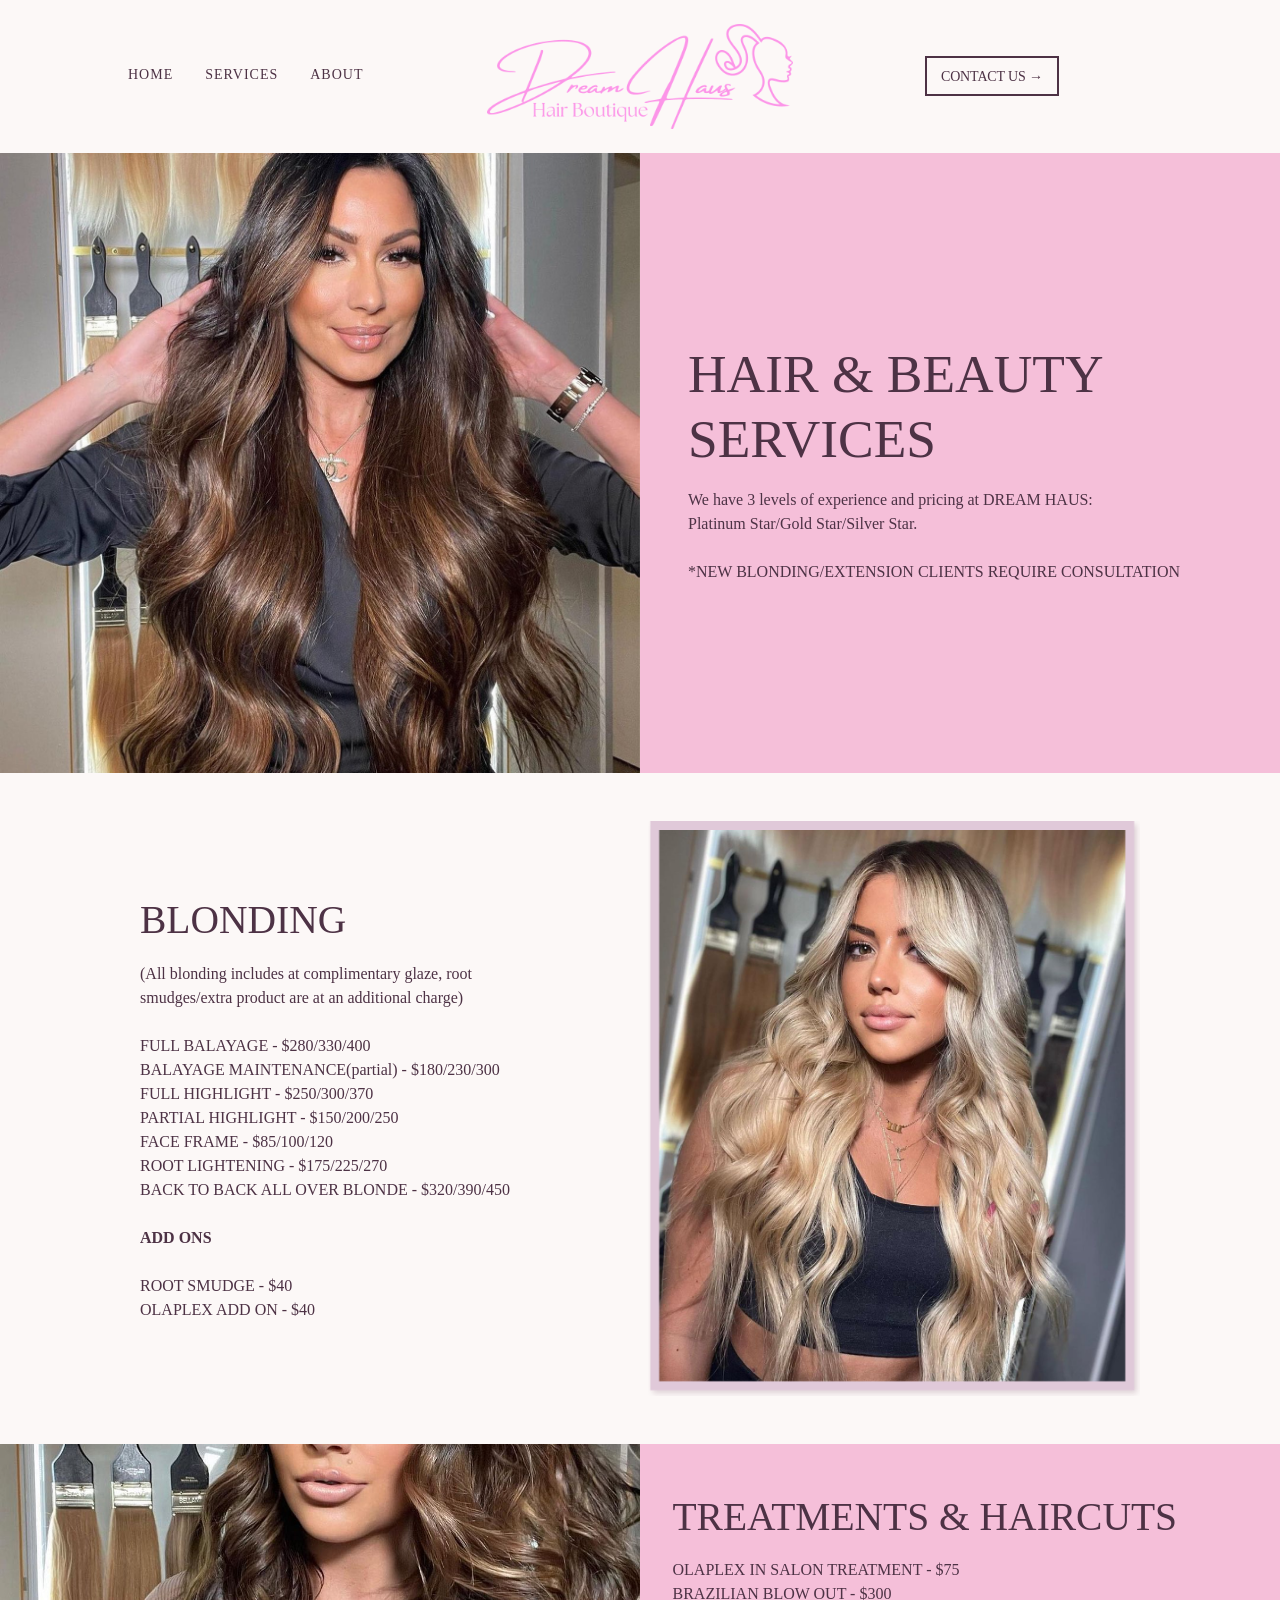
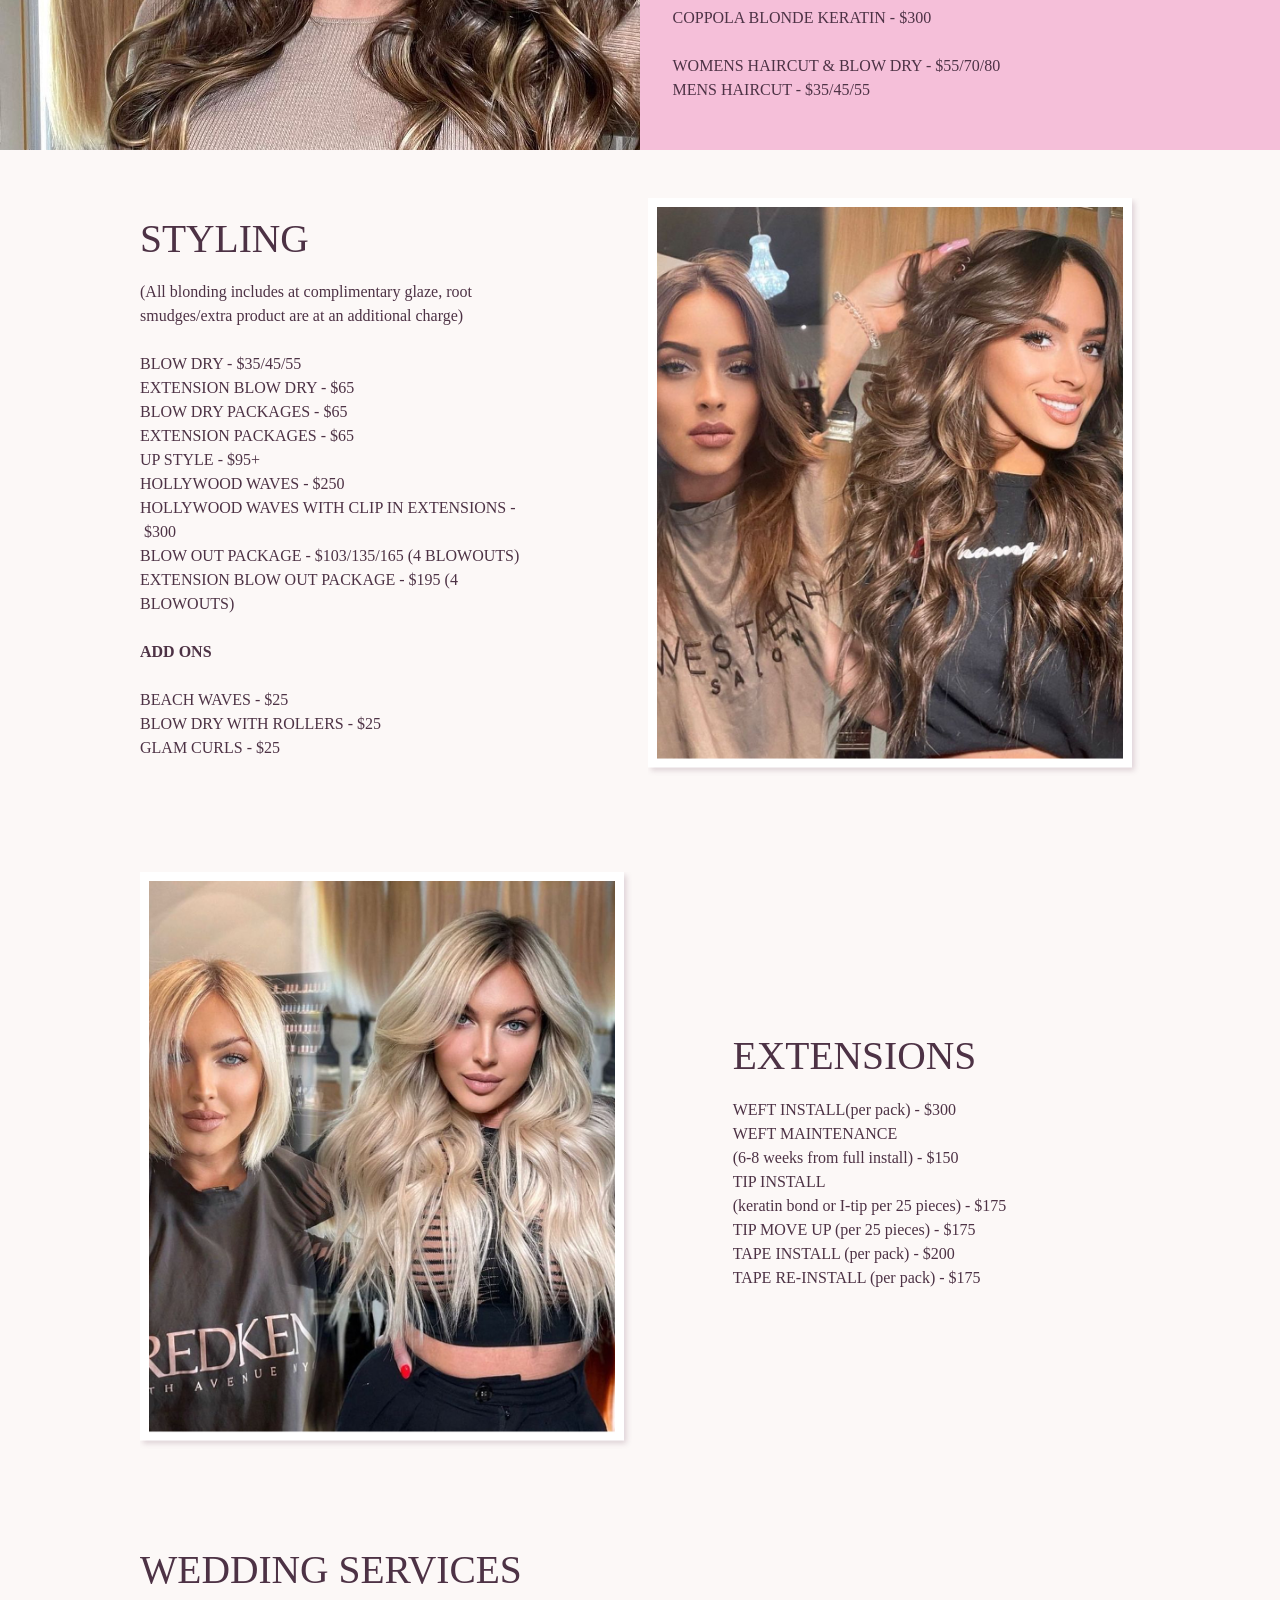
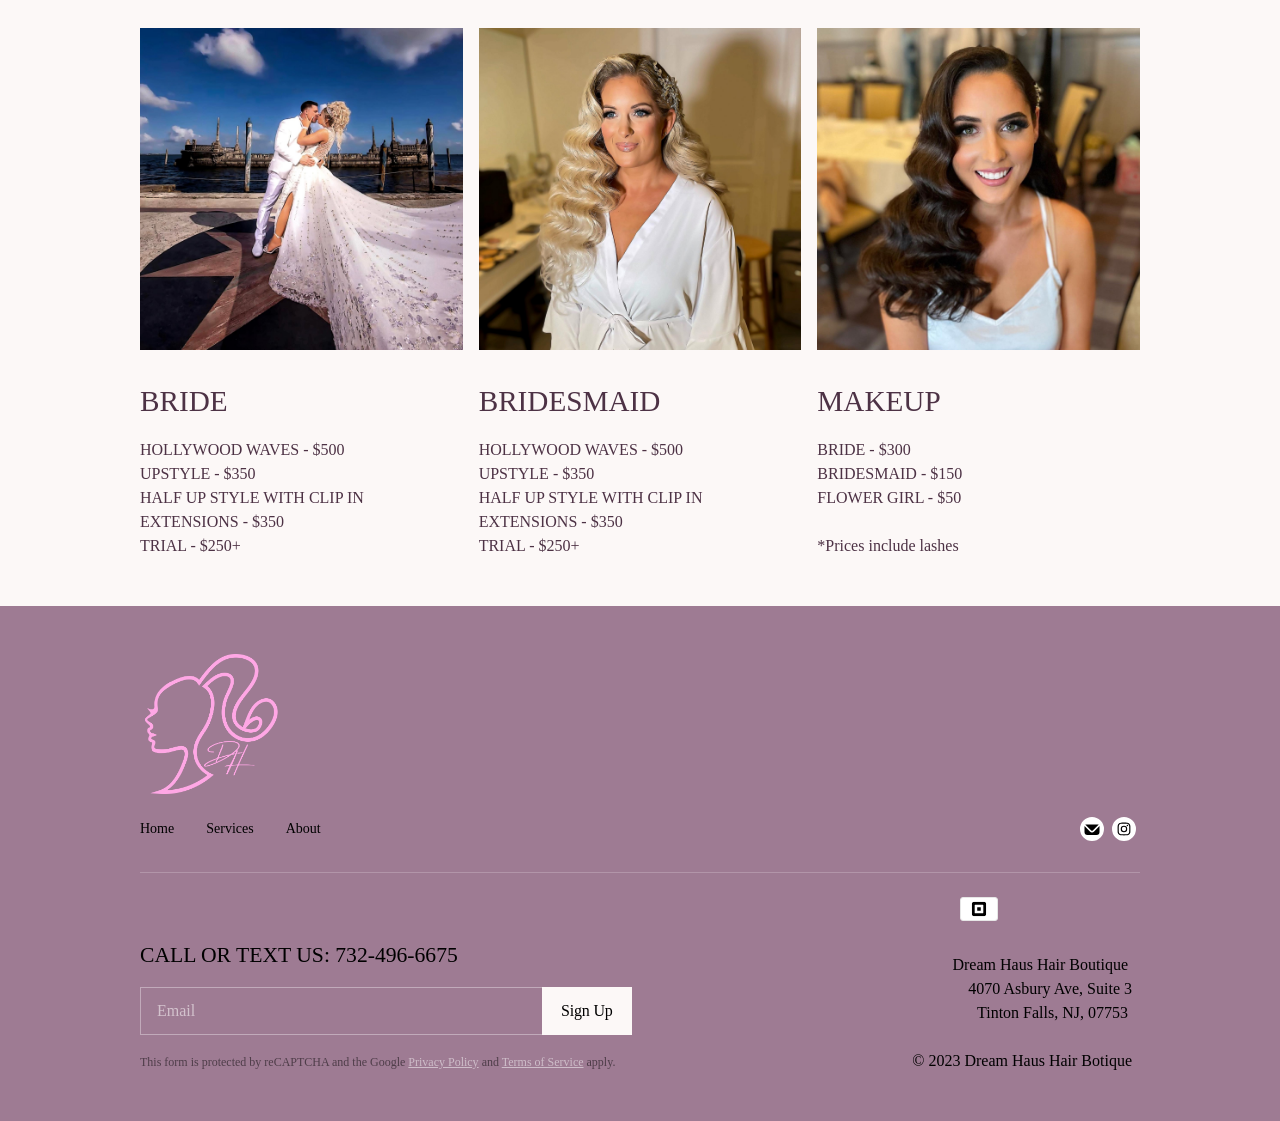
<file: services/index.html>
<!DOCTYPE html>
<html lang="en">
<head><style class="vjs-styles-defaults">
      .video-js {
        width: 300px;
        height: 150px;
      }

      .vjs-fluid:not(.vjs-audio-only-mode) {
        padding-top: 56.25%
      }
    </style>








<!-- End Wayback Rewrite JS Include -->

    <title>Services - Dream Haus Hair Boutique | Dream Haus Hair Boutique</title>
<meta name="robots" content="noindex, nofollow">
    <meta charset="utf-8">
    <meta name="viewport" content="width=device-width, initial-scale=1, maximum-scale=1">
    <meta name="generator" content="Square Online">
    <link rel="shortcut icon" type="image/x-icon" href="/assets/f0bd543a-Dream-Haus-Fav.png">
    

    <style>
        .loading-view {
            width: 100vw;
            height: 100vh;
            display: flex;
            justify-content: center;
            align-items: center;
            position: fixed;
            top: 0;
            left: 0;
            z-index: 100;
        }

        .loading-container {
            width: 62px;
            height: 54px;
            display: grid;
            grid-template-columns: repeat(3, 1fr);
            grid-gap: 12px;
        }

        @media (min-width: 840px) {
            .loading-container {
                width: 72px;
                height: 54px;
                grid-gap: 12px;
            }
        }

        .dot-container {
            width: 100%;
            height: 100%;
            background: linear-gradient(#fcf8f720, #fcf8f7);
            /* Base64 encoded simple circle SVG /resources/assets/js/prime/src/site/components/ui/circle.svg */
            mask-image: url('[data-uri]');
            -webkit-mask-image: url('[data-uri]');
            mask-repeat: no-repeat;
            -webkit-mask-repeat: no-repeat;
            mask-size: 100% auto;
            -webkit-mask-size: 100% auto;
            mask-position: bottom;
            -webkit-mask-position: bottom;
            animation: loading-view-movement;
            animation-delay: 0s;
            animation-duration: 3750ms;
            animation-iteration-count: infinite;
            animation-timing-function: cubic-bezier(0.8, 0, 0.8, 1);
        }

        .dot-container:nth-of-type(2) {
            animation-delay: 130ms;
        }

        .dot-container:nth-of-type(3) {
            animation-delay: 260ms;
        }

        @keyframes loading-view-movement {
            /* up and down for 3s, stop for 750ms */
            0%, 27%, 54% {
                mask-position: bottom;
                -webkit-mask-position: bottom;
            }

            14%, 41%, 68% {
                mask-position: top;
                -webkit-mask-position: top;
            }

            27%, 54%, 81%, 100% {
                mask-position: bottom;
                -webkit-mask-position: bottom;
            }
        }
    </style>

    
        
    
    
        
    
    
        
    
    
            
    
    
    
    
    
    

    
    
                
                        
        
    
    

    

    

    

    

    





    
    

    <link rel="stylesheet" href="/assets/610e9e65-site.8f59906c20a2644b7665.css">
<link rel="stylesheet" type="text/css" href="/assets/37ed5571-standard-page.74bc6c44281c650698a8.css"><link data-vue-meta="1" rel="canonical" href="/services/"><link data-vue-meta="1" rel="shortcut icon" type="image/x-icon" href="/assets/f0bd543a-Dream-Haus-Fav.png"><meta data-vue-meta="1" data-vmid="description" name="description" content=""><meta data-vue-meta="1" og:title="Services - Dream Haus Hair Boutique"><meta data-vue-meta="1" og:description=""><style data-vue-meta="1" data-vmid="pageStyles" type="text/css">:root {
	--base-font-size: 16;
	--type-scale: 1.25;
	--primary-font: Cochin;
	--secondary-font: "Brooklyn Normal";
	--primary-font-weight: 400;
	--secondary-font-weight: 400;
	--ui-font: "Brooklyn Normal";
	--ui-font-weight: 400;
	--title-font: var(--primary-font);
	--title-font-weight: var(--primary-font-weight);
	--body-font: var(--secondary-font);
	--body-font-weight: var(--secondary-font-weight);
	--site-title-font: var(--primary-font);
	--site-title-font-weight: var(--primary-font-weight);
	--headline-font: var(--primary-font);
	--headline-font-weight: var(--primary-font-weight);
	--section-title-font: var(--primary-font);
	--section-title-font-weight: var(--primary-font-weight);
	--section-callout-font: var(--primary-font);
	--section-callout-font-weight: var(--primary-font-weight);
	--attribution-font: var(--ui-font);
	--attribution-font-weight: var(--ui-font-weight);
	--navigation-font: var(--ui-font);
	--navigation-font-weight: var(--ui-font-weight);
	--product-price-font: var(--ui-font);
	--product-price-font-weight: var(--ui-font-weight);
	--button-font: var(--ui-font);
	--button-font-weight: var(--ui-font-weight);
	--primary-color: #fcf8f7;
	--color-secondary-soft-red-WUOSCg: #f5bfd9;
	--color-secondary-TbIWfX: #762148;
	--color-secondary-Amiesu: #4d3245;
	--color-secondary-BezCGg: #fcf8f7;
	--color-secondary-xZcLXQ: #9e7b93;
	--gray-light-one: #f8f7f7;
	--gray-light-two: #e6e6e6;
	--gray-dark: #4d4d4d;
	--color-white: #ffffff;
	--color-black: #000000;
	--primary-bright-dark: #632b1d;
	--primary-subtle-dark: #30211d;
	--primary-bright-light: #e2aa9c;
	--primary-subtle-light: #f5f0ef;
	--primary-contrast-color: #000000;
	--secondary-bright-dark: #2d3953;
	--secondary-subtle-dark: #1d2330;
	--secondary-bright-light: #acb9d2;
	--secondary-subtle-light: #eff1f5;
	--secondary-contrast-color: #000000;
	--site-background-color: var(--color-white);
	--gutter-column-xs: 16px;
	--gutter-column-sm: 16px;
	--gutter-column-md: 16px;
	--gutter-column-lg: 16px;
	--gutter-column-xl: 16px;
	--gutter-row-xs: 16px;
	--gutter-row-sm: 16px;
	--gutter-row-md: 16px;
	--gutter-row-lg: 16px;
	--gutter-row-xl: 16px;
}

.container {
	margin: 0 auto;
}

.w-block--contain-none .container {
	max-width: none;
}

.w-block--contain-block {
	max-width: 1200px;
}
</style><link rel="stylesheet" type="text/css" href="/assets/a62886ed-navigation-mobile.500441e3499f55643d59.css"><link rel="stylesheet" type="text/css" href="/assets/2e36cceb-38028.893f37f85bb354b8fdef.css"><link rel="stylesheet" type="text/css" href="/assets/534c783f-cart-1.74c530ecb83909a4b677.css"><link rel="stylesheet" type="text/css" href="/assets/58adb6ef-8303.0d13706ced282bdd349d.css"><link rel="stylesheet" type="text/css" href="/assets/9233da42-header-4.7d596cb0d7118aa84d3f.css"><link rel="stylesheet" type="text/css" href="/assets/301d9eac-13356.0083c11e8a3fa0277ab6.css"><link rel="stylesheet" type="text/css" href="/assets/dddf288c-banner-10.d04ed733caafcb9fded5.css"><link rel="stylesheet" type="text/css" href="/assets/ff645e86-text-and-image-2-row-mirror.6cc8863b202370fba36e.css"><link rel="stylesheet" type="text/css" href="/assets/f74e3311-text-and-image-split-image-left.3e0fc43e822b2a6ba087.css"><link rel="stylesheet" type="text/css" href="/assets/ee1f04c0-text-and-image-2-row.9665f3d5bda8d925131c.css"><link rel="stylesheet" type="text/css" href="/assets/e367e9c6-text-and-image-2-column.8c28b3d1512d5049b23e.css"><link rel="stylesheet" type="text/css" href="/assets/cf1d6e5c-32255.d6164193db9eb4eb24f1.css"><link rel="stylesheet" type="text/css" href="/assets/138503c1-instagram-carousel.d18ec1a3397f9191b877.css"><link rel="stylesheet" type="text/css" href="/assets/3414177d-97595.dbcc228fc83e638d33ca.css"><link rel="stylesheet" type="text/css" href="/assets/847a0f7f-footer-7.87bf4f6f8b212583cdd5.css"></head>
<body class="show-all-popups">
<div data-v-d71588e4="" class="app-container"><div data-v-d71588e4="" class="📚19-6-8rI2oH" style="--maker-color-neutral-0: #ffffff; --maker-color-neutral-10: #f1f1f1; --maker-color-neutral-20: #d3d3d3; --maker-color-neutral-80: #707070; --maker-color-neutral-90: #1b1b1b; --maker-color-neutral-100: #000000; --maker-color-primary: #fcf8f7; --maker-color-background: #ffffff; --maker-color-heading: #4d3245; --maker-color-body: #4d3245; --maker-color-elevation: #ffffff; --maker-color-overlay: rgba(0, 0, 0, 0.32); --maker-color-error-fill: #cd2026; --maker-font-heading-font-family: &quot;Cochin&quot;; --maker-font-heading-font-weight: 400; --maker-font-body-font-family: &quot;Brooklyn Normal&quot;; --maker-font-body-font-weight: 400; --maker-font-label-font-family: &quot;Brooklyn Normal&quot;; --maker-font-label-font-weight: 400; --maker-shape-default-border-radius: 0px; --maker-shape-card-border-radius: 0px; --maker-shape-button-border-radius: 0px; --maker-shape-image-border-radius: 0px; --maker-shape-thumbnail-border-radius: 0px;"><div data-v-d71588e4="" id="app" class="📚19-6-8QtxK6 📚19-6-8_EoEp theme-square w-background-light"><div data-v-d71588e4="" tabindex="0" class=""><div data-v-5cf7d31b="" class="reset-z-index"> <!----> <div data-v-68b20074="" data-v-5cf7d31b=""><div data-v-d5f23816="" data-v-68b20074="" class="slideout" style="--slideout-max-height: 0; display: none;"><div data-v-d5f23816="" class="slideout__overlay"></div> <div data-v-d5f23816=""><div data-v-614c05a6="" data-v-d5f23816="" class="w-container slideout__content col slideout--right"><div data-v-6bcfc41e="" data-v-6bda7270="" data-v-d5f23816="" class="w-cell slideout__row row" data-v-614c05a6=""><div data-v-301e84c2="" data-v-d5f23816="" id="ouVvHj" data-block-purpose="nav-mobile@^1.1.0" class="w-block-wrapper" type="block"> <div data-v-301e84c2=""><div data-v-7d258f40="" data-v-34fad261="" data-v-301e84c2="" class="nav-mobile w-block w-background-light" id="42ff90e0-8b7c-11ed-9921-99718af7f7d8" layout="navigation-mobile" shortid="ouVvHj" style="background-color: var(--color-white); --text-color: #4d3245; --text-color-10: #eeebed; --text-color-20: #dcd6da; --text-color-30: #cac2c8; --text-color-40: #b8adb5; --text-color-50: #a699a2; --text-color-60: #958490; --text-color-70: #83707d; --text-color-80: #715b6b; --text-color-90: #5f4758; --text-color-alpha-10: rgba(77, 50, 69, 0.1); text-align: center; flex-direction: column; height: 100vh;"><div data-v-34fad261="" class="container content-align--center"><div data-v-614c05a6="" data-v-34fad261="" class="w-container row"><div data-v-6bcfc41e="" data-v-34fad261="" class="w-cell col col-10 col-sm-10 col-md-10 col-lg-10 cell--empty align--left" data-v-614c05a6="" style="margin-top: calc(var(--gutter-row-xs) * 1); margin-bottom: calc(var(--gutter-row-xs) * 1);"></div> <div data-v-6bcfc41e="" data-v-34fad261="" class="w-cell col col-2 col-sm-2 col-md-2 col-lg-2 align--right" data-v-614c05a6="" style="margin-top: calc(var(--gutter-row-xs) * 1); margin-bottom: calc(var(--gutter-row-xs) * 1);"><div data-v-ab1ca44a="" data-v-34fad261="" class="w-wrapper" data-v-6bcfc41e=""> <div data-v-70b8cb91="" data-v-34fad261="" class="nav-icon nav-icon__close" id="42ff9700-8b7c-11ed-8518-21221bf452c3" data-v-ab1ca44a=""><span data-v-4700918e="" data-v-70b8cb91="" class="icon 📚19-6-8vCfSe" style="--color: var(--color-secondary-Amiesu); --icon-size: 24px; --fill: currentColor;"></span></div></div></div></div></div> <div data-v-34fad261="" class="nav-scroll"><!----> <div data-v-ab1ca44a="" data-v-34fad261="" class="w-wrapper"> <div data-v-53e2d1eb="" data-v-34fad261="" id="42ff94a0-8b7c-11ed-a25c-49b30ce0ca62" data-v-ab1ca44a=""><nav data-v-53e2d1eb="" class="w-nav nav--mobile"><ul data-v-53e2d1eb="" class="nav__main"><li data-v-53e2d1eb="" class="nav__item"><a data-v-53e2d1eb="" href="/" class="router-link-active" allow-nav="">
						Home
					</a></li><li data-v-53e2d1eb="" class="nav__item"><a data-v-53e2d1eb="" href="/services/" class="router-link-exact-active router-link-active" allow-nav="">
						Services
					</a></li><li data-v-53e2d1eb="" class="nav__item"><a data-v-53e2d1eb="" href="/about/" class="" allow-nav="">
						About
					</a></li> <!----> <!----></ul></nav></div></div> <div data-v-4eeeb730="" data-v-34fad261="" class="mobile-nav__button"><a type="button" href="/contact-us/" class="📚19-6-8vQBWk 📚19-6-8X_B6s 📚19-6-8tMshx 📚19-6-8_N8aS w-button w-button--button w-button--secondary w-button--small" style="--color-main: #4d3245; --color-contrast: #ffffff; --color-hover: #4d324514; --color-active: #4d324529; --color-focus: #4d32454d; --border-radius: 0px; --border-radius-hover: 0px; --border-width: 2px; --border-width-hover: 2px; --font-family: &quot;Brooklyn Normal&quot;; --font-weight: 400; --font-family-hover: &quot;Brooklyn Normal&quot;; --font-weight-hover: 400;"><!----> <span class="📚19-6-8DK0_A 📚19-6-8O_pqx"><!----> <span data-v-54fd6eb4="" data-v-e9fefcae="" data-v-4eeeb730="" pattern="inherit" size="0" element="div" class="text-component text w-text--rendered" style="--inline-link-color: var(--color-secondary-Amiesu);"><p>CONTACT US →</p></span> <span data-v-4eeeb730=""></span></span> <!----></a></div></div></div></div></div> <div data-v-301e84c2="" data-v-d5f23816="" id="smJltu" data-block-purpose="cart@^1.1.0" class="w-block-wrapper" type="block" style="display: none;"> <div data-v-301e84c2="" class="📚19-6-8rI2oH" style="--maker-color-neutral-0: #ffffff; --maker-color-neutral-10: #f1f1f1; --maker-color-neutral-20: #d3d3d3; --maker-color-neutral-80: #707070; --maker-color-neutral-90: #1b1b1b; --maker-color-neutral-100: #000000; --maker-color-primary: #fcf8f7; --maker-color-background: #ffffff; --maker-color-heading: #4d3245; --maker-color-body: #4d3245; --maker-color-elevation: #ffffff; --maker-color-overlay: rgba(0, 0, 0, 0.32); --maker-color-error-fill: #cd2026; --maker-font-heading-font-family: &quot;Cochin&quot;; --maker-font-heading-font-weight: 400; --maker-font-body-font-family: &quot;Brooklyn Normal&quot;; --maker-font-body-font-weight: 400; --maker-font-label-font-family: &quot;Brooklyn Normal&quot;; --maker-font-label-font-weight: 400; --maker-shape-default-border-radius: 0px; --maker-shape-card-border-radius: 0px; --maker-shape-button-border-radius: 0px; --maker-shape-image-border-radius: 0px; --maker-shape-thumbnail-border-radius: 0px; background: none;"><div data-v-09cbbfd3="" data-v-301e84c2="" class="slideout-cart-container w-block 📚19-6-8rI2oH" id="42ff9dd0-8b7c-11ed-9fe7-b710de35ff24" layout="cart-1" shortid="smJltu" style="--maker-color-neutral-0: #ffffff; --maker-color-neutral-10: #f1f1f1; --maker-color-neutral-20: #d3d3d3; --maker-color-neutral-80: #707070; --maker-color-neutral-90: #1b1b1b; --maker-color-neutral-100: #000000; --maker-color-primary: #fcf8f7; --maker-color-background: #ffffff; --maker-color-heading: #4d3245; --maker-color-body: #4d3245; --maker-color-elevation: #ffffff; --maker-color-overlay: rgba(0, 0, 0, 0.32); --maker-color-error-fill: #cd2026; --maker-font-heading-font-family: &quot;Cochin&quot;; --maker-font-heading-font-weight: 400; --maker-font-body-font-family: &quot;Brooklyn Normal&quot;; --maker-font-body-font-weight: 400; --maker-font-label-font-family: &quot;Brooklyn Normal&quot;; --maker-font-label-font-weight: 400; --maker-shape-default-border-radius: 0px; --maker-shape-card-border-radius: 0px; --maker-shape-button-border-radius: 0px; --maker-shape-image-border-radius: 0px; --maker-shape-thumbnail-border-radius: 0px;"><form data-v-09cbbfd3=""><div data-v-2e2967c3="" data-v-c07a14ba="" data-v-09cbbfd3="" class="blade-wrapper" elements="[object Object],[object Object],[object Object],[object Object],[object Object]" styles="[object Object]" content-align="" background="[object Object]" style="--fulfillment-button-color: var(--maker-color-neutral-100);"><!----> <div data-v-2e2967c3="" class="heading compact-style-heading"><div data-v-2e2967c3="" class="heading-content"><h3 data-v-2e2967c3="" class="heading-title">
				Shopping Cart
			</h3> <div data-v-2e2967c3="" class="icon-wrapper"><span data-v-4700918e="" data-v-2e2967c3="" class="icon heading-icon 📚19-6-8vCfSe" style="--color: currentColor; --icon-size: 16px; --fill: currentColor;"></span></div></div> <div data-v-2e2967c3="" class="banner"><div data-v-c07a14ba="" data-v-2e2967c3=""><div class="📚19-6-8M_oGn 📚19-6-8EiA8m 📚19-6-8_FcUo" style="--color: var(--maker-color-neutral-90, #1b1b1b); --color-icon: #cd2026; --color-bg: #f6eceb;"><div class="📚19-6-8ill5_"><div class="📚19-6-8Ok3dF"><span data-v-4700918e="" class="icon 📚19-6-8vCfSe 📚19-6-8Eo92s" style="--color: currentColor; --icon-size: 16px; --fill: currentColor;"></span></div> <div>
	There was an error. Please try again.
</div></div> <!----></div> <!----> <!----></div></div></div> <div data-v-2e2967c3="" class="content"><div data-v-c07a14ba="" data-v-2e2967c3="" class="cart-middle"><div data-v-614c05a6="" data-v-c07a14ba="" class="w-container cart-slideout-container col" data-v-2e2967c3=""></div></div> <!----></div> <div data-v-2e2967c3="" class="footing" style="display: none;"><div data-v-c07a14ba="" data-v-2e2967c3="" class="cart-slideout-container__checkout js-cart-slideout-container__checkout"><!----> <button data-v-c07a14ba="" type="button" disabled="disabled" class="cart-slideout-container__checkout-button 📚19-6-8vQBWk 📚19-6-8wcHKQ 📚19-6-8S6z9M 📚19-6-8_N8aS 📚19-6-8vaDLi" data-v-2e2967c3="" style="--color-main: #fcf8f7; --color-contrast: #000000; --color-hover: #f1ded9; --color-active: #e6c4bc; --color-focus: #fcf8f74d;"><!----> <span class="📚19-6-8DK0_A 📚19-6-8O_pqx">
				Checkout
			</span> <!----></button></div> <div data-v-c07a14ba="" data-v-2e2967c3="" class="font--large continue-shopping"><button data-v-c07a14ba="" type="button" class="📚19-6-8_xxoX 📚19-6-8t5BZq" data-v-2e2967c3="" style="--color: #4d3245;"><!----> <span class="📚19-6-8qfj5z">
				Continue Shopping
			</span></button></div> <div data-v-c07a14ba="" class="cart-section__divider 📚19-6-8_q2yX" data-v-2e2967c3="" style="--divider-color: #d3d3d3; --divider-size: 1px;"></div> <div data-v-c07a14ba="" data-v-2e2967c3="" class="accepted-pay accepted-pay--new-line"><div data-v-c07a14ba="" data-v-2e2967c3="" class="accepted-pay__text">
				Accepted here
			</div> <div data-v-584fc356="" data-v-c07a14ba="" class="payment-methods" data-v-2e2967c3=""><span data-v-584fc356="" class="square-pay"><svg data-v-584fc356="" xmlns="http://www.w3.org/2000/svg" width="24" height="24" viewBox="0 0 24 24" version="1.1" class="square-pay__icon"><path d="M 3.469 0.034 C 2.879 0.110, 2.269 0.345, 1.740 0.699 C 1.451 0.892, 0.892 1.451, 0.699 1.740 C 0.397 2.191, 0.186 2.694, 0.069 3.240 C 0.018 3.483, 0.015 3.896, 0.015 12 C 0.015 20.104, 0.018 20.517, 0.069 20.760 C 0.248 21.594, 0.587 22.222, 1.182 22.819 C 1.767 23.405, 2.411 23.753, 3.240 23.931 C 3.483 23.982, 3.896 23.985, 12 23.985 C 20.221 23.985, 20.514 23.983, 20.775 23.928 C 21.295 23.819, 21.811 23.602, 22.260 23.301 C 22.549 23.108, 23.108 22.549, 23.301 22.260 C 23.672 21.706, 23.970 20.890, 23.970 20.431 C 23.970 20.365, 23.983 20.310, 24 20.310 C 24.020 20.310, 24.030 17.508, 24.030 11.963 C 24.029 6.562, 24.019 3.631, 24 3.660 C 23.979 3.693, 23.971 3.670, 23.970 3.576 C 23.969 3.262, 23.788 2.634, 23.577 2.214 C 23.375 1.812, 23.172 1.536, 22.818 1.182 C 22.242 0.607, 21.643 0.274, 20.835 0.081 L 20.565 0.017 12.120 0.012 C 7.333 0.009, 3.586 0.019, 3.469 0.034 M 0.015 12 C 0.015 16.595, 0.018 18.475, 0.022 16.178 C 0.027 13.880, 0.027 10.120, 0.022 7.823 C 0.018 5.525, 0.015 7.405, 0.015 12 M 5.646 4.847 C 5.308 4.938, 5.012 5.197, 4.884 5.514 L 4.815 5.685 4.815 12 L 4.815 18.315 4.884 18.484 C 4.966 18.687, 5.137 18.889, 5.333 19.016 C 5.641 19.213, 5.196 19.202, 12.077 19.193 L 18.315 19.185 18.486 19.116 C 18.688 19.034, 18.924 18.832, 19.033 18.646 C 19.211 18.342, 19.201 18.735, 19.193 11.923 L 19.185 5.685 19.113 5.505 C 19.014 5.259, 18.741 4.986, 18.495 4.887 L 18.315 4.815 12.060 4.809 C 6.704 4.804, 5.782 4.810, 5.646 4.847 M 9.409 9.044 C 9.261 9.097, 9.128 9.222, 9.057 9.375 C 9.004 9.489, 9.001 9.625, 9.001 11.970 C 9 13.692, 9.010 14.481, 9.034 14.565 C 9.077 14.721, 9.279 14.923, 9.435 14.966 C 9.603 15.013, 14.397 15.013, 14.565 14.966 C 14.635 14.947, 14.736 14.882, 14.809 14.809 C 14.882 14.736, 14.947 14.635, 14.966 14.565 C 15.013 14.397, 15.013 9.603, 14.966 9.435 C 14.923 9.279, 14.721 9.077, 14.565 9.034 C 14.481 9.010, 13.698 9.001, 11.985 9.001 C 9.974 9.002, 9.504 9.010, 9.409 9.044" fill-rule="evenodd"></path></svg></span>         <!----> <!----> <!----> <!----></div></div></div></div></form></div></div></div></div></div></div></div> <div data-v-614c05a6="" data-v-68b20074="" class="w-container main-container col"><div data-v-6bcfc41e="" data-v-6bda7270="" data-v-091f3071="" data-v-68b20074="" class="w-cell header-banner-wrapper row" data-v-614c05a6="" style="--transparent-header-height: 1519px;"><div data-v-301e84c2="" data-v-091f3071="" id="BfuVMU" data-block-purpose="header@^1.1.0" class="w-block-wrapper header" type="block"> <div data-v-301e84c2="" class="📚19-6-8rI2oH" style="--maker-color-neutral-0: #fcf8f7; --maker-color-neutral-10: #eeeae9; --maker-color-neutral-20: #d0cdcc; --maker-color-neutral-80: #6f6d6d; --maker-color-neutral-90: #1b1b1b; --maker-color-neutral-100: #000000; --maker-color-primary: #fcf8f7; --maker-color-background: #fcf8f7; --maker-color-heading: #4d3245; --maker-color-body: #4d3245; --maker-color-elevation: #ffffff; --maker-color-overlay: rgba(0, 0, 0, 0.32); --maker-color-error-fill: #cd2026; --maker-font-heading-font-family: &quot;Cochin&quot;; --maker-font-heading-font-weight: 400; --maker-font-body-font-family: &quot;Brooklyn Normal&quot;; --maker-font-body-font-weight: 400; --maker-font-label-font-family: &quot;Brooklyn Normal&quot;; --maker-font-label-font-weight: 400; --maker-shape-default-border-radius: 0px; --maker-shape-card-border-radius: 0px; --maker-shape-button-border-radius: 0px; --maker-shape-image-border-radius: 0px; --maker-shape-thumbnail-border-radius: 0px; background: none;"><div data-v-0438c993="" data-v-2190610a="" data-v-301e84c2="" class="w-block-header w-block" subnavcolor="--primary-color" id="42ff7fe0-8b7c-11ed-980a-cfe5d10fa4e7" layout="header-4" shortid="BfuVMU" textalign="" style="--text-color: #4d3245; --text-color-10: #ebe5e6; --text-color-20: #dad1d4; --text-color-30: #c8bdc2; --text-color-40: #b6a9b0; --text-color-50: #a5959e; --text-color-60: #93828d; --text-color-70: #826e7b; --text-color-80: #705a69; --text-color-90: #5f4657; --text-color-alpha-10: rgba(77, 50, 69, 0.1);"><div data-v-0438c993="" style="height: 0px;"></div> <div data-v-0438c993="" class="w-block-background" style="background-color: var(--primary-color); top: 0px; --sticky-header-bg-color: #ffffff;"><div data-v-2190610a="" class="w-header header-4 container header-content content-align--center" style="text-align: center; min-height: auto; --icons-spacing: calc(var(--gutter-column) * 0.66);"><div data-v-614c05a6="" data-v-2190610a="" class="w-container header__content-container row"><div data-v-6bcfc41e="" data-v-2190610a="" class="w-cell header__flex header__condensed col align--left" data-v-614c05a6="" style="margin-top: calc(var(--gutter-row-sm) * 1.5); margin-bottom: calc(var(--gutter-row-sm) * 1.5);"><div data-v-695112c6="" data-v-2190610a="" class="header-animate__wrap header__navigation display-desktop" data-v-6bcfc41e=""><div data-v-ab1ca44a="" class="w-wrapper" data-v-695112c6=""> <nav data-v-5e08bce2="" class="w-nav nav--desktop square__navigation-desktop_desktopNav--ZEnDx" id="42ff8810-8b7c-11ed-a417-2be1efb225d3" data-v-ab1ca44a=""><ul data-v-5e08bce2="" class="nav__main ready nav--uppercase" style="text-align: left; --nav-color-link: var(--color-secondary-Amiesu); --nav-color-underline: var(--color-secondary-Amiesu);"><li data-v-54fd6eb4="" data-v-5e08bce2="" class="text-component nav__item 📚19-6-8uGevg 📚19-6-8EEwzY square__navigation-desktop_desktopNavItem--12r0w" style="--mobile-base-font-size: 16; --mobile-font-size-scale: 1.25; font-family: &quot;Brooklyn Normal&quot;; font-weight: 400; color: rgb(77, 50, 69);"><a data-v-5e08bce2="" href="/" class="router-link-active" allow-nav="">
					Home
				</a> <!----></li><li data-v-54fd6eb4="" data-v-5e08bce2="" class="text-component nav__item 📚19-6-8uGevg 📚19-6-8EEwzY square__navigation-desktop_desktopNavItem--12r0w" style="--mobile-base-font-size: 16; --mobile-font-size-scale: 1.25; font-family: &quot;Brooklyn Normal&quot;; font-weight: 400; color: rgb(77, 50, 69);"><a data-v-5e08bce2="" href="/services/" class="router-link-exact-active router-link-active" allow-nav="">
					Services
				</a> <!----></li><li data-v-54fd6eb4="" data-v-5e08bce2="" class="text-component nav__item 📚19-6-8uGevg 📚19-6-8EEwzY square__navigation-desktop_desktopNavItem--12r0w" style="--mobile-base-font-size: 16; --mobile-font-size-scale: 1.25; font-family: &quot;Brooklyn Normal&quot;; font-weight: 400; color: rgb(77, 50, 69);"><a data-v-5e08bce2="" href="/about/" class="" allow-nav="">
					About
				</a> <!----></li> <li data-v-54fd6eb4="" data-v-5e08bce2="" class="text-component nav__item nav__more-link 📚19-6-8uGevg 📚19-6-8EEwzY square__navigation-desktop_desktopNavItem--12r0w" style="--mobile-base-font-size: 16; --mobile-font-size-scale: 1.25; font-family: &quot;Brooklyn Normal&quot;; font-weight: 400; color: rgb(77, 50, 69); display: none;"><a data-v-5e08bce2="" href="#">More</a> <!----></li></ul> <!----></nav></div></div> <div data-v-695112c6="" data-v-8cf4aed2="" data-v-2190610a="" class="header-animate__wrap header__hamburger display-mobile" data-v-6bcfc41e=""><div data-v-ab1ca44a="" data-v-8cf4aed2="" class="w-wrapper display-mobile" data-v-695112c6=""> <div data-v-70b8cb91="" data-v-8cf4aed2="" class="hamburger-icon nav-icon nav-icon__hamburger" id="42ff8a60-8b7c-11ed-9cb5-771a7f791b9b" data-v-ab1ca44a=""><span data-v-4700918e="" data-v-70b8cb91="" class="icon 📚19-6-8vCfSe" style="--color: var(--color-secondary-Amiesu); --icon-size: 24px; --fill: currentColor;"></span></div></div></div> <div data-v-695112c6="" data-v-2190610a="" class="header-animate__wrap header__logo" data-v-6bcfc41e=""><div data-v-ab1ca44a="" class="w-wrapper" data-v-695112c6=""> <a data-v-437bd440="" href="/" class="logo__link router-link-active" id="42ff8390-8b7c-11ed-a6e9-3d15e1a48b5e" name="Dream--Haus-Logo.png" original="/uploads/b/54a43b8b6186e14a9f4f3201532e703922dc92cd9c82751faea28f1888047357/Dream--Haus-Logo_1672858623.png" logocontainerconfig="[object Object]" data-v-ab1ca44a="" style="text-align: inherit;"><span data-v-23d6841e="" data-v-437bd440="" class="w-sitelogo" data-wg-notranslate="" style="text-align: inherit;"><div data-v-a8a5a15a="" data-v-23d6841e="" class="📚19-6-8emJCV" style="--maker-image-hexagon: polygon(50% 0, 93.3012701892219% 25%, 93.3012701892219% 75%, 50% 100%, 6.69872981077807% 75%, 6.69872981077807% 25%); --width: 306.56934306569343px; --mobile-width: 145.98540145985402px;"><!----> <img sizes="(min-width: 600px) 306.56934306569343px, 145.98540145985402px" src="/assets/3a241f66-Dream--Haus-Logo_1672858623.png" alt="Dream Haus Hair Boutique logo" class="📚19-6-8j_xX0 📚19-6-8NojeF 📚19-6-8_7QZj" style="--image-height: 0px; --image-object-fit: cover; --image-object-position: center; opacity: 1;"> <!----></div></span></a></div></div> <div data-v-72d6405b="" data-v-2190610a="" class="header__icons header__icons" data-v-6bcfc41e=""><div data-v-695112c6="" data-v-72d6405b="" class="header-animate__wrap header__button display-desktop"><div data-v-ab1ca44a="" class="w-wrapper" data-v-695112c6=""> <div data-v-4eeeb730="" class="" data-v-ab1ca44a=""><a type="button" href="/contact-us/" class="📚19-6-8vQBWk 📚19-6-8X_B6s 📚19-6-8tMshx 📚19-6-8_N8aS w-button w-button--button w-button--secondary w-button--small" style="--color-main: #4d3245; --color-contrast: #ffffff; --color-hover: #4d324514; --color-active: #4d324529; --color-focus: #4d32454d; --border-radius: 0px; --border-radius-hover: 0px; --border-width: 2px; --border-width-hover: 2px; --font-family: &quot;Brooklyn Normal&quot;; --font-weight: 400; --font-family-hover: &quot;Brooklyn Normal&quot;; --font-weight-hover: 400;"><!----> <span class="📚19-6-8DK0_A 📚19-6-8O_pqx"><!----> <span data-v-54fd6eb4="" data-v-e9fefcae="" data-v-4eeeb730="" pattern="inherit" size="0" element="div" class="text-component text w-text--rendered" style="--inline-link-color: var(--color-secondary-Amiesu);"><p>CONTACT US →</p></span> <span data-v-4eeeb730=""></span></span> <!----></a></div></div></div> <div data-v-ab1ca44a="" data-v-72d6405b="" class="w-wrapper icons"> <div data-v-695112c6="" data-v-9820d1ea="" data-v-72d6405b="" class="header-animate__wrap icon header__search" data-v-ab1ca44a=""><div data-v-70b8cb91="" data-v-9820d1ea="" class="search-icon nav-icon nav-icon__search" data-v-695112c6=""><button data-v-70b8cb91="" aria-label="Search" class="nav-btn search-icon__wrap"><span data-v-4700918e="" data-v-70b8cb91="" class="icon 📚19-6-8vCfSe" style="--color: var(--color-secondary-Amiesu); --icon-size: 24px; --fill: currentColor;"></span></button></div></div> <!----> <div data-v-72d6405b="" data-v-ab1ca44a="" style="display: contents;"><div data-v-695112c6="" data-v-5dfd9207="" data-v-72d6405b="" class="header-animate__wrap icon header__cart"><button data-v-5dfd9207="" data-v-695112c6="" aria-label="Cart icon" class="nav-btn cart-icon cart-icon__wrap"><span data-v-4700918e="" data-v-5dfd9207="" class="icon 📚19-6-8vCfSe" data-v-695112c6="" style="--color: var(--color-secondary-Amiesu); --icon-size: 24px; --fill: currentColor;"></span> <!----></button></div> <!----></div></div></div> <div data-v-428eabae="" data-v-2190610a="" class="search__wrap search__bar" data-v-6bcfc41e=""><div data-v-428eabae="" class="search-bar__wrap"><div data-v-50a1234d="" data-v-428eabae="" class="autocomplete-container search-bar"><div data-v-50a1234d="" class="📚19-6-8rIy1g"><div class="📚19-6-8_FrL8 📚19-6-8_2TXJ"><input placeholder="Search" aria-label="Search" class="📚19-6-8U4Dfn 📚19-6-8jZ_Vi"> <span class="📚19-6-8swXoB 📚19-6-8qI9Qu"><span data-v-4700918e="" data-v-50a1234d="" class="icon icon-prefix 📚19-6-8vCfSe" style="--color: currentColor; --icon-size: 24px; --fill: currentColor;"></span></span> <span class="📚19-6-8swXoB 📚19-6-8Du2TA"><span data-v-4700918e="" data-v-50a1234d="" class="icon 📚19-6-8vCfSe" style="--color: currentColor; --icon-size: 16px; --fill: currentColor;"></span></span></div> <!----></div> <!----> <div data-v-1932e3c2="" data-v-50a1234d="" class="autocomplete-dropdown square__autocomplete_autocompleteDropdown--1EI-5" value-key="name" style="display: none; position: absolute; inset: 0px auto auto 0px; margin: 0px; transform: translate(232px, 52px);" data-popper-placement="bottom"></div></div></div> <div data-v-428eabae="" class="search-bar__icon--close"><div data-v-70b8cb91="" data-v-428eabae="" class="nav-icon nav-icon__searchClose"><span data-v-4700918e="" data-v-70b8cb91="" class="icon 📚19-6-8vCfSe" style="--color: var(--color-secondary-Amiesu); --icon-size: 24px; --fill: currentColor;"></span></div></div></div></div></div> <!----></div> <!----> <!----></div></div></div></div> <div data-v-301e84c2="" data-v-091f3071="" id="zqJGZA" data-block-purpose="banner@^1.1.0" class="w-block-wrapper banner" type="block"> <div data-v-301e84c2="" class="📚19-6-8rI2oH" style="--maker-color-neutral-0: #f5bfd9; --maker-color-neutral-10: #e7b4cd; --maker-color-neutral-20: #cb9fb4; --maker-color-neutral-80: #6c5661; --maker-color-neutral-90: #1b1719; --maker-color-neutral-100: #000000; --maker-color-primary: #fcf8f7; --maker-color-background: #f5bfd9; --maker-color-heading: #000000; --maker-color-body: #000000; --maker-color-elevation: #ffffff; --maker-color-overlay: rgba(0, 0, 0, 0.32); --maker-color-error-fill: #cd2026; --maker-font-heading-font-family: &quot;Cochin&quot;; --maker-font-heading-font-weight: 400; --maker-font-body-font-family: &quot;Brooklyn Normal&quot;; --maker-font-body-font-weight: 400; --maker-font-label-font-family: &quot;Brooklyn Normal&quot;; --maker-font-label-font-weight: 400; --maker-shape-default-border-radius: 0px; --maker-shape-card-border-radius: 0px; --maker-shape-button-border-radius: 0px; --maker-shape-image-border-radius: 0px; --maker-shape-thumbnail-border-radius: 0px; background: none;"><div data-v-c28c44a2="" data-v-791ca6e5="" data-v-301e84c2="" class="banner-block-wrapper w-block" id="388ed081-9c25-11ed-84be-03d3dcee185e" layout="banner-10" shortid="zqJGZA"><div data-v-ab1ca44a="" data-v-c28c44a2="" class="w-wrapper banner-slide-wrapper wrapper"> <div data-v-c28c44a2="" data-v-ab1ca44a=""><div data-v-7d258f40="" data-v-20b0e156="" data-v-791ca6e5="" class="w-block-banner w-block banner-10 w-background-light" style="background-color: var(--color-secondary-soft-red-WUOSCg); --text-color: #000000; --text-color-10: #ddacc4; --text-color-20: #c499ae; --text-color-30: #ac8698; --text-color-40: #937383; --text-color-50: #7b606d; --text-color-60: #624d57; --text-color-70: #4a3a42; --text-color-80: #31272c; --text-color-90: #191416; --text-color-alpha-10: rgba(0, 0, 0, 0.1);"><div data-v-20b0e156="" class="container container--flush-horizontal container--flush-vertical content-align--center content-height--large" style="text-align: left;"><div data-v-614c05a6="" data-v-791ca6e5="" class="w-container container--flex row"><div data-v-6bcfc41e="" data-v-791ca6e5="" class="w-cell image__wrapper col" data-v-614c05a6=""><div data-v-791ca6e5="" data-v-6bcfc41e="" class="image"><div data-v-ab1ca44a="" data-v-791ca6e5="" class="w-wrapper" data-v-6bcfc41e=""> <div data-v-791ca6e5="" class="" id="groups/0/image" type="inline" imagemobile="[object Object]" data-v-ab1ca44a=""><figure data-v-42a285ae="" class="figure--hover" slot="content"><span data-v-42a285ae="" class="figure__aspect-ratio figure__aspect-ratio--4_3 object-fit--cover" style="--x-position: 50%; --y-position: 50%;"><div data-v-a8a5a15a="" data-v-42a285ae="" class="image 📚19-6-8emJCV" style="--maker-image-hexagon: polygon(50% 0, 93.3012701892219% 25%, 93.3012701892219% 75%, 50% 100%, 6.69872981077807% 75%, 6.69872981077807% 25%); background-color: inherit;"><!----> <img alt="Hair &amp; Beauty Services" class="📚19-6-8j_xX0 📚19-6-8NojeF 📚19-6-8_7QZj" style="--image-height: 0px; --image-object-fit: cover; --image-object-position: center; opacity: 1;" sizes="640px" src="/assets/bbf8628f-services-page-hero_1674592580.jpg"> <!----></div></span> <!----></figure></div></div></div></div> <div data-v-6bcfc41e="" data-v-791ca6e5="" class="w-cell col col-12 col-sm-6 offset-sm-6" data-v-614c05a6="" style="margin-top: calc(var(--gutter-row-xs) * 3); margin-bottom: calc(var(--gutter-row-xs) * 3); padding-left: calc(var(--gutter-column-lg) * 3); padding-right: calc(var(--gutter-column-lg) * 3);"><div data-v-614c05a6="" data-v-791ca6e5="" class="w-container row" data-v-6bcfc41e=""><div data-v-6bcfc41e="" data-v-791ca6e5="" class="w-cell content__center col" data-v-614c05a6=""><div data-v-a10a13dc="" data-v-791ca6e5="" class="element-group" data-v-6bcfc41e=""><!----> <div data-v-ab1ca44a="" data-v-a10a13dc="" class="w-wrapper"> <div data-v-54fd6eb4="" data-v-e9fefcae="" data-v-a10a13dc="" class="text-component 📚19-6-8uGevg 📚19-6-8_0Hav w-text--rendered" data-v-ab1ca44a="" style="--mobile-base-font-size: 16; --mobile-font-size-scale: 1.25; font-family: &quot;Brooklyn Normal&quot;; font-weight: 400; color: rgb(77, 50, 69); --inline-link-color: var(--primary-contrast-color);"><h1>HAIR &amp; BEAUTY<br>SERVICES</h1></div></div> <div data-v-ab1ca44a="" data-v-a10a13dc="" class="w-wrapper"> <div data-v-54fd6eb4="" data-v-e9fefcae="" data-v-a10a13dc="" class="text-component 📚19-6-8uGevg 📚19-6-8W7uVy w-text--rendered" data-v-ab1ca44a="" style="--mobile-base-font-size: 16; --mobile-font-size-scale: 1.25; font-family: &quot;Brooklyn Normal&quot;; font-weight: 400; color: rgb(77, 50, 69); --inline-link-color: var(--primary-contrast-color);"><p>We have 3 levels of experience and pricing at DREAM HAUS: <br>Platinum Star/Gold Star/Silver Star.<br><br>*NEW BLONDING/EXTENSION CLIENTS REQUIRE CONSULTATION</p></div></div> <!----></div></div></div></div></div></div></div></div></div></div></div></div></div> <!----> <!----> <div data-v-6bcfc41e="" data-v-6bda7270="" data-v-68b20074="" class="w-cell user-content row main-content-wrapper" data-v-614c05a6=""><div data-v-614c05a6="" data-v-68b20074="" class="w-container col" data-v-6bcfc41e=""><div data-v-6bcfc41e="" data-v-6bda7270="" data-v-68b20074="" class="w-cell row" data-v-614c05a6=""><div data-v-301e84c2="" data-v-68b20074="" id="wDjaof" data-block-purpose="text-and-image@^1.0.0" class="w-block-wrapper" type="block"> <div data-v-301e84c2="" class="📚19-6-8rI2oH" style="--maker-color-neutral-0: #fcf8f7; --maker-color-neutral-10: #eeeae9; --maker-color-neutral-20: #d0cdcc; --maker-color-neutral-80: #6f6d6d; --maker-color-neutral-90: #1b1b1b; --maker-color-neutral-100: #000000; --maker-color-primary: #fcf8f7; --maker-color-background: #fcf8f7; --maker-color-heading: #4d3245; --maker-color-body: #4d3245; --maker-color-elevation: #ffffff; --maker-color-overlay: rgba(0, 0, 0, 0.32); --maker-color-error-fill: #cd2026; --maker-font-heading-font-family: &quot;Cochin&quot;; --maker-font-heading-font-weight: 400; --maker-font-body-font-family: &quot;Brooklyn Normal&quot;; --maker-font-body-font-weight: 400; --maker-font-label-font-family: &quot;Brooklyn Normal&quot;; --maker-font-label-font-weight: 400; --maker-shape-default-border-radius: 0px; --maker-shape-card-border-radius: 0px; --maker-shape-button-border-radius: 0px; --maker-shape-image-border-radius: 0px; --maker-shape-thumbnail-border-radius: 0px; background: none;"><div data-v-7d258f40="" data-v-20b0e156="" data-v-301e84c2="" class="w-block w-background-light" id="2c1e3c31-9c27-11ed-84be-03d3dcee185e" elements="" layout="text-and-image-2-row-mirror" shortid="wDjaof" style="background-color: var(--primary-color); --text-color: #4d3245; --text-color-10: #ebe5e6; --text-color-20: #dad1d4; --text-color-30: #c8bdc2; --text-color-40: #b6a9b0; --text-color-50: #a5959e; --text-color-60: #93828d; --text-color-70: #826e7b; --text-color-80: #705a69; --text-color-90: #5f4657; --text-color-alpha-10: rgba(77, 50, 69, 0.1);"><div data-v-20b0e156="" class="container content-align--center" style="text-align: left;"><div data-v-614c05a6="" class="w-container col"><div data-v-6bcfc41e="" data-v-6bda7270="" data-v-154e8050="" class="w-cell text-image-row row" data-v-614c05a6="" style="margin-bottom: calc(var(--gutter-row-xs) * 3);"><div data-v-ab1ca44a="" data-v-154e8050="" class="w-wrapper" data-v-6bcfc41e=""> <div data-v-614c05a6="" data-v-154e8050="" class="w-container row text-image-container" data-v-ab1ca44a=""><div data-v-6bcfc41e="" data-v-154e8050="" class="w-cell col col-12 col-sm-5 offset-sm-0" data-v-614c05a6=""><div data-v-a10a13dc="" data-v-154e8050="" class="element-group" data-v-6bcfc41e=""><!----> <div data-v-ab1ca44a="" data-v-a10a13dc="" class="w-wrapper"> <div data-v-54fd6eb4="" data-v-e9fefcae="" data-v-a10a13dc="" class="text-component 📚19-6-8uGevg 📚19-6-8TxSrO w-text--rendered" data-v-ab1ca44a="" style="--mobile-base-font-size: 16; --mobile-font-size-scale: 1.25; font-family: Cochin; font-weight: 400; color: rgb(77, 50, 69); text-transform: uppercase; --inline-link-color: var(--color-secondary-Amiesu);"><h2>Blonding</h2></div></div> <div data-v-ab1ca44a="" data-v-a10a13dc="" class="w-wrapper"> <div data-v-54fd6eb4="" data-v-e9fefcae="" data-v-a10a13dc="" class="text-component 📚19-6-8uGevg 📚19-6-8W7uVy w-text--rendered" data-v-ab1ca44a="" style="--mobile-base-font-size: 16; --mobile-font-size-scale: 1.25; font-family: &quot;Brooklyn Normal&quot;; font-weight: 400; color: rgb(77, 50, 69); --inline-link-color: var(--color-secondary-Amiesu);"><p>(All blonding includes at complimentary glaze, root smudges/extra product are at an additional charge)<br><br>FULL BALAYAGE&nbsp;-&nbsp;$280/330/400<br>BALAYAGE MAINTENANCE(partial)&nbsp;-&nbsp;$180/230/300<br>FULL HIGHLIGHT&nbsp;-&nbsp;$250/300/370<br>PARTIAL HIGHLIGHT&nbsp;-&nbsp;$150/200/250<br>FACE FRAME&nbsp;-&nbsp;$85/100/120<br>ROOT LIGHTENING&nbsp;-&nbsp;$175/225/270<br>BACK TO BACK ALL OVER BLONDE&nbsp;-&nbsp;$320/390/450<br><br><strong>ADD ONS</strong><br><br>ROOT SMUDGE&nbsp;-&nbsp;$40<br>OLAPLEX ADD ON&nbsp;-&nbsp;$40<br></p></div></div> <!----></div></div> <div data-v-6bcfc41e="" data-v-154e8050="" class="w-cell col col-12 col-sm-6 offset-sm-1" data-v-614c05a6="" style="margin-bottom: calc(var(--gutter-row-lg) * 0);"><div data-v-ab1ca44a="" data-v-154e8050="" class="w-wrapper" data-v-6bcfc41e=""> <div class="" size="large" data-v-ab1ca44a=""><figure data-v-42a285ae="" class="figure--hover" slot="content"><span data-v-42a285ae="" class="figure__aspect-ratio figure__aspect-ratio--original object-fit--cover" style="--x-position: center; --y-position: center;"><div data-v-a8a5a15a="" data-v-42a285ae="" class="image 📚19-6-8emJCV" style="--maker-image-hexagon: polygon(50% 0, 93.3012701892219% 25%, 93.3012701892219% 75%, 50% 100%, 6.69872981077807% 75%, 6.69872981077807% 25%); background-color: inherit;"><img alt="Blonding" class="📚19-6-9j_xX0" style="--image-height: 800px; --image-object-fit: cover; --image-object-position: center;" sizes="492px" src="/assets/2281781b-blonding_1674593524.png"><div class="📚19-6-8_etLT 📚19-6-8JOsYT 📚19-6-8j_xX0"></div> <img alt="Blonding" class="📚19-6-8j_xX0" style="--image-height: 0px; --image-object-fit: cover; --image-object-position: center; display: none;" sizes="492px" src="/assets/90fbe247-blonding_1674593524.png"> <!----></div></span> <!----></figure></div></div></div></div></div></div></div></div></div></div></div></div><div data-v-6bcfc41e="" data-v-6bda7270="" data-v-68b20074="" class="w-cell row" data-v-614c05a6=""><div data-v-301e84c2="" data-v-68b20074="" id="haGRyE" data-block-purpose="text-and-image@^1.0.0" class="w-block-wrapper" type="block"> <div data-v-301e84c2="" class="📚19-6-8rI2oH" style="--maker-color-neutral-0: #f5bfd9; --maker-color-neutral-10: #e7b4cd; --maker-color-neutral-20: #cb9fb4; --maker-color-neutral-80: #6c5661; --maker-color-neutral-90: #1b1719; --maker-color-neutral-100: #000000; --maker-color-primary: #fcf8f7; --maker-color-background: #f5bfd9; --maker-color-heading: #000000; --maker-color-body: #000000; --maker-color-elevation: #ffffff; --maker-color-overlay: rgba(0, 0, 0, 0.32); --maker-color-error-fill: #cd2026; --maker-font-heading-font-family: &quot;Cochin&quot;; --maker-font-heading-font-weight: 400; --maker-font-body-font-family: &quot;Brooklyn Normal&quot;; --maker-font-body-font-weight: 400; --maker-font-label-font-family: &quot;Brooklyn Normal&quot;; --maker-font-label-font-weight: 400; --maker-shape-default-border-radius: 0px; --maker-shape-card-border-radius: 0px; --maker-shape-button-border-radius: 0px; --maker-shape-image-border-radius: 0px; --maker-shape-thumbnail-border-radius: 0px; background: none;"><div data-v-7d258f40="" data-v-20b0e156="" data-v-301e84c2="" class="w-block w-background-light" id="3d2652a1-9c28-11ed-84be-03d3dcee185e" elements="" layout="text-and-image-split-image-left" shortid="haGRyE" colorprofile="primary-bold" style="background-color: var(--color-secondary-soft-red-WUOSCg); --text-color: #000000; --text-color-10: #ddacc4; --text-color-20: #c499ae; --text-color-30: #ac8698; --text-color-40: #937383; --text-color-50: #7b606d; --text-color-60: #624d57; --text-color-70: #4a3a42; --text-color-80: #31272c; --text-color-90: #191416; --text-color-alpha-10: rgba(0, 0, 0, 0.1);"><div data-v-20b0e156="" class="container container--flush-horizontal container--flush-vertical content-align--center content-height--extra-small" style="text-align: left;"><div data-v-ab1ca44a="" data-v-a4f4b9fc="" class="w-wrapper wrapper"> <div data-v-614c05a6="" data-v-a4f4b9fc="" class="w-container container--flex row" data-v-ab1ca44a=""><div data-v-6bcfc41e="" data-v-a4f4b9fc="" class="w-cell image__wrapper col col-12 col-sm-6" data-v-614c05a6=""><div data-v-ab1ca44a="" data-v-a4f4b9fc="" class="w-wrapper image" data-v-6bcfc41e=""> <div class="" size="large" data-v-ab1ca44a=""><figure data-v-42a285ae="" class="figure--hover" slot="content"><span data-v-42a285ae="" class="figure__aspect-ratio figure__aspect-ratio--original object-fit--cover" style="--x-position: center; --y-position: center;"><div data-v-a8a5a15a="" data-v-42a285ae="" class="image 📚19-6-8emJCV" style="--maker-image-hexagon: polygon(50% 0, 93.3012701892219% 25%, 93.3012701892219% 75%, 50% 100%, 6.69872981077807% 75%, 6.69872981077807% 25%); background-color: inherit;"><!----> <img alt="Treatments &amp; Haircuts" class="📚19-6-8j_xX0 📚19-6-8NojeF 📚19-6-8_7QZj" style="--image-height: 0px; --image-object-fit: cover; --image-object-position: center; opacity: 1;" sizes="640px" src="/assets/b4aa06b0-treatments_1674593299.jpg"> <!----></div></span> <!----></figure></div></div></div> <div data-v-6bcfc41e="" data-v-a4f4b9fc="" class="w-cell content__wrapper col col-12 col-sm-6" data-v-614c05a6="" style="margin-top: calc(var(--gutter-row-xs) * 3); margin-bottom: calc(var(--gutter-row-xs) * 3); padding-left: calc(var(--gutter-column-md) * 2); padding-right: calc(var(--gutter-column-md) * 2);"><div data-v-a10a13dc="" data-v-a4f4b9fc="" class="element-group content__center" data-v-6bcfc41e=""><!----> <div data-v-ab1ca44a="" data-v-a10a13dc="" class="w-wrapper"> <div data-v-54fd6eb4="" data-v-e9fefcae="" data-v-a10a13dc="" class="text-component 📚19-6-8uGevg 📚19-6-8TxSrO w-text--rendered" data-v-ab1ca44a="" style="--mobile-base-font-size: 16; --mobile-font-size-scale: 1.25; font-family: Cochin; font-weight: 400; color: rgb(77, 50, 69); text-transform: uppercase; --inline-link-color: var(--primary-contrast-color);"><h2>Treatments &amp; Haircuts</h2></div></div> <div data-v-ab1ca44a="" data-v-a10a13dc="" class="w-wrapper"> <div data-v-54fd6eb4="" data-v-e9fefcae="" data-v-a10a13dc="" class="text-component 📚19-6-8uGevg 📚19-6-8W7uVy w-text--rendered" data-v-ab1ca44a="" style="--mobile-base-font-size: 16; --mobile-font-size-scale: 1.25; font-family: &quot;Brooklyn Normal&quot;; font-weight: 400; color: rgb(77, 50, 69); --inline-link-color: var(--primary-contrast-color);"><p>OLAPLEX IN SALON TREATMENT&nbsp;-&nbsp;$75<br>BRAZILIAN BLOW OUT&nbsp;-&nbsp;$300<br>COPPOLA BLONDE KERATIN&nbsp;-&nbsp;$300<br><br>WOMENS HAIRCUT &amp; BLOW DRY&nbsp;-&nbsp;$55/70/80<br>MENS HAIRCUT&nbsp;-&nbsp;$35/45/55</p></div></div> <!----></div></div> <!----></div></div></div></div></div></div></div><div data-v-6bcfc41e="" data-v-6bda7270="" data-v-68b20074="" class="w-cell row" data-v-614c05a6=""><div data-v-301e84c2="" data-v-68b20074="" id="OrIXyP" data-block-purpose="text-and-image@^1.0.0" class="w-block-wrapper" type="block"> <div data-v-301e84c2="" class="📚19-6-8rI2oH" style="--maker-color-neutral-0: #fcf8f7; --maker-color-neutral-10: #eeeae9; --maker-color-neutral-20: #d0cdcc; --maker-color-neutral-80: #6f6d6d; --maker-color-neutral-90: #1b1b1b; --maker-color-neutral-100: #000000; --maker-color-primary: #fcf8f7; --maker-color-background: #fcf8f7; --maker-color-heading: #4d3245; --maker-color-body: #4d3245; --maker-color-elevation: #ffffff; --maker-color-overlay: rgba(0, 0, 0, 0.32); --maker-color-error-fill: #cd2026; --maker-font-heading-font-family: &quot;Cochin&quot;; --maker-font-heading-font-weight: 400; --maker-font-body-font-family: &quot;Brooklyn Normal&quot;; --maker-font-body-font-weight: 400; --maker-font-label-font-family: &quot;Brooklyn Normal&quot;; --maker-font-label-font-weight: 400; --maker-shape-default-border-radius: 0px; --maker-shape-card-border-radius: 0px; --maker-shape-button-border-radius: 0px; --maker-shape-image-border-radius: 0px; --maker-shape-thumbnail-border-radius: 0px; background: none;"><div data-v-7d258f40="" data-v-20b0e156="" data-v-301e84c2="" class="w-block w-background-light" id="2a5ddca0-9c29-11ed-84be-03d3dcee185e" elements="" layout="text-and-image-2-row-mirror" shortid="OrIXyP" style="background-color: var(--primary-color); --text-color: #4d3245; --text-color-10: #ebe5e6; --text-color-20: #dad1d4; --text-color-30: #c8bdc2; --text-color-40: #b6a9b0; --text-color-50: #a5959e; --text-color-60: #93828d; --text-color-70: #826e7b; --text-color-80: #705a69; --text-color-90: #5f4657; --text-color-alpha-10: rgba(77, 50, 69, 0.1);"><div data-v-20b0e156="" class="container content-align--center" style="text-align: left;"><div data-v-614c05a6="" class="w-container col"><div data-v-6bcfc41e="" data-v-6bda7270="" data-v-154e8050="" class="w-cell text-image-row row" data-v-614c05a6="" style="margin-bottom: calc(var(--gutter-row-xs) * 3);"><div data-v-ab1ca44a="" data-v-154e8050="" class="w-wrapper" data-v-6bcfc41e=""> <div data-v-614c05a6="" data-v-154e8050="" class="w-container row text-image-container" data-v-ab1ca44a=""><div data-v-6bcfc41e="" data-v-154e8050="" class="w-cell col col-12 col-sm-5 offset-sm-0" data-v-614c05a6=""><div data-v-a10a13dc="" data-v-154e8050="" class="element-group" data-v-6bcfc41e=""><!----> <div data-v-ab1ca44a="" data-v-a10a13dc="" class="w-wrapper"> <div data-v-54fd6eb4="" data-v-e9fefcae="" data-v-a10a13dc="" class="text-component 📚19-6-8uGevg 📚19-6-8TxSrO w-text--rendered" data-v-ab1ca44a="" style="--mobile-base-font-size: 16; --mobile-font-size-scale: 1.25; font-family: Cochin; font-weight: 400; color: rgb(77, 50, 69); text-transform: uppercase; --inline-link-color: var(--color-secondary-Amiesu);"><h2>Styling</h2></div></div> <div data-v-ab1ca44a="" data-v-a10a13dc="" class="w-wrapper"> <div data-v-54fd6eb4="" data-v-e9fefcae="" data-v-a10a13dc="" class="text-component 📚19-6-8uGevg 📚19-6-8W7uVy w-text--rendered" data-v-ab1ca44a="" style="--mobile-base-font-size: 16; --mobile-font-size-scale: 1.25; font-family: &quot;Brooklyn Normal&quot;; font-weight: 400; color: rgb(77, 50, 69); --inline-link-color: var(--color-secondary-Amiesu);"><p>(All blonding includes at complimentary glaze, root smudges/extra product are at an additional charge)<br><br>BLOW DRY&nbsp;-&nbsp;$35/45/55<br>EXTENSION BLOW DRY&nbsp;-&nbsp;$65<br>BLOW DRY PACKAGES&nbsp;-&nbsp;$65<br>EXTENSION PACKAGES&nbsp;-&nbsp;$65<br>UP STYLE&nbsp;-&nbsp;$95+<br>HOLLYWOOD WAVES&nbsp;-&nbsp;$250<br>HOLLYWOOD WAVES WITH CLIP IN EXTENSIONS&nbsp;-&nbsp;$300<br>BLOW OUT PACKAGE - $103/135/165 (4 BLOWOUTS)<br>EXTENSION BLOW OUT PACKAGE - $195 (4 BLOWOUTS)<br><br><strong>ADD ONS</strong><br><br>BEACH WAVES&nbsp;-&nbsp;$25<br>BLOW DRY WITH ROLLERS&nbsp;-&nbsp;$25<br>GLAM CURLS&nbsp;-&nbsp;$25<br></p></div></div> <!----></div></div> <div data-v-6bcfc41e="" data-v-154e8050="" class="w-cell col col-12 col-sm-6 offset-sm-1" data-v-614c05a6="" style="margin-bottom: calc(var(--gutter-row-lg) * 0);"><div data-v-ab1ca44a="" data-v-154e8050="" class="w-wrapper" data-v-6bcfc41e=""> <div class="" size="large" data-v-ab1ca44a=""><figure data-v-42a285ae="" class="figure--hover" slot="content"><span data-v-42a285ae="" class="figure__aspect-ratio figure__aspect-ratio--original object-fit--cover" style="--x-position: center; --y-position: center;"><div data-v-a8a5a15a="" data-v-42a285ae="" class="image 📚19-6-8emJCV" style="--maker-image-hexagon: polygon(50% 0, 93.3012701892219% 25%, 93.3012701892219% 75%, 50% 100%, 6.69872981077807% 75%, 6.69872981077807% 25%); background-color: inherit;"><img alt="Styling" class="📚19-6-9j_xX0" style="--image-height: 800px; --image-object-fit: cover; --image-object-position: center;" sizes="492px" src="/assets/fab0f82d-styling_1674594355.png"><div class="📚19-6-8_etLT 📚19-6-8JOsYT 📚19-6-8j_xX0"></div> <img alt="Styling" class="📚19-6-8j_xX0" style="--image-height: 0px; --image-object-fit: cover; --image-object-position: center; display: none;" sizes="492px" src="/assets/c1d531d0-styling_1674594355.png"> <!----></div></span> <!----></figure></div></div></div></div></div></div></div></div></div></div></div></div><div data-v-6bcfc41e="" data-v-6bda7270="" data-v-68b20074="" class="w-cell row" data-v-614c05a6=""><div data-v-301e84c2="" data-v-68b20074="" id="dAaGhv" data-block-purpose="text-and-image@^1.0.0" class="w-block-wrapper" type="block"> <div data-v-301e84c2="" class="📚19-6-8rI2oH" style="--maker-color-neutral-0: #fcf8f7; --maker-color-neutral-10: #eeeae9; --maker-color-neutral-20: #d0cdcc; --maker-color-neutral-80: #6f6d6d; --maker-color-neutral-90: #1b1b1b; --maker-color-neutral-100: #000000; --maker-color-primary: #fcf8f7; --maker-color-background: #fcf8f7; --maker-color-heading: #4d3245; --maker-color-body: #4d3245; --maker-color-elevation: #ffffff; --maker-color-overlay: rgba(0, 0, 0, 0.32); --maker-color-error-fill: #cd2026; --maker-font-heading-font-family: &quot;Cochin&quot;; --maker-font-heading-font-weight: 400; --maker-font-body-font-family: &quot;Brooklyn Normal&quot;; --maker-font-body-font-weight: 400; --maker-font-label-font-family: &quot;Brooklyn Normal&quot;; --maker-font-label-font-weight: 400; --maker-shape-default-border-radius: 0px; --maker-shape-card-border-radius: 0px; --maker-shape-button-border-radius: 0px; --maker-shape-image-border-radius: 0px; --maker-shape-thumbnail-border-radius: 0px; background: none;"><div data-v-7d258f40="" data-v-20b0e156="" data-v-301e84c2="" class="w-block w-background-light" id="9c7048f0-9c29-11ed-84be-03d3dcee185e" elements="" layout="text-and-image-2-row" shortid="dAaGhv" style="background-color: var(--primary-color); --text-color: #4d3245; --text-color-10: #ebe5e6; --text-color-20: #dad1d4; --text-color-30: #c8bdc2; --text-color-40: #b6a9b0; --text-color-50: #a5959e; --text-color-60: #93828d; --text-color-70: #826e7b; --text-color-80: #705a69; --text-color-90: #5f4657; --text-color-alpha-10: rgba(77, 50, 69, 0.1);"><div data-v-20b0e156="" class="container content-align--center" style="text-align: left;"><div data-v-614c05a6="" class="w-container col"><div data-v-6bcfc41e="" data-v-6bda7270="" data-v-1a666faa="" class="w-cell text-image-row row" data-v-614c05a6="" style="margin-bottom: calc(var(--gutter-row-xs) * 3);"><div data-v-ab1ca44a="" data-v-1a666faa="" class="w-wrapper" data-v-6bcfc41e=""> <div data-v-614c05a6="" data-v-1a666faa="" class="w-container row" data-v-ab1ca44a=""><div data-v-6bcfc41e="" data-v-1a666faa="" class="w-cell col col-12 col-sm-6 offset-sm-0" data-v-614c05a6="" style="margin-bottom: calc(var(--gutter-row-lg) * 0);"><div data-v-ab1ca44a="" data-v-1a666faa="" class="w-wrapper" data-v-6bcfc41e=""> <div class="" size="large" data-v-ab1ca44a=""><figure data-v-42a285ae="" class="figure--hover" slot="content"><span data-v-42a285ae="" class="figure__aspect-ratio figure__aspect-ratio--original object-fit--cover" style="--x-position: center; --y-position: center;"><div data-v-a8a5a15a="" data-v-42a285ae="" class="image 📚19-6-8emJCV" style="--maker-image-hexagon: polygon(50% 0, 93.3012701892219% 25%, 93.3012701892219% 75%, 50% 100%, 6.69872981077807% 75%, 6.69872981077807% 25%); background-color: inherit;"><img alt="Extensions" class="📚19-6-9j_xX0" style="--image-height: 800px; --image-object-fit: cover; --image-object-position: center;" sizes="492px" src="/assets/c03562cb-extensions_1674594355.png"><div class="📚19-6-8_etLT 📚19-6-8JOsYT 📚19-6-8j_xX0"></div> <img alt="Extensions" class="📚19-6-8j_xX0" style="--image-height: 0px; --image-object-fit: cover; --image-object-position: center; display: none;" sizes="492px" src="/assets/deebbb28-extensions_1674594355.png"> <!----></div></span> <!----></figure></div></div></div> <div data-v-6bcfc41e="" data-v-1a666faa="" class="w-cell col col-12 col-sm-5 offset-sm-1" data-v-614c05a6=""><div data-v-a10a13dc="" data-v-1a666faa="" class="element-group" data-v-6bcfc41e=""><!----> <div data-v-ab1ca44a="" data-v-a10a13dc="" class="w-wrapper"> <div data-v-54fd6eb4="" data-v-e9fefcae="" data-v-a10a13dc="" class="text-component 📚19-6-8uGevg 📚19-6-8TxSrO w-text--rendered" data-v-ab1ca44a="" style="--mobile-base-font-size: 16; --mobile-font-size-scale: 1.25; font-family: Cochin; font-weight: 400; color: rgb(77, 50, 69); text-transform: uppercase; --inline-link-color: var(--color-secondary-Amiesu);"><h2>Extensions</h2></div></div> <div data-v-ab1ca44a="" data-v-a10a13dc="" class="w-wrapper"> <div data-v-54fd6eb4="" data-v-e9fefcae="" data-v-a10a13dc="" class="text-component 📚19-6-8uGevg 📚19-6-8W7uVy w-text--rendered" data-v-ab1ca44a="" style="--mobile-base-font-size: 16; --mobile-font-size-scale: 1.25; font-family: &quot;Brooklyn Normal&quot;; font-weight: 400; color: rgb(77, 50, 69); --inline-link-color: var(--color-secondary-Amiesu);"><p>WEFT INSTALL(per pack)&nbsp;-&nbsp;$300<br>WEFT MAINTENANCE<br>(6-8 weeks from full install)&nbsp;-&nbsp;$150<br>TIP INSTALL<br>(keratin bond or I-tip per 25 pieces)&nbsp;-&nbsp;$175<br>TIP MOVE UP (per 25 pieces)&nbsp;-&nbsp;$175<br>TAPE INSTALL (per pack)&nbsp;-&nbsp;$200<br>TAPE RE-INSTALL (per pack)&nbsp;-&nbsp;$175&nbsp;</p></div></div> <!----></div></div></div></div></div></div></div></div></div></div></div><div data-v-6bcfc41e="" data-v-6bda7270="" data-v-68b20074="" class="w-cell row" data-v-614c05a6=""><div data-v-301e84c2="" data-v-68b20074="" id="UyRJiD" data-block-purpose="text-and-image@^1.0.0" class="w-block-wrapper" type="block"> <div data-v-301e84c2="" class="📚19-6-8rI2oH" style="--maker-color-neutral-0: #fcf8f7; --maker-color-neutral-10: #eeeae9; --maker-color-neutral-20: #d0cdcc; --maker-color-neutral-80: #6f6d6d; --maker-color-neutral-90: #1b1b1b; --maker-color-neutral-100: #000000; --maker-color-primary: #fcf8f7; --maker-color-background: #fcf8f7; --maker-color-heading: #4d3245; --maker-color-body: #4d3245; --maker-color-elevation: #ffffff; --maker-color-overlay: rgba(0, 0, 0, 0.32); --maker-color-error-fill: #cd2026; --maker-font-heading-font-family: &quot;Cochin&quot;; --maker-font-heading-font-weight: 400; --maker-font-body-font-family: &quot;Brooklyn Normal&quot;; --maker-font-body-font-weight: 400; --maker-font-label-font-family: &quot;Brooklyn Normal&quot;; --maker-font-label-font-weight: 400; --maker-shape-default-border-radius: 0px; --maker-shape-card-border-radius: 0px; --maker-shape-button-border-radius: 0px; --maker-shape-image-border-radius: 0px; --maker-shape-thumbnail-border-radius: 0px; background: none;"><div data-v-7d258f40="" data-v-20b0e156="" data-v-301e84c2="" class="w-block w-background-light" id="c703ca11-9d8c-11ed-bf04-bda30daff3b5" elements="" layout="text-and-image-2-column" shortid="UyRJiD" style="background-color: var(--primary-color); --text-color: #4d3245; --text-color-10: #ebe5e6; --text-color-20: #dad1d4; --text-color-30: #c8bdc2; --text-color-40: #b6a9b0; --text-color-50: #a5959e; --text-color-60: #93828d; --text-color-70: #826e7b; --text-color-80: #705a69; --text-color-90: #5f4657; --text-color-alpha-10: rgba(77, 50, 69, 0.1);"><div data-v-20b0e156="" class="container content-align--top" style="text-align: left;"><div data-v-614c05a6="" class="w-container row"><div data-v-6bcfc41e="" class="w-cell col col-12 col-sm-12 offset-sm-0" data-v-614c05a6=""><div data-v-6bcfc41e="" data-v-7bee8f47="" class="w-cell col" style="margin-top: calc(var(--gutter-row-lg) * 0); margin-bottom: calc(var(--gutter-row-lg) * 2); text-align: inherit;"><div data-v-6bcfc41e="" data-v-6bda7270="" data-v-7bee8f47="" class="w-cell row"><div data-v-ab1ca44a="" data-v-7bee8f47="" class="w-wrapper" data-v-6bcfc41e=""> <div data-v-54fd6eb4="" data-v-e9fefcae="" data-v-7bee8f47="" class="text-component 📚19-6-8uGevg 📚19-6-8TxSrO w-text--rendered" data-v-ab1ca44a="" style="--mobile-base-font-size: 16; --mobile-font-size-scale: 1.25; font-family: Cochin; font-weight: 400; color: rgb(77, 50, 69); text-transform: uppercase; --inline-link-color: var(--color-secondary-Amiesu);"><h3>WEDDING SERVICES</h3></div></div></div> <!----></div> <div data-v-54e2e9da="" class="w-grid visible" data-v-6bcfc41e="" style="--grid-columns-xs: 1; --grid-columns-sm: 1; --grid-columns-md: 3; --grid-columns-lg: 3; --grid-columns-xl: 3; --grid-column-gap-xs: calc(var(--gutter-column) * 1); --grid-column-gap-sm: calc(var(--gutter-column) * 1); --grid-column-gap-md: calc(var(--gutter-column) * 1); --grid-column-gap-lg: calc(var(--gutter-column) * 1); --grid-column-gap-xl: calc(var(--gutter-column) * 1); --grid-row-gap-xs: calc(var(--gutter-column) * 3); --grid-row-gap-sm: calc(var(--gutter-column) * 3); --grid-row-gap-md: calc(var(--gutter-column) * 3); --grid-row-gap-lg: calc(var(--gutter-column) * 3); --grid-row-gap-xl: calc(var(--gutter-column) * 3); --grid-vertical-align: start;"><div data-v-54e2e9da="" class="grid__item"><div data-v-ab1ca44a="" data-v-40baedea="" class="w-wrapper" data-v-54e2e9da=""> <div data-v-614c05a6="" data-v-40baedea="" class="w-container row" data-v-ab1ca44a=""><!----> <div data-v-6bcfc41e="" data-v-40baedea="" class="w-cell col col-12 col-sm-12" data-v-614c05a6="" style="margin-bottom: calc(var(--gutter-row-sm) * 2);"><div data-v-ab1ca44a="" data-v-40baedea="" class="w-wrapper" data-v-6bcfc41e=""> <div class="" size="large" data-v-ab1ca44a=""><figure data-v-42a285ae="" class="figure--hover" slot="content"><span data-v-42a285ae="" class="figure__aspect-ratio figure__aspect-ratio--1_1 object-fit--cover" style="--x-position: NaN%; --y-position: NaN%;"><div data-v-a8a5a15a="" data-v-42a285ae="" class="image 📚19-6-8emJCV" style="--maker-image-hexagon: polygon(50% 0, 93.3012701892219% 25%, 93.3012701892219% 75%, 50% 100%, 6.69872981077807% 75%, 6.69872981077807% 25%); background-color: inherit;"><img alt="Bride" class="📚19-6-9j_xX0" style="--image-height: 800px; --image-object-fit: cover; --image-object-position: center;" sizes="492px" src="/assets/51c393ab-Bride_1674776489.jpg"><div class="📚19-6-8_etLT 📚19-6-8JOsYT 📚19-6-8j_xX0"></div> <img alt="" class="📚19-6-8j_xX0" style="--image-height: 323px; --image-object-fit: cover; --image-object-position: center; display: none;" sizes="323px" src="/assets/c6c2e108-Bride_1674776489.jpg"> <!----></div></span> <!----></figure></div></div></div> <div data-v-6bcfc41e="" data-v-40baedea="" class="w-cell text-col col col-12 col-sm-12" data-v-614c05a6=""><div data-v-614c05a6="" data-v-40baedea="" class="w-container col" data-v-6bcfc41e=""><div data-v-6bcfc41e="" data-v-6bda7270="" data-v-40baedea="" class="w-cell row" data-v-614c05a6=""><div data-v-ab1ca44a="" data-v-40baedea="" class="w-wrapper" data-v-6bcfc41e=""> <div data-v-54fd6eb4="" data-v-e9fefcae="" class="text-component 📚19-6-8uGevg 📚19-6-8NNp1l w-text--rendered" data-v-ab1ca44a="" style="--mobile-base-font-size: 16; --mobile-font-size-scale: 1.25; font-family: Cochin; font-weight: 400; color: rgb(77, 50, 69); text-transform: uppercase; --inline-link-color: var(--color-secondary-Amiesu);"><h3>Bride</h3></div></div></div> <div data-v-6bcfc41e="" data-v-6bda7270="" data-v-40baedea="" class="w-cell row" data-v-614c05a6=""><div data-v-ab1ca44a="" data-v-40baedea="" class="w-wrapper" data-v-6bcfc41e=""> <div data-v-54fd6eb4="" data-v-e9fefcae="" class="text-component 📚19-6-8uGevg 📚19-6-8W7uVy w-text--rendered" data-v-ab1ca44a="" style="--mobile-base-font-size: 16; --mobile-font-size-scale: 1.25; font-family: &quot;Brooklyn Normal&quot;; font-weight: 400; color: rgb(77, 50, 69); --inline-link-color: var(--color-secondary-Amiesu);"><p>HOLLYWOOD WAVES - $500<br>UPSTYLE - $350<br>HALF UP STYLE WITH CLIP IN EXTENSIONS - $350<br>TRIAL - $250+</p></div></div></div> <!----></div></div></div></div></div><div data-v-54e2e9da="" class="grid__item"><div data-v-ab1ca44a="" data-v-40baedea="" class="w-wrapper" data-v-54e2e9da=""> <div data-v-614c05a6="" data-v-40baedea="" class="w-container row" data-v-ab1ca44a=""><!----> <div data-v-6bcfc41e="" data-v-40baedea="" class="w-cell col col-12 col-sm-12" data-v-614c05a6="" style="margin-bottom: calc(var(--gutter-row-sm) * 2);"><div data-v-ab1ca44a="" data-v-40baedea="" class="w-wrapper" data-v-6bcfc41e=""> <div class="" size="large" data-v-ab1ca44a=""><figure data-v-42a285ae="" class="figure--hover" slot="content"><span data-v-42a285ae="" class="figure__aspect-ratio figure__aspect-ratio--1_1 object-fit--cover" style="--x-position: NaN%; --y-position: NaN%;"><div data-v-a8a5a15a="" data-v-42a285ae="" class="image 📚19-6-8emJCV" style="--maker-image-hexagon: polygon(50% 0, 93.3012701892219% 25%, 93.3012701892219% 75%, 50% 100%, 6.69872981077807% 75%, 6.69872981077807% 25%); background-color: inherit;"><!----> <img alt="" class="📚19-6-8j_xX0" style="--image-height: 323px; --image-object-fit: cover; --image-object-position: center; opacity: 1;" sizes="323px" src="/assets/ea5275d3-Bridesmaid_1674776490.jpg"> <!----></div></span> <!----></figure></div></div></div> <div data-v-6bcfc41e="" data-v-40baedea="" class="w-cell text-col col col-12 col-sm-12" data-v-614c05a6=""><div data-v-614c05a6="" data-v-40baedea="" class="w-container col" data-v-6bcfc41e=""><div data-v-6bcfc41e="" data-v-6bda7270="" data-v-40baedea="" class="w-cell row" data-v-614c05a6=""><div data-v-ab1ca44a="" data-v-40baedea="" class="w-wrapper" data-v-6bcfc41e=""> <div data-v-54fd6eb4="" data-v-e9fefcae="" class="text-component 📚19-6-8uGevg 📚19-6-8NNp1l w-text--rendered" data-v-ab1ca44a="" style="--mobile-base-font-size: 16; --mobile-font-size-scale: 1.25; font-family: Cochin; font-weight: 400; color: rgb(77, 50, 69); text-transform: uppercase; --inline-link-color: var(--color-secondary-Amiesu);"><h3>Bridesmaid</h3></div></div></div> <div data-v-6bcfc41e="" data-v-6bda7270="" data-v-40baedea="" class="w-cell row" data-v-614c05a6=""><div data-v-ab1ca44a="" data-v-40baedea="" class="w-wrapper" data-v-6bcfc41e=""> <div data-v-54fd6eb4="" data-v-e9fefcae="" class="text-component 📚19-6-8uGevg 📚19-6-8W7uVy w-text--rendered" data-v-ab1ca44a="" style="--mobile-base-font-size: 16; --mobile-font-size-scale: 1.25; font-family: &quot;Brooklyn Normal&quot;; font-weight: 400; color: rgb(77, 50, 69); --inline-link-color: var(--color-secondary-Amiesu);"><p>HOLLYWOOD WAVES - $500<br>UPSTYLE - $350<br>HALF UP STYLE WITH CLIP IN EXTENSIONS - $350<br>TRIAL - $250+</p></div></div></div> <!----></div></div></div></div></div><div data-v-54e2e9da="" class="grid__item"><div data-v-ab1ca44a="" data-v-40baedea="" class="w-wrapper" data-v-54e2e9da=""> <div data-v-614c05a6="" data-v-40baedea="" class="w-container row" data-v-ab1ca44a=""><!----> <div data-v-6bcfc41e="" data-v-40baedea="" class="w-cell col col-12 col-sm-12" data-v-614c05a6="" style="margin-bottom: calc(var(--gutter-row-sm) * 2);"><div data-v-ab1ca44a="" data-v-40baedea="" class="w-wrapper" data-v-6bcfc41e=""> <div class="" size="large" data-v-ab1ca44a=""><figure data-v-42a285ae="" class="figure--hover" slot="content"><span data-v-42a285ae="" class="figure__aspect-ratio figure__aspect-ratio--1_1 object-fit--cover" style="--x-position: NaN%; --y-position: NaN%;"><div data-v-a8a5a15a="" data-v-42a285ae="" class="image 📚19-6-8emJCV" style="--maker-image-hexagon: polygon(50% 0, 93.3012701892219% 25%, 93.3012701892219% 75%, 50% 100%, 6.69872981077807% 75%, 6.69872981077807% 25%); background-color: inherit;"><!----> <img alt="" class="📚19-6-8j_xX0" style="--image-height: 323px; --image-object-fit: cover; --image-object-position: center; opacity: 1;" sizes="323px" src="/assets/b0e65491-Makeup_1674776489.jpg"> <!----></div></span> <!----></figure></div></div></div> <div data-v-6bcfc41e="" data-v-40baedea="" class="w-cell text-col col col-12 col-sm-12" data-v-614c05a6=""><div data-v-614c05a6="" data-v-40baedea="" class="w-container col" data-v-6bcfc41e=""><div data-v-6bcfc41e="" data-v-6bda7270="" data-v-40baedea="" class="w-cell row" data-v-614c05a6=""><div data-v-ab1ca44a="" data-v-40baedea="" class="w-wrapper" data-v-6bcfc41e=""> <div data-v-54fd6eb4="" data-v-e9fefcae="" class="text-component 📚19-6-8uGevg 📚19-6-8NNp1l w-text--rendered" data-v-ab1ca44a="" style="--mobile-base-font-size: 16; --mobile-font-size-scale: 1.25; font-family: Cochin; font-weight: 400; color: rgb(77, 50, 69); text-transform: uppercase; --inline-link-color: var(--color-secondary-Amiesu);"><h3>MAKEUP</h3></div></div></div> <div data-v-6bcfc41e="" data-v-6bda7270="" data-v-40baedea="" class="w-cell row" data-v-614c05a6=""><div data-v-ab1ca44a="" data-v-40baedea="" class="w-wrapper" data-v-6bcfc41e=""> <div data-v-54fd6eb4="" data-v-e9fefcae="" class="text-component 📚19-6-8uGevg 📚19-6-8W7uVy w-text--rendered" data-v-ab1ca44a="" style="--mobile-base-font-size: 16; --mobile-font-size-scale: 1.25; font-family: &quot;Brooklyn Normal&quot;; font-weight: 400; color: rgb(77, 50, 69); --inline-link-color: var(--color-secondary-Amiesu);"><p>BRIDE - $300<br>BRIDESMAID - $150<br>FLOWER GIRL - $50<br><br>*Prices include lashes</p></div></div></div> <!----></div></div></div></div></div></div></div></div></div></div></div></div></div><div data-v-6bcfc41e="" data-v-6bda7270="" data-v-68b20074="" class="w-cell row" data-v-614c05a6=""><div data-v-301e84c2="" data-v-68b20074="" id="zIRmpK" data-block-purpose="instagram@^1.0.0" class="w-block-wrapper" type="block"> <div data-v-301e84c2="" class="📚19-6-8rI2oH" style="--maker-color-neutral-0: #fcf8f7; --maker-color-neutral-10: #eeeae9; --maker-color-neutral-20: #d0cdcc; --maker-color-neutral-80: #6f6d6d; --maker-color-neutral-90: #1b1b1b; --maker-color-neutral-100: #000000; --maker-color-primary: #fcf8f7; --maker-color-background: #fcf8f7; --maker-color-heading: #4d3245; --maker-color-body: #4d3245; --maker-color-elevation: #ffffff; --maker-color-overlay: rgba(0, 0, 0, 0.32); --maker-color-error-fill: #cd2026; --maker-font-heading-font-family: &quot;Cochin&quot;; --maker-font-heading-font-weight: 400; --maker-font-body-font-family: &quot;Brooklyn Normal&quot;; --maker-font-body-font-weight: 400; --maker-font-label-font-family: &quot;Brooklyn Normal&quot;; --maker-font-label-font-weight: 400; --maker-shape-default-border-radius: 0px; --maker-shape-card-border-radius: 0px; --maker-shape-button-border-radius: 0px; --maker-shape-image-border-radius: 0px; --maker-shape-thumbnail-border-radius: 0px; background: none;"><div data-v-f4e39850="" data-v-301e84c2="" layout="instagram-carousel" shortid="zIRmpK" class="w-block"></div></div></div></div></div></div> <!----> <div data-v-6bcfc41e="" data-v-6bda7270="" data-v-68b20074="" class="w-cell row" data-v-614c05a6=""><div data-v-301e84c2="" data-v-68b20074="" id="NyhflL" data-block-purpose="footer@^1.1.0" class="w-block-wrapper" type="block"> <div data-v-301e84c2="" class="📚19-6-8rI2oH" style="--maker-color-neutral-0: #9e7b93; --maker-color-neutral-10: #b397aa; --maker-color-neutral-20: #c1aaba; --maker-color-neutral-80: #d3c2cd; --maker-color-neutral-90: #faf8f9; --maker-color-neutral-100: #ffffff; --maker-color-primary: #fcf8f7; --maker-color-background: #9e7b93; --maker-color-heading: #000000; --maker-color-body: #000000; --maker-color-elevation: #c1aaba; --maker-color-overlay: rgba(255, 255, 255, 0.32); --maker-color-error-fill: #cd2026; --maker-font-heading-font-family: &quot;Cochin&quot;; --maker-font-heading-font-weight: 400; --maker-font-body-font-family: &quot;Brooklyn Normal&quot;; --maker-font-body-font-weight: 400; --maker-font-label-font-family: &quot;Brooklyn Normal&quot;; --maker-font-label-font-weight: 400; --maker-shape-default-border-radius: 0px; --maker-shape-card-border-radius: 0px; --maker-shape-button-border-radius: 0px; --maker-shape-image-border-radius: 0px; --maker-shape-thumbnail-border-radius: 0px; background: none;"><div data-v-7d258f40="" data-v-20b0e156="" data-v-f2727a24="" data-v-301e84c2="" isdark="true" class="w-block w-background-dark" layout="footer-7" shortid="NyhflL" textalign="" colorprofile="custom-profile" style="background-color: var(--color-secondary-xZcLXQ); --text-color: #000000; --text-color-10: #8f6f85; --text-color-20: #7f6376; --text-color-30: #6f5767; --text-color-40: #5f4a59; --text-color-50: #4f3e4a; --text-color-60: #40323b; --text-color-70: #30252d; --text-color-80: #20191e; --text-color-90: #100d0f; --text-color-alpha-10: rgba(0, 0, 0, 0.1);"><div data-v-20b0e156="" class="container content-align--center" style="text-align: left;"><div data-v-614c05a6="" data-v-f2727a24="" class="w-container col"><div data-v-6bcfc41e="" data-v-6bda7270="" data-v-f2727a24="" class="w-cell row" data-v-614c05a6=""><div data-v-614c05a6="" data-v-f2727a24="" class="w-container align-flex-end row" data-v-6bcfc41e=""><div data-v-6bcfc41e="" data-v-f2727a24="" class="w-cell col col-12 col-sm-6 align--center-xs align--left-sm align--left-md align--left-lg align--left-xl" data-v-614c05a6="" style="margin-bottom: calc(var(--gutter-row-sm) * 0);"><div data-v-614c05a6="" data-v-f2727a24="" class="w-container col" data-v-6bcfc41e=""><div data-v-6bcfc41e="" data-v-6bda7270="" data-v-f2727a24="" class="w-cell row" data-v-614c05a6=""><div data-v-ab1ca44a="" data-v-f2727a24="" class="w-wrapper" data-v-6bcfc41e=""> <a data-v-437bd440="" data-v-f2727a24="" href="/" class="logo__link router-link-active" id="42ff7190-8b7c-11ed-845d-8189c8e5adbe" name="Dream-Haus-Emblem.png" original="/uploads/b/54a43b8b6186e14a9f4f3201532e703922dc92cd9c82751faea28f1888047357/Dream-Haus-Emblem_1674746927.png" button="[object Object]" data-v-ab1ca44a="" style="text-align: inherit;"><span data-v-23d6841e="" data-v-437bd440="" class="w-sitelogo" data-wg-notranslate="" style="text-align: inherit;"><div data-v-a8a5a15a="" data-v-23d6841e="" class="📚19-6-8emJCV" style="--maker-image-hexagon: polygon(50% 0, 93.3012701892219% 25%, 93.3012701892219% 75%, 50% 100%, 6.69872981077807% 75%, 6.69872981077807% 25%); --width: 140px; --mobile-width: 60px;"><!----> <img sizes="(min-width: 600px) 140px, 60px" src="/assets/6a24e626-Dream-Haus-Emblem_1674746927.png" alt="Dream Haus Hair Boutique logo" class="📚19-6-8j_xX0 📚19-6-8NojeF 📚19-6-8_7QZj" style="--image-height: 0px; --image-object-fit: cover; --image-object-position: center; opacity: 1;"> <!----></div></span></a></div></div> <div data-v-6bcfc41e="" data-v-6bda7270="" data-v-f2727a24="" class="w-cell row" data-v-614c05a6=""><div data-v-ab1ca44a="" data-v-f2727a24="" class="w-wrapper" data-v-6bcfc41e=""> <nav data-v-6dd1f078="" data-v-f2727a24="" class="w-nav nav--footer" data-v-ab1ca44a=""><ul data-v-6dd1f078="" class="nav__main" style="text-align: inherit; --nav-color-link: var(--color-black); --nav-color-underline: var(--color-black);"><li data-v-54fd6eb4="" data-v-6dd1f078="" class="text-component nav__item 📚19-6-8uGevg 📚19-6-8EEwzY" style="--mobile-base-font-size: 16; --mobile-font-size-scale: 1.25; font-family: &quot;Brooklyn Normal&quot;; font-weight: 400; color: rgb(0, 0, 0);"><a data-v-6dd1f078="" href="/" class="router-link-active" allow-nav="">
					Home
				</a></li><li data-v-54fd6eb4="" data-v-6dd1f078="" class="text-component nav__item 📚19-6-8uGevg 📚19-6-8EEwzY" style="--mobile-base-font-size: 16; --mobile-font-size-scale: 1.25; font-family: &quot;Brooklyn Normal&quot;; font-weight: 400; color: rgb(0, 0, 0);"><a data-v-6dd1f078="" href="/services/" class="router-link-exact-active router-link-active" allow-nav="">
					Services
				</a></li><li data-v-54fd6eb4="" data-v-6dd1f078="" class="text-component nav__item 📚19-6-8uGevg 📚19-6-8EEwzY" style="--mobile-base-font-size: 16; --mobile-font-size-scale: 1.25; font-family: &quot;Brooklyn Normal&quot;; font-weight: 400; color: rgb(0, 0, 0);"><a data-v-6dd1f078="" href="/about/" class="" allow-nav="">
					About
				</a></li></ul></nav></div></div></div></div> <div data-v-6bcfc41e="" data-v-f2727a24="" class="w-cell col col-12 col-sm-4 align--center-xs align--right-sm align--right-md align--right-lg align--right-xl offset-0 offset-sm-2" data-v-614c05a6=""><div data-v-ab1ca44a="" data-v-f2727a24="" class="w-wrapper" data-v-6bcfc41e=""> <div data-v-245e75b5="" data-v-f2727a24="" id="42ff7640-8b7c-11ed-a7eb-b5ccfb4ed28e" button="[object Object]" data-v-ab1ca44a=""><a data-v-245e75b5="" href="mailto:dreamhaushairboutique@gmail.com" rel="noopener noreferrer"><svg data-v-245e75b5="" width="24px" height="24px" xmlns="http://www.w3.org/2000/svg" role="img" class="icon"><title>
		Email
	</title> <use xlink:href="#email-icon" style="--background-fill: black; --icon-fill: var(--color-white);"></use></svg></a><a data-v-245e75b5="" href="https://www.instagram.com/dreamhaushairboutique" target="_blank" rel="noopener noreferrer"><svg data-v-245e75b5="" width="24px" height="24px" xmlns="http://www.w3.org/2000/svg" role="img" class="icon"><title>
		Instagram
	</title> <use xlink:href="#instagram-icon" style="--background-fill: black; --icon-fill: var(--color-white);"></use></svg></a></div></div></div></div></div> <div data-v-6bcfc41e="" data-v-6bda7270="" data-v-f2727a24="" class="w-cell row" data-v-614c05a6=""><hr data-v-2b9c9aba="" data-v-f2727a24="" class="divider" data-v-6bcfc41e=""></div> <div data-v-6bcfc41e="" data-v-6bda7270="" data-v-f2727a24="" class="w-cell row" data-v-614c05a6=""><div data-v-614c05a6="" data-v-f2727a24="" class="w-container align-flex-end row" data-v-6bcfc41e=""><div data-v-6bcfc41e="" data-v-f2727a24="" class="w-cell col col-12 col-sm-6 align--center-xs align--left-sm align--left-md align--left-lg align--left-xl" data-v-614c05a6="" style="margin-bottom: calc(var(--gutter-row-sm) * 0);"><div data-v-614c05a6="" data-v-f2727a24="" class="w-container col" data-v-6bcfc41e=""><div data-v-6bcfc41e="" data-v-6bda7270="" data-v-f2727a24="" class="w-cell row" data-v-614c05a6=""><div data-v-ab1ca44a="" data-v-f2727a24="" class="w-wrapper" data-v-6bcfc41e=""> <div data-v-54fd6eb4="" data-v-e9fefcae="" data-v-f2727a24="" class="text-component 📚19-6-8uGevg 📚19-6-8sEevC w-text--rendered font--ui" data-v-ab1ca44a="" style="--mobile-base-font-size: 16; --mobile-font-size-scale: 1.25; font-family: &quot;Brooklyn Normal&quot;; font-weight: 400; color: rgb(0, 0, 0); --inline-link-color: var(--color-white);"><p>CALL OR TEXT US: 732-496-6675<br></p></div></div></div> <div data-v-6bcfc41e="" data-v-6bda7270="" data-v-f2727a24="" class="w-cell row" data-v-614c05a6=""><div data-v-ab1ca44a="" data-v-f2727a24="" class="w-wrapper" data-v-6bcfc41e=""> <form data-v-11ca810a="" data-v-f2727a24="" action="#" method="post" data-v-ab1ca44a=""><div data-v-11ca810a="" class="form__row row"><div data-v-437b11dc="" data-v-11ca810a="" meta="[object Object]"><div data-v-437b11dc="" class="action-button"><div data-v-437b11dc="" class="action-button__input 📚19-6-8rIy1g"><div class="📚19-6-8_FrL8 📚19-6-8_2TXJ"><input name="2706cb70-8c5c-11ed-982c-990c5ab75e4c" type="email" label="Email" required="required" placeholder="Email" properties="[object Object]" class="📚19-6-8U4Dfn 📚19-6-8jZ_Vi"> <!----> <!----></div> <!----></div> <button data-v-438faef7="" data-v-437b11dc="" type="submit" class="w-button action-button__button 📚19-6-8vQBWk 📚19-6-8wcHKQ 📚19-6-8S6z9M 📚19-6-8_N8aS w-button--button w-button--primary w-button--large" style="--color-main: #fcf8f7; --color-contrast: #000000; --color-hover: #f1ded9; --color-active: #e6c4bc; --color-focus: #fcf8f74d; --border-radius: 0px; --border-radius-hover: 0px; --border-width: 0px; --border-width-hover: 0px; --font-family: &quot;Brooklyn Normal&quot;; --font-weight: 400; --font-family-hover: &quot;Brooklyn Normal&quot;; --font-weight-hover: 400;"><!----> <span class="📚19-6-8DK0_A 📚19-6-8O_pqx">
		Sign Up
	</span> <!----></button></div> <!----></div></div> <div data-v-351dc09f="" data-v-11ca810a="" class="recaptcha-terms recaptcha-terms">This form is protected by reCAPTCHA and the Google <a rel="noreferrer noopener" href="https://policies.google.com/privacy" target="_blank">Privacy Policy</a> and <a rel="noreferrer noopener" href="https://policies.google.com/terms" target="_blank">Terms of Service</a> apply.</div> <!----></form></div></div></div></div> <div data-v-6bcfc41e="" data-v-f2727a24="" class="w-cell col col-12 col-sm-4 align--center-xs align--right-sm align--right-md align--right-lg align--right-xl offset-0 offset-sm-2" data-v-614c05a6=""><div data-v-614c05a6="" data-v-f2727a24="" class="w-container col" data-v-6bcfc41e=""><div data-v-6bcfc41e="" data-v-6bda7270="" data-v-f2727a24="" class="w-cell row align--center-xs align--right-sm align--right-md align--right-lg align--right-xl" data-v-614c05a6="" style="margin-bottom: calc(var(--gutter-row-sm) * 2);"><div data-v-ab1ca44a="" data-v-f2727a24="" class="w-wrapper" data-v-6bcfc41e=""> <div data-v-584fc356="" data-v-f2727a24="" class="payment-methods" data-v-ab1ca44a=""><span data-v-584fc356="" class="square-pay"><svg data-v-584fc356="" xmlns="http://www.w3.org/2000/svg" width="24" height="24" viewBox="0 0 24 24" version="1.1" class="square-pay__icon"><path d="M 3.469 0.034 C 2.879 0.110, 2.269 0.345, 1.740 0.699 C 1.451 0.892, 0.892 1.451, 0.699 1.740 C 0.397 2.191, 0.186 2.694, 0.069 3.240 C 0.018 3.483, 0.015 3.896, 0.015 12 C 0.015 20.104, 0.018 20.517, 0.069 20.760 C 0.248 21.594, 0.587 22.222, 1.182 22.819 C 1.767 23.405, 2.411 23.753, 3.240 23.931 C 3.483 23.982, 3.896 23.985, 12 23.985 C 20.221 23.985, 20.514 23.983, 20.775 23.928 C 21.295 23.819, 21.811 23.602, 22.260 23.301 C 22.549 23.108, 23.108 22.549, 23.301 22.260 C 23.672 21.706, 23.970 20.890, 23.970 20.431 C 23.970 20.365, 23.983 20.310, 24 20.310 C 24.020 20.310, 24.030 17.508, 24.030 11.963 C 24.029 6.562, 24.019 3.631, 24 3.660 C 23.979 3.693, 23.971 3.670, 23.970 3.576 C 23.969 3.262, 23.788 2.634, 23.577 2.214 C 23.375 1.812, 23.172 1.536, 22.818 1.182 C 22.242 0.607, 21.643 0.274, 20.835 0.081 L 20.565 0.017 12.120 0.012 C 7.333 0.009, 3.586 0.019, 3.469 0.034 M 0.015 12 C 0.015 16.595, 0.018 18.475, 0.022 16.178 C 0.027 13.880, 0.027 10.120, 0.022 7.823 C 0.018 5.525, 0.015 7.405, 0.015 12 M 5.646 4.847 C 5.308 4.938, 5.012 5.197, 4.884 5.514 L 4.815 5.685 4.815 12 L 4.815 18.315 4.884 18.484 C 4.966 18.687, 5.137 18.889, 5.333 19.016 C 5.641 19.213, 5.196 19.202, 12.077 19.193 L 18.315 19.185 18.486 19.116 C 18.688 19.034, 18.924 18.832, 19.033 18.646 C 19.211 18.342, 19.201 18.735, 19.193 11.923 L 19.185 5.685 19.113 5.505 C 19.014 5.259, 18.741 4.986, 18.495 4.887 L 18.315 4.815 12.060 4.809 C 6.704 4.804, 5.782 4.810, 5.646 4.847 M 9.409 9.044 C 9.261 9.097, 9.128 9.222, 9.057 9.375 C 9.004 9.489, 9.001 9.625, 9.001 11.970 C 9 13.692, 9.010 14.481, 9.034 14.565 C 9.077 14.721, 9.279 14.923, 9.435 14.966 C 9.603 15.013, 14.397 15.013, 14.565 14.966 C 14.635 14.947, 14.736 14.882, 14.809 14.809 C 14.882 14.736, 14.947 14.635, 14.966 14.565 C 15.013 14.397, 15.013 9.603, 14.966 9.435 C 14.923 9.279, 14.721 9.077, 14.565 9.034 C 14.481 9.010, 13.698 9.001, 11.985 9.001 C 9.974 9.002, 9.504 9.010, 9.409 9.044" fill-rule="evenodd"></path></svg></span>         <!----> <!----> <!----> <!----></div></div></div> <div data-v-614c05a6="" data-v-f2727a24="" class="w-container copyright-row row"><!----> <div data-v-6bcfc41e="" data-v-6bda7270="" data-v-f2727a24="" class="w-cell copyright row align--center-xs align--right-sm align--right-md align--right-lg align--right-xl" data-v-614c05a6=""><div data-v-ab1ca44a="" data-v-f2727a24="" class="w-wrapper" data-v-6bcfc41e=""> <div data-v-54fd6eb4="" data-v-e9fefcae="" data-v-f2727a24="" class="text-component 📚19-6-8uGevg 📚19-6-8W7uVy w-text--rendered" data-v-ab1ca44a="" style="--mobile-base-font-size: 16; --mobile-font-size-scale: 1.25; font-family: &quot;Brooklyn Normal&quot;; font-weight: 400; color: rgb(0, 0, 0); --inline-link-color: var(--color-white);"><p>Dream Haus Hair Boutique&nbsp;<br>4070 Asbury Ave, Suite 3 <br>Tinton Falls, NJ, 07753&nbsp;<br><br>© 2023 Dream Haus Hair Botique</p></div></div></div></div></div></div></div></div></div></div></div></div></div></div> <!----></div></div> <svg data-v-5cf7d31b="" xmlns="http://www.w3.org/2000/svg" style="display: none;"><symbol id="alert-triangle-icon" viewBox="0 0 16 16" fill="none"><path fill-rule="evenodd" clip-rule="evenodd" d="M.41 13.759 7.561.794a.5.5 0 0 1 .876 0l7.153 12.965a.5.5 0 0 1-.438.741H.847a.5.5 0 0 1-.438-.741zM8 9.002a1 1 0 0 1-1-1v-2a1 1 0 0 1 2 0v2a1 1 0 0 1-1 1zm0 1A1 1 0 1 0 8 12a1 1 0 0 0 0-2z" style="fill:var(--icon-fill)"></path></symbol><symbol id="email-icon" viewBox="0 0 16 16"><rect x="1" y="1" style="fill:var(--background-fill)" width="14" height="14" rx="8" ry="8"></rect><path style="fill:var(--icon-fill)" fill-rule="evenodd" d="M0 8a8 8 0 1 1 16 0A8 8 0 0 1 0 8zm3.5-3h9L8.707 8.793a1 1 0 0 1-1.414 0L3.5 5zM3 6l3.586 3.586a2 2 0 0 0 2.828 0L13 6v4a2 2 0 0 1-2 2H5a2 2 0 0 1-2-2V6z"></path></symbol><symbol id="embed-code-icon" viewBox="0 0 64 64" fill="none"><path d="M64 32c0 17.673-14.327 32-32 32C14.327 64 0 49.673 0 32 0 14.327 14.327 0 32 0c17.673 0 32 14.327 32 32z" fill="var(--background-fill)"></path><path transform="translate(21 26)" fill="var(--background-fill)" d="M0 0h22v12H0z"></path><path d="m36 38 7-6-7-6M28 26l-7 6 7 6" stroke="var(--icon-fill)" stroke-width="2" stroke-linecap="round" stroke-linejoin="round"></path></symbol><symbol id="embed-pdf-icon" viewBox="0 0 64 64" fill="none"><path d="M64 32c0 17.673-14.327 32-32 32C14.327 64 0 49.673 0 32 0 14.327 14.327 0 32 0c17.673 0 32 14.327 32 32z" fill="var(--background-fill)"></path><path d="M29.677 32.716s-3.829 10.074-6.974 9.234c-3.145-.84 5.06-5.516 8.752-6.116 3.692-.6 10.939-3.358 10.528 0-.547 3.358-5.743-.6-8.75-4.557-3.009-3.958-4.24-9.834-1.778-9.235 2.46.6-.547 8.155-1.778 10.674z" stroke="var(--icon-fill)" stroke-width="2" stroke-miterlimit="10" stroke-linecap="round" stroke-linejoin="round"></path></symbol><symbol id="facebook-icon" viewBox="0 0 16 16"><rect x="1" y="1" style="fill:var(--background-fill)" width="14" height="14" rx="8" ry="8"></rect><path style="fill:var(--icon-fill)" fill-rule="evenodd" d="M0 8a8 8 0 1 1 16 0A8 8 0 0 1 0 8zm8.567 4.437V8.085H9.77l.159-1.5h-1.36l.001-.75c0-.392.037-.602.6-.602h.75v-1.5H8.718c-1.444 0-1.952.728-1.952 1.952v.9h-.9v1.5h.9v4.352h1.801z"></path></symbol><symbol id="google-plus-icon" viewBox="0 0 16 16"><rect x="1" y="1" style="fill:var(--background-fill)" width="14" height="14" rx="8" ry="8"></rect><path style="fill:var(--icon-fill)" fill-rule="evenodd" d="M0 8c0-4.418 3.528-8 7.88-8s7.88 3.582 7.88 8-3.528 8-7.88 8S0 12.418 0 8zm6.438-.229v.869h1.42c-.057.373-.43 1.093-1.42 1.093-.855 0-1.552-.717-1.552-1.6 0-.883.697-1.6 1.552-1.6.487 0 .812.21.998.392l.68-.663A2.385 2.385 0 0 0 6.438 5.6c-1.384 0-2.504 1.133-2.504 2.533s1.12 2.534 2.504 2.534c1.445 0 2.404-1.028 2.404-2.476 0-.166-.018-.293-.04-.42H6.438zm5.365 0h-.715v-.723h-.715v.723h-.716v.724h.716v.724h.715v-.724h.715v-.724z"></path></symbol><symbol id="instagram-icon" viewBox="0 0 16 16"><rect x="1" y="1" style="fill:var(--background-fill)" width="14" height="14" rx="8" ry="8"></rect><g style="fill:var(--icon-fill)" fill-rule="evenodd"><path d="M0 8a8 8 0 1 1 16 0A8 8 0 0 1 0 8zm8-4.267c-1.158 0-1.304.005-1.759.026a3.12 3.12 0 0 0-1.035.198 2.09 2.09 0 0 0-.756.492 2.095 2.095 0 0 0-.493.756c-.106.271-.178.582-.198 1.036-.02.455-.026.6-.026 1.759 0 1.159.005 1.304.026 1.759.021.454.093.764.198 1.035.11.281.255.52.492.756.237.238.476.384.756.493.271.105.582.177 1.036.198.455.02.6.026 1.759.026 1.159 0 1.304-.005 1.759-.026.454-.02.764-.093 1.036-.198.28-.11.518-.255.755-.493.238-.237.383-.475.493-.755.105-.272.177-.582.198-1.036.02-.455.026-.6.026-1.759 0-1.159-.006-1.304-.026-1.76-.021-.453-.093-.764-.198-1.035a2.094 2.094 0 0 0-.493-.756 2.085 2.085 0 0 0-.755-.492c-.272-.105-.583-.177-1.037-.198-.455-.02-.6-.026-1.759-.026H8z"></path><path d="M7.618 4.502H8c1.14 0 1.275.004 1.725.025.416.019.641.088.792.147.199.077.34.17.49.319.15.15.242.291.32.49.058.15.127.376.146.792.02.45.025.585.025 1.724s-.004 1.274-.025 1.724c-.019.416-.088.641-.147.792-.077.199-.17.34-.319.49a1.32 1.32 0 0 1-.49.319c-.15.059-.376.128-.792.147-.45.02-.585.025-1.725.025-1.139 0-1.274-.005-1.724-.025-.416-.02-.641-.089-.792-.147-.2-.078-.341-.17-.49-.32a1.322 1.322 0 0 1-.32-.49c-.058-.15-.128-.376-.147-.792-.02-.45-.024-.585-.024-1.724 0-1.14.004-1.274.024-1.724.02-.416.089-.641.147-.792.077-.199.17-.341.32-.49.149-.15.29-.242.49-.32.15-.058.376-.128.792-.147.394-.018.546-.023 1.342-.024v.001zm2.66.709a.512.512 0 1 0 0 1.024.512.512 0 0 0 0-1.024zM8 5.809a2.191 2.191 0 1 0 0 4.382A2.191 2.191 0 0 0 8 5.81z"></path><path d="M8 6.578a1.422 1.422 0 1 1 0 2.844 1.422 1.422 0 0 1 0-2.844z"></path></g></symbol><symbol id="instagram-item-icon" viewBox="0 0 64 64" fill="none"><path d="M64 32c0 17.673-14.327 32-32 32C14.327 64 0 49.673 0 32 0 14.327 14.327 0 32 0c17.673 0 32 14.327 32 32z" fill="var(--background-fill)"></path><path transform="translate(20 20)" fill="var(--background-fill)" d="M0 0h24v24H0z"></path><rect x="21" y="21" width="22" height="22" rx="5" stroke="var(--icon-fill)" stroke-width="2"></rect><circle cx="32" cy="32" r="5" stroke="var(--icon-fill)" stroke-width="2"></circle><circle cx="39" cy="26" r="1" fill="var(--icon-fill)"></circle></symbol><svg id="tiktok-icon" width="24" height="24" fill="none" xmlns="http://www.w3.org/2000/svg"><path style="fill:var(--background-fill)" d="M12 23c6.075 0 11-4.925 11-11S18.075 1 12 1 1 5.925 1 12s4.925 11 11 11z" fill="#fff"></path><path style="fill:var(--icon-fill)" fill-rule="evenodd" clip-rule="evenodd" d="M12 24c6.627 0 12-5.373 12-12S18.627 0 12 0 0 5.373 0 12s5.373 12 12 12zm1.595-18.996c-.43 0-.86.001-1.292.008a552.03 552.03 0 0 0-.01 4.496 981.783 981.783 0 0 1-.002 3.392c.001.76.002 1.518-.04 2.279-.005.21-.11.396-.211.577l-.024.043c-.335.553-.951.931-1.594.938-.97.087-1.878-.717-2.014-1.675a11.238 11.238 0 0 0-.005-.141c-.01-.27-.019-.545.083-.797.144-.418.42-.777.785-1.02.499-.352 1.166-.404 1.737-.217 0-.37.007-.738.013-1.107.008-.495.016-.99.01-1.484-1.25-.238-2.585.163-3.538 1.004a4.392 4.392 0 0 0-1.487 2.894c-.01.29-.008.58.007.868.12 1.365.937 2.637 2.1 3.332.701.42 1.524.647 2.347.599 1.342-.023 2.648-.752 3.401-1.87a4.48 4.48 0 0 0 .778-2.3 301.8 301.8 0 0 0 .01-3.365l.001-1.74c.3.199.605.393.933.543.753.363 1.587.538 2.417.565V8.477c-.886-.1-1.796-.396-2.44-1.043-.645-.632-.961-1.541-1.007-2.434-.319.003-.638.003-.958.004z" fill="#000"></path></svg><symbol id="linkedin-icon" viewBox="0 0 16 16"><rect x="1" y="1" style="fill:var(--background-fill)" width="14" height="14" rx="8" ry="8"></rect><path style="fill:var(--icon-fill)" fill-rule="evenodd" d="M0 8a8 8 0 1 1 16 0A8 8 0 0 1 0 8zm5.654-1.374H3.84v5.447h1.813V6.626zm.119-1.685C5.76 4.407 5.379 4 4.759 4s-1.026.407-1.026.94c0 .524.394.942 1.002.942h.012c.632 0 1.026-.418 1.026-.941zm6.419 4.009c0-1.673-.895-2.452-2.088-2.452-.962 0-1.393.529-1.634.9v-.772H6.657c.024.511 0 5.447 0 5.447H8.47V9.031c0-.163.012-.325.06-.442.131-.325.43-.662.93-.662.656 0 .919.5.919 1.232v2.914h1.813V8.95z"></path></symbol><symbol fill="none" viewBox="0 0 466 466" id="twitter-icon"><circle cx="233" cy="233" r="233" style="fill:var(--icon-fill)"></circle><g clip-path="url(#aa)"><path d="M257.951 212.952 355.502 102h-23.108l-84.739 96.318L180.024 102H102l102.294 145.664L102 363.999h23.108l89.43-101.737 71.438 101.737H364M133.449 119.051h35.501l163.427 228.735h-35.51" style="fill:var(--background-fill)"></path></g></symbol><symbol id="vimeo-icon" viewBox="0 0 16 16"><rect x="1" y="1" style="fill:var(--background-fill)" width="14" height="14" rx="8" ry="8"></rect><path style="fill:var(--icon-fill)" fill-rule="evenodd" d="M0 8a8 8 0 1 1 16 0A8 8 0 0 1 0 8zm12.529-1.546c.057-1.25-.409-1.89-1.395-1.919-1.33-.043-2.232.708-2.704 2.253a1.8 1.8 0 0 1 .71-.158c.49 0 .705.275.647.823-.029.331-.244.814-.646 1.449-.403.635-.705.952-.905.952-.259 0-.496-.489-.712-1.467-.072-.287-.201-1.02-.388-2.2-.172-1.093-.632-1.604-1.38-1.532-.315.03-.79.316-1.422.862-.46.417-.927.833-1.4 1.25l.45.581c.431-.3.682-.452.754-.452.33 0 .638.517.925 1.55l.775 2.84c.387 1.034.86 1.55 1.42 1.55.903 0 2.008-.848 3.313-2.544 1.262-1.624 1.915-2.904 1.958-3.838z"></path></symbol><symbol id="video-icon" viewBox="0 0 64 64" fill="none"><path d="M64 32c0 17.673-14.327 32-32 32C14.327 64 0 49.673 0 32 0 14.327 14.327 0 32 0c17.673 0 32 14.327 32 32z" fill="var(--background-fill)"></path><path d="M28 40V25l11 7.5L28 40z" fill="var(--icon-fill)" stroke="var(--icon-fill)" stroke-width="2" stroke-linecap="round" stroke-linejoin="round"></path></symbol><symbol id="youtube-icon" viewBox="0 0 16 16"><rect x="1" y="1" style="fill:var(--background-fill)" width="14" height="14" rx="8" ry="8"></rect><path style="fill:var(--icon-fill)" fill-rule="evenodd" d="M0 8c0-4.418 3.528-8 7.88-8s7.88 3.582 7.88 8-3.528 8-7.88 8S0 12.418 0 8zm11.982-1.61s-.082-.601-.334-.866c-.32-.347-.677-.349-.84-.369-1.175-.088-2.937-.088-2.937-.088h-.004s-1.762 0-2.936.088c-.165.02-.522.022-.842.37-.251.264-.333.865-.333.865s-.084.705-.084 1.411v.662c0 .705.084 1.411.084 1.411s.082.6.333.865c.32.348.74.337.926.373.672.067 2.854.088 2.854.088s1.764-.003 2.938-.091c.164-.02.522-.022.841-.37.252-.264.334-.865.334-.865s.084-.706.084-1.411V7.8c0-.706-.084-1.411-.084-1.411zm-4.98 2.874v-2.45l2.268 1.23-2.268 1.22z"></path></symbol><symbol id="pinterest-icon" viewBox="0 0 16 16"><rect x="1" y="1" style="fill:var(--background-fill)" width="14" height="14" rx="8" ry="8"></rect><path style="fill:var(--icon-fill)" fill-rule="evenodd" d="M8 16A8 8 0 1 1 8 0a8 8 0 0 1 0 16zm-2.63-1.07h.47c.3-.49.74-1.28.9-1.9l.46-1.73c.23.45.92.83 1.66.83 2.18 0 3.76-2 3.76-4.5 0-2.4-1.95-4.2-4.47-4.2-3.13 0-4.79 2.1-4.79 4.4 0 1.06.57 2.38 1.47 2.8.14.07.21.04.24-.1l.2-.81a.22.22 0 0 0-.04-.21 2.82 2.82 0 0 1-.54-1.66c0-1.6 1.2-3.14 3.27-3.14 1.78 0 3.03 1.2 3.03 2.95 0 1.96-1 3.32-2.28 3.32-.71 0-1.25-.6-1.08-1.31.21-.87.6-1.8.6-2.42 0-.56-.3-1.02-.91-1.02-.73 0-1.31.75-1.31 1.76 0 .64.21 1.08.21 1.08l-.85 3.6a8.15 8.15 0 0 0 0 2.26z"></path></symbol><symbol id="snapchat-icon" viewBox="0 0 16 16"><rect x="1" y="1" style="fill:var(--background-fill)" width="14" height="14" rx="8" ry="8"></rect><path style="fill:var(--icon-fill)" fill-rule="evenodd" d="M0 8c0-4.42 3.53-8 7.88-8a7.94 7.94 0 0 1 7.88 8c0 4.42-3.53 8-7.88 8A7.94 7.94 0 0 1 0 8zm7.95-4h-.17c-.18 0-.55.03-.96.2A2.14 2.14 0 0 0 5.7 5.37c-.19.43-.14 1.15-.1 1.73v.19a.32.32 0 0 1-.13.02.9.9 0 0 1-.38-.1.33.33 0 0 0-.14-.03.5.5 0 0 0-.25.07.35.35 0 0 0-.18.23c0 .06 0 .18.12.3a.9.9 0 0 0 .31.18l.13.05c.15.05.39.12.45.27.03.07.02.17-.04.29a2.82 2.82 0 0 1-.94 1.13c-.22.15-.46.24-.71.28a.2.2 0 0 0-.17.21l.02.09c.04.1.14.17.29.25.18.08.46.16.82.21l.05.19.05.2c.02.07.08.16.22.16.06 0 .12 0 .2-.02a2.15 2.15 0 0 1 .75-.03c.2.04.38.16.59.31a1.89 1.89 0 0 0 1.26.46c.52 0 .86-.24 1.16-.46.2-.15.38-.27.59-.3a1.9 1.9 0 0 1 .75.01l.2.03c.11 0 .2-.06.22-.17l.05-.2.05-.18c.36-.05.64-.13.82-.21.15-.08.24-.16.28-.25a.26.26 0 0 0 .03-.09.2.2 0 0 0-.17-.2c-1.12-.2-1.63-1.36-1.65-1.41v-.01c-.06-.12-.07-.22-.04-.3.06-.14.3-.21.45-.26l.12-.05a.94.94 0 0 0 .34-.2c.08-.09.1-.18.1-.23 0-.14-.1-.26-.27-.32a.48.48 0 0 0-.18-.03.4.4 0 0 0-.17.03.95.95 0 0 1-.35.1.31.31 0 0 1-.12-.02l.01-.17V7.1a4.3 4.3 0 0 0-.1-1.73 2.2 2.2 0 0 0-.52-.74 2.2 2.2 0 0 0-1.57-.62z"></path></symbol><symbol id="yelp-icon" viewBox="0 0 22 23"><path style="fill:var(--icon-fill)" fill-rule="evenodd" clip-rule="evenodd" d="M11 .876c-6.001 0-11 4.999-11 11 0 6.002 4.999 11 11 11s11-4.998 11-11c0-6.001-4.999-11-11-11z"></path><path style="fill:var(--background-fill)" fill-rule="evenodd" clip-rule="evenodd" d="M10.636 4.94a6.049 6.049 0 0 0-2.505.737c-.397.215-.444.455-.208.853.82 1.38 1.64 2.76 2.465 4.138.086.144.19.284.31.395.298.275.675.157.78-.245.033-.13.042-.268.05-.387l.01-.133-.09-1.421c-.071-1.137-.142-2.254-.215-3.37-.029-.443-.177-.593-.597-.566zm2.35 7.374a.766.766 0 0 0 .107-.018l.554-.146c.681-.18 1.362-.36 2.042-.546.38-.103.502-.332.364-.724a4.9 4.9 0 0 0-1.185-1.881c-.287-.283-.54-.251-.771.08-.36.51-.716 1.025-1.072 1.54-.18.261-.36.522-.542.783a.54.54 0 0 0-.039.587c.103.204.264.323.5.33l.042-.005zm-2.88-.142c.257.112.37.305.36.587-.012.267-.136.436-.403.526l-.215.073c-.785.266-1.57.532-2.356.79-.342.112-.557-.011-.634-.386-.089-.757-.035-1.824.054-2.242.098-.462.34-.577.752-.402.816.348 1.63.7 2.443 1.054zm5.752 2.243-.562-.2c-.697-.247-1.394-.495-2.092-.74-.215-.076-.402-.008-.545.175-.15.191-.216.414-.087.638.501.87 1.009 1.736 1.522 2.598.124.209.321.254.534.146a1.11 1.11 0 0 0 .253-.177 5.28 5.28 0 0 0 1.18-1.602c.039-.082.064-.171.09-.26l.036-.123c-.012-.242-.127-.383-.329-.454zm-4.691-.313c.223.094.326.258.327.538.002.338.002.677.001 1.016v.43h-.015v.436c.001.337.002.674-.002 1.011-.003.366-.18.561-.521.525a4.275 4.275 0 0 1-2.095-.815c-.285-.208-.308-.475-.087-.758.584-.748 1.174-1.49 1.766-2.23.166-.208.387-.254.626-.153z"></path></symbol><symbol id="cash-app-logo-icon" viewBox="0 0 20 20" fill="none" xmlns="http://www.w3.org/2000/svg"><path d="M0 9.6c0-3.36 0-5.04.654-6.324A6 6 0 0 1 3.276.654C4.56 0 6.24 0 9.6 0h.8c3.36 0 5.04 0 6.324.654a6 6 0 0 1 2.622 2.622C20 4.56 20 6.24 20 9.6v.8c0 3.36 0 5.04-.654 6.324a6 6 0 0 1-2.622 2.622C15.44 20 13.76 20 10.4 20h-.8c-3.36 0-5.04 0-6.324-.654a6 6 0 0 1-2.622-2.622C0 15.44 0 13.76 0 10.4v-.8z" fill="var(--color-cash-app)"></path><path fill-rule="evenodd" clip-rule="evenodd" d="M10.52 6.853c1.036 0 2.029.42 2.678.995.164.146.41.145.564-.01l.772-.784a.403.403 0 0 0-.02-.587 6.105 6.105 0 0 0-2.07-1.164l.243-1.153a.405.405 0 0 0-.396-.488H10.8a.405.405 0 0 0-.396.32l-.218 1.026c-1.983.1-3.665 1.089-3.665 3.12 0 1.758 1.391 2.511 2.86 3.033 1.39.521 2.124.715 2.124 1.449 0 .753-.733 1.197-1.816 1.197-.986 0-2.02-.325-2.821-1.116a.403.403 0 0 0-.566-.001l-.83.818a.407.407 0 0 0 .002.582c.647.628 1.467 1.082 2.401 1.337l-.227 1.068a.405.405 0 0 0 .393.49l1.494.01a.404.404 0 0 0 .399-.321l.216-1.027c2.375-.147 3.828-1.438 3.828-3.327 0-1.739-1.448-2.473-3.207-3.072-1.004-.367-1.874-.618-1.874-1.371 0-.734.812-1.024 1.623-1.024z" fill="#fff"></path></symbol><symbol id="square-pay-logo-icon" viewBox="0 0 119 22" fill="none" xmlns="http://www.w3.org/2000/svg"><svg xmlns="http://www.w3.org/2000/svg" width="119" height="22"><path d="M17.685 0H3.547A3.547 3.547 0 0 0 0 3.547v14.135a3.55 3.55 0 0 0 3.547 3.55h14.135a3.55 3.55 0 0 0 3.55-3.55V3.547A3.547 3.547 0 0 0 17.682 0h.003zm-.313 16.252c0 .62-.503 1.12-1.12 1.12H4.982c-.616 0-1.12-.5-1.12-1.12V4.982c0-.62.5-1.12 1.12-1.12h11.27c.617 0 1.12.5 1.12 1.12v11.273-.003zm-4.503-2.754c.357 0 .643-.29.643-.646v-4.5a.644.644 0 0 0-.643-.647H8.363a.644.644 0 0 0-.643.646v4.5c0 .357.286.647.643.647h4.506zm13.992-.307h2.319c.117 1.313 1.006 2.336 2.801 2.336 1.602 0 2.588-.792 2.588-1.988 0-1.12-.772-1.623-2.164-1.95l-1.795-.387c-1.95-.424-3.419-1.681-3.419-3.728 0-2.26 2.01-3.807 4.617-3.807 2.764 0 4.542 1.447 4.694 3.594h-2.24c-.27-1.006-1.102-1.603-2.454-1.603-1.43 0-2.415.772-2.415 1.758 0 .985.851 1.584 2.319 1.912l1.778.386c1.95.424 3.284 1.602 3.284 3.67 0 2.628-1.971 4.193-4.79 4.193-3.167 0-4.927-1.72-5.12-4.386h-.003zm18.205 8.041v-3.845l.152-1.687h-.152c-.529 1.213-1.649 1.874-3.163 1.874-2.445 0-4.264-1.989-4.264-5.041 0-3.053 1.819-5.041 4.264-5.041 1.497 0 2.558.701 3.163 1.8h.152v-1.61h2.01v13.547h-2.162v.003zm.076-8.696c0-1.95-1.193-3.088-2.652-3.088s-2.652 1.137-2.652 3.088c0 1.95 1.193 3.088 2.652 3.088 1.46 0 2.652-1.138 2.652-3.088zm3.688 1.003V7.685h2.16v5.664c0 1.535.74 2.274 1.972 2.274 1.514 0 2.5-1.079 2.5-2.766V7.685h2.16v9.702h-2.008v-2.01h-.152c-.474 1.29-1.515 2.2-3.126 2.2-2.313 0-3.506-1.477-3.506-4.035v-.003zm10.108 1.137c0-1.819 1.27-2.88 3.524-3.012l2.673-.17v-.757c0-.91-.664-1.459-1.84-1.459-1.079 0-1.725.55-1.894 1.328H59.24c.228-1.971 1.856-3.109 4.055-3.109 2.483 0 3.998 1.062 3.998 3.109v6.784h-2.01v-1.802h-.151c-.456 1.194-1.4 1.989-3.223 1.989-1.821 0-2.974-1.176-2.974-2.898l.003-.003zm6.197-1.193v-.512l-2.179.152c-1.175.077-1.705.512-1.705 1.384 0 .74.606 1.269 1.46 1.269 1.535 0 2.424-.986 2.424-2.293zm3.769 3.904V7.685h2.009V9.54h.152c.283-1.269 1.251-1.856 2.69-1.856h.985v1.95h-1.23c-1.401 0-2.445.91-2.445 2.635v5.114h-2.161v.003zm15.72-4.454h-7.372c.114 1.781 1.366 2.784 2.749 2.784 1.175 0 1.912-.474 2.33-1.269h2.14c-.587 1.97-2.312 3.126-4.49 3.126-2.86 0-4.87-2.14-4.87-5.041 0-2.901 2.065-5.041 4.89-5.041 2.825 0 4.699 1.95 4.699 4.377 0 .474-.038.72-.076 1.061v.003zm-2.064-1.497c-.077-1.345-1.194-2.254-2.56-2.254-1.289 0-2.368.816-2.634 2.254h5.194zm7.395 5.95V4.127h4.889c2.822 0 4.547 1.439 4.547 4.035 0 2.597-1.726 4.036-4.547 4.036h-2.635v5.193h-2.254v-.003zm2.254-7.219h2.71c1.346 0 2.217-.681 2.217-2.009 0-1.327-.871-2.009-2.216-2.009h-2.71v4.018zm7.293 4.51c0-1.82 1.269-2.881 3.523-3.013l2.673-.17v-.757c0-.91-.664-1.459-1.839-1.459-1.079 0-1.649.55-1.819 1.328h-2.161c.228-1.971 1.781-3.109 3.98-3.109 2.482 0 3.997 1.062 3.997 3.109v6.784h-2.009v-1.802h-.152c-.456 1.194-1.404 1.989-3.222 1.989-1.819 0-2.974-1.176-2.974-2.898l.003-.003zm6.196-1.194v-.512l-2.178.152c-1.176.077-1.705.512-1.705 1.384 0 .74.605 1.269 1.459 1.269 1.535 0 2.424-.986 2.424-2.293zm3.143 7.465v-1.912h1.629c.854 0 1.328-.266 1.629-1.006l.19-.491-4.091-9.852h2.407l2.102 5.474.494 1.591h.152l.474-1.59 1.988-5.475h2.313l-4.111 10.685c-.74 1.913-1.705 2.576-3.43 2.576h-1.746z" fill="var(--icon-fill)"></path></svg></symbol><symbol id="close-icon" viewBox="0 0 24 24" fill="none" xmlns="http://www.w3.org/2000/svg"><rect style="fill:var(--icon-fill)" width="1.872" height="20.587" rx=".936" transform="scale(.99243 1.00751) rotate(45 4.622 24.714)"></rect><rect style="fill:var(--icon-fill)" width="1.872" height="20.587" rx=".936" transform="matrix(-.70176 .71242 .70176 .71242 5.313 4)"></rect></symbol><symbol id="shopping-bag-icon" viewBox="0 0 33 33" fill="none"><circle cx="16.5" cy="16.5" r="16.5" fill="var(--background-fill)" fill-opacity=".4"></circle><path fill-rule="evenodd" clip-rule="evenodd" fill="var(--icon-fill)" d="M14.836 15a1 1 0 0 1-2 0h1-1v-.026l.001-.065a24.537 24.537 0 0 1 .054-1.273h-2.143L10 23.134h12.673l-.748-9.498h-2.143a29.311 29.311 0 0 1 .05 1.038l.004.236V14.998l-1 .001h1a1 1 0 0 1-2 0v-.067l-.004-.208a22.363 22.363 0 0 0-.055-1.089h-2.881a23.613 23.613 0 0 0-.059 1.297V15zm.305-3.364h2.391c-.15-.823-.359-1.56-.632-2.07-.287-.537-.493-.566-.563-.566-.071 0-.277.03-.564.566-.273.51-.483 1.246-.632 2.07zm4.42 0h2.364a2 2 0 0 1 1.994 1.843l.748 9.498a2 2 0 0 1-1.994 2.157H10a2 2 0 0 1-1.994-2.157l.748-9.498a2 2 0 0 1 1.994-1.843h2.364c.016-.103.034-.207.053-.312.162-.91.419-1.908.845-2.702C14.425 7.846 15.157 7 16.337 7c1.179 0 1.91.846 2.326 1.622.426.794.683 1.792.845 2.702.019.104.037.209.053.312z"></path></symbol><symbol id="ellipse-icon" viewBox="0 0 4 4" fill="none" xmlns="http://www.w3.org/2000/svg"><svg width="4" height="4" xmlns="http://www.w3.org/2000/svg"><circle cx="2" cy="2" r="2" fill="var(--icon-fill)"></circle></svg></symbol><symbol id="tag-icon" viewBox="0 0 40 40" fill="none" xmlns="http://www.w3.org/2000/svg"><svg width="40" height="40" xmlns="http://www.w3.org/2000/svg"><path fill-rule="evenodd" clip-rule="evenodd" d="M15.707 5.107c.777-.776 2.05-1.564 3.488-2.158C20.63 2.356 22.122 2 23.3 2H34c2.188 0 4 1.691 4 3.9v10.7c0 1.166-.374 2.625-.992 4.052-.615 1.418-1.429 2.707-2.226 3.552l-8.05 8.114L7.615 13.2l8.092-8.093zM6.2 14.614l19.124 19.123-3.131 3.156-.001.001a3.889 3.889 0 0 1-5.485-.001l-.005-.006-.025-.025-.099-.1-.374-.377-1.352-1.363-4.23-4.264a4953.029 4953.029 0 0 0-7.515-7.565 3.889 3.889 0 0 1 0-5.486L6.2 14.614zm9.09 23.69L16 37.6l-.71.704-.002-.002-.007-.007-.025-.025-.098-.099-.374-.378-1.352-1.362-4.23-4.264a4998 4998 0 0 0-7.509-7.56 5.889 5.889 0 0 1 0-8.314l12.6-12.6c1.023-1.024 2.55-1.936 4.138-2.592C20.019.444 21.778 0 23.3 0H34c3.211 0 6 2.509 6 5.9v10.7c0 1.534-.477 3.275-1.158 4.848-.684 1.577-1.617 3.084-2.617 4.14l-.016.016-12.6 12.7-.003.003a5.889 5.889 0 0 1-8.314 0l-.003-.003zM35 7a2 2 0 1 1-4 0 2 2 0 0 1 4 0z" fill="var(--icon-fill)"></path></svg></symbol><symbol id="digital-icon" viewBox="0 0 40 40" fill="none" xmlns="http://www.w3.org/2000/svg"><svg width="40" height="40" xmlns="http://www.w3.org/2000/svg"><path d="M35 8h.974a.974.974 0 0 0-.285-.689l-.69.689zm-7-7 .689-.689a.974.974 0 0 0-.69-.285V1zm6 33.026H10v1.948h24v-1.948zm-24 0c-.042 0-.06-.007-.06-.007s.003 0 .008.004a.1.1 0 0 1 .03.03l.003.007s-.007-.018-.007-.06H8.026c0 .521.178 1.032.56 1.414.382.382.893.56 1.414.56v-1.948zM9.974 34V2H8.026v32h1.948zm0-32 .001-.011c-.001.003-.001.002.002-.002a.058.058 0 0 1 .018-.01c.007-.003.01-.003.005-.003V.026C9.026.026 8.026.8 8.026 2h1.948zm24.051 32v.011c0-.003.001-.002-.002.002a.06.06 0 0 1-.018.01c-.007.003-.01.003-.005.003v1.948c.974 0 1.974-.774 1.974-1.974h-1.949zm1.95 0V8h-1.95v26h1.95zm-.286-26.689-7-7-1.378 1.378 7 7 1.378-1.378zM27.999.026H10v1.948h18V.026z" fill="var(--icon-fill)"></path><path d="M28 1v7h7" stroke="var(--icon-fill)" stroke-width="1.949" stroke-linejoin="round"></path><path d="M31 37.998h.974a.974.974 0 0 1-.069.36l-.905-.36zM8.5 3.924a.974.974 0 1 1 0 1.949V3.924zM6 5.873a.18.18 0 0 0-.058.007l.007-.005a.1.1 0 0 0 .03-.029l.003-.006s-.007.02-.007.061h-1.95c0-.521.178-1.032.56-1.415.382-.383.893-.562 1.415-.562v1.949zm-.025.028v32.097h-1.95V5.901h1.95zm0 32.097v.012c0 .001 0 .001 0 0l.004.004a.06.06 0 0 0 .017.01c.007.003.009.003.004.003v1.948c-.976 0-1.974-.778-1.974-1.977h1.949zm.025.029h24v1.948H6v-1.948zm24 0c-.132 0-.2.056-.186.046a.657.657 0 0 0 .112-.131 1.808 1.808 0 0 0 .17-.31c.001 0 .001 0 0 0v.004c-.001 0-.001.001.904.362l.905.361v.002l-.002.002a.374.374 0 0 1-.002.006l-.007.017a2.646 2.646 0 0 1-.094.203 3.73 3.73 0 0 1-.276.468 2.54 2.54 0 0 1-.52.559 1.64 1.64 0 0 1-1.004.36v-1.95zm1-.029h-.974v-3.009h1.948v3.009H31zM6 3.924h2.5v1.949H6V3.924z" fill="var(--icon-fill)"></path></svg></symbol><symbol id="service-icon" viewBox="0 0 40 40" fill="none" xmlns="http://www.w3.org/2000/svg"><svg width="40" height="40" xmlns="http://www.w3.org/2000/svg"><path d="m15 8 .74.673a1 1 0 0 0-.033-1.38L15 8zM5 19l-.707.707a1 1 0 0 0 1.447-.034L5 19zm-3-3-.74-.673a1 1 0 0 0 .033 1.38L2 16zM12 5l.707-.707a1 1 0 0 0-1.447.034L12 5zm13 3-.707-.707a1 1 0 0 0-.033 1.38L25 8zm10 11-.74.673a1 1 0 0 0 1.447.034L35 19zm3-3 .707.707a1 1 0 0 0 .033-1.38L38 16zM28 5l.74-.673a1 1 0 0 0-1.447-.034L28 5zM9 28.9l-.707.707.049.046L9 28.9zm0-2.8-.707-.707L9 26.1zm3.5-3.5.707.707-.707-.707zm4.9 11.9-.707-.707a.994.994 0 0 0-.046.049l.753.658zm11.8-5.6.707-.707a1.075 1.075 0 0 0-.026-.026l-.68.733zM32 26l.753-.659a.994.994 0 0 0-.046-.048L32 26zm-1.793-3.207a1 1 0 0 0-1.414 1.414l1.414-1.414zm-3.1 8.2a1 1 0 0 0-1.414 1.414l1.415-1.414zm1.374-4.126a1 1 0 0 0-1.361 1.466l1.36-1.466zm-6.774 4.426a1 1 0 0 0-1.414 1.414l1.414-1.414zM26 34.7l-.573-.82a.995.995 0 0 0-.027.02l.6.8zm.3-3-.733.68.026.027.707-.707zm-.567-2.08a1 1 0 0 0-1.466 1.36l1.466-1.36zM6.707 17.293a1 1 0 0 0-1.414 1.414l1.414-1.414zm3.586 6.414a1 1 0 0 0 1.414-1.414l-1.414 1.414zM19 16l-.287-.958a.507.507 0 0 0-.018.006L19 16zm4 1 .707-.707a1.011 1.011 0 0 0-.082-.074L23 17zm-8.74-9.673-10 11 1.48 1.346 10-11-1.48-1.346zM5.707 18.293l-3-3-1.414 1.414 3 3 1.414-1.414zm-2.967-1.62 10-11-1.48-1.346-10 11 1.48 1.346zm8.553-10.966 3 3 1.414-1.414-3-3-1.414 1.414zM24.26 8.673l10 11 1.48-1.346-10-11-1.48 1.346zm11.447 11.034 3-3-1.414-1.414-3 3 1.414 1.414zm3.033-4.38-10-11-1.48 1.346 10 11 1.48-1.346zM27.293 4.293l-3 3 1.414 1.414 3-3-1.414-1.414zm-17.585 23.9c-.41-.41-.41-.976 0-1.386l-1.415-1.414c-1.19 1.19-1.19 3.024 0 4.214l1.415-1.414zm0-1.386 3.5-3.5-1.415-1.414-3.5 3.5 1.415 1.414zm3.5-3.5c.409-.41.976-.41 1.385 0l1.415-1.414c-1.191-1.19-3.024-1.19-4.215 0l1.415 1.414zm1.385 0c.41.41.41.976 0 1.386l1.415 1.414c1.19-1.19 1.19-3.024 0-4.214l-1.415 1.414zm0 1.386-3.5 3.5 1.415 1.414 3.5-3.5-1.415-1.414zm-3.451 3.454a1.13 1.13 0 0 1-1.483 0l-1.317 1.506a3.13 3.13 0 0 0 4.117 0l-1.317-1.506zm1.365 2.846c-.409-.41-.41-.976 0-1.386l-1.414-1.414c-1.19 1.19-1.19 3.023 0 4.214l1.414-1.414zm3.5-4.886c.41-.41.977-.41 1.386 0l1.414-1.414c-1.19-1.19-3.023-1.19-4.214 0l1.415 1.414zm1.386 0c.41.41.41.977 0 1.386l1.414 1.414c1.19-1.19 1.19-3.023 0-4.214l-1.414 1.414zm0 1.386-3.5 3.5 1.414 1.414 3.5-3.5-1.414-1.414zm-3.545 3.549c-.277.316-.903.388-1.34-.05l-1.415 1.415c1.162 1.163 3.137 1.235 4.26-.048l-1.505-1.318zm1.46 2.751c-.41-.41-.41-.976 0-1.386l-1.415-1.414c-1.19 1.19-1.19 3.024 0 4.214l1.414-1.414zm3.5-4.886c.409-.41.975-.41 1.385 0l1.414-1.414c-1.19-1.19-3.023-1.19-4.214 0l1.414 1.414zm1.385 0c.41.41.41.977 0 1.386l1.414 1.414c1.19-1.19 1.19-3.024 0-4.214l-1.414 1.414zm0 1.386-3.5 3.5 1.414 1.414 3.5-3.5-1.414-1.414zm-3.546 3.549c-.277.316-.902.389-1.34-.049l-1.414 1.414c1.162 1.163 3.137 1.235 4.26-.048l-1.506-1.317zm11.846-4.235c1.19 1.19 3.024 1.19 4.214 0l-1.414-1.414c-.41.41-.976.41-1.386 0l-1.414 1.414zm4.214 0c1.374-1.373.99-3.187.046-4.265l-1.505 1.317c.456.52.472 1.107.045 1.534l1.414 1.414zm0-4.314-2.5-2.5-1.414 1.414 2.5 2.5 1.414-1.414zm-7.014 7.114c1.19 1.19 3.024 1.19 4.214 0l-1.414-1.414c-.41.41-.976.41-1.385 0l-1.415 1.414zm4.214 0c1.191-1.19 1.19-3.024 0-4.214l-1.414 1.414c.41.41.41.977 0 1.386l1.415 1.414zm-.026-4.24-1.4-1.3-1.361 1.466 1.4 1.3 1.36-1.466zm-9.588 4.54 2.4 2.4 1.414-1.414-2.4-2.4-1.414 1.414zm2.4 2.4c.97.97 2.623 1.356 3.907.393l-1.2-1.6c-.316.237-.863.223-1.293-.207l-1.414 1.414zm3.88.412c1.508-1.055 1.676-3.284.434-4.526l-1.414 1.414c.358.359.326 1.129-.166 1.474l1.146 1.638zm.46-4.5-1.3-1.4-1.466 1.361 1.3 1.4 1.466-1.36zM5.293 18.708l5 5 1.414-1.414-5-5-1.414 1.414zM26 9l-.707-.707h-.001v.001h-.001v.001l-.001.001-.001.001h-.001v.001l-.001.001h-.001V8.3l-.002.001v.001h-.001l-.001.002-.002.002-.002.002-.002.002h-.001a.13.13 0 0 0-.006.007l-.002.001v.002l-.002.001-.002.002a.103.103 0 0 0-.004.004l-.002.002-.001.001-.002.002-.002.001-.001.002-.002.002-.002.002-.002.001c0 .001 0 .002-.002.002l-.001.002-.002.002-.002.002-.002.002-.002.002-.002.002-.002.002-.002.002-.002.002-.002.002-.003.002-.002.003-.002.002-.002.002-.003.002-.002.003-.002.002-.002.002a.272.272 0 0 0-.005.005l-.003.003-.002.002-.003.003-.002.002-.003.003-.002.002-.003.003-.003.003-.003.002-.002.003-.003.003-.003.002-.003.003-.002.003-.003.003a.072.072 0 0 0-.003.003l-.003.003a.073.073 0 0 0-.003.003l-.003.003-.003.003a.853.853 0 0 0-.003.003l-.003.003-.003.003a.1.1 0 0 1-.003.003l-.003.003-.003.003-.003.003-.003.003a.493.493 0 0 0-.007.007l-.003.003a.108.108 0 0 1-.007.007l-.003.003a1956203611.42 1956203611.42 0 0 0-.007.007l-.003.003-.004.004-.003.003-.004.003c0 .002-.002.003-.003.004l-.004.004a1.197 1.197 0 0 0-.003.003l-.004.004-.003.003-.004.004-.004.003c0 .002-.002.003-.003.004a.117.117 0 0 0-.008.008l-.004.003-.003.004-.004.004-.004.004-.004.003c0 .002-.002.003-.003.004a1.407 1.407 0 0 0-.004.004l-.004.004a.717.717 0 0 0-.004.004l-.004.004-.004.004-.004.004-.004.004-.004.004-.004.004a.152.152 0 0 1-.008.008l-.004.004-.004.004-.004.004-.004.004a.16.16 0 0 0-.005.004c0 .002-.002.003-.004.005l-.004.004-.004.004-.004.004-.005.004-.004.005-.004.004a.175.175 0 0 1-.005.004c0 .002-.002.003-.004.005l-.004.004-.005.004c0 .002-.002.003-.004.005l-.004.004-.005.004-.004.005a.167.167 0 0 0-.004.004l-.005.005-.005.004-.004.005a1.916 1.916 0 0 0-.005.004l-.004.005-.005.004-.004.005-.005.004-.004.005-.005.005-.005.004-.004.005-.005.005-.004.004a.173.173 0 0 0-.005.005l-.005.005a.208.208 0 0 0-.01.009c0 .002-.002.003-.004.005a.21.21 0 0 0-.005.005l-.005.004-.004.005-.005.005-.005.005-.005.005-.005.004a.225.225 0 0 0-.004.005l-.005.005a.205.205 0 0 0-.005.005l-.005.005-.005.005-.005.005-.005.005-.005.004-.005.005-.005.005-.005.005-.005.005-.005.005-.005.005-.005.005-.005.005-.005.005a2.416 2.416 0 0 0-.005.005l-.005.006a1.215 1.215 0 0 0-.005.005l-.005.005a2.445 2.445 0 0 0-.01.01l-.005.005a2.467 2.467 0 0 0-.005.005l-.005.005-.006.005-.005.005-.005.006-.005.005-.005.005-.005.005-.006.005-.005.006-.005.005-.005.005a.233.233 0 0 0-.005.005l-.006.005-.005.006-.005.005-.005.005-.006.005a.294.294 0 0 1-.005.006l-.005.005a.265.265 0 0 0-.021.021l-.006.006-.005.005a.265.265 0 0 1-.01.01l-.006.006a.266.266 0 0 1-.016.016l-.006.005a.242.242 0 0 0-.005.006l-.005.005-.006.005-.005.006a2.742 2.742 0 0 0-.016.016l-.005.005-.006.006-.005.005-.006.006-.005.005a2.765 2.765 0 0 1-.006.005l-.005.006-.005.005a.283.283 0 0 0-.006.006l-.005.005-.006.006-.005.005-.006.005-.005.006-.005.005-.006.006a.284.284 0 0 0-.005.005l-.006.006a.284.284 0 0 0-.005.005l-.006.006-.005.005a.284.284 0 0 1-.011.01l-.006.006-.005.006-.005.005-.006.006a2.803 2.803 0 0 1-.005.005l-.006.006-.005.005-.006.006-.005.005-.006.006a.284.284 0 0 0-.01.01l-.006.006-.006.005-.005.006-.006.005-.005.006-.005.005a.284.284 0 0 1-.006.006l-.005.005-.006.006-.005.005a.284.284 0 0 1-.006.005l-.005.006a.284.284 0 0 1-.006.005l-.005.006-.005.005-.006.006-.005.005-.006.006a.283.283 0 0 1-.005.005l-.006.005a2.765 2.765 0 0 1-.005.006l-.005.005-.006.006a2.757 2.757 0 0 1-.005.005l-.006.005-.005.006-.005.005-.006.006-.005.005-.006.005-.005.006-.005.005a.267.267 0 0 1-.006.006l-.005.005a.266.266 0 0 0-.005.005l-.006.006a.242.242 0 0 0-.005.005l-.006.005-.005.006a2.696 2.696 0 0 1-.005.005l-.005.005-.006.006-.005.005-.005.005-.006.006-.005.005-.005.005a.264.264 0 0 1-.006.005l-.005.006-.005.005a.24.24 0 0 1-.005.005l-.006.005-.005.006-.005.005-.005.005-.006.005-.005.006-.005.005-.005.005-.005.005a.231.231 0 0 1-.005.005l-.006.005-.005.006-.005.005a.253.253 0 0 1-.005.005l-.005.005-.005.005-.005.005-.006.005a2.445 2.445 0 0 1-.005.005l-.005.005-.005.006-.005.005-.005.005a2.402 2.402 0 0 1-.015.015l-.005.005-.005.005-.005.005-.005.005-.005.005-.005.005-.005.004-.005.005-.005.005-.004.005-.005.005-.005.005a.205.205 0 0 1-.01.01l-.005.004a2.179 2.179 0 0 1-.014.015l-.005.005-.005.004-.004.005-.005.005a2.119 2.119 0 0 1-.01.01l-.004.004-.005.005-.005.004-.004.005-.005.005-.004.004a.181.181 0 0 1-.01.01l-.004.004a.18.18 0 0 1-.005.004l-.004.005a1.922 1.922 0 0 1-.005.005l-.004.004-.005.004-.004.005-.005.004-.004.005a.183.183 0 0 1-.005.004c0 .002-.002.003-.004.005a.182.182 0 0 1-.004.004l-.005.004-.004.005-.004.004-.005.004-.004.005-.004.004-.005.004c0 .002-.002.003-.004.004l-.004.005-.004.004-.004.004-.005.004c0 .002-.002.003-.004.004l-.004.005-.004.004-.004.004-.004.004-.004.004-.004.004-.004.004-.004.004a8491334680.957 8491334680.957 0 0 1-.008.008l-.004.004-.004.004-.004.004-.004.003c0 .002-.002.003-.003.004l-.004.004-.004.004-.004.004-.004.003c0 .002-.002.003-.003.004l-.004.004a3633073655.432 3633073655.432 0 0 0-.008.007c0 .002-.002.003-.003.004l-.004.004-.003.003-.004.004-.004.003-.003.004-.003.003-.004.004-.003.003-.004.004a3250884297.246 3250884297.246 0 0 0-.01.01l-.003.003-.004.004-.003.003-.003.003-.004.003a2716058231.859 2716058231.859 0 0 1-.006.007l-.003.003-.003.003-.003.003-.004.003-.003.004-.003.003-.003.003-.003.003-.003.002c0 .002-.002.002-.003.003l-.003.003-.002.003-.003.003-.003.003-.003.003-.003.003-.003.002-.002.003-.003.003-.003.002-.002.003-.003.003-.002.002-.003.003-.003.002-.002.003-.003.002-.002.003-.002.002-.003.002-.002.003-.002.002-.003.002-.002.003-.002.002-.002.002-.003.002-.002.003-.002.002-.002.002-.002.002-.002.002-.002.002-.002.002-.002.002-.002.002-.002.002-.001.001-.002.002-.002.002 1.414 1.414.002-.002.002-.002.002-.001.001-.002.002-.002.002-.002.002-.002.002-.002.002-.002.002-.002.002-.002.002-.002.003-.002.002-.003.002-.002.002-.002.002-.002.003-.003.002-.002.003-.002.002-.003.002-.002.003-.002.002-.003.003-.003.002-.002.003-.003.002-.002.003-.003.003-.002.002-.003.003-.003.003-.002a.037.037 0 0 0 .003-.003l.002-.003.003-.003.003-.003.003-.003.003-.002a.08.08 0 0 1 .003-.003l.003-.003.003-.003.003-.003.003-.003a.09.09 0 0 1 .006-.006l.003-.004.003-.003a.092.092 0 0 1 .003-.003l.003-.003.003-.003.004-.003c0-.002.002-.003.003-.004l.003-.003.003-.003a2889930025.631 2889930025.631 0 0 1 .007-.007l.003-.003a.055.055 0 0 1 .004-.004l.003-.003.004-.003c0-.002.002-.003.003-.004l.004-.003c0-.002.002-.003.003-.004l.004-.004a3439172743.957 3439172743.957 0 0 0 .007-.007l.003-.003.004-.004.004-.003.003-.004.004-.004.004-.004a.13.13 0 0 1 .004-.003c0-.002.002-.003.003-.004l.004-.004.004-.004.004-.004.004-.003c0-.002.002-.003.004-.004 0-.002.002-.003.003-.004a.149.149 0 0 1 .008-.008l.004-.004.004-.004.004-.004.004-.004.004-.004.004-.004.004-.004.004-.004.005-.004c0-.002.002-.003.004-.004l.004-.005.004-.004.004-.004.004-.004.005-.004a.172.172 0 0 1 .008-.009l.004-.004.005-.004.004-.005.004-.004.005-.004a.18.18 0 0 1 .004-.005l.004-.004.005-.005.004-.004.005-.004.004-.005.005-.004.004-.005.004-.004.005-.005a.197.197 0 0 1 .005-.004l.004-.005.005-.005a.197.197 0 0 1 .013-.013l.005-.005a3743849765.858 3743849765.858 0 0 0 .01-.01l.004-.004a.104.104 0 0 1 .01-.01l.004-.004.005-.005.005-.004.004-.005.005-.005.005-.005.005-.005.005-.004.004-.005.005-.005.005-.005.005-.005.005-.005.005-.005a.229.229 0 0 1 .01-.01l.005-.004.004-.005.005-.005a.233.233 0 0 1 .005-.005l.005-.005.005-.005.005-.005.005-.005.005-.005.005-.005a.118.118 0 0 0 .005-.005l.006-.005.005-.005.005-.005.005-.005.005-.006.005-.005.005-.005a.253.253 0 0 1 .005-.005l.005-.005.005-.005.006-.005a.253.253 0 0 1 .005-.006l.005-.005.005-.005.005-.005.005-.005.006-.005.005-.006.005-.005.005-.005.006-.005.005-.006.005-.005.005-.005.006-.005.005-.006.005-.005.006-.005.005-.006.005-.005.005-.005.006-.005.005-.006a.267.267 0 0 1 .005-.005l.006-.005a.267.267 0 0 1 .005-.006l.005-.005a.267.267 0 0 1 .006-.005l.005-.006.006-.005.005-.006a.267.267 0 0 1 .005-.005l.006-.005.005-.006.005-.005.006-.006.005-.005.006-.005.005-.006.005-.005.006-.006.005-.005.006-.005.005-.006.006-.005.005-.006.005-.005a.143.143 0 0 0 .006-.006l.005-.005a.283.283 0 0 1 .006-.005l.005-.006.006-.005.005-.006.005-.005.006-.006.005-.005.006-.006.005-.005a.283.283 0 0 1 .006-.005l.005-.006.006-.005.005-.006.006-.005a.283.283 0 0 1 .005-.006l.005-.005.006-.006.005-.005a.283.283 0 0 1 .006-.006l.005-.005a.143.143 0 0 0 .006-.006l.005-.005a.283.283 0 0 1 .006-.005l.005-.006.006-.005.005-.006.006-.005.005-.006.006-.005a.283.283 0 0 1 .005-.006l.005-.005.006-.006.005-.005a.283.283 0 0 1 .006-.005l.005-.006.006-.005.005-.006a.143.143 0 0 0 .006-.005l.005-.006.005-.005.006-.006.005-.005.006-.005.005-.006a.283.283 0 0 1 .006-.005l.005-.006.005-.005.006-.005.005-.006.006-.005.005-.006.005-.005.006-.005.005-.006.005-.005.006-.005.005-.006.006-.005a.267.267 0 0 1 .005-.006l.005-.005.005-.005.006-.006.005-.005a.267.267 0 0 1 .01-.01l.006-.006.005-.005.006-.005a.262.262 0 0 1 .01-.011l.006-.005.005-.006.005-.005.005-.005.006-.005.005-.006.005-.005.005-.005.005-.005.006-.005.005-.006.005-.005.005-.005a.253.253 0 0 1 .005-.005l.006-.005a.253.253 0 0 1 .005-.005l.005-.006.005-.005a.253.253 0 0 1 .005-.005l.005-.005.005-.005.005-.005.005-.005.006-.005a.238.238 0 0 1 .005-.005l.005-.005.005-.005.005-.005.005-.005.005-.005.005-.005.005-.005.005-.005.005-.005.005-.005.005-.005.004-.005.005-.005.005-.005.005-.005.005-.005a.224.224 0 0 1 .005-.005l.005-.005.005-.004.004-.005.005-.005.005-.005.005-.005.005-.004.004-.005a.21.21 0 0 1 .01-.01l.004-.004.005-.005.005-.005a.206.206 0 0 1 .004-.004l.005-.005.005-.004.004-.005.005-.005.004-.004.005-.005.005-.004.004-.005.005-.004.004-.005.005-.005.004-.004.005-.005.004-.004.005-.004.004-.005.004-.004.005-.005.004-.004.004-.004.005-.005.004-.004.004-.004.005-.004.004-.005.004-.004.004-.004.005-.004c0-.002.002-.003.004-.004l.004-.005.004-.004.004-.004.004-.004.004-.004.004-.004.004-.004a.153.153 0 0 1 .004-.004l.004-.004a.149.149 0 0 1 .008-.008.136.136 0 0 1 .008-.008 8072996200.381 8072996200.381 0 0 0 .008-.008l.004-.004.004-.003c0-.002.002-.003.004-.004 0-.002.002-.003.003-.004l.004-.004.004-.004.003-.003.004-.004.004-.004a.626.626 0 0 1 .004-.003c0-.002.002-.003.003-.004l.004-.004.003-.003.004-.004a.116.116 0 0 1 .01-.01l.004-.004.004-.003a.1.1 0 0 1 .003-.004l.003-.003a.109.109 0 0 1 .004-.003c0-.002.002-.003.003-.004l.003-.003a1.031 1.031 0 0 1 .014-.013l.003-.003c0-.002.002-.003.003-.004a.096.096 0 0 0 .003-.003l.003-.003.003-.003.003-.003.003-.003a.866.866 0 0 1 .006-.006l.003-.003a.832.832 0 0 1 .003-.003l.003-.003.003-.003.003-.003.003-.003.003-.003.003-.002.002-.003.003-.003.003-.003.002-.002.003-.003.003-.002.002-.003.003-.003.002-.002.003-.003.002-.002.003-.003.002-.002.003-.002.002-.003.002-.002.003-.003.002-.002.002-.002.003-.002c0-.001 0-.002.002-.002l.002-.003.002-.002.002-.002.002-.002a.2.2 0 0 1 .002-.002l.002-.002.002-.002.002-.002.002-.002.002-.002.002-.002a.155.155 0 0 1 .003-.003l.002-.002.002-.002.002-.001.001-.002.002-.002.001-.001.002-.002.002-.001.001-.002.002-.001v-.002l.002-.001.002-.001.001-.002.001-.001.002-.001v-.002a.134.134 0 0 1 .004-.003l.001-.001.001-.001.001-.001.001-.001.001-.001.001-.001h.001v-.002h.002v-.001l.001-.001.002-.001v-.001l.001-.001.001-.001.001-.001h.001v-.001h.001L26 9zm-2.707 1.293c.173-.173.343-.193.27-.176a1.45 1.45 0 0 1-.208.026c-.234.018-.56.02-.949.007-.772-.024-1.67-.096-2.33-.147l-.153 1.994c.641.05 1.593.127 2.42.152.412.013.823.015 1.164-.011.169-.013.35-.035.52-.075.121-.029.432-.108.68-.356l-1.414-1.414zm-3.216-.29c-.515-.04-1.053.08-1.527.23-.489.155-.997.373-1.478.6-.482.229-.961.478-1.388.7-.437.229-.805.422-1.103.559l.838 1.816c.352-.163.771-.382 1.19-.601.43-.225.876-.456 1.319-.665.444-.21.86-.386 1.228-.503.383-.121.632-.152.767-.142l.154-1.994zm-5.496 2.089c-.692.32-1.356.747-1.664 1.414-.354.768-.096 1.494.235 2.024l1.696-1.06a.699.699 0 0 1-.1-.208c0-.002.001.01-.001.03a.181.181 0 0 1-.014.052c-.01.02.002-.019.112-.106.111-.088.292-.2.574-.33l-.838-1.816zm-1.429 3.438c.427.684 1.31 1.242 2.323 1.531 1.06.303 2.386.353 3.83-.109l-.61-1.904c-1.056.338-1.98.288-2.67.09-.737-.21-1.104-.552-1.177-.668l-1.696 1.06zm6.135 1.428c.677-.203 1.416-.047 2.065.235a5.393 5.393 0 0 1 1.018.584l.008.006h-.001v-.001h-.001L23 17c.625-.78.624-.781.624-.781l-.002-.002-.003-.002-.009-.007-.026-.02a6.368 6.368 0 0 0-.387-.27 7.42 7.42 0 0 0-1.05-.56c-.85-.369-2.111-.713-3.434-.316l.574 1.916zm3.006.75 8 8 1.414-1.415-8-8-1.414 1.414zm-9-8 3 3 1.414-1.415-3-3-1.414 1.414zm20 7.585-4.5 4.5 1.414 1.414 4.5-4.5-1.414-1.414z" fill="var(--icon-fill)"></path></svg></symbol><symbol id="donation-icon" viewBox="0 0 40 40" fill="none" xmlns="http://www.w3.org/2000/svg"><svg width="40" height="40" xmlns="http://www.w3.org/2000/svg"><path d="M2 19a1 1 0 1 0 0 2v-2zm36 2a1 1 0 1 0 0-2v2zM21 8a1 1 0 1 0-2 0h2zm-2 24a1 1 0 1 0 2 0h-2zm7-13.7-.676-.737a.892.892 0 0 0-.031.03L26 18.3zm-12 0 .708-.707a.986.986 0 0 0-.032-.03l-.675.737zm0 4.7a1 1 0 1 0 0 2v-2zm12 2a1 1 0 1 0 0-2v2zM2 21h36v-2H2v2zM19 8v24h2V8h-2zm6.293 9.593c-.099.099-.415.283-1.02.49-.559.193-1.23.361-1.892.501a32.888 32.888 0 0 1-2.491.422l-.01.001h-.001L20 20l.122.993h.001l.004-.001c.003 0 .007 0 .012-.002.01 0 .025-.003.044-.005a27.755 27.755 0 0 0 .752-.108 35.006 35.006 0 0 0 1.859-.336c.7-.148 1.46-.336 2.13-.566.623-.214 1.332-.517 1.783-.968l-1.414-1.414zM20 20l.925.38v-.002l.004-.008.013-.03.05-.121c.045-.105.11-.258.192-.445.163-.375.392-.885.654-1.427a23.39 23.39 0 0 1 .839-1.596c.297-.508.55-.864.73-1.044l-1.414-1.414c-.37.37-.73.914-1.042 1.447a25.492 25.492 0 0 0-.914 1.737 43.527 43.527 0 0 0-.957 2.13l-.004.01v.002l-.001.001L20 20zm3.407-4.293a2.28 2.28 0 0 1 1.328-.663c.446-.05.77.074.958.263l1.414-1.414c-.711-.712-1.688-.937-2.592-.837-.907.1-1.816.53-2.522 1.237l1.414 1.414zm2.286-.4c.404.405.515 1.446-.369 2.256l1.352 1.474c1.516-1.39 1.827-3.749.431-5.144l-1.414 1.414zm-12.4 3.7c.452.451 1.161.754 1.784.968.669.23 1.429.418 2.13.566a35.003 35.003 0 0 0 2.61.444l.044.005.012.002h.005L20 20l.122-.993h-.003l-.008-.001a4.733 4.733 0 0 1-.189-.025 32.903 32.903 0 0 1-2.303-.397 16.575 16.575 0 0 1-1.892-.5c-.605-.208-.92-.392-1.02-.491l-1.414 1.414zM20 20l.925-.38-.001-.003-.004-.01a5.06 5.06 0 0 0-.07-.165 43.862 43.862 0 0 0-.887-1.964 25.3 25.3 0 0 0-.914-1.738c-.312-.533-.67-1.077-1.041-1.447l-1.415 1.414c.18.18.433.536.73 1.044.287.488.577 1.053.84 1.596a41.814 41.814 0 0 1 .908 2.023l.003.008v.001L20 20zm-1.992-5.707a4.278 4.278 0 0 0-2.522-1.237c-.905-.1-1.881.126-2.593.837l1.415 1.414c.188-.189.512-.313.957-.263.444.05.935.27 1.328.663l1.415-1.414zm-5.114-.4c-1.396 1.395-1.085 3.754.43 5.144l1.352-1.474c-.884-.81-.773-1.851-.368-2.256l-1.415-1.414zM20 20l-.997-.076v-.01.01a2.68 2.68 0 0 1-.093.403 3.31 3.31 0 0 1-.558 1.054C17.778 22.11 16.585 23 14 23v2c3.115 0 4.922-1.11 5.923-2.381.485-.616.75-1.23.896-1.696a4.668 4.668 0 0 0 .169-.756 2.448 2.448 0 0 0 .009-.086v-.005L20 20zm0 0-.999.051v.005l.001.008.001.02a2.604 2.604 0 0 0 .029.24c.022.147.061.346.13.581.136.468.392 1.088.873 1.708C21.028 23.895 22.842 25 26 25v-2c-2.642 0-3.828-.895-4.385-1.613a3.15 3.15 0 0 1-.533-1.042 2.558 2.558 0 0 1-.083-.398v-.009.012L20 20zM6 32c-1.546 0-2.493-.386-3.063-.964C2.365 30.454 2 29.503 2 28H0c0 1.797.435 3.346 1.513 4.44C2.593 33.535 4.146 34 6 34v-2zm-4-4V12H0v16h2zm0-16c0-1.504.365-2.454.937-3.036C3.507 8.386 4.454 8 6 8V6c-1.854 0-3.407.464-4.487 1.56C.435 8.655 0 10.205 0 12h2zm4-4h28V6H6v2zm28 0c1.546 0 2.493.386 3.063.964.572.582.937 1.532.937 3.036h2c0-1.796-.435-3.346-1.513-4.44C37.407 6.465 35.854 6 34 6v2zm4 4v16h2V12h-2zm0 16c0 1.4-.477 2.35-1.217 2.97-.766.643-1.937 1.03-3.483 1.03v2c1.854 0 3.533-.462 4.767-1.496C39.327 31.45 40 29.901 40 28h-2zm-4.7 4H6v2h27.3v-2z" fill="var(--icon-fill)"></path></svg></symbol><symbol id="event-icon" viewBox="0 0 40 40" fill="none" xmlns="http://www.w3.org/2000/svg"><svg width="40" height="40" xmlns="http://www.w3.org/2000/svg"><path d="m22.3 17.1 4.7.9-3.3 3.4.6 4.6-4.3-2-4.3 2 .6-4.6L13 18l4.7-.9L20 13l2.3 4.1z" stroke="var(--icon-fill)" stroke-width="2" stroke-miterlimit="10" stroke-linecap="round" stroke-linejoin="round"></path><path d="M38 33H2c-.6 0-1-.4-1-1V8c0-.6.4-1 1-1h36c.6 0 1 .4 1 1v24c0 .6-.4 1-1 1z" stroke="var(--icon-fill)" stroke-width="2" stroke-miterlimit="10" stroke-linecap="round" stroke-linejoin="round"></path></svg></symbol><symbol id="membership-icon" viewBox="0 0 40 40" fill="none" xmlns="http://www.w3.org/2000/svg"><svg width="40" height="40" xmlns="http://www.w3.org/2000/svg"><path d="M23 15a1 1 0 1 0 0 2v-2zm10 2a1 1 0 1 0 0-2v2zm-10 2a1 1 0 1 0 0 2v-2zm7 2a1 1 0 1 0 0-2v2zm-7 2a1 1 0 1 0 0 2v-2zm8 2a1 1 0 1 0 0-2v2zm-15.392.51a1 1 0 0 0 1.585-1.22l-1.585 1.22zm-9-1.22a1 1 0 0 0 1.585 1.22l-1.585-1.22zM37 32H3v2h34v-2zM3 32c-.548 0-1-.452-1-1H0c0 1.652 1.348 3 3 3v-2zm-1-1V9H0v22h2zM2 9c0-.548.452-1 1-1V6C1.348 6 0 7.348 0 9h2zm1-1h34V6H3v2zm34 0c.548 0 1 .452 1 1h2c0-1.652-1.348-3-3-3v2zm1 1v22h2V9h-2zm0 22c0 .548-.452 1-1 1v2c1.652 0 3-1.348 3-3h-2zM23 17h10v-2H23v2zm0 4h7v-2h-7v2zm0 4h8v-2h-8v2zm-9.1-7a2 2 0 0 1-2 2v2a4 4 0 0 0 4-4h-2zm-2 2a2 2 0 0 1-2-2h-2a4 4 0 0 0 4 4v-2zm-2-2a2 2 0 0 1 2-2v-2a4 4 0 0 0-4 4h2zm2-2a2 2 0 0 1 2 2h2a4 4 0 0 0-4-4v2zm5.293 8.29c-1.184-1.539-3.173-2.59-5.293-2.59v2c1.48 0 2.891.748 3.708 1.81l1.585-1.22zM11.9 21.7c-2.12 0-4.109 1.051-5.292 2.59l1.585 1.22c.816-1.062 2.227-1.81 3.707-1.81v-2z" fill="var(--icon-fill)"></path></svg></symbol><symbol id="food-icon" viewBox="0 0 40 40" fill="none" xmlns="http://www.w3.org/2000/svg"><svg width="40" height="40" xmlns="http://www.w3.org/2000/svg"><g clip-path="url(#clip0)"><path d="M14.293 21.85 1.758 34.132c-1.01.99-1.01 2.972 0 3.962 1.011.99 3.033.99 4.044 0l12.737-14.859m4.145-4.953c1.214-1.283 2.528-2.675 2.528-2.675 1.718 1.684 4.288 1.392 6.47-.693 2.18-2.086 5.812-6.747 6.065-7.33.253-.585.71-1.385 0-2.081a1.487 1.487 0 0 0-2.123 0m0 0c-.1.099-.1.099 0 0zm0 0c.607-.595.607-1.486 0-2.08a1.487 1.487 0 0 0-2.123 0m2.123 2.08s-3.942 3.92-6.124 6.124m4.001-8.204c-.1.099-.1.099 0 0zm0 0c.607-.595.607-1.486 0-2.08-.606-.595-1.367-.47-2.123 0-.755.468-7.48 5.943-7.48 5.943-1.82 1.486-2.427 4.656-.708 6.34 0 0-1.61 1.34-2.83 2.476M33.5 3.423s-1.001 1.077-6 6.001M3.78 1.442S37 32 38.15 33.142c1.152 1.142.81 4.061 0 4.953-.909.892-3.74 1.486-5.054 0L22.987 24.227c-.808-.991-3.74-.991-5.054-.991-1.416 0-3.235-.892-4.044-1.981L4.791 10.358C2.97 7.98 2.162 4.018 3.78 1.442z" stroke="var(--icon-fill)" stroke-width="2" stroke-linecap="round" stroke-linejoin="round"></path></g><defs><clipPath id="clip0"><path fill="var(--background-fill)" d="M0 0h40v40H0z"></path></clipPath></defs></svg></symbol><symbol id="image-icon" viewBox="0 0 64 64" fill="none" xmlns="http://www.w3.org/2000/svg"><svg width="64" height="64" xmlns="http://www.w3.org/2000/svg"><path d="M64 32c0 17.673-14.327 32-32 32C14.327 64 0 49.673 0 32 0 14.327 14.327 0 32 0c17.673 0 32 14.327 32 32z" fill="var(--background-fill)"></path><path fill-rule="evenodd" clip-rule="evenodd" d="M28.372 28.25c1.196 0 2.166-1.007 2.166-2.25s-.97-2.25-2.166-2.25-2.166 1.007-2.166 2.25.97 2.25 2.166 2.25zm-1.288 3.913a1 1 0 0 0-1.562.154L21.42 38.71a1 1 0 0 0 .841 1.54h19.504a1 1 0 0 0 .857-1.515l-5.552-9.23a1 1 0 0 0-1.65-.094l-4.173 5.42a1 1 0 0 1-1.513.083l-2.649-2.752z" fill="var(--icon-fill)"></path></svg></symbol><symbol id="section-icon" viewBox="0 0 16 16"><path style="fill:var(--icon-fill)" d="M.667.057a.993.993 0 0 0-.66 1.021.96.96 0 0 0 .556.819l.201.099 7.174.008c6.45.007 7.19.003 7.336-.039.354-.103.576-.325.709-.708.052-.147.062-.42.019-.499a5.394 5.394 0 0 1-.09-.189 1.078 1.078 0 0 0-.482-.476l-.165-.078-7.22-.007C1.114.002.819.004.667.057m-.657.949c0 .115.005.159.012.097a1.238 1.238 0 0 0 0-.211C.015.839.01.89.01 1.006m.753 3.021a1.11 1.11 0 0 0-.557.368c-.219.291-.208.084-.199 3.665l.008 3.212.083.169c.097.198.298.395.497.487l.14.064 7.23.008 7.229.008.175-.071a.999.999 0 0 0 .597-.629c.064-.173.064-.184.064-3.354 0-2.101-.01-3.181-.03-3.181-.017 0-.03-.021-.03-.046 0-.136-.233-.451-.422-.57-.277-.175.223-.165-7.546-.161-4.21.002-7.167.014-7.239.031M.014 8c0 1.767.004 2.485.009 1.596.004-.888.004-2.334 0-3.212C.018 5.506.014 6.233.014 8m1.997 0v1.996h11.978V6.004H2.011V8M.832 14.02a1.028 1.028 0 0 0-.739.569c-.065.138-.078.208-.078.42 0 .213.013.283.078.421.093.196.287.395.476.488l.136.067 7.256.008 7.255.007.169-.063c.367-.137.645-.56.645-.981 0-.103-.01-.187-.023-.187s-.047-.068-.077-.151c-.073-.207-.32-.451-.55-.544l-.175-.07L8.09 14c-3.913-.003-7.179.006-7.258.02m-.822.989c0 .124.005.175.012.113a1.408 1.408 0 0 0 0-.225c-.007-.062-.012-.011-.012.112" fill-rule="evenodd"></path></symbol><symbol id="category-folder-icon" viewBox="0 0 40 40" fill="none" xmlns="http://www.w3.org/2000/svg"><svg width="40" height="40" xmlns="http://www.w3.org/2000/svg"><path stroke="var(--icon-fill)" d="M39 17a4 4 0 0 0-4-4H5a4 4 0 0 0-4 4m14.5-8L11 5H2a1 1 0 0 0-1 1v27a2 2 0 0 0 2 2h34a2 2 0 0 0 2-2V10a1 1 0 0 0-1-1H15.5z"></path></svg></symbol><symbol id="phone-icon" viewBox="0 0 16 16"><svg width="16" height="16" fill="none" xmlns="http://www.w3.org/2000/svg"><path d="m9.606 9.333-.04.04-.035.044-.526.66A9.316 9.316 0 0 1 5.94 7.036l.683-.581.037-.032.034-.036a1.68 1.68 0 0 0 .394-1.673l-.002-.009-.003-.008A6.435 6.435 0 0 1 6.76 2.66C6.76 1.748 6.012 1 5.1 1H2.793c-.303 0-.716.063-1.087.311A1.585 1.585 0 0 0 1 2.66C1 9.406 6.601 15 13.34 15a1.59 1.59 0 0 0 1.326-.681c.253-.361.334-.774.334-1.106v-2.3c0-.912-.748-1.66-1.66-1.66-.71 0-1.397-.115-2.039-.322a1.652 1.652 0 0 0-1.695.402z" stroke="var(--icon-fill)" stroke-width="2"></path></svg></symbol><symbol id="direction-icon" viewBox="0 0 21 21"><svg width="21" height="21" fill="none" xmlns="http://www.w3.org/2000/svg"><path d="m19.71 10.29-9-9a.996.996 0 0 0-1.41 0l-9 9a.996.996 0 0 0 0 1.41l9 9c.39.39 1.02.39 1.41 0l9-9a.996.996 0 0 0 0-1.41zM12 13.5V11H8v3H6v-4c0-.55.45-1 1-1h5V6.5l3.5 3.5-3.5 3.5z" fill="var(--icon-fill)"></path></svg></symbol><symbol id="map-icon" viewBox="0 0 20 19"><svg width="20" height="19" fill="none" xmlns="http://www.w3.org/2000/svg"><path d="m19.32 2.05-6-2h-.07a.7.7 0 0 0-.14 0h-.43L7 2 1.32.05a1 1 0 0 0-.9.14A1 1 0 0 0 0 1v14a1 1 0 0 0 .68.95l6 2a1 1 0 0 0 .62 0l5.7-1.9L18.68 18c.106.014.214.014.32 0a.94.94 0 0 0 .58-.19A1.001 1.001 0 0 0 20 17V3a1 1 0 0 0-.68-.95zM6 15.61l-4-1.33V2.39l4 1.33v11.89zm6-1.33-4 1.33V3.72l4-1.33v11.89zm6 1.33-4-1.33V2.39l4 1.33v11.89z" fill="var(--icon-fill)"></path></svg></symbol><symbol id="list-icon" viewBox="0 0 24 24"><svg width="24" height="24" fill="none" xmlns="http://www.w3.org/2000/svg"><path fill-rule="evenodd" clip-rule="evenodd" d="M3 2a1 1 0 0 0-1 1v18a1 1 0 0 0 1 1h18a1 1 0 0 0 1-1V3a1 1 0 0 0-1-1H3zm1 18V4h16v16H4zM7 9a1 1 0 1 0 0-2 1 1 0 0 0 0 2zm0 4a1 1 0 1 0 0-2 1 1 0 0 0 0 2zm1 3a1 1 0 1 1-2 0 1 1 0 0 1 2 0zm2-8a1 1 0 0 1 1-1h6a1 1 0 1 1 0 2h-6a1 1 0 0 1-1-1zm1 3a1 1 0 1 0 0 2h6a1 1 0 1 0 0-2h-6zm-1 5a1 1 0 0 1 1-1h6a1 1 0 1 1 0 2h-6a1 1 0 0 1-1-1z" fill="var(--icon-fill)"></path></svg></symbol></svg> <!----></div></div> <div data-v-d71588e4=""><!----></div> <div data-v-d71588e4="" class="cko 📚19-6-8rI2oH cko--close cko--flyover" style="--maker-color-neutral-0: #ffffff; --maker-color-neutral-10: #f1f1f1; --maker-color-neutral-20: #d3d3d3; --maker-color-neutral-80: #707070; --maker-color-neutral-90: #1b1b1b; --maker-color-neutral-100: #000000; --maker-color-primary: #fcf8f7; --maker-color-background: #ffffff; --maker-color-heading: #4d3245; --maker-color-body: #4d3245; --maker-color-elevation: #ffffff; --maker-color-overlay: rgba(0, 0, 0, 0.32); --maker-color-error-fill: #cd2026; --maker-font-heading-font-family: &quot;Cochin&quot;; --maker-font-heading-font-weight: 400; --maker-font-body-font-family: &quot;Brooklyn Normal&quot;; --maker-font-body-font-weight: 400; --maker-font-label-font-family: &quot;Brooklyn Normal&quot;; --maker-font-label-font-weight: 400; --maker-shape-default-border-radius: 0px; --maker-shape-card-border-radius: 0px; --maker-shape-button-border-radius: 0px; --maker-shape-image-border-radius: 0px; --maker-shape-thumbnail-border-radius: 0px;"><div class="cko__header"><div class="cko__header-items cko--max-width"><div class="cko__header-back"><button type="button" title="Back to Cart" class="cko__back-btn 📚19-6-8_xxoX 📚19-6-8t5BZq" style="--color: #4d3245;"><!----> <span class="📚19-6-8qfj5z 📚19-6-8QESOt"><span data-v-4700918e="" class="icon cko__back-btn-icon 📚19-6-8vCfSe cko__back-btn-icon--medium" style="--color: currentColor; --icon-size: 16px; --fill: currentColor;"></span> <span class="cko__back-btn-label display-inline-phone-up"><p class="cko__back-btn-label-text 📚19-6-8uGevg 📚19-6-8EEwzY" style="--mobile-base-font-size: 16; --mobile-font-size-scale: 1.25; font-family: &quot;Brooklyn Normal&quot;; font-weight: 400; color: rgb(77, 50, 69);">
				Back to Cart
			</p></span></span></button></div> <div class="cko__header-title">
		Dream Haus Hair Boutique
	</div> <div></div></div></div> <div class="cko__body cko--max-width"><!----> <svg xmlns="http://www.w3.org/2000/svg" style="display: none;"><symbol id="alert-triangle-icon" viewBox="0 0 16 16" fill="none"><path fill-rule="evenodd" clip-rule="evenodd" d="M.41 13.759 7.561.794a.5.5 0 0 1 .876 0l7.153 12.965a.5.5 0 0 1-.438.741H.847a.5.5 0 0 1-.438-.741zM8 9.002a1 1 0 0 1-1-1v-2a1 1 0 0 1 2 0v2a1 1 0 0 1-1 1zm0 1A1 1 0 1 0 8 12a1 1 0 0 0 0-2z" style="fill:var(--icon-fill)"></path></symbol><symbol id="email-icon" viewBox="0 0 16 16"><rect x="1" y="1" style="fill:var(--background-fill)" width="14" height="14" rx="8" ry="8"></rect><path style="fill:var(--icon-fill)" fill-rule="evenodd" d="M0 8a8 8 0 1 1 16 0A8 8 0 0 1 0 8zm3.5-3h9L8.707 8.793a1 1 0 0 1-1.414 0L3.5 5zM3 6l3.586 3.586a2 2 0 0 0 2.828 0L13 6v4a2 2 0 0 1-2 2H5a2 2 0 0 1-2-2V6z"></path></symbol><symbol id="embed-code-icon" viewBox="0 0 64 64" fill="none"><path d="M64 32c0 17.673-14.327 32-32 32C14.327 64 0 49.673 0 32 0 14.327 14.327 0 32 0c17.673 0 32 14.327 32 32z" fill="var(--background-fill)"></path><path transform="translate(21 26)" fill="var(--background-fill)" d="M0 0h22v12H0z"></path><path d="m36 38 7-6-7-6M28 26l-7 6 7 6" stroke="var(--icon-fill)" stroke-width="2" stroke-linecap="round" stroke-linejoin="round"></path></symbol><symbol id="embed-pdf-icon" viewBox="0 0 64 64" fill="none"><path d="M64 32c0 17.673-14.327 32-32 32C14.327 64 0 49.673 0 32 0 14.327 14.327 0 32 0c17.673 0 32 14.327 32 32z" fill="var(--background-fill)"></path><path d="M29.677 32.716s-3.829 10.074-6.974 9.234c-3.145-.84 5.06-5.516 8.752-6.116 3.692-.6 10.939-3.358 10.528 0-.547 3.358-5.743-.6-8.75-4.557-3.009-3.958-4.24-9.834-1.778-9.235 2.46.6-.547 8.155-1.778 10.674z" stroke="var(--icon-fill)" stroke-width="2" stroke-miterlimit="10" stroke-linecap="round" stroke-linejoin="round"></path></symbol><symbol id="facebook-icon" viewBox="0 0 16 16"><rect x="1" y="1" style="fill:var(--background-fill)" width="14" height="14" rx="8" ry="8"></rect><path style="fill:var(--icon-fill)" fill-rule="evenodd" d="M0 8a8 8 0 1 1 16 0A8 8 0 0 1 0 8zm8.567 4.437V8.085H9.77l.159-1.5h-1.36l.001-.75c0-.392.037-.602.6-.602h.75v-1.5H8.718c-1.444 0-1.952.728-1.952 1.952v.9h-.9v1.5h.9v4.352h1.801z"></path></symbol><symbol id="google-plus-icon" viewBox="0 0 16 16"><rect x="1" y="1" style="fill:var(--background-fill)" width="14" height="14" rx="8" ry="8"></rect><path style="fill:var(--icon-fill)" fill-rule="evenodd" d="M0 8c0-4.418 3.528-8 7.88-8s7.88 3.582 7.88 8-3.528 8-7.88 8S0 12.418 0 8zm6.438-.229v.869h1.42c-.057.373-.43 1.093-1.42 1.093-.855 0-1.552-.717-1.552-1.6 0-.883.697-1.6 1.552-1.6.487 0 .812.21.998.392l.68-.663A2.385 2.385 0 0 0 6.438 5.6c-1.384 0-2.504 1.133-2.504 2.533s1.12 2.534 2.504 2.534c1.445 0 2.404-1.028 2.404-2.476 0-.166-.018-.293-.04-.42H6.438zm5.365 0h-.715v-.723h-.715v.723h-.716v.724h.716v.724h.715v-.724h.715v-.724z"></path></symbol><symbol id="instagram-icon" viewBox="0 0 16 16"><rect x="1" y="1" style="fill:var(--background-fill)" width="14" height="14" rx="8" ry="8"></rect><g style="fill:var(--icon-fill)" fill-rule="evenodd"><path d="M0 8a8 8 0 1 1 16 0A8 8 0 0 1 0 8zm8-4.267c-1.158 0-1.304.005-1.759.026a3.12 3.12 0 0 0-1.035.198 2.09 2.09 0 0 0-.756.492 2.095 2.095 0 0 0-.493.756c-.106.271-.178.582-.198 1.036-.02.455-.026.6-.026 1.759 0 1.159.005 1.304.026 1.759.021.454.093.764.198 1.035.11.281.255.52.492.756.237.238.476.384.756.493.271.105.582.177 1.036.198.455.02.6.026 1.759.026 1.159 0 1.304-.005 1.759-.026.454-.02.764-.093 1.036-.198.28-.11.518-.255.755-.493.238-.237.383-.475.493-.755.105-.272.177-.582.198-1.036.02-.455.026-.6.026-1.759 0-1.159-.006-1.304-.026-1.76-.021-.453-.093-.764-.198-1.035a2.094 2.094 0 0 0-.493-.756 2.085 2.085 0 0 0-.755-.492c-.272-.105-.583-.177-1.037-.198-.455-.02-.6-.026-1.759-.026H8z"></path><path d="M7.618 4.502H8c1.14 0 1.275.004 1.725.025.416.019.641.088.792.147.199.077.34.17.49.319.15.15.242.291.32.49.058.15.127.376.146.792.02.45.025.585.025 1.724s-.004 1.274-.025 1.724c-.019.416-.088.641-.147.792-.077.199-.17.34-.319.49a1.32 1.32 0 0 1-.49.319c-.15.059-.376.128-.792.147-.45.02-.585.025-1.725.025-1.139 0-1.274-.005-1.724-.025-.416-.02-.641-.089-.792-.147-.2-.078-.341-.17-.49-.32a1.322 1.322 0 0 1-.32-.49c-.058-.15-.128-.376-.147-.792-.02-.45-.024-.585-.024-1.724 0-1.14.004-1.274.024-1.724.02-.416.089-.641.147-.792.077-.199.17-.341.32-.49.149-.15.29-.242.49-.32.15-.058.376-.128.792-.147.394-.018.546-.023 1.342-.024v.001zm2.66.709a.512.512 0 1 0 0 1.024.512.512 0 0 0 0-1.024zM8 5.809a2.191 2.191 0 1 0 0 4.382A2.191 2.191 0 0 0 8 5.81z"></path><path d="M8 6.578a1.422 1.422 0 1 1 0 2.844 1.422 1.422 0 0 1 0-2.844z"></path></g></symbol><symbol id="instagram-item-icon" viewBox="0 0 64 64" fill="none"><path d="M64 32c0 17.673-14.327 32-32 32C14.327 64 0 49.673 0 32 0 14.327 14.327 0 32 0c17.673 0 32 14.327 32 32z" fill="var(--background-fill)"></path><path transform="translate(20 20)" fill="var(--background-fill)" d="M0 0h24v24H0z"></path><rect x="21" y="21" width="22" height="22" rx="5" stroke="var(--icon-fill)" stroke-width="2"></rect><circle cx="32" cy="32" r="5" stroke="var(--icon-fill)" stroke-width="2"></circle><circle cx="39" cy="26" r="1" fill="var(--icon-fill)"></circle></symbol><svg id="tiktok-icon" width="24" height="24" fill="none" xmlns="http://www.w3.org/2000/svg"><path style="fill:var(--background-fill)" d="M12 23c6.075 0 11-4.925 11-11S18.075 1 12 1 1 5.925 1 12s4.925 11 11 11z" fill="#fff"></path><path style="fill:var(--icon-fill)" fill-rule="evenodd" clip-rule="evenodd" d="M12 24c6.627 0 12-5.373 12-12S18.627 0 12 0 0 5.373 0 12s5.373 12 12 12zm1.595-18.996c-.43 0-.86.001-1.292.008a552.03 552.03 0 0 0-.01 4.496 981.783 981.783 0 0 1-.002 3.392c.001.76.002 1.518-.04 2.279-.005.21-.11.396-.211.577l-.024.043c-.335.553-.951.931-1.594.938-.97.087-1.878-.717-2.014-1.675a11.238 11.238 0 0 0-.005-.141c-.01-.27-.019-.545.083-.797.144-.418.42-.777.785-1.02.499-.352 1.166-.404 1.737-.217 0-.37.007-.738.013-1.107.008-.495.016-.99.01-1.484-1.25-.238-2.585.163-3.538 1.004a4.392 4.392 0 0 0-1.487 2.894c-.01.29-.008.58.007.868.12 1.365.937 2.637 2.1 3.332.701.42 1.524.647 2.347.599 1.342-.023 2.648-.752 3.401-1.87a4.48 4.48 0 0 0 .778-2.3 301.8 301.8 0 0 0 .01-3.365l.001-1.74c.3.199.605.393.933.543.753.363 1.587.538 2.417.565V8.477c-.886-.1-1.796-.396-2.44-1.043-.645-.632-.961-1.541-1.007-2.434-.319.003-.638.003-.958.004z" fill="#000"></path></svg><symbol id="linkedin-icon" viewBox="0 0 16 16"><rect x="1" y="1" style="fill:var(--background-fill)" width="14" height="14" rx="8" ry="8"></rect><path style="fill:var(--icon-fill)" fill-rule="evenodd" d="M0 8a8 8 0 1 1 16 0A8 8 0 0 1 0 8zm5.654-1.374H3.84v5.447h1.813V6.626zm.119-1.685C5.76 4.407 5.379 4 4.759 4s-1.026.407-1.026.94c0 .524.394.942 1.002.942h.012c.632 0 1.026-.418 1.026-.941zm6.419 4.009c0-1.673-.895-2.452-2.088-2.452-.962 0-1.393.529-1.634.9v-.772H6.657c.024.511 0 5.447 0 5.447H8.47V9.031c0-.163.012-.325.06-.442.131-.325.43-.662.93-.662.656 0 .919.5.919 1.232v2.914h1.813V8.95z"></path></symbol><symbol fill="none" viewBox="0 0 466 466" id="twitter-icon"><circle cx="233" cy="233" r="233" style="fill:var(--icon-fill)"></circle><g clip-path="url(#aa)"><path d="M257.951 212.952 355.502 102h-23.108l-84.739 96.318L180.024 102H102l102.294 145.664L102 363.999h23.108l89.43-101.737 71.438 101.737H364M133.449 119.051h35.501l163.427 228.735h-35.51" style="fill:var(--background-fill)"></path></g></symbol><symbol id="vimeo-icon" viewBox="0 0 16 16"><rect x="1" y="1" style="fill:var(--background-fill)" width="14" height="14" rx="8" ry="8"></rect><path style="fill:var(--icon-fill)" fill-rule="evenodd" d="M0 8a8 8 0 1 1 16 0A8 8 0 0 1 0 8zm12.529-1.546c.057-1.25-.409-1.89-1.395-1.919-1.33-.043-2.232.708-2.704 2.253a1.8 1.8 0 0 1 .71-.158c.49 0 .705.275.647.823-.029.331-.244.814-.646 1.449-.403.635-.705.952-.905.952-.259 0-.496-.489-.712-1.467-.072-.287-.201-1.02-.388-2.2-.172-1.093-.632-1.604-1.38-1.532-.315.03-.79.316-1.422.862-.46.417-.927.833-1.4 1.25l.45.581c.431-.3.682-.452.754-.452.33 0 .638.517.925 1.55l.775 2.84c.387 1.034.86 1.55 1.42 1.55.903 0 2.008-.848 3.313-2.544 1.262-1.624 1.915-2.904 1.958-3.838z"></path></symbol><symbol id="video-icon" viewBox="0 0 64 64" fill="none"><path d="M64 32c0 17.673-14.327 32-32 32C14.327 64 0 49.673 0 32 0 14.327 14.327 0 32 0c17.673 0 32 14.327 32 32z" fill="var(--background-fill)"></path><path d="M28 40V25l11 7.5L28 40z" fill="var(--icon-fill)" stroke="var(--icon-fill)" stroke-width="2" stroke-linecap="round" stroke-linejoin="round"></path></symbol><symbol id="youtube-icon" viewBox="0 0 16 16"><rect x="1" y="1" style="fill:var(--background-fill)" width="14" height="14" rx="8" ry="8"></rect><path style="fill:var(--icon-fill)" fill-rule="evenodd" d="M0 8c0-4.418 3.528-8 7.88-8s7.88 3.582 7.88 8-3.528 8-7.88 8S0 12.418 0 8zm11.982-1.61s-.082-.601-.334-.866c-.32-.347-.677-.349-.84-.369-1.175-.088-2.937-.088-2.937-.088h-.004s-1.762 0-2.936.088c-.165.02-.522.022-.842.37-.251.264-.333.865-.333.865s-.084.705-.084 1.411v.662c0 .705.084 1.411.084 1.411s.082.6.333.865c.32.348.74.337.926.373.672.067 2.854.088 2.854.088s1.764-.003 2.938-.091c.164-.02.522-.022.841-.37.252-.264.334-.865.334-.865s.084-.706.084-1.411V7.8c0-.706-.084-1.411-.084-1.411zm-4.98 2.874v-2.45l2.268 1.23-2.268 1.22z"></path></symbol><symbol id="pinterest-icon" viewBox="0 0 16 16"><rect x="1" y="1" style="fill:var(--background-fill)" width="14" height="14" rx="8" ry="8"></rect><path style="fill:var(--icon-fill)" fill-rule="evenodd" d="M8 16A8 8 0 1 1 8 0a8 8 0 0 1 0 16zm-2.63-1.07h.47c.3-.49.74-1.28.9-1.9l.46-1.73c.23.45.92.83 1.66.83 2.18 0 3.76-2 3.76-4.5 0-2.4-1.95-4.2-4.47-4.2-3.13 0-4.79 2.1-4.79 4.4 0 1.06.57 2.38 1.47 2.8.14.07.21.04.24-.1l.2-.81a.22.22 0 0 0-.04-.21 2.82 2.82 0 0 1-.54-1.66c0-1.6 1.2-3.14 3.27-3.14 1.78 0 3.03 1.2 3.03 2.95 0 1.96-1 3.32-2.28 3.32-.71 0-1.25-.6-1.08-1.31.21-.87.6-1.8.6-2.42 0-.56-.3-1.02-.91-1.02-.73 0-1.31.75-1.31 1.76 0 .64.21 1.08.21 1.08l-.85 3.6a8.15 8.15 0 0 0 0 2.26z"></path></symbol><symbol id="snapchat-icon" viewBox="0 0 16 16"><rect x="1" y="1" style="fill:var(--background-fill)" width="14" height="14" rx="8" ry="8"></rect><path style="fill:var(--icon-fill)" fill-rule="evenodd" d="M0 8c0-4.42 3.53-8 7.88-8a7.94 7.94 0 0 1 7.88 8c0 4.42-3.53 8-7.88 8A7.94 7.94 0 0 1 0 8zm7.95-4h-.17c-.18 0-.55.03-.96.2A2.14 2.14 0 0 0 5.7 5.37c-.19.43-.14 1.15-.1 1.73v.19a.32.32 0 0 1-.13.02.9.9 0 0 1-.38-.1.33.33 0 0 0-.14-.03.5.5 0 0 0-.25.07.35.35 0 0 0-.18.23c0 .06 0 .18.12.3a.9.9 0 0 0 .31.18l.13.05c.15.05.39.12.45.27.03.07.02.17-.04.29a2.82 2.82 0 0 1-.94 1.13c-.22.15-.46.24-.71.28a.2.2 0 0 0-.17.21l.02.09c.04.1.14.17.29.25.18.08.46.16.82.21l.05.19.05.2c.02.07.08.16.22.16.06 0 .12 0 .2-.02a2.15 2.15 0 0 1 .75-.03c.2.04.38.16.59.31a1.89 1.89 0 0 0 1.26.46c.52 0 .86-.24 1.16-.46.2-.15.38-.27.59-.3a1.9 1.9 0 0 1 .75.01l.2.03c.11 0 .2-.06.22-.17l.05-.2.05-.18c.36-.05.64-.13.82-.21.15-.08.24-.16.28-.25a.26.26 0 0 0 .03-.09.2.2 0 0 0-.17-.2c-1.12-.2-1.63-1.36-1.65-1.41v-.01c-.06-.12-.07-.22-.04-.3.06-.14.3-.21.45-.26l.12-.05a.94.94 0 0 0 .34-.2c.08-.09.1-.18.1-.23 0-.14-.1-.26-.27-.32a.48.48 0 0 0-.18-.03.4.4 0 0 0-.17.03.95.95 0 0 1-.35.1.31.31 0 0 1-.12-.02l.01-.17V7.1a4.3 4.3 0 0 0-.1-1.73 2.2 2.2 0 0 0-.52-.74 2.2 2.2 0 0 0-1.57-.62z"></path></symbol><symbol id="yelp-icon" viewBox="0 0 22 23"><path style="fill:var(--icon-fill)" fill-rule="evenodd" clip-rule="evenodd" d="M11 .876c-6.001 0-11 4.999-11 11 0 6.002 4.999 11 11 11s11-4.998 11-11c0-6.001-4.999-11-11-11z"></path><path style="fill:var(--background-fill)" fill-rule="evenodd" clip-rule="evenodd" d="M10.636 4.94a6.049 6.049 0 0 0-2.505.737c-.397.215-.444.455-.208.853.82 1.38 1.64 2.76 2.465 4.138.086.144.19.284.31.395.298.275.675.157.78-.245.033-.13.042-.268.05-.387l.01-.133-.09-1.421c-.071-1.137-.142-2.254-.215-3.37-.029-.443-.177-.593-.597-.566zm2.35 7.374a.766.766 0 0 0 .107-.018l.554-.146c.681-.18 1.362-.36 2.042-.546.38-.103.502-.332.364-.724a4.9 4.9 0 0 0-1.185-1.881c-.287-.283-.54-.251-.771.08-.36.51-.716 1.025-1.072 1.54-.18.261-.36.522-.542.783a.54.54 0 0 0-.039.587c.103.204.264.323.5.33l.042-.005zm-2.88-.142c.257.112.37.305.36.587-.012.267-.136.436-.403.526l-.215.073c-.785.266-1.57.532-2.356.79-.342.112-.557-.011-.634-.386-.089-.757-.035-1.824.054-2.242.098-.462.34-.577.752-.402.816.348 1.63.7 2.443 1.054zm5.752 2.243-.562-.2c-.697-.247-1.394-.495-2.092-.74-.215-.076-.402-.008-.545.175-.15.191-.216.414-.087.638.501.87 1.009 1.736 1.522 2.598.124.209.321.254.534.146a1.11 1.11 0 0 0 .253-.177 5.28 5.28 0 0 0 1.18-1.602c.039-.082.064-.171.09-.26l.036-.123c-.012-.242-.127-.383-.329-.454zm-4.691-.313c.223.094.326.258.327.538.002.338.002.677.001 1.016v.43h-.015v.436c.001.337.002.674-.002 1.011-.003.366-.18.561-.521.525a4.275 4.275 0 0 1-2.095-.815c-.285-.208-.308-.475-.087-.758.584-.748 1.174-1.49 1.766-2.23.166-.208.387-.254.626-.153z"></path></symbol><symbol id="cash-app-logo-icon" viewBox="0 0 20 20" fill="none" xmlns="http://www.w3.org/2000/svg"><path d="M0 9.6c0-3.36 0-5.04.654-6.324A6 6 0 0 1 3.276.654C4.56 0 6.24 0 9.6 0h.8c3.36 0 5.04 0 6.324.654a6 6 0 0 1 2.622 2.622C20 4.56 20 6.24 20 9.6v.8c0 3.36 0 5.04-.654 6.324a6 6 0 0 1-2.622 2.622C15.44 20 13.76 20 10.4 20h-.8c-3.36 0-5.04 0-6.324-.654a6 6 0 0 1-2.622-2.622C0 15.44 0 13.76 0 10.4v-.8z" fill="var(--color-cash-app)"></path><path fill-rule="evenodd" clip-rule="evenodd" d="M10.52 6.853c1.036 0 2.029.42 2.678.995.164.146.41.145.564-.01l.772-.784a.403.403 0 0 0-.02-.587 6.105 6.105 0 0 0-2.07-1.164l.243-1.153a.405.405 0 0 0-.396-.488H10.8a.405.405 0 0 0-.396.32l-.218 1.026c-1.983.1-3.665 1.089-3.665 3.12 0 1.758 1.391 2.511 2.86 3.033 1.39.521 2.124.715 2.124 1.449 0 .753-.733 1.197-1.816 1.197-.986 0-2.02-.325-2.821-1.116a.403.403 0 0 0-.566-.001l-.83.818a.407.407 0 0 0 .002.582c.647.628 1.467 1.082 2.401 1.337l-.227 1.068a.405.405 0 0 0 .393.49l1.494.01a.404.404 0 0 0 .399-.321l.216-1.027c2.375-.147 3.828-1.438 3.828-3.327 0-1.739-1.448-2.473-3.207-3.072-1.004-.367-1.874-.618-1.874-1.371 0-.734.812-1.024 1.623-1.024z" fill="#fff"></path></symbol><symbol id="square-pay-logo-icon" viewBox="0 0 119 22" fill="none" xmlns="http://www.w3.org/2000/svg"><svg xmlns="http://www.w3.org/2000/svg" width="119" height="22"><path d="M17.685 0H3.547A3.547 3.547 0 0 0 0 3.547v14.135a3.55 3.55 0 0 0 3.547 3.55h14.135a3.55 3.55 0 0 0 3.55-3.55V3.547A3.547 3.547 0 0 0 17.682 0h.003zm-.313 16.252c0 .62-.503 1.12-1.12 1.12H4.982c-.616 0-1.12-.5-1.12-1.12V4.982c0-.62.5-1.12 1.12-1.12h11.27c.617 0 1.12.5 1.12 1.12v11.273-.003zm-4.503-2.754c.357 0 .643-.29.643-.646v-4.5a.644.644 0 0 0-.643-.647H8.363a.644.644 0 0 0-.643.646v4.5c0 .357.286.647.643.647h4.506zm13.992-.307h2.319c.117 1.313 1.006 2.336 2.801 2.336 1.602 0 2.588-.792 2.588-1.988 0-1.12-.772-1.623-2.164-1.95l-1.795-.387c-1.95-.424-3.419-1.681-3.419-3.728 0-2.26 2.01-3.807 4.617-3.807 2.764 0 4.542 1.447 4.694 3.594h-2.24c-.27-1.006-1.102-1.603-2.454-1.603-1.43 0-2.415.772-2.415 1.758 0 .985.851 1.584 2.319 1.912l1.778.386c1.95.424 3.284 1.602 3.284 3.67 0 2.628-1.971 4.193-4.79 4.193-3.167 0-4.927-1.72-5.12-4.386h-.003zm18.205 8.041v-3.845l.152-1.687h-.152c-.529 1.213-1.649 1.874-3.163 1.874-2.445 0-4.264-1.989-4.264-5.041 0-3.053 1.819-5.041 4.264-5.041 1.497 0 2.558.701 3.163 1.8h.152v-1.61h2.01v13.547h-2.162v.003zm.076-8.696c0-1.95-1.193-3.088-2.652-3.088s-2.652 1.137-2.652 3.088c0 1.95 1.193 3.088 2.652 3.088 1.46 0 2.652-1.138 2.652-3.088zm3.688 1.003V7.685h2.16v5.664c0 1.535.74 2.274 1.972 2.274 1.514 0 2.5-1.079 2.5-2.766V7.685h2.16v9.702h-2.008v-2.01h-.152c-.474 1.29-1.515 2.2-3.126 2.2-2.313 0-3.506-1.477-3.506-4.035v-.003zm10.108 1.137c0-1.819 1.27-2.88 3.524-3.012l2.673-.17v-.757c0-.91-.664-1.459-1.84-1.459-1.079 0-1.725.55-1.894 1.328H59.24c.228-1.971 1.856-3.109 4.055-3.109 2.483 0 3.998 1.062 3.998 3.109v6.784h-2.01v-1.802h-.151c-.456 1.194-1.4 1.989-3.223 1.989-1.821 0-2.974-1.176-2.974-2.898l.003-.003zm6.197-1.193v-.512l-2.179.152c-1.175.077-1.705.512-1.705 1.384 0 .74.606 1.269 1.46 1.269 1.535 0 2.424-.986 2.424-2.293zm3.769 3.904V7.685h2.009V9.54h.152c.283-1.269 1.251-1.856 2.69-1.856h.985v1.95h-1.23c-1.401 0-2.445.91-2.445 2.635v5.114h-2.161v.003zm15.72-4.454h-7.372c.114 1.781 1.366 2.784 2.749 2.784 1.175 0 1.912-.474 2.33-1.269h2.14c-.587 1.97-2.312 3.126-4.49 3.126-2.86 0-4.87-2.14-4.87-5.041 0-2.901 2.065-5.041 4.89-5.041 2.825 0 4.699 1.95 4.699 4.377 0 .474-.038.72-.076 1.061v.003zm-2.064-1.497c-.077-1.345-1.194-2.254-2.56-2.254-1.289 0-2.368.816-2.634 2.254h5.194zm7.395 5.95V4.127h4.889c2.822 0 4.547 1.439 4.547 4.035 0 2.597-1.726 4.036-4.547 4.036h-2.635v5.193h-2.254v-.003zm2.254-7.219h2.71c1.346 0 2.217-.681 2.217-2.009 0-1.327-.871-2.009-2.216-2.009h-2.71v4.018zm7.293 4.51c0-1.82 1.269-2.881 3.523-3.013l2.673-.17v-.757c0-.91-.664-1.459-1.839-1.459-1.079 0-1.649.55-1.819 1.328h-2.161c.228-1.971 1.781-3.109 3.98-3.109 2.482 0 3.997 1.062 3.997 3.109v6.784h-2.009v-1.802h-.152c-.456 1.194-1.404 1.989-3.222 1.989-1.819 0-2.974-1.176-2.974-2.898l.003-.003zm6.196-1.194v-.512l-2.178.152c-1.176.077-1.705.512-1.705 1.384 0 .74.605 1.269 1.459 1.269 1.535 0 2.424-.986 2.424-2.293zm3.143 7.465v-1.912h1.629c.854 0 1.328-.266 1.629-1.006l.19-.491-4.091-9.852h2.407l2.102 5.474.494 1.591h.152l.474-1.59 1.988-5.475h2.313l-4.111 10.685c-.74 1.913-1.705 2.576-3.43 2.576h-1.746z" fill="var(--icon-fill)"></path></svg></symbol><symbol id="close-icon" viewBox="0 0 24 24" fill="none" xmlns="http://www.w3.org/2000/svg"><rect style="fill:var(--icon-fill)" width="1.872" height="20.587" rx=".936" transform="scale(.99243 1.00751) rotate(45 4.622 24.714)"></rect><rect style="fill:var(--icon-fill)" width="1.872" height="20.587" rx=".936" transform="matrix(-.70176 .71242 .70176 .71242 5.313 4)"></rect></symbol><symbol id="shopping-bag-icon" viewBox="0 0 33 33" fill="none"><circle cx="16.5" cy="16.5" r="16.5" fill="var(--background-fill)" fill-opacity=".4"></circle><path fill-rule="evenodd" clip-rule="evenodd" fill="var(--icon-fill)" d="M14.836 15a1 1 0 0 1-2 0h1-1v-.026l.001-.065a24.537 24.537 0 0 1 .054-1.273h-2.143L10 23.134h12.673l-.748-9.498h-2.143a29.311 29.311 0 0 1 .05 1.038l.004.236V14.998l-1 .001h1a1 1 0 0 1-2 0v-.067l-.004-.208a22.363 22.363 0 0 0-.055-1.089h-2.881a23.613 23.613 0 0 0-.059 1.297V15zm.305-3.364h2.391c-.15-.823-.359-1.56-.632-2.07-.287-.537-.493-.566-.563-.566-.071 0-.277.03-.564.566-.273.51-.483 1.246-.632 2.07zm4.42 0h2.364a2 2 0 0 1 1.994 1.843l.748 9.498a2 2 0 0 1-1.994 2.157H10a2 2 0 0 1-1.994-2.157l.748-9.498a2 2 0 0 1 1.994-1.843h2.364c.016-.103.034-.207.053-.312.162-.91.419-1.908.845-2.702C14.425 7.846 15.157 7 16.337 7c1.179 0 1.91.846 2.326 1.622.426.794.683 1.792.845 2.702.019.104.037.209.053.312z"></path></symbol><symbol id="ellipse-icon" viewBox="0 0 4 4" fill="none" xmlns="http://www.w3.org/2000/svg"><svg width="4" height="4" xmlns="http://www.w3.org/2000/svg"><circle cx="2" cy="2" r="2" fill="var(--icon-fill)"></circle></svg></symbol><symbol id="tag-icon" viewBox="0 0 40 40" fill="none" xmlns="http://www.w3.org/2000/svg"><svg width="40" height="40" xmlns="http://www.w3.org/2000/svg"><path fill-rule="evenodd" clip-rule="evenodd" d="M15.707 5.107c.777-.776 2.05-1.564 3.488-2.158C20.63 2.356 22.122 2 23.3 2H34c2.188 0 4 1.691 4 3.9v10.7c0 1.166-.374 2.625-.992 4.052-.615 1.418-1.429 2.707-2.226 3.552l-8.05 8.114L7.615 13.2l8.092-8.093zM6.2 14.614l19.124 19.123-3.131 3.156-.001.001a3.889 3.889 0 0 1-5.485-.001l-.005-.006-.025-.025-.099-.1-.374-.377-1.352-1.363-4.23-4.264a4953.029 4953.029 0 0 0-7.515-7.565 3.889 3.889 0 0 1 0-5.486L6.2 14.614zm9.09 23.69L16 37.6l-.71.704-.002-.002-.007-.007-.025-.025-.098-.099-.374-.378-1.352-1.362-4.23-4.264a4998 4998 0 0 0-7.509-7.56 5.889 5.889 0 0 1 0-8.314l12.6-12.6c1.023-1.024 2.55-1.936 4.138-2.592C20.019.444 21.778 0 23.3 0H34c3.211 0 6 2.509 6 5.9v10.7c0 1.534-.477 3.275-1.158 4.848-.684 1.577-1.617 3.084-2.617 4.14l-.016.016-12.6 12.7-.003.003a5.889 5.889 0 0 1-8.314 0l-.003-.003zM35 7a2 2 0 1 1-4 0 2 2 0 0 1 4 0z" fill="var(--icon-fill)"></path></svg></symbol><symbol id="digital-icon" viewBox="0 0 40 40" fill="none" xmlns="http://www.w3.org/2000/svg"><svg width="40" height="40" xmlns="http://www.w3.org/2000/svg"><path d="M35 8h.974a.974.974 0 0 0-.285-.689l-.69.689zm-7-7 .689-.689a.974.974 0 0 0-.69-.285V1zm6 33.026H10v1.948h24v-1.948zm-24 0c-.042 0-.06-.007-.06-.007s.003 0 .008.004a.1.1 0 0 1 .03.03l.003.007s-.007-.018-.007-.06H8.026c0 .521.178 1.032.56 1.414.382.382.893.56 1.414.56v-1.948zM9.974 34V2H8.026v32h1.948zm0-32 .001-.011c-.001.003-.001.002.002-.002a.058.058 0 0 1 .018-.01c.007-.003.01-.003.005-.003V.026C9.026.026 8.026.8 8.026 2h1.948zm24.051 32v.011c0-.003.001-.002-.002.002a.06.06 0 0 1-.018.01c-.007.003-.01.003-.005.003v1.948c.974 0 1.974-.774 1.974-1.974h-1.949zm1.95 0V8h-1.95v26h1.95zm-.286-26.689-7-7-1.378 1.378 7 7 1.378-1.378zM27.999.026H10v1.948h18V.026z" fill="var(--icon-fill)"></path><path d="M28 1v7h7" stroke="var(--icon-fill)" stroke-width="1.949" stroke-linejoin="round"></path><path d="M31 37.998h.974a.974.974 0 0 1-.069.36l-.905-.36zM8.5 3.924a.974.974 0 1 1 0 1.949V3.924zM6 5.873a.18.18 0 0 0-.058.007l.007-.005a.1.1 0 0 0 .03-.029l.003-.006s-.007.02-.007.061h-1.95c0-.521.178-1.032.56-1.415.382-.383.893-.562 1.415-.562v1.949zm-.025.028v32.097h-1.95V5.901h1.95zm0 32.097v.012c0 .001 0 .001 0 0l.004.004a.06.06 0 0 0 .017.01c.007.003.009.003.004.003v1.948c-.976 0-1.974-.778-1.974-1.977h1.949zm.025.029h24v1.948H6v-1.948zm24 0c-.132 0-.2.056-.186.046a.657.657 0 0 0 .112-.131 1.808 1.808 0 0 0 .17-.31c.001 0 .001 0 0 0v.004c-.001 0-.001.001.904.362l.905.361v.002l-.002.002a.374.374 0 0 1-.002.006l-.007.017a2.646 2.646 0 0 1-.094.203 3.73 3.73 0 0 1-.276.468 2.54 2.54 0 0 1-.52.559 1.64 1.64 0 0 1-1.004.36v-1.95zm1-.029h-.974v-3.009h1.948v3.009H31zM6 3.924h2.5v1.949H6V3.924z" fill="var(--icon-fill)"></path></svg></symbol><symbol id="service-icon" viewBox="0 0 40 40" fill="none" xmlns="http://www.w3.org/2000/svg"><svg width="40" height="40" xmlns="http://www.w3.org/2000/svg"><path d="m15 8 .74.673a1 1 0 0 0-.033-1.38L15 8zM5 19l-.707.707a1 1 0 0 0 1.447-.034L5 19zm-3-3-.74-.673a1 1 0 0 0 .033 1.38L2 16zM12 5l.707-.707a1 1 0 0 0-1.447.034L12 5zm13 3-.707-.707a1 1 0 0 0-.033 1.38L25 8zm10 11-.74.673a1 1 0 0 0 1.447.034L35 19zm3-3 .707.707a1 1 0 0 0 .033-1.38L38 16zM28 5l.74-.673a1 1 0 0 0-1.447-.034L28 5zM9 28.9l-.707.707.049.046L9 28.9zm0-2.8-.707-.707L9 26.1zm3.5-3.5.707.707-.707-.707zm4.9 11.9-.707-.707a.994.994 0 0 0-.046.049l.753.658zm11.8-5.6.707-.707a1.075 1.075 0 0 0-.026-.026l-.68.733zM32 26l.753-.659a.994.994 0 0 0-.046-.048L32 26zm-1.793-3.207a1 1 0 0 0-1.414 1.414l1.414-1.414zm-3.1 8.2a1 1 0 0 0-1.414 1.414l1.415-1.414zm1.374-4.126a1 1 0 0 0-1.361 1.466l1.36-1.466zm-6.774 4.426a1 1 0 0 0-1.414 1.414l1.414-1.414zM26 34.7l-.573-.82a.995.995 0 0 0-.027.02l.6.8zm.3-3-.733.68.026.027.707-.707zm-.567-2.08a1 1 0 0 0-1.466 1.36l1.466-1.36zM6.707 17.293a1 1 0 0 0-1.414 1.414l1.414-1.414zm3.586 6.414a1 1 0 0 0 1.414-1.414l-1.414 1.414zM19 16l-.287-.958a.507.507 0 0 0-.018.006L19 16zm4 1 .707-.707a1.011 1.011 0 0 0-.082-.074L23 17zm-8.74-9.673-10 11 1.48 1.346 10-11-1.48-1.346zM5.707 18.293l-3-3-1.414 1.414 3 3 1.414-1.414zm-2.967-1.62 10-11-1.48-1.346-10 11 1.48 1.346zm8.553-10.966 3 3 1.414-1.414-3-3-1.414 1.414zM24.26 8.673l10 11 1.48-1.346-10-11-1.48 1.346zm11.447 11.034 3-3-1.414-1.414-3 3 1.414 1.414zm3.033-4.38-10-11-1.48 1.346 10 11 1.48-1.346zM27.293 4.293l-3 3 1.414 1.414 3-3-1.414-1.414zm-17.585 23.9c-.41-.41-.41-.976 0-1.386l-1.415-1.414c-1.19 1.19-1.19 3.024 0 4.214l1.415-1.414zm0-1.386 3.5-3.5-1.415-1.414-3.5 3.5 1.415 1.414zm3.5-3.5c.409-.41.976-.41 1.385 0l1.415-1.414c-1.191-1.19-3.024-1.19-4.215 0l1.415 1.414zm1.385 0c.41.41.41.976 0 1.386l1.415 1.414c1.19-1.19 1.19-3.024 0-4.214l-1.415 1.414zm0 1.386-3.5 3.5 1.415 1.414 3.5-3.5-1.415-1.414zm-3.451 3.454a1.13 1.13 0 0 1-1.483 0l-1.317 1.506a3.13 3.13 0 0 0 4.117 0l-1.317-1.506zm1.365 2.846c-.409-.41-.41-.976 0-1.386l-1.414-1.414c-1.19 1.19-1.19 3.023 0 4.214l1.414-1.414zm3.5-4.886c.41-.41.977-.41 1.386 0l1.414-1.414c-1.19-1.19-3.023-1.19-4.214 0l1.415 1.414zm1.386 0c.41.41.41.977 0 1.386l1.414 1.414c1.19-1.19 1.19-3.023 0-4.214l-1.414 1.414zm0 1.386-3.5 3.5 1.414 1.414 3.5-3.5-1.414-1.414zm-3.545 3.549c-.277.316-.903.388-1.34-.05l-1.415 1.415c1.162 1.163 3.137 1.235 4.26-.048l-1.505-1.318zm1.46 2.751c-.41-.41-.41-.976 0-1.386l-1.415-1.414c-1.19 1.19-1.19 3.024 0 4.214l1.414-1.414zm3.5-4.886c.409-.41.975-.41 1.385 0l1.414-1.414c-1.19-1.19-3.023-1.19-4.214 0l1.414 1.414zm1.385 0c.41.41.41.977 0 1.386l1.414 1.414c1.19-1.19 1.19-3.024 0-4.214l-1.414 1.414zm0 1.386-3.5 3.5 1.414 1.414 3.5-3.5-1.414-1.414zm-3.546 3.549c-.277.316-.902.389-1.34-.049l-1.414 1.414c1.162 1.163 3.137 1.235 4.26-.048l-1.506-1.317zm11.846-4.235c1.19 1.19 3.024 1.19 4.214 0l-1.414-1.414c-.41.41-.976.41-1.386 0l-1.414 1.414zm4.214 0c1.374-1.373.99-3.187.046-4.265l-1.505 1.317c.456.52.472 1.107.045 1.534l1.414 1.414zm0-4.314-2.5-2.5-1.414 1.414 2.5 2.5 1.414-1.414zm-7.014 7.114c1.19 1.19 3.024 1.19 4.214 0l-1.414-1.414c-.41.41-.976.41-1.385 0l-1.415 1.414zm4.214 0c1.191-1.19 1.19-3.024 0-4.214l-1.414 1.414c.41.41.41.977 0 1.386l1.415 1.414zm-.026-4.24-1.4-1.3-1.361 1.466 1.4 1.3 1.36-1.466zm-9.588 4.54 2.4 2.4 1.414-1.414-2.4-2.4-1.414 1.414zm2.4 2.4c.97.97 2.623 1.356 3.907.393l-1.2-1.6c-.316.237-.863.223-1.293-.207l-1.414 1.414zm3.88.412c1.508-1.055 1.676-3.284.434-4.526l-1.414 1.414c.358.359.326 1.129-.166 1.474l1.146 1.638zm.46-4.5-1.3-1.4-1.466 1.361 1.3 1.4 1.466-1.36zM5.293 18.708l5 5 1.414-1.414-5-5-1.414 1.414zM26 9l-.707-.707h-.001v.001h-.001v.001l-.001.001-.001.001h-.001v.001l-.001.001h-.001V8.3l-.002.001v.001h-.001l-.001.002-.002.002-.002.002-.002.002h-.001a.13.13 0 0 0-.006.007l-.002.001v.002l-.002.001-.002.002a.103.103 0 0 0-.004.004l-.002.002-.001.001-.002.002-.002.001-.001.002-.002.002-.002.002-.002.001c0 .001 0 .002-.002.002l-.001.002-.002.002-.002.002-.002.002-.002.002-.002.002-.002.002-.002.002-.002.002-.002.002-.003.002-.002.003-.002.002-.002.002-.003.002-.002.003-.002.002-.002.002a.272.272 0 0 0-.005.005l-.003.003-.002.002-.003.003-.002.002-.003.003-.002.002-.003.003-.003.003-.003.002-.002.003-.003.003-.003.002-.003.003-.002.003-.003.003a.072.072 0 0 0-.003.003l-.003.003a.073.073 0 0 0-.003.003l-.003.003-.003.003a.853.853 0 0 0-.003.003l-.003.003-.003.003a.1.1 0 0 1-.003.003l-.003.003-.003.003-.003.003-.003.003a.493.493 0 0 0-.007.007l-.003.003a.108.108 0 0 1-.007.007l-.003.003a1956203611.42 1956203611.42 0 0 0-.007.007l-.003.003-.004.004-.003.003-.004.003c0 .002-.002.003-.003.004l-.004.004a1.197 1.197 0 0 0-.003.003l-.004.004-.003.003-.004.004-.004.003c0 .002-.002.003-.003.004a.117.117 0 0 0-.008.008l-.004.003-.003.004-.004.004-.004.004-.004.003c0 .002-.002.003-.003.004a1.407 1.407 0 0 0-.004.004l-.004.004a.717.717 0 0 0-.004.004l-.004.004-.004.004-.004.004-.004.004-.004.004-.004.004a.152.152 0 0 1-.008.008l-.004.004-.004.004-.004.004-.004.004a.16.16 0 0 0-.005.004c0 .002-.002.003-.004.005l-.004.004-.004.004-.004.004-.005.004-.004.005-.004.004a.175.175 0 0 1-.005.004c0 .002-.002.003-.004.005l-.004.004-.005.004c0 .002-.002.003-.004.005l-.004.004-.005.004-.004.005a.167.167 0 0 0-.004.004l-.005.005-.005.004-.004.005a1.916 1.916 0 0 0-.005.004l-.004.005-.005.004-.004.005-.005.004-.004.005-.005.005-.005.004-.004.005-.005.005-.004.004a.173.173 0 0 0-.005.005l-.005.005a.208.208 0 0 0-.01.009c0 .002-.002.003-.004.005a.21.21 0 0 0-.005.005l-.005.004-.004.005-.005.005-.005.005-.005.005-.005.004a.225.225 0 0 0-.004.005l-.005.005a.205.205 0 0 0-.005.005l-.005.005-.005.005-.005.005-.005.005-.005.004-.005.005-.005.005-.005.005-.005.005-.005.005-.005.005-.005.005-.005.005-.005.005a2.416 2.416 0 0 0-.005.005l-.005.006a1.215 1.215 0 0 0-.005.005l-.005.005a2.445 2.445 0 0 0-.01.01l-.005.005a2.467 2.467 0 0 0-.005.005l-.005.005-.006.005-.005.005-.005.006-.005.005-.005.005-.005.005-.006.005-.005.006-.005.005-.005.005a.233.233 0 0 0-.005.005l-.006.005-.005.006-.005.005-.005.005-.006.005a.294.294 0 0 1-.005.006l-.005.005a.265.265 0 0 0-.021.021l-.006.006-.005.005a.265.265 0 0 1-.01.01l-.006.006a.266.266 0 0 1-.016.016l-.006.005a.242.242 0 0 0-.005.006l-.005.005-.006.005-.005.006a2.742 2.742 0 0 0-.016.016l-.005.005-.006.006-.005.005-.006.006-.005.005a2.765 2.765 0 0 1-.006.005l-.005.006-.005.005a.283.283 0 0 0-.006.006l-.005.005-.006.006-.005.005-.006.005-.005.006-.005.005-.006.006a.284.284 0 0 0-.005.005l-.006.006a.284.284 0 0 0-.005.005l-.006.006-.005.005a.284.284 0 0 1-.011.01l-.006.006-.005.006-.005.005-.006.006a2.803 2.803 0 0 1-.005.005l-.006.006-.005.005-.006.006-.005.005-.006.006a.284.284 0 0 0-.01.01l-.006.006-.006.005-.005.006-.006.005-.005.006-.005.005a.284.284 0 0 1-.006.006l-.005.005-.006.006-.005.005a.284.284 0 0 1-.006.005l-.005.006a.284.284 0 0 1-.006.005l-.005.006-.005.005-.006.006-.005.005-.006.006a.283.283 0 0 1-.005.005l-.006.005a2.765 2.765 0 0 1-.005.006l-.005.005-.006.006a2.757 2.757 0 0 1-.005.005l-.006.005-.005.006-.005.005-.006.006-.005.005-.006.005-.005.006-.005.005a.267.267 0 0 1-.006.006l-.005.005a.266.266 0 0 0-.005.005l-.006.006a.242.242 0 0 0-.005.005l-.006.005-.005.006a2.696 2.696 0 0 1-.005.005l-.005.005-.006.006-.005.005-.005.005-.006.006-.005.005-.005.005a.264.264 0 0 1-.006.005l-.005.006-.005.005a.24.24 0 0 1-.005.005l-.006.005-.005.006-.005.005-.005.005-.006.005-.005.006-.005.005-.005.005-.005.005a.231.231 0 0 1-.005.005l-.006.005-.005.006-.005.005a.253.253 0 0 1-.005.005l-.005.005-.005.005-.005.005-.006.005a2.445 2.445 0 0 1-.005.005l-.005.005-.005.006-.005.005-.005.005a2.402 2.402 0 0 1-.015.015l-.005.005-.005.005-.005.005-.005.005-.005.005-.005.005-.005.004-.005.005-.005.005-.004.005-.005.005-.005.005a.205.205 0 0 1-.01.01l-.005.004a2.179 2.179 0 0 1-.014.015l-.005.005-.005.004-.004.005-.005.005a2.119 2.119 0 0 1-.01.01l-.004.004-.005.005-.005.004-.004.005-.005.005-.004.004a.181.181 0 0 1-.01.01l-.004.004a.18.18 0 0 1-.005.004l-.004.005a1.922 1.922 0 0 1-.005.005l-.004.004-.005.004-.004.005-.005.004-.004.005a.183.183 0 0 1-.005.004c0 .002-.002.003-.004.005a.182.182 0 0 1-.004.004l-.005.004-.004.005-.004.004-.005.004-.004.005-.004.004-.005.004c0 .002-.002.003-.004.004l-.004.005-.004.004-.004.004-.005.004c0 .002-.002.003-.004.004l-.004.005-.004.004-.004.004-.004.004-.004.004-.004.004-.004.004-.004.004a8491334680.957 8491334680.957 0 0 1-.008.008l-.004.004-.004.004-.004.004-.004.003c0 .002-.002.003-.003.004l-.004.004-.004.004-.004.004-.004.003c0 .002-.002.003-.003.004l-.004.004a3633073655.432 3633073655.432 0 0 0-.008.007c0 .002-.002.003-.003.004l-.004.004-.003.003-.004.004-.004.003-.003.004-.003.003-.004.004-.003.003-.004.004a3250884297.246 3250884297.246 0 0 0-.01.01l-.003.003-.004.004-.003.003-.003.003-.004.003a2716058231.859 2716058231.859 0 0 1-.006.007l-.003.003-.003.003-.003.003-.004.003-.003.004-.003.003-.003.003-.003.003-.003.002c0 .002-.002.002-.003.003l-.003.003-.002.003-.003.003-.003.003-.003.003-.003.003-.003.002-.002.003-.003.003-.003.002-.002.003-.003.003-.002.002-.003.003-.003.002-.002.003-.003.002-.002.003-.002.002-.003.002-.002.003-.002.002-.003.002-.002.003-.002.002-.002.002-.003.002-.002.003-.002.002-.002.002-.002.002-.002.002-.002.002-.002.002-.002.002-.002.002-.002.002-.001.001-.002.002-.002.002 1.414 1.414.002-.002.002-.002.002-.001.001-.002.002-.002.002-.002.002-.002.002-.002.002-.002.002-.002.002-.002.002-.002.003-.002.002-.003.002-.002.002-.002.002-.002.003-.003.002-.002.003-.002.002-.003.002-.002.003-.002.002-.003.003-.003.002-.002.003-.003.002-.002.003-.003.003-.002.002-.003.003-.003.003-.002a.037.037 0 0 0 .003-.003l.002-.003.003-.003.003-.003.003-.003.003-.002a.08.08 0 0 1 .003-.003l.003-.003.003-.003.003-.003.003-.003a.09.09 0 0 1 .006-.006l.003-.004.003-.003a.092.092 0 0 1 .003-.003l.003-.003.003-.003.004-.003c0-.002.002-.003.003-.004l.003-.003.003-.003a2889930025.631 2889930025.631 0 0 1 .007-.007l.003-.003a.055.055 0 0 1 .004-.004l.003-.003.004-.003c0-.002.002-.003.003-.004l.004-.003c0-.002.002-.003.003-.004l.004-.004a3439172743.957 3439172743.957 0 0 0 .007-.007l.003-.003.004-.004.004-.003.003-.004.004-.004.004-.004a.13.13 0 0 1 .004-.003c0-.002.002-.003.003-.004l.004-.004.004-.004.004-.004.004-.003c0-.002.002-.003.004-.004 0-.002.002-.003.003-.004a.149.149 0 0 1 .008-.008l.004-.004.004-.004.004-.004.004-.004.004-.004.004-.004.004-.004.004-.004.005-.004c0-.002.002-.003.004-.004l.004-.005.004-.004.004-.004.004-.004.005-.004a.172.172 0 0 1 .008-.009l.004-.004.005-.004.004-.005.004-.004.005-.004a.18.18 0 0 1 .004-.005l.004-.004.005-.005.004-.004.005-.004.004-.005.005-.004.004-.005.004-.004.005-.005a.197.197 0 0 1 .005-.004l.004-.005.005-.005a.197.197 0 0 1 .013-.013l.005-.005a3743849765.858 3743849765.858 0 0 0 .01-.01l.004-.004a.104.104 0 0 1 .01-.01l.004-.004.005-.005.005-.004.004-.005.005-.005.005-.005.005-.005.005-.004.004-.005.005-.005.005-.005.005-.005.005-.005.005-.005a.229.229 0 0 1 .01-.01l.005-.004.004-.005.005-.005a.233.233 0 0 1 .005-.005l.005-.005.005-.005.005-.005.005-.005.005-.005.005-.005a.118.118 0 0 0 .005-.005l.006-.005.005-.005.005-.005.005-.005.005-.006.005-.005.005-.005a.253.253 0 0 1 .005-.005l.005-.005.005-.005.006-.005a.253.253 0 0 1 .005-.006l.005-.005.005-.005.005-.005.005-.005.006-.005.005-.006.005-.005.005-.005.006-.005.005-.006.005-.005.005-.005.006-.005.005-.006.005-.005.006-.005.005-.006.005-.005.005-.005.006-.005.005-.006a.267.267 0 0 1 .005-.005l.006-.005a.267.267 0 0 1 .005-.006l.005-.005a.267.267 0 0 1 .006-.005l.005-.006.006-.005.005-.006a.267.267 0 0 1 .005-.005l.006-.005.005-.006.005-.005.006-.006.005-.005.006-.005.005-.006.005-.005.006-.006.005-.005.006-.005.005-.006.006-.005.005-.006.005-.005a.143.143 0 0 0 .006-.006l.005-.005a.283.283 0 0 1 .006-.005l.005-.006.006-.005.005-.006.005-.005.006-.006.005-.005.006-.006.005-.005a.283.283 0 0 1 .006-.005l.005-.006.006-.005.005-.006.006-.005a.283.283 0 0 1 .005-.006l.005-.005.006-.006.005-.005a.283.283 0 0 1 .006-.006l.005-.005a.143.143 0 0 0 .006-.006l.005-.005a.283.283 0 0 1 .006-.005l.005-.006.006-.005.005-.006.006-.005.005-.006.006-.005a.283.283 0 0 1 .005-.006l.005-.005.006-.006.005-.005a.283.283 0 0 1 .006-.005l.005-.006.006-.005.005-.006a.143.143 0 0 0 .006-.005l.005-.006.005-.005.006-.006.005-.005.006-.005.005-.006a.283.283 0 0 1 .006-.005l.005-.006.005-.005.006-.005.005-.006.006-.005.005-.006.005-.005.006-.005.005-.006.005-.005.006-.005.005-.006.006-.005a.267.267 0 0 1 .005-.006l.005-.005.005-.005.006-.006.005-.005a.267.267 0 0 1 .01-.01l.006-.006.005-.005.006-.005a.262.262 0 0 1 .01-.011l.006-.005.005-.006.005-.005.005-.005.006-.005.005-.006.005-.005.005-.005.005-.005.006-.005.005-.006.005-.005.005-.005a.253.253 0 0 1 .005-.005l.006-.005a.253.253 0 0 1 .005-.005l.005-.006.005-.005a.253.253 0 0 1 .005-.005l.005-.005.005-.005.005-.005.005-.005.006-.005a.238.238 0 0 1 .005-.005l.005-.005.005-.005.005-.005.005-.005.005-.005.005-.005.005-.005.005-.005.005-.005.005-.005.005-.005.004-.005.005-.005.005-.005.005-.005.005-.005a.224.224 0 0 1 .005-.005l.005-.005.005-.004.004-.005.005-.005.005-.005.005-.005.005-.004.004-.005a.21.21 0 0 1 .01-.01l.004-.004.005-.005.005-.005a.206.206 0 0 1 .004-.004l.005-.005.005-.004.004-.005.005-.005.004-.004.005-.005.005-.004.004-.005.005-.004.004-.005.005-.005.004-.004.005-.005.004-.004.005-.004.004-.005.004-.004.005-.005.004-.004.004-.004.005-.005.004-.004.004-.004.005-.004.004-.005.004-.004.004-.004.005-.004c0-.002.002-.003.004-.004l.004-.005.004-.004.004-.004.004-.004.004-.004.004-.004.004-.004a.153.153 0 0 1 .004-.004l.004-.004a.149.149 0 0 1 .008-.008.136.136 0 0 1 .008-.008 8072996200.381 8072996200.381 0 0 0 .008-.008l.004-.004.004-.003c0-.002.002-.003.004-.004 0-.002.002-.003.003-.004l.004-.004.004-.004.003-.003.004-.004.004-.004a.626.626 0 0 1 .004-.003c0-.002.002-.003.003-.004l.004-.004.003-.003.004-.004a.116.116 0 0 1 .01-.01l.004-.004.004-.003a.1.1 0 0 1 .003-.004l.003-.003a.109.109 0 0 1 .004-.003c0-.002.002-.003.003-.004l.003-.003a1.031 1.031 0 0 1 .014-.013l.003-.003c0-.002.002-.003.003-.004a.096.096 0 0 0 .003-.003l.003-.003.003-.003.003-.003.003-.003a.866.866 0 0 1 .006-.006l.003-.003a.832.832 0 0 1 .003-.003l.003-.003.003-.003.003-.003.003-.003.003-.003.003-.002.002-.003.003-.003.003-.003.002-.002.003-.003.003-.002.002-.003.003-.003.002-.002.003-.003.002-.002.003-.003.002-.002.003-.002.002-.003.002-.002.003-.003.002-.002.002-.002.003-.002c0-.001 0-.002.002-.002l.002-.003.002-.002.002-.002.002-.002a.2.2 0 0 1 .002-.002l.002-.002.002-.002.002-.002.002-.002.002-.002.002-.002a.155.155 0 0 1 .003-.003l.002-.002.002-.002.002-.001.001-.002.002-.002.001-.001.002-.002.002-.001.001-.002.002-.001v-.002l.002-.001.002-.001.001-.002.001-.001.002-.001v-.002a.134.134 0 0 1 .004-.003l.001-.001.001-.001.001-.001.001-.001.001-.001.001-.001h.001v-.002h.002v-.001l.001-.001.002-.001v-.001l.001-.001.001-.001.001-.001h.001v-.001h.001L26 9zm-2.707 1.293c.173-.173.343-.193.27-.176a1.45 1.45 0 0 1-.208.026c-.234.018-.56.02-.949.007-.772-.024-1.67-.096-2.33-.147l-.153 1.994c.641.05 1.593.127 2.42.152.412.013.823.015 1.164-.011.169-.013.35-.035.52-.075.121-.029.432-.108.68-.356l-1.414-1.414zm-3.216-.29c-.515-.04-1.053.08-1.527.23-.489.155-.997.373-1.478.6-.482.229-.961.478-1.388.7-.437.229-.805.422-1.103.559l.838 1.816c.352-.163.771-.382 1.19-.601.43-.225.876-.456 1.319-.665.444-.21.86-.386 1.228-.503.383-.121.632-.152.767-.142l.154-1.994zm-5.496 2.089c-.692.32-1.356.747-1.664 1.414-.354.768-.096 1.494.235 2.024l1.696-1.06a.699.699 0 0 1-.1-.208c0-.002.001.01-.001.03a.181.181 0 0 1-.014.052c-.01.02.002-.019.112-.106.111-.088.292-.2.574-.33l-.838-1.816zm-1.429 3.438c.427.684 1.31 1.242 2.323 1.531 1.06.303 2.386.353 3.83-.109l-.61-1.904c-1.056.338-1.98.288-2.67.09-.737-.21-1.104-.552-1.177-.668l-1.696 1.06zm6.135 1.428c.677-.203 1.416-.047 2.065.235a5.393 5.393 0 0 1 1.018.584l.008.006h-.001v-.001h-.001L23 17c.625-.78.624-.781.624-.781l-.002-.002-.003-.002-.009-.007-.026-.02a6.368 6.368 0 0 0-.387-.27 7.42 7.42 0 0 0-1.05-.56c-.85-.369-2.111-.713-3.434-.316l.574 1.916zm3.006.75 8 8 1.414-1.415-8-8-1.414 1.414zm-9-8 3 3 1.414-1.415-3-3-1.414 1.414zm20 7.585-4.5 4.5 1.414 1.414 4.5-4.5-1.414-1.414z" fill="var(--icon-fill)"></path></svg></symbol><symbol id="donation-icon" viewBox="0 0 40 40" fill="none" xmlns="http://www.w3.org/2000/svg"><svg width="40" height="40" xmlns="http://www.w3.org/2000/svg"><path d="M2 19a1 1 0 1 0 0 2v-2zm36 2a1 1 0 1 0 0-2v2zM21 8a1 1 0 1 0-2 0h2zm-2 24a1 1 0 1 0 2 0h-2zm7-13.7-.676-.737a.892.892 0 0 0-.031.03L26 18.3zm-12 0 .708-.707a.986.986 0 0 0-.032-.03l-.675.737zm0 4.7a1 1 0 1 0 0 2v-2zm12 2a1 1 0 1 0 0-2v2zM2 21h36v-2H2v2zM19 8v24h2V8h-2zm6.293 9.593c-.099.099-.415.283-1.02.49-.559.193-1.23.361-1.892.501a32.888 32.888 0 0 1-2.491.422l-.01.001h-.001L20 20l.122.993h.001l.004-.001c.003 0 .007 0 .012-.002.01 0 .025-.003.044-.005a27.755 27.755 0 0 0 .752-.108 35.006 35.006 0 0 0 1.859-.336c.7-.148 1.46-.336 2.13-.566.623-.214 1.332-.517 1.783-.968l-1.414-1.414zM20 20l.925.38v-.002l.004-.008.013-.03.05-.121c.045-.105.11-.258.192-.445.163-.375.392-.885.654-1.427a23.39 23.39 0 0 1 .839-1.596c.297-.508.55-.864.73-1.044l-1.414-1.414c-.37.37-.73.914-1.042 1.447a25.492 25.492 0 0 0-.914 1.737 43.527 43.527 0 0 0-.957 2.13l-.004.01v.002l-.001.001L20 20zm3.407-4.293a2.28 2.28 0 0 1 1.328-.663c.446-.05.77.074.958.263l1.414-1.414c-.711-.712-1.688-.937-2.592-.837-.907.1-1.816.53-2.522 1.237l1.414 1.414zm2.286-.4c.404.405.515 1.446-.369 2.256l1.352 1.474c1.516-1.39 1.827-3.749.431-5.144l-1.414 1.414zm-12.4 3.7c.452.451 1.161.754 1.784.968.669.23 1.429.418 2.13.566a35.003 35.003 0 0 0 2.61.444l.044.005.012.002h.005L20 20l.122-.993h-.003l-.008-.001a4.733 4.733 0 0 1-.189-.025 32.903 32.903 0 0 1-2.303-.397 16.575 16.575 0 0 1-1.892-.5c-.605-.208-.92-.392-1.02-.491l-1.414 1.414zM20 20l.925-.38-.001-.003-.004-.01a5.06 5.06 0 0 0-.07-.165 43.862 43.862 0 0 0-.887-1.964 25.3 25.3 0 0 0-.914-1.738c-.312-.533-.67-1.077-1.041-1.447l-1.415 1.414c.18.18.433.536.73 1.044.287.488.577 1.053.84 1.596a41.814 41.814 0 0 1 .908 2.023l.003.008v.001L20 20zm-1.992-5.707a4.278 4.278 0 0 0-2.522-1.237c-.905-.1-1.881.126-2.593.837l1.415 1.414c.188-.189.512-.313.957-.263.444.05.935.27 1.328.663l1.415-1.414zm-5.114-.4c-1.396 1.395-1.085 3.754.43 5.144l1.352-1.474c-.884-.81-.773-1.851-.368-2.256l-1.415-1.414zM20 20l-.997-.076v-.01.01a2.68 2.68 0 0 1-.093.403 3.31 3.31 0 0 1-.558 1.054C17.778 22.11 16.585 23 14 23v2c3.115 0 4.922-1.11 5.923-2.381.485-.616.75-1.23.896-1.696a4.668 4.668 0 0 0 .169-.756 2.448 2.448 0 0 0 .009-.086v-.005L20 20zm0 0-.999.051v.005l.001.008.001.02a2.604 2.604 0 0 0 .029.24c.022.147.061.346.13.581.136.468.392 1.088.873 1.708C21.028 23.895 22.842 25 26 25v-2c-2.642 0-3.828-.895-4.385-1.613a3.15 3.15 0 0 1-.533-1.042 2.558 2.558 0 0 1-.083-.398v-.009.012L20 20zM6 32c-1.546 0-2.493-.386-3.063-.964C2.365 30.454 2 29.503 2 28H0c0 1.797.435 3.346 1.513 4.44C2.593 33.535 4.146 34 6 34v-2zm-4-4V12H0v16h2zm0-16c0-1.504.365-2.454.937-3.036C3.507 8.386 4.454 8 6 8V6c-1.854 0-3.407.464-4.487 1.56C.435 8.655 0 10.205 0 12h2zm4-4h28V6H6v2zm28 0c1.546 0 2.493.386 3.063.964.572.582.937 1.532.937 3.036h2c0-1.796-.435-3.346-1.513-4.44C37.407 6.465 35.854 6 34 6v2zm4 4v16h2V12h-2zm0 16c0 1.4-.477 2.35-1.217 2.97-.766.643-1.937 1.03-3.483 1.03v2c1.854 0 3.533-.462 4.767-1.496C39.327 31.45 40 29.901 40 28h-2zm-4.7 4H6v2h27.3v-2z" fill="var(--icon-fill)"></path></svg></symbol><symbol id="event-icon" viewBox="0 0 40 40" fill="none" xmlns="http://www.w3.org/2000/svg"><svg width="40" height="40" xmlns="http://www.w3.org/2000/svg"><path d="m22.3 17.1 4.7.9-3.3 3.4.6 4.6-4.3-2-4.3 2 .6-4.6L13 18l4.7-.9L20 13l2.3 4.1z" stroke="var(--icon-fill)" stroke-width="2" stroke-miterlimit="10" stroke-linecap="round" stroke-linejoin="round"></path><path d="M38 33H2c-.6 0-1-.4-1-1V8c0-.6.4-1 1-1h36c.6 0 1 .4 1 1v24c0 .6-.4 1-1 1z" stroke="var(--icon-fill)" stroke-width="2" stroke-miterlimit="10" stroke-linecap="round" stroke-linejoin="round"></path></svg></symbol><symbol id="membership-icon" viewBox="0 0 40 40" fill="none" xmlns="http://www.w3.org/2000/svg"><svg width="40" height="40" xmlns="http://www.w3.org/2000/svg"><path d="M23 15a1 1 0 1 0 0 2v-2zm10 2a1 1 0 1 0 0-2v2zm-10 2a1 1 0 1 0 0 2v-2zm7 2a1 1 0 1 0 0-2v2zm-7 2a1 1 0 1 0 0 2v-2zm8 2a1 1 0 1 0 0-2v2zm-15.392.51a1 1 0 0 0 1.585-1.22l-1.585 1.22zm-9-1.22a1 1 0 0 0 1.585 1.22l-1.585-1.22zM37 32H3v2h34v-2zM3 32c-.548 0-1-.452-1-1H0c0 1.652 1.348 3 3 3v-2zm-1-1V9H0v22h2zM2 9c0-.548.452-1 1-1V6C1.348 6 0 7.348 0 9h2zm1-1h34V6H3v2zm34 0c.548 0 1 .452 1 1h2c0-1.652-1.348-3-3-3v2zm1 1v22h2V9h-2zm0 22c0 .548-.452 1-1 1v2c1.652 0 3-1.348 3-3h-2zM23 17h10v-2H23v2zm0 4h7v-2h-7v2zm0 4h8v-2h-8v2zm-9.1-7a2 2 0 0 1-2 2v2a4 4 0 0 0 4-4h-2zm-2 2a2 2 0 0 1-2-2h-2a4 4 0 0 0 4 4v-2zm-2-2a2 2 0 0 1 2-2v-2a4 4 0 0 0-4 4h2zm2-2a2 2 0 0 1 2 2h2a4 4 0 0 0-4-4v2zm5.293 8.29c-1.184-1.539-3.173-2.59-5.293-2.59v2c1.48 0 2.891.748 3.708 1.81l1.585-1.22zM11.9 21.7c-2.12 0-4.109 1.051-5.292 2.59l1.585 1.22c.816-1.062 2.227-1.81 3.707-1.81v-2z" fill="var(--icon-fill)"></path></svg></symbol><symbol id="food-icon" viewBox="0 0 40 40" fill="none" xmlns="http://www.w3.org/2000/svg"><svg width="40" height="40" xmlns="http://www.w3.org/2000/svg"><g clip-path="url(#clip0)"><path d="M14.293 21.85 1.758 34.132c-1.01.99-1.01 2.972 0 3.962 1.011.99 3.033.99 4.044 0l12.737-14.859m4.145-4.953c1.214-1.283 2.528-2.675 2.528-2.675 1.718 1.684 4.288 1.392 6.47-.693 2.18-2.086 5.812-6.747 6.065-7.33.253-.585.71-1.385 0-2.081a1.487 1.487 0 0 0-2.123 0m0 0c-.1.099-.1.099 0 0zm0 0c.607-.595.607-1.486 0-2.08a1.487 1.487 0 0 0-2.123 0m2.123 2.08s-3.942 3.92-6.124 6.124m4.001-8.204c-.1.099-.1.099 0 0zm0 0c.607-.595.607-1.486 0-2.08-.606-.595-1.367-.47-2.123 0-.755.468-7.48 5.943-7.48 5.943-1.82 1.486-2.427 4.656-.708 6.34 0 0-1.61 1.34-2.83 2.476M33.5 3.423s-1.001 1.077-6 6.001M3.78 1.442S37 32 38.15 33.142c1.152 1.142.81 4.061 0 4.953-.909.892-3.74 1.486-5.054 0L22.987 24.227c-.808-.991-3.74-.991-5.054-.991-1.416 0-3.235-.892-4.044-1.981L4.791 10.358C2.97 7.98 2.162 4.018 3.78 1.442z" stroke="var(--icon-fill)" stroke-width="2" stroke-linecap="round" stroke-linejoin="round"></path></g><defs><clipPath id="clip0"><path fill="var(--background-fill)" d="M0 0h40v40H0z"></path></clipPath></defs></svg></symbol><symbol id="image-icon" viewBox="0 0 64 64" fill="none" xmlns="http://www.w3.org/2000/svg"><svg width="64" height="64" xmlns="http://www.w3.org/2000/svg"><path d="M64 32c0 17.673-14.327 32-32 32C14.327 64 0 49.673 0 32 0 14.327 14.327 0 32 0c17.673 0 32 14.327 32 32z" fill="var(--background-fill)"></path><path fill-rule="evenodd" clip-rule="evenodd" d="M28.372 28.25c1.196 0 2.166-1.007 2.166-2.25s-.97-2.25-2.166-2.25-2.166 1.007-2.166 2.25.97 2.25 2.166 2.25zm-1.288 3.913a1 1 0 0 0-1.562.154L21.42 38.71a1 1 0 0 0 .841 1.54h19.504a1 1 0 0 0 .857-1.515l-5.552-9.23a1 1 0 0 0-1.65-.094l-4.173 5.42a1 1 0 0 1-1.513.083l-2.649-2.752z" fill="var(--icon-fill)"></path></svg></symbol><symbol id="section-icon" viewBox="0 0 16 16"><path style="fill:var(--icon-fill)" d="M.667.057a.993.993 0 0 0-.66 1.021.96.96 0 0 0 .556.819l.201.099 7.174.008c6.45.007 7.19.003 7.336-.039.354-.103.576-.325.709-.708.052-.147.062-.42.019-.499a5.394 5.394 0 0 1-.09-.189 1.078 1.078 0 0 0-.482-.476l-.165-.078-7.22-.007C1.114.002.819.004.667.057m-.657.949c0 .115.005.159.012.097a1.238 1.238 0 0 0 0-.211C.015.839.01.89.01 1.006m.753 3.021a1.11 1.11 0 0 0-.557.368c-.219.291-.208.084-.199 3.665l.008 3.212.083.169c.097.198.298.395.497.487l.14.064 7.23.008 7.229.008.175-.071a.999.999 0 0 0 .597-.629c.064-.173.064-.184.064-3.354 0-2.101-.01-3.181-.03-3.181-.017 0-.03-.021-.03-.046 0-.136-.233-.451-.422-.57-.277-.175.223-.165-7.546-.161-4.21.002-7.167.014-7.239.031M.014 8c0 1.767.004 2.485.009 1.596.004-.888.004-2.334 0-3.212C.018 5.506.014 6.233.014 8m1.997 0v1.996h11.978V6.004H2.011V8M.832 14.02a1.028 1.028 0 0 0-.739.569c-.065.138-.078.208-.078.42 0 .213.013.283.078.421.093.196.287.395.476.488l.136.067 7.256.008 7.255.007.169-.063c.367-.137.645-.56.645-.981 0-.103-.01-.187-.023-.187s-.047-.068-.077-.151c-.073-.207-.32-.451-.55-.544l-.175-.07L8.09 14c-3.913-.003-7.179.006-7.258.02m-.822.989c0 .124.005.175.012.113a1.408 1.408 0 0 0 0-.225c-.007-.062-.012-.011-.012.112" fill-rule="evenodd"></path></symbol><symbol id="category-folder-icon" viewBox="0 0 40 40" fill="none" xmlns="http://www.w3.org/2000/svg"><svg width="40" height="40" xmlns="http://www.w3.org/2000/svg"><path stroke="var(--icon-fill)" d="M39 17a4 4 0 0 0-4-4H5a4 4 0 0 0-4 4m14.5-8L11 5H2a1 1 0 0 0-1 1v27a2 2 0 0 0 2 2h34a2 2 0 0 0 2-2V10a1 1 0 0 0-1-1H15.5z"></path></svg></symbol><symbol id="phone-icon" viewBox="0 0 16 16"><svg width="16" height="16" fill="none" xmlns="http://www.w3.org/2000/svg"><path d="m9.606 9.333-.04.04-.035.044-.526.66A9.316 9.316 0 0 1 5.94 7.036l.683-.581.037-.032.034-.036a1.68 1.68 0 0 0 .394-1.673l-.002-.009-.003-.008A6.435 6.435 0 0 1 6.76 2.66C6.76 1.748 6.012 1 5.1 1H2.793c-.303 0-.716.063-1.087.311A1.585 1.585 0 0 0 1 2.66C1 9.406 6.601 15 13.34 15a1.59 1.59 0 0 0 1.326-.681c.253-.361.334-.774.334-1.106v-2.3c0-.912-.748-1.66-1.66-1.66-.71 0-1.397-.115-2.039-.322a1.652 1.652 0 0 0-1.695.402z" stroke="var(--icon-fill)" stroke-width="2"></path></svg></symbol><symbol id="direction-icon" viewBox="0 0 21 21"><svg width="21" height="21" fill="none" xmlns="http://www.w3.org/2000/svg"><path d="m19.71 10.29-9-9a.996.996 0 0 0-1.41 0l-9 9a.996.996 0 0 0 0 1.41l9 9c.39.39 1.02.39 1.41 0l9-9a.996.996 0 0 0 0-1.41zM12 13.5V11H8v3H6v-4c0-.55.45-1 1-1h5V6.5l3.5 3.5-3.5 3.5z" fill="var(--icon-fill)"></path></svg></symbol><symbol id="map-icon" viewBox="0 0 20 19"><svg width="20" height="19" fill="none" xmlns="http://www.w3.org/2000/svg"><path d="m19.32 2.05-6-2h-.07a.7.7 0 0 0-.14 0h-.43L7 2 1.32.05a1 1 0 0 0-.9.14A1 1 0 0 0 0 1v14a1 1 0 0 0 .68.95l6 2a1 1 0 0 0 .62 0l5.7-1.9L18.68 18c.106.014.214.014.32 0a.94.94 0 0 0 .58-.19A1.001 1.001 0 0 0 20 17V3a1 1 0 0 0-.68-.95zM6 15.61l-4-1.33V2.39l4 1.33v11.89zm6-1.33-4 1.33V3.72l4-1.33v11.89zm6 1.33-4-1.33V2.39l4 1.33v11.89z" fill="var(--icon-fill)"></path></svg></symbol><symbol id="list-icon" viewBox="0 0 24 24"><svg width="24" height="24" fill="none" xmlns="http://www.w3.org/2000/svg"><path fill-rule="evenodd" clip-rule="evenodd" d="M3 2a1 1 0 0 0-1 1v18a1 1 0 0 0 1 1h18a1 1 0 0 0 1-1V3a1 1 0 0 0-1-1H3zm1 18V4h16v16H4zM7 9a1 1 0 1 0 0-2 1 1 0 0 0 0 2zm0 4a1 1 0 1 0 0-2 1 1 0 0 0 0 2zm1 3a1 1 0 1 1-2 0 1 1 0 0 1 2 0zm2-8a1 1 0 0 1 1-1h6a1 1 0 1 1 0 2h-6a1 1 0 0 1-1-1zm1 3a1 1 0 1 0 0 2h6a1 1 0 1 0 0-2h-6zm-1 5a1 1 0 0 1 1-1h6a1 1 0 1 1 0 2h-6a1 1 0 0 1-1-1z" fill="var(--icon-fill)"></path></svg></symbol></svg></div> <div class="cko__footer cko--max-width"><div class="cko__footer-divider 📚19-6-8_q2yX" style="--divider-color: #d3d3d3; --divider-size: 1px;"></div> <div class="cko__footer-container is-last-footer"><svg xmlns="http://www.w3.org/2000/svg" width="24" height="24" viewBox="0 0 24 24" version="1.1" fill="var(--maker-color-neutral-90)" class="cko__footer-logo"><path d="M 3.469 0.034 C 2.879 0.110, 2.269 0.345, 1.740 0.699 C 1.451 0.892, 0.892 1.451, 0.699 1.740 C 0.397 2.191, 0.186 2.694, 0.069 3.240 C 0.018 3.483, 0.015 3.896, 0.015 12 C 0.015 20.104, 0.018 20.517, 0.069 20.760 C 0.248 21.594, 0.587 22.222, 1.182 22.819 C 1.767 23.405, 2.411 23.753, 3.240 23.931 C 3.483 23.982, 3.896 23.985, 12 23.985 C 20.221 23.985, 20.514 23.983, 20.775 23.928 C 21.295 23.819, 21.811 23.602, 22.260 23.301 C 22.549 23.108, 23.108 22.549, 23.301 22.260 C 23.672 21.706, 23.970 20.890, 23.970 20.431 C 23.970 20.365, 23.983 20.310, 24 20.310 C 24.020 20.310, 24.030 17.508, 24.030 11.963 C 24.029 6.562, 24.019 3.631, 24 3.660 C 23.979 3.693, 23.971 3.670, 23.970 3.576 C 23.969 3.262, 23.788 2.634, 23.577 2.214 C 23.375 1.812, 23.172 1.536, 22.818 1.182 C 22.242 0.607, 21.643 0.274, 20.835 0.081 L 20.565 0.017 12.120 0.012 C 7.333 0.009, 3.586 0.019, 3.469 0.034 M 0.015 12 C 0.015 16.595, 0.018 18.475, 0.022 16.178 C 0.027 13.880, 0.027 10.120, 0.022 7.823 C 0.018 5.525, 0.015 7.405, 0.015 12 M 5.646 4.847 C 5.308 4.938, 5.012 5.197, 4.884 5.514 L 4.815 5.685 4.815 12 L 4.815 18.315 4.884 18.484 C 4.966 18.687, 5.137 18.889, 5.333 19.016 C 5.641 19.213, 5.196 19.202, 12.077 19.193 L 18.315 19.185 18.486 19.116 C 18.688 19.034, 18.924 18.832, 19.033 18.646 C 19.211 18.342, 19.201 18.735, 19.193 11.923 L 19.185 5.685 19.113 5.505 C 19.014 5.259, 18.741 4.986, 18.495 4.887 L 18.315 4.815 12.060 4.809 C 6.704 4.804, 5.782 4.810, 5.646 4.847 M 9.409 9.044 C 9.261 9.097, 9.128 9.222, 9.057 9.375 C 9.004 9.489, 9.001 9.625, 9.001 11.970 C 9 13.692, 9.010 14.481, 9.034 14.565 C 9.077 14.721, 9.279 14.923, 9.435 14.966 C 9.603 15.013, 14.397 15.013, 14.565 14.966 C 14.635 14.947, 14.736 14.882, 14.809 14.809 C 14.882 14.736, 14.947 14.635, 14.966 14.565 C 15.013 14.397, 15.013 9.603, 14.966 9.435 C 14.923 9.279, 14.721 9.077, 14.565 9.034 C 14.481 9.010, 13.698 9.001, 11.985 9.001 C 9.974 9.002, 9.504 9.010, 9.409 9.044" fill-rule="evenodd"></path></svg> <div class="cko__footer-text">
				Secure checkout by Square
			</div> <div data-v-584fc356="" class="payment-methods cko__footer-payment-methods"><span data-v-584fc356="" class="square-pay"><svg data-v-584fc356="" xmlns="http://www.w3.org/2000/svg" width="24" height="24" viewBox="0 0 24 24" version="1.1" class="square-pay__icon"><path d="M 3.469 0.034 C 2.879 0.110, 2.269 0.345, 1.740 0.699 C 1.451 0.892, 0.892 1.451, 0.699 1.740 C 0.397 2.191, 0.186 2.694, 0.069 3.240 C 0.018 3.483, 0.015 3.896, 0.015 12 C 0.015 20.104, 0.018 20.517, 0.069 20.760 C 0.248 21.594, 0.587 22.222, 1.182 22.819 C 1.767 23.405, 2.411 23.753, 3.240 23.931 C 3.483 23.982, 3.896 23.985, 12 23.985 C 20.221 23.985, 20.514 23.983, 20.775 23.928 C 21.295 23.819, 21.811 23.602, 22.260 23.301 C 22.549 23.108, 23.108 22.549, 23.301 22.260 C 23.672 21.706, 23.970 20.890, 23.970 20.431 C 23.970 20.365, 23.983 20.310, 24 20.310 C 24.020 20.310, 24.030 17.508, 24.030 11.963 C 24.029 6.562, 24.019 3.631, 24 3.660 C 23.979 3.693, 23.971 3.670, 23.970 3.576 C 23.969 3.262, 23.788 2.634, 23.577 2.214 C 23.375 1.812, 23.172 1.536, 22.818 1.182 C 22.242 0.607, 21.643 0.274, 20.835 0.081 L 20.565 0.017 12.120 0.012 C 7.333 0.009, 3.586 0.019, 3.469 0.034 M 0.015 12 C 0.015 16.595, 0.018 18.475, 0.022 16.178 C 0.027 13.880, 0.027 10.120, 0.022 7.823 C 0.018 5.525, 0.015 7.405, 0.015 12 M 5.646 4.847 C 5.308 4.938, 5.012 5.197, 4.884 5.514 L 4.815 5.685 4.815 12 L 4.815 18.315 4.884 18.484 C 4.966 18.687, 5.137 18.889, 5.333 19.016 C 5.641 19.213, 5.196 19.202, 12.077 19.193 L 18.315 19.185 18.486 19.116 C 18.688 19.034, 18.924 18.832, 19.033 18.646 C 19.211 18.342, 19.201 18.735, 19.193 11.923 L 19.185 5.685 19.113 5.505 C 19.014 5.259, 18.741 4.986, 18.495 4.887 L 18.315 4.815 12.060 4.809 C 6.704 4.804, 5.782 4.810, 5.646 4.847 M 9.409 9.044 C 9.261 9.097, 9.128 9.222, 9.057 9.375 C 9.004 9.489, 9.001 9.625, 9.001 11.970 C 9 13.692, 9.010 14.481, 9.034 14.565 C 9.077 14.721, 9.279 14.923, 9.435 14.966 C 9.603 15.013, 14.397 15.013, 14.565 14.966 C 14.635 14.947, 14.736 14.882, 14.809 14.809 C 14.882 14.736, 14.947 14.635, 14.966 14.565 C 15.013 14.397, 15.013 9.603, 14.966 9.435 C 14.923 9.279, 14.721 9.077, 14.565 9.034 C 14.481 9.010, 13.698 9.001, 11.985 9.001 C 9.974 9.002, 9.504 9.010, 9.409 9.044" fill-rule="evenodd"></path></svg></span>         <!----> <!----> <!----> <!----></div></div> <!----></div></div> <!----></div> <div data-v-d71588e4="" class="📚19-6-8_MzTS theme-square w-background-light"><!----> <!----> <!----></div> <div data-v-d71588e4="" class="📚19-6-8_4EhS theme-square w-background-light"><!----> <!----></div> <div data-v-d71588e4="" class="theme-square w-background-light"><div id="popover-portal-1" class="📚19-6-8MBxkh"><div><!----></div></div></div></div> <!----> <!----> <!----> <!----></div>
<!-- Injected responsive nav: Square's original mobile toggle did not survive the archived build, so this is a self-contained hamburger shown only at mobile widths. -->
<style>
  [class*="_etLT"][class*="JOsYT"],[class*="_QdYk"]::after{animation:none!important;opacity:1!important}#dh-mnav-btn{display:none}#dh-mnav{display:none}
  @media (max-width:768px){
    #dh-mnav-btn{display:flex;position:fixed;top:14px;right:14px;z-index:100000;width:46px;height:46px;align-items:center;justify-content:center;background:#fffdfe;border:1px solid #ecdfe4;border-radius:12px;cursor:pointer;box-shadow:0 3px 12px rgba(77,50,69,.14);padding:0}
    #dh-mnav-btn i,#dh-mnav-btn i::before,#dh-mnav-btn i::after{content:"";display:block;width:22px;height:2px;background:#4d3245;border-radius:2px;transition:transform .25s ease,opacity .2s ease}
    #dh-mnav-btn i{position:relative}
    #dh-mnav-btn i::before{position:absolute;top:-7px;left:0}
    #dh-mnav-btn i::after{position:absolute;top:7px;left:0}
    #dh-mnav-btn[aria-expanded="true"] i{background:transparent}
    #dh-mnav-btn[aria-expanded="true"] i::before{transform:translateY(7px) rotate(45deg)}
    #dh-mnav-btn[aria-expanded="true"] i::after{transform:translateY(-7px) rotate(-45deg)}
    #dh-mnav{position:fixed;inset:0;z-index:99999;background:rgba(251,245,247,.985);flex-direction:column;align-items:center;justify-content:center;gap:6px}
    #dh-mnav.open{display:flex}
    #dh-mnav a{font-family:inherit;font-size:24px;letter-spacing:.03em;color:#4d3245;text-decoration:none;padding:16px 28px}
    #dh-mnav a:active{opacity:.6}
    body.dh-lock{overflow:hidden}
  }
</style>
<button id="dh-mnav-btn" type="button" aria-label="Open menu" aria-controls="dh-mnav" aria-expanded="false"><i></i></button>
<nav id="dh-mnav" aria-label="Site"><a href="/">Home</a><a href="/services/">Services</a><a href="/about/">About</a><a href="/contact-us/">Contact</a></nav>
<script>
(function(){var b=document.getElementById('dh-mnav-btn'),m=document.getElementById('dh-mnav');if(!b||!m)return;function set(o){m.classList.toggle('open',o);b.setAttribute('aria-expanded',o?'true':'false');document.body.classList.toggle('dh-lock',o);}b.addEventListener('click',function(){set(!m.classList.contains('open'));});m.addEventListener('click',function(e){if(e.target.tagName==='A')set(false);});document.addEventListener('keydown',function(e){if(e.key==='Escape')set(false);});})();
</script>

</body>
</html>
</file>
<file: assets/b3da11e3-site.ca946a2c69c3c1c06477.css>
.📚19-7-0uGevg{--min-resolution:320;--min-font-size:var(--mobile-base-font-size);--min-font-size-scale:var(--mobile-font-size-scale);--min-fs--2:calc(var(--min-fs--1)/var(--min-font-size-scale));--min-fs--1:calc(var(--min-fs-0)/var(--min-font-size-scale));--min-fs-0:var(--min-font-size);--min-fs-1:calc(var(--min-fs-0)*var(--min-font-size-scale));--min-fs-2:calc(var(--min-fs-1)*var(--min-font-size-scale));--min-fs-3:calc(var(--min-fs-2)*var(--min-font-size-scale));--min-fs-4:calc(var(--min-fs-3)*var(--min-font-size-scale));--min-fs-5:calc(var(--min-fs-4)*var(--min-font-size-scale));--min-fs-6:calc(var(--min-fs-5)*var(--min-font-size-scale));--min-fs-7:calc(var(--min-fs-6)*var(--min-font-size-scale));--max-resolution:1280;--max-font-size:var(--min-font-size);--max-font-size-scale:calc(var(--min-font-size-scale) + 0.11);--max-fs--2:calc(var(--max-fs--1)/var(--max-font-size-scale));--max-fs--1:calc(var(--max-fs-0)/var(--max-font-size-scale));--max-fs-0:var(--max-font-size);--max-fs-1:calc(var(--max-fs-0)*var(--max-font-size-scale));--max-fs-2:calc(var(--max-fs-1)*var(--max-font-size-scale));--max-fs-3:calc(var(--max-fs-2)*var(--max-font-size-scale));--max-fs-4:calc(var(--max-fs-3)*var(--max-font-size-scale));--max-fs-5:calc(var(--max-fs-4)*var(--max-font-size-scale));--max-fs-6:calc(var(--max-fs-5)*var(--max-font-size-scale));--max-fs-7:calc(var(--max-fs-6)*var(--max-font-size-scale));--resolution-range:calc(var(--max-resolution) - var(--min-resolution));--resolution:100vw;--resolution-progress:calc(var(--resolution) - var(--min-resolution)*1px);--interpolate-by:calc(var(--resolution-progress)/var(--resolution-range));--range-fs--2:calc(var(--max-fs--2) - var(--min-fs--2));--range-fs--1:calc(var(--max-fs--1) - var(--min-fs--1));--range-fs-0:calc(var(--max-fs-0) - var(--min-fs-0));--range-fs-1:calc(var(--max-fs-1) - var(--min-fs-1));--range-fs-2:calc(var(--max-fs-2) - var(--min-fs-2));--range-fs-3:calc(var(--max-fs-3) - var(--min-fs-3));--range-fs-4:calc(var(--max-fs-4) - var(--min-fs-4));--range-fs-5:calc(var(--max-fs-5) - var(--min-fs-5));--range-fs-6:calc(var(--max-fs-6) - var(--min-fs-6));--range-fs-7:calc(var(--max-fs-7) - var(--min-fs-7));--fs--2:max(12px,calc(var(--min-fs--2)*1px + var(--range-fs--2)*var(--interpolate-by)));--fs--1:max(14px,calc(var(--min-fs--1)*1px + var(--range-fs--1)*var(--interpolate-by)));--fs-0:calc(var(--min-fs-0)*1px + var(--range-fs-0)*var(--interpolate-by));--fs-1:calc(var(--min-fs-1)*1px + var(--range-fs-1)*var(--interpolate-by));--fs-2:calc(var(--min-fs-2)*1px + var(--range-fs-2)*var(--interpolate-by));--fs-3:calc(var(--min-fs-3)*1px + var(--range-fs-3)*var(--interpolate-by));--fs-4:calc(var(--min-fs-4)*1px + var(--range-fs-4)*var(--interpolate-by));--fs-5:calc(var(--min-fs-5)*1px + var(--range-fs-5)*var(--interpolate-by));--fs-6:calc(var(--min-fs-6)*1px + var(--range-fs-6)*var(--interpolate-by));--fs-7:calc(var(--min-fs-7)*1px + var(--range-fs-7)*var(--interpolate-by));--line-height:1.5;--line-height-scale:0.95;--lh--2:calc(var(--lh--1)/var(--line-height-scale));--lh--1:calc(var(--lh-0)/var(--line-height-scale));--lh-0:var(--line-height);--lh-1:calc(var(--lh-0)*var(--line-height-scale));--lh-2:calc(var(--lh-1)*var(--line-height-scale));--lh-3:calc(var(--lh-2)*var(--line-height-scale));--lh-4:calc(var(--lh-3)*var(--line-height-scale));--lh-5:calc(var(--lh-4)*var(--line-height-scale));--lh-6:calc(var(--lh-5)*var(--line-height-scale));--lh-7:calc(var(--lh-6)*var(--line-height-scale));margin:0}@media (min-width:1200px){.📚19-7-0uGevg{--resolution:1200px}}.📚19-7-0uGevg.📚19-7-0MXP4r{font-size:var(--fs--2);line-height:var(--lh--2)}.📚19-7-0uGevg.📚19-7-0EEwzY{font-size:var(--fs--1);line-height:var(--lh--1)}.📚19-7-0uGevg.📚19-7-0W7uVy{font-size:var(--fs-0);line-height:var(--lh-0)}.📚19-7-0uGevg.📚19-7-0sEevC{font-size:var(--fs-1);line-height:var(--lh-1)}.📚19-7-0uGevg.📚19-7-0NNp1l{font-size:var(--fs-2);line-height:var(--lh-2)}.📚19-7-0uGevg.📚19-7-0TxSrO{font-size:var(--fs-3);line-height:var(--lh-3)}.📚19-7-0uGevg.📚19-7-0_0Hav{font-size:var(--fs-4);line-height:var(--lh-4)}.📚19-7-0uGevg.📚19-7-0A7Ebd{font-size:var(--fs-5);line-height:var(--lh-5)}.📚19-7-0uGevg.📚19-7-0_lg_u{font-size:var(--fs-6);line-height:var(--lh-6)}.📚19-7-0uGevg.📚19-7-0_prL8{font-size:var(--fs-7);line-height:var(--lh-7)}.📚19-7-0rI2oH{background-color:var(--maker-color-background,#fff);color:var(--maker-color-body,#000);font-family:var(--maker-font-body-font-family,inherit);font-weight:var(--maker-font-body-font-weight,400)}.📚19-7-0lWZo9{background:var(--bg-color,var(--maker-color-background,#fff));color:var(--color,var(--maker-color-body,#000));height:100%;overflow:auto;transition:transform .2s linear}@media screen and (min-width:840px){.📚19-7-0lWZo9{max-height:calc(100vh - 64px);min-height:180px;width:600px}}.📚19-7-0EYuNB{padding:24px}.📚19-7-0_MzTS{position:relative;z-index:1}.📚19-7-0KtxAY{align-items:center;display:flex;justify-content:center}.📚19-7-0KtxAY,.📚19-7-0XItK4{bottom:0;left:0;position:fixed;right:0;top:0}.📚19-7-0XItK4{background-color:var(--maker-color-overlay,#00000052)}.📚19-7-0PPufJ{background-color:initial}.📚19-7-0Am6mM,.📚19-7-0Qb9Nw{overflow:hidden}.📚19-7-0Am6mM{height:100%;position:relative;width:100%}@media screen and (min-width:840px){.📚19-7-0Am6mM{border-radius:var(--maker-shape-default-border-radius,4px);box-shadow:0 0 24px 8px #0000004d;display:inline-block;height:auto;width:auto}}.📚19-7-0_q2yX{background-color:var(--divider-color);border:none;height:var(--divider-size);margin:0;padding:0;transition:height .5s}.📚19-7-0HvRmM{display:flex;justify-content:center}@keyframes 📚19-7-0_J3x8{to{transform:rotate(1turn)}}.📚19-7-0_xbIq{animation:📚19-7-0_J3x8 1s linear infinite}.📚19-7-0vCfSe{--icon-size:16px;--color:currentColor;--fill:currentColor;fill:var(--fill);color:var(--color);height:var(--icon-size);width:var(--icon-size)}.payment-methods[data-v-584fc356]{grid-gap:var(--space);display:flex;flex-wrap:wrap;gap:var(--space);justify-content:center}.supported-payment-method[data-v-584fc356]{height:24px;vertical-align:middle}.square-pay[data-v-584fc356]{align-items:center;background:var(--color-black);border:1px solid var(--color-gray-10);border-radius:3px;display:flex;height:24px;justify-content:center;width:38px}.square-pay__icon[data-v-584fc356]{fill:var(--color-white);transform:scale(.6)}.w-background-dark .square-pay[data-v-584fc356]{background:var(--color-white)}.w-background-dark .square-pay__icon[data-v-584fc356]{fill:var(--color-black)}.cko__header-title{font-family:var(--site-title-font);font-size:var(--font-step-2-size);font-weight:var(--site-title-font-weight,600);text-align:center}.📚19-7-0_xxoX{fill:currentColor;align-items:center;background-color:initial;border:none;border-radius:var(--maker-shape-default-border-radius,4px);color:var(--color,var(--maker-color-neutral-90,#1b1b1b));cursor:pointer;display:inline-flex;font-family:var(--maker-font-label-font-family,inherit);font-weight:var(--maker-font-label-font-weight,500);min-width:0;outline-color:currentColor;padding:0;position:relative;text-align:inherit;touch-action:manipulation;transition:box-shadow .2s ease-in,opacity .2s ease-in;-webkit-user-select:none;user-select:none;vertical-align:middle}.📚19-7-0_xxoX.📚19-7-0_1Khv{min-width:max-content}.📚19-7-0_xxoX.📚19-7-0t5BZq{font-size:14px}.📚19-7-0_xxoX.📚19-7-0gBBmA{font-size:16px}.📚19-7-0_xxoX:hover:not(:disabled){opacity:.8}.📚19-7-0_xxoX.📚19-7-0DBFHn{box-shadow:0 0 0 1px currentColor}.📚19-7-0_xxoX:disabled{cursor:not-allowed}.📚19-7-0_xxoX:disabled>*{opacity:.5}.📚19-7-0_xxoX>.📚19-7-0pd2rj{opacity:1}.📚19-7-0_xxoX.📚19-7-0bNQgE{color:#0000!important}.📚19-7-0pd2rj{background-color:initial;bottom:4px;color:var(--color,var(--maker-color-neutral-90,#1b1b1b));justify-content:center;left:4px;position:absolute;right:4px;top:4px}.📚19-7-0pd2rj,.📚19-7-0qfj5z{align-items:center;display:flex}.📚19-7-0qfj5z{grid-gap:8px;line-height:1.5;max-width:100%;white-space:nowrap;width:max-content}.📚19-7-0QESOt,.📚19-7-0qfj5z{overflow:hidden;text-overflow:ellipsis}.📚19-7-0QESOt{-webkit-line-clamp:1;-webkit-box-orient:vertical;display:-webkit-box;line-height:1.1!important;overflow-wrap:anywhere;text-align:inherit;white-space:normal;width:-moz-fit-content;width:fit-content}.cko__header-back{font-size:var(--font-step-minus-1-size);font-weight:600;line-height:var(--font-step-minus-1-line-height)}.cko__back-btn{align-items:center;display:flex;padding:0}.cko__square-pay .cko__back-btn{width:100%}.cko__back-btn-icon.is-text-visible-on-mobile{position:relative;top:2px}.cko__square-pay .cko__back-btn-icon.cko__back-btn-icon--large{top:2px}.cko__square-pay-welcome-text{margin-left:var(--space-x3)}.cko__back-btn span{-webkit-line-clamp:initial}.cko__back-btn-label-text{display:inline}@media (min-width:600px){.cko__back-btn-icon{position:relative;top:2px}}.cko__square-pay-header[data-v-09626795]{align-items:end;display:grid;grid-template-columns:minmax(200px,50%) 1fr;height:var(--square-pay-header-height);margin-bottom:var(--space-x3);padding:0 var(--space-x2)}.cko__header-square-pay-logo[data-v-09626795]{text-align:right}.cko__header-square-pay-logo-icon[data-v-09626795]{height:19px}.cko-expandable-details[data-v-544c6b9d],.cko__square-pay-back-button[data-v-09626795] .cko__back-btn{width:100%}.cko-expandable-summary[data-v-544c6b9d]{grid-gap:var(--space-half);fill:currentColor;align-items:center;color:var(--maker-color-neutral-80);display:flex;flex-direction:row;font-size:var(--font-step-minus-2-size);font-weight:500;gap:var(--space-half);list-style:none}.cko-expandable-summary[data-v-544c6b9d]::-webkit-details-marker{display:none}.cko-expandable-icon[data-v-544c6b9d]{transform:rotate(0deg);transition:transform 159ms linear}.cko-expandable-icon.is-open[data-v-544c6b9d]{transform:rotate(-180deg)}.cko-expandable-summary+[data-v-544c6b9d]{margin-top:var(--space)}.cko-policies[data-v-91c0d18c]{display:flex;flex-direction:column}.cko-policy__content[data-v-91c0d18c]{color:var(--maker-color-neutral-80);font-size:var(--font-step-minus-2-size)}.cko-policies__header+.cko-policy[data-v-91c0d18c]{margin-top:var(--space-x3)}.cko-policy[data-v-91c0d18c]:not(:first-child){margin-top:var(--space-x2)}.cko{--header-height:72px;--square-pay-header-height:42px;display:grid;grid-template-rows:min-content auto min-content;min-height:100vh;width:100vw}.cko--flyover{bottom:0;left:0;opacity:.4;overflow-y:auto;position:fixed;right:0;top:0;transition:opacity .25s linear,transform .25s linear;z-index:10}.cko--open{opacity:1;overflow:auto}.cko--close{opacity:0;pointer-events:none;transform:translateX(100%)}.cko--max-width{margin:0 auto;max-width:1048px}.cko__header{height:var(--header-height);position:relative}.cko__square-pay .cko__header{height:calc(var(--header-height) + var(--square-pay-header-height))}.cko__body{padding-bottom:var(--space-x4);position:relative;width:100%;z-index:1}#cko__app_mount,#cko__app_mount_container{height:100%}.cko__app-mount-loading{grid-gap:var(--space-x3);align-items:center;display:flex;flex-direction:column;gap:var(--space-x3);height:100%;justify-content:center}.cko__header-items{align-items:center;display:grid;grid-auto-flow:column;grid-template-columns:1fr 1fr 1fr;height:100%;padding:0 16px}.cko__footer{width:100%}.cko__footer-divider{background-color:inherit}.cko__footer-container{align-items:center;display:flex;flex-direction:column;justify-content:center;padding:var(--space-x8) var(--space-x2);width:100%}.cko__footer-container.is-last-footer{padding-bottom:var(--space-x12)}.cko__footer-text{color:var(--maker-color-neutral-90);font-size:var(--font-step-minus-1-size);margin-top:var(--space)}.cko__footer-payment-methods{margin-top:var(--space-x4);text-align:center}.cko__footer-policy+.cko__footer-policy{margin-top:var(--space-x2)}.cko__footer-policies{width:100%}@media (max-width:820px){.cko__header-items{grid-template-columns:1fr 5fr 1fr}}.📚19-7-0p4DKS{transition:opacity .1s ease-in-out,width .1s ease-in-out,margin-right .1s ease-in-out,padding-right .1s ease-in-out,padding-left .1s ease-in-out!important}.📚19-7-0NVWNC{--actionbar-bottom-padding:calc(24px + env(safe-area-inset-bottom, 24px) + var(--chrome-bottom-offset, 0px));box-sizing:border-box;display:flex;justify-content:space-between;padding:24px 24px var(--actionbar-bottom-padding) 24px;pointer-events:none}@media screen and (max-width:839px){.📚19-7-0njr_s{display:none}}@media screen and (min-width:840px){.📚19-7-0xUToq{display:none}}@media screen and (min-width:1200px){.📚19-7-0ylNUx{display:none}}.📚19-7-0HsaF6{width:100%}.📚19-7-0_rTqS{position:relative;width:100%;z-index:1}.📚19-7-0epy_9{position:absolute}.📚19-7-0epy_9,.📚19-7-0laSC3{bottom:0;left:0;right:0;z-index:1}.📚19-7-0laSC3{position:fixed}.📚19-7-0UltaY{filter:drop-shadow(0 15px 10px rgba(0,0,0,.2));margin-right:8px;pointer-events:auto;transform:translateZ(0)}.📚19-7-0UltaY:last-child{margin-right:0}.📚19-7-0QtxK6{--actionbar-top-padding:24px;--actionbar-size:48px;--actionbar-bottom-padding:calc(24px + env(safe-area-inset-bottom, 24px) + var(--chrome-bottom-offset, 0px));padding-bottom:calc(var(--actionbar-top-padding) + var(--actionbar-size) + var(--actionbar-bottom-padding))}.📚19-7-0QtxK6.📚19-7-0_EoEp{padding-bottom:0}@media screen and (min-width:840px){.📚19-7-0QtxK6{padding-bottom:0}}.📚19-7-0smfDa{--medium-height:48px;--medium-font-size:14px;--medium-padding:24px;--medium-line-height:1.77;--radius-rounded-button:8px;--radius-pill-button:32px;fill:currentColor;align-items:center;background-color:var(--color-main);border:none;border-radius:var(--maker-shape-button-border-radius,4px);box-shadow:var(--outline-border,0 0),var(--focus-border,0 0);color:var(--text-color);cursor:pointer;display:inline-flex;font-family:var(--maker-font-label-font-family,inherit);font-size:var(--medium-font-size);font-weight:var(--maker-font-label-font-weight,500);height:var(--medium-height);min-width:0;outline:none;padding:0 var(--medium-padding);position:relative;touch-action:manipulation;transition:color .2s ease-in,background-color .2s ease-in;-webkit-user-select:none;user-select:none;vertical-align:middle}.📚19-7-0smfDa>*{line-height:var(--medium-line-height)}.📚19-7-0smfDa.📚19-7-0wl71c{align-items:center;display:inline-flex;flex:0 0 auto;height:var(--medium-height);padding:0;width:var(--medium-height)}.📚19-7-0smfDa{--text-color:var(--color-contrast,#000)}.📚19-7-0smfDa.📚19-7-0wl71c>*{line-height:0}.📚19-7-0smfDa.📚19-7-0k3WSG{width:100%}.📚19-7-0smfDa.📚19-7-0m_wVq{justify-content:center}.📚19-7-0smfDa.📚19-7-0esBM6{flex-direction:column;justify-content:space-evenly;padding-bottom:4px;padding-top:4px}.📚19-7-0smfDa.📚19-7-0fp8ry{flex-direction:row-reverse;justify-content:space-between}.📚19-7-0smfDa.📚19-7-0_7nvF{border-radius:0}.📚19-7-0smfDa.📚19-7-0rQNc1{border-radius:var(--radius-rounded-button)}.📚19-7-0smfDa.📚19-7-0CEm4W{border-radius:var(--radius-pill-button)}.📚19-7-0smfDa:disabled{cursor:auto}.📚19-7-0smfDa:disabled>*{opacity:.5}.📚19-7-0smfDa:focus{--focus-border:0 0 0 1px var(--maker-color-neutral-20,#d3d3d3),0 0 0 3px var(--color-focus)}.📚19-7-0smfDa:active{background-color:var(--color-active,var(--color-main))}@media (hover:hover){.📚19-7-0smfDa:hover{background-color:var(--color-hover,var(--color-main))}}.📚19-7-0smfDa.📚19-7-0feGRw{color:#0000}.📚19-7-0MOFpI{align-items:center;background-color:inherit;border-radius:32px;bottom:4px;color:var(--text-color);display:flex;justify-content:center;left:4px;position:absolute;right:4px;top:4px}.📚19-7-0Q1M3A{grid-gap:8px;width:max-content}.📚19-7-0wl71c .📚19-7-0Q1M3A{display:flex}.📚19-7-0GUJEG{opacity:.6;width:min-content}.📚19-7-0esBM6 .📚19-7-0GUJEG{width:max-content}.📚19-7-0_pBaa{text-align:right}.📚19-7-0_pBaa .📚19-7-0GUJEG{text-align:left}.📚19-7-0TaLoL{-webkit-line-clamp:2;-webkit-box-orient:vertical;display:-webkit-box;line-height:1.1;overflow:hidden;text-overflow:ellipsis;width:max-content}.📚19-7-0esBM6 .📚19-7-0TaLoL{-webkit-line-clamp:1}.📚19-7-0smfDa.📚19-7-0m_wVq .📚19-7-0GUJEG{margin-left:8px}.📚19-7-0smfDa.📚19-7-0fp8ry .📚19-7-0GUJEG{margin-right:8px}.📚19-7-0Dtcu5{--actionbar-size:48px;--actionbar-bottom-padding:calc(24px + var(--actionbar-size) + env(safe-area-inset-bottom, 24px) + var(--chrome-bottom-offset, 0px));padding:24px 24px var(--actionbar-bottom-padding) 24px}.📚19-7-0ejzGH{background:var(--bg-color,var(--maker-color-background,#fff));border-radius:var(--maker-shape-default-border-radius,4px) var(--maker-shape-default-border-radius,4px) 0 0;color:var(--color,var(--maker-color-body,#000));max-height:calc(100vh - 48px);overflow:auto;transition:transform .2s linear}@media screen and (min-width:840px){.📚19-7-0ejzGH{max-height:calc(100vh - 64px);min-height:180px;width:400px}}.📚19-7-0aHCsK{padding:24px}.📚19-7-0_4EhS{position:relative;z-index:1}.📚19-7-0_5MSu{align-items:flex-end;bottom:0;display:flex;justify-content:center;left:0;position:fixed;right:0;top:0}.📚19-7-0aXIC6{border-radius:var(--maker-shape-default-border-radius,4px) var(--maker-shape-default-border-radius,4px) 0 0;max-height:calc(100% - 48px);overflow:hidden;position:relative;width:100%}@media screen and (min-width:840px){.📚19-7-0_5MSu{align-items:center}.📚19-7-0aXIC6{border-radius:8px;box-shadow:0 0 24px 8px #0000004d;display:inline-block;height:auto;max-height:calc(100% - 64px);overflow:hidden;width:auto}}.📚19-7-0FHIJw{background-color:var(--maker-color-overlay,#00000052);bottom:0;left:0;position:fixed;right:0;top:0}.📚19-7-0n_iBq{overflow:hidden;position:fixed}@media screen and (min-width:840px){.📚19-7-0n_iBq{position:static}}.📚19-7-0MBxkh{overflow:hidden}.📚19-7-0_G_vp{z-index:1}.📚19-7-0_G_vp[data-popper-reference-hidden]{pointer-events:none;visibility:hidden}.📚19-7-0X9Gka{background-color:var(--maker-color-background,#fff);border:1px solid var(--maker-color-neutral-10,#f1f1f1);border-radius:var(--maker-shape-default-border-radius,4px);box-shadow:0 0 18px 6px #0003;color:var(--maker-color-body,#000);padding:var(--padding)}body.disable-scroll{overflow:hidden}.messenger-anchored-trigger{transition:z-index 0ms ease .8s}body.disable-scroll .messenger-anchored-trigger,body.layer-active .messenger-anchored-trigger{transition:z-index 0ms ease 0ms;z-index:var(--z-index-hidden)}.fading[data-v-35edcbca]{transition:opacity .3s ease-in-out}.transparent[data-v-35edcbca]{opacity:0}:root{--cookiebot-primary-color:#141414;--cookiebot-secondary-color:#00000014;--cookiebot-info-box-color:#0000000d;--cookiebot-external-link-color:#0000004d;--cookiebot-background-color:#fff;--cookiebot-border-color:#00000029;--cookiebot-disabled-color:#d6d6d6;--cookiebot-disabled-toggle-color:var(--cookiebot-background-color);--cookiebot-fader-gradient:linear-gradient(0deg,#fff,#fffc,#fff0);--cookiebot-dark-primary-color:#ffffffde;--cookiebot-dark-secondary-color:#ffffff0d;--cookiebot-dark-info-box-color:#ffffff0d;--cookiebot-dark-bg-color:#000;--cookiebot-dark-border-color:#ffffff14;--cookiebot-dark-disabled-color:#ffffff29;--cookiebot-dark-disabled-toggle-color:var(--cookiebot-dark-primary-color);--cookiebot-dark-fader-gradient:linear-gradient(0deg,#000,#000c,#0000)}.cookiebot-theme #CybotCookiebotDialog{background-color:var(--cookiebot-background-color);color:var(--cookiebot-primary-color)}.cookiebot-theme #CybotCookiebotDialog .focus-visible,.cookiebot-theme #CybotCookiebotDialog input.focus-visible+span{outline-color:var(--cookiebot-primary-color)}.cookiebot-theme #CybotCookiebotDialog :focus-visible,.cookiebot-theme #CybotCookiebotDialog input:focus-visible+span{outline-color:var(--cookiebot-primary-color)}.cookiebot-theme #CybotCookiebotDialog .CybotCookiebotScrollContainer{border-color:var(--cookiebot-border-color)}.cookiebot-theme #CybotCookiebotDialog .CookieCard .CybotCookiebotDialogDetailBodyContentCookieContainerButton:hover,.cookiebot-theme #CybotCookiebotDialog .CookieCard .CybotCookiebotDialogDetailBodyContentIABv2Tab:hover{color:var(--cookiebot-primary-color)}.cookiebot-theme #CybotCookiebotDialog .CookieCard{border-bottom-color:var(--cookiebot-border-color)}.cookiebot-theme #CybotCookiebotDialog #CybotCookiebotDialogBodyContentText a,.cookiebot-theme #CybotCookiebotDialog #CybotCookiebotDialogBodyLevelButtonIABHeaderViewPartnersLink,.cookiebot-theme #CybotCookiebotDialog #CybotCookiebotDialogDetailBulkConsentList dt a,.cookiebot-theme #CybotCookiebotDialog .CybotCookiebotDialogBodyLevelButtonIABDescription a,.cookiebot-theme #CybotCookiebotDialog .CybotCookiebotDialogDetailBodyContentCookieLink{color:var(--cookiebot-external-link-color)}.cookiebot-theme #CybotCookiebotDialog #CybotCookiebotDialogDetailFooter a{color:var(--cookiebot-primary-color)}.cookiebot-theme #CybotCookiebotDialog #CybotCookiebotDialogDetailFooter a:hover{color:var(--cookiebot-primary-color);opacity:.85}.cookiebot-theme #CybotCookiebotDialogDetailBodyContentCookieContainerTypes .CybotCookiebotDialogDetailBodyContentCookieProvide,.cookiebot-theme #CybotCookiebotDialogDetailBodyContentCookieContainerTypes .CybotCookiebotDialogDetailBodyContentCookieProvider,.cookiebot-theme #CybotCookiebotDialogDetailBodyContentCookieContainerTypes .CybotCookiebotDialogDetailBodyContentCookieProvider:not(.CybotCookiebotDialogDetailBodyContentCookieInfoCount){color:var(--cookiebot-primary-color)}.cookiebot-theme #CybotCookiebotDialogDetailBodyContentCookieContainerTypes .CybotCookiebotDialogDetailBodyContentCookieProvide:hover,.cookiebot-theme #CybotCookiebotDialogDetailBodyContentCookieContainerTypes .CybotCookiebotDialogDetailBodyContentCookieProvider:hover,.cookiebot-theme #CybotCookiebotDialogDetailBodyContentCookieContainerTypes .CybotCookiebotDialogDetailBodyContentCookieProvider:not(.CybotCookiebotDialogDetailBodyContentCookieInfoCount):hover{color:var(--cookiebot-primary-color);opacity:.85}.cookiebot-theme #CybotCookiebotDialogDetailBodyContentTextAbout a{color:var(--cookiebot-primary-color)}.cookiebot-theme #CybotCookiebotDialog .CookieCard .CybotCookiebotDialogDetailBodyContentCookieContainerButton:hover,.cookiebot-theme #CybotCookiebotDialog .CookieCard .CybotCookiebotDialogDetailBodyContentIABv2Tab:hover,.cookiebot-theme #CybotCookiebotDialogBodyLevelButtonsSelectPane label:not([for=CybotCookiebotDialogBodyLevelButtonNecessary]) .CybotCookiebotDialogBodyLevelButtonDescription:hover{color:var(--cookiebot-primary-color);opacity:.85}.cookiebot-theme #CybotCookiebotDialogDetailBodyContentCookieContainerTypes .CybotCookiebotDialogDetailBodyContentCookieInfo{background-color:var(--cookiebot-info-box-color);border-color:var(--cookiebot-border-color)}.cookiebot-theme #CybotCookiebotDialogDetailBodyContentCookieContainerTypes .CybotCookiebotDialogDetailBodyContentCookieInfo .CybotCookiebotDialogDetailBodyContentCookieInfoFooter,.cookiebot-theme #CybotCookiebotDialogDetailBodyContentCookieContainerTypes .CybotCookiebotDialogDetailBodyContentCookieInfo.show:first-of-type:before,.cookiebot-theme #CybotCookiebotDialogDetailBodyContentCookieContainerTypes .CybotCookiebotDialogDetailBodyContentCookieInfo:before{border-color:var(--cookiebot-border-color)}.cookiebot-theme #CybotCookiebotDialogFooter #CybotCookiebotDialogBodyLevelButtonCustomize,.cookiebot-theme #CybotCookiebotDialogFooter #CybotCookiebotDialogBodyLevelButtonLevelOptinAllowallSelection,.cookiebot-theme #CybotCookiebotDialogFooter .CybotCookiebotDialogBodyButton{border-color:var(--cookiebot-primary-color);color:var(--cookiebot-primary-color)}.cookiebot-theme #CybotCookiebotDialogNav{border-bottom:none}.cookiebot-theme #CybotCookiebotDialogNav .CybotCookiebotDialogNavItemLink{border-bottom-color:var(--cookiebot-border-color);color:var(--cookiebot-primary-color)}.cookiebot-theme #CybotCookiebotDialogNav .CybotCookiebotDialogNavItemLink.active,.cookiebot-theme #CybotCookiebotDialogNav .CybotCookiebotDialogNavItemLink:hover{color:var(--cookiebot-primary-color)}.cookiebot-theme #CybotCookiebotDialogNav .CybotCookiebotDialogNavItemLink:hover{opacity:.85}.cookiebot-theme #CybotCookiebotDialogNav .CybotCookiebotDialogNavItemLink.active{border-bottom-color:var(--cookiebot-primary-color)}.cookiebot-theme .CybotCookiebotDialogDetailBodyContentCookieLink,.cookiebot-theme .CybotCookiebotDialogDetailBodyContentCookieLink:active,.cookiebot-theme .CybotCookiebotDialogDetailBodyContentCookieLink:hover,.cookiebot-theme .CybotCookiebotDialogDetailBodyContentCookieProvider,.cookiebot-theme .CybotCookiebotDialogDetailBodyContentCookieProvider:hover{color:var(--cookiebot-primary-color)}.cookiebot-theme .CybotCookiebotDialogDetailBodyContentCookieLink:hover{opacity:.85}.cookiebot-theme #CybotCookiebotDialogBodyButtons{color:var(--cookiebot-primary-color)}.cookiebot-theme #CybotCookiebotDialogBodyButtons #CybotCookiebotDialogBodyButtonDecline,.cookiebot-theme #CybotCookiebotDialogBodyButtons #CybotCookiebotDialogBodyLevelButtonLevelOptinAllowAll,.cookiebot-theme #CybotCookiebotDialogBodyButtons #CybotCookiebotDialogBodyLevelButtonLevelOptinAllowallSelection{border-color:var(--cookiebot-primary-color)}.cookiebot-theme #CybotCookiebotDialogBodyButtons #CybotCookiebotDialogBodyLevelButtonLevelOptinAllowAll{background-color:var(--cookiebot-primary-color);color:var(--cookiebot-background-color)}.cookiebot-theme #CybotCookiebotDialogTabContent .CybotCookiebotDialogBodyLevelButtonSlider{background-color:var(--cookiebot-primary-color)}.cookiebot-theme #CybotCookiebotDialogTabContent .CybotCookiebotDialogBodyLevelButtonSlider:before{background-color:var(--cookiebot-background-color)}.cookiebot-theme #CybotCookiebotDialogTabContent input:checked+.CybotCookiebotDialogBodyLevelButtonSlider{background-color:var(--cookiebot-primary-color)}.cookiebot-theme #CybotCookiebotDialogTabContent input:checked+.CybotCookiebotDialogBodyLevelButtonSlider:before{background-color:var(--cookiebot-background-color)}.cookiebot-theme #CybotCookiebotDialogTabContent input[type=checkbox][disabled]:checked+.CybotCookiebotDialogBodyLevelButtonSlider{background-color:var(--cookiebot-disabled-color)}.cookiebot-theme #CybotCookiebotDialogTabContent input[type=checkbox][disabled]:checked+.CybotCookiebotDialogBodyLevelButtonSlider:before{background-color:var(--cookiebot-disabled-toggle-color)}.cookiebot-theme #CybotCookiebotDialogTabContent .CybotCookiebotDialogDetailBulkConsentCount{background-color:var(--cookiebot-secondary-color)}.cookiebot-theme #CybotCookiebotDialog .CybotCookiebotFader,.cookiebot-theme #CybotCookiebotDialog .CybotCookiebotFader.active{background-image:var(--cookiebot-fader-gradient)!important}.cookiebot-theme #CybotCookiebotDialogBodyLevelButtonsSelectPane,.cookiebot-theme #CybotCookiebotDialogBodyLevelButtonsSelectPane .CybotCookiebotDialogBodyLevelButtonWrapper,.cookiebot-theme #CybotCookiebotDialogDetailBodyContentCookieContainerTypes .CybotCookiebotDialogDetailBodyContentCookieGroup{border-color:var(--cookiebot-border-color)}.cookiebot-theme--dark{--cookiebot-primary-color:var(--cookiebot-dark-primary-color);--cookiebot-secondary-color:var(--cookiebot-dark-secondary-color);--cookiebot-info-box-color:var(--cookiebot-dark-info-box-color);--cookiebot-external-link-color:var(--cookiebot-primary-color);--cookiebot-background-color:var(--cookiebot-dark-bg-color);--cookiebot-border-color:var(--cookiebot-dark-border-color);--cookiebot-disabled-color:var(--cookiebot-dark-disabled-color);--cookiebot-disabled-toggle-color:var(--cookiebot-dark-disabled-toggle-color);--cookiebot-fader-gradient:var(--cookiebot-dark-fader-gradient)}.cookiebot-theme--dark #CybotCookiebotDialogHeader,.cookiebot-theme--dark .CybotExternalLinkArrow{filter:invert(100%)}.square__navigation-desktop_desktopNav--ZEnDx .square__navigation-desktop_desktopNavItem--12r0w{display:inline-block}.square__navigation-desktop_desktopNav--ZEnDx .square__navigation-desktop_desktopNavItem--12r0w a{display:inline-block;position:relative}.square__navigation-desktop_desktopNav--ZEnDx .square__navigation-desktop_desktopNavItem--12r0w a:after{border-bottom:2px solid var(--nav-color-underline);content:"";display:block;height:0;left:0;opacity:1;position:relative;top:2px;transform:scaleY(.8) scaleX(0) translateZ(0);transform-origin:top left;transition:transform .2s ease-in-out}.square__navigation-desktop_desktopNav--ZEnDx .square__navigation-desktop_activeTopLevelCategory--1dJcj>a:after,.square__navigation-desktop_desktopNav--ZEnDx .square__navigation-desktop_desktopNavItem--12r0w a:hover:after{transform:scaleY(.8) scaleX(1) translateZ(0);transition:transform .2s ease-in-out 50ms}.square__navigation-desktop_desktopNav--ZEnDx .square__navigation-desktop_subnavDropdown--3onPj{border:1px solid var(--form-color--10);max-width:300px;min-width:240px}.square__navigation-desktop_desktopNav--ZEnDx .square__navigation-desktop_subnavDropdown--3onPj li a{margin:8px 16px}:root{--input-height:48px;--input-height--small:40px;--select-height:48px;--radio-outer-size:20px;--radio-inner-size:6px;--input-border-width:1px;--input-border-radius:3px;--checkbox-border-radius:2px;--form-text-color:var(--color-black);--form-placeholder-color:var(--color-black-alpha-40)}.w-background-light{--form-color:var(--color-black);--form-color--05:var(--color-black-alpha-05);--form-color--10:var(--color-black-alpha-10);--form-color--20:var(--color-black-alpha-20);--form-color--30:var(--color-black-alpha-30);--form-color--40:var(--color-black-alpha-40);--form-color--50:var(--color-black-alpha-50);--form-color--60:var(--color-black-alpha-60);--form-color--80:var(--color-black-alpha-80);--form-inner-icon-bg:var(--color-black);--form-inner-icon-color:var(--color-white)}.w-background-dark{--form-color:var(--color-white);--form-color--05:var(--color-white-alpha-05);--form-color--10:var(--color-white-alpha-10);--form-color--20:var(--color-white-alpha-20);--form-color--30:var(--color-white-alpha-30);--form-color--40:var(--color-white-alpha-40);--form-color--50:var(--color-white-alpha-50);--form-color--60:var(--color-white-alpha-60);--form-color--80:var(--color-white-alpha-80);--form-inner-icon-bg:var(--color-white);--form-inner-icon-color:var(--color-black)}.square__forms_border--3w5GS{border:var(--input-border-width) solid var(--form-color--30);transition:border-color var(--transition-fast)}.square__forms_input--2camv{background-clip:padding-box;background-color:var(--color-white);border-radius:var(--input-border-radius);color:var(--color-black);font-family:var(--ui-font);text-overflow:ellipsis}.square__forms_input--2camv::placeholder{color:var(--form-placeholder-color)}.square__forms_input--2camv:disabled{background:var(--color-gray-05);color:var(--form-color--40)}.square__forms_input--2camv:enabled:focus,.square__forms_input--2camv:enabled:hover{border-color:var(--form-color--60)}.square__forms_select--1kAt4:hover{background:var(--color-gray-05)}.square__forms_select--1kAt4:focus{background:var(--color-gray-10)}.square__forms_checkbox--1fWVo{border-radius:var(--checkbox-border-radius)}.square__forms_error--1R-WT,.square__forms_error--1R-WT .square__forms_checkbox--1fWVo,.square__forms_error--1R-WT .square__forms_radio--2NChf,.square__forms_error--1R-WT .square__forms_textarea--21cZh{border-color:var(--color-urgent)}.square__forms_checkboxInput--2DCDs:focus+.square__forms_checkbox--1fWVo,.square__forms_checkboxInput--2DCDs:hover+.square__forms_checkbox--1fWVo,.square__forms_radioInput--320oS:focus+.square__forms_radio--2NChf,.square__forms_radioInput--320oS:hover+.square__forms_radio--2NChf{border-color:var(--form-color--60)}.square__forms_checkboxInput--2DCDs:checked+.square__forms_checkbox--1fWVo,.square__forms_radioInput--320oS:checked+.square__forms_radio--2NChf{background-color:var(--form-inner-icon-bg);border-color:#0000}.square__forms_checkboxInput--2DCDs:checked+.square__forms_checkbox--1fWVo:after{border-color:var(--form-inner-icon-color)}.square__forms_radioInput--320oS:checked+.square__forms_radio--2NChf:after{background:var(--form-inner-icon-color)}.square__forms_checkboxInput--2DCDs:disabled+.square__forms_checkbox--1fWVo,.square__forms_checkboxInput--2DCDs:disabled+.square__forms_radio--2NChf{background:var(--color-gray-05);color:var(--form-color--40)}.square__forms_checkboxInput--2DCDs:disabled:checked+.square__forms_checkbox--1fWVo,.square__forms_checkboxInput--2DCDs:disabled:checked+.square__forms_radio--2NChf{background-color:var(--form-color--40);border-color:#0000}:root{--color-swatch-size:24px;--color-swatch-inner-spacing:6px;--color-swatch-inner-border-width:1px;--color-swatch-outer-border-width:1px}.square__forms-color_color--1GnAh:after{border-color:var(--form-color--20)}.square__forms-color_error--UZGj3 .square__forms-color_color--1GnAh{border-color:var(--color-urgent)}.square__forms-color_colorInput--1otZ3:enabled:focus+.square__forms-color_color--1GnAh,.square__forms-color_colorInput--1otZ3:enabled:focus+.square__forms-color_color--1GnAh:after,.square__forms-color_colorInput--1otZ3:enabled:hover+.square__forms-color_color--1GnAh,.square__forms-color_colorInput--1otZ3:enabled:hover+.square__forms-color_color--1GnAh:after{border-color:var(--form-color--60)}.square__forms-color_colorInput--1otZ3:checked+.square__forms-color_color--1GnAh:before{border-color:var(--form-color--30)}.square__forms-color_colorSlashLight--2O034{background:var(--form-color--30)}.square__forms-color_colorSlashDark--vvSp6{background:var(--color-white-alpha-60)}:root{--stepper-height:48px;--stepper-height--small:40px;--stepper-border-radius:calc(var(--input-border-radius) + 1px)}.square__forms-stepper_stepperNumber--7lq4O{color:var(--form-text-color)}.square__forms-stepper_stepperNumber--7lq4O:disabled{color:inherit}.square__forms-stepper_stepperControl--1nxiB:enabled:hover{background:var(--color-black-alpha-05)}.square__forms-stepper_stepperControl--1nxiB:enabled:active{background:var(--color-black-alpha-10)}.square__forms-stepper_stepperControl--1nxiB:after,.square__forms-stepper_stepperControl--1nxiB:before{background:var(--color-gray-30)}.square__forms-stepper_stepperControl--1nxiB:enabled:hover:after,.square__forms-stepper_stepperControl--1nxiB:enabled:hover:before{background:var(--color-gray-60)}.square__forms-stepper_stepperControl--1nxiB:enabled:active:after,.square__forms-stepper_stepperControl--1nxiB:enabled:active:before{background:var(--color-gray-80)}:root{--donation-width:100px;--donation-height:var(--input-height);--form-donation-border-radius:4px}.square__forms-donation_donationInput--xpdLF:disabled+.square__forms-donation_donation--3HNOe{background:var(--color-gray-05);color:var(--form-color--40)}.square__forms-donation_donationInput--xpdLF:enabled:not(:checked)+.square__forms-donation_donation--3HNOe:hover{background:var(--color-gray-05);border-color:var(--form-color--60)}:root{--tile-border-radius:4px}.square__tile_tile--2vCVI{border-radius:var(--tile-border-radius);padding:16px}.square__tile_tile--2vCVI:hover{border-color:var(--form-color--60)}.square__tile_tile--2vCVI.square__tile_active--1C60v{background:var(--color-gray-05);border-color:var(--form-color)}.square__tile_tile--2vCVI .square__tile_radio--1k_-6{border:var(--input-border-width) solid var(--color-black-alpha-30);margin-right:8px}.square__tile_tile--2vCVI:hover .square__tile_radio--1k_-6{border-color:var(--color-black-alpha-60)}.square__tile_tile--2vCVI .square__tile_radioInput--eyGeY:checked+.square__tile_radio--1k_-6{background:var(--color-black)}.square__tile_tile--2vCVI .square__tile_radioInput--eyGeY:checked+.square__tile_radio--1k_-6:after{background:var(--color-white)}.square__tile_tile--2vCVI:hover .square__tile_radioInput--eyGeY:hover .square__tile_radio--1k_-6{border-color:var(--color-black-alpha-60)}@media (min-width:840px){.square__tile_tile--2vCVI{padding:24px}.square__tile_tile--2vCVI .square__tile_radio--1k_-6{margin-right:16px}}.square__icons-cart_iconCartNumber--3Rp4f{color:var(--color-icon-applied);display:block;font-weight:700;margin-left:2px}:root{--slideshow-dot-size:8px}.w-background-light{--slideshow-dot-color:var(--color-black-alpha-20);--slideshow-dot-color--hover:var(--color-black-alpha-60);--slideshow-dot-color--active:var(--color-black)}.w-background-dark{--slideshow-dot-color:var(--color-white-alpha-30);--slideshow-dot-color--hover:var(--color-white-alpha-60);--slideshow-dot-color--active:var(--color-white)}@media (min-width:840px){:root{--slideshow-dot-size:12px}}.square__slideshow-dots_slideshow--1zLiy .square__slideshow-dots_slideshowDot--35R4i{background-color:var(--slideshow-dot-color);box-sizing:border-box;height:var(--slideshow-dot-size);margin:0 var(--slideshow-dot-size)!important;opacity:1;outline:none;vertical-align:middle;width:var(--slideshow-dot-size)}.square__slideshow-dots_slideshow--1zLiy .square__slideshow-dots_slideshowDot--35R4i:hover{background-color:var(--slideshow-dot-color--hover)}.square__slideshow-dots_slideshow--1zLiy .square__slideshow-dots_slideshowDot--35R4i.swiper-pagination-bullet-active{background-color:var(--slideshow-dot-color--active)}:root{--pagination-link-size:32px;--pagination-link-font-size:14px;--pagination-link-border-radius:4px}.square__pagination-number_paginationPageLinks--2LIzg .square__pagination-number_paginationNext--1EmK5,.square__pagination-number_paginationPageLinks--2LIzg .square__pagination-number_paginationNumber--1awkU,.square__pagination-number_paginationPageLinks--2LIzg .square__pagination-number_paginationPrev--VJb_2{background:none;border-radius:var(--pagination-link-border-radius);color:var(--text-color);font-size:var(--pagination-link-font-size);height:var(--pagination-link-size);margin:0 2px;padding:0 calc(var(--pagination-link-size)/4);width:var(--pagination-link-size)}.square__pagination-number_paginationPageLinks--2LIzg .square__pagination-number_paginationNumber--1awkU{color:var(--form-color--60);font-size:var(--pagination-link-font-size);padding:0 calc(var(--pagination-link-size)/4)}.square__pagination-number_paginationPageLinks--2LIzg .square__pagination-number_paginationNumber--1awkU.square__pagination-number_paginationCurrent--1vj45{background:var(--text-color);color:var(--form-inner-icon-color)}.square__pagination-number_paginationPageLinks--2LIzg .square__pagination-number_paginationNext--1EmK5:not(.square__pagination-number_paginationDisabled--3yZwI):hover,.square__pagination-number_paginationPageLinks--2LIzg .square__pagination-number_paginationNumber--1awkU:not(.square__pagination-number_paginationCurrent--1vj45):hover,.square__pagination-number_paginationPageLinks--2LIzg .square__pagination-number_paginationPrev--VJb_2:not(.square__pagination-number_paginationDisabled--3yZwI):hover{background-color:var(--form-color--05)}.square__pagination-number_paginationPageLinks--2LIzg .square__pagination-number_paginationNumber--1awkU:not(.square__pagination-number_paginationCurrent--1vj45):focus,.square__pagination-number_paginationPageLinks--2LIzg .square__pagination-number_paginationPrev--VJb_2:not(.square__pagination-number_paginationDisabled--3yZwI):focus .square__pagination-number_paginationPageLinks--2LIzg .square__pagination-number_paginationNext--1EmK5:not(.square__pagination-number_paginationDisabled--3yZwI):focus{background-color:var(--form-color--10)}.square__pagination-number_paginationPageLinks--2LIzg .square__pagination-number_paginationDisabled--3yZwI{color:var(--form-color--40)}.square__pagination-number_paginationPageLinks--2LIzg .square__pagination-number_paginationDisabled--3yZwI:before{border-color:var(--form-color--50)}:root{--color-sale-background:var(--color-urgent)}.square__product-badge_productBadge--fWJ22{background:var(--color-sale-background);border-radius:1px;box-sizing:border-box;color:var(--color-white);display:inline-block;font-size:8px;font-weight:500;height:14px;letter-spacing:1px;line-height:14px;padding:0 var(--space);text-align:center}.square__product-badge_productBadge--fWJ22.square__product-badge_large--bUdrM{border-radius:2px;font-size:12px;height:22px;line-height:22px;padding:0 12px}.square__product-badge_productBadge--fWJ22.square__product-badge_clipped--1sxfW{border-radius:0}.square__product-badge_productBadge--fWJ22.square__product-badge_pill--2DKWt{background-color:var(--color-badge-background);border-radius:var(--space-x2);color:var(--color-badge-success);font-family:var(--product-badge-font);font-size:var(--product-badge-text);font-weight:var(--product-badge-weight);height:var(--product-badge-height);line-height:var(--product-badge-height);padding:0 var(--space)}@media (min-width:600px){.square__product-badge_productBadge--fWJ22.square__product-badge_clipped--1sxfW{border-radius:2px;font-size:12px;height:28px;letter-spacing:1px;line-height:28px;padding:0 12px}}.square__modal_modal--32os6{border-radius:4px;box-shadow:0 16px 24px 2px #0000001a,0 8px 32px 4px #0000001a,0 8px 8px 0 #0000001a}:root{--card-border-radius:0;--card-background-opacity:1;--card-background-color:var(--site-background-color);--card-border:1px solid var(--color-black-alpha-20)}.square__autocomplete_autocompleteDropdown--1EI-5{background-color:var(--color-white);border-radius:4px;box-shadow:0 4px 10px var(--color-black-alpha-20);color:var(--color-gray-60);font-family:var(--ui-font)}.square__autocomplete_autocompleteDropdown--1EI-5 b{color:var(--color-black)}.square__autocomplete_autocompleteFocused--20sHv{background:var(--color-black-alpha-05)}.square__card-item_itemCard--1n9Op.square__card-item_light--25P4q{--card-divider:0.5px solid var(--color-black-alpha-10);background-color:var(--color-white);border:1px solid var(--color-black-alpha-10);color:var(--color-black)}.square__card-item_itemCard--1n9Op.square__card-item_dark--3GQkI{--card-divider:0.5px solid var(--color-white-alpha-15);background-color:var(--color-white-alpha-15);border:1px solid #0000;color:var(--color-white)}@media (min-width:600px){.square__card-item_itemCard--1n9Op.square__card-item_dark--3GQkI{border:1px solid var(--color-white-alpha-15)}}.square__card-item_itemCard--1n9Op.square__card-item_imageLeftTile--1gPl8,.square__card-item_itemCard--1n9Op.square__card-item_imageRightTile--1HZ4-{--product-image-size:96px;--min-height-no-image-desc:66px }.square__card-item_itemCard--1n9Op.square__card-item_imageLeftTile--1gPl8.square__card-item_mobileCard--27eTF,.square__card-item_itemCard--1n9Op.square__card-item_imageRightTile--1HZ4-.square__card-item_mobileCard--27eTF{width:286px}@media (min-width:600px){.square__card-item_itemCard--1n9Op.square__card-item_imageLeftTile--1gPl8,.square__card-item_itemCard--1n9Op.square__card-item_imageRightTile--1HZ4-{--min-height-no-image:110px;--product-min-height:100px;--border-radius:2px!important;width:auto!important}}.square__card-item_itemCard--1n9Op.square__card-item_mobileList--2C-H3{--border-radius:0;border-left-width:0;border-right-width:0}@media (min-width:600px){.square__card-item_itemCard--1n9Op.square__card-item_mobileList--2C-H3{border-left-width:1px;border-right-width:1px}}.grid__item:not(:first-child) .square__card-item_itemCard--1n9Op.square__card-item_mobileList--2C-H3{border-top-width:0}@media (min-width:600px){.grid__item:not(:first-child) .square__card-item_itemCard--1n9Op.square__card-item_mobileList--2C-H3{border-top-width:1px}}.square__container-item_itemContainer--1qHTu{border-radius:2px}.square__container-item_light--3KXap .square__container-item_itemContainer--1qHTu{border:1px solid var(--color-black-alpha-10)}.square__container-item_dark--sV5nn .square__container-item_itemContainer--1qHTu{border:1px solid var(--color-white-alpha-15)}.square__container-item_light--3KXap .square__container-item_itemContainer--1qHTu:not(.square__container-item_isTransparent--3U-Sn){background-color:var(--color-white)}.square__container-item_dark--sV5nn .square__container-item_itemContainer--1qHTu:not(.square__container-item_isTransparent--3U-Sn){background-color:var(--maker-color-neutral-10)}.square__container-item_itemContainer--1qHTu svg{fill:var(--text-color)}.square__container-item_light--3KXap .square__container-item_itemContainerFilled--2P6u7{background-color:var(--text-color-10);border:none;color:var(--text-color)}.square__container-item_dark--sV5nn .square__container-item_itemContainerFilled--2P6u7{background-color:var(--gray-light-one);border:none;color:var(--color-black)}.square__container-item_dark--sV5nn .square__container-item_itemContainerFilled--2P6u7 svg{fill:var(--color-black)}.alpha__header_header--2EQgt{box-shadow:0 3px 5px var(--color-black-alpha-20),0 1px 18px var(--color-black-alpha-20),0 6px 10px var(--color-black-alpha-20)}.alpha__header_header--2EQgt .alpha__header_desktopNavItem--3F4Xo a{color:var(--text-color-80)!important;padding:8px 0}.alpha__header_header--2EQgt .alpha__header_subnavDropdown--2RNTR{border:1px solid var(--form-color--10);min-width:240px}.alpha__header_header--2EQgt .alpha__header_subnavDropdown--2RNTR li a{margin:8px 16px}.alpha__header_header--2EQgt .alpha__header_desktopNav--12cFj,.alpha__header_header--2EQgt .alpha__header_desktopNav--12cFj li,.alpha__header_header--2EQgt .alpha__header_desktopNav--12cFj li a,.alpha__header_header--2EQgt .alpha__header_desktopNav--12cFj ul,.alpha__header_header--2EQgt .w-wrapper{height:100%}.alpha__header_header--2EQgt .header__navigation li a{align-items:center;display:flex!important}.alpha__header_header--2EQgt .alpha__header_desktopNavItem--3F4Xo a:hover{color:var(--text-color)!important}.alpha__header_header--2EQgt .alpha__header_desktopNavItem--3F4Xo>.router-link-active:after{border-bottom:2px solid var(--primary-color);bottom:calc(var(--gutter-row)*-1.5);content:"";display:block;height:0;left:-4px;position:absolute;width:calc(100% + 8px)}.alpha__header_header--2EQgt .header__condensed>.w-cell>.header__navigation{height:100%}.alpha__header_header--2EQgt.bg-sticky .alpha__header_desktopNavItem--3F4Xo>.router-link-active:after{bottom:0}@media (min-width:840px){.alpha__header_header--2EQgt .header__condensed{align-items:normal}}.alpha__buttons_button--wnMt1{border-radius:2px;font-size:.875rem;font-weight:400;letter-spacing:1px;text-transform:uppercase}.theme-alpha{--input-border-width:1px;--input-border-radius:0}.theme-alpha *{--form-text-color:var(--form-color);--form-placeholder-color:var(--form-color--60)}.alpha__forms_border--3-Mp3{border:1px solid var(--form-color--30)}.alpha__forms_input--3d6l9{background-color:initial;border-radius:var(--input-border-radius);border-width:0 0 1px;color:var(--form-text-color);transition:background-color var(--transition-fast),border-color var(--transition-fast)}.alpha__forms_input--3d6l9::placeholder{color:var(--form-color--60)}.alpha__forms_input--3d6l9:disabled{background:var(--color-gray-05);border-color:#0000}.alpha__forms_input--3d6l9:enabled:focus,.alpha__forms_input--3d6l9:enabled:hover{background:var(--form-color--05);border-color:var(--form-text-color)}.alpha__forms_input--3d6l9:disabled::placeholder{color:var(--form-color--30)}.alpha__forms_checkboxInput--2TcPU:focus+.alpha__forms_checkbox--3d8-6,.alpha__forms_checkboxInput--2TcPU:hover+.alpha__forms_checkbox--3d8-6,.alpha__forms_radioInput--2bOKq:focus+.alpha__forms_radio--3OZE4,.alpha__forms_radioInput--2bOKq:hover+.alpha__forms_radio--3OZE4{background:var(--form-color--05);border-color:var(--form-text-color)}.alpha__forms_checkboxInput--2TcPU:checked+.alpha__forms_checkbox--3d8-6:after{border-color:var(--form-text-color)}.alpha__forms_radioInput--2bOKq:checked+.alpha__forms_radio--3OZE4:after{background:var(--form-text-color)}.alpha__forms_checkboxInput--2TcPU:disabled+.alpha__forms_checkbox--3d8-6,.alpha__forms_checkboxInput--2TcPU:disabled+.alpha__forms_radio--3OZE4{background:var(--color-gray-05);border-color:#0000}.alpha__forms-stepper_stepper--2Qj7H{border-color:#0000;padding-right:var(--stepper-height)!important;position:relative}.alpha__forms-stepper_stepperNumber--2wpnm{color:var(--form-text-color)}.alpha__forms-stepper_stepperNumber--2wpnm:disabled{color:inherit}.alpha__forms-stepper_stepperControl--29MNI{height:20px!important;position:absolute!important;right:0!important}.alpha__forms-stepper_stepperControl--29MNI.alpha__forms-stepper_stepperPlus--3Ny6a{top:0}.alpha__forms-stepper_stepperControl--29MNI.alpha__forms-stepper_stepperMinus--2udLL{bottom:0}.alpha__forms-stepper_stepperControl--29MNI:after,.alpha__forms-stepper_stepperControl--29MNI:before{border-left:4px solid #0000;border-right:4px solid #0000;width:0!important}.alpha__forms-stepper_stepperControl--29MNI.alpha__forms-stepper_stepperPlus--3Ny6a:after{border-bottom:6px solid var(--form-color--60);top:12px!important}.alpha__forms-stepper_stepperControl--29MNI.alpha__forms-stepper_stepperMinus--2udLL:after{border-top:6px solid var(--form-color--60);bottom:12px;top:auto!important}.alpha__forms-stepper_stepperControl--29MNI.alpha__forms-stepper_stepperPlus--3Ny6a:enabled:hover:after{border-bottom:6px solid var(--form-color--80)}.alpha__forms-stepper_stepperControl--29MNI.alpha__forms-stepper_stepperMinus--2udLL:enabled:hover:after{border-top:6px solid var(--form-color--80)}.theme-alpha{--form-donation-border-radius:2px}.alpha__forms-donation_donationInput--3TmOI:disabled+.alpha__forms-donation_donation--vuwIJ{background:var(--color-gray-05);border-color:#0000}.alpha__forms-donation_donationInput--3TmOI:enabled:not(:checked)+.alpha__forms-donation_donation--vuwIJ:hover{background:var(--form-color--05);border-color:var(--form-text-color)}.alpha__icons-cart_iconCartNumber--2fZG0{align-items:center;background:var(--primary-color);border-radius:20px;bottom:-2px;color:var(--primary-contrast-color);display:inline-flex;font-size:11px;height:20px;justify-content:center;left:-6px;min-width:20px;padding:0 5px;position:relative;text-align:center}.alpha__category-nav_categoryNavItem--j2fNg:hover a{opacity:1!important}.alpha__category-nav_categoryNav--1qmJ2:hover .alpha__category-nav_categoryNavItem--j2fNg a{opacity:.5;transition:opacity ease-in var(--transition-fast)}.alpha__category-nav_categoryNavItem--j2fNg{text-transform:uppercase}.alpha__category-nav_categoryNavItem--j2fNg span{display:inline-block}.alpha__category-nav_categoryNavItem--j2fNg.alpha__category-nav_current--2W17i:before{background:var(--primary-color);content:"";display:inline-block;height:2px;margin-right:8px;vertical-align:middle;width:24px}.alpha__category-nav_categorySubnav--3mPn0 .alpha__category-nav_categoryNavItem--j2fNg{margin-left:32px!important}.theme-alpha{--pagination-link-border-radius:2px}.alpha__product-badge_productBadge--14gDy{background:var(--color-sale-background);border-radius:1px;color:var(--color-white);display:inline-block;font-size:8px;font-weight:500;height:14px;letter-spacing:.75px;line-height:14px;padding:0 8px;text-transform:uppercase}@media (min-width:600px){.alpha__product-badge_productBadge--14gDy{border-radius:2px;font-size:14px;height:28px;line-height:28px;padding:0 12px}}.alpha__slideshow-arrows_slideshow--2Mesx .alpha__slideshow-arrows_slideshowNext--3Ay1M,.alpha__slideshow-arrows_slideshow--2Mesx .alpha__slideshow-arrows_slideshowPrev--2o06u{align-items:center;background:#0000;border-radius:100%;display:flex;height:48px;justify-content:center;overflow:hidden;position:relative;transition:background linear var(--transition-fast);width:48px}.alpha__slideshow-arrows_slideshow--2Mesx .alpha__slideshow-arrows_slideshowNext--3Ay1M:hover,.alpha__slideshow-arrows_slideshow--2Mesx .alpha__slideshow-arrows_slideshowPrev--2o06u:hover{background:var(--site-background-color);box-shadow:0 3px 5px var(--color-black-alpha-20),0 1px 18px var(--color-black-alpha-20),0 6px 10px var(--color-black-alpha-20)}.alpha__slideshow-arrows_slideshow--2Mesx .alpha__slideshow-arrows_slideshowNext--3Ay1M:hover:before,.alpha__slideshow-arrows_slideshow--2Mesx .alpha__slideshow-arrows_slideshowPrev--2o06u:hover:before{background:var(--form-color--05);content:"";display:block;height:100%;position:absolute;width:100%}.alpha__slideshow-arrows_slideshow--2Mesx .alpha__slideshow-arrows_slideshowNext--3Ay1M:active:before,.alpha__slideshow-arrows_slideshow--2Mesx .alpha__slideshow-arrows_slideshowPrev--2o06u:active:before{background:var(--form-color--10)}.alpha__slideshow-arrows_slideshow--2Mesx .alpha__slideshow-arrows_slideshowNext--3Ay1M svg,.alpha__slideshow-arrows_slideshow--2Mesx .alpha__slideshow-arrows_slideshowPrev--2o06u svg{height:18px;width:18px}.alpha__slideshow-arrows_slideshow--2Mesx .alpha__slideshow-arrows_slideshowNext--3Ay1M:hover svg *,.alpha__slideshow-arrows_slideshow--2Mesx .alpha__slideshow-arrows_slideshowPrev--2o06u:hover svg *{--icon-fill:var(--body-text-color)!important}.alpha__card-feature_card--1YHrF{box-shadow:0 1px 3px var(--color-black-alpha-20),0 2px 2px var(--color-black-alpha-15),0 0 2px var(--color-black-alpha-15)}.alpha__lightbox_lightbox--2o_-y{box-shadow:0 11px 15px var(--color-black-alpha-20),0 9px 46px var(--color-black-alpha-15),0 24px 38px var(--color-black-alpha-15)}.alpha__slideout_slideout--2-W0e{box-shadow:0 3px 5px var(--color-black-alpha-20),0 1px 18px var(--color-black-alpha-20),0 6px 10px var(--color-black-alpha-20)}.beta__header_header--NiVLc{border-bottom:1px solid var(--color-black-alpha-15)}.beta__header_header--NiVLc .beta__header_subnavDropdown--3ID7h{border:1px solid var(--color-black-alpha-15);border-top:none;min-width:240px}.beta__header_header--NiVLc .beta__header_subnavDropdown--3ID7h li a{border-radius:6px;margin:8px;padding:8px;width:calc(100% - 16px)}.beta__header_header--NiVLc .beta__header_subnavDropdown--3ID7h li a:hover{background:var(--color-black-alpha-05)}.theme-beta{--input-border-radius:2px}.beta__forms_input--3_bBI{background-color:#f8f8f8;border:none;border-radius:var(--input-border-radius);color:var(--form-text-color)}.beta__forms_input--3_bBI::placeholder{color:var(--form-placeholder--color)}.beta__forms_input--3_bBI:enabled:focus,.beta__forms_input--3_bBI:enabled:hover{background-color:var(--color-gray-05)}.beta__forms_input--3_bBI:disabled{background:#f8f8f8;color:var(--color-black-alpha-30)}.beta__forms_select--34kcH:hover{background:var(--color-gray-05)}.beta__forms_select--34kcH:focus{background:var(--color-gray-10)}.beta__forms_checkbox--2Km4t{border-radius:var(--checkbox-border-radius)}.beta__forms_checkboxInput--1f0bp:focus+.beta__forms_checkbox--2Km4t,.beta__forms_checkboxInput--1f0bp:hover+.beta__forms_checkbox--2Km4t,.beta__forms_radioInput--MrtUx:focus+.beta__forms_radio--3_xuA,.beta__forms_radioInput--MrtUx:hover+.beta__forms_radio--3_xuA{background:var(--color-gray-05)}.beta__forms_checkboxInput--1f0bp:checked+.beta__forms_checkbox--2Km4t:after{border-color:var(--color-black)}.beta__forms_radioInput--MrtUx:checked+.beta__forms_radio--3_xuA:after{background-color:var(--color-black)}.beta__forms_checkboxInput--1f0bp:disabled+.beta__forms_checkbox--2Km4t,.beta__forms_checkboxInput--1f0bp:disabled+.beta__forms_radio--3_xuA{background:var(--color-gray-05);color:var(--form-color--40)}.beta__forms_checkboxInput--1f0bp:disabled:checked+.beta__forms_checkbox--2Km4t,.beta__forms_checkboxInput--1f0bp:disabled:checked+.beta__forms_radio--3_xuA{background-color:var(--form-color--40);border-color:#0000}.beta__forms_error--2pIbg,.beta__forms_error--2pIbg .beta__forms_checkbox--2Km4t,.beta__forms_error--2pIbg .beta__forms_radio--3_xuA{border-color:var(--color-urgent)}.beta__forms-stepper_stepperNumber--in3gB{color:var(--form-text-color)}.beta__forms-stepper_stepperNumber--in3gB:disabled{color:inherit}.beta__forms-stepper_stepperControl--KPjyN:enabled:hover{background:var(--color-black-alpha-05)}.beta__forms-stepper_stepperControl--KPjyN:enabled:active{background:var(--color-black-alpha-10)}.beta__forms-stepper_stepperControl--KPjyN:after,.beta__forms-stepper_stepperControl--KPjyN:before{background:var(--color-gray-30)}.beta__forms-stepper_stepperControl--KPjyN:enabled:hover:after,.beta__forms-stepper_stepperControl--KPjyN:enabled:hover:before{background:var(--color-gray-60)}.beta__forms-stepper_stepperControl--KPjyN:enabled:active:after,.beta__forms-stepper_stepperControl--KPjyN:enabled:active:before{background:var(--color-gray-80)}.beta__buttons_button--25OIr{border-radius:48px;border-style:solid;border-width:2px}.beta__buttons_button--25OIr.w-button--primary{border-color:#07070726}.beta__buttons_button--25OIr.w-button--secondary{color:var(--text-color)}.beta__buttons_button--25OIra.w-button--light:hover:before{background-color:var(--color-white-alpha-05)}.beta__buttons_button--25OIra.w-button--light:active:before{background-color:var(--color-white-alpha-10)}.beta__buttons_button--25OIr.w-button--light:enabled:hover:before{background-color:var(--color-white-alpha-05)}.beta__buttons_button--25OIr.w-button--light:enabled:active:before{background-color:var(--color-white-alpha-10)}.beta__icons-cart_iconCart--1WEkr{align-items:center;border:1px solid var(--form-color--20);border-radius:30px;display:flex;height:32px;padding:0 16px}.beta__icons-cart_iconCartIcon--m7WHR{height:14px}.beta__icons-cart_iconCartNumber--3hzxx{font-size:12px;margin:0 4px 0 8px}.beta__icons-cart_iconCart--1WEkr .beta__icons-cart_iconCartLabel--y7AMM{display:block!important;font-size:12px}.beta__icons-search_iconSearch--3k_aa{align-items:center;background:var(--form-color--05);border-radius:30px;display:flex;height:32px;min-width:50px;padding:0 16px}.beta__icons-search_iconSearchIcon--3MtMf{width:16px}.beta__category-nav_categoryNavItem--1SvJV{font-weight:400}.beta__category-nav_categoryNavItem--1SvJV a{border-radius:6px;margin-left:-16px;padding:8px 16px;transition:background-color ease-in var(--transition-fast)}.beta__category-nav_categoryNavItem--1SvJV a:hover{background:var(--color-gray-05);opacity:1!important}.beta__category-nav_categoryNavItem--1SvJV span{line-height:1;margin-left:-16px;padding:0 16px}.beta__category-nav_categorySubnav--MjYoR{border-bottom:1px solid var(--color-gray-05);border-top:1px solid var(--color-gray-05);margin:8px 0;padding:8px 0}.beta__category-nav_categorySubnav--MjYoR .beta__category-nav_categoryNavItem--1SvJV{margin-left:0!important}.beta__product-badge_productBadge--22PQ-{border:1px solid var(--color-sale-background);border-radius:20px;color:var(--color-sale-background);display:inline-block;font-size:8px;font-weight:500;height:16px;line-height:16px;padding:0 8px}@media (min-width:600px){.beta__product-badge_productBadge--22PQ-{border-radius:32px;border-width:2px;font-size:12px;height:24px;line-height:20px;padding:0 12px}}.theme-beta{--card-border-radius:10px;--card-background-opacity:0.95;--card-border:none}.beta__card-feature_card--yGjA6{--text-color:var(--color-white)}.beta__card-feature_card--yGjA6:before{--card-background-color:var(--color-black)}.theme-beta{--pagination-link-border-radius:100%}.beta__autocomplete_autocomplete--1Gtxy .beta__autocomplete_input--2TIRg,.beta__autocomplete_autocomplete--1Gtxy .beta__autocomplete_input--2TIRg:focus,.beta__autocomplete_autocomplete--1Gtxy .beta__autocomplete_input--2TIRg:hover{background:#0000;color:inherit}.beta__autocomplete_autocompleteDropdown--3I-68{background-color:var(--color-white);border-width:1px;border:1px solid var(--color-black-alpha-15);border-top:0 solid var(--color-black-alpha-15);color:var(--color-black);padding:24px}.beta__autocomplete_autocompleteFocused--1qLf8{background:var(--color-black-alpha-05);border-radius:6px}.icon[data-v-4700918e]{display:inline-block;line-height:0}.regular-price[data-v-28ccb1b5]{text-decoration:line-through}.icon[data-v-3340fd65]{margin-right:var(--space);position:relative;top:2px}.nav-btn[data-v-70b8cb91]{background:none;border:0}.nav-icon__hamburger[data-v-70b8cb91]{cursor:pointer;display:inline-block;position:relative}@media (max-width:599px){.nav-btn[data-v-70b8cb91]{padding:0}}.header-animate__wrap[data-v-695112c6]{transition:visibility 0ms linear,opacity .3s ease-in-out}.header-animate__wrap.hidden[data-v-695112c6]{opacity:0;transition:opacity .3s ease-in-out,visibility 0ms linear .3s;visibility:hidden}.hamburger-icon[data-v-8cf4aed2]{cursor:pointer}@media (min-width:600px){.responsive-group-ordering[data-v-155114ba],.responsive-search[data-v-7e3cdbaf]{display:none!important}}.full-width[data-v-1ac31373]{width:100%}.📚19-7-0vQBWk{--radius-rounded-button:8px;--radius-pill-button:32px;--border-radius:var(--maker-shape-button-border-radius,4px);--color-main:var(--maker-color-primary,#006aff);--font-family:var(--maker-font-label-font-family,inherit);--font-weight:var(--maker-font-label-font-weight,500);fill:currentColor;align-items:center;background-color:var(--color-main);border:none;border-radius:var(--border-radius);box-shadow:var(--border,0 0),var(--box-shadow,0 0),var(--focus-border,0 0);box-sizing:border-box;color:var(--color-contrast,#fff);cursor:pointer;display:inline-flex;font-family:var(--font-family);font-size:var(--font-size);font-style:var(--font-style);font-weight:var(--font-weight);letter-spacing:var(--letter-spacing);min-width:0;outline:none;position:relative;-webkit-text-decoration:var(--text-decoration);text-decoration:var(--text-decoration);text-transform:var(--text-transform);touch-action:manipulation;transition:color .2s ease-in,background-color .2s ease-in,filter .2s ease-in,box-shadow .2s ease-in,border-radius .2s ease-in,font-size .2s ease-in;-webkit-user-select:none;user-select:none;vertical-align:middle}.📚19-7-0vQBWk.📚19-7-0IPrN0,.📚19-7-0vQBWk.📚19-7-0IPrN0:hover:not(:disabled){border-radius:0}.📚19-7-0vQBWk.📚19-7-0UM3O1,.📚19-7-0vQBWk.📚19-7-0UM3O1:hover:not(:disabled){border-radius:var(--radius-rounded-button)}.📚19-7-0vQBWk.📚19-7-0aYEm0,.📚19-7-0vQBWk.📚19-7-0aYEm0:hover:not(:disabled){border-radius:var(--radius-pill-button)}.📚19-7-0vQBWk.📚19-7-0u2Q6y{min-width:max-content}.📚19-7-0vQBWk.📚19-7-0tMshx{--font-size:12px;height:32px;padding:var(--small-padding)}.📚19-7-0vQBWk.📚19-7-0tMshx>*{line-height:1.4}.📚19-7-0vQBWk.📚19-7-0tMshx.📚19-7-0u2Q6y{padding:0;width:32px}.📚19-7-0vQBWk.📚19-7-0S6z9M{--font-size:14px;height:48px;padding:var(--medium-padding)}.📚19-7-0vQBWk.📚19-7-0S6z9M>*{line-height:1.77}.📚19-7-0vQBWk.📚19-7-0S6z9M.📚19-7-0u2Q6y{padding:0;width:48px}.📚19-7-0vQBWk.📚19-7-0pt7y9{--font-size:16px;height:64px;padding:var(--large-padding)}.📚19-7-0vQBWk.📚19-7-0pt7y9>*{line-height:1.5}.📚19-7-0vQBWk.📚19-7-0pt7y9.📚19-7-0u2Q6y{padding:0;width:64px}.📚19-7-0vQBWk.📚19-7-0u2Q6y>*{line-height:0}.📚19-7-0vQBWk.📚19-7-0vaDLi{width:100%}.📚19-7-0vQBWk.📚19-7-0_N8aS{justify-content:center}.📚19-7-0vQBWk.📚19-7-0XfpCI{flex-direction:column;justify-content:center}.📚19-7-0vQBWk.📚19-7-0XfpCI>*{line-height:1.1}.📚19-7-0vQBWk.📚19-7-0cvBfb{flex-direction:row-reverse;justify-content:space-between}.📚19-7-0vQBWk:disabled{cursor:not-allowed;opacity:.5}.📚19-7-0vQBWk:focus{--focus-border:0 0 0 1px var(--maker-color-neutral-20,#d3d3d3),0 0 0 3px var(--color-focus)}.📚19-7-0vQBWk:hover:not(:disabled){background-color:var(--color-hover);border-radius:var(--border-radius-hover,var(--border-radius));box-shadow:var(--border-hover,0 0),var(--box-shadow-hover,0 0),var(--focus-border,0 0);color:var(--color-contrast-hover,var(--color-contrast));font-family:var(--font-family-hover,var(--font-family));font-size:var(--font-size-hover,var(--font-size));font-style:var(--font-style-hover,var(--font-style));font-weight:var(--font-weight-hover,var(--font-weight));-webkit-text-decoration:var(--text-decoration-hover,var(--text-decoration));text-decoration:var(--text-decoration-hover,var(--text-decoration));text-transform:var(--text-transform-hover,var(--text-transform))}.📚19-7-0vQBWk:active:not(:disabled){background-color:var(--color-active)}.📚19-7-0vQBWk.📚19-7-0f3zc7{color:#0000!important;opacity:1}.📚19-7-0LttwZ{align-items:center;background-color:initial;bottom:4px;display:flex;justify-content:center;left:4px;position:absolute;right:4px;top:4px}.📚19-7-0vQBWk.📚19-7-0wcHKQ,.📚19-7-0vQBWk.📚19-7-0X_B6s{--small-padding:0 16px;--medium-padding:0 24px;--large-padding:0 32px}.📚19-7-0vQBWk.📚19-7-0wcHKQ .📚19-7-0LttwZ{color:var(--color-contrast)}.📚19-7-0vQBWk.📚19-7-0wcHKQ{--border:inset 0 0 0 var(--border-width,1px) var(--border-color);--border-hover:inset 0 0 0 var(--border-width-hover,1px) var(--border-color-hover)}.📚19-7-0vQBWk.📚19-7-0X_B6s{--border:inset 0 0 0 var(--border-width,1px) var(--color-main);--border-hover:inset 0 0 0 var(--border-width-hover,1px) var(--color-main-hover,var(--color-main))}.📚19-7-0vQBWk.📚19-7-0es_jw{--small-padding:0 8px;--medium-padding:0 12px;--large-padding:0 20px;--box-shadow:0!important;--box-shadow-hover:0!important}.📚19-7-0vQBWk.📚19-7-0es_jw,.📚19-7-0vQBWk.📚19-7-0X_B6s{background-color:initial;color:var(--color-main)}.📚19-7-0vQBWk.📚19-7-0es_jw .📚19-7-0LttwZ,.📚19-7-0vQBWk.📚19-7-0X_B6s .📚19-7-0LttwZ{color:var(--color-main)}.📚19-7-0vQBWk.📚19-7-0es_jw:hover:not(:disabled),.📚19-7-0vQBWk.📚19-7-0X_B6s:hover:not(:disabled){color:var(--color-main-hover,var(--color-main))}.📚19-7-0DK0_A{grid-gap:8px;padding-left:var(--letter-spacing);width:max-content}.📚19-7-0u2Q6y .📚19-7-0DK0_A{display:flex}.📚19-7-0djO_J{flex:0 0 fit-content;opacity:.6;padding-left:var(--letter-spacing)}.📚19-7-0O_pqx{-webkit-line-clamp:2;-webkit-box-orient:vertical;display:-webkit-box;line-height:1.1!important;margin-bottom:-.5em!important;overflow:hidden;padding-bottom:.5em!important;text-overflow:ellipsis;width:-moz-fit-content;width:fit-content}.📚19-7-0O_pqx>*{vertical-align:bottom}.📚19-7-0XfpCI .📚19-7-0O_pqx{-webkit-line-clamp:1}.📚19-7-0vQBWk.📚19-7-0_N8aS .📚19-7-0djO_J{margin-left:8px}.📚19-7-0vQBWk.📚19-7-0cvBfb .📚19-7-0djO_J{margin-right:8px}.w-button--label-wrap[data-v-438faef7]{white-space:normal}.alert[data-v-796c98a0]{background-color:var(--color-white);border-radius:4px;box-shadow:0 11px 15px #0003,0 9px 46px #0000001f,0 24px 38px #00000024;max-width:420px;padding:24px;width:calc(100vw - 64px)}@media (min-width:600px){.alert[data-v-796c98a0]{padding:32px}}.title[data-v-796c98a0]{font-family:var(--body-font);font-size:16px;font-weight:700;margin-bottom:8px;text-align:center}.content[data-v-796c98a0]{font-family:inherit;font-size:14px;line-height:21px;text-align:center}.actions[data-v-796c98a0]{grid-gap:8px;display:grid;grid-template-columns:none;margin-top:24px}@media (min-width:600px){.actions[data-v-796c98a0]{grid-gap:16px;grid-template-columns:repeat(2,1fr)}}.transition_FadeTransition_fading--31Rym{transition:opacity .3s ease}.transition_FadeTransition_transparent--28w2U{opacity:0}body.Alert_AlertLayer_disable-scroll--3dbWT{overflow:hidden}.Alert_AlertLayer_AlertLayer--3DUTx{background-color:var(--color-black-alpha-60);bottom:0;left:0;position:fixed;right:0;top:0;z-index:100}.Alert_AlertLayer_AlertLayer--3DUTx.Alert_AlertLayer_clickable--32iK7{cursor:pointer}.Alert_AlertLayer_position--34y-f{cursor:auto;left:50%;position:absolute;top:40%;transform:translateX(-50%) translateY(-50%)}.slideout[data-v-d5f23816]{height:100vh;left:0;overflow:hidden;position:fixed;top:0;width:100%;z-index:var(--z-index-slideout)}@media (min-width:600px){.slideout__content[data-v-d5f23816]{width:400px}}.slideout__overlay[data-v-d5f23816]{background-color:#00000080;height:100vh;left:0;position:absolute;top:0;width:100vw}.slideout__content[data-v-d5f23816]{--slideout-height:100vh;background-color:var(--site-background-color);position:absolute;right:0;top:0}@media (min-width:600px){.slideout--right[data-v-d5f23816]{width:400px}}@keyframes slideInFromRight-d5f23816{0%{transform:translateX(100%)}to{transform:translateX(0)}}@keyframes slideOutFromRight-d5f23816{0%{transform:translateX(0)}to{transform:translateX(100%)}}.slideout--right[data-v-d5f23816]{animation:slideOutFromRight-d5f23816 .2s cubic-bezier(.645,.045,.355,1) 0s 1}.slideout--right.slideout--open[data-v-d5f23816]{animation:slideInFromRight-d5f23816 .2s cubic-bezier(.645,.045,.355,1) 0s 1}.slideout__row[data-v-d5f23816]{height:100%}.header[data-v-091f3071]{margin:0}.header-banner-wrapper[data-v-091f3071]{position:relative}.transparent-header .header[data-v-091f3071]{left:0;position:absolute;top:0;width:100%;z-index:calc(var(--z-index-highlight) + 1)}.transparent-header .header[data-v-091f3071] .w-block-background:not(.bg-sticky){background:#0000!important}.transparent-header .banner[data-v-091f3071] .w-block:not(.banner-block-wrapper){padding-top:var(--transparent-header-height)}.banner[data-v-091f3071] .content-height--full-height{min-height:calc(100vh - var(--transparent-header-height))}.bg-container[data-v-091f3071]{margin-left:calc(var(--content-padding) - var(--gutter-column)/2);margin-right:calc(var(--content-padding) - var(--gutter-column)/2);width:auto}.bg-container[data-v-091f3071] .bg-container{margin-left:0;margin-right:0}@media (min-width:1200px){.bg-container[data-v-091f3071]{margin-left:auto;margin-right:auto;max-width:var(--max-container);width:100%}.bg-container[data-v-091f3071] .w-block-header .container{padding:0 var(--gutter-column)}}.row-border[data-v-78986370]{border:solid var(--color-black-alpha-10);border-width:1px 0}.coupon-container[data-v-78986370]{align-items:center;display:flex;padding-bottom:var(--space-x2);padding-top:var(--space-x2)}.icon-container[data-v-78986370]{align-items:center;border:2px solid var(--color-black-alpha-10);border-radius:50%;display:flex;height:48px;justify-content:center;margin-right:var(--space);min-width:48px}.icon-container svg[data-v-78986370]{fill:var(--maker-color-neutral-80)}.main-container[data-v-68b20074]{display:flex;flex-direction:column;height:auto;min-height:100vh}.main-content-wrapper[data-v-68b20074],.sticky-content[data-v-68b20074]{display:flex;flex:1;flex-direction:column}.main-content-wrapper[data-v-68b20074] .w-block:first-child{padding-top:var(--main-content-top-padding,0)}blockquote,body,fieldset,figure,form,h1,h2,h3,h4,h5,h6,html,input,li,ol,p,pre,ul{margin:0;padding:0}figure img{vertical-align:middle}input[type=checkbox],input[type=email],input[type=radio],input[type=text],select,textarea{-webkit-appearance:none;appearance:none;outline:none;text-shadow:none}textarea{resize:none}html{height:100%}:root{--button-small-height:40px;--button-large-height:48px;--toast-width:420px;--color-black:#000;--color-white:#fff;--color-gray:#adb1b5;--color-white-alpha-05:#ffffff0d;--color-white-alpha-10:#ffffff1a;--color-white-alpha-15:#ffffff26;--color-white-alpha-20:#fff3;--color-white-alpha-30:#ffffff4d;--color-white-alpha-40:#fff6;--color-white-alpha-50:#ffffff80;--color-white-alpha-60:#fff9;--color-white-alpha-80:#fffc;--color-black-alpha-05:#0000000d;--color-black-alpha-08:#00000014;--color-black-alpha-10:#0000001a;--color-black-alpha-15:#00000026;--color-black-alpha-20:#0003;--color-black-alpha-30:#0201014d;--color-black-alpha-40:#02010166;--color-black-alpha-50:#02010180;--color-black-alpha-55:#0000008c;--color-black-alpha-60:#0009;--color-black-alpha-70:#000000b3;--color-black-alpha-80:#000c;--color-black-alpha-90:#000000e6;--color-gray-05:#f2f2f2;--color-gray-10:#e6e6e6;--color-gray-20:#ccc;--color-gray-30:#b3b3b3;--color-gray-40:#999;--color-gray-50:grey;--color-gray-60:#666;--color-gray-70:#4d4d4d;--color-gray-80:#333;--color-gray-85:#262626;--color-link-color:#3374ff;--color-urgent:#d92b2b;--color-alert:#ff7734;--color-critical:#a12712;--color-critical-stock:#a82826;--color-green:#24b324;--color-cash-app:#00d64f;--color-badge-background:#ebf1eb;--color-badge-success:#0a7a06;--modal-overlay:var(--color-black-alpha-60);--modal-icon-fill:var(--color-white);--space-half:4px;--space:8px;--space-x2:16px;--space-x3:24px;--space-x4:32px;--space-x5:40px;--space-x6:48px;--space-x7:56px;--space-x8:64px;--space-x9:72px;--space-x10:80px;--space-x11:88px;--space-x12:96px;--carousel-item-width-xs:180px;--carousel-item-width-sm:230px;--carousel-item-width-md:274px;--carousel-item-width-lg:320px;--transition-fast:100ms ease-in-out;--action-bar-bottom-clearance:140px;--outline-border-width:1px;--color-neutral-800:#707070;--color-neutral-900:#1b1b1b;--z-index-hidden:-10;--z-index-header:3;--z-index-captcha:3;--z-index-overlay:4;--z-index-highlight:4;--z-index-modal:5;--z-index-slideout:6;--z-index-reset:0;--z-index-block-element:1;--z-index-dropdown:5;--z-index-cart-overlay:1;--z-index-cart-close-icon:2;--z-index-lightbox:20;--cash-badge-font-weight:400;--cash-badge-bold-weight:600;--item-card-border-radius:2px;--item-card-image-width:80px;--item-card-image-border-radius:8px;--product-badge-height:24px;--product-badge-text:12px;--product-badge-font:"Square Market",sans-serif;--product-badge-weight:500;--full-width-max-width:1920px}#app.w-background-light{--body-text-color:var(--color-black)}#app.w-background-dark{--body-text-color:var(--color-white)}.w-background-light{--text-color:var(--color-black);--inline-link-color:var(--color-black);--divider-color:var(--color-black-alpha-20);--badge-text-color:var(--text-color-30);--product-image-hover-bg-color:var(--color-white-alpha-80);--drop-shadow-color-alpha:var(--color-black-alpha-15)}.w-background-dark{--text-color:var(--color-white);--inline-link-color:var(--color-white);--divider-color:var(--color-white-alpha-20);--badge-text-color:var(--text-color-60);--product-image-hover-bg-color:var(--color-black-alpha-80);--drop-shadow-color-alpha:var(--color-white-alpha-10)}html{-ms-overflow-style:scrollbar;box-sizing:border-box}*,:after,:before{box-sizing:inherit}.row{display:flex;flex-wrap:wrap;margin-left:calc(var(--gutter-column)/-2);margin-right:calc(var(--gutter-column)/-2);max-width:calc(100% + var(--gutter-column))}.container:not(.w-header) .w-cell.row:last-child{margin-bottom:0!important}.col{flex-basis:0;flex-grow:1;max-width:100%;padding-left:calc(var(--gutter-column)/2);padding-right:calc(var(--gutter-column)/2)}.col,.col-1,.col-2,.col-3,.col-4,.col-5,.col-6,.col-7,.col-8,.col-9,.col-10,.col-11,.col-12,.col-auto,.col-lg,.col-lg-1,.col-lg-2,.col-lg-3,.col-lg-4,.col-lg-5,.col-lg-6,.col-lg-7,.col-lg-8,.col-lg-9,.col-lg-10,.col-lg-11,.col-lg-12,.col-lg-auto,.col-md,.col-md-1,.col-md-2,.col-md-3,.col-md-4,.col-md-5,.col-md-6,.col-md-7,.col-md-8,.col-md-9,.col-md-10,.col-md-11,.col-md-12,.col-md-auto,.col-sm,.col-sm-1,.col-sm-2,.col-sm-3,.col-sm-4,.col-sm-5,.col-sm-6,.col-sm-7,.col-sm-8,.col-sm-9,.col-sm-10,.col-sm-11,.col-sm-12,.col-sm-auto{min-height:1px;position:relative;width:100%}.col-auto{flex:0 0 auto;max-width:none;width:auto}.col-1{flex:0 0 8.33333%;max-width:8.33333%}.col-2{flex:0 0 16.66667%;max-width:16.66667%}.col-3{flex:0 0 25%;max-width:25%}.col-4{flex:0 0 33.33333%;max-width:33.33333%}.col-5{flex:0 0 41.66667%;max-width:41.66667%}.col-6{flex:0 0 50%;max-width:50%}.col-7{flex:0 0 58.33333%;max-width:58.33333%}.col-8{flex:0 0 66.66667%;max-width:66.66667%}.col-9{flex:0 0 75%;max-width:75%}.col-10{flex:0 0 83.33333%;max-width:83.33333%}.col-11{flex:0 0 91.66667%;max-width:91.66667%}.col-12{flex:0 0 100%;max-width:100%}.order-first{order:-1}.order-last{order:13}.order-0{order:0}.order-1{order:1}.order-2{order:2}.order-3{order:3}.order-4{order:4}.order-5{order:5}.order-6{order:6}.order-7{order:7}.order-8{order:8}.order-9{order:9}.order-10{order:10}.order-11{order:11}.order-12{order:12}.offset-1{margin-left:8.33333%}.offset-2{margin-left:16.66667%}.offset-3{margin-left:25%}.offset-4{margin-left:33.33333%}.offset-5{margin-left:41.66667%}.offset-6{margin-left:50%}.offset-7{margin-left:58.33333%}.offset-8{margin-left:66.66667%}.offset-9{margin-left:75%}.offset-10{margin-left:83.33333%}.offset-11{margin-left:91.66667%}@media (min-width:600px){.col-sm{flex-basis:0;flex-grow:1;max-width:100%}.col-sm-auto{flex:0 0 auto;max-width:none;width:auto}.col-sm-1{flex:0 0 8.33333%;max-width:8.33333%}.col-sm-2{flex:0 0 16.66667%;max-width:16.66667%}.col-sm-3{flex:0 0 25%;max-width:25%}.col-sm-4{flex:0 0 33.33333%;max-width:33.33333%}.col-sm-5{flex:0 0 41.66667%;max-width:41.66667%}.col-sm-6{flex:0 0 50%;max-width:50%}.col-sm-7{flex:0 0 58.33333%;max-width:58.33333%}.col-sm-8{flex:0 0 66.66667%;max-width:66.66667%}.col-sm-9{flex:0 0 75%;max-width:75%}.col-sm-10{flex:0 0 83.33333%;max-width:83.33333%}.col-sm-11{flex:0 0 91.66667%;max-width:91.66667%}.col-sm-12{flex:0 0 100%;max-width:100%}.order-sm-first{order:-1}.order-sm-last{order:13}.order-sm-0{order:0}.order-sm-1{order:1}.order-sm-2{order:2}.order-sm-3{order:3}.order-sm-4{order:4}.order-sm-5{order:5}.order-sm-6{order:6}.order-sm-7{order:7}.order-sm-8{order:8}.order-sm-9{order:9}.order-sm-10{order:10}.order-sm-11{order:11}.order-sm-12{order:12}.offset-sm-0{margin-left:0}.offset-sm-1{margin-left:8.33333%}.offset-sm-2{margin-left:16.66667%}.offset-sm-3{margin-left:25%}.offset-sm-4{margin-left:33.33333%}.offset-sm-5{margin-left:41.66667%}.offset-sm-6{margin-left:50%}.offset-sm-7{margin-left:58.33333%}.offset-sm-8{margin-left:66.66667%}.offset-sm-9{margin-left:75%}.offset-sm-10{margin-left:83.33333%}.offset-sm-11{margin-left:91.66667%}}@media (min-width:840px){.col-md{flex-basis:0;flex-grow:1;max-width:100%}.col-md-auto{flex:0 0 auto;max-width:none;width:auto}.col-md-1{flex:0 0 8.33333%;max-width:8.33333%}.col-md-2{flex:0 0 16.66667%;max-width:16.66667%}.col-md-3{flex:0 0 25%;max-width:25%}.col-md-4{flex:0 0 33.33333%;max-width:33.33333%}.col-md-5{flex:0 0 41.66667%;max-width:41.66667%}.col-md-6{flex:0 0 50%;max-width:50%}.col-md-7{flex:0 0 58.33333%;max-width:58.33333%}.col-md-8{flex:0 0 66.66667%;max-width:66.66667%}.col-md-9{flex:0 0 75%;max-width:75%}.col-md-10{flex:0 0 83.33333%;max-width:83.33333%}.col-md-11{flex:0 0 91.66667%;max-width:91.66667%}.col-md-12{flex:0 0 100%;max-width:100%}.order-md-first{order:-1}.order-md-last{order:13}.order-md-0{order:0}.order-md-1{order:1}.order-md-2{order:2}.order-md-3{order:3}.order-md-4{order:4}.order-md-5{order:5}.order-md-6{order:6}.order-md-7{order:7}.order-md-8{order:8}.order-md-9{order:9}.order-md-10{order:10}.order-md-11{order:11}.order-md-12{order:12}.offset-md-0{margin-left:0}.offset-md-1{margin-left:8.33333%}.offset-md-2{margin-left:16.66667%}.offset-md-3{margin-left:25%}.offset-md-4{margin-left:33.33333%}.offset-md-5{margin-left:41.66667%}.offset-md-6{margin-left:50%}.offset-md-7{margin-left:58.33333%}.offset-md-8{margin-left:66.66667%}.offset-md-9{margin-left:75%}.offset-md-10{margin-left:83.33333%}.offset-md-11{margin-left:91.66667%}}@media (min-width:1200px){.col-lg{flex-basis:0;flex-grow:1;max-width:100%}.col-lg-auto{flex:0 0 auto;max-width:none;width:auto}.col-lg-1{flex:0 0 8.33333%;max-width:8.33333%}.col-lg-2{flex:0 0 16.66667%;max-width:16.66667%}.col-lg-3{flex:0 0 25%;max-width:25%}.col-lg-4{flex:0 0 33.33333%;max-width:33.33333%}.col-lg-5{flex:0 0 41.66667%;max-width:41.66667%}.col-lg-6{flex:0 0 50%;max-width:50%}.col-lg-7{flex:0 0 58.33333%;max-width:58.33333%}.col-lg-8{flex:0 0 66.66667%;max-width:66.66667%}.col-lg-9{flex:0 0 75%;max-width:75%}.col-lg-10{flex:0 0 83.33333%;max-width:83.33333%}.col-lg-11{flex:0 0 91.66667%;max-width:91.66667%}.col-lg-12{flex:0 0 100%;max-width:100%}.order-lg-first{order:-1}.order-lg-last{order:13}.order-lg-0{order:0}.order-lg-1{order:1}.order-lg-2{order:2}.order-lg-3{order:3}.order-lg-4{order:4}.order-lg-5{order:5}.order-lg-6{order:6}.order-lg-7{order:7}.order-lg-8{order:8}.order-lg-9{order:9}.order-lg-10{order:10}.order-lg-11{order:11}.order-lg-12{order:12}.offset-lg-0{margin-left:0}.offset-lg-1{margin-left:8.33333%}.offset-lg-2{margin-left:16.66667%}.offset-lg-3{margin-left:25%}.offset-lg-4{margin-left:33.33333%}.offset-lg-5{margin-left:41.66667%}.offset-lg-6{margin-left:50%}.offset-lg-7{margin-left:58.33333%}.offset-lg-8{margin-left:66.66667%}.offset-lg-9{margin-left:75%}.offset-lg-10{margin-left:83.33333%}.offset-lg-11{margin-left:91.66667%}}.app-container{--content-padding:20px;--max-container:100vw;--gutter-column:var(--gutter-column-xs);--gutter-row:var(--gutter-row-xs)}@media (min-width:600px){.app-container{--content-padding:calc(10vw - var(--gutter-column))}}@media (min-width:1200px){.app-container{--content-padding:var(--content-padding-desktop,20px);--max-container:var(--max-container-desktop,1040px)}}@media (min-width:1600px){.app-container{--max-container:var(--max-container-desktop,1280px)}}.container,.container-fluid{margin-left:auto;margin-right:auto;padding:0 var(--content-padding);width:100%}.container{max-width:var(--max-container)}.w-block .row+.row{margin-top:16px}@media (max-width:599px){.col-hidden{display:none}}@media (min-width:600px) and (max-width:839px){.col-sm-hidden{display:none}}@media (min-width:840px) and (max-width:1199px){.col-md-hidden{display:none}}@media (min-width:1200px) and (--breakpoint-lg-max){.col-lg-hidden{display:none}}@media (min-width:600px){:root{--gutter-column:var(--gutter-column-sm);--gutter-row:var(--gutter-row-sm)}}@media (min-width:840px){:root{--gutter-column:var(--gutter-column-md);--gutter-row:var(--gutter-row-md)}}@media (min-width:1200px){:root{--gutter-column:var(--gutter-column-lg);--gutter-row:var(--gutter-row-lg)}}.display-mobile,.display-phone{display:block}.display-mobile-flex,.display-phone-flex{display:flex}.display-desktop,.display-desktop-flex,.display-inline-phone-up,.display-phone-up,.display-phone-up-flex{display:none}@media (min-width:600px){.display-phone,.display-phone-flex{display:none}.display-phone-up{display:block}.display-phone-up-flex{display:flex}.display-inline-phone-up{display:inline}}@media (min-width:840px){.display-mobile,.display-mobile-flex{display:none}.display-desktop{display:block}.display-desktop-flex{display:flex}}body{-webkit-font-smoothing:antialiased;-moz-osx-font-smoothing:grayscale;font-size:16px;line-height:1}img{max-width:100%}input,label,select,textarea{border:0;font-size:16px;line-height:1.2;outline:none}textarea{padding:0 2em}:root{--base-font-size:16;--type-scale:1.17;--letter-spacing:-0.01em;--line-height:1.5;--line-height-scale:0.9;--min-resolution:320;--min-font-size:var(--base-font-size);--min-font-size-scale:var(--type-scale);--min-fs--2:calc(var(--min-fs--1)/var(--min-font-size-scale));--min-fs--1:calc(var(--min-fs-0)/var(--min-font-size-scale));--min-fs-0:var(--min-font-size);--min-fs-1:calc(var(--min-fs-0)*var(--min-font-size-scale));--min-fs-2:calc(var(--min-fs-1)*var(--min-font-size-scale));--min-fs-3:calc(var(--min-fs-2)*var(--min-font-size-scale));--min-fs-4:calc(var(--min-fs-3)*var(--min-font-size-scale));--min-fs-5:calc(var(--min-fs-4)*var(--min-font-size-scale));--min-fs-6:calc(var(--min-fs-5)*var(--min-font-size-scale));--min-fs-7:calc(var(--min-fs-6)*var(--min-font-size-scale));--max-resolution:1280;--max-font-size:var(--min-font-size);--max-font-size-scale:calc(var(--min-font-size-scale) + 0.11);--max-fs--2:calc(var(--max-fs--1)/var(--max-font-size-scale));--max-fs--1:calc(var(--max-fs-0)/var(--max-font-size-scale));--max-fs-0:var(--max-font-size);--max-fs-1:calc(var(--max-fs-0)*var(--max-font-size-scale));--max-fs-2:calc(var(--max-fs-1)*var(--max-font-size-scale));--max-fs-3:calc(var(--max-fs-2)*var(--max-font-size-scale));--max-fs-4:calc(var(--max-fs-3)*var(--max-font-size-scale));--max-fs-5:calc(var(--max-fs-4)*var(--max-font-size-scale));--max-fs-6:calc(var(--max-fs-5)*var(--max-font-size-scale));--max-fs-7:calc(var(--max-fs-6)*var(--max-font-size-scale));--resolution-range:calc(var(--max-resolution) - var(--min-resolution));--resolution:100vw;--resolution-progress:calc(var(--resolution) - var(--min-resolution)*1px);--interpolate-by:calc(var(--resolution-progress)/var(--resolution-range));--range-fs--2:calc(var(--max-fs--2) - var(--min-fs--2));--range-fs--1:calc(var(--max-fs--1) - var(--min-fs--1));--range-fs-0:calc(var(--max-fs-0) - var(--min-fs-0));--range-fs-1:calc(var(--max-fs-1) - var(--min-fs-1));--range-fs-2:calc(var(--max-fs-2) - var(--min-fs-2));--range-fs-3:calc(var(--max-fs-3) - var(--min-fs-3));--range-fs-4:calc(var(--max-fs-4) - var(--min-fs-4));--range-fs-5:calc(var(--max-fs-5) - var(--min-fs-5));--range-fs-6:calc(var(--max-fs-6) - var(--min-fs-6));--range-fs-7:calc(var(--max-fs-7) - var(--min-fs-7));--font-step-minus-2-size:max(12px,calc(var(--min-fs--2)*1px + var(--range-fs--2)*var(--interpolate-by)));--font-step-minus-1-size:max(14px,calc(var(--min-fs--1)*1px + var(--range-fs--1)*var(--interpolate-by)));--font-step-0-size:calc(var(--min-fs-0)*1px + var(--range-fs-0)*var(--interpolate-by));--font-step-1-size:calc(var(--min-fs-1)*1px + var(--range-fs-1)*var(--interpolate-by));--font-step-2-size:calc(var(--min-fs-2)*1px + var(--range-fs-2)*var(--interpolate-by));--font-step-3-size:calc(var(--min-fs-3)*1px + var(--range-fs-3)*var(--interpolate-by));--font-step-4-size:calc(var(--min-fs-4)*1px + var(--range-fs-4)*var(--interpolate-by));--font-step-5-size:calc(var(--min-fs-5)*1px + var(--range-fs-5)*var(--interpolate-by));--font-step-6-size:calc(var(--min-fs-6)*1px + var(--range-fs-6)*var(--interpolate-by));--font-step-7-size:calc(var(--min-fs-7)*1px + var(--range-fs-7)*var(--interpolate-by));--font-step-minus-2-line-height:calc(var(--font-step-minus-1-line-height)/var(--line-height-scale));--font-step-minus-1-line-height:calc(var(--font-step-0-line-height)/var(--line-height-scale));--font-step-0-line-height:var(--line-height);--font-step-1-line-height:calc(var(--font-step-0-line-height)*var(--line-height-scale));--font-step-2-line-height:calc(var(--font-step-1-line-height)*var(--line-height-scale));--font-step-3-line-height:calc(var(--font-step-2-line-height)*var(--line-height-scale));--font-step-4-line-height:calc(var(--font-step-3-line-height)*var(--line-height-scale));--font-step-5-line-height:calc(var(--font-step-4-line-height)*var(--line-height-scale));--font-step-6-line-height:calc(var(--font-step-5-line-height)*var(--line-height-scale));--font-step-7-line-height:calc(var(--font-step-6-line-height)*var(--line-height-scale))}h1,h2,h3,h4,h5,h6{font-size:inherit}.font--small{font-size:var(--font-step-minus-1-size);line-height:var(--font-step-minus-1-line-height)}.font--medium,.font--small{letter-spacing:var(--letter-spacing)}.font--medium{font-size:var(--font-step-0-size);line-height:var(--font-step-0-line-height)}.font--large{font-size:var(--font-step-1-size);letter-spacing:var(--letter-spacing);line-height:var(--font-step-1-line-height)}.w-nav li a{color:inherit;text-decoration:none}.font--large ol,.font--large ul,.font--medium ol,.font--medium ul,.font--small ol,.font--small ul{padding:1em 2.5em}.font--primary,.font--primary a,.font--primary h1,.font--primary h2,.font--primary h3,.font--primary h4,.font--primary h5,.font--primary h6,.font--primary p,.font--primary span{font-family:var(--primary-font);font-weight:var(--primary-font-weight,400)}.font--secondary,.font--secondary a,.font--secondary h1,.font--secondary h2,.font--secondary h3,.font--secondary h4,.font--secondary h5,.font--secondary h6,.font--secondary p,.font--secondary span{font-family:var(--secondary-font);font-weight:var(--secondary-font-weight,400)}.font--ui,.font--ui a,.font--ui p,.font--ui span{font-family:var(--ui-font);font-weight:var(--ui-font-weight,400)}.content-height--extra-small{min-height:180px}.content-height--small{min-height:280px}.content-height--medium{min-height:380px}.content-height--large{min-height:480px}@media (min-width:600px){.content-height--extra-small{min-height:200px}.content-height--small{min-height:340px}.content-height--medium{min-height:480px}.content-height--large{min-height:620px}}.w-button{text-decoration:none}a.w-button.w-button--small,button.w-button.w-button--small{--font-size:14px;min-height:40px}a.w-button.w-button--large,button.w-button.w-button--large{--font-size:16px;min-height:48px}.w-button.w-button--full-width-mobile{min-width:100%}@media (min-width:600px){.w-button.w-button--full-width-mobile{min-width:auto}}.input-group__input{font-size:16px;padding:0 16px}@media (min-width:840px){.input-group__input{font-size:inherit}}.textarea-group__textarea{min-height:100px;padding:1em}.w-label--required{color:var(--color-urgent);margin-left:.1em}a{cursor:pointer}.content-align--center{align-items:center}.content-align--top{align-items:flex-start}.content-align--bottom{align-items:flex-end}.carousel-item--small{width:var(--carousel-item-width-xs)!important}.carousel-item--medium{width:var(--carousel-item-width-sm)!important}.carousel-item--large{width:var(--carousel-item-width-md)!important}@media (min-width:840px){.carousel-item--small{width:var(--carousel-item-width-sm)!important}.carousel-item--medium{width:var(--carousel-item-width-md)!important}.carousel-item--large{width:var(--carousel-item-width-lg)!important}}.font--normal *{font-weight:400!important}.font--italic *{font-style:italic!important}.font--bold *{font-weight:700!important}.font--normal,.font--normal>*{font-weight:400!important}.font--italic,.font--italic>*{font-style:italic!important}.font--bold,.font--bold>*{font-weight:700!important}.alert-text{color:var(--color-alert)}.green-text{color:var(--color-green)}messages-plugin::part(popover){z-index:0!important}body{background:var(--site-background-color);font-family:var(--body-font);font-weight:var(--body-font-weight,400)}h1{font-family:var(--title-font,var(--headline-font));font-weight:var(--title-font-weight,var(--headline-font-weight,500))}h1,h2{color:inherit}h2{font-family:var(--title-font,var(--section-title-font));font-weight:var(--title-font-weight,var(--section-title-font-weight,500))}h3{color:inherit;font-family:var(--title-font,var(--section-callout-font));font-weight:var(--title-font-weight,var(--section-callout-font-weight,400))}h4,h5{font-family:var(--primary-font);font-weight:var(--primary-font-weight,400)}h4,h5,h6{color:inherit}h6{font-family:var(--secondary-font);font-weight:600}.w-sitetitle h2{color:inherit;font-family:var(--site-title-font);font-weight:var(--site-title-font-weight,600)}.w-nav{font-family:var(--navigation-font);font-weight:var(--navigation-font-weight,500)}.font--product-price,.font--product-price a,.font--product-price h1,.font--product-price h2,.font--product-price h3,.font--product-price h4,.font--product-price h5,.font--product-price h6,.font--product-price p,.font--product-price span{font-family:var(--product-price-font);font-weight:var(--product-price-font-weight,400)}.w-background-dark,.w-background-light,body{color:var(--text-color)}.text-component{word-wrap:break-word;overflow-wrap:anywhere;word-break:break-word}.text-component a{color:var(--inline-link-color)}.text-component span>a{color:inherit}.link--browser p a,.link--browser span,.w-background-dark .link--browser a,.w-background-light .link--browser a{color:var(--color-link-color)}.link--browser p a,.link--browser span a,.w-background-dark .link--browser a,.w-background-light .link--browser a{text-decoration:none}.link--browser p a:hover,.link--browser span a:hover,.w-background-dark .link--browser a:hover,.w-background-light .link--browser a:hover{opacity:1;text-decoration:underline}.nav-icon{--icon-fill:var(--text-color)}.nav__subnav>.w-background-dark li.nav__item,.nav__subnav>.w-background-light li.nav__item,.w-background-dark .w-nav li,.w-background-light .w-nav li{color:var(--nav-color-link)}.nav__subnav>.w-background-dark li.nav__item a,.nav__subnav>.w-background-light li.nav__item a,.w-background-dark .w-nav li a,.w-background-light .w-nav li a{color:inherit}.nav-icon:hover{opacity:.4;transition:opacity var(--transition-fast)}.hover-fade-80{cursor:pointer}.hover-fade-80:hover{opacity:.8}.w-button--truncate-text{white-space:normal;word-break:break-all}@media (min-width:840px){.w-button--truncate-text{max-width:240px}}.form__error-message{color:var(--color-urgent)}.highlight-text{background-color:unset;color:var(--primary-color);text-decoration:underline}.display-flex-gap-x1{grid-gap:var(--space);display:flex;flex-flow:column;gap:var(--space)}.display-flex-gap-x2{grid-gap:var(--space-x2);display:flex;flex-flow:column;gap:var(--space-x2)}.display-flex-gap-x4{grid-gap:var(--space-x4);display:flex;flex-flow:column;gap:var(--space-x4)}.app-container{--oo-grid-gutter:minmax(var(--content-padding),auto);--oo-grid-content:minmax(auto,calc(var(--max-container) - var(--content-padding)*2));--oo-grid-template-columns:var(--oo-grid-gutter) var(--oo-grid-content) var(--oo-grid-gutter);--oo-grid-template-columns-with-mobile-gutter:var(--oo-grid-gutter) var(--oo-grid-content) var(--oo-grid-gutter) }@media (max-width:599px){.app-container{--oo-grid-template-columns:0 1fr 0 }}.app-container{--page-grid-gutter:minmax(var(--content-padding),auto);--page-grid-content:minmax(auto,calc(var(--max-container) - var(--content-padding)*2));--page-grid-template-columns:var(--page-grid-gutter) var(--page-grid-content) var(--page-grid-gutter);--page-grid-template-columns-with-mobile-gutter:var(--page-grid-gutter) var(--page-grid-content) var(--page-grid-gutter) }@media (max-width:599px){.app-container{--page-grid-template-columns:0 1fr 0 }}.mega-menu-nav{left:0;position:absolute;top:100%;z-index:var(--z-index-header)}.hide-box-shadow-below-mega-menu,.hide-box-shadow-below-mega-menu *{box-shadow:none!important}.page[data-v-d99cc876]{width:100%}.w-cell[data-v-6bcfc41e]{align-items:inherit;transition:height .4s ease-out}.align--right[data-v-6bcfc41e]{text-align:right}.align--left[data-v-6bcfc41e]{text-align:left}.align--center[data-v-6bcfc41e]{text-align:center}.align--right-xs[data-v-6bcfc41e]{text-align:right}.align--left-xs[data-v-6bcfc41e]{text-align:left}.align--center-xs[data-v-6bcfc41e]{text-align:center}@media (min-width:600px) and (max-width:839px){.align--right-sm[data-v-6bcfc41e]{text-align:right}.align--left-sm[data-v-6bcfc41e]{text-align:left}.align--center-sm[data-v-6bcfc41e]{text-align:center}}@media (min-width:840px) and (max-width:1199px){.align--right-md[data-v-6bcfc41e]{text-align:right}.align--left-md[data-v-6bcfc41e]{text-align:left}.align--center-md[data-v-6bcfc41e]{text-align:center}}@media (min-width:1200px){.align--right-lg[data-v-6bcfc41e]{text-align:right}.align--left-lg[data-v-6bcfc41e]{text-align:left}.align--center-lg[data-v-6bcfc41e]{text-align:center}}.row--inset[data-v-6bda7270]{margin:0 auto;max-width:var(--max-container);padding:0 var(--content-padding)}.w-container[data-v-614c05a6]{align-items:inherit;flex:1;height:100%}.w-wrapper[data-v-ab1ca44a]{align-items:inherit;position:relative;width:100%}.container[data-v-20b0e156]{padding-bottom:var(--space-x4);padding-top:var(--space-x4)}@media (min-width:600px){.container[data-v-20b0e156]{padding-bottom:var(--space-x6);padding-top:var(--space-x6)}}.container--flush-horizontal[data-v-20b0e156]{max-width:none;padding-left:0;padding-right:0}.container--flush-vertical[data-v-20b0e156]{padding-bottom:0;padding-top:0}.w-block-wrapper[data-v-301e84c2]{position:relative;width:100%}.w-block{display:flex;margin:auto;width:100%}.w-block:after,.w-block:before{content:"";display:table}.figure__placeholder-wrapper[data-v-2801c4c8]{--color-white:#fff;--default-placeholder-bg:var(--core-fill-50-color);border-radius:var(--maker-shape-image-border-radius,2px);height:100%;overflow:hidden;position:relative;transition:opacity .2s ease-in-out;width:100%}.figure__placeholder-wrapper.figure__shape--mask[data-v-2801c4c8]{clip-path:var(--image-clip-path);-webkit-clip-path:var(--image-clip-path)}.figure__placeholder-wrapper.display-under[data-v-2801c4c8]{position:absolute}.figure__placeholder-wrapper.fill-space[data-v-2801c4c8]{left:0;position:absolute;top:0}.icon-align--bottom-right[data-v-2801c4c8]{--icon-margin-right:24px;--icon-margin-bottom:24px}.figure__placeholder-icon[data-v-2801c4c8]{left:calc(50% - var(--placeholder-half-size));opacity:.9;position:absolute;top:calc(50% - var(--placeholder-half-size))}.figure__placeholder-text[data-v-2801c4c8]{font-size:12px;opacity:.9;position:absolute;top:calc(50% + var(--placeholder-size))}@media (min-width:600px){.icon-align--bottom-right[data-v-2801c4c8]{--icon-margin-right:80px;--icon-margin-bottom:72px}}.icon-align--bottom-right .figure__placeholder-icon[data-v-2801c4c8]{left:calc(100% - var(--placeholder-size) - var(--icon-margin-right));top:calc(100% - var(--placeholder-size) - var(--icon-margin-bottom))}.figure__placeholder-bg[data-v-2801c4c8]{background-color:var(--placeholder-bg,var(--default-placeholder-bg));height:100%;left:0;padding:0!important;position:absolute;top:0;width:100%}.figure__placeholder-bg[data-v-2801c4c8]:after{background-color:var(--icon-color);content:"";display:block;height:100%;opacity:.1;width:100%}.figure__aspect-ratio--1_1[data-v-2801c4c8]{padding-top:100%}.figure__aspect-ratio--16_9[data-v-2801c4c8]{padding-top:56.25%}.figure__aspect-ratio--9_16[data-v-2801c4c8]{padding-top:177.78%}.figure__aspect-ratio--4_3[data-v-2801c4c8],.figure__aspect-ratio--original[data-v-2801c4c8]{padding-top:75%}.figure__aspect-ratio--3_4[data-v-2801c4c8]{padding-top:133%}.figure__aspect-ratio--3_2[data-v-2801c4c8]{padding-top:66.66%}.figure__aspect-ratio--2_3[data-v-2801c4c8]{padding-top:150%}.figure__shape--circle[data-v-2801c4c8]{border-radius:50vh;overflow:hidden}.figure__shape--arch[data-v-2801c4c8]{border-radius:50vh 50vh 0 0;overflow:hidden}.figure__shape--squared[data-v-2801c4c8]{border-radius:0}.w-image-block[data-v-b3256484]{background-image:var(--bg-img-overlay),var(--bg-img-src);background-position:var(--bg-position);background-repeat:no-repeat;background-size:cover}@media (max-width:2400px){.w-image-block--responsive[data-v-b3256484]{background-image:var(--bg-img-overlay),var(--bg-img-src-2400w)}}@media (max-width:2000px){.w-image-block--responsive[data-v-b3256484]{background-image:var(--bg-img-overlay),var(--bg-img-src-2000w)}}@media (max-width:1600px){.w-image-block--responsive[data-v-b3256484]{background-image:var(--bg-img-overlay),var(--bg-img-src-1600w)}}@media (max-width:1200px){.w-image-block--responsive[data-v-b3256484]{background-image:var(--bg-img-overlay),var(--bg-img-src-1200w)}}@media (max-width:800px){.w-image-block--responsive[data-v-b3256484]{background-image:var(--bg-img-overlay),var(--bg-img-src-800w)}}@media (max-width:400px){.w-image-block--responsive[data-v-b3256484]{background-image:var(--bg-img-overlay),var(--bg-img-src-400w)}}.vjs-svg-icon{fill:currentColor;background-position:50%;background-repeat:no-repeat;display:inline-block;height:1.8em;width:1.8em}.vjs-svg-icon:before{content:none!important}.vjs-control:focus .vjs-svg-icon,.vjs-svg-icon:hover{filter:drop-shadow(0 0 .25em #fff)}.video-js .vjs-big-play-button .vjs-icon-placeholder:before,.video-js .vjs-modal-dialog,.vjs-button>.vjs-icon-placeholder:before,.vjs-modal-dialog .vjs-modal-dialog-content{height:100%;left:0;position:absolute;top:0;width:100%}.video-js .vjs-big-play-button .vjs-icon-placeholder:before,.vjs-button>.vjs-icon-placeholder:before{text-align:center}@font-face{font-family:VideoJS;font-style:normal;font-weight:400;src:url([data-uri]) format("woff")}.video-js .vjs-big-play-button .vjs-icon-placeholder:before,.video-js .vjs-play-control .vjs-icon-placeholder,.vjs-icon-play{font-family:VideoJS;font-style:normal;font-weight:400}.video-js .vjs-big-play-button .vjs-icon-placeholder:before,.video-js .vjs-play-control .vjs-icon-placeholder:before,.vjs-icon-play:before{content:"\f101"}.vjs-icon-play-circle{font-family:VideoJS;font-style:normal;font-weight:400}.vjs-icon-play-circle:before{content:"\f102"}.video-js .vjs-play-control.vjs-playing .vjs-icon-placeholder,.vjs-icon-pause{font-family:VideoJS;font-style:normal;font-weight:400}.video-js .vjs-play-control.vjs-playing .vjs-icon-placeholder:before,.vjs-icon-pause:before{content:"\f103"}.video-js .vjs-mute-control.vjs-vol-0 .vjs-icon-placeholder,.vjs-icon-volume-mute{font-family:VideoJS;font-style:normal;font-weight:400}.video-js .vjs-mute-control.vjs-vol-0 .vjs-icon-placeholder:before,.vjs-icon-volume-mute:before{content:"\f104"}.video-js .vjs-mute-control.vjs-vol-1 .vjs-icon-placeholder,.vjs-icon-volume-low{font-family:VideoJS;font-style:normal;font-weight:400}.video-js .vjs-mute-control.vjs-vol-1 .vjs-icon-placeholder:before,.vjs-icon-volume-low:before{content:"\f105"}.video-js .vjs-mute-control.vjs-vol-2 .vjs-icon-placeholder,.vjs-icon-volume-mid{font-family:VideoJS;font-style:normal;font-weight:400}.video-js .vjs-mute-control.vjs-vol-2 .vjs-icon-placeholder:before,.vjs-icon-volume-mid:before{content:"\f106"}.video-js .vjs-mute-control .vjs-icon-placeholder,.vjs-icon-volume-high{font-family:VideoJS;font-style:normal;font-weight:400}.video-js .vjs-mute-control .vjs-icon-placeholder:before,.vjs-icon-volume-high:before{content:"\f107"}.video-js .vjs-fullscreen-control .vjs-icon-placeholder,.vjs-icon-fullscreen-enter{font-family:VideoJS;font-style:normal;font-weight:400}.video-js .vjs-fullscreen-control .vjs-icon-placeholder:before,.vjs-icon-fullscreen-enter:before{content:"\f108"}.video-js.vjs-fullscreen .vjs-fullscreen-control .vjs-icon-placeholder,.vjs-icon-fullscreen-exit{font-family:VideoJS;font-style:normal;font-weight:400}.video-js.vjs-fullscreen .vjs-fullscreen-control .vjs-icon-placeholder:before,.vjs-icon-fullscreen-exit:before{content:"\f109"}.vjs-icon-spinner{font-family:VideoJS;font-style:normal;font-weight:400}.vjs-icon-spinner:before{content:"\f10a"}.video-js.video-js:lang(en-AU) .vjs-subs-caps-button .vjs-icon-placeholder,.video-js.video-js:lang(en-GB) .vjs-subs-caps-button .vjs-icon-placeholder,.video-js.video-js:lang(en-IE) .vjs-subs-caps-button .vjs-icon-placeholder,.video-js.video-js:lang(en-NZ) .vjs-subs-caps-button .vjs-icon-placeholder,.video-js .vjs-subs-caps-button .vjs-icon-placeholder,.video-js .vjs-subtitles-button .vjs-icon-placeholder,.vjs-icon-subtitles{font-family:VideoJS;font-style:normal;font-weight:400}.video-js.video-js:lang(en-AU) .vjs-subs-caps-button .vjs-icon-placeholder:before,.video-js.video-js:lang(en-GB) .vjs-subs-caps-button .vjs-icon-placeholder:before,.video-js.video-js:lang(en-IE) .vjs-subs-caps-button .vjs-icon-placeholder:before,.video-js.video-js:lang(en-NZ) .vjs-subs-caps-button .vjs-icon-placeholder:before,.video-js .vjs-subs-caps-button .vjs-icon-placeholder:before,.video-js .vjs-subtitles-button .vjs-icon-placeholder:before,.vjs-icon-subtitles:before{content:"\f10b"}.video-js .vjs-captions-button .vjs-icon-placeholder,.video-js:lang(en) .vjs-subs-caps-button .vjs-icon-placeholder,.video-js:lang(fr-CA) .vjs-subs-caps-button .vjs-icon-placeholder,.vjs-icon-captions{font-family:VideoJS;font-style:normal;font-weight:400}.video-js .vjs-captions-button .vjs-icon-placeholder:before,.video-js:lang(en) .vjs-subs-caps-button .vjs-icon-placeholder:before,.video-js:lang(fr-CA) .vjs-subs-caps-button .vjs-icon-placeholder:before,.vjs-icon-captions:before{content:"\f10c"}.vjs-icon-hd{font-family:VideoJS;font-style:normal;font-weight:400}.vjs-icon-hd:before{content:"\f10d"}.video-js .vjs-chapters-button .vjs-icon-placeholder,.vjs-icon-chapters{font-family:VideoJS;font-style:normal;font-weight:400}.video-js .vjs-chapters-button .vjs-icon-placeholder:before,.vjs-icon-chapters:before{content:"\f10e"}.vjs-icon-downloading{font-family:VideoJS;font-style:normal;font-weight:400}.vjs-icon-downloading:before{content:"\f10f"}.vjs-icon-file-download{font-family:VideoJS;font-style:normal;font-weight:400}.vjs-icon-file-download:before{content:"\f110"}.vjs-icon-file-download-done{font-family:VideoJS;font-style:normal;font-weight:400}.vjs-icon-file-download-done:before{content:"\f111"}.vjs-icon-file-download-off{font-family:VideoJS;font-style:normal;font-weight:400}.vjs-icon-file-download-off:before{content:"\f112"}.vjs-icon-share{font-family:VideoJS;font-style:normal;font-weight:400}.vjs-icon-share:before{content:"\f113"}.vjs-icon-cog{font-family:VideoJS;font-style:normal;font-weight:400}.vjs-icon-cog:before{content:"\f114"}.vjs-icon-square{font-family:VideoJS;font-style:normal;font-weight:400}.vjs-icon-square:before{content:"\f115"}.video-js .vjs-play-progress,.video-js .vjs-volume-level,.vjs-icon-circle,.vjs-seek-to-live-control .vjs-icon-placeholder{font-family:VideoJS;font-style:normal;font-weight:400}.video-js .vjs-play-progress:before,.video-js .vjs-volume-level:before,.vjs-icon-circle:before,.vjs-seek-to-live-control .vjs-icon-placeholder:before{content:"\f116"}.vjs-icon-circle-outline{font-family:VideoJS;font-style:normal;font-weight:400}.vjs-icon-circle-outline:before{content:"\f117"}.vjs-icon-circle-inner-circle{font-family:VideoJS;font-style:normal;font-weight:400}.vjs-icon-circle-inner-circle:before{content:"\f118"}.video-js .vjs-control.vjs-close-button .vjs-icon-placeholder,.vjs-icon-cancel{font-family:VideoJS;font-style:normal;font-weight:400}.video-js .vjs-control.vjs-close-button .vjs-icon-placeholder:before,.vjs-icon-cancel:before{content:"\f119"}.vjs-icon-repeat{font-family:VideoJS;font-style:normal;font-weight:400}.vjs-icon-repeat:before{content:"\f11a"}.video-js .vjs-play-control.vjs-ended .vjs-icon-placeholder,.vjs-icon-replay{font-family:VideoJS;font-style:normal;font-weight:400}.video-js .vjs-play-control.vjs-ended .vjs-icon-placeholder:before,.vjs-icon-replay:before{content:"\f11b"}.video-js .vjs-skip-backward-5 .vjs-icon-placeholder,.vjs-icon-replay-5{font-family:VideoJS;font-style:normal;font-weight:400}.video-js .vjs-skip-backward-5 .vjs-icon-placeholder:before,.vjs-icon-replay-5:before{content:"\f11c"}.video-js .vjs-skip-backward-10 .vjs-icon-placeholder,.vjs-icon-replay-10{font-family:VideoJS;font-style:normal;font-weight:400}.video-js .vjs-skip-backward-10 .vjs-icon-placeholder:before,.vjs-icon-replay-10:before{content:"\f11d"}.video-js .vjs-skip-backward-30 .vjs-icon-placeholder,.vjs-icon-replay-30{font-family:VideoJS;font-style:normal;font-weight:400}.video-js .vjs-skip-backward-30 .vjs-icon-placeholder:before,.vjs-icon-replay-30:before{content:"\f11e"}.video-js .vjs-skip-forward-5 .vjs-icon-placeholder,.vjs-icon-forward-5{font-family:VideoJS;font-style:normal;font-weight:400}.video-js .vjs-skip-forward-5 .vjs-icon-placeholder:before,.vjs-icon-forward-5:before{content:"\f11f"}.video-js .vjs-skip-forward-10 .vjs-icon-placeholder,.vjs-icon-forward-10{font-family:VideoJS;font-style:normal;font-weight:400}.video-js .vjs-skip-forward-10 .vjs-icon-placeholder:before,.vjs-icon-forward-10:before{content:"\f120"}.video-js .vjs-skip-forward-30 .vjs-icon-placeholder,.vjs-icon-forward-30{font-family:VideoJS;font-style:normal;font-weight:400}.video-js .vjs-skip-forward-30 .vjs-icon-placeholder:before,.vjs-icon-forward-30:before{content:"\f121"}.video-js .vjs-audio-button .vjs-icon-placeholder,.vjs-icon-audio{font-family:VideoJS;font-style:normal;font-weight:400}.video-js .vjs-audio-button .vjs-icon-placeholder:before,.vjs-icon-audio:before{content:"\f122"}.vjs-icon-next-item{font-family:VideoJS;font-style:normal;font-weight:400}.vjs-icon-next-item:before{content:"\f123"}.vjs-icon-previous-item{font-family:VideoJS;font-style:normal;font-weight:400}.vjs-icon-previous-item:before{content:"\f124"}.vjs-icon-shuffle{font-family:VideoJS;font-style:normal;font-weight:400}.vjs-icon-shuffle:before{content:"\f125"}.vjs-icon-cast{font-family:VideoJS;font-style:normal;font-weight:400}.vjs-icon-cast:before{content:"\f126"}.video-js .vjs-picture-in-picture-control .vjs-icon-placeholder,.vjs-icon-picture-in-picture-enter{font-family:VideoJS;font-style:normal;font-weight:400}.video-js .vjs-picture-in-picture-control .vjs-icon-placeholder:before,.vjs-icon-picture-in-picture-enter:before{content:"\f127"}.video-js.vjs-picture-in-picture .vjs-picture-in-picture-control .vjs-icon-placeholder,.vjs-icon-picture-in-picture-exit{font-family:VideoJS;font-style:normal;font-weight:400}.video-js.vjs-picture-in-picture .vjs-picture-in-picture-control .vjs-icon-placeholder:before,.vjs-icon-picture-in-picture-exit:before{content:"\f128"}.vjs-icon-facebook{font-family:VideoJS;font-style:normal;font-weight:400}.vjs-icon-facebook:before{content:"\f129"}.vjs-icon-linkedin{font-family:VideoJS;font-style:normal;font-weight:400}.vjs-icon-linkedin:before{content:"\f12a"}.vjs-icon-twitter{font-family:VideoJS;font-style:normal;font-weight:400}.vjs-icon-twitter:before{content:"\f12b"}.vjs-icon-tumblr{font-family:VideoJS;font-style:normal;font-weight:400}.vjs-icon-tumblr:before{content:"\f12c"}.vjs-icon-pinterest{font-family:VideoJS;font-style:normal;font-weight:400}.vjs-icon-pinterest:before{content:"\f12d"}.video-js .vjs-descriptions-button .vjs-icon-placeholder,.vjs-icon-audio-description{font-family:VideoJS;font-style:normal;font-weight:400}.video-js .vjs-descriptions-button .vjs-icon-placeholder:before,.vjs-icon-audio-description:before{content:"\f12e"}.video-js{background-color:#000;box-sizing:border-box;color:#fff;display:inline-block;font-family:Arial,Helvetica,sans-serif;font-size:10px;font-style:normal;font-weight:400;line-height:1;padding:0;position:relative;vertical-align:top;word-break:normal}.video-js:-moz-full-screen{position:absolute}.video-js:-webkit-full-screen{height:100%!important;width:100%!important}.video-js[tabindex="-1"]{outline:none}.video-js *,.video-js :after,.video-js :before{box-sizing:inherit}.video-js ul{font-family:inherit;font-size:inherit;line-height:inherit;list-style-position:outside;margin:0}.video-js.vjs-1-1,.video-js.vjs-4-3,.video-js.vjs-9-16,.video-js.vjs-16-9,.video-js.vjs-fluid{max-width:100%;width:100%}.video-js.vjs-1-1:not(.vjs-audio-only-mode),.video-js.vjs-4-3:not(.vjs-audio-only-mode),.video-js.vjs-9-16:not(.vjs-audio-only-mode),.video-js.vjs-16-9:not(.vjs-audio-only-mode),.video-js.vjs-fluid:not(.vjs-audio-only-mode){height:0}.video-js.vjs-16-9:not(.vjs-audio-only-mode){padding-top:56.25%}.video-js.vjs-4-3:not(.vjs-audio-only-mode){padding-top:75%}.video-js.vjs-9-16:not(.vjs-audio-only-mode){padding-top:177.7777777778%}.video-js.vjs-1-1:not(.vjs-audio-only-mode){padding-top:100%}.video-js.vjs-fill:not(.vjs-audio-only-mode),.video-js .vjs-tech{height:100%;width:100%}.video-js .vjs-tech{left:0;position:absolute;top:0}.video-js.vjs-audio-only-mode .vjs-tech{display:none}body.vjs-full-window,body.vjs-pip-window{height:100%;margin:0;padding:0}.vjs-full-window .video-js.vjs-fullscreen,body.vjs-pip-window .video-js{bottom:0;left:0;overflow:hidden;position:fixed;right:0;top:0;z-index:1000}.video-js.vjs-fullscreen:not(.vjs-ios-native-fs),body.vjs-pip-window .video-js{display:block;height:100%!important;padding-top:0!important;width:100%!important}.video-js.vjs-fullscreen.vjs-user-inactive{cursor:none}.vjs-pip-container .vjs-pip-text{background-color:#000000b3;bottom:10%;font-size:2em;padding:.5em;position:absolute;text-align:center;width:100%}.vjs-layout-small.vjs-pip-container .vjs-pip-text,.vjs-layout-tiny.vjs-pip-container .vjs-pip-text,.vjs-layout-x-small.vjs-pip-container .vjs-pip-text{bottom:0;font-size:1.4em}.vjs-hidden{display:none!important}.vjs-disabled{cursor:default;opacity:.5}.video-js .vjs-offscreen{height:1px;left:-9999px;position:absolute;top:0;width:1px}.vjs-lock-showing{display:block!important;opacity:1!important;visibility:visible!important}.vjs-no-js{background-color:#000;color:#fff;font-family:Arial,Helvetica,sans-serif;font-size:18px;height:150px;margin:0 auto;padding:20px;text-align:center;width:300px}.vjs-no-js a,.vjs-no-js a:visited{color:#66a8cc}.video-js .vjs-big-play-button{background-color:#2b333f;background-color:#2b333fb3;border:.06666em solid #fff;border-radius:.3em;cursor:pointer;display:block;font-size:3em;height:1.63332em;left:50%;line-height:1.5em;margin-left:-1.5em;margin-top:-.81666em;opacity:1;padding:0;position:absolute;top:50%;transition:all .4s;width:3em}.vjs-big-play-button .vjs-svg-icon{height:1em;left:50%;line-height:1;position:absolute;top:50%;transform:translate(-50%,-50%);width:1em}.video-js .vjs-big-play-button:focus,.video-js:hover .vjs-big-play-button{background-color:#73859f;background-color:#73859f80;border-color:#fff;transition:all 0s}.vjs-controls-disabled .vjs-big-play-button,.vjs-error .vjs-big-play-button,.vjs-has-started .vjs-big-play-button,.vjs-using-native-controls .vjs-big-play-button{display:none}.vjs-has-started.vjs-paused.vjs-show-big-play-button-on-pause .vjs-big-play-button{display:block}.video-js button{-webkit-appearance:none;appearance:none;background:none;border:none;color:inherit;display:inline-block;font-size:inherit;line-height:inherit;text-decoration:none;text-transform:none;transition:none}.vjs-control .vjs-button{height:100%;width:100%}.video-js .vjs-control.vjs-close-button{cursor:pointer;height:3em;position:absolute;right:0;top:.5em;z-index:2}.video-js .vjs-modal-dialog{background:#000c;background:linear-gradient(180deg,#000c,#fff0);overflow:auto}.video-js .vjs-modal-dialog>*{box-sizing:border-box}.vjs-modal-dialog .vjs-modal-dialog-content{font-size:1.2em;line-height:1.5;padding:20px 24px;z-index:1}.vjs-menu-button{cursor:pointer}.vjs-menu-button.vjs-disabled{cursor:default}.vjs-workinghover .vjs-menu-button.vjs-disabled:hover .vjs-menu{display:none}.vjs-menu .vjs-menu-content{display:block;font-family:Arial,Helvetica,sans-serif;margin:0;overflow:auto;padding:0}.vjs-menu .vjs-menu-content>*{box-sizing:border-box}.vjs-scrubbing .vjs-control.vjs-menu-button:hover .vjs-menu{display:none}.vjs-menu li{display:flex;font-size:1.2em;justify-content:center;line-height:1.4em;list-style:none;margin:0;padding:.2em 0;text-align:center;text-transform:lowercase}.js-focus-visible .vjs-menu li.vjs-menu-item:hover,.vjs-menu li.vjs-menu-item:focus,.vjs-menu li.vjs-menu-item:hover{background-color:#73859f;background-color:#73859f80}.js-focus-visible .vjs-menu li.vjs-selected:hover,.vjs-menu li.vjs-selected,.vjs-menu li.vjs-selected:focus,.vjs-menu li.vjs-selected:hover{background-color:#fff;color:#2b333f}.js-focus-visible .vjs-menu li.vjs-selected:hover .vjs-svg-icon,.vjs-menu li.vjs-selected .vjs-svg-icon,.vjs-menu li.vjs-selected:focus .vjs-svg-icon,.vjs-menu li.vjs-selected:hover .vjs-svg-icon{fill:#000}.js-focus-visible .vjs-menu :not(.vjs-selected):focus:not(.focus-visible),.video-js .vjs-menu :not(.vjs-selected):focus:not(.focus-visible){background:none}.js-focus-visible .vjs-menu :not(.vjs-selected):focus:not(.focus-visible),.video-js .vjs-menu :not(.vjs-selected):focus:not(:focus-visible){background:none}.vjs-menu li.vjs-menu-title{cursor:default;font-size:1em;font-weight:700;line-height:2em;margin:0 0 .3em;padding:0;text-align:center;text-transform:uppercase}.vjs-menu-button-popup .vjs-menu{border-top-color:#2b333fb3;bottom:0;display:none;height:0;left:-3em;margin-bottom:1.5em;position:absolute;width:10em}.vjs-pip-window .vjs-menu-button-popup .vjs-menu{left:unset;right:1em}.vjs-menu-button-popup .vjs-menu .vjs-menu-content{background-color:#2b333f;background-color:#2b333fb3;bottom:1.5em;max-height:15em;position:absolute;width:100%}.vjs-layout-tiny .vjs-menu-button-popup .vjs-menu .vjs-menu-content,.vjs-layout-x-small .vjs-menu-button-popup .vjs-menu .vjs-menu-content{max-height:5em}.vjs-layout-small .vjs-menu-button-popup .vjs-menu .vjs-menu-content{max-height:10em}.vjs-layout-medium .vjs-menu-button-popup .vjs-menu .vjs-menu-content{max-height:14em}.vjs-layout-huge .vjs-menu-button-popup .vjs-menu .vjs-menu-content,.vjs-layout-large .vjs-menu-button-popup .vjs-menu .vjs-menu-content,.vjs-layout-x-large .vjs-menu-button-popup .vjs-menu .vjs-menu-content{max-height:25em}.vjs-menu-button-popup .vjs-menu.vjs-lock-showing,.vjs-workinghover .vjs-menu-button-popup.vjs-hover .vjs-menu{display:block}.video-js .vjs-menu-button-inline{overflow:hidden;transition:all .4s}.video-js .vjs-menu-button-inline:before{width:2.222222222em}.video-js .vjs-menu-button-inline.vjs-slider-active,.video-js .vjs-menu-button-inline:focus,.video-js .vjs-menu-button-inline:hover{width:12em}.vjs-menu-button-inline .vjs-menu{height:100%;left:4em;margin:0;opacity:0;padding:0;position:absolute;top:0;transition:all .4s;width:auto}.vjs-menu-button-inline.vjs-slider-active .vjs-menu,.vjs-menu-button-inline:focus .vjs-menu,.vjs-menu-button-inline:hover .vjs-menu{display:block;opacity:1}.vjs-menu-button-inline .vjs-menu-content{height:100%;margin:0;overflow:hidden;width:auto}.video-js .vjs-control-bar{background-color:#2b333f;background-color:#2b333fb3;bottom:0;display:none;height:3em;left:0;position:absolute;right:0;width:100%}.video-js:not(.vjs-controls-disabled):not(.vjs-using-native-controls):not(.vjs-error) .vjs-control-bar.vjs-lock-showing{display:flex!important}.vjs-audio-only-mode .vjs-control-bar,.vjs-has-started .vjs-control-bar{display:flex;opacity:1;transition:visibility .1s,opacity .1s;visibility:visible}.vjs-has-started.vjs-user-inactive.vjs-playing .vjs-control-bar{opacity:0;pointer-events:none;transition:visibility 1s,opacity 1s;visibility:visible}.vjs-controls-disabled .vjs-control-bar,.vjs-error .vjs-control-bar,.vjs-using-native-controls .vjs-control-bar{display:none!important}.vjs-audio-only-mode.vjs-has-started.vjs-user-inactive.vjs-playing .vjs-control-bar,.vjs-audio.vjs-has-started.vjs-user-inactive.vjs-playing .vjs-control-bar{opacity:1;pointer-events:auto;visibility:visible}.video-js .vjs-control{flex:none;height:100%;margin:0;padding:0;position:relative;text-align:center;width:4em}.video-js .vjs-control.vjs-visible-text{padding-left:1em;padding-right:1em;width:auto}.vjs-button>.vjs-icon-placeholder:before{font-size:1.8em;line-height:1.67}.vjs-button>.vjs-icon-placeholder{display:block}.vjs-button>.vjs-svg-icon{display:inline-block}.video-js .vjs-control:focus,.video-js .vjs-control:focus:before,.video-js .vjs-control:hover:before{text-shadow:0 0 1em #fff}.video-js :not(.vjs-visible-text)>.vjs-control-text{clip:rect(0 0 0 0);border:0;height:1px;overflow:hidden;padding:0;position:absolute;width:1px}.video-js .vjs-custom-control-spacer{display:none}.video-js .vjs-progress-control{align-items:center;cursor:pointer;display:flex;flex:auto;min-width:4em;touch-action:none}.video-js .vjs-progress-control.disabled{cursor:default}.vjs-live .vjs-progress-control{display:none}.vjs-liveui .vjs-progress-control{align-items:center;display:flex}.video-js .vjs-progress-holder{flex:auto;height:.3em;transition:all .2s}.video-js .vjs-progress-control .vjs-progress-holder{margin:0 10px}.video-js .vjs-progress-control:hover .vjs-progress-holder{font-size:1.6666666667em}.video-js .vjs-progress-control:hover .vjs-progress-holder.disabled{font-size:1em}.video-js .vjs-progress-holder .vjs-load-progress,.video-js .vjs-progress-holder .vjs-load-progress div,.video-js .vjs-progress-holder .vjs-play-progress{display:block;height:100%;margin:0;padding:0;position:absolute;width:0}.video-js .vjs-play-progress{background-color:#fff}.video-js .vjs-play-progress:before{font-size:.9em;line-height:.35em;position:absolute;right:-.5em;z-index:1}.vjs-svg-icons-enabled .vjs-play-progress:before{content:none!important}.vjs-play-progress .vjs-svg-icon{height:.9em;line-height:.15em;pointer-events:none;position:absolute;right:-.4em;top:-.35em;width:.9em;z-index:1}.video-js .vjs-load-progress{background:#73859f80}.video-js .vjs-load-progress div{background:#73859fbf}.video-js .vjs-time-tooltip{background-color:#fff;background-color:#fffc;border-radius:.3em;color:#000;float:right;font-family:Arial,Helvetica,sans-serif;font-size:1em;padding:6px 8px 8px;pointer-events:none;position:absolute;top:-3.4em;visibility:hidden;z-index:1}.video-js .vjs-progress-holder:focus .vjs-time-tooltip{display:none}.video-js .vjs-progress-control:hover .vjs-progress-holder:focus .vjs-time-tooltip,.video-js .vjs-progress-control:hover .vjs-time-tooltip{display:block;font-size:.6em;visibility:visible}.video-js .vjs-progress-control.disabled:hover .vjs-time-tooltip{font-size:1em}.video-js .vjs-progress-control .vjs-mouse-display{background-color:#000;display:none;height:100%;position:absolute;width:1px;z-index:1}.video-js .vjs-progress-control:hover .vjs-mouse-display{display:block}.video-js.vjs-user-inactive .vjs-progress-control .vjs-mouse-display{opacity:0;transition:visibility 1s,opacity 1s;visibility:hidden}.vjs-mouse-display .vjs-time-tooltip{background-color:#000;background-color:#000c;color:#fff}.video-js .vjs-slider{-webkit-touch-callout:none;background-color:#73859f;background-color:#73859f80;cursor:pointer;margin:0 .45em;padding:0;position:relative;-webkit-user-select:none;user-select:none}.video-js .vjs-slider.disabled{cursor:default}.video-js .vjs-slider:focus{box-shadow:0 0 1em #fff;text-shadow:0 0 1em #fff}.video-js .vjs-mute-control{cursor:pointer;flex:none}.video-js .vjs-volume-control{cursor:pointer;display:flex;margin-right:1em}.video-js .vjs-volume-control.vjs-volume-horizontal{width:5em}.video-js .vjs-volume-panel .vjs-volume-control{height:1px;margin-left:-1px;opacity:0;visibility:visible;width:1px}.video-js .vjs-volume-panel{transition:width 1s}.video-js .vjs-volume-panel.vjs-hover .vjs-mute-control~.vjs-volume-control,.video-js .vjs-volume-panel.vjs-hover .vjs-volume-control,.video-js .vjs-volume-panel .vjs-volume-control.vjs-slider-active,.video-js .vjs-volume-panel .vjs-volume-control:active,.video-js .vjs-volume-panel:active .vjs-volume-control,.video-js .vjs-volume-panel:focus .vjs-volume-control{opacity:1;position:relative;transition:visibility .1s,opacity .1s,height .1s,width .1s,left 0s,top 0s;visibility:visible}.video-js .vjs-volume-panel.vjs-hover .vjs-mute-control~.vjs-volume-control.vjs-volume-horizontal,.video-js .vjs-volume-panel.vjs-hover .vjs-volume-control.vjs-volume-horizontal,.video-js .vjs-volume-panel .vjs-volume-control.vjs-slider-active.vjs-volume-horizontal,.video-js .vjs-volume-panel .vjs-volume-control:active.vjs-volume-horizontal,.video-js .vjs-volume-panel:active .vjs-volume-control.vjs-volume-horizontal,.video-js .vjs-volume-panel:focus .vjs-volume-control.vjs-volume-horizontal{height:3em;margin-right:0;width:5em}.video-js .vjs-volume-panel.vjs-hover .vjs-mute-control~.vjs-volume-control.vjs-volume-vertical,.video-js .vjs-volume-panel.vjs-hover .vjs-volume-control.vjs-volume-vertical,.video-js .vjs-volume-panel .vjs-volume-control.vjs-slider-active.vjs-volume-vertical,.video-js .vjs-volume-panel .vjs-volume-control:active.vjs-volume-vertical,.video-js .vjs-volume-panel:active .vjs-volume-control.vjs-volume-vertical,.video-js .vjs-volume-panel:focus .vjs-volume-control.vjs-volume-vertical{left:-3.5em;transition:left 0s}.video-js .vjs-volume-panel.vjs-volume-panel-horizontal.vjs-hover,.video-js .vjs-volume-panel.vjs-volume-panel-horizontal.vjs-slider-active,.video-js .vjs-volume-panel.vjs-volume-panel-horizontal:active{transition:width .1s;width:10em}.video-js .vjs-volume-panel.vjs-volume-panel-horizontal.vjs-mute-toggle-only{width:4em}.video-js .vjs-volume-panel .vjs-volume-control.vjs-volume-vertical{height:8em;left:-3000em;transition:visibility 1s,opacity 1s,height 1s 1s,width 1s 1s,left 1s 1s,top 1s 1s;width:3em}.video-js .vjs-volume-panel .vjs-volume-control.vjs-volume-horizontal{transition:visibility 1s,opacity 1s,height 1s 1s,width 1s,left 1s 1s,top 1s 1s}.video-js .vjs-volume-panel{display:flex}.video-js .vjs-volume-bar{margin:1.35em .45em}.vjs-volume-bar.vjs-slider-horizontal{height:.3em;width:5em}.vjs-volume-bar.vjs-slider-vertical{height:5em;margin:1.35em auto;width:.3em}.video-js .vjs-volume-level{background-color:#fff;bottom:0;left:0;position:absolute}.video-js .vjs-volume-level:before{font-size:.9em;position:absolute;z-index:1}.vjs-slider-vertical .vjs-volume-level{width:.3em}.vjs-slider-vertical .vjs-volume-level:before{left:-.3em;top:-.5em;z-index:1}.vjs-svg-icons-enabled .vjs-volume-level:before{content:none}.vjs-volume-level .vjs-svg-icon{height:.9em;pointer-events:none;position:absolute;width:.9em;z-index:1}.vjs-slider-horizontal .vjs-volume-level{height:.3em}.vjs-slider-horizontal .vjs-volume-level:before{line-height:.35em;right:-.5em}.vjs-slider-horizontal .vjs-volume-level .vjs-svg-icon{right:-.3em;transform:translateY(-50%)}.vjs-slider-vertical .vjs-volume-level .vjs-svg-icon{top:-.55em;transform:translateX(-50%)}.video-js .vjs-volume-panel.vjs-volume-panel-vertical{width:4em}.vjs-volume-bar.vjs-slider-vertical .vjs-volume-level{height:100%}.vjs-volume-bar.vjs-slider-horizontal .vjs-volume-level{width:100%}.video-js .vjs-volume-vertical{background-color:#2b333f;background-color:#2b333fb3;bottom:8em;height:8em;width:3em}.video-js .vjs-volume-horizontal .vjs-menu{left:-2em}.video-js .vjs-volume-tooltip{background-color:#fff;background-color:#fffc;border-radius:.3em;color:#000;float:right;font-family:Arial,Helvetica,sans-serif;font-size:1em;padding:6px 8px 8px;pointer-events:none;position:absolute;top:-3.4em;visibility:hidden;z-index:1}.video-js .vjs-volume-control:hover .vjs-progress-holder:focus .vjs-volume-tooltip,.video-js .vjs-volume-control:hover .vjs-volume-tooltip{display:block;font-size:1em;visibility:visible}.video-js .vjs-volume-vertical:hover .vjs-progress-holder:focus .vjs-volume-tooltip,.video-js .vjs-volume-vertical:hover .vjs-volume-tooltip{left:1em;top:-12px}.video-js .vjs-volume-control.disabled:hover .vjs-volume-tooltip{font-size:1em}.video-js .vjs-volume-control .vjs-mouse-display{background-color:#000;display:none;height:1px;position:absolute;width:100%;z-index:1}.video-js .vjs-volume-horizontal .vjs-mouse-display{height:100%;width:1px}.video-js .vjs-volume-control:hover .vjs-mouse-display{display:block}.video-js.vjs-user-inactive .vjs-volume-control .vjs-mouse-display{opacity:0;transition:visibility 1s,opacity 1s;visibility:hidden}.vjs-mouse-display .vjs-volume-tooltip{background-color:#000;background-color:#000c;color:#fff}.vjs-poster{bottom:0;cursor:pointer;display:inline-block;height:100%;left:0;margin:0;padding:0;position:absolute;right:0;top:0;vertical-align:middle}.vjs-has-started .vjs-poster,.vjs-using-native-controls .vjs-poster{display:none}.vjs-audio.vjs-has-started .vjs-poster,.vjs-has-started.vjs-audio-poster-mode .vjs-poster,.vjs-pip-container.vjs-has-started .vjs-poster{display:block}.vjs-poster img{height:100%;object-fit:contain;width:100%}.video-js .vjs-live-control{align-items:flex-start;display:flex;flex:auto;font-size:1em;line-height:3em}.video-js.vjs-liveui .vjs-live-control,.video-js:not(.vjs-live) .vjs-live-control{display:none}.video-js .vjs-seek-to-live-control{align-items:center;cursor:pointer;display:inline-flex;flex:none;font-size:1em;height:100%;line-height:3em;min-width:4em;padding-left:.5em;padding-right:.5em;width:auto}.video-js.vjs-live:not(.vjs-liveui) .vjs-seek-to-live-control,.video-js:not(.vjs-live) .vjs-seek-to-live-control{display:none}.vjs-seek-to-live-control.vjs-control.vjs-at-live-edge{cursor:auto}.vjs-seek-to-live-control .vjs-icon-placeholder{color:#888;margin-right:.5em}.vjs-svg-icons-enabled .vjs-seek-to-live-control{line-height:0}.vjs-seek-to-live-control .vjs-svg-icon{fill:#888;height:1em;pointer-events:none;width:1em}.vjs-seek-to-live-control.vjs-control.vjs-at-live-edge .vjs-icon-placeholder{color:red}.vjs-seek-to-live-control.vjs-control.vjs-at-live-edge .vjs-svg-icon{fill:red}.video-js .vjs-time-control{flex:none;font-size:1em;line-height:3em;min-width:2em;padding-left:1em;padding-right:1em;width:auto}.video-js .vjs-current-time,.video-js .vjs-duration,.vjs-live .vjs-time-control,.vjs-live .vjs-time-divider{display:none}.vjs-time-divider{display:none;line-height:3em}.video-js .vjs-play-control{cursor:pointer}.video-js .vjs-play-control .vjs-icon-placeholder{flex:none}.vjs-text-track-display{bottom:3em;left:0;pointer-events:none;position:absolute;right:0;top:0}.vjs-error .vjs-text-track-display{display:none}.video-js.vjs-controls-disabled .vjs-text-track-display,.video-js.vjs-user-inactive.vjs-playing .vjs-text-track-display{bottom:1em}.video-js .vjs-text-track{font-size:1.4em;margin-bottom:.1em;text-align:center}.vjs-subtitles{color:#fff}.vjs-captions{color:#fc6}.vjs-tt-cue{display:block}video::-webkit-media-text-track-display{transform:translateY(-3em)}.video-js.vjs-controls-disabled video::-webkit-media-text-track-display,.video-js.vjs-user-inactive.vjs-playing video::-webkit-media-text-track-display{transform:translateY(-1.5em)}.video-js .vjs-picture-in-picture-control{cursor:pointer;flex:none}.video-js.vjs-audio-only-mode .vjs-picture-in-picture-control,.vjs-pip-window .vjs-picture-in-picture-control{display:none}.video-js .vjs-fullscreen-control{cursor:pointer;flex:none}.video-js.vjs-audio-only-mode .vjs-fullscreen-control,.vjs-pip-window .vjs-fullscreen-control{display:none}.vjs-playback-rate .vjs-playback-rate-value,.vjs-playback-rate>.vjs-menu-button{height:100%;left:0;position:absolute;top:0;width:100%}.vjs-playback-rate .vjs-playback-rate-value{font-size:1.5em;line-height:2;pointer-events:none;text-align:center}.vjs-playback-rate .vjs-menu{left:0;width:4em}.vjs-error .vjs-error-display .vjs-modal-dialog-content{font-size:1.4em;text-align:center}.vjs-error .vjs-error-display:before{color:#fff;content:"X";font-family:Arial,Helvetica,sans-serif;font-size:4em;left:0;line-height:1;margin-top:-.5em;position:absolute;text-align:center;text-shadow:.05em .05em .1em #000;top:50%;vertical-align:middle;width:100%}.vjs-loading-spinner{background-clip:padding-box;border:.6em solid #2b333fb3;border-radius:50%;box-sizing:border-box;display:none;height:5em;left:50%;opacity:.85;position:absolute;text-align:left;top:50%;transform:translate(-50%,-50%);visibility:hidden;width:5em}.vjs-seeking .vjs-loading-spinner,.vjs-waiting .vjs-loading-spinner{animation:vjs-spinner-show 0s linear .3s forwards;display:block}.vjs-error .vjs-loading-spinner{display:none}.vjs-loading-spinner:after,.vjs-loading-spinner:before{border:inherit;border-color:#fff #0000 #0000;border-radius:inherit;box-sizing:inherit;content:"";height:inherit;margin:-.6em;opacity:1;position:absolute;width:inherit}.vjs-seeking .vjs-loading-spinner:after,.vjs-seeking .vjs-loading-spinner:before,.vjs-waiting .vjs-loading-spinner:after,.vjs-waiting .vjs-loading-spinner:before{animation:vjs-spinner-spin 1.1s cubic-bezier(.6,.2,0,.8) infinite,vjs-spinner-fade 1.1s linear infinite}.vjs-seeking .vjs-loading-spinner:before,.vjs-waiting .vjs-loading-spinner:before{border-top-color:#fff}.vjs-seeking .vjs-loading-spinner:after,.vjs-waiting .vjs-loading-spinner:after{animation-delay:.44s;border-top-color:#fff}@keyframes vjs-spinner-show{to{visibility:visible}}@keyframes vjs-spinner-spin{to{transform:rotate(1turn)}}@keyframes vjs-spinner-fade{0%{border-top-color:#73859f}20%{border-top-color:#73859f}35%{border-top-color:#fff}60%{border-top-color:#73859f}to{border-top-color:#73859f}}.video-js.vjs-audio-only-mode .vjs-captions-button{display:none}.vjs-chapters-button .vjs-menu ul{width:24em}.video-js.vjs-audio-only-mode .vjs-descriptions-button{display:none}.vjs-subs-caps-button+.vjs-menu .vjs-captions-menu-item .vjs-svg-icon{height:1.5em;width:1.5em}.video-js .vjs-subs-caps-button+.vjs-menu .vjs-captions-menu-item .vjs-menu-item-text .vjs-icon-placeholder{display:inline-block;margin-bottom:-.1em;vertical-align:middle}.video-js .vjs-subs-caps-button+.vjs-menu .vjs-captions-menu-item .vjs-menu-item-text .vjs-icon-placeholder:before{content:"\f10c";font-family:VideoJS;font-size:1.5em;line-height:inherit}.video-js.vjs-audio-only-mode .vjs-subs-caps-button{display:none}.video-js .vjs-audio-button+.vjs-menu .vjs-description-menu-item .vjs-menu-item-text .vjs-icon-placeholder,.video-js .vjs-audio-button+.vjs-menu .vjs-main-desc-menu-item .vjs-menu-item-text .vjs-icon-placeholder{display:inline-block;margin-bottom:-.1em;vertical-align:middle}.video-js .vjs-audio-button+.vjs-menu .vjs-description-menu-item .vjs-menu-item-text .vjs-icon-placeholder:before,.video-js .vjs-audio-button+.vjs-menu .vjs-main-desc-menu-item .vjs-menu-item-text .vjs-icon-placeholder:before{content:" \f12e";font-family:VideoJS;font-size:1.5em;line-height:inherit}.video-js.vjs-layout-small .vjs-current-time,.video-js.vjs-layout-small .vjs-duration,.video-js.vjs-layout-small .vjs-playback-rate,.video-js.vjs-layout-small .vjs-remaining-time,.video-js.vjs-layout-small .vjs-time-divider,.video-js.vjs-layout-small .vjs-volume-control,.video-js.vjs-layout-tiny .vjs-current-time,.video-js.vjs-layout-tiny .vjs-duration,.video-js.vjs-layout-tiny .vjs-playback-rate,.video-js.vjs-layout-tiny .vjs-remaining-time,.video-js.vjs-layout-tiny .vjs-time-divider,.video-js.vjs-layout-tiny .vjs-volume-control,.video-js.vjs-layout-x-small .vjs-current-time,.video-js.vjs-layout-x-small .vjs-duration,.video-js.vjs-layout-x-small .vjs-playback-rate,.video-js.vjs-layout-x-small .vjs-remaining-time,.video-js.vjs-layout-x-small .vjs-time-divider,.video-js.vjs-layout-x-small .vjs-volume-control{display:none}.video-js.vjs-layout-small .vjs-volume-panel.vjs-volume-panel-horizontal.vjs-hover,.video-js.vjs-layout-small .vjs-volume-panel.vjs-volume-panel-horizontal.vjs-slider-active,.video-js.vjs-layout-small .vjs-volume-panel.vjs-volume-panel-horizontal:active,.video-js.vjs-layout-small .vjs-volume-panel.vjs-volume-panel-horizontal:hover,.video-js.vjs-layout-tiny .vjs-volume-panel.vjs-volume-panel-horizontal.vjs-hover,.video-js.vjs-layout-tiny .vjs-volume-panel.vjs-volume-panel-horizontal.vjs-slider-active,.video-js.vjs-layout-tiny .vjs-volume-panel.vjs-volume-panel-horizontal:active,.video-js.vjs-layout-tiny .vjs-volume-panel.vjs-volume-panel-horizontal:hover,.video-js.vjs-layout-x-small .vjs-volume-panel.vjs-volume-panel-horizontal.vjs-hover,.video-js.vjs-layout-x-small .vjs-volume-panel.vjs-volume-panel-horizontal.vjs-slider-active,.video-js.vjs-layout-x-small .vjs-volume-panel.vjs-volume-panel-horizontal:active,.video-js.vjs-layout-x-small .vjs-volume-panel.vjs-volume-panel-horizontal:hover{width:auto}.video-js.vjs-layout-tiny .vjs-progress-control,.video-js.vjs-layout-x-small .vjs-progress-control{display:none}.video-js.vjs-layout-x-small .vjs-custom-control-spacer{display:block;flex:auto}.vjs-modal-dialog.vjs-text-track-settings{background-color:#2b333f;background-color:#2b333fbf;color:#fff;height:70%}.vjs-error .vjs-text-track-settings{display:none}.vjs-text-track-settings .vjs-modal-dialog-content{display:table}.vjs-text-track-settings .vjs-track-settings-colors,.vjs-text-track-settings .vjs-track-settings-controls,.vjs-text-track-settings .vjs-track-settings-font{display:table-cell}.vjs-text-track-settings .vjs-track-settings-controls{text-align:right;vertical-align:bottom}@supports (display:grid){.vjs-text-track-settings .vjs-modal-dialog-content{display:grid;grid-template-columns:1fr 1fr;grid-template-rows:1fr;padding:20px 24px 0}.vjs-track-settings-controls .vjs-default-button{margin-bottom:20px}.vjs-text-track-settings .vjs-track-settings-controls{grid-column:1/-1}.vjs-layout-small .vjs-text-track-settings .vjs-modal-dialog-content,.vjs-layout-tiny .vjs-text-track-settings .vjs-modal-dialog-content,.vjs-layout-x-small .vjs-text-track-settings .vjs-modal-dialog-content{grid-template-columns:1fr}}.vjs-text-track-settings select{font-size:inherit}.vjs-track-setting>select{margin-bottom:.5em;margin-right:1em}.vjs-text-track-settings fieldset{border:none;margin:10px}.vjs-text-track-settings fieldset span{display:inline-block;padding:0 .6em .8em}.vjs-text-track-settings fieldset span>select{max-width:7.3em}.vjs-text-track-settings legend{color:#fff;font-size:1.2em;font-weight:700}.vjs-text-track-settings .vjs-label{margin:0 .5em .5em 0}.vjs-track-settings-controls button:active,.vjs-track-settings-controls button:focus{background-image:linear-gradient(0deg,#fff 88%,#73859f);outline-style:solid;outline-width:medium}.vjs-track-settings-controls button:hover{color:#2b333fbf}.vjs-track-settings-controls button{background-color:#fff;background-image:linear-gradient(-180deg,#fff 88%,#73859f);border-radius:2px;color:#2b333f;cursor:pointer}.vjs-track-settings-controls .vjs-default-button{margin-right:1em}.vjs-title-bar{background:#000000e6;background:linear-gradient(180deg,#000000e6,#000000b3 60%,#0000);font-size:1.2em;line-height:1.5;padding:.666em 1.333em 4em;pointer-events:none;position:absolute;top:0;transition:opacity .1s;width:100%}.vjs-error .vjs-title-bar{display:none}.vjs-title-bar-description,.vjs-title-bar-title{margin:0;overflow:hidden;text-overflow:ellipsis;white-space:nowrap}.vjs-title-bar-title{font-weight:700;margin-bottom:.333em}.vjs-playing.vjs-user-inactive .vjs-title-bar{opacity:0;transition:opacity 1s}.video-js .vjs-skip-backward-5,.video-js .vjs-skip-backward-10,.video-js .vjs-skip-backward-30,.video-js .vjs-skip-forward-5,.video-js .vjs-skip-forward-10,.video-js .vjs-skip-forward-30{cursor:pointer}@media print{.video-js>:not(.vjs-tech):not(.vjs-poster){visibility:hidden}}.vjs-resize-manager{border:none;height:100%;left:0;position:absolute;top:0;width:100%;z-index:-1000}.js-focus-visible .video-js :focus:not(.focus-visible),.video-js :focus:not(.focus-visible){outline:none}.video-js :focus:not(:focus-visible){outline:none}.video-container[data-v-2d5a52aa]{height:100%;overflow:hidden;position:relative;width:100%}.video-container[data-v-2d5a52aa]:not(.bg-container){margin:0!important}.video-container[data-v-2d5a52aa]:before{background-image:var(--bg-img-overlay);bottom:0;content:"";left:0;position:absolute;right:0;top:0;z-index:0}.video-js[data-v-2d5a52aa]{height:max(var(--scaled-video-height),100%)!important;left:0;min-height:100%;min-width:100%;object-fit:cover;position:absolute;top:0;transform:translateY(var(--translate-player));z-index:-1}.vjs-tech[data-v-2d5a52aa],video[data-v-2d5a52aa]{object-fit:cover}.video-container[data-v-2d5a52aa] .vjs-poster,.video-container[data-v-2d5a52aa] .vjs-poster img{object-fit:cover!important}.video-container[data-v-2d5a52aa] .vjs-loading-spinner{opacity:0!important}.w-block[data-v-7d258f40]{position:relative}.bg-container[data-v-7d258f40]{margin-left:var(--content-padding);margin-right:var(--content-padding);width:auto}@media (min-width:1200px){.bg-container[data-v-7d258f40]{margin-left:auto;margin-right:auto;max-width:var(--max-container)}}[data-v-54fd6eb4] h1,[data-v-54fd6eb4] h2,[data-v-54fd6eb4] h3,[data-v-54fd6eb4] h4,[data-v-54fd6eb4] h5,[data-v-54fd6eb4] h6{color:inherit;font-family:inherit;font-weight:inherit}.w-grid[data-v-54e2e9da]{grid-column-gap:var(--grid-column-gap-xs);grid-row-gap:var(--grid-row-gap-xs);align-items:var(--grid-vertical-align);display:grid;grid-template-columns:repeat(var(--grid-columns-xs),minmax(0,1fr));visibility:hidden;width:100%}.grid__item[data-v-54e2e9da]{grid-column-end:span var(--grid-column-width-xs,1);grid-column-start:var(--grid-column-position-xs,auto)}.w-grid.visible[data-v-54e2e9da]{visibility:visible}.w-grid.align--centered .grid__item[data-v-54e2e9da]{display:flex;justify-content:center}.w-grid.align--right .grid__item[data-v-54e2e9da]{display:flex;justify-content:flex-end}@media (min-width:600px){.w-grid[data-v-54e2e9da]{grid-column-gap:var(--grid-column-gap-sm);grid-row-gap:var(--grid-row-gap-sm);grid-template-columns:repeat(var(--grid-columns-sm),minmax(0,1fr))}.grid__item[data-v-54e2e9da]{grid-column-end:span var(--grid-column-width-sm,1);grid-column-start:var(--grid-column-position-sm,auto)}}@media (min-width:840px){.w-grid[data-v-54e2e9da]{grid-column-gap:var(--grid-column-gap-md);grid-row-gap:var(--grid-row-gap-md);grid-template-columns:repeat(var(--grid-columns-md),minmax(0,1fr))}.grid__item[data-v-54e2e9da]{grid-column-end:span var(--grid-column-width-md,1);grid-column-start:var(--grid-column-position-md,auto)}}@media (min-width:1200px){.w-grid[data-v-54e2e9da]{grid-column-gap:var(--grid-column-gap-lg);grid-row-gap:var(--grid-row-gap-lg);grid-template-columns:repeat(var(--grid-columns-lg),minmax(0,1fr))}.grid__item[data-v-54e2e9da]{grid-column-end:span var(--grid-column-width-lg,1);grid-column-start:var(--grid-column-position-lg,auto)}}@media (min-width:1600px){.w-grid[data-v-54e2e9da]{grid-column-gap:var(--grid-column-gap-xl);grid-row-gap:var(--grid-row-gap-xl);grid-template-columns:repeat(var(--grid-columns-xl),minmax(0,1fr))}.grid__item[data-v-54e2e9da]{grid-column-end:span var(--grid-column-width-xl,1);grid-column-start:var(--grid-column-position-xl,auto)}}.modal__overlay[data-v-d300964a]{align-items:center;background-color:var(--maker-color-overlay);bottom:0;cursor:pointer;display:flex;justify-content:center;left:0;position:fixed;right:0;top:0;z-index:var(--z-index-overlay)}.modal__wrapper[data-v-d300964a]{color:var(--maker-color-body);cursor:auto;display:flex;flex-direction:column;max-height:var(--modal-desktop-max-height);max-width:var(--modal-desktop-max-width);overflow:hidden;position:relative;width:100%}.modal__header[data-v-d300964a]{box-sizing:border-box;width:100%}.modal__header-title[data-v-d300964a]{padding:16px 0;width:100%}.modal__close[data-v-d300964a]{background-color:var(--maker-color-neutral-20);border-radius:100%;cursor:pointer;display:flex;padding:5px;position:absolute;right:16px;top:16px;z-index:var(--z-index-modal)}.modal__content[data-v-d300964a]{position:relative;width:100%}.modal__content--scroll[data-v-d300964a]{overflow-y:auto}.modal__wrapper-loading .modal__content[data-v-d300964a]{min-height:50%}.modal__footer[data-v-d300964a]{padding:0;position:relative;width:100%}.modal__actions[data-v-d300964a]{align-items:center;box-shadow:0 -4px 8px var(--color-black-alpha-10);display:flex;flex:1 0 auto;flex-wrap:wrap;justify-content:flex-end;padding:16px 24px}@media (max-width:599px){.modal__wrapper-loading[data-v-d300964a]{bottom:-20vh;margin:auto;max-height:500px;min-height:0;padding-bottom:0;position:absolute;transform:translateY(20vh)}.modal__wrapper[data-v-d300964a]{bottom:0;margin:auto;max-height:100dvh;min-height:0;padding-bottom:0;position:absolute;transition:all .3s ease}.modal__content[data-v-d300964a],.modal__wrapper[data-v-d300964a]{border-top-left-radius:24px;border-top-right-radius:24px}.modal__header[data-v-d300964a]{min-height:48px}.modal__header[data-v-d300964a]:not(.has-header-slot){position:absolute}}.loading-wrapper[data-v-678922dd]{align-items:center;display:flex;height:100%;justify-content:center;width:100%}.content-wrapper[data-v-788776ba]{--appt-header-height:36px;--modal-desktop-max-height:90vh;-webkit-overflow-scrolling:touch;height:calc(var(--modal-desktop-max-height) - var(--appt-header-height));padding-top:var(--appt-header-height)}@media (max-width:599px){.content-wrapper[data-v-788776ba]{height:98dvh}}.content__iframe[data-v-788776ba]{border:0;height:100%;min-height:unset!important;width:100%}.w-text--rendered[data-v-df07630a] ol,.w-text--rendered[data-v-df07630a] ul{list-style-type:none;margin:0;padding-left:1.5em}.w-text--rendered[data-v-df07630a] li{padding-left:1.5em}.w-text--rendered[data-v-df07630a] li:before{display:inline-block;margin-left:-1.5em;margin-right:.3em;text-align:right;white-space:nowrap;width:1.2em}.w-text--rendered[data-v-df07630a] ul li:before{content:"\2022"}.w-text--rendered[data-v-df07630a] ol{counter-reset:li}.w-text--rendered[data-v-df07630a] ol li{counter-increment:li}.w-text--rendered[data-v-df07630a] ol li:before{content:counter(li) ". "}.📚19-7-0emJCV{height:100%;position:relative;width:100%}.📚19-7-0j_xX0{border-radius:var(--maker-shape-image-border-radius,0);display:block;height:100%;object-fit:var(--image-object-fit);object-position:var(--image-object-position);width:100%}.📚19-7-0j_xX0.📚19-7-0_7QZj{border-radius:var(--maker-shape-thumbnail-border-radius,0)}.📚19-7-0j_xX0.📚19-7-0NojeF{border-radius:0}.📚19-7-0j_xX0.📚19-7-0N3kcV{border-radius:var(--image-height,100%)}.📚19-7-0j_xX0.📚19-7-0_3RYa{border-top-left-radius:var(--image-height);border-top-right-radius:var(--image-height)}.📚19-7-0j_xX0.📚19-7-0Vd_9P{clip-path:var(--maker-image-hexagon)}.📚19-7-0_etLT{background-color:var(--maker-color-neutral-20,#d3d3d3);height:100%;width:100%}.📚19-7-0_etLT.📚19-7-0JOsYT{animation:📚19-7-0sRbq0 .5s ease-in-out infinite alternate}@keyframes 📚19-7-0sRbq0{0%{opacity:.4}to{opacity:1}}.📚19-7-0_QdYk{position:relative}.📚19-7-0_QdYk:last-child{width:66%}.📚19-7-0_QdYk:before{content:"\00a0"}.📚19-7-0_QdYk:after{animation:📚19-7-0HQVq0 .5s ease-in-out infinite alternate;background-color:var(--maker-color-neutral-20,#d3d3d3);border-radius:var(--maker-shape-default-border-radius,4px);content:"";height:75%;position:absolute;top:50%;transform:translateY(-50%);width:100%}@keyframes 📚19-7-0HQVq0{0%{opacity:.4}to{opacity:1}}.disable-animation[data-v-a8a5a15a]>*{animation:none}body,html{height:100%;margin:0;padding:0}.hide-messenger .leadform-anchored-trigger,.hide-messenger .leadform-anchored-widget,.hide-messenger .messenger-anchored-trigger,body.has-open-cart .leadform-anchored-trigger,body.has-open-cart .leadform-anchored-widget,body.has-open-cart .messenger-anchored-trigger{display:none}.focus-trapped[data-v-d71588e4]{cursor:default;pointer-events:none}.focus-trapped[data-v-d71588e4] *{-webkit-user-select:none;user-select:none}
</file>
<file: assets/a516d983-home-page.6c0c8e680c5c07e001fb.css>
.empty[data-v-e2a9ea0a] .ql-editor :before{content:"\00a0"}.page[data-v-029babf7]{align-items:center;display:flex;height:100vh;justify-content:center;text-align:center}.col[data-v-029babf7]{padding:var(--space-x2)}.error-msg[data-v-029babf7]{margin-bottom:var(--space-x2)}body:not(.show-all-popups){overflow:scroll}body.square-go-popups div.is-popup:not(.popup-type-age_verification),body.temp-hide-popups div.is-popup,body:not(.show-all-popups) div.is-popup:not(.popup-type-announcement){display:none}@media (max-width:839px){body.has-action-bar .messenger-anchored-trigger,body.temp-hide-popups .leadform-anchored-trigger,body.temp-hide-popups .leadform-anchored-widget,body.temp-hide-popups .messenger-anchored-trigger{display:none}}.reset-z-index{position:relative;z-index:var(--z-index-reset)}
</file>
<file: assets/b980b952-navigation-mobile.51283db350bf5b0dfc1b.css>
.📚19-7-0CNuZQ{--color-background:var(--maker-color-neutral-10,#f1f1f1);--color-border:#0000}.📚19-7-0_2TXJ{--color-background:var(--maker-color-background,#fff);--color-border:var(--maker-color-neutral-20,#d3d3d3)}.📚19-7-0swXoB{fill:currentColor;align-items:center;background-color:initial;border-radius:inherit;box-sizing:inherit;color:var(--color-placeholder);cursor:inherit;display:flex;font-size:inherit;z-index:1}.📚19-7-0swXoB.📚19-7-0qI9Qu{order:1;padding-right:8px}.📚19-7-0swXoB.📚19-7-0Du2TA{order:3;padding-left:8px}.📚19-7-0_FrL8{--color-placeholder:var(--maker-color-neutral-80,#707070);--color-foreground:var(--maker-color-neutral-90,#1b1b1b);--color-border-active:var(--maker-color-neutral-80,#707070);--color-error:var(--maker-color-error-fill,#cd2026);align-items:center;background-color:var(--color-background,#fff);border:1px solid var(--color-border);border-radius:var(--maker-shape-default-border-radius,4px);box-sizing:border-box;color:var(--color-foreground);display:flex;font-size:16px;height:48px;overflow:hidden;padding:0 16px;transition:border-color .2s ease;width:100%}.📚19-7-0_FrL8:not(.📚19-7-0ZTPmq):not(.📚19-7-0_8xt2):focus-within,.📚19-7-0_FrL8:not(.📚19-7-0ZTPmq):not(.📚19-7-0_8xt2):hover{border-color:var(--color-border-active)}.📚19-7-0_FrL8.📚19-7-0ZTPmq{cursor:not-allowed;opacity:.5}.📚19-7-0_FrL8.📚19-7-0_8xt2{border-color:var(--color-error)}.📚19-7-0U4Dfn{-webkit-appearance:none;appearance:none;background-color:initial;border:none;box-shadow:none;box-sizing:inherit;color:inherit;cursor:inherit;flex-grow:1;font-family:inherit;font-size:inherit;font-weight:inherit;order:2;outline:none;text-overflow:ellipsis;width:100%}.📚19-7-0U4Dfn::placeholder{color:var(--color-placeholder)}.📚19-7-0U4Dfn.📚19-7-0jZ_Vi{text-align:left}.📚19-7-0U4Dfn.📚19-7-0L_V3_{text-align:right}.📚19-7-0U4Dfn:-webkit-autofill,.📚19-7-0U4Dfn:-webkit-autofill:active,.📚19-7-0U4Dfn:-webkit-autofill:focus,.📚19-7-0U4Dfn:-webkit-autofill:hover{-webkit-text-fill-color:var(--color-background);box-shadow:0 0 0 48px var(--color-foreground) inset,0 0 0 9999px var(--color-foreground)}.📚19-7-0U4Dfn:-webkit-autofill~.📚19-7-0swXoB{color:var(--color-background)}.📚19-7-0rIy1g{cursor:pointer;font-size:14px;line-height:24px}.📚19-7-0n2hUl{--color-error:var(--maker-color-error-fill,#cd2026);color:var(--color-error);display:inline-block;margin-top:8px}.📚19-7-0HvRmM{display:flex;justify-content:center}@keyframes 📚19-7-0_J3x8{to{transform:rotate(1turn)}}.📚19-7-0_xbIq{animation:📚19-7-0_J3x8 1s linear infinite}.📚19-7-0vCfSe{--icon-size:16px;--color:currentColor;--fill:currentColor;fill:var(--fill);color:var(--color);height:var(--icon-size);width:var(--icon-size)}.📚19-7-0rI2oH{background-color:var(--maker-color-background,#fff);color:var(--maker-color-body,#000);font-family:var(--maker-font-body-font-family,inherit);font-weight:var(--maker-font-body-font-weight,400)}.autocomplete-dropdown[data-v-1932e3c2]{max-height:250px;overflow:auto;padding:8px;text-align:left;width:100%;z-index:var(--z-index-dropdown)}.autocomplete-item[data-v-1932e3c2]{border-radius:4px;cursor:pointer;font-size:12px;overflow-x:hidden;padding:12px 16px;text-overflow:ellipsis;white-space:nowrap}@media (min-width:840px){.autocomplete-item[data-v-1932e3c2]{font-size:inherit;padding:16px}}.autocomplete-container[data-v-50a1234d]{position:relative}.autocomplete-container[data-v-50a1234d],.autocomplete[data-v-50a1234d]{width:100%}.icon-prefix[data-v-50a1234d]{cursor:pointer}.loading[data-v-50a1234d]{line-height:16px}.nav-btn[data-v-70b8cb91]{background:none;border:0}.nav-icon__hamburger[data-v-70b8cb91]{cursor:pointer;display:inline-block;position:relative}@media (max-width:599px){.nav-btn[data-v-70b8cb91]{padding:0}}.search__wrap[data-v-428eabae]{align-items:center;bottom:0;display:flex;left:0;padding:0 var(--space-x6);position:absolute;right:0;top:0;visibility:hidden;width:100%}.search__wrap.visible[data-v-428eabae]{visibility:visible}.search-bar[data-v-428eabae]{width:100%}.search-bar__wrap[data-v-428eabae]{display:flex;margin:0 auto;opacity:0;position:relative;transform:translateX(45%);transition:transform .3s ease-in-out,opacity .3s ease-in-out;width:50%;z-index:10}.search-bar__wrap.visible[data-v-428eabae]{opacity:1;transform:translateX(0)}.search-bar__icon--close[data-v-428eabae]{cursor:pointer;height:var(--space-x3);opacity:0;position:absolute;right:var(--space);transition:opacity .3s ease-in-out;z-index:10}.search-bar__icon--close.visible[data-v-428eabae]{opacity:1}@media (max-width:839px){.search-bar__wrap[data-v-428eabae]{transform:translateX(0);transform:translateY(-24px);width:100%}.search-bar__wrap.visible[data-v-428eabae]{transform:translateY(0)}}@media (max-width:599px){.search__bar[data-v-428eabae]{width:100%}}.nested-menu[data-v-13fbbc13]{max-height:0;overflow:hidden;transition:max-height .3s ease-in-out}.parent-link-wrapper[data-v-13fbbc13]{align-items:center;display:flex;justify-content:space-between}.subnav-icon[data-v-13fbbc13]{cursor:pointer}a[data-v-13fbbc13]{overflow:hidden;text-overflow:ellipsis;white-space:nowrap}.mobile[data-v-13fbbc13]{position:relative}.mobile a[data-v-13fbbc13]{display:block;padding:24px;white-space:nowrap}.mobile .parent-link-wrapper[data-v-13fbbc13]{border-top:1px solid var(--form-color--10)}.mobile .nested-menu a[data-v-13fbbc13]{padding-left:calc(var(--space-x8)*(var(--depth) + 1))}.mobile .nested-menu .parent-link-wrapper[data-v-13fbbc13]{border-top:none}.mobile .nested-menu .nav__item[data-v-13fbbc13]{border-top:1px solid var(--form-color--10)}.mobile .nested-menu .parent-link-wrapper a[data-v-13fbbc13]{padding-left:calc(var(--space-x8)*var(--depth))}.mobile .subnav-icon[data-v-13fbbc13]{padding:20px}.dropdown[data-v-13fbbc13]{margin-bottom:var(--space);margin-top:calc(var(--space)*-1)}.dropdown a[data-v-13fbbc13]{display:block}.dropdown .subnav-icon[data-v-13fbbc13]{padding:var(--space) var(--space-x2) var(--space) 0}.dropdown .nested-menu[data-v-13fbbc13]{box-sizing:initial;list-style:none;margin-top:calc(var(--space)*-1);padding:0 0 0 var(--space-x2);transition:max-height .3s ease-in-out .1s}.nav__subnav--dropdown>ul[data-v-23ca0682]{display:block;padding:var(--space) 0}.nav__subnav--dropdown[data-v-23ca0682]{left:0;margin-left:-16px;opacity:0;overflow:hidden;position:absolute;text-align:left;transform:scaleY(0);transition:opacity .5s ease-in-out .1s,transform 0ms ease-in-out .6s,max-height 0ms ease-in-out .6s;z-index:var(--z-index-dropdown)}.nav__subnav--dropdown .nav__item[data-v-23ca0682]{display:block;position:relative}.bg-sticky .nav__subnav--dropdown{max-height:0}.nav__item:hover>.nav__subnav--dropdown{opacity:1;transform:scaleY(1);transition:opacity .2s ease-in-out 50ms,transform 0ms ease-in-out 0ms,max-height 0ms ease-in-out 0ms}.bg-sticky .nav__item:hover>.nav__subnav--dropdown{max-height:calc(100vh - 85px);overflow:auto;transition:max-height 0ms ease-in-out 0ms}.nav--desktop ul[data-v-2d0ce059]{list-style:none;max-height:50px;overflow:hidden;text-align:center}.nav--desktop .nav__main.ready[data-v-2d0ce059]{overflow:visible}.nav--desktop ul li[data-v-2d0ce059]{display:inline-block;margin:0 16px;position:relative;vertical-align:top}.nav--desktop ul li.hidden[data-v-2d0ce059]{display:none}.nav--desktop ul li a[data-v-2d0ce059]{display:block;padding:4px 0;white-space:nowrap}.nav--desktop ul li a[data-v-2d0ce059]:hover{opacity:1}.nav--desktop li.nav__item[data-v-2d0ce059]:first-child{margin-left:0}.nav--desktop li.nav__item[data-v-2d0ce059]:not(.hidden):nth-last-child(-n+2){margin-right:0}.nav--uppercase[data-v-2d0ce059]{letter-spacing:1px;text-transform:uppercase}.nav__main.is-kiosk-site li.nav__item a[data-v-2d0ce059]{font-size:20px;padding-bottom:2px}.nav__main.is-kiosk-site .dropdown__subnav--wrapper[data-v-2d0ce059]{font-size:16px}.📚19-7-0_xxoX{fill:currentColor;align-items:center;background-color:initial;border:none;border-radius:var(--maker-shape-default-border-radius,4px);color:var(--color,var(--maker-color-neutral-90,#1b1b1b));cursor:pointer;display:inline-flex;font-family:var(--maker-font-label-font-family,inherit);font-weight:var(--maker-font-label-font-weight,500);min-width:0;outline-color:currentColor;padding:0;position:relative;text-align:inherit;touch-action:manipulation;transition:box-shadow .2s ease-in,opacity .2s ease-in;-webkit-user-select:none;user-select:none;vertical-align:middle}.📚19-7-0_xxoX.📚19-7-0_1Khv{min-width:max-content}.📚19-7-0_xxoX.📚19-7-0t5BZq{font-size:14px}.📚19-7-0_xxoX.📚19-7-0gBBmA{font-size:16px}.📚19-7-0_xxoX:hover:not(:disabled){opacity:.8}.📚19-7-0_xxoX.📚19-7-0DBFHn{box-shadow:0 0 0 1px currentColor}.📚19-7-0_xxoX:disabled{cursor:not-allowed}.📚19-7-0_xxoX:disabled>*{opacity:.5}.📚19-7-0_xxoX>.📚19-7-0pd2rj{opacity:1}.📚19-7-0_xxoX.📚19-7-0bNQgE{color:#0000!important}.📚19-7-0pd2rj{background-color:initial;bottom:4px;color:var(--color,var(--maker-color-neutral-90,#1b1b1b));justify-content:center;left:4px;position:absolute;right:4px;top:4px}.📚19-7-0pd2rj,.📚19-7-0qfj5z{align-items:center;display:flex}.📚19-7-0qfj5z{grid-gap:8px;line-height:1.5;max-width:100%;white-space:nowrap;width:max-content}.📚19-7-0QESOt,.📚19-7-0qfj5z{overflow:hidden;text-overflow:ellipsis}.📚19-7-0QESOt{-webkit-line-clamp:1;-webkit-box-orient:vertical;display:-webkit-box;line-height:1.1!important;overflow-wrap:anywhere;text-align:inherit;white-space:normal;width:-moz-fit-content;width:fit-content}.cart-link[data-v-25d6d9ea],.sign-in-link[data-v-5b6eb433]{cursor:pointer}.nav--mobile[data-v-53e2d1eb]{border-bottom:1px solid var(--form-color--10)}.nav--mobile ul.nav--has-subnav[data-v-53e2d1eb]{list-style:none;text-align:left}.nav--mobile ul li[data-v-53e2d1eb]{display:block}.cart-link[data-v-53e2d1eb],.nav--mobile ul li a[data-v-53e2d1eb],.sign-in-link[data-v-53e2d1eb]{border-top:1px solid var(--form-color--10);display:block;overflow:hidden;padding:24px;text-overflow:ellipsis;white-space:nowrap}.cart-link[data-v-53e2d1eb],.sign-in-link[data-v-53e2d1eb]{width:100%}.nav--uppercase[data-v-53e2d1eb]{letter-spacing:1px;text-transform:uppercase}.nav__main[data-v-6dd1f078]{list-style:none;text-align:center}.nav__item[data-v-6dd1f078]{display:inline-block;margin-right:32px;position:relative;vertical-align:top}.nav__item[data-v-6dd1f078]:not(.hidden):last-child{margin-right:0}.nav__item[data-v-6dd1f078] a{display:block;padding:8px 0;white-space:nowrap}.nav__item[data-v-6dd1f078] a:hover{opacity:1}.nav--uppercase[data-v-6dd1f078]{letter-spacing:1px;text-transform:uppercase}.nav--order-online-mobile[data-v-c335aafa]{-webkit-overflow-scrolling:touch;overflow-x:auto;overflow:-moz-scrollbars-none;scroll-behavior:smooth}.nav__main[data-v-c335aafa]{align-items:center;border-bottom:1px solid var(--maker-color-neutral-10);display:inline-flex;height:60px;list-style:none;min-width:100%;position:relative;white-space:nowrap}.nav__main[data-v-c335aafa]:after{background:var(--text-color);bottom:-1px;content:"";display:block;height:2px;left:0;position:absolute;transform:var(--active-nav);width:100vw}.nav__item[data-v-c335aafa]{display:block;margin-right:32px}.nav__item[data-v-c335aafa]:first-child{margin-left:24px}.nav__item[data-v-c335aafa]:last-child{margin-right:24px}.nav-link[data-v-c335aafa]{display:block;padding:8px 0;white-space:nowrap}.active-nav-item[data-v-c335aafa]{font-weight:700!important}.nav--order-online-mobile__pills .nav__main[data-v-c335aafa]{border-bottom:none;height:50px}.nav--order-online-mobile__pills .nav__main[data-v-c335aafa]:after{display:none}.nav--order-online-mobile__pills .nav__item[data-v-c335aafa]{margin-right:4px}.nav--order-online-mobile__pills .nav__item[data-v-c335aafa] a{border:1px solid var(--maker-color-neutral-20);border-radius:4px;padding:8px 16px}.nav--order-online-mobile__pills .nav__item[data-v-c335aafa] a.active-nav-item{border:1px solid var(--nav-color-underline)}.nav--order-online-mobile__pills .nav__item[data-v-c335aafa] a:hover{opacity:.8}.icon[data-v-245e75b5]{margin:4px}.📚19-7-0vQBWk{--radius-rounded-button:8px;--radius-pill-button:32px;--border-radius:var(--maker-shape-button-border-radius,4px);--color-main:var(--maker-color-primary,#006aff);--font-family:var(--maker-font-label-font-family,inherit);--font-weight:var(--maker-font-label-font-weight,500);fill:currentColor;align-items:center;background-color:var(--color-main);border:none;border-radius:var(--border-radius);box-shadow:var(--border,0 0),var(--box-shadow,0 0),var(--focus-border,0 0);box-sizing:border-box;color:var(--color-contrast,#fff);cursor:pointer;display:inline-flex;font-family:var(--font-family);font-size:var(--font-size);font-style:var(--font-style);font-weight:var(--font-weight);letter-spacing:var(--letter-spacing);min-width:0;outline:none;position:relative;-webkit-text-decoration:var(--text-decoration);text-decoration:var(--text-decoration);text-transform:var(--text-transform);touch-action:manipulation;transition:color .2s ease-in,background-color .2s ease-in,filter .2s ease-in,box-shadow .2s ease-in,border-radius .2s ease-in,font-size .2s ease-in;-webkit-user-select:none;user-select:none;vertical-align:middle}.📚19-7-0vQBWk.📚19-7-0IPrN0,.📚19-7-0vQBWk.📚19-7-0IPrN0:hover:not(:disabled){border-radius:0}.📚19-7-0vQBWk.📚19-7-0UM3O1,.📚19-7-0vQBWk.📚19-7-0UM3O1:hover:not(:disabled){border-radius:var(--radius-rounded-button)}.📚19-7-0vQBWk.📚19-7-0aYEm0,.📚19-7-0vQBWk.📚19-7-0aYEm0:hover:not(:disabled){border-radius:var(--radius-pill-button)}.📚19-7-0vQBWk.📚19-7-0u2Q6y{min-width:max-content}.📚19-7-0vQBWk.📚19-7-0tMshx{--font-size:12px;height:32px;padding:var(--small-padding)}.📚19-7-0vQBWk.📚19-7-0tMshx>*{line-height:1.4}.📚19-7-0vQBWk.📚19-7-0tMshx.📚19-7-0u2Q6y{padding:0;width:32px}.📚19-7-0vQBWk.📚19-7-0S6z9M{--font-size:14px;height:48px;padding:var(--medium-padding)}.📚19-7-0vQBWk.📚19-7-0S6z9M>*{line-height:1.77}.📚19-7-0vQBWk.📚19-7-0S6z9M.📚19-7-0u2Q6y{padding:0;width:48px}.📚19-7-0vQBWk.📚19-7-0pt7y9{--font-size:16px;height:64px;padding:var(--large-padding)}.📚19-7-0vQBWk.📚19-7-0pt7y9>*{line-height:1.5}.📚19-7-0vQBWk.📚19-7-0pt7y9.📚19-7-0u2Q6y{padding:0;width:64px}.📚19-7-0vQBWk.📚19-7-0u2Q6y>*{line-height:0}.📚19-7-0vQBWk.📚19-7-0vaDLi{width:100%}.📚19-7-0vQBWk.📚19-7-0_N8aS{justify-content:center}.📚19-7-0vQBWk.📚19-7-0XfpCI{flex-direction:column;justify-content:center}.📚19-7-0vQBWk.📚19-7-0XfpCI>*{line-height:1.1}.📚19-7-0vQBWk.📚19-7-0cvBfb{flex-direction:row-reverse;justify-content:space-between}.📚19-7-0vQBWk:disabled{cursor:not-allowed;opacity:.5}.📚19-7-0vQBWk:focus{--focus-border:0 0 0 1px var(--maker-color-neutral-20,#d3d3d3),0 0 0 3px var(--color-focus)}.📚19-7-0vQBWk:hover:not(:disabled){background-color:var(--color-hover);border-radius:var(--border-radius-hover,var(--border-radius));box-shadow:var(--border-hover,0 0),var(--box-shadow-hover,0 0),var(--focus-border,0 0);color:var(--color-contrast-hover,var(--color-contrast));font-family:var(--font-family-hover,var(--font-family));font-size:var(--font-size-hover,var(--font-size));font-style:var(--font-style-hover,var(--font-style));font-weight:var(--font-weight-hover,var(--font-weight));-webkit-text-decoration:var(--text-decoration-hover,var(--text-decoration));text-decoration:var(--text-decoration-hover,var(--text-decoration));text-transform:var(--text-transform-hover,var(--text-transform))}.📚19-7-0vQBWk:active:not(:disabled){background-color:var(--color-active)}.📚19-7-0vQBWk.📚19-7-0f3zc7{color:#0000!important;opacity:1}.📚19-7-0LttwZ{align-items:center;background-color:initial;bottom:4px;display:flex;justify-content:center;left:4px;position:absolute;right:4px;top:4px}.📚19-7-0vQBWk.📚19-7-0wcHKQ,.📚19-7-0vQBWk.📚19-7-0X_B6s{--small-padding:0 16px;--medium-padding:0 24px;--large-padding:0 32px}.📚19-7-0vQBWk.📚19-7-0wcHKQ .📚19-7-0LttwZ{color:var(--color-contrast)}.📚19-7-0vQBWk.📚19-7-0wcHKQ{--border:inset 0 0 0 var(--border-width,1px) var(--border-color);--border-hover:inset 0 0 0 var(--border-width-hover,1px) var(--border-color-hover)}.📚19-7-0vQBWk.📚19-7-0X_B6s{--border:inset 0 0 0 var(--border-width,1px) var(--color-main);--border-hover:inset 0 0 0 var(--border-width-hover,1px) var(--color-main-hover,var(--color-main))}.📚19-7-0vQBWk.📚19-7-0es_jw{--small-padding:0 8px;--medium-padding:0 12px;--large-padding:0 20px;--box-shadow:0!important;--box-shadow-hover:0!important}.📚19-7-0vQBWk.📚19-7-0es_jw,.📚19-7-0vQBWk.📚19-7-0X_B6s{background-color:initial;color:var(--color-main)}.📚19-7-0vQBWk.📚19-7-0es_jw .📚19-7-0LttwZ,.📚19-7-0vQBWk.📚19-7-0X_B6s .📚19-7-0LttwZ{color:var(--color-main)}.📚19-7-0vQBWk.📚19-7-0es_jw:hover:not(:disabled),.📚19-7-0vQBWk.📚19-7-0X_B6s:hover:not(:disabled){color:var(--color-main-hover,var(--color-main))}.📚19-7-0DK0_A{grid-gap:8px;padding-left:var(--letter-spacing);width:max-content}.📚19-7-0u2Q6y .📚19-7-0DK0_A{display:flex}.📚19-7-0djO_J{flex:0 0 fit-content;opacity:.6;padding-left:var(--letter-spacing)}.📚19-7-0O_pqx{-webkit-line-clamp:2;-webkit-box-orient:vertical;display:-webkit-box;line-height:1.1!important;margin-bottom:-.5em!important;overflow:hidden;padding-bottom:.5em!important;text-overflow:ellipsis;width:-moz-fit-content;width:fit-content}.📚19-7-0O_pqx>*{vertical-align:bottom}.📚19-7-0XfpCI .📚19-7-0O_pqx{-webkit-line-clamp:1}.📚19-7-0vQBWk.📚19-7-0_N8aS .📚19-7-0djO_J{margin-left:8px}.📚19-7-0vQBWk.📚19-7-0cvBfb .📚19-7-0djO_J{margin-right:8px}.w-button--label-wrap[data-v-438faef7]{white-space:normal}.empty[data-v-e2a9ea0a] .ql-editor :before{content:"\00a0"}.nav-mobile[data-v-34fad261]{max-height:var(--slideout-max-height)}.container[data-v-34fad261]{display:flex}.nav-scroll[data-v-34fad261]{-webkit-overflow-scrolling:touch;flex:1;overflow:auto}.is-action-bar-button-visible .nav-scroll.has-menu-in-action-bar[data-v-34fad261]{padding-bottom:80px}.mobile-nav__button[data-v-34fad261],.search__input[data-v-34fad261]{margin:var(--space-x2) var(--space-x3)}.mobile-nav__button[data-v-34fad261]{max-width:calc(100% - 48px)}.nav-scroll .search__input[data-v-34fad261]{position:relative;width:auto}
</file>
<file: assets/d2bf3f2c-32434.e47e9a73799a8b3d8a5c.css>
.📚19-7-0rI2oH{background-color:var(--maker-color-background,#fff);color:var(--maker-color-body,#000);font-family:var(--maker-font-body-font-family,inherit);font-weight:var(--maker-font-body-font-weight,400)}.📚19-7-0vCfSe{--icon-size:16px;--color:currentColor;--fill:currentColor;fill:var(--fill);color:var(--color);height:var(--icon-size);width:var(--icon-size)}.📚19-7-0uGevg{--min-resolution:320;--min-font-size:var(--mobile-base-font-size);--min-font-size-scale:var(--mobile-font-size-scale);--min-fs--2:calc(var(--min-fs--1)/var(--min-font-size-scale));--min-fs--1:calc(var(--min-fs-0)/var(--min-font-size-scale));--min-fs-0:var(--min-font-size);--min-fs-1:calc(var(--min-fs-0)*var(--min-font-size-scale));--min-fs-2:calc(var(--min-fs-1)*var(--min-font-size-scale));--min-fs-3:calc(var(--min-fs-2)*var(--min-font-size-scale));--min-fs-4:calc(var(--min-fs-3)*var(--min-font-size-scale));--min-fs-5:calc(var(--min-fs-4)*var(--min-font-size-scale));--min-fs-6:calc(var(--min-fs-5)*var(--min-font-size-scale));--min-fs-7:calc(var(--min-fs-6)*var(--min-font-size-scale));--max-resolution:1280;--max-font-size:var(--min-font-size);--max-font-size-scale:calc(var(--min-font-size-scale) + 0.11);--max-fs--2:calc(var(--max-fs--1)/var(--max-font-size-scale));--max-fs--1:calc(var(--max-fs-0)/var(--max-font-size-scale));--max-fs-0:var(--max-font-size);--max-fs-1:calc(var(--max-fs-0)*var(--max-font-size-scale));--max-fs-2:calc(var(--max-fs-1)*var(--max-font-size-scale));--max-fs-3:calc(var(--max-fs-2)*var(--max-font-size-scale));--max-fs-4:calc(var(--max-fs-3)*var(--max-font-size-scale));--max-fs-5:calc(var(--max-fs-4)*var(--max-font-size-scale));--max-fs-6:calc(var(--max-fs-5)*var(--max-font-size-scale));--max-fs-7:calc(var(--max-fs-6)*var(--max-font-size-scale));--resolution-range:calc(var(--max-resolution) - var(--min-resolution));--resolution:100vw;--resolution-progress:calc(var(--resolution) - var(--min-resolution)*1px);--interpolate-by:calc(var(--resolution-progress)/var(--resolution-range));--range-fs--2:calc(var(--max-fs--2) - var(--min-fs--2));--range-fs--1:calc(var(--max-fs--1) - var(--min-fs--1));--range-fs-0:calc(var(--max-fs-0) - var(--min-fs-0));--range-fs-1:calc(var(--max-fs-1) - var(--min-fs-1));--range-fs-2:calc(var(--max-fs-2) - var(--min-fs-2));--range-fs-3:calc(var(--max-fs-3) - var(--min-fs-3));--range-fs-4:calc(var(--max-fs-4) - var(--min-fs-4));--range-fs-5:calc(var(--max-fs-5) - var(--min-fs-5));--range-fs-6:calc(var(--max-fs-6) - var(--min-fs-6));--range-fs-7:calc(var(--max-fs-7) - var(--min-fs-7));--fs--2:max(12px,calc(var(--min-fs--2)*1px + var(--range-fs--2)*var(--interpolate-by)));--fs--1:max(14px,calc(var(--min-fs--1)*1px + var(--range-fs--1)*var(--interpolate-by)));--fs-0:calc(var(--min-fs-0)*1px + var(--range-fs-0)*var(--interpolate-by));--fs-1:calc(var(--min-fs-1)*1px + var(--range-fs-1)*var(--interpolate-by));--fs-2:calc(var(--min-fs-2)*1px + var(--range-fs-2)*var(--interpolate-by));--fs-3:calc(var(--min-fs-3)*1px + var(--range-fs-3)*var(--interpolate-by));--fs-4:calc(var(--min-fs-4)*1px + var(--range-fs-4)*var(--interpolate-by));--fs-5:calc(var(--min-fs-5)*1px + var(--range-fs-5)*var(--interpolate-by));--fs-6:calc(var(--min-fs-6)*1px + var(--range-fs-6)*var(--interpolate-by));--fs-7:calc(var(--min-fs-7)*1px + var(--range-fs-7)*var(--interpolate-by));--line-height:1.5;--line-height-scale:0.95;--lh--2:calc(var(--lh--1)/var(--line-height-scale));--lh--1:calc(var(--lh-0)/var(--line-height-scale));--lh-0:var(--line-height);--lh-1:calc(var(--lh-0)*var(--line-height-scale));--lh-2:calc(var(--lh-1)*var(--line-height-scale));--lh-3:calc(var(--lh-2)*var(--line-height-scale));--lh-4:calc(var(--lh-3)*var(--line-height-scale));--lh-5:calc(var(--lh-4)*var(--line-height-scale));--lh-6:calc(var(--lh-5)*var(--line-height-scale));--lh-7:calc(var(--lh-6)*var(--line-height-scale));margin:0}@media (min-width:1200px){.📚19-7-0uGevg{--resolution:1200px}}.📚19-7-0uGevg.📚19-7-0MXP4r{font-size:var(--fs--2);line-height:var(--lh--2)}.📚19-7-0uGevg.📚19-7-0EEwzY{font-size:var(--fs--1);line-height:var(--lh--1)}.📚19-7-0uGevg.📚19-7-0W7uVy{font-size:var(--fs-0);line-height:var(--lh-0)}.📚19-7-0uGevg.📚19-7-0sEevC{font-size:var(--fs-1);line-height:var(--lh-1)}.📚19-7-0uGevg.📚19-7-0NNp1l{font-size:var(--fs-2);line-height:var(--lh-2)}.📚19-7-0uGevg.📚19-7-0TxSrO{font-size:var(--fs-3);line-height:var(--lh-3)}.📚19-7-0uGevg.📚19-7-0_0Hav{font-size:var(--fs-4);line-height:var(--lh-4)}.📚19-7-0uGevg.📚19-7-0A7Ebd{font-size:var(--fs-5);line-height:var(--lh-5)}.📚19-7-0uGevg.📚19-7-0_lg_u{font-size:var(--fs-6);line-height:var(--lh-6)}.📚19-7-0uGevg.📚19-7-0_prL8{font-size:var(--fs-7);line-height:var(--lh-7)}.📚19-7-0_q2yX{background-color:var(--divider-color);border:none;height:var(--divider-size);margin:0;padding:0;transition:height .5s}.📚19-7-0HvRmM{display:flex;justify-content:center}@keyframes 📚19-7-0_J3x8{to{transform:rotate(1turn)}}.📚19-7-0_xbIq{animation:📚19-7-0_J3x8 1s linear infinite}.📚19-7-0vQBWk{--radius-rounded-button:8px;--radius-pill-button:32px;--border-radius:var(--maker-shape-button-border-radius,4px);--color-main:var(--maker-color-primary,#006aff);--font-family:var(--maker-font-label-font-family,inherit);--font-weight:var(--maker-font-label-font-weight,500);fill:currentColor;align-items:center;background-color:var(--color-main);border:none;border-radius:var(--border-radius);box-shadow:var(--border,0 0),var(--box-shadow,0 0),var(--focus-border,0 0);box-sizing:border-box;color:var(--color-contrast,#fff);cursor:pointer;display:inline-flex;font-family:var(--font-family);font-size:var(--font-size);font-style:var(--font-style);font-weight:var(--font-weight);letter-spacing:var(--letter-spacing);min-width:0;outline:none;position:relative;-webkit-text-decoration:var(--text-decoration);text-decoration:var(--text-decoration);text-transform:var(--text-transform);touch-action:manipulation;transition:color .2s ease-in,background-color .2s ease-in,filter .2s ease-in,box-shadow .2s ease-in,border-radius .2s ease-in,font-size .2s ease-in;-webkit-user-select:none;user-select:none;vertical-align:middle}.📚19-7-0vQBWk.📚19-7-0IPrN0,.📚19-7-0vQBWk.📚19-7-0IPrN0:hover:not(:disabled){border-radius:0}.📚19-7-0vQBWk.📚19-7-0UM3O1,.📚19-7-0vQBWk.📚19-7-0UM3O1:hover:not(:disabled){border-radius:var(--radius-rounded-button)}.📚19-7-0vQBWk.📚19-7-0aYEm0,.📚19-7-0vQBWk.📚19-7-0aYEm0:hover:not(:disabled){border-radius:var(--radius-pill-button)}.📚19-7-0vQBWk.📚19-7-0u2Q6y{min-width:max-content}.📚19-7-0vQBWk.📚19-7-0tMshx{--font-size:12px;height:32px;padding:var(--small-padding)}.📚19-7-0vQBWk.📚19-7-0tMshx>*{line-height:1.4}.📚19-7-0vQBWk.📚19-7-0tMshx.📚19-7-0u2Q6y{padding:0;width:32px}.📚19-7-0vQBWk.📚19-7-0S6z9M{--font-size:14px;height:48px;padding:var(--medium-padding)}.📚19-7-0vQBWk.📚19-7-0S6z9M>*{line-height:1.77}.📚19-7-0vQBWk.📚19-7-0S6z9M.📚19-7-0u2Q6y{padding:0;width:48px}.📚19-7-0vQBWk.📚19-7-0pt7y9{--font-size:16px;height:64px;padding:var(--large-padding)}.📚19-7-0vQBWk.📚19-7-0pt7y9>*{line-height:1.5}.📚19-7-0vQBWk.📚19-7-0pt7y9.📚19-7-0u2Q6y{padding:0;width:64px}.📚19-7-0vQBWk.📚19-7-0u2Q6y>*{line-height:0}.📚19-7-0vQBWk.📚19-7-0vaDLi{width:100%}.📚19-7-0vQBWk.📚19-7-0_N8aS{justify-content:center}.📚19-7-0vQBWk.📚19-7-0XfpCI{flex-direction:column;justify-content:center}.📚19-7-0vQBWk.📚19-7-0XfpCI>*{line-height:1.1}.📚19-7-0vQBWk.📚19-7-0cvBfb{flex-direction:row-reverse;justify-content:space-between}.📚19-7-0vQBWk:disabled{cursor:not-allowed;opacity:.5}.📚19-7-0vQBWk:focus{--focus-border:0 0 0 1px var(--maker-color-neutral-20,#d3d3d3),0 0 0 3px var(--color-focus)}.📚19-7-0vQBWk:hover:not(:disabled){background-color:var(--color-hover);border-radius:var(--border-radius-hover,var(--border-radius));box-shadow:var(--border-hover,0 0),var(--box-shadow-hover,0 0),var(--focus-border,0 0);color:var(--color-contrast-hover,var(--color-contrast));font-family:var(--font-family-hover,var(--font-family));font-size:var(--font-size-hover,var(--font-size));font-style:var(--font-style-hover,var(--font-style));font-weight:var(--font-weight-hover,var(--font-weight));-webkit-text-decoration:var(--text-decoration-hover,var(--text-decoration));text-decoration:var(--text-decoration-hover,var(--text-decoration));text-transform:var(--text-transform-hover,var(--text-transform))}.📚19-7-0vQBWk:active:not(:disabled){background-color:var(--color-active)}.📚19-7-0vQBWk.📚19-7-0f3zc7{color:#0000!important;opacity:1}.📚19-7-0LttwZ{align-items:center;background-color:initial;bottom:4px;display:flex;justify-content:center;left:4px;position:absolute;right:4px;top:4px}.📚19-7-0vQBWk.📚19-7-0wcHKQ,.📚19-7-0vQBWk.📚19-7-0X_B6s{--small-padding:0 16px;--medium-padding:0 24px;--large-padding:0 32px}.📚19-7-0vQBWk.📚19-7-0wcHKQ .📚19-7-0LttwZ{color:var(--color-contrast)}.📚19-7-0vQBWk.📚19-7-0wcHKQ{--border:inset 0 0 0 var(--border-width,1px) var(--border-color);--border-hover:inset 0 0 0 var(--border-width-hover,1px) var(--border-color-hover)}.📚19-7-0vQBWk.📚19-7-0X_B6s{--border:inset 0 0 0 var(--border-width,1px) var(--color-main);--border-hover:inset 0 0 0 var(--border-width-hover,1px) var(--color-main-hover,var(--color-main))}.📚19-7-0vQBWk.📚19-7-0es_jw{--small-padding:0 8px;--medium-padding:0 12px;--large-padding:0 20px;--box-shadow:0!important;--box-shadow-hover:0!important}.📚19-7-0vQBWk.📚19-7-0es_jw,.📚19-7-0vQBWk.📚19-7-0X_B6s{background-color:initial;color:var(--color-main)}.📚19-7-0vQBWk.📚19-7-0es_jw .📚19-7-0LttwZ,.📚19-7-0vQBWk.📚19-7-0X_B6s .📚19-7-0LttwZ{color:var(--color-main)}.📚19-7-0vQBWk.📚19-7-0es_jw:hover:not(:disabled),.📚19-7-0vQBWk.📚19-7-0X_B6s:hover:not(:disabled){color:var(--color-main-hover,var(--color-main))}.📚19-7-0DK0_A{grid-gap:8px;padding-left:var(--letter-spacing);width:max-content}.📚19-7-0u2Q6y .📚19-7-0DK0_A{display:flex}.📚19-7-0djO_J{flex:0 0 fit-content;opacity:.6;padding-left:var(--letter-spacing)}.📚19-7-0O_pqx{-webkit-line-clamp:2;-webkit-box-orient:vertical;display:-webkit-box;line-height:1.1!important;margin-bottom:-.5em!important;overflow:hidden;padding-bottom:.5em!important;text-overflow:ellipsis;width:-moz-fit-content;width:fit-content}.📚19-7-0O_pqx>*{vertical-align:bottom}.📚19-7-0XfpCI .📚19-7-0O_pqx{-webkit-line-clamp:1}.📚19-7-0vQBWk.📚19-7-0_N8aS .📚19-7-0djO_J{margin-left:8px}.📚19-7-0vQBWk.📚19-7-0cvBfb .📚19-7-0djO_J{margin-right:8px}.📚19-7-0_xxoX{fill:currentColor;align-items:center;background-color:initial;border:none;border-radius:var(--maker-shape-default-border-radius,4px);color:var(--color,var(--maker-color-neutral-90,#1b1b1b));cursor:pointer;display:inline-flex;font-family:var(--maker-font-label-font-family,inherit);font-weight:var(--maker-font-label-font-weight,500);min-width:0;outline-color:currentColor;padding:0;position:relative;text-align:inherit;touch-action:manipulation;transition:box-shadow .2s ease-in,opacity .2s ease-in;-webkit-user-select:none;user-select:none;vertical-align:middle}.📚19-7-0_xxoX.📚19-7-0_1Khv{min-width:max-content}.📚19-7-0_xxoX.📚19-7-0t5BZq{font-size:14px}.📚19-7-0_xxoX.📚19-7-0gBBmA{font-size:16px}.📚19-7-0_xxoX:hover:not(:disabled){opacity:.8}.📚19-7-0_xxoX.📚19-7-0DBFHn{box-shadow:0 0 0 1px currentColor}.📚19-7-0_xxoX:disabled{cursor:not-allowed}.📚19-7-0_xxoX:disabled>*{opacity:.5}.📚19-7-0_xxoX>.📚19-7-0pd2rj{opacity:1}.📚19-7-0_xxoX.📚19-7-0bNQgE{color:#0000!important}.📚19-7-0pd2rj{background-color:initial;bottom:4px;color:var(--color,var(--maker-color-neutral-90,#1b1b1b));justify-content:center;left:4px;position:absolute;right:4px;top:4px}.📚19-7-0pd2rj,.📚19-7-0qfj5z{align-items:center;display:flex}.📚19-7-0qfj5z{grid-gap:8px;line-height:1.5;max-width:100%;white-space:nowrap;width:max-content}.📚19-7-0QESOt,.📚19-7-0qfj5z{overflow:hidden;text-overflow:ellipsis}.📚19-7-0QESOt{-webkit-line-clamp:1;-webkit-box-orient:vertical;display:-webkit-box;line-height:1.1!important;overflow-wrap:anywhere;text-align:inherit;white-space:normal;width:-moz-fit-content;width:fit-content}.📚19-7-0lWZo9{background:var(--bg-color,var(--maker-color-background,#fff));color:var(--color,var(--maker-color-body,#000));height:100%;overflow:auto;transition:transform .2s linear}@media screen and (min-width:840px){.📚19-7-0lWZo9{max-height:calc(100vh - 64px);min-height:180px;width:600px}}.📚19-7-0EYuNB{padding:24px}.📚19-7-0_MzTS{position:relative;z-index:1}.📚19-7-0KtxAY{align-items:center;display:flex;justify-content:center}.📚19-7-0KtxAY,.📚19-7-0XItK4{bottom:0;left:0;position:fixed;right:0;top:0}.📚19-7-0XItK4{background-color:var(--maker-color-overlay,#00000052)}.📚19-7-0PPufJ{background-color:initial}.📚19-7-0Am6mM,.📚19-7-0Qb9Nw{overflow:hidden}.📚19-7-0Am6mM{height:100%;position:relative;width:100%}@media screen and (min-width:840px){.📚19-7-0Am6mM{border-radius:var(--maker-shape-default-border-radius,4px);box-shadow:0 0 24px 8px #0000004d;display:inline-block;height:auto;width:auto}}.📚19-7-0ejzGH{background:var(--bg-color,var(--maker-color-background,#fff));border-radius:var(--maker-shape-default-border-radius,4px) var(--maker-shape-default-border-radius,4px) 0 0;color:var(--color,var(--maker-color-body,#000));max-height:calc(100vh - 48px);overflow:auto;transition:transform .2s linear}@media screen and (min-width:840px){.📚19-7-0ejzGH{max-height:calc(100vh - 64px);min-height:180px;width:400px}}.📚19-7-0aHCsK{padding:24px}.📚19-7-0_4EhS{position:relative;z-index:1}.📚19-7-0_5MSu{align-items:flex-end;bottom:0;display:flex;justify-content:center;left:0;position:fixed;right:0;top:0}.📚19-7-0aXIC6{border-radius:var(--maker-shape-default-border-radius,4px) var(--maker-shape-default-border-radius,4px) 0 0;max-height:calc(100% - 48px);overflow:hidden;position:relative;width:100%}@media screen and (min-width:840px){.📚19-7-0_5MSu{align-items:center}.📚19-7-0aXIC6{border-radius:8px;box-shadow:0 0 24px 8px #0000004d;display:inline-block;height:auto;max-height:calc(100% - 64px);overflow:hidden;width:auto}}.📚19-7-0FHIJw{background-color:var(--maker-color-overlay,#00000052);bottom:0;left:0;position:fixed;right:0;top:0}.📚19-7-0n_iBq{overflow:hidden;position:fixed}@media screen and (min-width:840px){.📚19-7-0n_iBq{position:static}}.📚19-7-0IAuGr{--opacity-sublabel:0.7;grid-gap:8px;fill:currentColor;align-items:center;color:var(--maker-color-body,#000);display:flex;width:100%}.📚19-7-0agDbH,.📚19-7-0FGC_e{grid-gap:4px;display:flex;flex:1;flex-direction:column;font-size:16px}.📚19-7-0kGYru{font-size:14px;opacity:var(--opacity-sublabel)}.📚19-7-0agDbH,.📚19-7-0hWl6j{text-align:left}.📚19-7-0FGC_e,.📚19-7-0k6MzQ{text-align:right}.📚19-7-0hWl6j,.📚19-7-0k6MzQ{display:flex}.📚19-7-0rIy1g{cursor:pointer;font-size:14px;line-height:24px}.📚19-7-0n2hUl{--color-error:var(--maker-color-error-fill,#cd2026);color:var(--color-error);display:inline-block;margin-top:8px}.📚19-7-0XzrMj{cursor:pointer;display:inline-flex;font-family:inherit;font-size:14px;line-height:24px}.📚19-7-0fXqtS{cursor:not-allowed;opacity:.5}.📚19-7-0_LnFO{align-items:center;display:flex;height:24px;margin-right:8px}.📚19-7-0CNuZQ{--color-background:var(--maker-color-neutral-10,#f1f1f1);--color-border:#0000}.📚19-7-0_2TXJ{--color-background:var(--maker-color-background,#fff);--color-border:var(--maker-color-neutral-20,#d3d3d3)}.📚19-7-0swXoB{fill:currentColor;align-items:center;background-color:initial;border-radius:inherit;box-sizing:inherit;color:var(--color-placeholder);cursor:inherit;display:flex;font-size:inherit;z-index:1}.📚19-7-0swXoB.📚19-7-0qI9Qu{order:1;padding-right:8px}.📚19-7-0swXoB.📚19-7-0Du2TA{order:3;padding-left:8px}.📚19-7-0_FrL8{--color-placeholder:var(--maker-color-neutral-80,#707070);--color-foreground:var(--maker-color-neutral-90,#1b1b1b);--color-border-active:var(--maker-color-neutral-80,#707070);--color-error:var(--maker-color-error-fill,#cd2026);align-items:center;background-color:var(--color-background,#fff);border:1px solid var(--color-border);border-radius:var(--maker-shape-default-border-radius,4px);box-sizing:border-box;color:var(--color-foreground);display:flex;font-size:16px;height:48px;overflow:hidden;padding:0 16px;transition:border-color .2s ease;width:100%}.📚19-7-0_FrL8:not(.📚19-7-0ZTPmq):not(.📚19-7-0_8xt2):focus-within,.📚19-7-0_FrL8:not(.📚19-7-0ZTPmq):not(.📚19-7-0_8xt2):hover{border-color:var(--color-border-active)}.📚19-7-0_FrL8.📚19-7-0ZTPmq{cursor:not-allowed;opacity:.5}.📚19-7-0_FrL8.📚19-7-0_8xt2{border-color:var(--color-error)}.📚19-7-0U4Dfn{-webkit-appearance:none;appearance:none;background-color:initial;border:none;box-shadow:none;box-sizing:inherit;color:inherit;cursor:inherit;flex-grow:1;font-family:inherit;font-size:inherit;font-weight:inherit;order:2;outline:none;text-overflow:ellipsis;width:100%}.📚19-7-0U4Dfn::placeholder{color:var(--color-placeholder)}.📚19-7-0U4Dfn.📚19-7-0jZ_Vi{text-align:left}.📚19-7-0U4Dfn.📚19-7-0L_V3_{text-align:right}.📚19-7-0U4Dfn:-webkit-autofill,.📚19-7-0U4Dfn:-webkit-autofill:active,.📚19-7-0U4Dfn:-webkit-autofill:focus,.📚19-7-0U4Dfn:-webkit-autofill:hover{-webkit-text-fill-color:var(--color-background);box-shadow:0 0 0 48px var(--color-foreground) inset,0 0 0 9999px var(--color-foreground)}.📚19-7-0U4Dfn:-webkit-autofill~.📚19-7-0swXoB{color:var(--color-background)}.📚19-7-0emJCV{height:100%;position:relative;width:100%}.📚19-7-0j_xX0{border-radius:var(--maker-shape-image-border-radius,0);display:block;height:100%;object-fit:var(--image-object-fit);object-position:var(--image-object-position);width:100%}.📚19-7-0j_xX0.📚19-7-0_7QZj{border-radius:var(--maker-shape-thumbnail-border-radius,0)}.📚19-7-0j_xX0.📚19-7-0NojeF{border-radius:0}.📚19-7-0j_xX0.📚19-7-0N3kcV{border-radius:var(--image-height,100%)}.📚19-7-0j_xX0.📚19-7-0_3RYa{border-top-left-radius:var(--image-height);border-top-right-radius:var(--image-height)}.📚19-7-0j_xX0.📚19-7-0Vd_9P{clip-path:var(--maker-image-hexagon)}.📚19-7-0_etLT{background-color:var(--maker-color-neutral-20,#d3d3d3);height:100%;width:100%}.📚19-7-0_etLT.📚19-7-0JOsYT{animation:📚19-7-0sRbq0 .5s ease-in-out infinite alternate}@keyframes 📚19-7-0sRbq0{0%{opacity:.4}to{opacity:1}}.📚19-7-0_QdYk{position:relative}.📚19-7-0_QdYk:last-child{width:66%}.📚19-7-0_QdYk:before{content:"\00a0"}.📚19-7-0_QdYk:after{animation:📚19-7-0HQVq0 .5s ease-in-out infinite alternate;background-color:var(--maker-color-neutral-20,#d3d3d3);border-radius:var(--maker-shape-default-border-radius,4px);content:"";height:75%;position:absolute;top:50%;transform:translateY(-50%);width:100%}@keyframes 📚19-7-0HQVq0{0%{opacity:.4}to{opacity:1}}.📚19-7-0M_oGn{border-radius:var(--maker-shape-default-border-radius,4px);color:var(--color);font-size:14px;line-height:24px}.📚19-7-0ill5_{display:flex}.📚19-7-0va9WP{display:flex;justify-content:flex-end}.📚19-7-0va9WP>*{margin-right:24px}.📚19-7-0Ok3dF{fill:var(--color-icon);align-items:center;display:flex;height:24px;margin-right:8px}.📚19-7-0Eo92s,.📚19-7-0Ok3dF{color:var(--color-icon)}.📚19-7-0va9WP>:last-child{margin-right:0}.📚19-7-0EiA8m{--color:#a82826;--color-icon:#cd2026;--color-bg:#f6eceb}.📚19-7-0hTphd{--color:#7e662a;--color-icon:#ffbf00;--color-bg:#f9eecf}.📚19-7-0Y28n_{--color:#0a7a06;--color-icon:green;--color-bg:#ebf1eb}.📚19-7-0QXd_q{--color:var(--maker-color-neutral-90,#1b1b1b);--color-icon:var(--maker-color-neutral-80,#707070);--color-bg:var(--maker-color-neutral-10,#f1f1f1)}.📚19-7-0_FcUo{background-color:var(--color-bg);padding:16px}
</file>
<file: assets/90678a1d-cart-1.6e4abdcb9cea8926a23b.css>
.alcohol-notice[data-v-1eeaa6ac]{color:var(--maker-color-neutral-90)}.loading-wrapper[data-v-678922dd]{align-items:center;display:flex;height:100%;justify-content:center;width:100%}.blade-wrapper[data-v-2e2967c3]{display:flex;flex-direction:column;height:var(--slideout-height);max-height:var(--slideout-max-height);width:100%}.heading[data-v-2e2967c3]{border-bottom:1px solid var(--maker-color-neutral-20)}.banner[data-v-2e2967c3]{border-top:1px solid var(--maker-color-neutral-20)}.blade-loading-wrapper[data-v-2e2967c3]{align-items:center;background-color:#0003;display:flex;height:100%;justify-content:center;position:absolute;right:0;width:100%;z-index:var(--z-index-cart-overlay)}.content[data-v-2e2967c3]{-webkit-overflow-scrolling:touch;flex:1 1 auto;overflow-x:hidden;overflow-y:auto;padding:0 24px 32px}.footing[data-v-2e2967c3]{background-color:var(--maker-color-neutral-0);padding:24px 24px 18px;position:relative}.heading-content[data-v-2e2967c3]{align-items:center;display:flex;flex-direction:row;justify-content:space-between;margin:24px}.heading.compact-style-heading .heading-content[data-v-2e2967c3]{margin:8px 24px}.heading-content.reverse[data-v-2e2967c3]{flex-direction:row-reverse;justify-content:flex-end}.heading-title[data-v-2e2967c3]{margin-right:18px}.heading.compact-style-heading .heading-title[data-v-2e2967c3]{font-size:.875rem;font-weight:700}.heading-content.reverse .heading-title[data-v-2e2967c3]{margin-left:18px}.icon-wrapper[data-v-2e2967c3]{align-items:center;cursor:pointer;display:flex;justify-content:center;padding:8px;z-index:var(--z-index-cart-close-icon)}.heading-icon[data-v-2e2967c3]{fill:var(--maker-color-neutral-100);color:var(--maker-color-neutral-100)}.icon-wrapper[data-v-2e2967c3]:hover{opacity:.4;transition:opacity var(--transition-fast)}.loader[data-v-b015b756],.loader[data-v-b015b756]:after,.loader[data-v-b015b756]:before{animation:loading-b015b756 1.8s ease-in-out infinite;animation-fill-mode:both;border-radius:50%;height:2.5em;width:2.5em}.loader[data-v-b015b756]{animation-delay:-.16s;color:var(--text-color-50);font-size:5px;margin:0 auto;position:relative;text-indent:-9999em;transform:translateZ(0)}.loader[data-v-b015b756]:after,.loader[data-v-b015b756]:before{content:"";position:absolute;top:0}.loader[data-v-b015b756]:before{animation-delay:-.32s;left:-3.5em}.loader[data-v-b015b756]:after{left:3.5em}@keyframes loading-b015b756{0%,80%,to{box-shadow:0 2.5em 0 -1.3em}40%{box-shadow:0 2.5em 0 0}}.input-wrapper[data-v-1724bc5b]{position:relative}.input-group__input[data-v-1724bc5b]{height:var(--input-height);width:100%}.input-group__input[data-v-1724bc5b]::placeholder{color:#02010166}.input-group__input.is-small[data-v-1724bc5b]{height:var(--input-height--small)}.input-group__input.has-prefix[data-v-1724bc5b]{padding-left:48px}.input-group__input.has-suffix[data-v-1724bc5b]{padding-right:40px}.vertical-align[data-v-1724bc5b]{position:absolute;top:50%;transform:translateY(-50%)}.icon-prefix[data-v-1724bc5b],.icon-suffix[data-v-1724bc5b]{line-height:0}.icon-prefix[data-v-1724bc5b]:not(.error-icon),.icon-suffix[data-v-1724bc5b]:not(.error-icon){color:var(--color-gray-60)}.icon-prefix[data-v-1724bc5b]{left:14px}.icon-suffix[data-v-1724bc5b]{right:15px}.input-group__input:focus~.icon-prefix[data-v-1724bc5b],.input-group__input:focus~.icon-suffix[data-v-1724bc5b]{color:var(--color-black)}.error-icon+.custom-suffix[data-v-1724bc5b]{display:none}.input-group__input:focus.right-indent[data-v-1724bc5b]{padding-right:16px}.input-group__input:focus+.error-icon[data-v-1724bc5b]{display:none}.input-group__input:focus~.custom-suffix[data-v-1724bc5b]{display:block}.input-group__input[data-v-1724bc5b]::-ms-clear{display:none}.input-group__input[data-v-1724bc5b]::-ms-clear,.input-group__input[data-v-1724bc5b]::-ms-reveal{display:none;height:0;width:0}.input-group__input[data-v-1724bc5b]::-webkit-clear-button,.input-group__input[data-v-1724bc5b]::-webkit-search-cancel-button,.input-group__input[data-v-1724bc5b]::-webkit-search-decoration,.input-group__input[data-v-1724bc5b]::-webkit-search-results-button,.input-group__input[data-v-1724bc5b]::-webkit-search-results-decoration{-webkit-appearance:none;display:none}.wrapper[data-v-157aaffa]{margin-top:var(--space-x2)}.coupon-code-container[data-v-157aaffa]{position:relative;width:100%}.loader-wrapper[data-v-157aaffa]{background:#ffffffb3;height:100%;position:absolute;top:0;width:100%}.apply-coupon-button[data-v-157aaffa]{margin-left:var(--space-x2)}.error[data-v-157aaffa]{align-items:flex-start;color:var(--color-alert);display:flex;margin-top:12px}.error-icon[data-v-157aaffa]{margin-right:var(--space);margin-top:var(--space-half)}.error-message[data-v-157aaffa]{flex:1}.line-item-row[data-v-6d106ecd]{align-items:center;color:#323b43;display:flex;font-size:14px;line-height:24px;margin-bottom:4px}.line-item-label[data-v-6d106ecd]{align-items:center;color:var(--maker-color-neutral-90);display:flex;flex:0 0 70%}.label-primary[data-v-6d106ecd]{font-weight:700}.label-secondary[data-v-6d106ecd]{margin-left:4px}.action-button[data-v-6d106ecd]{color:var(--color-link-color);cursor:pointer;font-size:14px;font-weight:400;line-height:24px;margin-left:8px}.action-button[data-v-6d106ecd]:hover{opacity:.4;transition:opacity var(--transition-fast)}.line-item-content[data-v-6d106ecd]{color:var(--maker-color-neutral-90);flex:1 1 auto;text-align:right}.wrapper[data-v-335e5d74]{padding:10px}.tip-default-options[data-v-335e5d74]{display:flex}.tip-option[data-v-335e5d74]{background-color:var(--maker-color-neutral-10);border:1px solid var(--maker-color-neutral-20);border-right:none;color:var(--maker-color-neutral-100);cursor:pointer;flex:1 1 82px;font-size:14px;height:40px}.tip-option[data-v-335e5d74]:focus{outline:0}.tip-option[data-v-335e5d74]:hover{background-color:var(--maker-color-neutral-10);cursor:pointer;opacity:.8}.tip-option[data-v-335e5d74]:first-of-type{border-bottom-left-radius:4px;border-top-left-radius:4px}.tip-option.selected[data-v-335e5d74]{background:var(--maker-color-neutral-90);color:var(--maker-color-neutral-0);font-weight:700;opacity:.8}.tip-option[data-v-335e5d74]:last-of-type{border-bottom-right-radius:4px;border-right:1px solid var(--maker-color-neutral-10);border-top-right-radius:4px}.custom-tip[data-v-335e5d74]{border-bottom-right-radius:4px;border-top-right-radius:4px;display:flex;margin-top:8px}.custom-tip-option[data-v-335e5d74]{background-color:var(--maker-color-neutral-10);border-bottom:1px solid var(--maker-color-neutral-20);border-bottom-right-radius:0!important;border-left:1px solid var(--maker-color-neutral-20);border-top:1px solid var(--maker-color-neutral-20);border-top-right-radius:0!important}.custom-tip-input[data-v-335e5d74]{background-color:var(--maker-color-neutral-0);border-bottom-right-radius:4px;border-right:1px solid var(--maker-color-neutral-20);border-top-right-radius:4px;flex:1 1 auto;font-size:14px;padding-left:4px}.currency-symbol[data-v-335e5d74],.custom-tip-input[data-v-335e5d74]{border-bottom:1px solid var(--maker-color-neutral-20);border-top:1px solid var(--maker-color-neutral-20);color:var(--maker-color-neutral-20)}.currency-symbol[data-v-335e5d74]{align-items:center;display:flex;padding-left:16px}.hidden-arrows[data-v-335e5d74]::-webkit-inner-spin-button,.hidden-arrows[data-v-335e5d74]::-webkit-outer-spin-button{-webkit-appearance:none;margin:0}.coupon-code-container__remove-icon[data-v-70e8d25b]{height:16px;margin-left:8px;margin-right:8px;vertical-align:text-bottom;width:16px}.coupon-code-container__remove-icon[data-v-70e8d25b]:hover{cursor:pointer}.tip-message[data-v-70e8d25b]{font-size:12px;line-height:20px}.line-item-icon[data-v-70e8d25b]{cursor:pointer;height:16px;margin-left:8px;margin-right:8px;vertical-align:bottom;width:16px}.grouped-line-item[data-v-70e8d25b]{font-size:12px;font-weight:400}.fulfillment-button-items[data-v-f02f6dba]{text-align:left}.fulfillment-button[data-v-f02f6dba]{padding-left:var(--space-x2);padding-right:var(--space-x2)}.fulfillment-button[data-v-f02f6dba]>span{white-space:normal;width:100%}.fulfillment-text[data-v-f02f6dba]{-webkit-line-clamp:2;-webkit-box-orient:vertical;display:-webkit-box;overflow:hidden;text-overflow:ellipsis}.check-callout__icon[data-v-cb517fa4]{fill:var(--maker-color-neutral-80,var(--gray-dark));margin-right:var(--space);position:relative;top:2px}.📚19-7-0ugQyA{--color-background:var(--maker-color-neutral-10,#f1f1f1);--color-border:#0000}.📚19-7-0dYYZt{--color-background:var(--maker-color-background,#fff);--color-border:var(--maker-color-neutral-20,#d3d3d3)}.📚19-7-0VsZKt{--color-placeholder:var(--maker-color-neutral-80,#707070);--color-foreground:var(--maker-color-neutral-90,#1b1b1b);--color-border-active:var(--maker-color-neutral-80,#707070);--color-error:var(--maker-color-error-fill,#cd2026);background-color:var(--color-background,#fff);border:1px solid var(--color-border);border-radius:var(--maker-shape-default-border-radius,4px);box-sizing:border-box;color:var(--color-foreground);font-family:var(--maker-font-body-font-family,inherit);font-size:16px;font-weight:var(--maker-font-body-font-weight,400);line-height:24px;min-height:96px;outline:none;padding:12px 16px;resize:none;transition:border .2s ease,background-color .2s ease,color .2s ease;width:100%}.📚19-7-0VsZKt::placeholder{color:var(--color-placeholder)}.📚19-7-0VsZKt.📚19-7-0Qj_Ei{cursor:not-allowed;opacity:.5}.📚19-7-0VsZKt.📚19-7-0BqU0I{border-color:var(--color-error)}.📚19-7-0VsZKt:-webkit-autofill,.📚19-7-0VsZKt:-webkit-autofill:active,.📚19-7-0VsZKt:-webkit-autofill:focus,.📚19-7-0VsZKt:-webkit-autofill:hover{-webkit-text-fill-color:var(--color-background);box-shadow:0 0 0 9999px var(--color-foreground) inset,0 0 0 9999px var(--color-foreground)}.📚19-7-0VsZKt:active:not(.📚19-7-0Qj_Ei):not(.📚19-7-0BqU0I),.📚19-7-0VsZKt:focus:not(.📚19-7-0Qj_Ei):not(.📚19-7-0BqU0I),.📚19-7-0VsZKt:hover:not(.📚19-7-0Qj_Ei):not(.📚19-7-0BqU0I){border-color:var(--color-border-active)}.📚19-7-0VsZKt.📚19-7-0RzrdQ{resize:vertical}.📚19-7-0lzBQ7{--color-border:var(--maker-color-neutral-20,#d3d3d3);--color-border-focus:var(--maker-color-body,#000);--color-active:var(--maker-color-body,#000);--color-error:var(--maker-color-error-fill,#cd2026);cursor:pointer;display:inline-block;line-height:0;position:relative;-webkit-user-select:none;user-select:none}.📚19-7-0_zm4g{-webkit-appearance:none;appearance:none;background-color:var(--maker-color-background,#fff);border:1px solid var(--color-border);border-radius:4px;box-sizing:border-box;cursor:inherit;height:20px;margin:0;padding:0;transition:border .2s ease,background-color .2s ease;width:20px}.📚19-7-0_zm4g:not(:focus){outline:none}.📚19-7-0_zm4g:invalid{border-color:var(--color-error)}.📚19-7-0_zm4g:checked{background-color:var(--color-active);border-color:var(--color-active)}.📚19-7-0_zm4g:hover:not(:disabled):not(:invalid){border-color:var(--color-border-focus)}.📚19-7-0_zm4g:checked:invalid{background-color:var(--color-error);border-color:var(--color-error)}.📚19-7-0_TWEJ{fill:none;stroke:var(--maker-color-background,#fff);stroke-width:2px;stroke-linecap:round;stroke-linejoin:round;height:14px;left:3px;opacity:0;pointer-events:none;position:absolute;top:5px;transition:opacity .2s ease;width:14px}.📚19-7-0_zm4g:checked+.📚19-7-0_TWEJ{opacity:1}.checkbox-group[data-v-566f5c26]{border:0;padding:0}.form-checkbox__container[data-v-566f5c26]{align-items:center;cursor:pointer;display:inline-flex;position:relative}.checkbox-group__legend[data-v-566f5c26]{margin-bottom:8px;padding:0}.sublabel[data-v-566f5c26]{font-size:12px;margin-bottom:8px}.form-checkbox[data-v-566f5c26]{align-items:center;display:flex;margin-bottom:8px;position:relative}.form-checkbox[data-v-566f5c26]:last-child{margin-bottom:0}.form-checkbox__control[data-v-566f5c26]{border-radius:2px;box-sizing:border-box;flex:none;height:var(--radio-outer-size);position:relative;transition:.2s ease;-webkit-user-select:none;user-select:none;width:var(--radio-outer-size)}.form-checkbox__control[data-v-566f5c26]:after{border-color:#0000;border-style:solid;border-width:0 2px 2px 0;content:"";display:block;height:8px;left:calc(var(--radio-outer-size)/2 - 3.5px);position:absolute;top:calc(var(--radio-outer-size)/2 - 5px);transform:rotate(45deg);transition:opacity var(--transition-fast);width:5px}.no-options-message[data-v-566f5c26]{color:#02010166}#curbside-pickup-toggle[data-v-cb9cd936]{margin-top:var(--space-x2)}p.curbside-note-label[data-v-cb9cd936]{font-weight:var(--body-font-weight)}.cpd-terms[data-v-886547c2]{font-size:var(--font-step-minus-2-size);font-style:italic}.fulfillment-delivery-section[data-v-886547c2] .row{margin-top:var(--space-x2)}.fulfillment-delivery-section[data-v-886547c2] .row:first-of-type{margin-top:var(--space)}.fulfillment-text[data-v-f9e5f37a]{display:inline-flex}.fulfillment-icon[data-v-f9e5f37a]{margin-right:var(--space);min-width:20px;position:relative;top:3px}.cart-fulfillment-card[data-v-db6c9ac6] .form-checkbox__font-override__small-font label,.shipping-rates-details[data-v-db6c9ac6]{color:var(--maker-color-neutral-80);font-size:var(--font-step-minus-1-size)}.cart-fulfillment-card[data-v-db6c9ac6] svg{fill:var(--maker-color-neutral-80)}.fulfillment-shipping-details[data-v-db6c9ac6]{display:block;margin-top:var(--space)}.fulfillment-location-busy[data-v-db6c9ac6]{margin-top:var(--space)}.cart-fulfillment-card[data-v-db6c9ac6] p,p[data-v-db6c9ac6]{color:var(--maker-color-neutral-80);font-size:var(--font-step-minus-1-size)}p.store-busy[data-v-db6c9ac6]{color:var(--color-alert)}.cart-fulfillment__row[data-v-db6c9ac6],.cart-schedule__row[data-v-db6c9ac6]{cursor:pointer}.cart-fulfillment-button[data-v-db6c9ac6]{background-color:var(--maker-color-neutral-10)!important;width:100%}.📚19-7-0p4DKS{transition:opacity .1s ease-in-out,width .1s ease-in-out,margin-right .1s ease-in-out,padding-right .1s ease-in-out,padding-left .1s ease-in-out!important}.📚19-7-0NVWNC{--actionbar-bottom-padding:calc(24px + env(safe-area-inset-bottom, 24px) + var(--chrome-bottom-offset, 0px));box-sizing:border-box;display:flex;justify-content:space-between;padding:24px 24px var(--actionbar-bottom-padding) 24px;pointer-events:none}@media screen and (max-width:839px){.📚19-7-0njr_s{display:none}}@media screen and (min-width:840px){.📚19-7-0xUToq{display:none}}@media screen and (min-width:1200px){.📚19-7-0ylNUx{display:none}}.📚19-7-0HsaF6{width:100%}.📚19-7-0_rTqS{position:relative;width:100%;z-index:1}.📚19-7-0epy_9{position:absolute}.📚19-7-0epy_9,.📚19-7-0laSC3{bottom:0;left:0;right:0;z-index:1}.📚19-7-0laSC3{position:fixed}.📚19-7-0UltaY{filter:drop-shadow(0 15px 10px rgba(0,0,0,.2));margin-right:8px;pointer-events:auto;transform:translateZ(0)}.📚19-7-0UltaY:last-child{margin-right:0}.📚19-7-0QtxK6{--actionbar-top-padding:24px;--actionbar-size:48px;--actionbar-bottom-padding:calc(24px + env(safe-area-inset-bottom, 24px) + var(--chrome-bottom-offset, 0px));padding-bottom:calc(var(--actionbar-top-padding) + var(--actionbar-size) + var(--actionbar-bottom-padding))}.📚19-7-0QtxK6.📚19-7-0_EoEp{padding-bottom:0}@media screen and (min-width:840px){.📚19-7-0QtxK6{padding-bottom:0}}.📚19-7-0smfDa{--medium-height:48px;--medium-font-size:14px;--medium-padding:24px;--medium-line-height:1.77;--radius-rounded-button:8px;--radius-pill-button:32px;fill:currentColor;align-items:center;background-color:var(--color-main);border:none;border-radius:var(--maker-shape-button-border-radius,4px);box-shadow:var(--outline-border,0 0),var(--focus-border,0 0);color:var(--text-color);cursor:pointer;display:inline-flex;font-family:var(--maker-font-label-font-family,inherit);font-size:var(--medium-font-size);font-weight:var(--maker-font-label-font-weight,500);height:var(--medium-height);min-width:0;outline:none;padding:0 var(--medium-padding);position:relative;touch-action:manipulation;transition:color .2s ease-in,background-color .2s ease-in;-webkit-user-select:none;user-select:none;vertical-align:middle}.📚19-7-0smfDa>*{line-height:var(--medium-line-height)}.📚19-7-0smfDa.📚19-7-0wl71c{align-items:center;display:inline-flex;flex:0 0 auto;height:var(--medium-height);padding:0;width:var(--medium-height)}.📚19-7-0smfDa{--text-color:var(--color-contrast,#000)}.📚19-7-0smfDa.📚19-7-0wl71c>*{line-height:0}.📚19-7-0smfDa.📚19-7-0k3WSG{width:100%}.📚19-7-0smfDa.📚19-7-0m_wVq{justify-content:center}.📚19-7-0smfDa.📚19-7-0esBM6{flex-direction:column;justify-content:space-evenly;padding-bottom:4px;padding-top:4px}.📚19-7-0smfDa.📚19-7-0fp8ry{flex-direction:row-reverse;justify-content:space-between}.📚19-7-0smfDa.📚19-7-0_7nvF{border-radius:0}.📚19-7-0smfDa.📚19-7-0rQNc1{border-radius:var(--radius-rounded-button)}.📚19-7-0smfDa.📚19-7-0CEm4W{border-radius:var(--radius-pill-button)}.📚19-7-0smfDa:disabled{cursor:auto}.📚19-7-0smfDa:disabled>*{opacity:.5}.📚19-7-0smfDa:focus{--focus-border:0 0 0 1px var(--maker-color-neutral-20,#d3d3d3),0 0 0 3px var(--color-focus)}.📚19-7-0smfDa:active{background-color:var(--color-active,var(--color-main))}@media (hover:hover){.📚19-7-0smfDa:hover{background-color:var(--color-hover,var(--color-main))}}.📚19-7-0smfDa.📚19-7-0feGRw{color:#0000}.📚19-7-0MOFpI{align-items:center;background-color:inherit;border-radius:32px;bottom:4px;color:var(--text-color);display:flex;justify-content:center;left:4px;position:absolute;right:4px;top:4px}.📚19-7-0Q1M3A{grid-gap:8px;width:max-content}.📚19-7-0wl71c .📚19-7-0Q1M3A{display:flex}.📚19-7-0GUJEG{opacity:.6;width:min-content}.📚19-7-0esBM6 .📚19-7-0GUJEG{width:max-content}.📚19-7-0_pBaa{text-align:right}.📚19-7-0_pBaa .📚19-7-0GUJEG{text-align:left}.📚19-7-0TaLoL{-webkit-line-clamp:2;-webkit-box-orient:vertical;display:-webkit-box;line-height:1.1;overflow:hidden;text-overflow:ellipsis;width:max-content}.📚19-7-0esBM6 .📚19-7-0TaLoL{-webkit-line-clamp:1}.📚19-7-0smfDa.📚19-7-0m_wVq .📚19-7-0GUJEG{margin-left:8px}.📚19-7-0smfDa.📚19-7-0fp8ry .📚19-7-0GUJEG{margin-right:8px}.📚19-7-0Dtcu5{--actionbar-size:48px;--actionbar-bottom-padding:calc(24px + var(--actionbar-size) + env(safe-area-inset-bottom, 24px) + var(--chrome-bottom-offset, 0px));padding:24px 24px var(--actionbar-bottom-padding) 24px}.figure__placeholder-wrapper[data-v-2801c4c8]{--color-white:#fff;--default-placeholder-bg:var(--core-fill-50-color);border-radius:var(--maker-shape-image-border-radius,2px);height:100%;overflow:hidden;position:relative;transition:opacity .2s ease-in-out;width:100%}.figure__placeholder-wrapper.figure__shape--mask[data-v-2801c4c8]{clip-path:var(--image-clip-path);-webkit-clip-path:var(--image-clip-path)}.figure__placeholder-wrapper.display-under[data-v-2801c4c8]{position:absolute}.figure__placeholder-wrapper.fill-space[data-v-2801c4c8]{left:0;position:absolute;top:0}.icon-align--bottom-right[data-v-2801c4c8]{--icon-margin-right:24px;--icon-margin-bottom:24px}.figure__placeholder-icon[data-v-2801c4c8]{left:calc(50% - var(--placeholder-half-size));opacity:.9;position:absolute;top:calc(50% - var(--placeholder-half-size))}.figure__placeholder-text[data-v-2801c4c8]{font-size:12px;opacity:.9;position:absolute;top:calc(50% + var(--placeholder-size))}@media (min-width:600px){.icon-align--bottom-right[data-v-2801c4c8]{--icon-margin-right:80px;--icon-margin-bottom:72px}}.icon-align--bottom-right .figure__placeholder-icon[data-v-2801c4c8]{left:calc(100% - var(--placeholder-size) - var(--icon-margin-right));top:calc(100% - var(--placeholder-size) - var(--icon-margin-bottom))}.figure__placeholder-bg[data-v-2801c4c8]{background-color:var(--placeholder-bg,var(--default-placeholder-bg));height:100%;left:0;padding:0!important;position:absolute;top:0;width:100%}.figure__placeholder-bg[data-v-2801c4c8]:after{background-color:var(--icon-color);content:"";display:block;height:100%;opacity:.1;width:100%}.figure__aspect-ratio--1_1[data-v-2801c4c8]{padding-top:100%}.figure__aspect-ratio--16_9[data-v-2801c4c8]{padding-top:56.25%}.figure__aspect-ratio--9_16[data-v-2801c4c8]{padding-top:177.78%}.figure__aspect-ratio--4_3[data-v-2801c4c8],.figure__aspect-ratio--original[data-v-2801c4c8]{padding-top:75%}.figure__aspect-ratio--3_4[data-v-2801c4c8]{padding-top:133%}.figure__aspect-ratio--3_2[data-v-2801c4c8]{padding-top:66.66%}.figure__aspect-ratio--2_3[data-v-2801c4c8]{padding-top:150%}.figure__shape--circle[data-v-2801c4c8]{border-radius:50vh;overflow:hidden}.figure__shape--arch[data-v-2801c4c8]{border-radius:50vh 50vh 0 0;overflow:hidden}.figure__shape--squared[data-v-2801c4c8]{border-radius:0}.disable-animation[data-v-a8a5a15a]>*{animation:none}.figure__aspect-ratio[data-v-42a285ae]{display:block;overflow:hidden;position:relative;width:100%}.figure__aspect-ratio--original[data-v-42a285ae]{height:100%}.figure__aspect-ratio--force-center[data-v-42a285ae]{padding-top:50%}.figure__aspect-ratio--1_1[data-v-42a285ae]{padding-top:100%}.figure__aspect-ratio--16_9[data-v-42a285ae]{padding-top:56.25%}.figure__aspect-ratio--9_16[data-v-42a285ae]{padding-top:177.78%}.figure__aspect-ratio--4_3[data-v-42a285ae]{padding-top:75%}.figure__aspect-ratio--3_4[data-v-42a285ae]{padding-top:133%}.figure__aspect-ratio--3_2[data-v-42a285ae]{padding-top:66.66%}.figure__aspect-ratio--2_3[data-v-42a285ae]{padding-top:150%}.figure__aspect-ratio .figure__image[data-v-42a285ae]{height:100%;left:0;position:absolute;top:0;width:100%}.figure__aspect-ratio--original .figure__image[data-v-42a285ae]{position:static}.figure__image img[data-v-42a285ae]{display:block;height:100%;object-fit:cover;object-position:center;transition:opacity .2s ease-in-out;width:100%}.object-fit--cover img[data-v-42a285ae]{object-fit:cover}.object-fit--contain img[data-v-42a285ae]{object-fit:contain}.image__aspect-ratio[data-v-42a285ae]{aspect-ratio:var(--image-aspect-ratio);width:100%}.image__aspect-ratio .figure__image[data-v-42a285ae]{position:static}.figure--hover[data-v-42a285ae]{position:relative}.caption--hover[data-v-42a285ae]{background:#000;background:#000000bf;bottom:0;color:#fff;opacity:0;padding:16px;position:absolute;transition:opacity .2s ease-in-out;width:100%}.caption--bottom[data-v-42a285ae]{margin-top:var(--space)}.figure--hover:hover .caption--hover[data-v-42a285ae]{opacity:1}.image[data-v-42a285ae]{left:0;position:absolute;top:0}.figure__aspect-ratio[data-v-42a285ae] img{display:block;height:100%;left:0;object-position:var(--x-position) var(--y-position);position:absolute;top:0;width:100%}.figure__aspect-ratio--original .image[data-v-42a285ae],.figure__aspect-ratio--original[data-v-42a285ae] img{position:static}.placeholder-image[data-v-b2e319d0]{height:75px;width:75px}.item-not-available-container[data-v-1f991df8]{fill:var(--color-alert);color:var(--color-alert);display:flex;margin:4px 0}.item-not-available-container__warning-icon[data-v-1f991df8]{height:16px;margin-right:8px;margin-top:3px;vertical-align:middle;width:16px}.slideout__message--error[data-v-aaf97294]{color:#ff7734;margin-top:4px}.quantity-limit[data-v-aaf97294]{margin-right:4px}.quantity-limit--error-message[data-v-aaf97294]{margin-top:8px}.quantity-limit--custom-message[data-v-aaf97294]{margin-top:4px}.cart__list-title[data-v-1d62a6fa]{color:inherit;text-decoration:none}.cart__list-title p[data-v-1d62a6fa]{font-weight:700}.cart__list-price p[data-v-1d62a6fa],.cart__list-title p[data-v-1d62a6fa]{font-weight:700;line-height:1.25}.cart__list-details[data-v-1d62a6fa]{width:237px}.cart__list-details p[data-v-1d62a6fa]{word-wrap:break-word;-webkit-hyphens:auto;hyphens:auto;margin-bottom:4px;overflow-wrap:break-word}.quantity-update-container[data-v-1d62a6fa]{align-items:center;display:inline-flex}.quantity-update-container[data-v-1d62a6fa] input{width:50%}.cart-item-fulfillment-text[data-v-1d62a6fa]{color:var(--maker-color-neutral-100)}.quantity-update-container__remove[data-v-1d62a6fa]{margin-left:1vw;vertical-align:middle;width:75%}.right-aligned[data-v-1d62a6fa]{text-align:right}.divider[data-v-1d62a6fa]{opacity:.2}.regular-price[data-v-1d62a6fa]{color:var(--color-gray-60);text-decoration:line-through;-webkit-text-decoration-color:var(--color-gray-50);text-decoration-color:var(--color-gray-50)}.warning-container[data-v-191429c8]{background:var(--warning-bg-color);border:1px solid #ffeacc;padding:20px 15px;width:100%}.message-style[data-v-191429c8]{color:var(--color-black-alpha-70);font-weight:700}.link-button[data-v-724e12a6]{color:var(--color-link-color)}.list-text[data-v-fec11cc6]{color:var(--color-black-alpha-70);padding:0 2.5em}.payment-methods[data-v-584fc356]{grid-gap:var(--space);display:flex;flex-wrap:wrap;gap:var(--space);justify-content:center}.supported-payment-method[data-v-584fc356]{height:24px;vertical-align:middle}.square-pay[data-v-584fc356]{align-items:center;background:var(--color-black);border:1px solid var(--color-gray-10);border-radius:3px;display:flex;height:24px;justify-content:center;width:38px}.square-pay__icon[data-v-584fc356]{fill:var(--color-white);transform:scale(.6)}.w-background-dark .square-pay[data-v-584fc356]{background:var(--color-white)}.w-background-dark .square-pay__icon[data-v-584fc356]{fill:var(--color-black)}.cart-middle[data-v-2782f0e6]{margin-top:32px}.cart-has-items .cart-middle[data-v-2782f0e6]{margin-top:0}.cart-section[data-v-2782f0e6]{background-color:var(--maker-color-neutral-0);color:var(--maker-color-neutral-100);margin-top:var(--space-x2);padding:var(--space-x3)}.cart-slideout-container[data-v-2782f0e6]{height:unset}.cart-has-items[data-v-2782f0e6] .content{padding:0}.cart-slideout-container__checkout[data-v-2782f0e6]{transition:padding-bottom .25s;width:100%}.continue-shopping[data-v-2782f0e6]{font-weight:700;margin:16px 0 0;text-align:center;width:100%}.cart-insecure[data-v-2782f0e6]{color:var(--color-urgent);margin:16px 0}.action-bar[data-v-2782f0e6]{padding-bottom:var(--action-bar-bottom-clearance)}.empty-cart__open_tabs-btn[data-v-2782f0e6]{margin:var(--space-x3) auto}.cart__list-details{width:237px}.cart__list-details p{word-wrap:break-word;-webkit-hyphens:auto;hyphens:auto;margin-bottom:4px;overflow-wrap:break-word}.close__icon{cursor:pointer}.cart__afterpay-badge{margin-top:var(--space-x2)}.cart-section__divider{margin-top:var(--space-x2)!important}.accepted-pay{align-items:center;display:flex;flex-direction:row;margin-top:var(--space-x2)}.accepted-pay--new-line{flex-direction:column}.accepted-pay__text{color:#636363;font-size:var(--font-step-minus-2-size);line-height:calc(var(--base-font-size)*1px);margin-right:var(--space-x4)}.accepted-pay--new-line .accepted-pay__text{margin-bottom:var(--space);margin-right:0}.slideout-cart-container[data-v-69ce6424]{display:block}
</file>
<file: assets/4c23f5dd-23399.821dac9ea1f71e2e4dc7.css>
.fade-enter-active[data-v-88a829a2]{transition:opacity .2s ease-in-out}.fade-leave-active[data-v-88a829a2]{transition:opacity .4s ease-in-out}.fade-enter[data-v-88a829a2],.fade-leave-to[data-v-88a829a2]{opacity:0}.mega-menu-wrapper[data-v-88a829a2]{box-shadow:0 4px 4px #0000001a;display:flex;flex-direction:row;justify-content:center;padding:var(--space-x5) var(--space-x8);text-align:left;width:100vw}.mega-menu[data-v-88a829a2]{grid-column-gap:var(--space-x4);column-gap:var(--space-x4);display:grid;grid-auto-flow:row;grid-auto-rows:auto;max-width:var(--max-container);width:100%}.mega-menu a[data-v-88a829a2]{color:inherit;text-decoration:none}.column[data-v-88a829a2]{grid-gap:var(--space-x4);display:flex;flex-direction:column;gap:var(--space-x4);max-width:250px}.child-nav-item[data-v-88a829a2]{margin-top:var(--space)}.figure__placeholder-wrapper[data-v-2801c4c8]{--color-white:#fff;--default-placeholder-bg:var(--core-fill-50-color);border-radius:var(--maker-shape-image-border-radius,2px);height:100%;overflow:hidden;position:relative;transition:opacity .2s ease-in-out;width:100%}.figure__placeholder-wrapper.figure__shape--mask[data-v-2801c4c8]{clip-path:var(--image-clip-path);-webkit-clip-path:var(--image-clip-path)}.figure__placeholder-wrapper.display-under[data-v-2801c4c8]{position:absolute}.figure__placeholder-wrapper.fill-space[data-v-2801c4c8]{left:0;position:absolute;top:0}.icon-align--bottom-right[data-v-2801c4c8]{--icon-margin-right:24px;--icon-margin-bottom:24px}.figure__placeholder-icon[data-v-2801c4c8]{left:calc(50% - var(--placeholder-half-size));opacity:.9;position:absolute;top:calc(50% - var(--placeholder-half-size))}.figure__placeholder-text[data-v-2801c4c8]{font-size:12px;opacity:.9;position:absolute;top:calc(50% + var(--placeholder-size))}@media (min-width:600px){.icon-align--bottom-right[data-v-2801c4c8]{--icon-margin-right:80px;--icon-margin-bottom:72px}}.icon-align--bottom-right .figure__placeholder-icon[data-v-2801c4c8]{left:calc(100% - var(--placeholder-size) - var(--icon-margin-right));top:calc(100% - var(--placeholder-size) - var(--icon-margin-bottom))}.figure__placeholder-bg[data-v-2801c4c8]{background-color:var(--placeholder-bg,var(--default-placeholder-bg));height:100%;left:0;padding:0!important;position:absolute;top:0;width:100%}.figure__placeholder-bg[data-v-2801c4c8]:after{background-color:var(--icon-color);content:"";display:block;height:100%;opacity:.1;width:100%}.figure__aspect-ratio--1_1[data-v-2801c4c8]{padding-top:100%}.figure__aspect-ratio--16_9[data-v-2801c4c8]{padding-top:56.25%}.figure__aspect-ratio--9_16[data-v-2801c4c8]{padding-top:177.78%}.figure__aspect-ratio--4_3[data-v-2801c4c8],.figure__aspect-ratio--original[data-v-2801c4c8]{padding-top:75%}.figure__aspect-ratio--3_4[data-v-2801c4c8]{padding-top:133%}.figure__aspect-ratio--3_2[data-v-2801c4c8]{padding-top:66.66%}.figure__aspect-ratio--2_3[data-v-2801c4c8]{padding-top:150%}.figure__shape--circle[data-v-2801c4c8]{border-radius:50vh;overflow:hidden}.figure__shape--arch[data-v-2801c4c8]{border-radius:50vh 50vh 0 0;overflow:hidden}.figure__shape--squared[data-v-2801c4c8]{border-radius:0}.w-image-block[data-v-b3256484]{background-image:var(--bg-img-overlay),var(--bg-img-src);background-position:var(--bg-position);background-repeat:no-repeat;background-size:cover}@media (max-width:2400px){.w-image-block--responsive[data-v-b3256484]{background-image:var(--bg-img-overlay),var(--bg-img-src-2400w)}}@media (max-width:2000px){.w-image-block--responsive[data-v-b3256484]{background-image:var(--bg-img-overlay),var(--bg-img-src-2000w)}}@media (max-width:1600px){.w-image-block--responsive[data-v-b3256484]{background-image:var(--bg-img-overlay),var(--bg-img-src-1600w)}}@media (max-width:1200px){.w-image-block--responsive[data-v-b3256484]{background-image:var(--bg-img-overlay),var(--bg-img-src-1200w)}}@media (max-width:800px){.w-image-block--responsive[data-v-b3256484]{background-image:var(--bg-img-overlay),var(--bg-img-src-800w)}}@media (max-width:400px){.w-image-block--responsive[data-v-b3256484]{background-image:var(--bg-img-overlay),var(--bg-img-src-400w)}}.w-block-header[data-v-0438c993]{color:var(--text-color);position:relative;z-index:var(--z-index-header)}.w-block[data-v-0438c993]:after,.w-block[data-v-0438c993]:before{content:none}.w-block-background[data-v-0438c993]{width:100%}.bg-sticky[data-v-0438c993]{background:var(--sticky-header-bg-color)!important;box-shadow:0 2px 10px 0 #00000026;left:0;position:fixed;z-index:var(--z-index-header)}.bg-sticky.no-transition-out[data-v-0438c993]{transition:none}.bg-sticky .nav__subnav--dropdown,.bg-sticky .nav__subnav--flyout{box-shadow:0 6px 6px 0 #0000001a}.📚19-7-0MBxkh{overflow:hidden}.📚19-7-0_G_vp{z-index:1}.📚19-7-0_G_vp[data-popper-reference-hidden]{pointer-events:none;visibility:hidden}.📚19-7-0X9Gka{background-color:var(--maker-color-background,#fff);border:1px solid var(--maker-color-neutral-10,#f1f1f1);border-radius:var(--maker-shape-default-border-radius,4px);box-shadow:0 0 18px 6px #0003;color:var(--maker-color-body,#000);padding:var(--padding)}.📚19-7-0IDCi3{--color-error:var(--maker-color-error-fill,#cd2026);--transition:0.2s ease;--t-height:20px;--t-width:calc(var(--t-height)*2);--t-border:1px;--tb-dim:14px;--tb-inset:3px;--tb-top:calc(var(--tb-inset) - var(--t-border));--tb-left-unchecked:var(--tb-inset);--tb-left-checked:calc(var(--t-width) - var(--tb-dim) - var(--tb-inset) - var(--t-border)*2);--tb-background-color:var(--maker-color-neutral-20,#d3d3d3);-webkit-appearance:none;appearance:none;border:var(--t-border) solid var(--tb-background-color);border-radius:calc(var(--t-width)/2);box-sizing:border-box;cursor:pointer;display:inline-block;height:var(--t-height);margin:0;padding:0;position:relative;transition:background-color var(--transition) border-color var(--transition);-webkit-user-select:none;user-select:none;vertical-align:middle;width:var(--t-width)}.📚19-7-0IDCi3:after{background-color:var(--tb-background-color);border-radius:inherit;box-sizing:border-box;content:"";display:block;height:var(--tb-dim);left:var(--tb-left-unchecked);position:absolute;top:var(--tb-top);transition:left var(--transition),background-color var(--transition);width:var(--tb-dim)}.📚19-7-0IDCi3:checked:after{left:var(--tb-left-checked)}.📚19-7-0IDCi3:disabled{--tb-background-color:var(--maker-color-neutral-20,#d3d3d3);background-color:var(--maker-color-neutral-10,#f1f1f1);border-color:var(--maker-color-neutral-20,#d3d3d3)}.📚19-7-0IDCi3:disabled:checked{--tb-background-color:var(--maker-color-background,#fff);background-color:var(--maker-color-neutral-20,#d3d3d3)}.📚19-7-0IDCi3:invalid{--tb-background-color:var(--color-error);background-color:var(--maker-color-background,#fff);border-color:var(--color-error)}.📚19-7-0IDCi3:invalid:checked{--tb-background-color:var(--maker-color-background,#fff);background-color:var(--color-error)}.📚19-7-0IDCi3:not(:disabled):not(:invalid){--tb-background-color:var(--maker-color-neutral-20,#d3d3d3);background-color:var(--maker-color-background,#fff);border-color:var(--maker-color-neutral-20,#d3d3d3)}.📚19-7-0IDCi3:not(:disabled):not(:invalid):active,.📚19-7-0IDCi3:not(:disabled):not(:invalid):focus,.📚19-7-0IDCi3:not(:disabled):not(:invalid):hover{--tb-background-color:var(--maker-color-body,#000);border-color:var(--maker-color-body,#000)}.📚19-7-0IDCi3:not(:disabled):not(:invalid):checked{--tb-background-color:var(--maker-color-background,#fff);background-color:var(--maker-color-body,#000);border-color:var(--maker-color-body,#000)}.group-order-share[data-v-8326dc6c]{font-size:14px;padding-bottom:var(--space-x2);padding-top:var(--space-x2)}.group-order-share-actions[data-v-8326dc6c]{align-items:center;display:flex;flex-direction:row;justify-content:space-between;padding-bottom:var(--space-x2);padding-top:var(--space-x2)}.group-order-share-actions-url[data-v-8326dc6c]{padding-right:var(--space-x2);width:100%}.disable-animation[data-v-a8a5a15a]>*{animation:none}.figure__aspect-ratio[data-v-42a285ae]{display:block;overflow:hidden;position:relative;width:100%}.figure__aspect-ratio--original[data-v-42a285ae]{height:100%}.figure__aspect-ratio--force-center[data-v-42a285ae]{padding-top:50%}.figure__aspect-ratio--1_1[data-v-42a285ae]{padding-top:100%}.figure__aspect-ratio--16_9[data-v-42a285ae]{padding-top:56.25%}.figure__aspect-ratio--9_16[data-v-42a285ae]{padding-top:177.78%}.figure__aspect-ratio--4_3[data-v-42a285ae]{padding-top:75%}.figure__aspect-ratio--3_4[data-v-42a285ae]{padding-top:133%}.figure__aspect-ratio--3_2[data-v-42a285ae]{padding-top:66.66%}.figure__aspect-ratio--2_3[data-v-42a285ae]{padding-top:150%}.figure__aspect-ratio .figure__image[data-v-42a285ae]{height:100%;left:0;position:absolute;top:0;width:100%}.figure__aspect-ratio--original .figure__image[data-v-42a285ae]{position:static}.figure__image img[data-v-42a285ae]{display:block;height:100%;object-fit:cover;object-position:center;transition:opacity .2s ease-in-out;width:100%}.object-fit--cover img[data-v-42a285ae]{object-fit:cover}.object-fit--contain img[data-v-42a285ae]{object-fit:contain}.image__aspect-ratio[data-v-42a285ae]{aspect-ratio:var(--image-aspect-ratio);width:100%}.image__aspect-ratio .figure__image[data-v-42a285ae]{position:static}.figure--hover[data-v-42a285ae]{position:relative}.caption--hover[data-v-42a285ae]{background:#000;background:#000000bf;bottom:0;color:#fff;opacity:0;padding:16px;position:absolute;transition:opacity .2s ease-in-out;width:100%}.caption--bottom[data-v-42a285ae]{margin-top:var(--space)}.figure--hover:hover .caption--hover[data-v-42a285ae]{opacity:1}.image[data-v-42a285ae]{left:0;position:absolute;top:0}.figure__aspect-ratio[data-v-42a285ae] img{display:block;height:100%;left:0;object-position:var(--x-position) var(--y-position);position:absolute;top:0;width:100%}.figure__aspect-ratio--original .image[data-v-42a285ae],.figure__aspect-ratio--original[data-v-42a285ae] img{position:static}.mini-cart-item-modifiers[data-v-40c39de6]{grid-gap:var(--space-x2);display:flex;flex-direction:column;font-size:var(--font-step-minus-2-size);gap:var(--space-x2);line-height:var(--font-step-minus-2-line-height)}.mini-cart-item-modifiers__group-name[data-v-40c39de6]{align-items:center;display:flex}.mini-cart-item-modifiers__group-selections[data-v-40c39de6]{color:var(--maker-color-neutral-80)}.mini-cart-item-modifiers__icon[data-v-40c39de6]{fill:currentColor;height:16px;margin-right:var(--space);width:16px}.📚19-7-0FxjUI{align-items:center;display:flex;justify-content:center;-webkit-user-select:none;user-select:none}.📚19-7-0tx_s2{margin:0 4px;position:relative}.📚19-7-0doeNm{cursor:pointer;padding:0 12px}.📚19-7-0doeNm.📚19-7-0k8LCf{color:#0000}.📚19-7-0doeNm,.📚19-7-0UVrFv{font-feature-settings:"tnum";color:var(--maker-color-neutral-90,#1b1b1b);font-family:var(--maker-font-label-font-family,inherit);font-size:inherit;font-variant-numeric:tabular-nums;font-weight:var(--maker-font-label-font-weight,500)}.📚19-7-0UVrFv{align-items:center;-moz-appearance:textfield;background:#0000;border:0;bottom:0;color:var(--neutral-90,inherit);display:flex;height:100%;justify-content:center;left:0;padding:0;position:absolute;right:0;text-align:center;top:0;width:100%}.📚19-7-0UVrFv::-webkit-inner-spin-button,.📚19-7-0UVrFv::-webkit-outer-spin-button{-webkit-appearance:none;margin:0}.📚19-7-0UVrFv:focus{outline:none}.📚19-7-0bChkb{height:16px;width:16px}.mini-cart-item__quantity-notice[data-v-37ef249c]{margin-top:var(--space)}.mini-cart-preorder[data-v-5ab333dc]{color:var(--maker-color-neutral-80);font-size:var(--font-step-minus-2-size);line-height:var(--font-step-minus-2-line-height)}.mini-cart-item[data-v-d87d838e]{grid-gap:var(--space-x2);display:grid;gap:var(--space-x2);grid-template-columns:var(--space-x6) auto;padding:var(--space-x2) 0;position:relative;width:100%}.mini-cart-item__loading[data-v-d87d838e]{align-items:center;bottom:0;color:var(--maker-color-neutral-100);display:flex;justify-content:center;left:0;position:absolute;right:0;top:0}.mini-cart-item__image-container[data-v-d87d838e]{height:var(--space-x6)}.mini-cart-item__details-container[data-v-d87d838e]{grid-gap:var(--space-x2);display:flex;flex-direction:column;gap:var(--space-x2);justify-content:space-between;min-width:0}.mini-cart-item__labels-container[data-v-d87d838e]{grid-gap:var(--space);display:flex;flex-direction:column;gap:var(--space)}.mini-cart-details-container[data-v-d87d838e],.mini-cart-item__image-container[data-v-d87d838e]{transition:opacity .1s linear}.mini-cart-item__details-name-price[data-v-d87d838e]{display:flex;justify-content:space-between}.mini-cart-item__details-name[data-v-d87d838e]{line-height:1.25;overflow:hidden;text-overflow:ellipsis;white-space:nowrap}.mini-cart-item__details-price[data-v-d87d838e]{line-height:1.5;margin-left:var(--space)}.mini-cart-item__details-regular-price[data-v-d87d838e]{color:var(--color-gray-60);margin-right:var(--space-half);text-decoration:line-through;-webkit-text-decoration-color:var(--color-gray-50);text-decoration-color:var(--color-gray-50);white-space:nowrap}.mini-cart-item__details-quantity[data-v-d87d838e]{line-height:1.25}.mini-cart-item__modifiers[data-v-d87d838e]{margin-top:calc(var(--space)*2.5)}.mini-cart-item__actions[data-v-d87d838e]{align-items:center;display:flex;flex-direction:row-reverse;justify-content:space-between}.mini-cart-item.is-loading .mini-cart-item__details-container[data-v-d87d838e],.mini-cart-item.is-loading .mini-cart-item__image-container[data-v-d87d838e]{opacity:50%;pointer-events:none}.mini-cart[data-v-4250ab6e]{max-height:var(--mini-cart-height,auto);overflow-y:auto;padding:0 var(--space-x3);width:375px}.mini-cart__heading[data-v-4250ab6e]{background-color:inherit;padding-bottom:var(--space-x2);padding-top:var(--space-x3);position:sticky;top:0;z-index:1}.mini-cart__footer[data-v-4250ab6e]{bottom:0;padding-bottom:var(--space-x3);padding-top:var(--space-x2);position:sticky;z-index:1}.mini-cart__empty[data-v-4250ab6e],.mini-cart__error[data-v-4250ab6e]{padding:var(--space-x7) 0}.mini-cart__items[data-v-4250ab6e]{list-style:none}.mini-cart__item-container:last-of-type .mini-cart__item-divider[data-v-4250ab6e]{display:none}.w-sitelogo[data-v-23d6841e]{display:block}.w-sitelogo[data-v-23d6841e] img{display:inline-block;width:var(--mobile-width)}@media (min-width:600px){.w-sitelogo[data-v-23d6841e] img{width:var(--width)}}.w-sitetitle[data-v-68c8fdff]{min-width:100px}.w-sitetitle.small[data-v-68c8fdff]{font-size:1.125rem;line-height:1}.w-sitetitle.medium[data-v-68c8fdff]{font-size:1.25rem;line-height:1}.w-sitetitle.large[data-v-68c8fdff]{font-size:1.375rem}@media (min-width:1200px){.w-sitetitle.small[data-v-68c8fdff]{font-size:1.25rem}.w-sitetitle.medium[data-v-68c8fdff]{font-size:1.5rem}.w-sitetitle.large[data-v-68c8fdff]{font-size:1.625rem}}.logo__link[data-v-3935e826]{cursor:pointer;display:block;line-height:0;text-decoration:none}.nested-menu[data-v-13fbbc13]{max-height:0;overflow:hidden;transition:max-height .3s ease-in-out}.parent-link-wrapper[data-v-13fbbc13]{align-items:center;display:flex;justify-content:space-between}.subnav-icon[data-v-13fbbc13]{cursor:pointer}a[data-v-13fbbc13]{overflow:hidden;text-overflow:ellipsis;white-space:nowrap}.mobile[data-v-13fbbc13]{position:relative}.mobile a[data-v-13fbbc13]{display:block;padding:24px;white-space:nowrap}.mobile .parent-link-wrapper[data-v-13fbbc13]{border-top:1px solid var(--form-color--10)}.mobile .nested-menu a[data-v-13fbbc13]{padding-left:calc(var(--space-x8)*(var(--depth) + 1))}.mobile .nested-menu .parent-link-wrapper[data-v-13fbbc13]{border-top:none}.mobile .nested-menu .nav__item[data-v-13fbbc13]{border-top:1px solid var(--form-color--10)}.mobile .nested-menu .parent-link-wrapper a[data-v-13fbbc13]{padding-left:calc(var(--space-x8)*var(--depth))}.mobile .subnav-icon[data-v-13fbbc13]{padding:20px}.dropdown[data-v-13fbbc13]{margin-bottom:var(--space);margin-top:calc(var(--space)*-1)}.dropdown a[data-v-13fbbc13]{display:block}.dropdown .subnav-icon[data-v-13fbbc13]{padding:var(--space) var(--space-x2) var(--space) 0}.dropdown .nested-menu[data-v-13fbbc13]{box-sizing:initial;list-style:none;margin-top:calc(var(--space)*-1);padding:0 0 0 var(--space-x2);transition:max-height .3s ease-in-out .1s}.header-animate__wrap[data-v-695112c6]{transition:visibility 0ms linear,opacity .3s ease-in-out}.header-animate__wrap.hidden[data-v-695112c6]{opacity:0;transition:opacity .3s ease-in-out,visibility 0ms linear .3s;visibility:hidden}.nav__subnav--dropdown>ul[data-v-23ca0682]{display:block;padding:var(--space) 0}.nav__subnav--dropdown[data-v-23ca0682]{left:0;margin-left:-16px;opacity:0;overflow:hidden;position:absolute;text-align:left;transform:scaleY(0);transition:opacity .5s ease-in-out .1s,transform 0ms ease-in-out .6s,max-height 0ms ease-in-out .6s;z-index:var(--z-index-dropdown)}.nav__subnav--dropdown .nav__item[data-v-23ca0682]{display:block;position:relative}.nav-btn[data-v-70b8cb91]{background:none;border:0}.nav-icon__hamburger[data-v-70b8cb91]{cursor:pointer;display:inline-block;position:relative}@media (max-width:599px){.nav-btn[data-v-70b8cb91]{padding:0}}.bg-sticky .nav__subnav--dropdown{max-height:0}.nav__item:hover>.nav__subnav--dropdown{opacity:1;transform:scaleY(1);transition:opacity .2s ease-in-out 50ms,transform 0ms ease-in-out 0ms,max-height 0ms ease-in-out 0ms}.bg-sticky .nav__item:hover>.nav__subnav--dropdown{max-height:calc(100vh - 85px);overflow:auto;transition:max-height 0ms ease-in-out 0ms}.hamburger-icon[data-v-8cf4aed2]{cursor:pointer}.nav--desktop ul[data-v-2d0ce059]{list-style:none;max-height:50px;overflow:hidden;text-align:center}.nav--desktop .nav__main.ready[data-v-2d0ce059]{overflow:visible}.nav--desktop ul li[data-v-2d0ce059]{display:inline-block;margin:0 16px;position:relative;vertical-align:top}.nav--desktop ul li.hidden[data-v-2d0ce059]{display:none}.nav--desktop ul li a[data-v-2d0ce059]{display:block;padding:4px 0;white-space:nowrap}.nav--desktop ul li a[data-v-2d0ce059]:hover{opacity:1}.nav--desktop li.nav__item[data-v-2d0ce059]:first-child{margin-left:0}.nav--desktop li.nav__item[data-v-2d0ce059]:not(.hidden):nth-last-child(-n+2){margin-right:0}.nav--uppercase[data-v-2d0ce059]{letter-spacing:1px;text-transform:uppercase}.nav__main.is-kiosk-site li.nav__item a[data-v-2d0ce059]{font-size:20px;padding-bottom:2px}.nav__main.is-kiosk-site .dropdown__subnav--wrapper[data-v-2d0ce059]{font-size:16px}.cart-link[data-v-25d6d9ea],.sign-in-link[data-v-5b6eb433]{cursor:pointer}.nav--mobile[data-v-53e2d1eb]{border-bottom:1px solid var(--form-color--10)}.nav--mobile ul.nav--has-subnav[data-v-53e2d1eb]{list-style:none;text-align:left}.nav--mobile ul li[data-v-53e2d1eb]{display:block}.cart-link[data-v-53e2d1eb],.nav--mobile ul li a[data-v-53e2d1eb],.sign-in-link[data-v-53e2d1eb]{border-top:1px solid var(--form-color--10);display:block;overflow:hidden;padding:24px;text-overflow:ellipsis;white-space:nowrap}.cart-link[data-v-53e2d1eb],.sign-in-link[data-v-53e2d1eb]{width:100%}.nav--uppercase[data-v-53e2d1eb]{letter-spacing:1px;text-transform:uppercase}.nav__main[data-v-6dd1f078]{list-style:none;text-align:center}.nav__item[data-v-6dd1f078]{display:inline-block;margin-right:32px;position:relative;vertical-align:top}.nav__item[data-v-6dd1f078]:not(.hidden):last-child{margin-right:0}.nav__item[data-v-6dd1f078] a{display:block;padding:8px 0;white-space:nowrap}.nav__item[data-v-6dd1f078] a:hover{opacity:1}.nav--uppercase[data-v-6dd1f078]{letter-spacing:1px;text-transform:uppercase}.nav--order-online-mobile[data-v-c335aafa]{-webkit-overflow-scrolling:touch;overflow-x:auto;overflow:-moz-scrollbars-none;scroll-behavior:smooth}.nav__main[data-v-c335aafa]{align-items:center;border-bottom:1px solid var(--maker-color-neutral-10);display:inline-flex;height:60px;list-style:none;min-width:100%;position:relative;white-space:nowrap}.nav__main[data-v-c335aafa]:after{background:var(--text-color);bottom:-1px;content:"";display:block;height:2px;left:0;position:absolute;transform:var(--active-nav);width:100vw}.nav__item[data-v-c335aafa]{display:block;margin-right:32px}.nav__item[data-v-c335aafa]:first-child{margin-left:24px}.nav__item[data-v-c335aafa]:last-child{margin-right:24px}.nav-link[data-v-c335aafa]{display:block;padding:8px 0;white-space:nowrap}.active-nav-item[data-v-c335aafa]{font-weight:700!important}.nav--order-online-mobile__pills .nav__main[data-v-c335aafa]{border-bottom:none;height:50px}.nav--order-online-mobile__pills .nav__main[data-v-c335aafa]:after{display:none}.nav--order-online-mobile__pills .nav__item[data-v-c335aafa]{margin-right:4px}.nav--order-online-mobile__pills .nav__item[data-v-c335aafa] a{border:1px solid var(--maker-color-neutral-20);border-radius:4px;padding:8px 16px}.nav--order-online-mobile__pills .nav__item[data-v-c335aafa] a.active-nav-item{border:1px solid var(--nav-color-underline)}.nav--order-online-mobile__pills .nav__item[data-v-c335aafa] a:hover{opacity:.8}.autocomplete-dropdown[data-v-1932e3c2]{max-height:250px;overflow:auto;padding:8px;text-align:left;width:100%;z-index:var(--z-index-dropdown)}.autocomplete-item[data-v-1932e3c2]{border-radius:4px;cursor:pointer;font-size:12px;overflow-x:hidden;padding:12px 16px;text-overflow:ellipsis;white-space:nowrap}@media (min-width:840px){.autocomplete-item[data-v-1932e3c2]{font-size:inherit;padding:16px}}.autocomplete-container[data-v-50a1234d]{position:relative}.autocomplete-container[data-v-50a1234d],.autocomplete[data-v-50a1234d]{width:100%}.icon-prefix[data-v-50a1234d]{cursor:pointer}.loading[data-v-50a1234d]{line-height:16px}.search__wrap[data-v-428eabae]{align-items:center;bottom:0;display:flex;left:0;padding:0 var(--space-x6);position:absolute;right:0;top:0;visibility:hidden;width:100%}.search__wrap.visible[data-v-428eabae]{visibility:visible}.search-bar[data-v-428eabae]{width:100%}.search-bar__wrap[data-v-428eabae]{display:flex;margin:0 auto;opacity:0;position:relative;transform:translateX(45%);transition:transform .3s ease-in-out,opacity .3s ease-in-out;width:50%;z-index:10}.search-bar__wrap.visible[data-v-428eabae]{opacity:1;transform:translateX(0)}.search-bar__icon--close[data-v-428eabae]{cursor:pointer;height:var(--space-x3);opacity:0;position:absolute;right:var(--space);transition:opacity .3s ease-in-out;z-index:10}.search-bar__icon--close.visible[data-v-428eabae]{opacity:1}@media (max-width:839px){.search-bar__wrap[data-v-428eabae]{transform:translateX(0);transform:translateY(-24px);width:100%}.search-bar__wrap.visible[data-v-428eabae]{transform:translateY(0)}}@media (max-width:599px){.search__bar[data-v-428eabae]{width:100%}}.w-button--label-wrap[data-v-438faef7]{white-space:normal}.empty[data-v-e2a9ea0a] .ql-editor :before{content:"\00a0"}.search-icon[data-v-9820d1ea]{cursor:pointer}.nav-btn[data-v-6761c8b4]{background:none;border:0}.cart-icon[data-v-6761c8b4]{cursor:pointer}.cart-icon__wrap[data-v-6761c8b4]{align-items:center;cursor:pointer;display:inline-flex}.nav-icon__cart-label[data-v-6761c8b4]{display:none}@media (max-width:839px){.hide-cart[data-v-6761c8b4]{display:none}}@media (max-width:599px){.nav-btn[data-v-6761c8b4]{padding:0}}.customer-account-icon[data-v-68fb7869]{cursor:pointer}.header__icons[data-v-05025816]{text-align:right}.header__button[data-v-05025816] p{white-space:nowrap}.icons[data-v-05025816]{display:flex;margin-left:var(--icons-spacing);width:auto}.icon[data-v-05025816]{margin-right:var(--icons-spacing)}.icon[data-v-05025816]:last-child{margin-right:0}.📚19-7-0qgBQ0{background-color:var(--bg-color,inherit);padding:var(--padding)}.📚19-7-0Z2G32{color:var(--color,var(--maker-color-heading,#000));font-family:var(--maker-font-heading-font-family,inherit);font-size:14px;font-weight:var(--maker-font-heading-font-weight,500);line-height:20px;margin-bottom:16px}.📚19-7-0rA2CG .📚19-7-0Z2G32{font-size:12px;letter-spacing:.5px;line-height:20px;text-transform:uppercase}.📚19-7-0HmOW3 .📚19-7-0Z2G32{font-size:14px;line-height:20px}.📚19-7-0XJvD5 .📚19-7-0Z2G32{font-size:24px;line-height:32px}.📚19-7-0zfbi9{color:var(--color,var(--maker-color-body,#000));font-family:var(--maker-font-body-font-family,inherit);font-weight:var(--maker-font-body-font-weight,400);letter-spacing:normal;text-transform:none}.📚19-7-0B6FKi,.📚19-7-0zfbi9{font-size:14px;line-height:24px}.📚19-7-0B6FKi{color:var(--color,inherit);padding-left:8px;white-space:nowrap}.📚19-7-0_pri2{display:flex;font-size:14px;justify-content:space-between}.site-wide-fulfillment-block[data-v-6d6bb8d0]{background:none;width:100%}.site-wide-fulfillment__card[data-v-6d6bb8d0],.site-wide-fulfillment__inline[data-v-6d6bb8d0]{display:flex;width:100%}.site-wide-fulfillment__inline[data-v-6d6bb8d0]{padding:var(--space) 0 0 0}.site-wide-fulfillment__card[data-v-6d6bb8d0]{border-radius:var(--maker-shape-image-border-radius);box-shadow:0 1px 2px var(--drop-shadow-color),0 0 4px var(--drop-shadow-color);padding:var(--space) var(--space-x2)}.site-wide-fulfillment__text[data-v-6d6bb8d0]{grid-gap:2px;align-items:center;display:grid;flex:1;gap:2px;margin-right:var(--space-x2)}.site-wide-fulfillment__inline.has-sub-text .site-wide-fulfillment__edit[data-v-6d6bb8d0]{position:relative;top:-4px}.sub-text[data-v-6d6bb8d0]{opacity:.9}@media (min-width:840px){.site-wide-fulfillment__inline .site-wide-fulfillment__text[data-v-6d6bb8d0]{flex:initial}}.fulfillment-button-items[data-v-f02f6dba]{text-align:left}.fulfillment-button[data-v-f02f6dba]{padding-left:var(--space-x2);padding-right:var(--space-x2)}.fulfillment-button[data-v-f02f6dba]>span{white-space:normal;width:100%}.fulfillment-text[data-v-f02f6dba]{-webkit-line-clamp:2;-webkit-box-orient:vertical;display:-webkit-box;overflow:hidden;text-overflow:ellipsis}.dine-in-fulfillment-button-container[data-v-6ecf8e8c]{display:flex;flex:1 0 auto;margin-bottom:var(--space-x2);max-width:var(--max-container)}.full-width-container[data-v-6ecf8e8c]{align-items:center;display:flex;justify-content:center;padding:0 var(--content-padding);width:100%}.dine-in-fulfillment-button[data-v-6ecf8e8c]{flex:1 0 auto}@media (min-width:600px){.dine-in-fulfillment-button[data-v-6ecf8e8c]{flex:0 1 auto}.bg-sticky .header__logo{visibility:hidden}.bg-sticky .header__condensed{height:60px;margin-bottom:0!important;margin-top:0!important}}.fulfillment-margin{margin-top:var(--space-x2)!important}
</file>
<file: assets/9edc9659-header-4.78092e15c54425d7690a.css>
.container[data-v-2190610a]{align-items:center;display:flex}.header-content[data-v-2190610a]{justify-content:center;max-width:none;position:relative}.header-content>.header__content-container[data-v-2190610a]{max-width:var(--max-container)}.header__flex[data-v-2190610a]{display:flex}.header__fulfillment[data-v-2190610a]{margin-bottom:var(--space-x3)}.header__hamburger[data-v-2190610a],.header__icons[data-v-2190610a],.header__navigation[data-v-2190610a]{flex:1}.header__hamburger[data-v-2190610a],.header__navigation[data-v-2190610a]{text-align:left}.header__logo[data-v-2190610a]{margin-left:var(--gutter-column);margin-right:var(--gutter-column)}.search__bar[data-v-2190610a]{left:calc(var(--gutter-column)/2);width:calc(100% - var(--gutter-column))}.header__icons[data-v-2190610a]{align-items:center;display:flex;justify-content:flex-end}
</file>
<file: assets/afdce83e-58354.1e3d857a5faedc4a4069.css>
.📚19-7-0rI2oH{background-color:var(--maker-color-background,#fff);color:var(--maker-color-body,#000);font-family:var(--maker-font-body-font-family,inherit);font-weight:var(--maker-font-body-font-weight,400)}.📚19-7-0vCfSe{--icon-size:16px;--color:currentColor;--fill:currentColor;fill:var(--fill);color:var(--color);height:var(--icon-size);width:var(--icon-size)}.📚19-7-0_etLT{background-color:var(--maker-color-neutral-20,#d3d3d3);height:100%;width:100%}.📚19-7-0_etLT.📚19-7-0JOsYT{animation:📚19-7-0sRbq0 .5s ease-in-out infinite alternate}@keyframes 📚19-7-0sRbq0{0%{opacity:.4}to{opacity:1}}.📚19-7-0_QdYk{position:relative}.📚19-7-0_QdYk:last-child{width:66%}.📚19-7-0_QdYk:before{content:"\00a0"}.📚19-7-0_QdYk:after{animation:📚19-7-0HQVq0 .5s ease-in-out infinite alternate;background-color:var(--maker-color-neutral-20,#d3d3d3);border-radius:var(--maker-shape-default-border-radius,4px);content:"";height:75%;position:absolute;top:50%;transform:translateY(-50%);width:100%}@keyframes 📚19-7-0HQVq0{0%{opacity:.4}to{opacity:1}}.swiper-container{list-style:none;margin-left:auto;margin-right:auto;overflow:hidden;padding:0;position:relative;z-index:1}.swiper-container-no-flexbox .swiper-slide{float:left}.swiper-container-vertical>.swiper-wrapper{-webkit-box-orient:vertical;-webkit-box-direction:normal;-webkit-flex-direction:column;-ms-flex-direction:column;flex-direction:column}.swiper-wrapper{-webkit-box-sizing:content-box;box-sizing:initial;display:-webkit-box;display:-webkit-flex;display:-ms-flexbox;display:flex;height:100%;position:relative;-webkit-transition-property:-webkit-transform;transition-property:-webkit-transform;-o-transition-property:transform;transition-property:transform;transition-property:transform,-webkit-transform;width:100%;z-index:1}.swiper-container-android .swiper-slide,.swiper-wrapper{-webkit-transform:translateZ(0);transform:translateZ(0)}.swiper-container-multirow>.swiper-wrapper{-webkit-flex-wrap:wrap;-ms-flex-wrap:wrap;flex-wrap:wrap}.swiper-container-free-mode>.swiper-wrapper{margin:0 auto;-webkit-transition-timing-function:ease-out;-o-transition-timing-function:ease-out;transition-timing-function:ease-out}.swiper-slide{-ms-flex-negative:0;-webkit-flex-shrink:0;flex-shrink:0;height:100%;position:relative;-webkit-transition-property:-webkit-transform;transition-property:-webkit-transform;-o-transition-property:transform;transition-property:transform;transition-property:transform,-webkit-transform;width:100%}.swiper-slide-invisible-blank{visibility:hidden}.swiper-container-autoheight,.swiper-container-autoheight .swiper-slide{height:auto}.swiper-container-autoheight .swiper-wrapper{-webkit-box-align:start;-ms-flex-align:start;-webkit-align-items:flex-start;align-items:flex-start;-webkit-transition-property:height,-webkit-transform;transition-property:height,-webkit-transform;-o-transition-property:transform,height;transition-property:transform,height;transition-property:transform,height,-webkit-transform}.swiper-container-3d{-webkit-perspective:1200px;perspective:1200px}.swiper-container-3d .swiper-cube-shadow,.swiper-container-3d .swiper-slide,.swiper-container-3d .swiper-slide-shadow-bottom,.swiper-container-3d .swiper-slide-shadow-left,.swiper-container-3d .swiper-slide-shadow-right,.swiper-container-3d .swiper-slide-shadow-top,.swiper-container-3d .swiper-wrapper{-webkit-transform-style:preserve-3d;transform-style:preserve-3d}.swiper-container-3d .swiper-slide-shadow-bottom,.swiper-container-3d .swiper-slide-shadow-left,.swiper-container-3d .swiper-slide-shadow-right,.swiper-container-3d .swiper-slide-shadow-top{height:100%;left:0;pointer-events:none;position:absolute;top:0;width:100%;z-index:10}.swiper-container-3d .swiper-slide-shadow-left{background-image:-webkit-gradient(linear,right top,left top,from(#00000080),to(#0000));background-image:-webkit-linear-gradient(right,#00000080,#0000);background-image:-o-linear-gradient(right,#00000080,#0000);background-image:linear-gradient(270deg,#00000080,#0000)}.swiper-container-3d .swiper-slide-shadow-right{background-image:-webkit-gradient(linear,left top,right top,from(#00000080),to(#0000));background-image:-webkit-linear-gradient(left,#00000080,#0000);background-image:-o-linear-gradient(left,#00000080,#0000);background-image:linear-gradient(90deg,#00000080,#0000)}.swiper-container-3d .swiper-slide-shadow-top{background-image:-webkit-gradient(linear,left bottom,left top,from(#00000080),to(#0000));background-image:-webkit-linear-gradient(bottom,#00000080,#0000);background-image:-o-linear-gradient(bottom,#00000080,#0000);background-image:linear-gradient(0deg,#00000080,#0000)}.swiper-container-3d .swiper-slide-shadow-bottom{background-image:-webkit-gradient(linear,left top,left bottom,from(#00000080),to(#0000));background-image:-webkit-linear-gradient(top,#00000080,#0000);background-image:-o-linear-gradient(top,#00000080,#0000);background-image:linear-gradient(180deg,#00000080,#0000)}.swiper-container-wp8-horizontal,.swiper-container-wp8-horizontal>.swiper-wrapper{-ms-touch-action:pan-y;touch-action:pan-y}.swiper-container-wp8-vertical,.swiper-container-wp8-vertical>.swiper-wrapper{-ms-touch-action:pan-x;touch-action:pan-x}.swiper-button-next,.swiper-button-prev{background-position:50%;background-repeat:no-repeat;background-size:27px 44px;cursor:pointer;height:44px;margin-top:-22px;position:absolute;top:50%;width:27px;z-index:10}.swiper-button-next.swiper-button-disabled,.swiper-button-prev.swiper-button-disabled{cursor:auto;opacity:.35;pointer-events:none}.swiper-button-prev,.swiper-container-rtl .swiper-button-next{background-image:url("data:image/svg+xml;charset=utf-8,%3Csvg xmlns='http://www.w3.org/2000/svg' viewBox='0 0 27 44'%3E%3Cpath d='M0 22 22 0l2.1 2.1L4.2 22l19.9 19.9L22 44 0 22z' fill='%23007aff'/%3E%3C/svg%3E");left:10px;right:auto}.swiper-button-next,.swiper-container-rtl .swiper-button-prev{background-image:url("data:image/svg+xml;charset=utf-8,%3Csvg xmlns='http://www.w3.org/2000/svg' viewBox='0 0 27 44'%3E%3Cpath d='M27 22 5 44l-2.1-2.1L22.8 22 2.9 2.1 5 0l22 22z' fill='%23007aff'/%3E%3C/svg%3E");left:auto;right:10px}.swiper-button-prev.swiper-button-white,.swiper-container-rtl .swiper-button-next.swiper-button-white{background-image:url("data:image/svg+xml;charset=utf-8,%3Csvg xmlns='http://www.w3.org/2000/svg' viewBox='0 0 27 44'%3E%3Cpath d='M0 22 22 0l2.1 2.1L4.2 22l19.9 19.9L22 44 0 22z' fill='%23fff'/%3E%3C/svg%3E")}.swiper-button-next.swiper-button-white,.swiper-container-rtl .swiper-button-prev.swiper-button-white{background-image:url("data:image/svg+xml;charset=utf-8,%3Csvg xmlns='http://www.w3.org/2000/svg' viewBox='0 0 27 44'%3E%3Cpath d='M27 22 5 44l-2.1-2.1L22.8 22 2.9 2.1 5 0l22 22z' fill='%23fff'/%3E%3C/svg%3E")}.swiper-button-prev.swiper-button-black,.swiper-container-rtl .swiper-button-next.swiper-button-black{background-image:url("data:image/svg+xml;charset=utf-8,%3Csvg xmlns='http://www.w3.org/2000/svg' viewBox='0 0 27 44'%3E%3Cpath d='M0 22 22 0l2.1 2.1L4.2 22l19.9 19.9L22 44 0 22z'/%3E%3C/svg%3E")}.swiper-button-next.swiper-button-black,.swiper-container-rtl .swiper-button-prev.swiper-button-black{background-image:url("data:image/svg+xml;charset=utf-8,%3Csvg xmlns='http://www.w3.org/2000/svg' viewBox='0 0 27 44'%3E%3Cpath d='M27 22 5 44l-2.1-2.1L22.8 22 2.9 2.1 5 0l22 22z'/%3E%3C/svg%3E")}.swiper-button-lock{display:none}.swiper-pagination{position:absolute;text-align:center;-webkit-transform:translateZ(0);transform:translateZ(0);-webkit-transition:opacity .3s;-o-transition:opacity .3s;transition:opacity .3s;z-index:10}.swiper-pagination.swiper-pagination-hidden{opacity:0}.swiper-container-horizontal>.swiper-pagination-bullets,.swiper-pagination-custom,.swiper-pagination-fraction{bottom:10px;left:0;width:100%}.swiper-pagination-bullets-dynamic{font-size:0;overflow:hidden}.swiper-pagination-bullets-dynamic .swiper-pagination-bullet{position:relative;-webkit-transform:scale(.33);-ms-transform:scale(.33);transform:scale(.33)}.swiper-pagination-bullets-dynamic .swiper-pagination-bullet-active,.swiper-pagination-bullets-dynamic .swiper-pagination-bullet-active-main{-webkit-transform:scale(1);-ms-transform:scale(1);transform:scale(1)}.swiper-pagination-bullets-dynamic .swiper-pagination-bullet-active-prev{-webkit-transform:scale(.66);-ms-transform:scale(.66);transform:scale(.66)}.swiper-pagination-bullets-dynamic .swiper-pagination-bullet-active-prev-prev{-webkit-transform:scale(.33);-ms-transform:scale(.33);transform:scale(.33)}.swiper-pagination-bullets-dynamic .swiper-pagination-bullet-active-next{-webkit-transform:scale(.66);-ms-transform:scale(.66);transform:scale(.66)}.swiper-pagination-bullets-dynamic .swiper-pagination-bullet-active-next-next{-webkit-transform:scale(.33);-ms-transform:scale(.33);transform:scale(.33)}.swiper-pagination-bullet{background:#000;border-radius:100%;display:inline-block;height:8px;opacity:.2;width:8px}button.swiper-pagination-bullet{-webkit-appearance:none;-moz-appearance:none;appearance:none;border:none;-webkit-box-shadow:none;box-shadow:none;margin:0;padding:0}.swiper-pagination-clickable .swiper-pagination-bullet{cursor:pointer}.swiper-pagination-bullet-active{background:#007aff;opacity:1}.swiper-container-vertical>.swiper-pagination-bullets{right:10px;top:50%;-webkit-transform:translate3d(0,-50%,0);transform:translate3d(0,-50%,0)}.swiper-container-vertical>.swiper-pagination-bullets .swiper-pagination-bullet{display:block;margin:6px 0}.swiper-container-vertical>.swiper-pagination-bullets.swiper-pagination-bullets-dynamic{top:50%;-webkit-transform:translateY(-50%);-ms-transform:translateY(-50%);transform:translateY(-50%);width:8px}.swiper-container-vertical>.swiper-pagination-bullets.swiper-pagination-bullets-dynamic .swiper-pagination-bullet{display:inline-block;-webkit-transition:top .2s,-webkit-transform .2s;transition:top .2s,-webkit-transform .2s;-o-transition:transform .2s,top .2s;transition:transform .2s,top .2s;transition:transform .2s,top .2s,-webkit-transform .2s}.swiper-container-horizontal>.swiper-pagination-bullets .swiper-pagination-bullet{margin:0 4px}.swiper-container-horizontal>.swiper-pagination-bullets.swiper-pagination-bullets-dynamic{left:50%;-webkit-transform:translateX(-50%);-ms-transform:translateX(-50%);transform:translateX(-50%);white-space:nowrap}.swiper-container-horizontal>.swiper-pagination-bullets.swiper-pagination-bullets-dynamic .swiper-pagination-bullet{-webkit-transition:left .2s,-webkit-transform .2s;transition:left .2s,-webkit-transform .2s;-o-transition:transform .2s,left .2s;transition:transform .2s,left .2s;transition:transform .2s,left .2s,-webkit-transform .2s}.swiper-container-horizontal.swiper-container-rtl>.swiper-pagination-bullets-dynamic .swiper-pagination-bullet{-webkit-transition:right .2s,-webkit-transform .2s;transition:right .2s,-webkit-transform .2s;-o-transition:transform .2s,right .2s;transition:transform .2s,right .2s;transition:transform .2s,right .2s,-webkit-transform .2s}.swiper-pagination-progressbar{background:#00000040;position:absolute}.swiper-pagination-progressbar .swiper-pagination-progressbar-fill{background:#007aff;height:100%;left:0;position:absolute;top:0;-webkit-transform:scale(0);-ms-transform:scale(0);transform:scale(0);-webkit-transform-origin:left top;-ms-transform-origin:left top;transform-origin:left top;width:100%}.swiper-container-rtl .swiper-pagination-progressbar .swiper-pagination-progressbar-fill{-webkit-transform-origin:right top;-ms-transform-origin:right top;transform-origin:right top}.swiper-container-horizontal>.swiper-pagination-progressbar,.swiper-container-vertical>.swiper-pagination-progressbar.swiper-pagination-progressbar-opposite{height:4px;left:0;top:0;width:100%}.swiper-container-horizontal>.swiper-pagination-progressbar.swiper-pagination-progressbar-opposite,.swiper-container-vertical>.swiper-pagination-progressbar{height:100%;left:0;top:0;width:4px}.swiper-pagination-white .swiper-pagination-bullet-active{background:#fff}.swiper-pagination-progressbar.swiper-pagination-white{background:#ffffff40}.swiper-pagination-progressbar.swiper-pagination-white .swiper-pagination-progressbar-fill{background:#fff}.swiper-pagination-black .swiper-pagination-bullet-active{background:#000}.swiper-pagination-progressbar.swiper-pagination-black{background:#00000040}.swiper-pagination-progressbar.swiper-pagination-black .swiper-pagination-progressbar-fill{background:#000}.swiper-pagination-lock{display:none}.swiper-scrollbar{background:#0000001a;border-radius:10px;position:relative;-ms-touch-action:none}.swiper-container-horizontal>.swiper-scrollbar{bottom:3px;height:5px;left:1%;position:absolute;width:98%;z-index:50}.swiper-container-vertical>.swiper-scrollbar{height:98%;position:absolute;right:3px;top:1%;width:5px;z-index:50}.swiper-scrollbar-drag{background:#00000080;border-radius:10px;height:100%;left:0;position:relative;top:0;width:100%}.swiper-scrollbar-cursor-drag{cursor:move}.swiper-scrollbar-lock{display:none}.swiper-zoom-container{-webkit-box-pack:center;-ms-flex-pack:center;-webkit-box-align:center;-ms-flex-align:center;-webkit-align-items:center;align-items:center;display:-webkit-box;display:-webkit-flex;display:-ms-flexbox;display:flex;height:100%;-webkit-justify-content:center;justify-content:center;text-align:center;width:100%}.swiper-zoom-container>canvas,.swiper-zoom-container>img,.swiper-zoom-container>svg{max-height:100%;max-width:100%;-o-object-fit:contain;object-fit:contain}.swiper-slide-zoomed{cursor:move}.swiper-lazy-preloader{-webkit-animation:swiper-preloader-spin 1s steps(12) infinite;animation:swiper-preloader-spin 1s steps(12) infinite;height:42px;left:50%;margin-left:-21px;margin-top:-21px;position:absolute;top:50%;-webkit-transform-origin:50%;-ms-transform-origin:50%;transform-origin:50%;width:42px;z-index:10}.swiper-lazy-preloader:after{background-image:url("data:image/svg+xml;charset=utf-8,%3Csvg viewBox='0 0 120 120' xmlns='http://www.w3.org/2000/svg' xmlns:xlink='http://www.w3.org/1999/xlink'%3E%3Cdefs%3E%3Cpath id='a' stroke='%236c6c6c' stroke-width='11' stroke-linecap='round' d='M60 7v20'/%3E%3C/defs%3E%3Cuse xlink:href='%23a' opacity='.27'/%3E%3Cuse xlink:href='%23a' opacity='.27' transform='rotate(30 60 60)'/%3E%3Cuse xlink:href='%23a' opacity='.27' transform='rotate(60 60 60)'/%3E%3Cuse xlink:href='%23a' opacity='.27' transform='rotate(90 60 60)'/%3E%3Cuse xlink:href='%23a' opacity='.27' transform='rotate(120 60 60)'/%3E%3Cuse xlink:href='%23a' opacity='.27' transform='rotate(150 60 60)'/%3E%3Cuse xlink:href='%23a' opacity='.37' transform='rotate(180 60 60)'/%3E%3Cuse xlink:href='%23a' opacity='.46' transform='rotate(210 60 60)'/%3E%3Cuse xlink:href='%23a' opacity='.56' transform='rotate(240 60 60)'/%3E%3Cuse xlink:href='%23a' opacity='.66' transform='rotate(270 60 60)'/%3E%3Cuse xlink:href='%23a' opacity='.75' transform='rotate(300 60 60)'/%3E%3Cuse xlink:href='%23a' opacity='.85' transform='rotate(330 60 60)'/%3E%3C/svg%3E");background-position:50%;background-repeat:no-repeat;background-size:100%;content:"";display:block;height:100%;width:100%}.swiper-lazy-preloader-white:after{background-image:url("data:image/svg+xml;charset=utf-8,%3Csvg viewBox='0 0 120 120' xmlns='http://www.w3.org/2000/svg' xmlns:xlink='http://www.w3.org/1999/xlink'%3E%3Cdefs%3E%3Cpath id='a' stroke='%23fff' stroke-width='11' stroke-linecap='round' d='M60 7v20'/%3E%3C/defs%3E%3Cuse xlink:href='%23a' opacity='.27'/%3E%3Cuse xlink:href='%23a' opacity='.27' transform='rotate(30 60 60)'/%3E%3Cuse xlink:href='%23a' opacity='.27' transform='rotate(60 60 60)'/%3E%3Cuse xlink:href='%23a' opacity='.27' transform='rotate(90 60 60)'/%3E%3Cuse xlink:href='%23a' opacity='.27' transform='rotate(120 60 60)'/%3E%3Cuse xlink:href='%23a' opacity='.27' transform='rotate(150 60 60)'/%3E%3Cuse xlink:href='%23a' opacity='.37' transform='rotate(180 60 60)'/%3E%3Cuse xlink:href='%23a' opacity='.46' transform='rotate(210 60 60)'/%3E%3Cuse xlink:href='%23a' opacity='.56' transform='rotate(240 60 60)'/%3E%3Cuse xlink:href='%23a' opacity='.66' transform='rotate(270 60 60)'/%3E%3Cuse xlink:href='%23a' opacity='.75' transform='rotate(300 60 60)'/%3E%3Cuse xlink:href='%23a' opacity='.85' transform='rotate(330 60 60)'/%3E%3C/svg%3E")}@-webkit-keyframes swiper-preloader-spin{to{-webkit-transform:rotate(1turn);transform:rotate(1turn)}}@keyframes swiper-preloader-spin{to{-webkit-transform:rotate(1turn);transform:rotate(1turn)}}.swiper-container .swiper-notification{left:0;opacity:0;pointer-events:none;position:absolute;top:0;z-index:-1000}.swiper-container-fade.swiper-container-free-mode .swiper-slide{-webkit-transition-timing-function:ease-out;-o-transition-timing-function:ease-out;transition-timing-function:ease-out}.swiper-container-fade .swiper-slide{pointer-events:none;-webkit-transition-property:opacity;-o-transition-property:opacity;transition-property:opacity}.swiper-container-fade .swiper-slide .swiper-slide{pointer-events:none}.swiper-container-fade .swiper-slide-active,.swiper-container-fade .swiper-slide-active .swiper-slide-active{pointer-events:auto}.swiper-container-cube{overflow:visible}.swiper-container-cube .swiper-slide{-webkit-backface-visibility:hidden;backface-visibility:hidden;height:100%;pointer-events:none;-webkit-transform-origin:0 0;-ms-transform-origin:0 0;transform-origin:0 0;visibility:hidden;width:100%;z-index:1}.swiper-container-cube .swiper-slide .swiper-slide{pointer-events:none}.swiper-container-cube.swiper-container-rtl .swiper-slide{-webkit-transform-origin:100% 0;-ms-transform-origin:100% 0;transform-origin:100% 0}.swiper-container-cube .swiper-slide-active,.swiper-container-cube .swiper-slide-active .swiper-slide-active{pointer-events:auto}.swiper-container-cube .swiper-slide-active,.swiper-container-cube .swiper-slide-next,.swiper-container-cube .swiper-slide-next+.swiper-slide,.swiper-container-cube .swiper-slide-prev{pointer-events:auto;visibility:visible}.swiper-container-cube .swiper-slide-shadow-bottom,.swiper-container-cube .swiper-slide-shadow-left,.swiper-container-cube .swiper-slide-shadow-right,.swiper-container-cube .swiper-slide-shadow-top{-webkit-backface-visibility:hidden;backface-visibility:hidden;z-index:0}.swiper-container-cube .swiper-cube-shadow{background:#000;bottom:0;-webkit-filter:blur(50px);filter:blur(50px);height:100%;left:0;opacity:.6;position:absolute;width:100%;z-index:0}.swiper-container-flip{overflow:visible}.swiper-container-flip .swiper-slide{-webkit-backface-visibility:hidden;backface-visibility:hidden;pointer-events:none;z-index:1}.swiper-container-flip .swiper-slide .swiper-slide{pointer-events:none}.swiper-container-flip .swiper-slide-active,.swiper-container-flip .swiper-slide-active .swiper-slide-active{pointer-events:auto}.swiper-container-flip .swiper-slide-shadow-bottom,.swiper-container-flip .swiper-slide-shadow-left,.swiper-container-flip .swiper-slide-shadow-right,.swiper-container-flip .swiper-slide-shadow-top{-webkit-backface-visibility:hidden;backface-visibility:hidden;z-index:0}.swiper-container-coverflow .swiper-wrapper{-ms-perspective:1200px}
</file>
<file: assets/fbbb8ef0-banner-1.67ef7b916b1933049103.css>
.figure__placeholder-wrapper[data-v-2801c4c8]{--color-white:#fff;--default-placeholder-bg:var(--core-fill-50-color);border-radius:var(--maker-shape-image-border-radius,2px);height:100%;overflow:hidden;position:relative;transition:opacity .2s ease-in-out;width:100%}.figure__placeholder-wrapper.figure__shape--mask[data-v-2801c4c8]{clip-path:var(--image-clip-path);-webkit-clip-path:var(--image-clip-path)}.figure__placeholder-wrapper.display-under[data-v-2801c4c8]{position:absolute}.figure__placeholder-wrapper.fill-space[data-v-2801c4c8]{left:0;position:absolute;top:0}.icon-align--bottom-right[data-v-2801c4c8]{--icon-margin-right:24px;--icon-margin-bottom:24px}.figure__placeholder-icon[data-v-2801c4c8]{left:calc(50% - var(--placeholder-half-size));opacity:.9;position:absolute;top:calc(50% - var(--placeholder-half-size))}.figure__placeholder-text[data-v-2801c4c8]{font-size:12px;opacity:.9;position:absolute;top:calc(50% + var(--placeholder-size))}@media (min-width:600px){.icon-align--bottom-right[data-v-2801c4c8]{--icon-margin-right:80px;--icon-margin-bottom:72px}}.icon-align--bottom-right .figure__placeholder-icon[data-v-2801c4c8]{left:calc(100% - var(--placeholder-size) - var(--icon-margin-right));top:calc(100% - var(--placeholder-size) - var(--icon-margin-bottom))}.figure__placeholder-bg[data-v-2801c4c8]{background-color:var(--placeholder-bg,var(--default-placeholder-bg));height:100%;left:0;padding:0!important;position:absolute;top:0;width:100%}.figure__placeholder-bg[data-v-2801c4c8]:after{background-color:var(--icon-color);content:"";display:block;height:100%;opacity:.1;width:100%}.figure__aspect-ratio--1_1[data-v-2801c4c8]{padding-top:100%}.figure__aspect-ratio--16_9[data-v-2801c4c8]{padding-top:56.25%}.figure__aspect-ratio--9_16[data-v-2801c4c8]{padding-top:177.78%}.figure__aspect-ratio--4_3[data-v-2801c4c8],.figure__aspect-ratio--original[data-v-2801c4c8]{padding-top:75%}.figure__aspect-ratio--3_4[data-v-2801c4c8]{padding-top:133%}.figure__aspect-ratio--3_2[data-v-2801c4c8]{padding-top:66.66%}.figure__aspect-ratio--2_3[data-v-2801c4c8]{padding-top:150%}.figure__shape--circle[data-v-2801c4c8]{border-radius:50vh;overflow:hidden}.figure__shape--arch[data-v-2801c4c8]{border-radius:50vh 50vh 0 0;overflow:hidden}.figure__shape--squared[data-v-2801c4c8]{border-radius:0}.📚19-7-0emJCV{height:100%;position:relative;width:100%}.📚19-7-0j_xX0{border-radius:var(--maker-shape-image-border-radius,0);display:block;height:100%;object-fit:var(--image-object-fit);object-position:var(--image-object-position);width:100%}.📚19-7-0j_xX0.📚19-7-0_7QZj{border-radius:var(--maker-shape-thumbnail-border-radius,0)}.📚19-7-0j_xX0.📚19-7-0NojeF{border-radius:0}.📚19-7-0j_xX0.📚19-7-0N3kcV{border-radius:var(--image-height,100%)}.📚19-7-0j_xX0.📚19-7-0_3RYa{border-top-left-radius:var(--image-height);border-top-right-radius:var(--image-height)}.📚19-7-0j_xX0.📚19-7-0Vd_9P{clip-path:var(--maker-image-hexagon)}.disable-animation[data-v-a8a5a15a]>*{animation:none}.figure__aspect-ratio[data-v-42a285ae]{display:block;overflow:hidden;position:relative;width:100%}.figure__aspect-ratio--original[data-v-42a285ae]{height:100%}.figure__aspect-ratio--force-center[data-v-42a285ae]{padding-top:50%}.figure__aspect-ratio--1_1[data-v-42a285ae]{padding-top:100%}.figure__aspect-ratio--16_9[data-v-42a285ae]{padding-top:56.25%}.figure__aspect-ratio--9_16[data-v-42a285ae]{padding-top:177.78%}.figure__aspect-ratio--4_3[data-v-42a285ae]{padding-top:75%}.figure__aspect-ratio--3_4[data-v-42a285ae]{padding-top:133%}.figure__aspect-ratio--3_2[data-v-42a285ae]{padding-top:66.66%}.figure__aspect-ratio--2_3[data-v-42a285ae]{padding-top:150%}.figure__aspect-ratio .figure__image[data-v-42a285ae]{height:100%;left:0;position:absolute;top:0;width:100%}.figure__aspect-ratio--original .figure__image[data-v-42a285ae]{position:static}.figure__image img[data-v-42a285ae]{display:block;height:100%;object-fit:cover;object-position:center;transition:opacity .2s ease-in-out;width:100%}.object-fit--cover img[data-v-42a285ae]{object-fit:cover}.object-fit--contain img[data-v-42a285ae]{object-fit:contain}.image__aspect-ratio[data-v-42a285ae]{aspect-ratio:var(--image-aspect-ratio);width:100%}.image__aspect-ratio .figure__image[data-v-42a285ae]{position:static}.figure--hover[data-v-42a285ae]{position:relative}.caption--hover[data-v-42a285ae]{background:#000;background:#000000bf;bottom:0;color:#fff;opacity:0;padding:16px;position:absolute;transition:opacity .2s ease-in-out;width:100%}.caption--bottom[data-v-42a285ae]{margin-top:var(--space)}.figure--hover:hover .caption--hover[data-v-42a285ae]{opacity:1}.image[data-v-42a285ae]{left:0;position:absolute;top:0}.figure__aspect-ratio[data-v-42a285ae] img{display:block;height:100%;left:0;object-position:var(--x-position) var(--y-position);position:absolute;top:0;width:100%}.figure__aspect-ratio--original .image[data-v-42a285ae],.figure__aspect-ratio--original[data-v-42a285ae] img{position:static}.📚19-7-0vQBWk{--radius-rounded-button:8px;--radius-pill-button:32px;--border-radius:var(--maker-shape-button-border-radius,4px);--color-main:var(--maker-color-primary,#006aff);--font-family:var(--maker-font-label-font-family,inherit);--font-weight:var(--maker-font-label-font-weight,500);fill:currentColor;align-items:center;background-color:var(--color-main);border:none;border-radius:var(--border-radius);box-shadow:var(--border,0 0),var(--box-shadow,0 0),var(--focus-border,0 0);box-sizing:border-box;color:var(--color-contrast,#fff);cursor:pointer;display:inline-flex;font-family:var(--font-family);font-size:var(--font-size);font-style:var(--font-style);font-weight:var(--font-weight);letter-spacing:var(--letter-spacing);min-width:0;outline:none;position:relative;-webkit-text-decoration:var(--text-decoration);text-decoration:var(--text-decoration);text-transform:var(--text-transform);touch-action:manipulation;transition:color .2s ease-in,background-color .2s ease-in,filter .2s ease-in,box-shadow .2s ease-in,border-radius .2s ease-in,font-size .2s ease-in;-webkit-user-select:none;user-select:none;vertical-align:middle}.📚19-7-0vQBWk.📚19-7-0IPrN0,.📚19-7-0vQBWk.📚19-7-0IPrN0:hover:not(:disabled){border-radius:0}.📚19-7-0vQBWk.📚19-7-0UM3O1,.📚19-7-0vQBWk.📚19-7-0UM3O1:hover:not(:disabled){border-radius:var(--radius-rounded-button)}.📚19-7-0vQBWk.📚19-7-0aYEm0,.📚19-7-0vQBWk.📚19-7-0aYEm0:hover:not(:disabled){border-radius:var(--radius-pill-button)}.📚19-7-0vQBWk.📚19-7-0u2Q6y{min-width:max-content}.📚19-7-0vQBWk.📚19-7-0tMshx{--font-size:12px;height:32px;padding:var(--small-padding)}.📚19-7-0vQBWk.📚19-7-0tMshx>*{line-height:1.4}.📚19-7-0vQBWk.📚19-7-0tMshx.📚19-7-0u2Q6y{padding:0;width:32px}.📚19-7-0vQBWk.📚19-7-0S6z9M{--font-size:14px;height:48px;padding:var(--medium-padding)}.📚19-7-0vQBWk.📚19-7-0S6z9M>*{line-height:1.77}.📚19-7-0vQBWk.📚19-7-0S6z9M.📚19-7-0u2Q6y{padding:0;width:48px}.📚19-7-0vQBWk.📚19-7-0pt7y9{--font-size:16px;height:64px;padding:var(--large-padding)}.📚19-7-0vQBWk.📚19-7-0pt7y9>*{line-height:1.5}.📚19-7-0vQBWk.📚19-7-0pt7y9.📚19-7-0u2Q6y{padding:0;width:64px}.📚19-7-0vQBWk.📚19-7-0u2Q6y>*{line-height:0}.📚19-7-0vQBWk.📚19-7-0vaDLi{width:100%}.📚19-7-0vQBWk.📚19-7-0_N8aS{justify-content:center}.📚19-7-0vQBWk.📚19-7-0XfpCI{flex-direction:column;justify-content:center}.📚19-7-0vQBWk.📚19-7-0XfpCI>*{line-height:1.1}.📚19-7-0vQBWk.📚19-7-0cvBfb{flex-direction:row-reverse;justify-content:space-between}.📚19-7-0vQBWk:disabled{cursor:not-allowed;opacity:.5}.📚19-7-0vQBWk:focus{--focus-border:0 0 0 1px var(--maker-color-neutral-20,#d3d3d3),0 0 0 3px var(--color-focus)}.📚19-7-0vQBWk:hover:not(:disabled){background-color:var(--color-hover);border-radius:var(--border-radius-hover,var(--border-radius));box-shadow:var(--border-hover,0 0),var(--box-shadow-hover,0 0),var(--focus-border,0 0);color:var(--color-contrast-hover,var(--color-contrast));font-family:var(--font-family-hover,var(--font-family));font-size:var(--font-size-hover,var(--font-size));font-style:var(--font-style-hover,var(--font-style));font-weight:var(--font-weight-hover,var(--font-weight));-webkit-text-decoration:var(--text-decoration-hover,var(--text-decoration));text-decoration:var(--text-decoration-hover,var(--text-decoration));text-transform:var(--text-transform-hover,var(--text-transform))}.📚19-7-0vQBWk:active:not(:disabled){background-color:var(--color-active)}.📚19-7-0vQBWk.📚19-7-0f3zc7{color:#0000!important;opacity:1}.📚19-7-0LttwZ{align-items:center;background-color:initial;bottom:4px;display:flex;justify-content:center;left:4px;position:absolute;right:4px;top:4px}.📚19-7-0vQBWk.📚19-7-0wcHKQ,.📚19-7-0vQBWk.📚19-7-0X_B6s{--small-padding:0 16px;--medium-padding:0 24px;--large-padding:0 32px}.📚19-7-0vQBWk.📚19-7-0wcHKQ .📚19-7-0LttwZ{color:var(--color-contrast)}.📚19-7-0vQBWk.📚19-7-0wcHKQ{--border:inset 0 0 0 var(--border-width,1px) var(--border-color);--border-hover:inset 0 0 0 var(--border-width-hover,1px) var(--border-color-hover)}.📚19-7-0vQBWk.📚19-7-0X_B6s{--border:inset 0 0 0 var(--border-width,1px) var(--color-main);--border-hover:inset 0 0 0 var(--border-width-hover,1px) var(--color-main-hover,var(--color-main))}.📚19-7-0vQBWk.📚19-7-0es_jw{--small-padding:0 8px;--medium-padding:0 12px;--large-padding:0 20px;--box-shadow:0!important;--box-shadow-hover:0!important}.📚19-7-0vQBWk.📚19-7-0es_jw,.📚19-7-0vQBWk.📚19-7-0X_B6s{background-color:initial;color:var(--color-main)}.📚19-7-0vQBWk.📚19-7-0es_jw .📚19-7-0LttwZ,.📚19-7-0vQBWk.📚19-7-0X_B6s .📚19-7-0LttwZ{color:var(--color-main)}.📚19-7-0vQBWk.📚19-7-0es_jw:hover:not(:disabled),.📚19-7-0vQBWk.📚19-7-0X_B6s:hover:not(:disabled){color:var(--color-main-hover,var(--color-main))}.📚19-7-0DK0_A{grid-gap:8px;padding-left:var(--letter-spacing);width:max-content}.📚19-7-0u2Q6y .📚19-7-0DK0_A{display:flex}.📚19-7-0djO_J{flex:0 0 fit-content;opacity:.6;padding-left:var(--letter-spacing)}.📚19-7-0O_pqx{-webkit-line-clamp:2;-webkit-box-orient:vertical;display:-webkit-box;line-height:1.1!important;margin-bottom:-.5em!important;overflow:hidden;padding-bottom:.5em!important;text-overflow:ellipsis;width:-moz-fit-content;width:fit-content}.📚19-7-0O_pqx>*{vertical-align:bottom}.📚19-7-0XfpCI .📚19-7-0O_pqx{-webkit-line-clamp:1}.📚19-7-0vQBWk.📚19-7-0_N8aS .📚19-7-0djO_J{margin-left:8px}.📚19-7-0vQBWk.📚19-7-0cvBfb .📚19-7-0djO_J{margin-right:8px}.📚19-7-0HvRmM{display:flex;justify-content:center}@keyframes 📚19-7-0_J3x8{to{transform:rotate(1turn)}}.📚19-7-0_xbIq{animation:📚19-7-0_J3x8 1s linear infinite}.📚19-7-0_xxoX{fill:currentColor;align-items:center;background-color:initial;border:none;border-radius:var(--maker-shape-default-border-radius,4px);color:var(--color,var(--maker-color-neutral-90,#1b1b1b));cursor:pointer;display:inline-flex;font-family:var(--maker-font-label-font-family,inherit);font-weight:var(--maker-font-label-font-weight,500);min-width:0;outline-color:currentColor;padding:0;position:relative;text-align:inherit;touch-action:manipulation;transition:box-shadow .2s ease-in,opacity .2s ease-in;-webkit-user-select:none;user-select:none;vertical-align:middle}.📚19-7-0_xxoX.📚19-7-0_1Khv{min-width:max-content}.📚19-7-0_xxoX.📚19-7-0t5BZq{font-size:14px}.📚19-7-0_xxoX.📚19-7-0gBBmA{font-size:16px}.📚19-7-0_xxoX:hover:not(:disabled){opacity:.8}.📚19-7-0_xxoX.📚19-7-0DBFHn{box-shadow:0 0 0 1px currentColor}.📚19-7-0_xxoX:disabled{cursor:not-allowed}.📚19-7-0_xxoX:disabled>*{opacity:.5}.📚19-7-0_xxoX>.📚19-7-0pd2rj{opacity:1}.📚19-7-0_xxoX.📚19-7-0bNQgE{color:#0000!important}.📚19-7-0pd2rj{background-color:initial;bottom:4px;color:var(--color,var(--maker-color-neutral-90,#1b1b1b));justify-content:center;left:4px;position:absolute;right:4px;top:4px}.📚19-7-0pd2rj,.📚19-7-0qfj5z{align-items:center;display:flex}.📚19-7-0qfj5z{grid-gap:8px;line-height:1.5;max-width:100%;white-space:nowrap;width:max-content}.📚19-7-0QESOt,.📚19-7-0qfj5z{overflow:hidden;text-overflow:ellipsis}.📚19-7-0QESOt{-webkit-line-clamp:1;-webkit-box-orient:vertical;display:-webkit-box;line-height:1.1!important;overflow-wrap:anywhere;text-align:inherit;width:-moz-fit-content;width:fit-content}.w-button--label-wrap[data-v-438faef7],.📚19-7-0QESOt{white-space:normal}.empty[data-v-e2a9ea0a] .ql-editor :before{content:"\00a0"}.button-group[data-v-a10a13dc],.element-group[data-v-a10a13dc]{grid-row-gap:var(--gutter-row);display:grid}.button-group[data-v-a10a13dc]{margin-top:calc(var(--gutter-row)/2)}@media (min-width:600px){.button-group[data-v-a10a13dc]{margin-top:var(--gutter-row)}}.button-group.double-button[data-v-a10a13dc] .w-button{width:100%}@media (min-width:600px){.button-group.double-button[data-v-a10a13dc]{grid-column-gap:var(--gutter-column);display:inline-flex;flex-wrap:wrap}.button-group.double-button .button-wrapper[data-v-a10a13dc]{flex:1 1 auto;width:auto}.button-group.double-button .button[data-v-a10a13dc]{display:flex;width:100%}}.w-slideshow[data-v-e23f2c22]{position:relative;z-index:var(--z-index-reset)}.swiper-pagination[data-v-e23f2c22]{bottom:0;margin:var(--space-x2) 0}.swiper__next[data-v-e23f2c22],.swiper__prev[data-v-e23f2c22]{align-items:center;display:flex;height:100%;margin-top:0;outline:none;padding:0 10px;position:absolute;top:0;z-index:var(--z-index-block-element)}.swiper__prev[data-v-e23f2c22]{left:0}.swiper__next[data-v-e23f2c22]{right:0}@media (max-width:599px){.swiper__next[data-v-e23f2c22],.swiper__prev[data-v-e23f2c22]{display:none}}.swiper-arrow[data-v-e23f2c22]{background:none;cursor:pointer;margin:auto}.swiper-button-disabled[data-v-e23f2c22]{cursor:auto;opacity:.35;pointer-events:none}.swiper-pagination[data-v-e23f2c22] .swiper-pagination-bullet{background-color:var(--color-indicator-inactive);box-sizing:border-box;height:8px;margin:0 8px!important;opacity:1;outline:none;vertical-align:middle;width:8px}.swiper-pagination[data-v-e23f2c22] .swiper-pagination-bullet:hover{background-color:var(--color-indicator-hover)}.swiper-pagination[data-v-e23f2c22] .swiper-pagination-bullet-active{background-color:var(--color-indicator-active)}.banner-block-wrapper[data-v-c28c44a2]{display:block;position:relative}.swiper-slide[data-v-c28c44a2]{height:auto;width:100%!important}.swiper-slide .banner-slide-wrapper[data-v-c28c44a2]{height:100%}.swiper-slide[data-v-c28c44a2] .w-block-banner{box-sizing:border-box;height:100%}.bg-container[data-v-c28c44a2]{margin-left:var(--content-padding);margin-right:var(--content-padding);width:auto}@media (min-width:1200px){.bg-container[data-v-c28c44a2]{margin-left:auto;margin-right:auto;max-width:var(--max-container)}}
</file>
<file: assets/9cf2f06f-text-and-image-2-row-mirror.1cdcdae69d403b384498.css>
.📚19-7-0vQBWk{--radius-rounded-button:8px;--radius-pill-button:32px;--border-radius:var(--maker-shape-button-border-radius,4px);--color-main:var(--maker-color-primary,#006aff);--font-family:var(--maker-font-label-font-family,inherit);--font-weight:var(--maker-font-label-font-weight,500);fill:currentColor;align-items:center;background-color:var(--color-main);border:none;border-radius:var(--border-radius);box-shadow:var(--border,0 0),var(--box-shadow,0 0),var(--focus-border,0 0);box-sizing:border-box;color:var(--color-contrast,#fff);cursor:pointer;display:inline-flex;font-family:var(--font-family);font-size:var(--font-size);font-style:var(--font-style);font-weight:var(--font-weight);letter-spacing:var(--letter-spacing);min-width:0;outline:none;position:relative;-webkit-text-decoration:var(--text-decoration);text-decoration:var(--text-decoration);text-transform:var(--text-transform);touch-action:manipulation;transition:color .2s ease-in,background-color .2s ease-in,filter .2s ease-in,box-shadow .2s ease-in,border-radius .2s ease-in,font-size .2s ease-in;-webkit-user-select:none;user-select:none;vertical-align:middle}.📚19-7-0vQBWk.📚19-7-0IPrN0,.📚19-7-0vQBWk.📚19-7-0IPrN0:hover:not(:disabled){border-radius:0}.📚19-7-0vQBWk.📚19-7-0UM3O1,.📚19-7-0vQBWk.📚19-7-0UM3O1:hover:not(:disabled){border-radius:var(--radius-rounded-button)}.📚19-7-0vQBWk.📚19-7-0aYEm0,.📚19-7-0vQBWk.📚19-7-0aYEm0:hover:not(:disabled){border-radius:var(--radius-pill-button)}.📚19-7-0vQBWk.📚19-7-0u2Q6y{min-width:max-content}.📚19-7-0vQBWk.📚19-7-0tMshx{--font-size:12px;height:32px;padding:var(--small-padding)}.📚19-7-0vQBWk.📚19-7-0tMshx>*{line-height:1.4}.📚19-7-0vQBWk.📚19-7-0tMshx.📚19-7-0u2Q6y{padding:0;width:32px}.📚19-7-0vQBWk.📚19-7-0S6z9M{--font-size:14px;height:48px;padding:var(--medium-padding)}.📚19-7-0vQBWk.📚19-7-0S6z9M>*{line-height:1.77}.📚19-7-0vQBWk.📚19-7-0S6z9M.📚19-7-0u2Q6y{padding:0;width:48px}.📚19-7-0vQBWk.📚19-7-0pt7y9{--font-size:16px;height:64px;padding:var(--large-padding)}.📚19-7-0vQBWk.📚19-7-0pt7y9>*{line-height:1.5}.📚19-7-0vQBWk.📚19-7-0pt7y9.📚19-7-0u2Q6y{padding:0;width:64px}.📚19-7-0vQBWk.📚19-7-0u2Q6y>*{line-height:0}.📚19-7-0vQBWk.📚19-7-0vaDLi{width:100%}.📚19-7-0vQBWk.📚19-7-0_N8aS{justify-content:center}.📚19-7-0vQBWk.📚19-7-0XfpCI{flex-direction:column;justify-content:center}.📚19-7-0vQBWk.📚19-7-0XfpCI>*{line-height:1.1}.📚19-7-0vQBWk.📚19-7-0cvBfb{flex-direction:row-reverse;justify-content:space-between}.📚19-7-0vQBWk:disabled{cursor:not-allowed;opacity:.5}.📚19-7-0vQBWk:focus{--focus-border:0 0 0 1px var(--maker-color-neutral-20,#d3d3d3),0 0 0 3px var(--color-focus)}.📚19-7-0vQBWk:hover:not(:disabled){background-color:var(--color-hover);border-radius:var(--border-radius-hover,var(--border-radius));box-shadow:var(--border-hover,0 0),var(--box-shadow-hover,0 0),var(--focus-border,0 0);color:var(--color-contrast-hover,var(--color-contrast));font-family:var(--font-family-hover,var(--font-family));font-size:var(--font-size-hover,var(--font-size));font-style:var(--font-style-hover,var(--font-style));font-weight:var(--font-weight-hover,var(--font-weight));-webkit-text-decoration:var(--text-decoration-hover,var(--text-decoration));text-decoration:var(--text-decoration-hover,var(--text-decoration));text-transform:var(--text-transform-hover,var(--text-transform))}.📚19-7-0vQBWk:active:not(:disabled){background-color:var(--color-active)}.📚19-7-0vQBWk.📚19-7-0f3zc7{color:#0000!important;opacity:1}.📚19-7-0LttwZ{align-items:center;background-color:initial;bottom:4px;display:flex;justify-content:center;left:4px;position:absolute;right:4px;top:4px}.📚19-7-0vQBWk.📚19-7-0wcHKQ,.📚19-7-0vQBWk.📚19-7-0X_B6s{--small-padding:0 16px;--medium-padding:0 24px;--large-padding:0 32px}.📚19-7-0vQBWk.📚19-7-0wcHKQ .📚19-7-0LttwZ{color:var(--color-contrast)}.📚19-7-0vQBWk.📚19-7-0wcHKQ{--border:inset 0 0 0 var(--border-width,1px) var(--border-color);--border-hover:inset 0 0 0 var(--border-width-hover,1px) var(--border-color-hover)}.📚19-7-0vQBWk.📚19-7-0X_B6s{--border:inset 0 0 0 var(--border-width,1px) var(--color-main);--border-hover:inset 0 0 0 var(--border-width-hover,1px) var(--color-main-hover,var(--color-main))}.📚19-7-0vQBWk.📚19-7-0es_jw{--small-padding:0 8px;--medium-padding:0 12px;--large-padding:0 20px;--box-shadow:0!important;--box-shadow-hover:0!important}.📚19-7-0vQBWk.📚19-7-0es_jw,.📚19-7-0vQBWk.📚19-7-0X_B6s{background-color:initial;color:var(--color-main)}.📚19-7-0vQBWk.📚19-7-0es_jw .📚19-7-0LttwZ,.📚19-7-0vQBWk.📚19-7-0X_B6s .📚19-7-0LttwZ{color:var(--color-main)}.📚19-7-0vQBWk.📚19-7-0es_jw:hover:not(:disabled),.📚19-7-0vQBWk.📚19-7-0X_B6s:hover:not(:disabled){color:var(--color-main-hover,var(--color-main))}.📚19-7-0DK0_A{grid-gap:8px;padding-left:var(--letter-spacing);width:max-content}.📚19-7-0u2Q6y .📚19-7-0DK0_A{display:flex}.📚19-7-0djO_J{flex:0 0 fit-content;opacity:.6;padding-left:var(--letter-spacing)}.📚19-7-0O_pqx{-webkit-line-clamp:2;-webkit-box-orient:vertical;display:-webkit-box;line-height:1.1!important;margin-bottom:-.5em!important;overflow:hidden;padding-bottom:.5em!important;text-overflow:ellipsis;width:-moz-fit-content;width:fit-content}.📚19-7-0O_pqx>*{vertical-align:bottom}.📚19-7-0XfpCI .📚19-7-0O_pqx{-webkit-line-clamp:1}.📚19-7-0vQBWk.📚19-7-0_N8aS .📚19-7-0djO_J{margin-left:8px}.📚19-7-0vQBWk.📚19-7-0cvBfb .📚19-7-0djO_J{margin-right:8px}.📚19-7-0HvRmM{display:flex;justify-content:center}@keyframes 📚19-7-0_J3x8{to{transform:rotate(1turn)}}.📚19-7-0_xbIq{animation:📚19-7-0_J3x8 1s linear infinite}.📚19-7-0vCfSe{--icon-size:16px;--color:currentColor;--fill:currentColor;fill:var(--fill);color:var(--color);height:var(--icon-size);width:var(--icon-size)}.📚19-7-0rI2oH{background-color:var(--maker-color-background,#fff);color:var(--maker-color-body,#000);font-family:var(--maker-font-body-font-family,inherit);font-weight:var(--maker-font-body-font-weight,400)}.📚19-7-0_xxoX{fill:currentColor;align-items:center;background-color:initial;border:none;border-radius:var(--maker-shape-default-border-radius,4px);color:var(--color,var(--maker-color-neutral-90,#1b1b1b));cursor:pointer;display:inline-flex;font-family:var(--maker-font-label-font-family,inherit);font-weight:var(--maker-font-label-font-weight,500);min-width:0;outline-color:currentColor;padding:0;position:relative;text-align:inherit;touch-action:manipulation;transition:box-shadow .2s ease-in,opacity .2s ease-in;-webkit-user-select:none;user-select:none;vertical-align:middle}.📚19-7-0_xxoX.📚19-7-0_1Khv{min-width:max-content}.📚19-7-0_xxoX.📚19-7-0t5BZq{font-size:14px}.📚19-7-0_xxoX.📚19-7-0gBBmA{font-size:16px}.📚19-7-0_xxoX:hover:not(:disabled){opacity:.8}.📚19-7-0_xxoX.📚19-7-0DBFHn{box-shadow:0 0 0 1px currentColor}.📚19-7-0_xxoX:disabled{cursor:not-allowed}.📚19-7-0_xxoX:disabled>*{opacity:.5}.📚19-7-0_xxoX>.📚19-7-0pd2rj{opacity:1}.📚19-7-0_xxoX.📚19-7-0bNQgE{color:#0000!important}.📚19-7-0pd2rj{background-color:initial;bottom:4px;color:var(--color,var(--maker-color-neutral-90,#1b1b1b));justify-content:center;left:4px;position:absolute;right:4px;top:4px}.📚19-7-0pd2rj,.📚19-7-0qfj5z{align-items:center;display:flex}.📚19-7-0qfj5z{grid-gap:8px;line-height:1.5;max-width:100%;white-space:nowrap;width:max-content}.📚19-7-0QESOt,.📚19-7-0qfj5z{overflow:hidden;text-overflow:ellipsis}.📚19-7-0QESOt{-webkit-line-clamp:1;-webkit-box-orient:vertical;display:-webkit-box;line-height:1.1!important;overflow-wrap:anywhere;text-align:inherit;width:-moz-fit-content;width:fit-content}.w-button--label-wrap[data-v-438faef7],.📚19-7-0QESOt{white-space:normal}.empty[data-v-e2a9ea0a] .ql-editor :before{content:"\00a0"}.button-group[data-v-a10a13dc],.element-group[data-v-a10a13dc]{grid-row-gap:var(--gutter-row);display:grid}.button-group[data-v-a10a13dc]{margin-top:calc(var(--gutter-row)/2)}@media (min-width:600px){.button-group[data-v-a10a13dc]{margin-top:var(--gutter-row)}}.button-group.double-button[data-v-a10a13dc] .w-button{width:100%}@media (min-width:600px){.button-group.double-button[data-v-a10a13dc]{grid-column-gap:var(--gutter-column);display:inline-flex;flex-wrap:wrap}.button-group.double-button .button-wrapper[data-v-a10a13dc]{flex:1 1 auto;width:auto}.button-group.double-button .button[data-v-a10a13dc]{display:flex;width:100%}}.figure__placeholder-wrapper[data-v-2801c4c8]{--color-white:#fff;--default-placeholder-bg:var(--core-fill-50-color);border-radius:var(--maker-shape-image-border-radius,2px);height:100%;overflow:hidden;position:relative;transition:opacity .2s ease-in-out;width:100%}.figure__placeholder-wrapper.figure__shape--mask[data-v-2801c4c8]{clip-path:var(--image-clip-path);-webkit-clip-path:var(--image-clip-path)}.figure__placeholder-wrapper.display-under[data-v-2801c4c8]{position:absolute}.figure__placeholder-wrapper.fill-space[data-v-2801c4c8]{left:0;position:absolute;top:0}.icon-align--bottom-right[data-v-2801c4c8]{--icon-margin-right:24px;--icon-margin-bottom:24px}.figure__placeholder-icon[data-v-2801c4c8]{left:calc(50% - var(--placeholder-half-size));opacity:.9;position:absolute;top:calc(50% - var(--placeholder-half-size))}.figure__placeholder-text[data-v-2801c4c8]{font-size:12px;opacity:.9;position:absolute;top:calc(50% + var(--placeholder-size))}@media (min-width:600px){.icon-align--bottom-right[data-v-2801c4c8]{--icon-margin-right:80px;--icon-margin-bottom:72px}}.icon-align--bottom-right .figure__placeholder-icon[data-v-2801c4c8]{left:calc(100% - var(--placeholder-size) - var(--icon-margin-right));top:calc(100% - var(--placeholder-size) - var(--icon-margin-bottom))}.figure__placeholder-bg[data-v-2801c4c8]{background-color:var(--placeholder-bg,var(--default-placeholder-bg));height:100%;left:0;padding:0!important;position:absolute;top:0;width:100%}.figure__placeholder-bg[data-v-2801c4c8]:after{background-color:var(--icon-color);content:"";display:block;height:100%;opacity:.1;width:100%}.figure__aspect-ratio--1_1[data-v-2801c4c8]{padding-top:100%}.figure__aspect-ratio--16_9[data-v-2801c4c8]{padding-top:56.25%}.figure__aspect-ratio--9_16[data-v-2801c4c8]{padding-top:177.78%}.figure__aspect-ratio--4_3[data-v-2801c4c8],.figure__aspect-ratio--original[data-v-2801c4c8]{padding-top:75%}.figure__aspect-ratio--3_4[data-v-2801c4c8]{padding-top:133%}.figure__aspect-ratio--3_2[data-v-2801c4c8]{padding-top:66.66%}.figure__aspect-ratio--2_3[data-v-2801c4c8]{padding-top:150%}.figure__shape--circle[data-v-2801c4c8]{border-radius:50vh;overflow:hidden}.figure__shape--arch[data-v-2801c4c8]{border-radius:50vh 50vh 0 0;overflow:hidden}.figure__shape--squared[data-v-2801c4c8]{border-radius:0}.📚19-7-0emJCV{height:100%;position:relative;width:100%}.📚19-7-0j_xX0{border-radius:var(--maker-shape-image-border-radius,0);display:block;height:100%;object-fit:var(--image-object-fit);object-position:var(--image-object-position);width:100%}.📚19-7-0j_xX0.📚19-7-0_7QZj{border-radius:var(--maker-shape-thumbnail-border-radius,0)}.📚19-7-0j_xX0.📚19-7-0NojeF{border-radius:0}.📚19-7-0j_xX0.📚19-7-0N3kcV{border-radius:var(--image-height,100%)}.📚19-7-0j_xX0.📚19-7-0_3RYa{border-top-left-radius:var(--image-height);border-top-right-radius:var(--image-height)}.📚19-7-0j_xX0.📚19-7-0Vd_9P{clip-path:var(--maker-image-hexagon)}.📚19-7-0_etLT{background-color:var(--maker-color-neutral-20,#d3d3d3);height:100%;width:100%}.📚19-7-0_etLT.📚19-7-0JOsYT{animation:📚19-7-0sRbq0 .5s ease-in-out infinite alternate}@keyframes 📚19-7-0sRbq0{0%{opacity:.4}to{opacity:1}}.📚19-7-0_QdYk{position:relative}.📚19-7-0_QdYk:last-child{width:66%}.📚19-7-0_QdYk:before{content:"\00a0"}.📚19-7-0_QdYk:after{animation:📚19-7-0HQVq0 .5s ease-in-out infinite alternate;background-color:var(--maker-color-neutral-20,#d3d3d3);border-radius:var(--maker-shape-default-border-radius,4px);content:"";height:75%;position:absolute;top:50%;transform:translateY(-50%);width:100%}@keyframes 📚19-7-0HQVq0{0%{opacity:.4}to{opacity:1}}.disable-animation[data-v-a8a5a15a]>*{animation:none}.figure__aspect-ratio[data-v-42a285ae]{display:block;overflow:hidden;position:relative;width:100%}.figure__aspect-ratio--original[data-v-42a285ae]{height:100%}.figure__aspect-ratio--force-center[data-v-42a285ae]{padding-top:50%}.figure__aspect-ratio--1_1[data-v-42a285ae]{padding-top:100%}.figure__aspect-ratio--16_9[data-v-42a285ae]{padding-top:56.25%}.figure__aspect-ratio--9_16[data-v-42a285ae]{padding-top:177.78%}.figure__aspect-ratio--4_3[data-v-42a285ae]{padding-top:75%}.figure__aspect-ratio--3_4[data-v-42a285ae]{padding-top:133%}.figure__aspect-ratio--3_2[data-v-42a285ae]{padding-top:66.66%}.figure__aspect-ratio--2_3[data-v-42a285ae]{padding-top:150%}.figure__aspect-ratio .figure__image[data-v-42a285ae]{height:100%;left:0;position:absolute;top:0;width:100%}.figure__aspect-ratio--original .figure__image[data-v-42a285ae]{position:static}.figure__image img[data-v-42a285ae]{display:block;height:100%;object-fit:cover;object-position:center;transition:opacity .2s ease-in-out;width:100%}.object-fit--cover img[data-v-42a285ae]{object-fit:cover}.object-fit--contain img[data-v-42a285ae]{object-fit:contain}.image__aspect-ratio[data-v-42a285ae]{aspect-ratio:var(--image-aspect-ratio);width:100%}.image__aspect-ratio .figure__image[data-v-42a285ae]{position:static}.figure--hover[data-v-42a285ae]{position:relative}.caption--hover[data-v-42a285ae]{background:#000;background:#000000bf;bottom:0;color:#fff;opacity:0;padding:16px;position:absolute;transition:opacity .2s ease-in-out;width:100%}.caption--bottom[data-v-42a285ae]{margin-top:var(--space)}.figure--hover:hover .caption--hover[data-v-42a285ae]{opacity:1}.image[data-v-42a285ae]{left:0;position:absolute;top:0}.figure__aspect-ratio[data-v-42a285ae] img{display:block;height:100%;left:0;object-position:var(--x-position) var(--y-position);position:absolute;top:0;width:100%}.figure__aspect-ratio--original .image[data-v-42a285ae],.figure__aspect-ratio--original[data-v-42a285ae] img{position:static}@media (max-width:599px){.text-image-row[data-v-154e8050]{align-items:flex-start}.text-image-container[data-v-154e8050]{flex-direction:column-reverse}}
</file>
<file: assets/52fb338d-repeatable-testimonial-layout.7f09d617b202dc7a8efd.css>
.figure__placeholder-wrapper[data-v-2801c4c8]{--color-white:#fff;--default-placeholder-bg:var(--core-fill-50-color);border-radius:var(--maker-shape-image-border-radius,2px);height:100%;overflow:hidden;position:relative;transition:opacity .2s ease-in-out;width:100%}.figure__placeholder-wrapper.figure__shape--mask[data-v-2801c4c8]{clip-path:var(--image-clip-path);-webkit-clip-path:var(--image-clip-path)}.figure__placeholder-wrapper.display-under[data-v-2801c4c8]{position:absolute}.figure__placeholder-wrapper.fill-space[data-v-2801c4c8]{left:0;position:absolute;top:0}.icon-align--bottom-right[data-v-2801c4c8]{--icon-margin-right:24px;--icon-margin-bottom:24px}.figure__placeholder-icon[data-v-2801c4c8]{left:calc(50% - var(--placeholder-half-size));opacity:.9;position:absolute;top:calc(50% - var(--placeholder-half-size))}.figure__placeholder-text[data-v-2801c4c8]{font-size:12px;opacity:.9;position:absolute;top:calc(50% + var(--placeholder-size))}@media (min-width:600px){.icon-align--bottom-right[data-v-2801c4c8]{--icon-margin-right:80px;--icon-margin-bottom:72px}}.icon-align--bottom-right .figure__placeholder-icon[data-v-2801c4c8]{left:calc(100% - var(--placeholder-size) - var(--icon-margin-right));top:calc(100% - var(--placeholder-size) - var(--icon-margin-bottom))}.figure__placeholder-bg[data-v-2801c4c8]{background-color:var(--placeholder-bg,var(--default-placeholder-bg));height:100%;left:0;padding:0!important;position:absolute;top:0;width:100%}.figure__placeholder-bg[data-v-2801c4c8]:after{background-color:var(--icon-color);content:"";display:block;height:100%;opacity:.1;width:100%}.figure__aspect-ratio--1_1[data-v-2801c4c8]{padding-top:100%}.figure__aspect-ratio--16_9[data-v-2801c4c8]{padding-top:56.25%}.figure__aspect-ratio--9_16[data-v-2801c4c8]{padding-top:177.78%}.figure__aspect-ratio--4_3[data-v-2801c4c8],.figure__aspect-ratio--original[data-v-2801c4c8]{padding-top:75%}.figure__aspect-ratio--3_4[data-v-2801c4c8]{padding-top:133%}.figure__aspect-ratio--3_2[data-v-2801c4c8]{padding-top:66.66%}.figure__aspect-ratio--2_3[data-v-2801c4c8]{padding-top:150%}.figure__shape--circle[data-v-2801c4c8]{border-radius:50vh;overflow:hidden}.figure__shape--arch[data-v-2801c4c8]{border-radius:50vh 50vh 0 0;overflow:hidden}.figure__shape--squared[data-v-2801c4c8]{border-radius:0}.📚19-7-0emJCV{height:100%;position:relative;width:100%}.📚19-7-0j_xX0{border-radius:var(--maker-shape-image-border-radius,0);display:block;height:100%;object-fit:var(--image-object-fit);object-position:var(--image-object-position);width:100%}.📚19-7-0j_xX0.📚19-7-0_7QZj{border-radius:var(--maker-shape-thumbnail-border-radius,0)}.📚19-7-0j_xX0.📚19-7-0NojeF{border-radius:0}.📚19-7-0j_xX0.📚19-7-0N3kcV{border-radius:var(--image-height,100%)}.📚19-7-0j_xX0.📚19-7-0_3RYa{border-top-left-radius:var(--image-height);border-top-right-radius:var(--image-height)}.📚19-7-0j_xX0.📚19-7-0Vd_9P{clip-path:var(--maker-image-hexagon)}.📚19-7-0_etLT{background-color:var(--maker-color-neutral-20,#d3d3d3);height:100%;width:100%}.📚19-7-0_etLT.📚19-7-0JOsYT{animation:📚19-7-0sRbq0 .5s ease-in-out infinite alternate}@keyframes 📚19-7-0sRbq0{0%{opacity:.4}to{opacity:1}}.📚19-7-0_QdYk{position:relative}.📚19-7-0_QdYk:last-child{width:66%}.📚19-7-0_QdYk:before{content:"\00a0"}.📚19-7-0_QdYk:after{animation:📚19-7-0HQVq0 .5s ease-in-out infinite alternate;background-color:var(--maker-color-neutral-20,#d3d3d3);border-radius:var(--maker-shape-default-border-radius,4px);content:"";height:75%;position:absolute;top:50%;transform:translateY(-50%);width:100%}@keyframes 📚19-7-0HQVq0{0%{opacity:.4}to{opacity:1}}.📚19-7-0rI2oH{background-color:var(--maker-color-background,#fff);color:var(--maker-color-body,#000);font-family:var(--maker-font-body-font-family,inherit);font-weight:var(--maker-font-body-font-weight,400)}.disable-animation[data-v-a8a5a15a]>*{animation:none}.figure__aspect-ratio[data-v-42a285ae]{display:block;overflow:hidden;position:relative;width:100%}.figure__aspect-ratio--original[data-v-42a285ae]{height:100%}.figure__aspect-ratio--force-center[data-v-42a285ae]{padding-top:50%}.figure__aspect-ratio--1_1[data-v-42a285ae]{padding-top:100%}.figure__aspect-ratio--16_9[data-v-42a285ae]{padding-top:56.25%}.figure__aspect-ratio--9_16[data-v-42a285ae]{padding-top:177.78%}.figure__aspect-ratio--4_3[data-v-42a285ae]{padding-top:75%}.figure__aspect-ratio--3_4[data-v-42a285ae]{padding-top:133%}.figure__aspect-ratio--3_2[data-v-42a285ae]{padding-top:66.66%}.figure__aspect-ratio--2_3[data-v-42a285ae]{padding-top:150%}.figure__aspect-ratio .figure__image[data-v-42a285ae]{height:100%;left:0;position:absolute;top:0;width:100%}.figure__aspect-ratio--original .figure__image[data-v-42a285ae]{position:static}.figure__image img[data-v-42a285ae]{display:block;height:100%;object-fit:cover;object-position:center;transition:opacity .2s ease-in-out;width:100%}.object-fit--cover img[data-v-42a285ae]{object-fit:cover}.object-fit--contain img[data-v-42a285ae]{object-fit:contain}.image__aspect-ratio[data-v-42a285ae]{aspect-ratio:var(--image-aspect-ratio);width:100%}.image__aspect-ratio .figure__image[data-v-42a285ae]{position:static}.figure--hover[data-v-42a285ae]{position:relative}.caption--hover[data-v-42a285ae]{background:#000;background:#000000bf;bottom:0;color:#fff;opacity:0;padding:16px;position:absolute;transition:opacity .2s ease-in-out;width:100%}.caption--bottom[data-v-42a285ae]{margin-top:var(--space)}.figure--hover:hover .caption--hover[data-v-42a285ae]{opacity:1}.image[data-v-42a285ae]{left:0;position:absolute;top:0}.figure__aspect-ratio[data-v-42a285ae] img{display:block;height:100%;left:0;object-position:var(--x-position) var(--y-position);position:absolute;top:0;width:100%}.figure__aspect-ratio--original .image[data-v-42a285ae],.figure__aspect-ratio--original[data-v-42a285ae] img{position:static}
</file>
<file: assets/ca2de29e-text-and-image-2-column.249aaa4c774e5e1509bc.css>
.image-col[data-v-399545cd],.text-col[data-v-399545cd]{text-align:var(--col-text-align)}.button-wrapper[data-v-399545cd],.image-row[data-v-399545cd]{justify-content:var(--flex-wrapper-justify)}.button-wrapper[data-v-399545cd]{grid-column-gap:var(--space-x3);grid-row-gap:var(--space-x3);column-gap:var(--space-x3);display:flex;flex-wrap:wrap;row-gap:var(--space-x3);width:100%}.button-wrapper[data-v-399545cd] .w-wrapper{width:auto}@media (min-width:840px){.sm-image[data-v-399545cd]{display:inline-block;width:33%}.md-image[data-v-399545cd]{display:inline-block;width:66%}.lg-image[data-v-399545cd]{display:inline-block;width:100%}}.📚19-7-0vQBWk{--radius-rounded-button:8px;--radius-pill-button:32px;--border-radius:var(--maker-shape-button-border-radius,4px);--color-main:var(--maker-color-primary,#006aff);--font-family:var(--maker-font-label-font-family,inherit);--font-weight:var(--maker-font-label-font-weight,500);fill:currentColor;align-items:center;background-color:var(--color-main);border:none;border-radius:var(--border-radius);box-shadow:var(--border,0 0),var(--box-shadow,0 0),var(--focus-border,0 0);box-sizing:border-box;color:var(--color-contrast,#fff);cursor:pointer;display:inline-flex;font-family:var(--font-family);font-size:var(--font-size);font-style:var(--font-style);font-weight:var(--font-weight);letter-spacing:var(--letter-spacing);min-width:0;outline:none;position:relative;-webkit-text-decoration:var(--text-decoration);text-decoration:var(--text-decoration);text-transform:var(--text-transform);touch-action:manipulation;transition:color .2s ease-in,background-color .2s ease-in,filter .2s ease-in,box-shadow .2s ease-in,border-radius .2s ease-in,font-size .2s ease-in;-webkit-user-select:none;user-select:none;vertical-align:middle}.📚19-7-0vQBWk.📚19-7-0IPrN0,.📚19-7-0vQBWk.📚19-7-0IPrN0:hover:not(:disabled){border-radius:0}.📚19-7-0vQBWk.📚19-7-0UM3O1,.📚19-7-0vQBWk.📚19-7-0UM3O1:hover:not(:disabled){border-radius:var(--radius-rounded-button)}.📚19-7-0vQBWk.📚19-7-0aYEm0,.📚19-7-0vQBWk.📚19-7-0aYEm0:hover:not(:disabled){border-radius:var(--radius-pill-button)}.📚19-7-0vQBWk.📚19-7-0u2Q6y{min-width:max-content}.📚19-7-0vQBWk.📚19-7-0tMshx{--font-size:12px;height:32px;padding:var(--small-padding)}.📚19-7-0vQBWk.📚19-7-0tMshx>*{line-height:1.4}.📚19-7-0vQBWk.📚19-7-0tMshx.📚19-7-0u2Q6y{padding:0;width:32px}.📚19-7-0vQBWk.📚19-7-0S6z9M{--font-size:14px;height:48px;padding:var(--medium-padding)}.📚19-7-0vQBWk.📚19-7-0S6z9M>*{line-height:1.77}.📚19-7-0vQBWk.📚19-7-0S6z9M.📚19-7-0u2Q6y{padding:0;width:48px}.📚19-7-0vQBWk.📚19-7-0pt7y9{--font-size:16px;height:64px;padding:var(--large-padding)}.📚19-7-0vQBWk.📚19-7-0pt7y9>*{line-height:1.5}.📚19-7-0vQBWk.📚19-7-0pt7y9.📚19-7-0u2Q6y{padding:0;width:64px}.📚19-7-0vQBWk.📚19-7-0u2Q6y>*{line-height:0}.📚19-7-0vQBWk.📚19-7-0vaDLi{width:100%}.📚19-7-0vQBWk.📚19-7-0_N8aS{justify-content:center}.📚19-7-0vQBWk.📚19-7-0XfpCI{flex-direction:column;justify-content:center}.📚19-7-0vQBWk.📚19-7-0XfpCI>*{line-height:1.1}.📚19-7-0vQBWk.📚19-7-0cvBfb{flex-direction:row-reverse;justify-content:space-between}.📚19-7-0vQBWk:disabled{cursor:not-allowed;opacity:.5}.📚19-7-0vQBWk:focus{--focus-border:0 0 0 1px var(--maker-color-neutral-20,#d3d3d3),0 0 0 3px var(--color-focus)}.📚19-7-0vQBWk:hover:not(:disabled){background-color:var(--color-hover);border-radius:var(--border-radius-hover,var(--border-radius));box-shadow:var(--border-hover,0 0),var(--box-shadow-hover,0 0),var(--focus-border,0 0);color:var(--color-contrast-hover,var(--color-contrast));font-family:var(--font-family-hover,var(--font-family));font-size:var(--font-size-hover,var(--font-size));font-style:var(--font-style-hover,var(--font-style));font-weight:var(--font-weight-hover,var(--font-weight));-webkit-text-decoration:var(--text-decoration-hover,var(--text-decoration));text-decoration:var(--text-decoration-hover,var(--text-decoration));text-transform:var(--text-transform-hover,var(--text-transform))}.📚19-7-0vQBWk:active:not(:disabled){background-color:var(--color-active)}.📚19-7-0vQBWk.📚19-7-0f3zc7{color:#0000!important;opacity:1}.📚19-7-0LttwZ{align-items:center;background-color:initial;bottom:4px;display:flex;justify-content:center;left:4px;position:absolute;right:4px;top:4px}.📚19-7-0vQBWk.📚19-7-0wcHKQ,.📚19-7-0vQBWk.📚19-7-0X_B6s{--small-padding:0 16px;--medium-padding:0 24px;--large-padding:0 32px}.📚19-7-0vQBWk.📚19-7-0wcHKQ .📚19-7-0LttwZ{color:var(--color-contrast)}.📚19-7-0vQBWk.📚19-7-0wcHKQ{--border:inset 0 0 0 var(--border-width,1px) var(--border-color);--border-hover:inset 0 0 0 var(--border-width-hover,1px) var(--border-color-hover)}.📚19-7-0vQBWk.📚19-7-0X_B6s{--border:inset 0 0 0 var(--border-width,1px) var(--color-main);--border-hover:inset 0 0 0 var(--border-width-hover,1px) var(--color-main-hover,var(--color-main))}.📚19-7-0vQBWk.📚19-7-0es_jw{--small-padding:0 8px;--medium-padding:0 12px;--large-padding:0 20px;--box-shadow:0!important;--box-shadow-hover:0!important}.📚19-7-0vQBWk.📚19-7-0es_jw,.📚19-7-0vQBWk.📚19-7-0X_B6s{background-color:initial;color:var(--color-main)}.📚19-7-0vQBWk.📚19-7-0es_jw .📚19-7-0LttwZ,.📚19-7-0vQBWk.📚19-7-0X_B6s .📚19-7-0LttwZ{color:var(--color-main)}.📚19-7-0vQBWk.📚19-7-0es_jw:hover:not(:disabled),.📚19-7-0vQBWk.📚19-7-0X_B6s:hover:not(:disabled){color:var(--color-main-hover,var(--color-main))}.📚19-7-0DK0_A{grid-gap:8px;padding-left:var(--letter-spacing);width:max-content}.📚19-7-0u2Q6y .📚19-7-0DK0_A{display:flex}.📚19-7-0djO_J{flex:0 0 fit-content;opacity:.6;padding-left:var(--letter-spacing)}.📚19-7-0O_pqx{-webkit-line-clamp:2;-webkit-box-orient:vertical;display:-webkit-box;line-height:1.1!important;margin-bottom:-.5em!important;overflow:hidden;padding-bottom:.5em!important;text-overflow:ellipsis;width:-moz-fit-content;width:fit-content}.📚19-7-0O_pqx>*{vertical-align:bottom}.📚19-7-0XfpCI .📚19-7-0O_pqx{-webkit-line-clamp:1}.📚19-7-0vQBWk.📚19-7-0_N8aS .📚19-7-0djO_J{margin-left:8px}.📚19-7-0vQBWk.📚19-7-0cvBfb .📚19-7-0djO_J{margin-right:8px}.📚19-7-0HvRmM{display:flex;justify-content:center}@keyframes 📚19-7-0_J3x8{to{transform:rotate(1turn)}}.📚19-7-0_xbIq{animation:📚19-7-0_J3x8 1s linear infinite}.📚19-7-0vCfSe{--icon-size:16px;--color:currentColor;--fill:currentColor;fill:var(--fill);color:var(--color);height:var(--icon-size);width:var(--icon-size)}.📚19-7-0rI2oH{background-color:var(--maker-color-background,#fff);color:var(--maker-color-body,#000);font-family:var(--maker-font-body-font-family,inherit);font-weight:var(--maker-font-body-font-weight,400)}.📚19-7-0_xxoX{fill:currentColor;align-items:center;background-color:initial;border:none;border-radius:var(--maker-shape-default-border-radius,4px);color:var(--color,var(--maker-color-neutral-90,#1b1b1b));cursor:pointer;display:inline-flex;font-family:var(--maker-font-label-font-family,inherit);font-weight:var(--maker-font-label-font-weight,500);min-width:0;outline-color:currentColor;padding:0;position:relative;text-align:inherit;touch-action:manipulation;transition:box-shadow .2s ease-in,opacity .2s ease-in;-webkit-user-select:none;user-select:none;vertical-align:middle}.📚19-7-0_xxoX.📚19-7-0_1Khv{min-width:max-content}.📚19-7-0_xxoX.📚19-7-0t5BZq{font-size:14px}.📚19-7-0_xxoX.📚19-7-0gBBmA{font-size:16px}.📚19-7-0_xxoX:hover:not(:disabled){opacity:.8}.📚19-7-0_xxoX.📚19-7-0DBFHn{box-shadow:0 0 0 1px currentColor}.📚19-7-0_xxoX:disabled{cursor:not-allowed}.📚19-7-0_xxoX:disabled>*{opacity:.5}.📚19-7-0_xxoX>.📚19-7-0pd2rj{opacity:1}.📚19-7-0_xxoX.📚19-7-0bNQgE{color:#0000!important}.📚19-7-0pd2rj{background-color:initial;bottom:4px;color:var(--color,var(--maker-color-neutral-90,#1b1b1b));justify-content:center;left:4px;position:absolute;right:4px;top:4px}.📚19-7-0pd2rj,.📚19-7-0qfj5z{align-items:center;display:flex}.📚19-7-0qfj5z{grid-gap:8px;line-height:1.5;max-width:100%;white-space:nowrap;width:max-content}.📚19-7-0QESOt,.📚19-7-0qfj5z{overflow:hidden;text-overflow:ellipsis}.📚19-7-0QESOt{-webkit-line-clamp:1;-webkit-box-orient:vertical;display:-webkit-box;line-height:1.1!important;overflow-wrap:anywhere;text-align:inherit;width:-moz-fit-content;width:fit-content}.w-button--label-wrap[data-v-438faef7],.📚19-7-0QESOt{white-space:normal}.empty[data-v-e2a9ea0a] .ql-editor :before{content:"\00a0"}.button-group[data-v-a10a13dc],.element-group[data-v-a10a13dc]{grid-row-gap:var(--gutter-row);display:grid}.button-group[data-v-a10a13dc]{margin-top:calc(var(--gutter-row)/2)}@media (min-width:600px){.button-group[data-v-a10a13dc]{margin-top:var(--gutter-row)}}.button-group.double-button[data-v-a10a13dc] .w-button{width:100%}@media (min-width:600px){.button-group.double-button[data-v-a10a13dc]{grid-column-gap:var(--gutter-column);display:inline-flex;flex-wrap:wrap}.button-group.double-button .button-wrapper[data-v-a10a13dc]{flex:1 1 auto;width:auto}.button-group.double-button .button[data-v-a10a13dc]{display:flex;width:100%}}.figure__placeholder-wrapper[data-v-2801c4c8]{--color-white:#fff;--default-placeholder-bg:var(--core-fill-50-color);border-radius:var(--maker-shape-image-border-radius,2px);height:100%;overflow:hidden;position:relative;transition:opacity .2s ease-in-out;width:100%}.figure__placeholder-wrapper.figure__shape--mask[data-v-2801c4c8]{clip-path:var(--image-clip-path);-webkit-clip-path:var(--image-clip-path)}.figure__placeholder-wrapper.display-under[data-v-2801c4c8]{position:absolute}.figure__placeholder-wrapper.fill-space[data-v-2801c4c8]{left:0;position:absolute;top:0}.icon-align--bottom-right[data-v-2801c4c8]{--icon-margin-right:24px;--icon-margin-bottom:24px}.figure__placeholder-icon[data-v-2801c4c8]{left:calc(50% - var(--placeholder-half-size));opacity:.9;position:absolute;top:calc(50% - var(--placeholder-half-size))}.figure__placeholder-text[data-v-2801c4c8]{font-size:12px;opacity:.9;position:absolute;top:calc(50% + var(--placeholder-size))}@media (min-width:600px){.icon-align--bottom-right[data-v-2801c4c8]{--icon-margin-right:80px;--icon-margin-bottom:72px}}.icon-align--bottom-right .figure__placeholder-icon[data-v-2801c4c8]{left:calc(100% - var(--placeholder-size) - var(--icon-margin-right));top:calc(100% - var(--placeholder-size) - var(--icon-margin-bottom))}.figure__placeholder-bg[data-v-2801c4c8]{background-color:var(--placeholder-bg,var(--default-placeholder-bg));height:100%;left:0;padding:0!important;position:absolute;top:0;width:100%}.figure__placeholder-bg[data-v-2801c4c8]:after{background-color:var(--icon-color);content:"";display:block;height:100%;opacity:.1;width:100%}.figure__aspect-ratio--1_1[data-v-2801c4c8]{padding-top:100%}.figure__aspect-ratio--16_9[data-v-2801c4c8]{padding-top:56.25%}.figure__aspect-ratio--9_16[data-v-2801c4c8]{padding-top:177.78%}.figure__aspect-ratio--4_3[data-v-2801c4c8],.figure__aspect-ratio--original[data-v-2801c4c8]{padding-top:75%}.figure__aspect-ratio--3_4[data-v-2801c4c8]{padding-top:133%}.figure__aspect-ratio--3_2[data-v-2801c4c8]{padding-top:66.66%}.figure__aspect-ratio--2_3[data-v-2801c4c8]{padding-top:150%}.figure__shape--circle[data-v-2801c4c8]{border-radius:50vh;overflow:hidden}.figure__shape--arch[data-v-2801c4c8]{border-radius:50vh 50vh 0 0;overflow:hidden}.figure__shape--squared[data-v-2801c4c8]{border-radius:0}.📚19-7-0emJCV{height:100%;position:relative;width:100%}.📚19-7-0j_xX0{border-radius:var(--maker-shape-image-border-radius,0);display:block;height:100%;object-fit:var(--image-object-fit);object-position:var(--image-object-position);width:100%}.📚19-7-0j_xX0.📚19-7-0_7QZj{border-radius:var(--maker-shape-thumbnail-border-radius,0)}.📚19-7-0j_xX0.📚19-7-0NojeF{border-radius:0}.📚19-7-0j_xX0.📚19-7-0N3kcV{border-radius:var(--image-height,100%)}.📚19-7-0j_xX0.📚19-7-0_3RYa{border-top-left-radius:var(--image-height);border-top-right-radius:var(--image-height)}.📚19-7-0j_xX0.📚19-7-0Vd_9P{clip-path:var(--maker-image-hexagon)}.📚19-7-0_etLT{background-color:var(--maker-color-neutral-20,#d3d3d3);height:100%;width:100%}.📚19-7-0_etLT.📚19-7-0JOsYT{animation:📚19-7-0sRbq0 .5s ease-in-out infinite alternate}@keyframes 📚19-7-0sRbq0{0%{opacity:.4}to{opacity:1}}.📚19-7-0_QdYk{position:relative}.📚19-7-0_QdYk:last-child{width:66%}.📚19-7-0_QdYk:before{content:"\00a0"}.📚19-7-0_QdYk:after{animation:📚19-7-0HQVq0 .5s ease-in-out infinite alternate;background-color:var(--maker-color-neutral-20,#d3d3d3);border-radius:var(--maker-shape-default-border-radius,4px);content:"";height:75%;position:absolute;top:50%;transform:translateY(-50%);width:100%}@keyframes 📚19-7-0HQVq0{0%{opacity:.4}to{opacity:1}}.disable-animation[data-v-a8a5a15a]>*{animation:none}.figure__aspect-ratio[data-v-42a285ae]{display:block;overflow:hidden;position:relative;width:100%}.figure__aspect-ratio--original[data-v-42a285ae]{height:100%}.figure__aspect-ratio--force-center[data-v-42a285ae]{padding-top:50%}.figure__aspect-ratio--1_1[data-v-42a285ae]{padding-top:100%}.figure__aspect-ratio--16_9[data-v-42a285ae]{padding-top:56.25%}.figure__aspect-ratio--9_16[data-v-42a285ae]{padding-top:177.78%}.figure__aspect-ratio--4_3[data-v-42a285ae]{padding-top:75%}.figure__aspect-ratio--3_4[data-v-42a285ae]{padding-top:133%}.figure__aspect-ratio--3_2[data-v-42a285ae]{padding-top:66.66%}.figure__aspect-ratio--2_3[data-v-42a285ae]{padding-top:150%}.figure__aspect-ratio .figure__image[data-v-42a285ae]{height:100%;left:0;position:absolute;top:0;width:100%}.figure__aspect-ratio--original .figure__image[data-v-42a285ae]{position:static}.figure__image img[data-v-42a285ae]{display:block;height:100%;object-fit:cover;object-position:center;transition:opacity .2s ease-in-out;width:100%}.object-fit--cover img[data-v-42a285ae]{object-fit:cover}.object-fit--contain img[data-v-42a285ae]{object-fit:contain}.image__aspect-ratio[data-v-42a285ae]{aspect-ratio:var(--image-aspect-ratio);width:100%}.image__aspect-ratio .figure__image[data-v-42a285ae]{position:static}.figure--hover[data-v-42a285ae]{position:relative}.caption--hover[data-v-42a285ae]{background:#000;background:#000000bf;bottom:0;color:#fff;opacity:0;padding:16px;position:absolute;transition:opacity .2s ease-in-out;width:100%}.caption--bottom[data-v-42a285ae]{margin-top:var(--space)}.figure--hover:hover .caption--hover[data-v-42a285ae]{opacity:1}.image[data-v-42a285ae]{left:0;position:absolute;top:0}.figure__aspect-ratio[data-v-42a285ae] img{display:block;height:100%;left:0;object-position:var(--x-position) var(--y-position);position:absolute;top:0;width:100%}.figure__aspect-ratio--original .image[data-v-42a285ae],.figure__aspect-ratio--original[data-v-42a285ae] img{position:static}@media (min-width:840px){.sm-image[data-v-40baedea]{display:inline-block;width:80px}}
</file>
<file: assets/6eeb669a-text-and-image-hero-2.7e0fefd0574f2c97eea3.css>
.figure__placeholder-wrapper[data-v-2801c4c8]{--color-white:#fff;--default-placeholder-bg:var(--core-fill-50-color);border-radius:var(--maker-shape-image-border-radius,2px);height:100%;overflow:hidden;position:relative;transition:opacity .2s ease-in-out;width:100%}.figure__placeholder-wrapper.figure__shape--mask[data-v-2801c4c8]{clip-path:var(--image-clip-path);-webkit-clip-path:var(--image-clip-path)}.figure__placeholder-wrapper.display-under[data-v-2801c4c8]{position:absolute}.figure__placeholder-wrapper.fill-space[data-v-2801c4c8]{left:0;position:absolute;top:0}.icon-align--bottom-right[data-v-2801c4c8]{--icon-margin-right:24px;--icon-margin-bottom:24px}.figure__placeholder-icon[data-v-2801c4c8]{left:calc(50% - var(--placeholder-half-size));opacity:.9;position:absolute;top:calc(50% - var(--placeholder-half-size))}.figure__placeholder-text[data-v-2801c4c8]{font-size:12px;opacity:.9;position:absolute;top:calc(50% + var(--placeholder-size))}@media (min-width:600px){.icon-align--bottom-right[data-v-2801c4c8]{--icon-margin-right:80px;--icon-margin-bottom:72px}}.icon-align--bottom-right .figure__placeholder-icon[data-v-2801c4c8]{left:calc(100% - var(--placeholder-size) - var(--icon-margin-right));top:calc(100% - var(--placeholder-size) - var(--icon-margin-bottom))}.figure__placeholder-bg[data-v-2801c4c8]{background-color:var(--placeholder-bg,var(--default-placeholder-bg));height:100%;left:0;padding:0!important;position:absolute;top:0;width:100%}.figure__placeholder-bg[data-v-2801c4c8]:after{background-color:var(--icon-color);content:"";display:block;height:100%;opacity:.1;width:100%}.figure__aspect-ratio--1_1[data-v-2801c4c8]{padding-top:100%}.figure__aspect-ratio--16_9[data-v-2801c4c8]{padding-top:56.25%}.figure__aspect-ratio--9_16[data-v-2801c4c8]{padding-top:177.78%}.figure__aspect-ratio--4_3[data-v-2801c4c8],.figure__aspect-ratio--original[data-v-2801c4c8]{padding-top:75%}.figure__aspect-ratio--3_4[data-v-2801c4c8]{padding-top:133%}.figure__aspect-ratio--3_2[data-v-2801c4c8]{padding-top:66.66%}.figure__aspect-ratio--2_3[data-v-2801c4c8]{padding-top:150%}.figure__shape--circle[data-v-2801c4c8]{border-radius:50vh;overflow:hidden}.figure__shape--arch[data-v-2801c4c8]{border-radius:50vh 50vh 0 0;overflow:hidden}.figure__shape--squared[data-v-2801c4c8]{border-radius:0}.📚19-7-0emJCV{height:100%;position:relative;width:100%}.📚19-7-0j_xX0{border-radius:var(--maker-shape-image-border-radius,0);display:block;height:100%;object-fit:var(--image-object-fit);object-position:var(--image-object-position);width:100%}.📚19-7-0j_xX0.📚19-7-0_7QZj{border-radius:var(--maker-shape-thumbnail-border-radius,0)}.📚19-7-0j_xX0.📚19-7-0NojeF{border-radius:0}.📚19-7-0j_xX0.📚19-7-0N3kcV{border-radius:var(--image-height,100%)}.📚19-7-0j_xX0.📚19-7-0_3RYa{border-top-left-radius:var(--image-height);border-top-right-radius:var(--image-height)}.📚19-7-0j_xX0.📚19-7-0Vd_9P{clip-path:var(--maker-image-hexagon)}.📚19-7-0_etLT{background-color:var(--maker-color-neutral-20,#d3d3d3);height:100%;width:100%}.📚19-7-0_etLT.📚19-7-0JOsYT{animation:📚19-7-0sRbq0 .5s ease-in-out infinite alternate}@keyframes 📚19-7-0sRbq0{0%{opacity:.4}to{opacity:1}}.📚19-7-0_QdYk{position:relative}.📚19-7-0_QdYk:last-child{width:66%}.📚19-7-0_QdYk:before{content:"\00a0"}.📚19-7-0_QdYk:after{animation:📚19-7-0HQVq0 .5s ease-in-out infinite alternate;background-color:var(--maker-color-neutral-20,#d3d3d3);border-radius:var(--maker-shape-default-border-radius,4px);content:"";height:75%;position:absolute;top:50%;transform:translateY(-50%);width:100%}@keyframes 📚19-7-0HQVq0{0%{opacity:.4}to{opacity:1}}.📚19-7-0rI2oH{background-color:var(--maker-color-background,#fff);color:var(--maker-color-body,#000);font-family:var(--maker-font-body-font-family,inherit);font-weight:var(--maker-font-body-font-weight,400)}.disable-animation[data-v-a8a5a15a]>*{animation:none}.figure__aspect-ratio[data-v-42a285ae]{display:block;overflow:hidden;position:relative;width:100%}.figure__aspect-ratio--original[data-v-42a285ae]{height:100%}.figure__aspect-ratio--force-center[data-v-42a285ae]{padding-top:50%}.figure__aspect-ratio--1_1[data-v-42a285ae]{padding-top:100%}.figure__aspect-ratio--16_9[data-v-42a285ae]{padding-top:56.25%}.figure__aspect-ratio--9_16[data-v-42a285ae]{padding-top:177.78%}.figure__aspect-ratio--4_3[data-v-42a285ae]{padding-top:75%}.figure__aspect-ratio--3_4[data-v-42a285ae]{padding-top:133%}.figure__aspect-ratio--3_2[data-v-42a285ae]{padding-top:66.66%}.figure__aspect-ratio--2_3[data-v-42a285ae]{padding-top:150%}.figure__aspect-ratio .figure__image[data-v-42a285ae]{height:100%;left:0;position:absolute;top:0;width:100%}.figure__aspect-ratio--original .figure__image[data-v-42a285ae]{position:static}.figure__image img[data-v-42a285ae]{display:block;height:100%;object-fit:cover;object-position:center;transition:opacity .2s ease-in-out;width:100%}.object-fit--cover img[data-v-42a285ae]{object-fit:cover}.object-fit--contain img[data-v-42a285ae]{object-fit:contain}.image__aspect-ratio[data-v-42a285ae]{aspect-ratio:var(--image-aspect-ratio);width:100%}.image__aspect-ratio .figure__image[data-v-42a285ae]{position:static}.figure--hover[data-v-42a285ae]{position:relative}.caption--hover[data-v-42a285ae]{background:#000;background:#000000bf;bottom:0;color:#fff;opacity:0;padding:16px;position:absolute;transition:opacity .2s ease-in-out;width:100%}.caption--bottom[data-v-42a285ae]{margin-top:var(--space)}.figure--hover:hover .caption--hover[data-v-42a285ae]{opacity:1}.image[data-v-42a285ae]{left:0;position:absolute;top:0}.figure__aspect-ratio[data-v-42a285ae] img{display:block;height:100%;left:0;object-position:var(--x-position) var(--y-position);position:absolute;top:0;width:100%}.figure__aspect-ratio--original .image[data-v-42a285ae],.figure__aspect-ratio--original[data-v-42a285ae] img{position:static}.📚19-7-0vQBWk{--radius-rounded-button:8px;--radius-pill-button:32px;--border-radius:var(--maker-shape-button-border-radius,4px);--color-main:var(--maker-color-primary,#006aff);--font-family:var(--maker-font-label-font-family,inherit);--font-weight:var(--maker-font-label-font-weight,500);fill:currentColor;align-items:center;background-color:var(--color-main);border:none;border-radius:var(--border-radius);box-shadow:var(--border,0 0),var(--box-shadow,0 0),var(--focus-border,0 0);box-sizing:border-box;color:var(--color-contrast,#fff);cursor:pointer;display:inline-flex;font-family:var(--font-family);font-size:var(--font-size);font-style:var(--font-style);font-weight:var(--font-weight);letter-spacing:var(--letter-spacing);min-width:0;outline:none;position:relative;-webkit-text-decoration:var(--text-decoration);text-decoration:var(--text-decoration);text-transform:var(--text-transform);touch-action:manipulation;transition:color .2s ease-in,background-color .2s ease-in,filter .2s ease-in,box-shadow .2s ease-in,border-radius .2s ease-in,font-size .2s ease-in;-webkit-user-select:none;user-select:none;vertical-align:middle}.📚19-7-0vQBWk.📚19-7-0IPrN0,.📚19-7-0vQBWk.📚19-7-0IPrN0:hover:not(:disabled){border-radius:0}.📚19-7-0vQBWk.📚19-7-0UM3O1,.📚19-7-0vQBWk.📚19-7-0UM3O1:hover:not(:disabled){border-radius:var(--radius-rounded-button)}.📚19-7-0vQBWk.📚19-7-0aYEm0,.📚19-7-0vQBWk.📚19-7-0aYEm0:hover:not(:disabled){border-radius:var(--radius-pill-button)}.📚19-7-0vQBWk.📚19-7-0u2Q6y{min-width:max-content}.📚19-7-0vQBWk.📚19-7-0tMshx{--font-size:12px;height:32px;padding:var(--small-padding)}.📚19-7-0vQBWk.📚19-7-0tMshx>*{line-height:1.4}.📚19-7-0vQBWk.📚19-7-0tMshx.📚19-7-0u2Q6y{padding:0;width:32px}.📚19-7-0vQBWk.📚19-7-0S6z9M{--font-size:14px;height:48px;padding:var(--medium-padding)}.📚19-7-0vQBWk.📚19-7-0S6z9M>*{line-height:1.77}.📚19-7-0vQBWk.📚19-7-0S6z9M.📚19-7-0u2Q6y{padding:0;width:48px}.📚19-7-0vQBWk.📚19-7-0pt7y9{--font-size:16px;height:64px;padding:var(--large-padding)}.📚19-7-0vQBWk.📚19-7-0pt7y9>*{line-height:1.5}.📚19-7-0vQBWk.📚19-7-0pt7y9.📚19-7-0u2Q6y{padding:0;width:64px}.📚19-7-0vQBWk.📚19-7-0u2Q6y>*{line-height:0}.📚19-7-0vQBWk.📚19-7-0vaDLi{width:100%}.📚19-7-0vQBWk.📚19-7-0_N8aS{justify-content:center}.📚19-7-0vQBWk.📚19-7-0XfpCI{flex-direction:column;justify-content:center}.📚19-7-0vQBWk.📚19-7-0XfpCI>*{line-height:1.1}.📚19-7-0vQBWk.📚19-7-0cvBfb{flex-direction:row-reverse;justify-content:space-between}.📚19-7-0vQBWk:disabled{cursor:not-allowed;opacity:.5}.📚19-7-0vQBWk:focus{--focus-border:0 0 0 1px var(--maker-color-neutral-20,#d3d3d3),0 0 0 3px var(--color-focus)}.📚19-7-0vQBWk:hover:not(:disabled){background-color:var(--color-hover);border-radius:var(--border-radius-hover,var(--border-radius));box-shadow:var(--border-hover,0 0),var(--box-shadow-hover,0 0),var(--focus-border,0 0);color:var(--color-contrast-hover,var(--color-contrast));font-family:var(--font-family-hover,var(--font-family));font-size:var(--font-size-hover,var(--font-size));font-style:var(--font-style-hover,var(--font-style));font-weight:var(--font-weight-hover,var(--font-weight));-webkit-text-decoration:var(--text-decoration-hover,var(--text-decoration));text-decoration:var(--text-decoration-hover,var(--text-decoration));text-transform:var(--text-transform-hover,var(--text-transform))}.📚19-7-0vQBWk:active:not(:disabled){background-color:var(--color-active)}.📚19-7-0vQBWk.📚19-7-0f3zc7{color:#0000!important;opacity:1}.📚19-7-0LttwZ{align-items:center;background-color:initial;bottom:4px;display:flex;justify-content:center;left:4px;position:absolute;right:4px;top:4px}.📚19-7-0vQBWk.📚19-7-0wcHKQ,.📚19-7-0vQBWk.📚19-7-0X_B6s{--small-padding:0 16px;--medium-padding:0 24px;--large-padding:0 32px}.📚19-7-0vQBWk.📚19-7-0wcHKQ .📚19-7-0LttwZ{color:var(--color-contrast)}.📚19-7-0vQBWk.📚19-7-0wcHKQ{--border:inset 0 0 0 var(--border-width,1px) var(--border-color);--border-hover:inset 0 0 0 var(--border-width-hover,1px) var(--border-color-hover)}.📚19-7-0vQBWk.📚19-7-0X_B6s{--border:inset 0 0 0 var(--border-width,1px) var(--color-main);--border-hover:inset 0 0 0 var(--border-width-hover,1px) var(--color-main-hover,var(--color-main))}.📚19-7-0vQBWk.📚19-7-0es_jw{--small-padding:0 8px;--medium-padding:0 12px;--large-padding:0 20px;--box-shadow:0!important;--box-shadow-hover:0!important}.📚19-7-0vQBWk.📚19-7-0es_jw,.📚19-7-0vQBWk.📚19-7-0X_B6s{background-color:initial;color:var(--color-main)}.📚19-7-0vQBWk.📚19-7-0es_jw .📚19-7-0LttwZ,.📚19-7-0vQBWk.📚19-7-0X_B6s .📚19-7-0LttwZ{color:var(--color-main)}.📚19-7-0vQBWk.📚19-7-0es_jw:hover:not(:disabled),.📚19-7-0vQBWk.📚19-7-0X_B6s:hover:not(:disabled){color:var(--color-main-hover,var(--color-main))}.📚19-7-0DK0_A{grid-gap:8px;padding-left:var(--letter-spacing);width:max-content}.📚19-7-0u2Q6y .📚19-7-0DK0_A{display:flex}.📚19-7-0djO_J{flex:0 0 fit-content;opacity:.6;padding-left:var(--letter-spacing)}.📚19-7-0O_pqx{-webkit-line-clamp:2;-webkit-box-orient:vertical;display:-webkit-box;line-height:1.1!important;margin-bottom:-.5em!important;overflow:hidden;padding-bottom:.5em!important;text-overflow:ellipsis;width:-moz-fit-content;width:fit-content}.📚19-7-0O_pqx>*{vertical-align:bottom}.📚19-7-0XfpCI .📚19-7-0O_pqx{-webkit-line-clamp:1}.📚19-7-0vQBWk.📚19-7-0_N8aS .📚19-7-0djO_J{margin-left:8px}.📚19-7-0vQBWk.📚19-7-0cvBfb .📚19-7-0djO_J{margin-right:8px}.📚19-7-0HvRmM{display:flex;justify-content:center}@keyframes 📚19-7-0_J3x8{to{transform:rotate(1turn)}}.📚19-7-0_xbIq{animation:📚19-7-0_J3x8 1s linear infinite}.📚19-7-0vCfSe{--icon-size:16px;--color:currentColor;--fill:currentColor;fill:var(--fill);color:var(--color);height:var(--icon-size);width:var(--icon-size)}.📚19-7-0_xxoX{fill:currentColor;align-items:center;background-color:initial;border:none;border-radius:var(--maker-shape-default-border-radius,4px);color:var(--color,var(--maker-color-neutral-90,#1b1b1b));cursor:pointer;display:inline-flex;font-family:var(--maker-font-label-font-family,inherit);font-weight:var(--maker-font-label-font-weight,500);min-width:0;outline-color:currentColor;padding:0;position:relative;text-align:inherit;touch-action:manipulation;transition:box-shadow .2s ease-in,opacity .2s ease-in;-webkit-user-select:none;user-select:none;vertical-align:middle}.📚19-7-0_xxoX.📚19-7-0_1Khv{min-width:max-content}.📚19-7-0_xxoX.📚19-7-0t5BZq{font-size:14px}.📚19-7-0_xxoX.📚19-7-0gBBmA{font-size:16px}.📚19-7-0_xxoX:hover:not(:disabled){opacity:.8}.📚19-7-0_xxoX.📚19-7-0DBFHn{box-shadow:0 0 0 1px currentColor}.📚19-7-0_xxoX:disabled{cursor:not-allowed}.📚19-7-0_xxoX:disabled>*{opacity:.5}.📚19-7-0_xxoX>.📚19-7-0pd2rj{opacity:1}.📚19-7-0_xxoX.📚19-7-0bNQgE{color:#0000!important}.📚19-7-0pd2rj{background-color:initial;bottom:4px;color:var(--color,var(--maker-color-neutral-90,#1b1b1b));justify-content:center;left:4px;position:absolute;right:4px;top:4px}.📚19-7-0pd2rj,.📚19-7-0qfj5z{align-items:center;display:flex}.📚19-7-0qfj5z{grid-gap:8px;line-height:1.5;max-width:100%;white-space:nowrap;width:max-content}.📚19-7-0QESOt,.📚19-7-0qfj5z{overflow:hidden;text-overflow:ellipsis}.📚19-7-0QESOt{-webkit-line-clamp:1;-webkit-box-orient:vertical;display:-webkit-box;line-height:1.1!important;overflow-wrap:anywhere;text-align:inherit;width:-moz-fit-content;width:fit-content}.w-button--label-wrap[data-v-438faef7],.📚19-7-0QESOt{white-space:normal}.empty[data-v-e2a9ea0a] .ql-editor :before{content:"\00a0"}.button-group[data-v-a10a13dc],.element-group[data-v-a10a13dc]{grid-row-gap:var(--gutter-row);display:grid}.button-group[data-v-a10a13dc]{margin-top:calc(var(--gutter-row)/2)}@media (min-width:600px){.button-group[data-v-a10a13dc]{margin-top:var(--gutter-row)}}.button-group.double-button[data-v-a10a13dc] .w-button{width:100%}@media (min-width:600px){.button-group.double-button[data-v-a10a13dc]{grid-column-gap:var(--gutter-column);display:inline-flex;flex-wrap:wrap}.button-group.double-button .button-wrapper[data-v-a10a13dc]{flex:1 1 auto;width:auto}.button-group.double-button .button[data-v-a10a13dc]{display:flex;width:100%}}
</file>
<file: assets/81570751-86779.ce34ed3e37f157908021.css>
.📚19-7-0vQBWk{--radius-rounded-button:8px;--radius-pill-button:32px;--border-radius:var(--maker-shape-button-border-radius,4px);--color-main:var(--maker-color-primary,#006aff);--font-family:var(--maker-font-label-font-family,inherit);--font-weight:var(--maker-font-label-font-weight,500);fill:currentColor;align-items:center;background-color:var(--color-main);border:none;border-radius:var(--border-radius);box-shadow:var(--border,0 0),var(--box-shadow,0 0),var(--focus-border,0 0);box-sizing:border-box;color:var(--color-contrast,#fff);cursor:pointer;display:inline-flex;font-family:var(--font-family);font-size:var(--font-size);font-style:var(--font-style);font-weight:var(--font-weight);letter-spacing:var(--letter-spacing);min-width:0;outline:none;position:relative;-webkit-text-decoration:var(--text-decoration);text-decoration:var(--text-decoration);text-transform:var(--text-transform);touch-action:manipulation;transition:color .2s ease-in,background-color .2s ease-in,filter .2s ease-in,box-shadow .2s ease-in,border-radius .2s ease-in,font-size .2s ease-in;-webkit-user-select:none;user-select:none;vertical-align:middle}.📚19-7-0vQBWk.📚19-7-0IPrN0,.📚19-7-0vQBWk.📚19-7-0IPrN0:hover:not(:disabled){border-radius:0}.📚19-7-0vQBWk.📚19-7-0UM3O1,.📚19-7-0vQBWk.📚19-7-0UM3O1:hover:not(:disabled){border-radius:var(--radius-rounded-button)}.📚19-7-0vQBWk.📚19-7-0aYEm0,.📚19-7-0vQBWk.📚19-7-0aYEm0:hover:not(:disabled){border-radius:var(--radius-pill-button)}.📚19-7-0vQBWk.📚19-7-0u2Q6y{min-width:max-content}.📚19-7-0vQBWk.📚19-7-0tMshx{--font-size:12px;height:32px;padding:var(--small-padding)}.📚19-7-0vQBWk.📚19-7-0tMshx>*{line-height:1.4}.📚19-7-0vQBWk.📚19-7-0tMshx.📚19-7-0u2Q6y{padding:0;width:32px}.📚19-7-0vQBWk.📚19-7-0S6z9M{--font-size:14px;height:48px;padding:var(--medium-padding)}.📚19-7-0vQBWk.📚19-7-0S6z9M>*{line-height:1.77}.📚19-7-0vQBWk.📚19-7-0S6z9M.📚19-7-0u2Q6y{padding:0;width:48px}.📚19-7-0vQBWk.📚19-7-0pt7y9{--font-size:16px;height:64px;padding:var(--large-padding)}.📚19-7-0vQBWk.📚19-7-0pt7y9>*{line-height:1.5}.📚19-7-0vQBWk.📚19-7-0pt7y9.📚19-7-0u2Q6y{padding:0;width:64px}.📚19-7-0vQBWk.📚19-7-0u2Q6y>*{line-height:0}.📚19-7-0vQBWk.📚19-7-0vaDLi{width:100%}.📚19-7-0vQBWk.📚19-7-0_N8aS{justify-content:center}.📚19-7-0vQBWk.📚19-7-0XfpCI{flex-direction:column;justify-content:center}.📚19-7-0vQBWk.📚19-7-0XfpCI>*{line-height:1.1}.📚19-7-0vQBWk.📚19-7-0cvBfb{flex-direction:row-reverse;justify-content:space-between}.📚19-7-0vQBWk:disabled{cursor:not-allowed;opacity:.5}.📚19-7-0vQBWk:focus{--focus-border:0 0 0 1px var(--maker-color-neutral-20,#d3d3d3),0 0 0 3px var(--color-focus)}.📚19-7-0vQBWk:hover:not(:disabled){background-color:var(--color-hover);border-radius:var(--border-radius-hover,var(--border-radius));box-shadow:var(--border-hover,0 0),var(--box-shadow-hover,0 0),var(--focus-border,0 0);color:var(--color-contrast-hover,var(--color-contrast));font-family:var(--font-family-hover,var(--font-family));font-size:var(--font-size-hover,var(--font-size));font-style:var(--font-style-hover,var(--font-style));font-weight:var(--font-weight-hover,var(--font-weight));-webkit-text-decoration:var(--text-decoration-hover,var(--text-decoration));text-decoration:var(--text-decoration-hover,var(--text-decoration));text-transform:var(--text-transform-hover,var(--text-transform))}.📚19-7-0vQBWk:active:not(:disabled){background-color:var(--color-active)}.📚19-7-0vQBWk.📚19-7-0f3zc7{color:#0000!important;opacity:1}.📚19-7-0LttwZ{align-items:center;background-color:initial;bottom:4px;display:flex;justify-content:center;left:4px;position:absolute;right:4px;top:4px}.📚19-7-0vQBWk.📚19-7-0wcHKQ,.📚19-7-0vQBWk.📚19-7-0X_B6s{--small-padding:0 16px;--medium-padding:0 24px;--large-padding:0 32px}.📚19-7-0vQBWk.📚19-7-0wcHKQ .📚19-7-0LttwZ{color:var(--color-contrast)}.📚19-7-0vQBWk.📚19-7-0wcHKQ{--border:inset 0 0 0 var(--border-width,1px) var(--border-color);--border-hover:inset 0 0 0 var(--border-width-hover,1px) var(--border-color-hover)}.📚19-7-0vQBWk.📚19-7-0X_B6s{--border:inset 0 0 0 var(--border-width,1px) var(--color-main);--border-hover:inset 0 0 0 var(--border-width-hover,1px) var(--color-main-hover,var(--color-main))}.📚19-7-0vQBWk.📚19-7-0es_jw{--small-padding:0 8px;--medium-padding:0 12px;--large-padding:0 20px;--box-shadow:0!important;--box-shadow-hover:0!important}.📚19-7-0vQBWk.📚19-7-0es_jw,.📚19-7-0vQBWk.📚19-7-0X_B6s{background-color:initial;color:var(--color-main)}.📚19-7-0vQBWk.📚19-7-0es_jw .📚19-7-0LttwZ,.📚19-7-0vQBWk.📚19-7-0X_B6s .📚19-7-0LttwZ{color:var(--color-main)}.📚19-7-0vQBWk.📚19-7-0es_jw:hover:not(:disabled),.📚19-7-0vQBWk.📚19-7-0X_B6s:hover:not(:disabled){color:var(--color-main-hover,var(--color-main))}.📚19-7-0DK0_A{grid-gap:8px;padding-left:var(--letter-spacing);width:max-content}.📚19-7-0u2Q6y .📚19-7-0DK0_A{display:flex}.📚19-7-0djO_J{flex:0 0 fit-content;opacity:.6;padding-left:var(--letter-spacing)}.📚19-7-0O_pqx{-webkit-line-clamp:2;-webkit-box-orient:vertical;display:-webkit-box;line-height:1.1!important;margin-bottom:-.5em!important;overflow:hidden;padding-bottom:.5em!important;text-overflow:ellipsis;width:-moz-fit-content;width:fit-content}.📚19-7-0O_pqx>*{vertical-align:bottom}.📚19-7-0XfpCI .📚19-7-0O_pqx{-webkit-line-clamp:1}.📚19-7-0vQBWk.📚19-7-0_N8aS .📚19-7-0djO_J{margin-left:8px}.📚19-7-0vQBWk.📚19-7-0cvBfb .📚19-7-0djO_J{margin-right:8px}.📚19-7-0HvRmM{display:flex;justify-content:center}@keyframes 📚19-7-0_J3x8{to{transform:rotate(1turn)}}.📚19-7-0_xbIq{animation:📚19-7-0_J3x8 1s linear infinite}.📚19-7-0vCfSe{--icon-size:16px;--color:currentColor;--fill:currentColor;fill:var(--fill);color:var(--color);height:var(--icon-size);width:var(--icon-size)}.📚19-7-0rI2oH{background-color:var(--maker-color-background,#fff);color:var(--maker-color-body,#000);font-family:var(--maker-font-body-font-family,inherit);font-weight:var(--maker-font-body-font-weight,400)}.📚19-7-0lWZo9{background:var(--bg-color,var(--maker-color-background,#fff));color:var(--color,var(--maker-color-body,#000));height:100%;overflow:auto;transition:transform .2s linear}@media screen and (min-width:840px){.📚19-7-0lWZo9{max-height:calc(100vh - 64px);min-height:180px;width:600px}}.📚19-7-0EYuNB{padding:24px}.📚19-7-0_MzTS{position:relative;z-index:1}.📚19-7-0KtxAY{align-items:center;display:flex;justify-content:center}.📚19-7-0KtxAY,.📚19-7-0XItK4{bottom:0;left:0;position:fixed;right:0;top:0}.📚19-7-0XItK4{background-color:var(--maker-color-overlay,#00000052)}.📚19-7-0PPufJ{background-color:initial}.📚19-7-0Am6mM,.📚19-7-0Qb9Nw{overflow:hidden}.📚19-7-0Am6mM{height:100%;position:relative;width:100%}@media screen and (min-width:840px){.📚19-7-0Am6mM{border-radius:var(--maker-shape-default-border-radius,4px);box-shadow:0 0 24px 8px #0000004d;display:inline-block;height:auto;width:auto}}.📚19-7-0uGevg{--min-resolution:320;--min-font-size:var(--mobile-base-font-size);--min-font-size-scale:var(--mobile-font-size-scale);--min-fs--2:calc(var(--min-fs--1)/var(--min-font-size-scale));--min-fs--1:calc(var(--min-fs-0)/var(--min-font-size-scale));--min-fs-0:var(--min-font-size);--min-fs-1:calc(var(--min-fs-0)*var(--min-font-size-scale));--min-fs-2:calc(var(--min-fs-1)*var(--min-font-size-scale));--min-fs-3:calc(var(--min-fs-2)*var(--min-font-size-scale));--min-fs-4:calc(var(--min-fs-3)*var(--min-font-size-scale));--min-fs-5:calc(var(--min-fs-4)*var(--min-font-size-scale));--min-fs-6:calc(var(--min-fs-5)*var(--min-font-size-scale));--min-fs-7:calc(var(--min-fs-6)*var(--min-font-size-scale));--max-resolution:1280;--max-font-size:var(--min-font-size);--max-font-size-scale:calc(var(--min-font-size-scale) + 0.11);--max-fs--2:calc(var(--max-fs--1)/var(--max-font-size-scale));--max-fs--1:calc(var(--max-fs-0)/var(--max-font-size-scale));--max-fs-0:var(--max-font-size);--max-fs-1:calc(var(--max-fs-0)*var(--max-font-size-scale));--max-fs-2:calc(var(--max-fs-1)*var(--max-font-size-scale));--max-fs-3:calc(var(--max-fs-2)*var(--max-font-size-scale));--max-fs-4:calc(var(--max-fs-3)*var(--max-font-size-scale));--max-fs-5:calc(var(--max-fs-4)*var(--max-font-size-scale));--max-fs-6:calc(var(--max-fs-5)*var(--max-font-size-scale));--max-fs-7:calc(var(--max-fs-6)*var(--max-font-size-scale));--resolution-range:calc(var(--max-resolution) - var(--min-resolution));--resolution:100vw;--resolution-progress:calc(var(--resolution) - var(--min-resolution)*1px);--interpolate-by:calc(var(--resolution-progress)/var(--resolution-range));--range-fs--2:calc(var(--max-fs--2) - var(--min-fs--2));--range-fs--1:calc(var(--max-fs--1) - var(--min-fs--1));--range-fs-0:calc(var(--max-fs-0) - var(--min-fs-0));--range-fs-1:calc(var(--max-fs-1) - var(--min-fs-1));--range-fs-2:calc(var(--max-fs-2) - var(--min-fs-2));--range-fs-3:calc(var(--max-fs-3) - var(--min-fs-3));--range-fs-4:calc(var(--max-fs-4) - var(--min-fs-4));--range-fs-5:calc(var(--max-fs-5) - var(--min-fs-5));--range-fs-6:calc(var(--max-fs-6) - var(--min-fs-6));--range-fs-7:calc(var(--max-fs-7) - var(--min-fs-7));--fs--2:max(12px,calc(var(--min-fs--2)*1px + var(--range-fs--2)*var(--interpolate-by)));--fs--1:max(14px,calc(var(--min-fs--1)*1px + var(--range-fs--1)*var(--interpolate-by)));--fs-0:calc(var(--min-fs-0)*1px + var(--range-fs-0)*var(--interpolate-by));--fs-1:calc(var(--min-fs-1)*1px + var(--range-fs-1)*var(--interpolate-by));--fs-2:calc(var(--min-fs-2)*1px + var(--range-fs-2)*var(--interpolate-by));--fs-3:calc(var(--min-fs-3)*1px + var(--range-fs-3)*var(--interpolate-by));--fs-4:calc(var(--min-fs-4)*1px + var(--range-fs-4)*var(--interpolate-by));--fs-5:calc(var(--min-fs-5)*1px + var(--range-fs-5)*var(--interpolate-by));--fs-6:calc(var(--min-fs-6)*1px + var(--range-fs-6)*var(--interpolate-by));--fs-7:calc(var(--min-fs-7)*1px + var(--range-fs-7)*var(--interpolate-by));--line-height:1.5;--line-height-scale:0.95;--lh--2:calc(var(--lh--1)/var(--line-height-scale));--lh--1:calc(var(--lh-0)/var(--line-height-scale));--lh-0:var(--line-height);--lh-1:calc(var(--lh-0)*var(--line-height-scale));--lh-2:calc(var(--lh-1)*var(--line-height-scale));--lh-3:calc(var(--lh-2)*var(--line-height-scale));--lh-4:calc(var(--lh-3)*var(--line-height-scale));--lh-5:calc(var(--lh-4)*var(--line-height-scale));--lh-6:calc(var(--lh-5)*var(--line-height-scale));--lh-7:calc(var(--lh-6)*var(--line-height-scale));margin:0}@media (min-width:1200px){.📚19-7-0uGevg{--resolution:1200px}}.📚19-7-0uGevg.📚19-7-0MXP4r{font-size:var(--fs--2);line-height:var(--lh--2)}.📚19-7-0uGevg.📚19-7-0EEwzY{font-size:var(--fs--1);line-height:var(--lh--1)}.📚19-7-0uGevg.📚19-7-0W7uVy{font-size:var(--fs-0);line-height:var(--lh-0)}.📚19-7-0uGevg.📚19-7-0sEevC{font-size:var(--fs-1);line-height:var(--lh-1)}.📚19-7-0uGevg.📚19-7-0NNp1l{font-size:var(--fs-2);line-height:var(--lh-2)}.📚19-7-0uGevg.📚19-7-0TxSrO{font-size:var(--fs-3);line-height:var(--lh-3)}.📚19-7-0uGevg.📚19-7-0_0Hav{font-size:var(--fs-4);line-height:var(--lh-4)}.📚19-7-0uGevg.📚19-7-0A7Ebd{font-size:var(--fs-5);line-height:var(--lh-5)}.📚19-7-0uGevg.📚19-7-0_lg_u{font-size:var(--fs-6);line-height:var(--lh-6)}.📚19-7-0uGevg.📚19-7-0_prL8{font-size:var(--fs-7);line-height:var(--lh-7)}.📚19-7-0Qio4r{background-color:var(--bg-color);border:1px solid var(--border-color);color:var(--text-color,#1b1b1b);display:inline-block;font-family:var(--maker-font-label-font-family,inherit);font-size:12px;font-weight:var(--maker-font-label-font-weight,500);line-height:16px;padding:4px 8px;position:relative}.📚19-7-0Qio4r.📚19-7-0L3bV8{border-bottom-left-radius:100px;border-top-left-radius:100px}.📚19-7-0Qio4r.📚19-7-0zXqtU{border-bottom-left-radius:4px;border-top-left-radius:4px}.📚19-7-0Qio4r.📚19-7-0Ix5A6,.📚19-7-0Qio4r.📚19-7-0UMcZP,.📚19-7-0Qio4r.📚19-7-0z07Nc{border-bottom-left-radius:unset;border-top-left-radius:unset}.📚19-7-0Qio4r.📚19-7-0Ix5A6,.📚19-7-0Qio4r.📚19-7-0z07Nc{border-left:none;margin-left:15px}.📚19-7-0Qio4r.📚19-7-0Ix5A6:before,.📚19-7-0Qio4r.📚19-7-0z07Nc:before{background-color:var(--bg-color);bottom:-1px;content:"";left:-15px;position:absolute;top:-1px;width:15px}.📚19-7-0Qio4r.📚19-7-0Ix5A6.📚19-7-0__s5H:before,.📚19-7-0Qio4r.📚19-7-0z07Nc.📚19-7-0__s5H:before{background-color:var(--border-color)}.📚19-7-0Qio4r.📚19-7-0z07Nc:before{clip-path:polygon(100% 0,0 50%,100% 100%,100% 0)}.📚19-7-0Qio4r.📚19-7-0z07Nc.📚19-7-0__s5H:before{clip-path:polygon(100% 0,0 50%,100% 100%,100% calc(100% - 1px),1px 50%,100% 1px,100% 0)}.📚19-7-0Qio4r.📚19-7-0Ix5A6:before{clip-path:polygon(100% 0,0 0,80% 50%,0 100%,100% 100%,100% 0)}.📚19-7-0Qio4r.📚19-7-0Ix5A6.📚19-7-0__s5H:before{clip-path:polygon(100% 0,0 0,80% 50%,0 100%,100% 100%,100% calc(100% - 1px),2px calc(100% - 1px),calc(80% + 1px) 50%,2px 1px,100% 1px,100% 0)}.📚19-7-0Qio4r.📚19-7-0oOcGX{border-bottom-right-radius:100px;border-top-right-radius:100px}.📚19-7-0Qio4r.📚19-7-0uTc_t{border-bottom-right-radius:4px;border-top-right-radius:4px}.📚19-7-0Qio4r.📚19-7-0VN2ic,.📚19-7-0Qio4r.📚19-7-0zGOBN,.📚19-7-0Qio4r.📚19-7-0ZHimn{border-bottom-right-radius:unset;border-top-right-radius:unset}.📚19-7-0Qio4r.📚19-7-0VN2ic,.📚19-7-0Qio4r.📚19-7-0ZHimn{border-right:none;margin-right:15px}.📚19-7-0Qio4r.📚19-7-0VN2ic:after,.📚19-7-0Qio4r.📚19-7-0ZHimn:after{background-color:var(--bg-color);bottom:-1px;content:"";left:100%;position:absolute;top:-1px;width:15px}.📚19-7-0Qio4r.📚19-7-0VN2ic.📚19-7-0__s5H:after,.📚19-7-0Qio4r.📚19-7-0ZHimn.📚19-7-0__s5H:after{background-color:var(--border-color)}.📚19-7-0Qio4r.📚19-7-0VN2ic:after{clip-path:polygon(0 0,100% 50%,0 100%,0 0)}.📚19-7-0Qio4r.📚19-7-0VN2ic.📚19-7-0__s5H:after{clip-path:polygon(0 0,100% 50%,0 100%,0 calc(100% - 1px),calc(100% - 1px) 50%,0 1px,0 0)}.📚19-7-0Qio4r.📚19-7-0ZHimn:after{clip-path:polygon(0 0,100% 0,20% 50%,100% 100%,0 100%,0 0)}.📚19-7-0Qio4r.📚19-7-0ZHimn.📚19-7-0__s5H:after{clip-path:polygon(0 0,100% 0,20% 50%,100% 100%,0 100%,0 calc(100% - 1px),calc(100% - 2px) calc(100% - 1px),calc(20% - 1px) 50%,calc(100% - 2px) 1px,0 1px,0 0)}.📚19-7-0p4DKS{transition:opacity .1s ease-in-out,width .1s ease-in-out,margin-right .1s ease-in-out,padding-right .1s ease-in-out,padding-left .1s ease-in-out!important}.📚19-7-0NVWNC{--actionbar-bottom-padding:calc(24px + env(safe-area-inset-bottom, 24px) + var(--chrome-bottom-offset, 0px));box-sizing:border-box;display:flex;justify-content:space-between;padding:24px 24px var(--actionbar-bottom-padding) 24px;pointer-events:none}@media screen and (max-width:839px){.📚19-7-0njr_s{display:none}}@media screen and (min-width:840px){.📚19-7-0xUToq{display:none}}@media screen and (min-width:1200px){.📚19-7-0ylNUx{display:none}}.📚19-7-0HsaF6{width:100%}.📚19-7-0_rTqS{position:relative;width:100%;z-index:1}.📚19-7-0epy_9{position:absolute}.📚19-7-0epy_9,.📚19-7-0laSC3{bottom:0;left:0;right:0;z-index:1}.📚19-7-0laSC3{position:fixed}.📚19-7-0UltaY{filter:drop-shadow(0 15px 10px rgba(0,0,0,.2));margin-right:8px;pointer-events:auto;transform:translateZ(0)}.📚19-7-0UltaY:last-child{margin-right:0}.📚19-7-0QtxK6{--actionbar-top-padding:24px;--actionbar-size:48px;--actionbar-bottom-padding:calc(24px + env(safe-area-inset-bottom, 24px) + var(--chrome-bottom-offset, 0px));padding-bottom:calc(var(--actionbar-top-padding) + var(--actionbar-size) + var(--actionbar-bottom-padding))}.📚19-7-0QtxK6.📚19-7-0_EoEp{padding-bottom:0}@media screen and (min-width:840px){.📚19-7-0QtxK6{padding-bottom:0}}.📚19-7-0smfDa{--medium-height:48px;--medium-font-size:14px;--medium-padding:24px;--medium-line-height:1.77;--radius-rounded-button:8px;--radius-pill-button:32px;fill:currentColor;align-items:center;background-color:var(--color-main);border:none;border-radius:var(--maker-shape-button-border-radius,4px);box-shadow:var(--outline-border,0 0),var(--focus-border,0 0);color:var(--text-color);cursor:pointer;display:inline-flex;font-family:var(--maker-font-label-font-family,inherit);font-size:var(--medium-font-size);font-weight:var(--maker-font-label-font-weight,500);height:var(--medium-height);min-width:0;outline:none;padding:0 var(--medium-padding);position:relative;touch-action:manipulation;transition:color .2s ease-in,background-color .2s ease-in;-webkit-user-select:none;user-select:none;vertical-align:middle}.📚19-7-0smfDa>*{line-height:var(--medium-line-height)}.📚19-7-0smfDa.📚19-7-0wl71c{align-items:center;display:inline-flex;flex:0 0 auto;height:var(--medium-height);padding:0;width:var(--medium-height)}.📚19-7-0smfDa{--text-color:var(--color-contrast,#000)}.📚19-7-0smfDa.📚19-7-0wl71c>*{line-height:0}.📚19-7-0smfDa.📚19-7-0k3WSG{width:100%}.📚19-7-0smfDa.📚19-7-0m_wVq{justify-content:center}.📚19-7-0smfDa.📚19-7-0esBM6{flex-direction:column;justify-content:space-evenly;padding-bottom:4px;padding-top:4px}.📚19-7-0smfDa.📚19-7-0fp8ry{flex-direction:row-reverse;justify-content:space-between}.📚19-7-0smfDa.📚19-7-0_7nvF{border-radius:0}.📚19-7-0smfDa.📚19-7-0rQNc1{border-radius:var(--radius-rounded-button)}.📚19-7-0smfDa.📚19-7-0CEm4W{border-radius:var(--radius-pill-button)}.📚19-7-0smfDa:disabled{cursor:auto}.📚19-7-0smfDa:disabled>*{opacity:.5}.📚19-7-0smfDa:focus{--focus-border:0 0 0 1px var(--maker-color-neutral-20,#d3d3d3),0 0 0 3px var(--color-focus)}.📚19-7-0smfDa:active{background-color:var(--color-active,var(--color-main))}@media (hover:hover){.📚19-7-0smfDa:hover{background-color:var(--color-hover,var(--color-main))}}.📚19-7-0smfDa.📚19-7-0feGRw{color:#0000}.📚19-7-0MOFpI{align-items:center;background-color:inherit;border-radius:32px;bottom:4px;color:var(--text-color);display:flex;justify-content:center;left:4px;position:absolute;right:4px;top:4px}.📚19-7-0Q1M3A{grid-gap:8px;width:max-content}.📚19-7-0wl71c .📚19-7-0Q1M3A{display:flex}.📚19-7-0GUJEG{opacity:.6;width:min-content}.📚19-7-0esBM6 .📚19-7-0GUJEG{width:max-content}.📚19-7-0_pBaa{text-align:right}.📚19-7-0_pBaa .📚19-7-0GUJEG{text-align:left}.📚19-7-0TaLoL{-webkit-line-clamp:2;-webkit-box-orient:vertical;display:-webkit-box;line-height:1.1;overflow:hidden;text-overflow:ellipsis;width:max-content}.📚19-7-0esBM6 .📚19-7-0TaLoL{-webkit-line-clamp:1}.📚19-7-0smfDa.📚19-7-0m_wVq .📚19-7-0GUJEG{margin-left:8px}.📚19-7-0smfDa.📚19-7-0fp8ry .📚19-7-0GUJEG{margin-right:8px}.📚19-7-0Dtcu5{--actionbar-size:48px;--actionbar-bottom-padding:calc(24px + var(--actionbar-size) + env(safe-area-inset-bottom, 24px) + var(--chrome-bottom-offset, 0px));padding:24px 24px var(--actionbar-bottom-padding) 24px}.📚19-7-0_xxoX{fill:currentColor;align-items:center;background-color:initial;border:none;border-radius:var(--maker-shape-default-border-radius,4px);color:var(--color,var(--maker-color-neutral-90,#1b1b1b));cursor:pointer;display:inline-flex;font-family:var(--maker-font-label-font-family,inherit);font-weight:var(--maker-font-label-font-weight,500);min-width:0;outline-color:currentColor;padding:0;position:relative;text-align:inherit;touch-action:manipulation;transition:box-shadow .2s ease-in,opacity .2s ease-in;-webkit-user-select:none;user-select:none;vertical-align:middle}.📚19-7-0_xxoX.📚19-7-0_1Khv{min-width:max-content}.📚19-7-0_xxoX.📚19-7-0t5BZq{font-size:14px}.📚19-7-0_xxoX.📚19-7-0gBBmA{font-size:16px}.📚19-7-0_xxoX:hover:not(:disabled){opacity:.8}.📚19-7-0_xxoX.📚19-7-0DBFHn{box-shadow:0 0 0 1px currentColor}.📚19-7-0_xxoX:disabled{cursor:not-allowed}.📚19-7-0_xxoX:disabled>*{opacity:.5}.📚19-7-0_xxoX>.📚19-7-0pd2rj{opacity:1}.📚19-7-0_xxoX.📚19-7-0bNQgE{color:#0000!important}.📚19-7-0pd2rj{background-color:initial;bottom:4px;color:var(--color,var(--maker-color-neutral-90,#1b1b1b));justify-content:center;left:4px;position:absolute;right:4px;top:4px}.📚19-7-0pd2rj,.📚19-7-0qfj5z{align-items:center;display:flex}.📚19-7-0qfj5z{grid-gap:8px;line-height:1.5;max-width:100%;white-space:nowrap;width:max-content}.📚19-7-0QESOt,.📚19-7-0qfj5z{overflow:hidden;text-overflow:ellipsis}.📚19-7-0QESOt{-webkit-line-clamp:1;-webkit-box-orient:vertical;display:-webkit-box;line-height:1.1!important;overflow-wrap:anywhere;text-align:inherit;white-space:normal;width:-moz-fit-content;width:fit-content}
</file>
<file: assets/0c875720-instagram-carousel.1efb8f1600216788b2ba.css>
.figure__placeholder-wrapper[data-v-2801c4c8]{--color-white:#fff;--default-placeholder-bg:var(--core-fill-50-color);border-radius:var(--maker-shape-image-border-radius,2px);height:100%;overflow:hidden;position:relative;transition:opacity .2s ease-in-out;width:100%}.figure__placeholder-wrapper.figure__shape--mask[data-v-2801c4c8]{clip-path:var(--image-clip-path);-webkit-clip-path:var(--image-clip-path)}.figure__placeholder-wrapper.display-under[data-v-2801c4c8]{position:absolute}.figure__placeholder-wrapper.fill-space[data-v-2801c4c8]{left:0;position:absolute;top:0}.icon-align--bottom-right[data-v-2801c4c8]{--icon-margin-right:24px;--icon-margin-bottom:24px}.figure__placeholder-icon[data-v-2801c4c8]{left:calc(50% - var(--placeholder-half-size));opacity:.9;position:absolute;top:calc(50% - var(--placeholder-half-size))}.figure__placeholder-text[data-v-2801c4c8]{font-size:12px;opacity:.9;position:absolute;top:calc(50% + var(--placeholder-size))}@media (min-width:600px){.icon-align--bottom-right[data-v-2801c4c8]{--icon-margin-right:80px;--icon-margin-bottom:72px}}.icon-align--bottom-right .figure__placeholder-icon[data-v-2801c4c8]{left:calc(100% - var(--placeholder-size) - var(--icon-margin-right));top:calc(100% - var(--placeholder-size) - var(--icon-margin-bottom))}.figure__placeholder-bg[data-v-2801c4c8]{background-color:var(--placeholder-bg,var(--default-placeholder-bg));height:100%;left:0;padding:0!important;position:absolute;top:0;width:100%}.figure__placeholder-bg[data-v-2801c4c8]:after{background-color:var(--icon-color);content:"";display:block;height:100%;opacity:.1;width:100%}.figure__aspect-ratio--1_1[data-v-2801c4c8]{padding-top:100%}.figure__aspect-ratio--16_9[data-v-2801c4c8]{padding-top:56.25%}.figure__aspect-ratio--9_16[data-v-2801c4c8]{padding-top:177.78%}.figure__aspect-ratio--4_3[data-v-2801c4c8],.figure__aspect-ratio--original[data-v-2801c4c8]{padding-top:75%}.figure__aspect-ratio--3_4[data-v-2801c4c8]{padding-top:133%}.figure__aspect-ratio--3_2[data-v-2801c4c8]{padding-top:66.66%}.figure__aspect-ratio--2_3[data-v-2801c4c8]{padding-top:150%}.figure__shape--circle[data-v-2801c4c8]{border-radius:50vh;overflow:hidden}.figure__shape--arch[data-v-2801c4c8]{border-radius:50vh 50vh 0 0;overflow:hidden}.figure__shape--squared[data-v-2801c4c8]{border-radius:0}.carousel__arrow-icon[data-v-760edf3a]{align-items:center;background:var(--carousel-control-bg);border-radius:100%;box-shadow:0 2px 4px var(--carousel-control-shadow);cursor:pointer;display:flex;height:var(--chevron-size);justify-content:center;width:var(--chevron-size)}.carousel__arrow-icon svg[data-v-760edf3a]{fill:var(--carousel-control-icon)}.carousel__arrow[data-v-6e47d952]{--icon-color:currentColor;align-items:center;display:flex;height:100%;justify-content:center;position:absolute;top:0;width:50px}.carousel__arrow-left[data-v-6e47d952]{left:0}.carousel__arrow-right[data-v-6e47d952]{right:0}.marquee[data-v-4523c74e]{grid-gap:var(--gap);display:flex;gap:var(--gap);overflow:hidden;position:relative;-webkit-user-select:none;user-select:none;width:100%}.marquee__content[data-v-4523c74e]{grid-gap:var(--gap);animation-iteration-count:infinite;animation-timing-function:linear;display:flex;flex-shrink:0;gap:var(--gap);list-style:none;margin:0;padding:0}.marquee.pauseOnHover:hover .marquee__content[data-v-4523c74e]{animation-play-state:paused}.direction-right[data-v-4523c74e]{animation-name:scroll-right-4523c74e}.direction-left[data-v-4523c74e]{animation-name:scroll-left-4523c74e}@keyframes scroll-left-4523c74e{0%{transform:translateX(0)}to{transform:translateX(calc(-100% - var(--gap)))}}@keyframes scroll-right-4523c74e{0%{transform:translateX(calc(-100% - var(--gap)))}to{transform:translateX(0)}}@media (prefers-reduced-motion:reduce){.marquee__content[data-v-4523c74e]{animation-play-state:paused!important}}.marquee__content>[data-v-4523c74e]{color:#000;flex:0 0 auto;font-size:24px;margin:var(--margin);padding:var(--padding)}.is-draggable .fluid-carousel__slider a{cursor:-webkit-grab;cursor:grab}.is-draggable .fluid-carousel__slider a:active{cursor:-webkit-grabbing;cursor:grabbing}.fluid-carousel[data-v-5209cb92]{-webkit-overflow-scrolling:touch;-ms-overflow-style:none;overflow:hidden;scroll-behavior:smooth;scrollbar-width:none;width:100%}.fluid-carousel.is-scrollable[data-v-5209cb92]{overflow:scroll}.fluid-carousel[data-v-5209cb92]::-webkit-scrollbar{background:#0000;display:none;height:0;width:0}.fluid-carousel.is-draggable[data-v-5209cb92],.fluid-carousel.is-draggable[data-v-5209cb92]:hover{cursor:-webkit-grab;cursor:grab}.fluid-carousel.is-draggable[data-v-5209cb92]:active{cursor:-webkit-grabbing;cursor:grabbing}.fluid-carousel__slider[data-v-5209cb92]{display:inline-flex;min-width:100%}.fluid-carousel__slider.is-vertical[data-v-5209cb92]{flex-direction:column}.instagram-photo__thumbnail[data-v-4424f9f5]{background-position:50%;background-size:cover;overflow:hidden;padding-top:100%;position:relative}.instagram-photo__thumbnail img[data-v-4424f9f5]{left:0;position:absolute;top:0}.instagram-photo__image[data-v-4424f9f5]{display:block;height:100%;object-fit:cover;object-position:center;width:100%}.icon-wrapper[data-v-4424f9f5]{align-items:center;background:#0000004d;border-radius:50%;display:flex;justify-content:center;padding:4px;position:absolute;right:8px;top:8px}.instagram-carousel__item--empty[data-v-48db56d8]{padding-top:100%}.instagram-carousel__column[data-v-48db56d8]{display:inline-block;vertical-align:top}.carousel__arrow[data-v-13848444]{color:var(--maker-color-neutral-90,#70767c);display:inline-block}.carousel__arrow.carousel__arrow--padded[data-v-13848444]{padding:0 10px}.carousel__arrow[data-v-13848444]:not(.carousel__arrow--padded):not(:first-child){margin-left:var(--space-half)}.carousel__arrow--enabled[data-v-13848444]{cursor:pointer}.carousel__arrow--disabled[data-v-13848444]{cursor:default;opacity:.4}.header__account-name[data-v-079e81e0]{font-size:18px;overflow-wrap:break-word;text-align:right}.header__account-name.carousel[data-v-079e81e0]{text-align:left}.header__row--carousel[data-v-079e81e0]{align-items:center;display:flex}.header__row--basic[data-v-079e81e0]{align-items:flex-end;display:flex}.carousel__controls[data-v-079e81e0]{text-align:right}.header__account-name a[data-v-079e81e0]:not(:hover){text-decoration:none}@media (max-width:599px){.header__account-name[data-v-079e81e0]{text-align:left}}.ig-header__profile-icon[data-v-4612e7af]{border:1px solid #fff3;border-radius:50%;max-height:48px}.ig-header__profile-icon.isDark[data-v-4612e7af]{border-color:#0003}.ig-header-feed-page__container[data-v-4612e7af]{align-items:center;display:flex;flex-direction:column}.ig-header-text[data-v-4612e7af]{min-width:240px;text-align:center}.loader[data-v-b015b756],.loader[data-v-b015b756]:after,.loader[data-v-b015b756]:before{animation:loading-b015b756 1.8s ease-in-out infinite;animation-fill-mode:both;border-radius:50%;height:2.5em;width:2.5em}.loader[data-v-b015b756]{animation-delay:-.16s;color:var(--text-color-50);font-size:5px;margin:0 auto;position:relative;text-indent:-9999em;transform:translateZ(0)}.loader[data-v-b015b756]:after,.loader[data-v-b015b756]:before{content:"";position:absolute;top:0}.loader[data-v-b015b756]:before{animation-delay:-.32s;left:-3.5em}.loader[data-v-b015b756]:after{left:3.5em}@keyframes loading-b015b756{0%,80%,to{box-shadow:0 2.5em 0 -1.3em}40%{box-shadow:0 2.5em 0 0}}.📚19-7-0_etLT{background-color:var(--maker-color-neutral-20,#d3d3d3);height:100%;width:100%}.📚19-7-0_etLT.📚19-7-0JOsYT{animation:📚19-7-0sRbq0 .5s ease-in-out infinite alternate}@keyframes 📚19-7-0sRbq0{0%{opacity:.4}to{opacity:1}}.📚19-7-0_QdYk{position:relative}.📚19-7-0_QdYk:last-child{width:66%}.📚19-7-0_QdYk:before{content:"\00a0"}.📚19-7-0_QdYk:after{animation:📚19-7-0HQVq0 .5s ease-in-out infinite alternate;background-color:var(--maker-color-neutral-20,#d3d3d3);border-radius:var(--maker-shape-default-border-radius,4px);content:"";height:75%;position:absolute;top:50%;transform:translateY(-50%);width:100%}@keyframes 📚19-7-0HQVq0{0%{opacity:.4}to{opacity:1}}.placeholder[data-v-7b2b670f]{padding-top:100%}.loadingIndicator[data-v-7b2b670f]{margin:24px auto}.overlay[data-v-7b2b670f]{align-items:center;background:#fffc;display:grid;height:100%;justify-items:center;left:0;place-items:center;position:absolute;top:0;width:100%}.w-button--label-wrap[data-v-438faef7]{white-space:normal}.empty[data-v-e2a9ea0a] .ql-editor :before{content:"\00a0"}.ig-footer__container[data-v-31a54fe9]{display:flex;flex-direction:row;justify-content:center}body.disable-scroll{overflow:hidden}.messenger-anchored-trigger{transition:z-index 0ms ease .8s}body.disable-scroll .messenger-anchored-trigger,body.layer-active .messenger-anchored-trigger{transition:z-index 0ms ease 0ms;z-index:var(--z-index-hidden)}.fading[data-v-35edcbca]{transition:opacity .3s ease-in-out}.transparent[data-v-35edcbca]{opacity:0}.📚19-7-0qgBQ0{background-color:var(--bg-color,inherit);padding:var(--padding)}.📚19-7-0Z2G32{color:var(--color,var(--maker-color-heading,#000));font-family:var(--maker-font-heading-font-family,inherit);font-size:14px;font-weight:var(--maker-font-heading-font-weight,500);line-height:20px;margin-bottom:16px}.📚19-7-0rA2CG .📚19-7-0Z2G32{font-size:12px;letter-spacing:.5px;line-height:20px;text-transform:uppercase}.📚19-7-0HmOW3 .📚19-7-0Z2G32{font-size:14px;line-height:20px}.📚19-7-0XJvD5 .📚19-7-0Z2G32{font-size:24px;line-height:32px}.📚19-7-0zfbi9{color:var(--color,var(--maker-color-body,#000));font-family:var(--maker-font-body-font-family,inherit);font-weight:var(--maker-font-body-font-weight,400);letter-spacing:normal;text-transform:none}.📚19-7-0B6FKi,.📚19-7-0zfbi9{font-size:14px;line-height:24px}.📚19-7-0B6FKi{color:var(--color,inherit);padding-left:8px;white-space:nowrap}.📚19-7-0_pri2{display:flex;font-size:14px;justify-content:space-between}.instagram-lightbox__username-text[data-v-1c9377bc]{align-items:center;display:flex}.instagram-lightbox__profile-image[data-v-1c9377bc]{border-radius:16px;margin-right:16px;max-height:32px;max-width:32px}.text-only[data-v-5e28e4c6]{padding:4px 8px}.hover__background[data-v-2f01c8a6]{align-items:flex-end;cursor:pointer;display:flex;flex-direction:row;flex-wrap:wrap;justify-content:center;padding:16px}.hover__background--text[data-v-2f01c8a6]{background-color:var(--product-image-hover-bg-color)}.hover__background img[data-v-2f01c8a6]{display:block;height:100%;left:0;object-fit:cover;object-position:center;opacity:1;position:absolute;top:0;width:100%}.hover__text[data-v-2f01c8a6]{align-self:flex-end;text-align:left;width:100%}.hover__button[data-v-2f01c8a6]{width:100%}.figure__aspect-ratio[data-v-b4e59de6]{display:block;overflow:hidden;position:relative;width:100%}.figure__aspect-ratio--original[data-v-b4e59de6]{height:100%}.figure__aspect-ratio--force-center[data-v-b4e59de6]{padding-top:50%}.figure__aspect-ratio--1_1[data-v-b4e59de6]{padding-top:100%}.figure__aspect-ratio--16_9[data-v-b4e59de6]{padding-top:56.25%}.figure__aspect-ratio--9_16[data-v-b4e59de6]{padding-top:177.78%}.figure__aspect-ratio--4_3[data-v-b4e59de6]{padding-top:75%}.figure__aspect-ratio--3_4[data-v-b4e59de6]{padding-top:133%}.figure__aspect-ratio--3_2[data-v-b4e59de6]{padding-top:66.66%}.figure__aspect-ratio--2_3[data-v-b4e59de6]{padding-top:150%}.figure__aspect-ratio .figure__image[data-v-b4e59de6]{height:100%;left:0;position:absolute;top:0;width:100%}.figure__aspect-ratio--original .figure__image[data-v-b4e59de6]{position:static}.figure__image img[data-v-b4e59de6]{display:block;height:100%;object-fit:cover;object-position:center;transition:opacity .2s ease-in-out;width:100%}.object-fit--cover img[data-v-b4e59de6]{object-fit:cover}.object-fit--contain img[data-v-b4e59de6]{object-fit:contain}.image__aspect-ratio[data-v-b4e59de6]{aspect-ratio:var(--image-aspect-ratio);width:100%}.image__aspect-ratio .figure__image[data-v-b4e59de6]{position:static}.figure__image[data-v-b4e59de6]{background-color:initial}.figure__aspect-ratio .figure__image.has-cursor[data-v-b4e59de6]{cursor:pointer}.figure--image-border[data-v-b4e59de6]{border:1px solid var(--text-color);border-radius:calc(var(--maker-shape-image-border-radius, 0) + 1px)}.figure--image-border-with-sharp-corners[data-v-b4e59de6]{border:1px solid var(--text-color);border-radius:var(--maker-shape-image-border-radius,0)}.figure__hover-effect--zoom[data-v-b4e59de6]:not(.figure__shape--square){border-radius:var(--maker-shape-image-border-radius,0)}.figure__hover-effect--zoom:hover .figure__image[data-v-b4e59de6]{height:110%;left:-5%;top:-5%;width:110%}.figure__hover-effect--fade:hover .figure__image-placeholder[data-v-b4e59de6],.figure__hover-effect--fade:hover .figure__image[data-v-b4e59de6]{opacity:.8}.figure__hover[data-v-b4e59de6]{box-sizing:border-box;color:var(--text-color);height:100%;left:0;opacity:0;position:absolute;top:0;width:100%}.figure__hover-effect--zoom .figure__hover[data-v-b4e59de6]{bottom:0;height:auto;top:auto}.figure__aspect-ratio:hover .figure__hover[data-v-b4e59de6]{opacity:1}.fade-enter[data-v-b4e59de6],.fade-leave-to[data-v-b4e59de6]{opacity:0}.product-image__link-wrapper[data-v-b4e59de6]{height:100%;width:100%}.product-image__link[data-v-b4e59de6]{color:var(--inline-link-color)}.w-product-title.has-cursor-default[data-v-38a83a30]{cursor:default}.dtc__container .w-product-title[data-v-38a83a30]{font-size:22px;font-weight:600;line-height:24px}.product-price__wrapper>[data-v-36793a44]{white-space:nowrap}.product-price__regular-price[data-v-36793a44]{padding-right:8px;text-decoration:line-through}.product-price__onsale-badge[data-v-36793a44]{margin-left:8px}.dtc__container .dtc__body .product-price__wrapper[data-v-36793a44]{font-size:14px;line-height:24px}.ig-lightbox__product-container[data-v-712654cc]{display:flex;justify-content:space-between}.ig-lightbox__product-details-item[data-v-712654cc],.ig-lightbox__product-details[data-v-712654cc]{margin-bottom:var(--space)}.ig-lightbox__product-stock-badge[data-v-712654cc]{margin-bottom:var(--space-x2)}.ig-lightbox__product-image[data-v-712654cc]{min-width:98px}.ig-lightbox__product-link[data-v-712654cc]{color:inherit;text-decoration:none}.ig-lightbox__tagged-product[data-v-6d34049a]{margin-top:1px}.ig-lightbox__caption[data-v-6d34049a]{margin-top:var(--space-x2);word-break:break-all}.tag-products-modal__image[data-v-c83b9320]{max-width:100%;position:relative;vertical-align:middle;width:auto}.location-tag-default[data-v-c83b9320]{opacity:0;position:absolute}.tagged-instagram-image[data-v-c83b9320]{position:relative;text-align:center;width:100%}.modal__container[data-v-19c6e598]{height:100%}.modal-arrow[data-v-19c6e598]{--modal-width-half:300px;--arrow-size:24px;--arrow-size-half:calc(var(--arrow-size)/2);cursor:pointer;display:none;position:fixed;top:calc(50% - var(--arrow-size-half))}.modal-arrow-left[data-v-19c6e598]{transform:translateY(-50%) translateX(-100%)}.modal-arrow-right[data-v-19c6e598]{right:calc(50% - var(--modal-width-half) - var(--arrow-size));transform:translateY(-50%)}@media (min-width:840px){.modal__container[data-v-19c6e598]{height:auto}.modal__fixed-height[data-v-19c6e598]{height:650px}.modal-arrow[data-v-19c6e598]{display:initial}}.preview-layer[data-v-bf1a597e]{align-items:center;background-color:var(--modal-overlay);bottom:0;cursor:pointer;display:flex;justify-content:center;left:0;position:fixed;right:0;top:0;z-index:var(--z-index-overlay)}.container[data-v-f4e39850]{display:flex}
</file>
<file: assets/e3c3d44d-20615.fb3a22987cd092a002fb.css>
.📚19-7-0CNuZQ{--color-background:var(--maker-color-neutral-10,#f1f1f1);--color-border:#0000}.📚19-7-0_2TXJ{--color-background:var(--maker-color-background,#fff);--color-border:var(--maker-color-neutral-20,#d3d3d3)}.📚19-7-0swXoB{fill:currentColor;align-items:center;background-color:initial;border-radius:inherit;box-sizing:inherit;color:var(--color-placeholder);cursor:inherit;display:flex;font-size:inherit;z-index:1}.📚19-7-0swXoB.📚19-7-0qI9Qu{order:1;padding-right:8px}.📚19-7-0swXoB.📚19-7-0Du2TA{order:3;padding-left:8px}.📚19-7-0_FrL8{--color-placeholder:var(--maker-color-neutral-80,#707070);--color-foreground:var(--maker-color-neutral-90,#1b1b1b);--color-border-active:var(--maker-color-neutral-80,#707070);--color-error:var(--maker-color-error-fill,#cd2026);align-items:center;background-color:var(--color-background,#fff);border:1px solid var(--color-border);border-radius:var(--maker-shape-default-border-radius,4px);box-sizing:border-box;color:var(--color-foreground);display:flex;font-size:16px;height:48px;overflow:hidden;padding:0 16px;transition:border-color .2s ease;width:100%}.📚19-7-0_FrL8:not(.📚19-7-0ZTPmq):not(.📚19-7-0_8xt2):focus-within,.📚19-7-0_FrL8:not(.📚19-7-0ZTPmq):not(.📚19-7-0_8xt2):hover{border-color:var(--color-border-active)}.📚19-7-0_FrL8.📚19-7-0ZTPmq{cursor:not-allowed;opacity:.5}.📚19-7-0_FrL8.📚19-7-0_8xt2{border-color:var(--color-error)}.📚19-7-0U4Dfn{-webkit-appearance:none;appearance:none;background-color:initial;border:none;box-shadow:none;box-sizing:inherit;color:inherit;cursor:inherit;flex-grow:1;font-family:inherit;font-size:inherit;font-weight:inherit;order:2;outline:none;text-overflow:ellipsis;width:100%}.📚19-7-0U4Dfn::placeholder{color:var(--color-placeholder)}.📚19-7-0U4Dfn.📚19-7-0jZ_Vi{text-align:left}.📚19-7-0U4Dfn.📚19-7-0L_V3_{text-align:right}.📚19-7-0U4Dfn:-webkit-autofill,.📚19-7-0U4Dfn:-webkit-autofill:active,.📚19-7-0U4Dfn:-webkit-autofill:focus,.📚19-7-0U4Dfn:-webkit-autofill:hover{-webkit-text-fill-color:var(--color-background);box-shadow:0 0 0 48px var(--color-foreground) inset,0 0 0 9999px var(--color-foreground)}.📚19-7-0U4Dfn:-webkit-autofill~.📚19-7-0swXoB{color:var(--color-background)}.📚19-7-0rIy1g{cursor:pointer;font-size:14px;line-height:24px}.📚19-7-0n2hUl{--color-error:var(--maker-color-error-fill,#cd2026);color:var(--color-error);display:inline-block;margin-top:8px}.📚19-7-0vQBWk{--radius-rounded-button:8px;--radius-pill-button:32px;--border-radius:var(--maker-shape-button-border-radius,4px);--color-main:var(--maker-color-primary,#006aff);--font-family:var(--maker-font-label-font-family,inherit);--font-weight:var(--maker-font-label-font-weight,500);fill:currentColor;align-items:center;background-color:var(--color-main);border:none;border-radius:var(--border-radius);box-shadow:var(--border,0 0),var(--box-shadow,0 0),var(--focus-border,0 0);box-sizing:border-box;color:var(--color-contrast,#fff);cursor:pointer;display:inline-flex;font-family:var(--font-family);font-size:var(--font-size);font-style:var(--font-style);font-weight:var(--font-weight);letter-spacing:var(--letter-spacing);min-width:0;outline:none;position:relative;-webkit-text-decoration:var(--text-decoration);text-decoration:var(--text-decoration);text-transform:var(--text-transform);touch-action:manipulation;transition:color .2s ease-in,background-color .2s ease-in,filter .2s ease-in,box-shadow .2s ease-in,border-radius .2s ease-in,font-size .2s ease-in;-webkit-user-select:none;user-select:none;vertical-align:middle}.📚19-7-0vQBWk.📚19-7-0IPrN0,.📚19-7-0vQBWk.📚19-7-0IPrN0:hover:not(:disabled){border-radius:0}.📚19-7-0vQBWk.📚19-7-0UM3O1,.📚19-7-0vQBWk.📚19-7-0UM3O1:hover:not(:disabled){border-radius:var(--radius-rounded-button)}.📚19-7-0vQBWk.📚19-7-0aYEm0,.📚19-7-0vQBWk.📚19-7-0aYEm0:hover:not(:disabled){border-radius:var(--radius-pill-button)}.📚19-7-0vQBWk.📚19-7-0u2Q6y{min-width:max-content}.📚19-7-0vQBWk.📚19-7-0tMshx{--font-size:12px;height:32px;padding:var(--small-padding)}.📚19-7-0vQBWk.📚19-7-0tMshx>*{line-height:1.4}.📚19-7-0vQBWk.📚19-7-0tMshx.📚19-7-0u2Q6y{padding:0;width:32px}.📚19-7-0vQBWk.📚19-7-0S6z9M{--font-size:14px;height:48px;padding:var(--medium-padding)}.📚19-7-0vQBWk.📚19-7-0S6z9M>*{line-height:1.77}.📚19-7-0vQBWk.📚19-7-0S6z9M.📚19-7-0u2Q6y{padding:0;width:48px}.📚19-7-0vQBWk.📚19-7-0pt7y9{--font-size:16px;height:64px;padding:var(--large-padding)}.📚19-7-0vQBWk.📚19-7-0pt7y9>*{line-height:1.5}.📚19-7-0vQBWk.📚19-7-0pt7y9.📚19-7-0u2Q6y{padding:0;width:64px}.📚19-7-0vQBWk.📚19-7-0u2Q6y>*{line-height:0}.📚19-7-0vQBWk.📚19-7-0vaDLi{width:100%}.📚19-7-0vQBWk.📚19-7-0_N8aS{justify-content:center}.📚19-7-0vQBWk.📚19-7-0XfpCI{flex-direction:column;justify-content:center}.📚19-7-0vQBWk.📚19-7-0XfpCI>*{line-height:1.1}.📚19-7-0vQBWk.📚19-7-0cvBfb{flex-direction:row-reverse;justify-content:space-between}.📚19-7-0vQBWk:disabled{cursor:not-allowed;opacity:.5}.📚19-7-0vQBWk:focus{--focus-border:0 0 0 1px var(--maker-color-neutral-20,#d3d3d3),0 0 0 3px var(--color-focus)}.📚19-7-0vQBWk:hover:not(:disabled){background-color:var(--color-hover);border-radius:var(--border-radius-hover,var(--border-radius));box-shadow:var(--border-hover,0 0),var(--box-shadow-hover,0 0),var(--focus-border,0 0);color:var(--color-contrast-hover,var(--color-contrast));font-family:var(--font-family-hover,var(--font-family));font-size:var(--font-size-hover,var(--font-size));font-style:var(--font-style-hover,var(--font-style));font-weight:var(--font-weight-hover,var(--font-weight));-webkit-text-decoration:var(--text-decoration-hover,var(--text-decoration));text-decoration:var(--text-decoration-hover,var(--text-decoration));text-transform:var(--text-transform-hover,var(--text-transform))}.📚19-7-0vQBWk:active:not(:disabled){background-color:var(--color-active)}.📚19-7-0vQBWk.📚19-7-0f3zc7{color:#0000!important;opacity:1}.📚19-7-0LttwZ{align-items:center;background-color:initial;bottom:4px;display:flex;justify-content:center;left:4px;position:absolute;right:4px;top:4px}.📚19-7-0vQBWk.📚19-7-0wcHKQ,.📚19-7-0vQBWk.📚19-7-0X_B6s{--small-padding:0 16px;--medium-padding:0 24px;--large-padding:0 32px}.📚19-7-0vQBWk.📚19-7-0wcHKQ .📚19-7-0LttwZ{color:var(--color-contrast)}.📚19-7-0vQBWk.📚19-7-0wcHKQ{--border:inset 0 0 0 var(--border-width,1px) var(--border-color);--border-hover:inset 0 0 0 var(--border-width-hover,1px) var(--border-color-hover)}.📚19-7-0vQBWk.📚19-7-0X_B6s{--border:inset 0 0 0 var(--border-width,1px) var(--color-main);--border-hover:inset 0 0 0 var(--border-width-hover,1px) var(--color-main-hover,var(--color-main))}.📚19-7-0vQBWk.📚19-7-0es_jw{--small-padding:0 8px;--medium-padding:0 12px;--large-padding:0 20px;--box-shadow:0!important;--box-shadow-hover:0!important}.📚19-7-0vQBWk.📚19-7-0es_jw,.📚19-7-0vQBWk.📚19-7-0X_B6s{background-color:initial;color:var(--color-main)}.📚19-7-0vQBWk.📚19-7-0es_jw .📚19-7-0LttwZ,.📚19-7-0vQBWk.📚19-7-0X_B6s .📚19-7-0LttwZ{color:var(--color-main)}.📚19-7-0vQBWk.📚19-7-0es_jw:hover:not(:disabled),.📚19-7-0vQBWk.📚19-7-0X_B6s:hover:not(:disabled){color:var(--color-main-hover,var(--color-main))}.📚19-7-0DK0_A{grid-gap:8px;padding-left:var(--letter-spacing);width:max-content}.📚19-7-0u2Q6y .📚19-7-0DK0_A{display:flex}.📚19-7-0djO_J{flex:0 0 fit-content;opacity:.6;padding-left:var(--letter-spacing)}.📚19-7-0O_pqx{-webkit-line-clamp:2;-webkit-box-orient:vertical;display:-webkit-box;line-height:1.1!important;margin-bottom:-.5em!important;overflow:hidden;padding-bottom:.5em!important;text-overflow:ellipsis;width:-moz-fit-content;width:fit-content}.📚19-7-0O_pqx>*{vertical-align:bottom}.📚19-7-0XfpCI .📚19-7-0O_pqx{-webkit-line-clamp:1}.📚19-7-0vQBWk.📚19-7-0_N8aS .📚19-7-0djO_J{margin-left:8px}.📚19-7-0vQBWk.📚19-7-0cvBfb .📚19-7-0djO_J{margin-right:8px}.📚19-7-0HvRmM{display:flex;justify-content:center}@keyframes 📚19-7-0_J3x8{to{transform:rotate(1turn)}}.📚19-7-0_xbIq{animation:📚19-7-0_J3x8 1s linear infinite}.📚19-7-0rI2oH{background-color:var(--maker-color-background,#fff);color:var(--maker-color-body,#000);font-family:var(--maker-font-body-font-family,inherit);font-weight:var(--maker-font-body-font-weight,400)}.📚19-7-0vCfSe{--icon-size:16px;--color:currentColor;--fill:currentColor;fill:var(--fill);color:var(--color);height:var(--icon-size);width:var(--icon-size)}.📚19-7-0_xxoX{fill:currentColor;align-items:center;background-color:initial;border:none;border-radius:var(--maker-shape-default-border-radius,4px);color:var(--color,var(--maker-color-neutral-90,#1b1b1b));cursor:pointer;display:inline-flex;font-family:var(--maker-font-label-font-family,inherit);font-weight:var(--maker-font-label-font-weight,500);min-width:0;outline-color:currentColor;padding:0;position:relative;text-align:inherit;touch-action:manipulation;transition:box-shadow .2s ease-in,opacity .2s ease-in;-webkit-user-select:none;user-select:none;vertical-align:middle}.📚19-7-0_xxoX.📚19-7-0_1Khv{min-width:max-content}.📚19-7-0_xxoX.📚19-7-0t5BZq{font-size:14px}.📚19-7-0_xxoX.📚19-7-0gBBmA{font-size:16px}.📚19-7-0_xxoX:hover:not(:disabled){opacity:.8}.📚19-7-0_xxoX.📚19-7-0DBFHn{box-shadow:0 0 0 1px currentColor}.📚19-7-0_xxoX:disabled{cursor:not-allowed}.📚19-7-0_xxoX:disabled>*{opacity:.5}.📚19-7-0_xxoX>.📚19-7-0pd2rj{opacity:1}.📚19-7-0_xxoX.📚19-7-0bNQgE{color:#0000!important}.📚19-7-0pd2rj{background-color:initial;bottom:4px;color:var(--color,var(--maker-color-neutral-90,#1b1b1b));justify-content:center;left:4px;position:absolute;right:4px;top:4px}.📚19-7-0pd2rj,.📚19-7-0qfj5z{align-items:center;display:flex}.📚19-7-0qfj5z{grid-gap:8px;line-height:1.5;max-width:100%;white-space:nowrap;width:max-content}.📚19-7-0QESOt,.📚19-7-0qfj5z{overflow:hidden;text-overflow:ellipsis}.📚19-7-0QESOt{-webkit-line-clamp:1;-webkit-box-orient:vertical;display:-webkit-box;line-height:1.1!important;overflow-wrap:anywhere;text-align:inherit;width:-moz-fit-content;width:fit-content}.w-button--label-wrap[data-v-438faef7],.📚19-7-0QESOt{white-space:normal}.action-button[data-v-437b11dc]{display:flex}.action-button__input[data-v-437b11dc]{margin-right:calc(var(--maker-shape-default-border-radius, 4px)*-1 - 1px);min-width:0;width:100%}.action-button__input[data-v-437b11dc] .input-group__input{border-bottom-right-radius:0;border-top-right-radius:0}.action-button__input[data-v-437b11dc]>div{border-bottom-right-radius:0;border-right-width:0;border-top-right-radius:0}@media screen and (max-width:599px){.action-button__button[data-v-437b11dc]{flex:0 0 auto;padding:0 12px}}.action-button__button[data-v-437b11dc],.action-button__button[data-v-437b11dc]:hover{border-bottom-left-radius:0;border-top-left-radius:0}.action-button__button[data-v-437b11dc] span{overflow:visible;white-space:nowrap}.📚19-7-0f_wsd{--color-border:var(--maker-color-neutral-20,#d3d3d3);--color-border-focus:var(--maker-color-body,#000);--color-active:var(--maker-color-body,#000);--color-error:var(--maker-color-error-fill,#cd2026);display:inline-block;line-height:0}.📚19-7-0f_wsd,.📚19-7-0QrTf4{cursor:pointer;-webkit-user-select:none;user-select:none}.📚19-7-0QrTf4{-webkit-appearance:none;appearance:none;border:1px solid var(--color-border);box-sizing:border-box;height:20px;margin:0;outline:none;padding:0;transition:border .2s ease,background-color .2s ease;vertical-align:middle;width:20px}.📚19-7-0QrTf4,.📚19-7-0QrTf4:after{background-color:var(--maker-color-background,#fff);border-radius:50%}.📚19-7-0QrTf4:after{display:block;height:6px;margin:6px;width:6px}.📚19-7-0QrTf4:checked{background-color:var(--color-active);border-color:var(--color-active)}.📚19-7-0QrTf4:checked:after{content:""}.📚19-7-0QrTf4:checked:invalid,.📚19-7-0QrTf4:invalid{border-color:var(--color-error)}.📚19-7-0QrTf4:checked:invalid{background-color:var(--color-error)}.📚19-7-0QrTf4:active:not(:disabled):not(:invalid),.📚19-7-0QrTf4:focus:not(:disabled):not(:invalid),.📚19-7-0QrTf4:hover:not(:disabled):not(:invalid){border-color:var(--color-border-focus)}.📚19-7-0XzrMj{cursor:pointer;display:inline-flex;font-family:inherit;font-size:14px;line-height:24px}.📚19-7-0fXqtS{cursor:not-allowed;opacity:.5}.📚19-7-0_LnFO{align-items:center;display:flex;height:24px;margin-right:8px}.📚19-7-0lzBQ7{--color-border:var(--maker-color-neutral-20,#d3d3d3);--color-border-focus:var(--maker-color-body,#000);--color-active:var(--maker-color-body,#000);--color-error:var(--maker-color-error-fill,#cd2026);cursor:pointer;display:inline-block;line-height:0;position:relative;-webkit-user-select:none;user-select:none}.📚19-7-0_zm4g{-webkit-appearance:none;appearance:none;background-color:var(--maker-color-background,#fff);border:1px solid var(--color-border);border-radius:4px;box-sizing:border-box;cursor:inherit;height:20px;margin:0;padding:0;transition:border .2s ease,background-color .2s ease;width:20px}.📚19-7-0_zm4g:not(:focus){outline:none}.📚19-7-0_zm4g:invalid{border-color:var(--color-error)}.📚19-7-0_zm4g:checked{background-color:var(--color-active);border-color:var(--color-active)}.📚19-7-0_zm4g:hover:not(:disabled):not(:invalid){border-color:var(--color-border-focus)}.📚19-7-0_zm4g:checked:invalid{background-color:var(--color-error);border-color:var(--color-error)}.📚19-7-0_TWEJ{fill:none;stroke:var(--maker-color-background,#fff);stroke-width:2px;stroke-linecap:round;stroke-linejoin:round;height:14px;left:3px;opacity:0;pointer-events:none;position:absolute;top:5px;transition:opacity .2s ease;width:14px}.📚19-7-0_zm4g:checked+.📚19-7-0_TWEJ{opacity:1}.📚19-7-0MNP6k{--color-background:var(--maker-color-neutral-10,#f1f1f1);--color-border:#0000}.📚19-7-0K9CIe{--color-background:var(--maker-color-background,#fff);--color-border:var(--maker-color-neutral-20,#d3d3d3)}.📚19-7-0i5cEi{--color-placeholder:var(--maker-color-neutral-80,#707070);--color-foreground:var(--maker-color-neutral-90,#1b1b1b);--color-border-active:var(--maker-color-neutral-80,#707070);--color-error:var(--maker-color-error-fill,#cd2026);fill:currentColor;border-radius:var(--maker-shape-default-border-radius,4px);box-sizing:border-box;font-size:16px;min-width:80px;position:relative}.📚19-7-0pnDG1{left:16px;line-height:0}.📚19-7-0pnDG1,.📚19-7-0vqrGe{pointer-events:none;position:absolute;top:50%;transform:translateY(-50%)}.📚19-7-0vqrGe{color:var(--color-foreground);height:16px;right:16px;width:16px}.📚19-7-0abtNx,.📚19-7-0QHt8E{align-items:center;-webkit-appearance:none;appearance:none;background-color:var(--color-background,#fff);border:1px solid var(--color-border);border-radius:inherit;box-sizing:inherit;color:var(--color-placeholder);cursor:pointer;display:flex;font-family:inherit;font-size:inherit;font-weight:inherit;height:48px;outline:none;overflow:hidden;padding:0 32px 0 16px;text-overflow:ellipsis;transition:border-color .2s ease;white-space:nowrap;width:100%}.📚19-7-0abtNx.📚19-7-0wDbAV,.📚19-7-0QHt8E.📚19-7-0wDbAV{padding-left:40px}.📚19-7-0abtNx.📚19-7-0YEaIi,.📚19-7-0QHt8E.📚19-7-0YEaIi{color:var(--color-foreground)}.📚19-7-0abtNx:not(:disabled):not(.📚19-7-0HbnlJ):active,.📚19-7-0abtNx:not(:disabled):not(.📚19-7-0HbnlJ):focus,.📚19-7-0abtNx:not(:disabled):not(.📚19-7-0HbnlJ):hover,.📚19-7-0QHt8E:not(:disabled):not(.📚19-7-0HbnlJ):active,.📚19-7-0QHt8E:not(:disabled):not(.📚19-7-0HbnlJ):focus,.📚19-7-0QHt8E:not(:disabled):not(.📚19-7-0HbnlJ):hover{border-color:var(--color-border-active)}.📚19-7-0abtNx:disabled,.📚19-7-0QHt8E:disabled{cursor:not-allowed;opacity:.5}.📚19-7-0abtNx.📚19-7-0HbnlJ,.📚19-7-0QHt8E.📚19-7-0HbnlJ{border-color:var(--color-error)}.📚19-7-0abtNx::-ms-expand,.📚19-7-0QHt8E::-ms-expand{display:none}.📚19-7-0abtNx:-webkit-autofill,.📚19-7-0abtNx:-webkit-autofill:active,.📚19-7-0abtNx:-webkit-autofill:focus,.📚19-7-0abtNx:-webkit-autofill:hover,.📚19-7-0QHt8E:-webkit-autofill,.📚19-7-0QHt8E:-webkit-autofill:active,.📚19-7-0QHt8E:-webkit-autofill:focus,.📚19-7-0QHt8E:-webkit-autofill:hover{-webkit-text-fill-color:var(--color-background);box-shadow:0 0 0 48px var(--color-foreground) inset,0 0 0 9999px var(--color-foreground)}.📚19-7-0abtNx:-webkit-autofill~.📚19-7-0pnDG1,.📚19-7-0abtNx:-webkit-autofill~.📚19-7-0vqrGe,.📚19-7-0QHt8E:-webkit-autofill~.📚19-7-0pnDG1,.📚19-7-0QHt8E:-webkit-autofill~.📚19-7-0vqrGe{color:var(--color-background)}.📚19-7-0ugQyA{--color-background:var(--maker-color-neutral-10,#f1f1f1);--color-border:#0000}.📚19-7-0dYYZt{--color-background:var(--maker-color-background,#fff);--color-border:var(--maker-color-neutral-20,#d3d3d3)}.📚19-7-0VsZKt{--color-placeholder:var(--maker-color-neutral-80,#707070);--color-foreground:var(--maker-color-neutral-90,#1b1b1b);--color-border-active:var(--maker-color-neutral-80,#707070);--color-error:var(--maker-color-error-fill,#cd2026);background-color:var(--color-background,#fff);border:1px solid var(--color-border);border-radius:var(--maker-shape-default-border-radius,4px);box-sizing:border-box;color:var(--color-foreground);font-family:var(--maker-font-body-font-family,inherit);font-size:16px;font-weight:var(--maker-font-body-font-weight,400);line-height:24px;min-height:96px;outline:none;padding:12px 16px;resize:none;transition:border .2s ease,background-color .2s ease,color .2s ease;width:100%}.📚19-7-0VsZKt::placeholder{color:var(--color-placeholder)}.📚19-7-0VsZKt.📚19-7-0Qj_Ei{cursor:not-allowed;opacity:.5}.📚19-7-0VsZKt.📚19-7-0BqU0I{border-color:var(--color-error)}.📚19-7-0VsZKt:-webkit-autofill,.📚19-7-0VsZKt:-webkit-autofill:active,.📚19-7-0VsZKt:-webkit-autofill:focus,.📚19-7-0VsZKt:-webkit-autofill:hover{-webkit-text-fill-color:var(--color-background);box-shadow:0 0 0 9999px var(--color-foreground) inset,0 0 0 9999px var(--color-foreground)}.📚19-7-0VsZKt:active:not(.📚19-7-0Qj_Ei):not(.📚19-7-0BqU0I),.📚19-7-0VsZKt:focus:not(.📚19-7-0Qj_Ei):not(.📚19-7-0BqU0I),.📚19-7-0VsZKt:hover:not(.📚19-7-0Qj_Ei):not(.📚19-7-0BqU0I){border-color:var(--color-border-active)}.📚19-7-0VsZKt.📚19-7-0RzrdQ{resize:vertical}.multiple[data-v-2ca311e8]{border:0;text-align:left}.multiple-group__legend[data-v-2ca311e8],.multiple-group__option[data-v-2ca311e8]{margin-bottom:8px;padding-left:0}.autocomplete-dropdown[data-v-1932e3c2]{max-height:250px;overflow:auto;padding:8px;text-align:left;width:100%;z-index:var(--z-index-dropdown)}.autocomplete-item[data-v-1932e3c2]{border-radius:4px;cursor:pointer;font-size:12px;overflow-x:hidden;padding:12px 16px;text-overflow:ellipsis;white-space:nowrap}@media (min-width:840px){.autocomplete-item[data-v-1932e3c2]{font-size:inherit;padding:16px}}.autocomplete-container[data-v-50a1234d]{position:relative}.autocomplete-container[data-v-50a1234d],.autocomplete[data-v-50a1234d]{width:100%}.icon-prefix[data-v-50a1234d]{cursor:pointer}.loading[data-v-50a1234d]{line-height:16px}.calendar[data-v-93d4b400]{background-color:var(--color-white);border-radius:4px;box-shadow:0 4px 10px var(--color-black-alpha-20);padding:16px}.calendar-header[data-v-93d4b400]{align-items:center;display:flex;justify-content:space-between;margin-bottom:16px}.btn[data-v-93d4b400]{background-color:var(--color-white);border:none;border-radius:4px;height:32px;padding:0;width:32px}.btn[data-v-93d4b400]:hover{background-color:var(--color-black-alpha-05);cursor:pointer}.title[data-v-93d4b400]{color:var(--color-black);font-size:14px;font-weight:700}.calendar-table[data-v-93d4b400]{width:100%}.date-picker[data-v-93d4b400]{background-color:var(--color-white);border:1px solid var(--color-black-alpha-60);border-radius:4px;font-size:14px;padding:14px 16px}.date-cell[data-v-93d4b400]{border-radius:4px;color:var(--color-black);cursor:default;font-size:14px;font-weight:700;height:32px;min-width:32px;overflow:hidden;padding:0;text-align:center}.date-cell.header[data-v-93d4b400]{font-weight:lighter;padding-bottom:8px}.date-cell.selected[data-v-93d4b400]{background-color:var(--color-black);color:var(--color-white)}.date-btn[data-v-93d4b400]{background:#0000;border:none;color:inherit;font-size:inherit;font-weight:inherit;height:100%;width:100%}.date-btn[data-v-93d4b400]:hover{background:var(--color-black-alpha-10);cursor:pointer}.clickable-container[data-v-2754f904]{display:flex}.calendar-popover[data-v-2833da10]{z-index:var(--z-index-dropdown)}.hidden-mobile-input[data-v-2833da10]{height:0;max-width:0;opacity:0;pointer-events:none;position:absolute}.input-group__label[data-v-d4021888]{margin-bottom:4px}.input-group[data-v-d4021888]{width:100%}.clickable-container[data-v-30fc0ece]{display:flex}.hidden-mobile-input[data-v-5e2ac814]{height:0;max-width:0;opacity:0;pointer-events:none;position:absolute}.input-group__label[data-v-5ddce78b]{margin-bottom:4px}.input-group[data-v-5ddce78b]{width:100%}.recaptcha-terms[data-v-351dc09f]{color:var(--text-color);font-family:var(--secondary-font);font-size:var(--font-step-minus-2-size);font-weight:var(--secondary-font-weight,400);line-height:var(--font-step-minus-2-line-height);opacity:.5}.recaptcha-terms[data-v-351dc09f] a{color:var(--inline-link-color)}.grecaptcha-badge{visibility:hidden;z-index:var(--z-index-captcha)}
</file>
<file: assets/27bbe3d0-footer-7.5047ca6d7f6e8649331e.css>
.divider[data-v-2b9c9aba]{background-color:var(--divider-color);border:0;height:1px;width:100%}.w-sitelogo[data-v-23d6841e]{display:block}.w-sitelogo[data-v-23d6841e] img{display:inline-block;width:var(--mobile-width)}@media (min-width:600px){.w-sitelogo[data-v-23d6841e] img{width:var(--width)}}.w-sitetitle[data-v-68c8fdff]{min-width:100px}.w-sitetitle.small[data-v-68c8fdff]{font-size:1.125rem;line-height:1}.w-sitetitle.medium[data-v-68c8fdff]{font-size:1.25rem;line-height:1}.w-sitetitle.large[data-v-68c8fdff]{font-size:1.375rem}@media (min-width:1200px){.w-sitetitle.small[data-v-68c8fdff]{font-size:1.25rem}.w-sitetitle.medium[data-v-68c8fdff]{font-size:1.5rem}.w-sitetitle.large[data-v-68c8fdff]{font-size:1.625rem}}.logo__link[data-v-3935e826]{cursor:pointer;display:block;line-height:0;text-decoration:none}.form__row[data-v-11ca810a]{display:block}.form__row--hidden[data-v-11ca810a]{display:none}.row[data-v-11ca810a]{margin-left:0;margin-right:0}.recaptcha-terms[data-v-11ca810a]{margin-top:var(--space-x2)}.icon[data-v-245e75b5]{margin:4px}.nested-menu[data-v-13fbbc13]{max-height:0;overflow:hidden;transition:max-height .3s ease-in-out}.parent-link-wrapper[data-v-13fbbc13]{align-items:center;display:flex;justify-content:space-between}.subnav-icon[data-v-13fbbc13]{cursor:pointer}a[data-v-13fbbc13]{overflow:hidden;text-overflow:ellipsis;white-space:nowrap}.mobile[data-v-13fbbc13]{position:relative}.mobile a[data-v-13fbbc13]{display:block;padding:24px;white-space:nowrap}.mobile .parent-link-wrapper[data-v-13fbbc13]{border-top:1px solid var(--form-color--10)}.mobile .nested-menu a[data-v-13fbbc13]{padding-left:calc(var(--space-x8)*(var(--depth) + 1))}.mobile .nested-menu .parent-link-wrapper[data-v-13fbbc13]{border-top:none}.mobile .nested-menu .nav__item[data-v-13fbbc13]{border-top:1px solid var(--form-color--10)}.mobile .nested-menu .parent-link-wrapper a[data-v-13fbbc13]{padding-left:calc(var(--space-x8)*var(--depth))}.mobile .subnav-icon[data-v-13fbbc13]{padding:20px}.dropdown[data-v-13fbbc13]{margin-bottom:var(--space);margin-top:calc(var(--space)*-1)}.dropdown a[data-v-13fbbc13]{display:block}.dropdown .subnav-icon[data-v-13fbbc13]{padding:var(--space) var(--space-x2) var(--space) 0}.dropdown .nested-menu[data-v-13fbbc13]{box-sizing:initial;list-style:none;margin-top:calc(var(--space)*-1);padding:0 0 0 var(--space-x2);transition:max-height .3s ease-in-out .1s}.nav__subnav--dropdown>ul[data-v-23ca0682]{display:block;padding:var(--space) 0}.nav__subnav--dropdown[data-v-23ca0682]{left:0;margin-left:-16px;opacity:0;overflow:hidden;position:absolute;text-align:left;transform:scaleY(0);transition:opacity .5s ease-in-out .1s,transform 0ms ease-in-out .6s,max-height 0ms ease-in-out .6s;z-index:var(--z-index-dropdown)}.nav__subnav--dropdown .nav__item[data-v-23ca0682]{display:block;position:relative}.bg-sticky .nav__subnav--dropdown{max-height:0}.nav__item:hover>.nav__subnav--dropdown{opacity:1;transform:scaleY(1);transition:opacity .2s ease-in-out 50ms,transform 0ms ease-in-out 0ms,max-height 0ms ease-in-out 0ms}.bg-sticky .nav__item:hover>.nav__subnav--dropdown{max-height:calc(100vh - 85px);overflow:auto;transition:max-height 0ms ease-in-out 0ms}.nav--desktop ul[data-v-2d0ce059]{list-style:none;max-height:50px;overflow:hidden;text-align:center}.nav--desktop .nav__main.ready[data-v-2d0ce059]{overflow:visible}.nav--desktop ul li[data-v-2d0ce059]{display:inline-block;margin:0 16px;position:relative;vertical-align:top}.nav--desktop ul li.hidden[data-v-2d0ce059]{display:none}.nav--desktop ul li a[data-v-2d0ce059]{display:block;padding:4px 0;white-space:nowrap}.nav--desktop ul li a[data-v-2d0ce059]:hover{opacity:1}.nav--desktop li.nav__item[data-v-2d0ce059]:first-child{margin-left:0}.nav--desktop li.nav__item[data-v-2d0ce059]:not(.hidden):nth-last-child(-n+2){margin-right:0}.nav--uppercase[data-v-2d0ce059]{letter-spacing:1px;text-transform:uppercase}.nav__main.is-kiosk-site li.nav__item a[data-v-2d0ce059]{font-size:20px;padding-bottom:2px}.nav__main.is-kiosk-site .dropdown__subnav--wrapper[data-v-2d0ce059]{font-size:16px}.cart-link[data-v-25d6d9ea],.sign-in-link[data-v-5b6eb433]{cursor:pointer}.nav--mobile[data-v-53e2d1eb]{border-bottom:1px solid var(--form-color--10)}.nav--mobile ul.nav--has-subnav[data-v-53e2d1eb]{list-style:none;text-align:left}.nav--mobile ul li[data-v-53e2d1eb]{display:block}.cart-link[data-v-53e2d1eb],.nav--mobile ul li a[data-v-53e2d1eb],.sign-in-link[data-v-53e2d1eb]{border-top:1px solid var(--form-color--10);display:block;overflow:hidden;padding:24px;text-overflow:ellipsis;white-space:nowrap}.cart-link[data-v-53e2d1eb],.sign-in-link[data-v-53e2d1eb]{width:100%}.nav--uppercase[data-v-53e2d1eb]{letter-spacing:1px;text-transform:uppercase}.nav__main[data-v-6dd1f078]{list-style:none;text-align:center}.nav__item[data-v-6dd1f078]{display:inline-block;margin-right:32px;position:relative;vertical-align:top}.nav__item[data-v-6dd1f078]:not(.hidden):last-child{margin-right:0}.nav__item[data-v-6dd1f078] a{display:block;padding:8px 0;white-space:nowrap}.nav__item[data-v-6dd1f078] a:hover{opacity:1}.nav--uppercase[data-v-6dd1f078]{letter-spacing:1px;text-transform:uppercase}.nav--order-online-mobile[data-v-c335aafa]{-webkit-overflow-scrolling:touch;overflow-x:auto;overflow:-moz-scrollbars-none;scroll-behavior:smooth}.nav__main[data-v-c335aafa]{align-items:center;border-bottom:1px solid var(--maker-color-neutral-10);display:inline-flex;height:60px;list-style:none;min-width:100%;position:relative;white-space:nowrap}.nav__main[data-v-c335aafa]:after{background:var(--text-color);bottom:-1px;content:"";display:block;height:2px;left:0;position:absolute;transform:var(--active-nav);width:100vw}.nav__item[data-v-c335aafa]{display:block;margin-right:32px}.nav__item[data-v-c335aafa]:first-child{margin-left:24px}.nav__item[data-v-c335aafa]:last-child{margin-right:24px}.nav-link[data-v-c335aafa]{display:block;padding:8px 0;white-space:nowrap}.active-nav-item[data-v-c335aafa]{font-weight:700!important}.nav--order-online-mobile__pills .nav__main[data-v-c335aafa]{border-bottom:none;height:50px}.nav--order-online-mobile__pills .nav__main[data-v-c335aafa]:after{display:none}.nav--order-online-mobile__pills .nav__item[data-v-c335aafa]{margin-right:4px}.nav--order-online-mobile__pills .nav__item[data-v-c335aafa] a{border:1px solid var(--maker-color-neutral-20);border-radius:4px;padding:8px 16px}.nav--order-online-mobile__pills .nav__item[data-v-c335aafa] a.active-nav-item{border:1px solid var(--nav-color-underline)}.nav--order-online-mobile__pills .nav__item[data-v-c335aafa] a:hover{opacity:.8}.payment-methods[data-v-584fc356]{grid-gap:var(--space);display:flex;flex-wrap:wrap;gap:var(--space);justify-content:center}.supported-payment-method[data-v-584fc356]{height:24px;vertical-align:middle}.square-pay[data-v-584fc356]{align-items:center;background:var(--color-black);border:1px solid var(--color-gray-10);border-radius:3px;display:flex;height:24px;justify-content:center;width:38px}.square-pay__icon[data-v-584fc356]{fill:var(--color-white);transform:scale(.6)}.w-background-dark .square-pay[data-v-584fc356]{background:var(--color-white)}.w-background-dark .square-pay__icon[data-v-584fc356]{fill:var(--color-black)}.cookie-management-settings-container[data-v-2d7c7c2e]{align-items:center;cursor:pointer;display:inline-flex;flex-direction:row;justify-content:center}.cookie-management-settings-icon[data-v-2d7c7c2e]{height:24px;margin-right:var(--space);width:24px}.cookie-management-title[data-v-2d7c7c2e]{white-space:nowrap}.container[data-v-05df0536]{display:flex}.align-flex-end[data-v-f2727a24]{align-items:flex-end}.cookie-management-settings[data-v-f2727a24]{align-items:center;display:flex;height:24px;justify-content:center;padding:0 calc(var(--gutter-column))}@media (max-width:599px){.cookie-management-settings[data-v-f2727a24]{width:100%}}.copyright[data-v-f2727a24]{align-items:center;display:flex;justify-content:center;min-width:4em;padding:0 calc(var(--gutter-column))}@media (max-width:599px){.copyright[data-v-f2727a24]{width:100%}}.copyright-row[data-v-f2727a24]{justify-content:flex-end}@media (max-width:599px){.copyright-row[data-v-f2727a24]{justify-content:center}}
</file>
